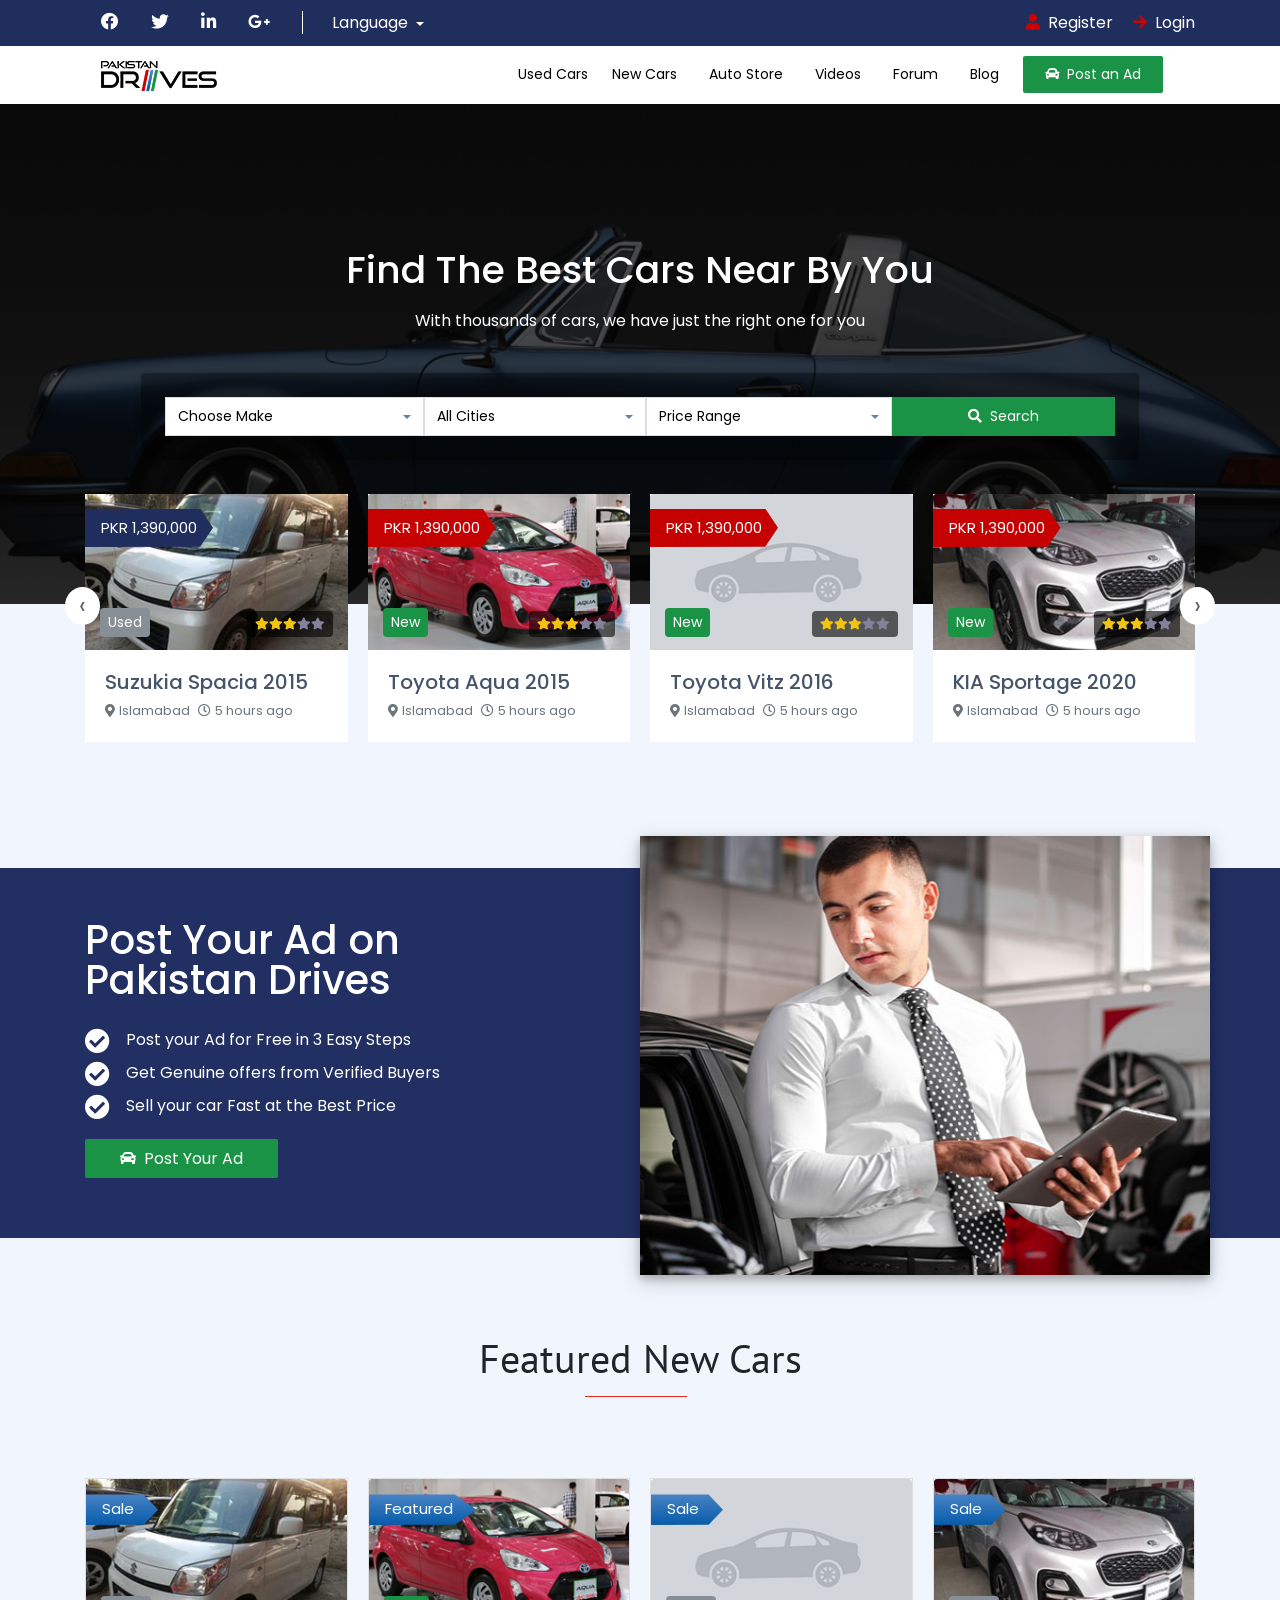
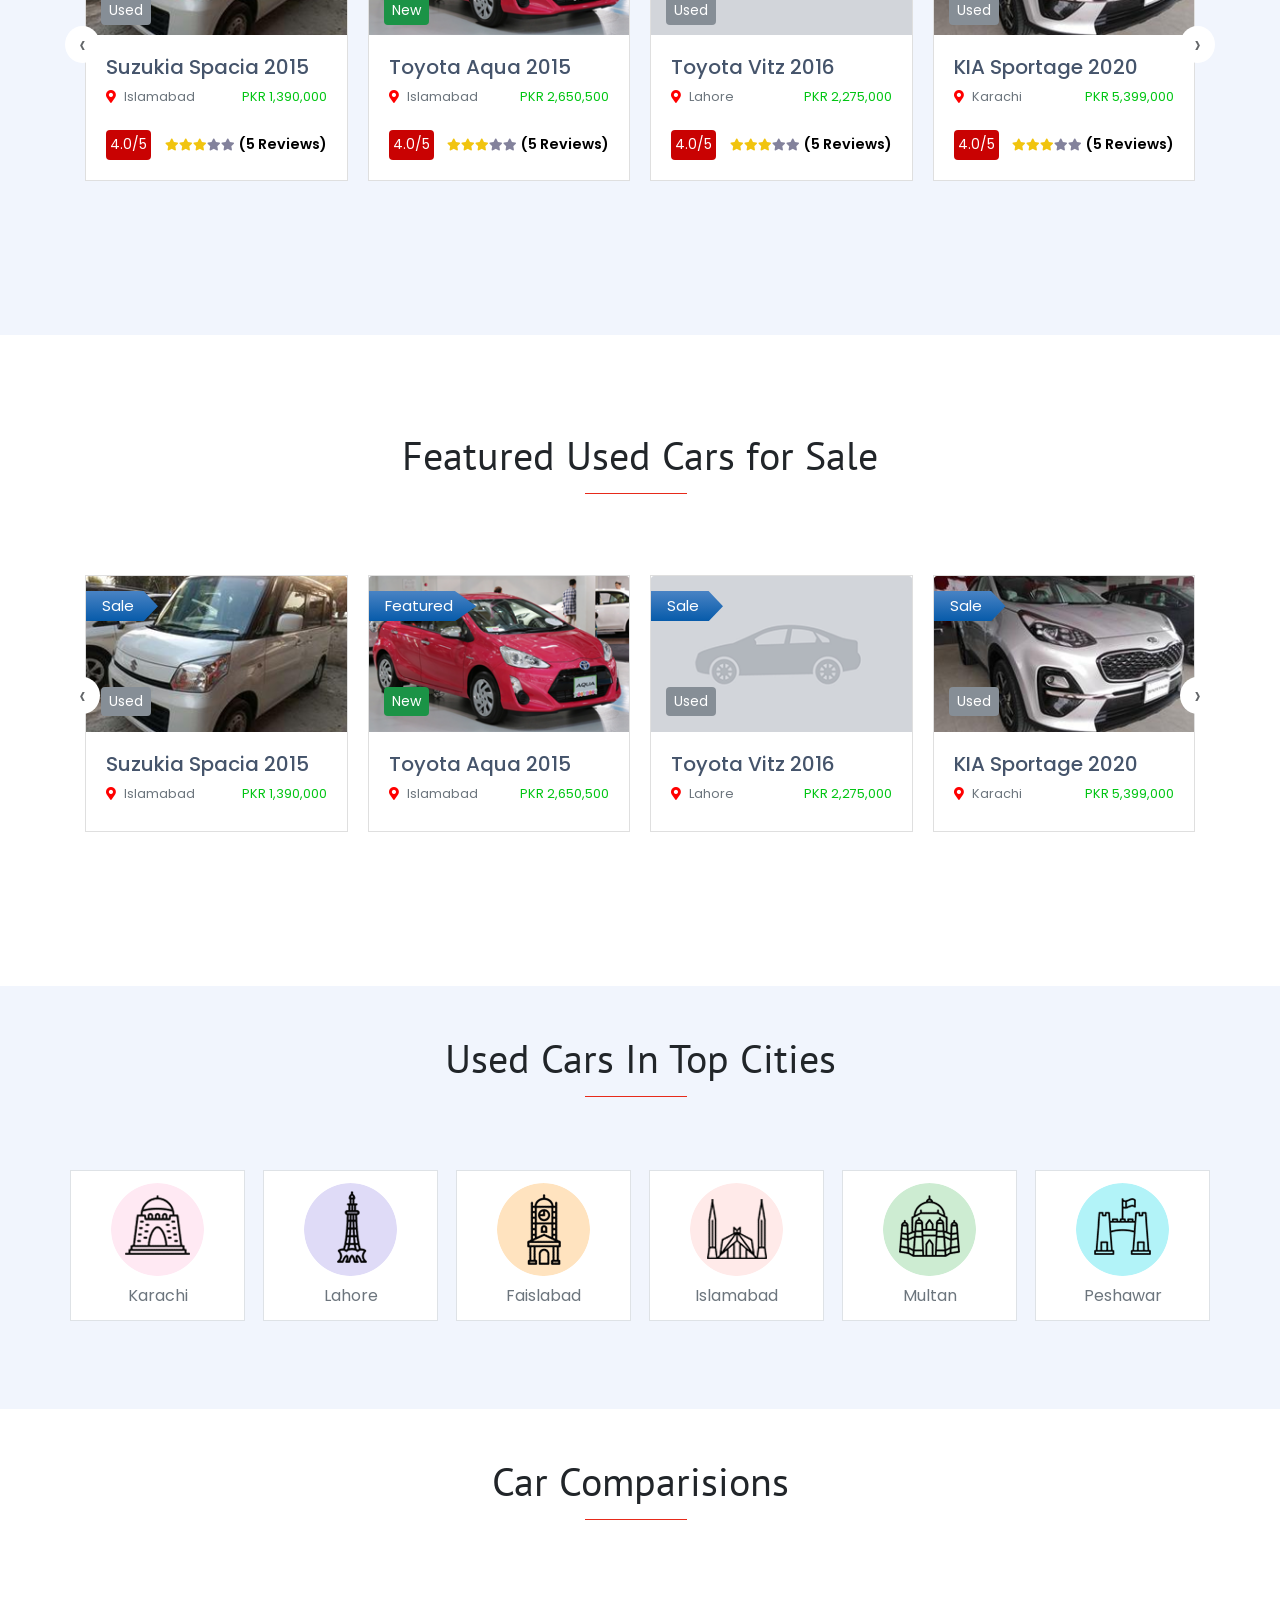
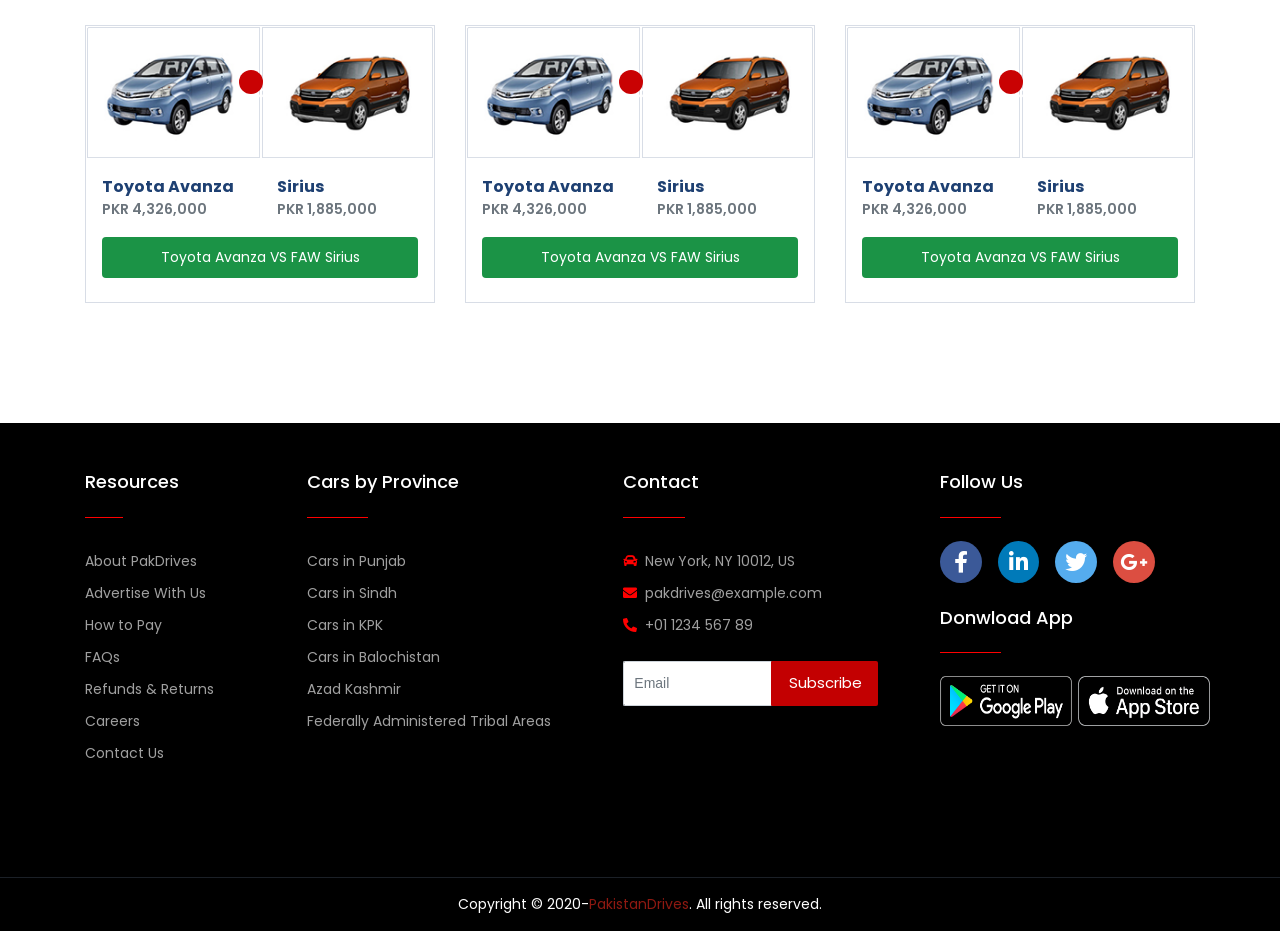
<file: index.html>
<!doctype html>
<html lang="en">

<head>
  <!-- Required meta tags -->
  <meta charset="utf-8">
  <meta name="viewport" content="width=device-width, initial-scale=1, shrink-to-fit=no">

  <link rel="stylesheet" href="https://pro.fontawesome.com/releases/v5.10.0/css/all.css"
    integrity="sha384-AYmEC3Yw5cVb3ZcuHtOA93w35dYTsvhLPVnYs9eStHfGJvOvKxVfELGroGkvsg+p" crossorigin="anonymous" />

  <link rel="icon" href="./images/favIcon.ico.png" sizes="16x16" type="image/png"> 

  <!-- Bootstrap CSS -->
  <link rel="stylesheet" href="https://maxcdn.bootstrapcdn.com/bootstrap/4.0.0/css/bootstrap.min.css"
    integrity="sha384-Gn5384xqQ1aoWXA+058RXPxPg6fy4IWvTNh0E263XmFcJlSAwiGgFAW/dAiS6JXm" crossorigin="anonymous">

  <script src='./js/script.js'></script>

  <!-- Normal Custom CSS -->
  <link rel='stylesheet' type='text/css' media='screen' href='./css/style.css'>
  <title>PAK DRIVE | New & Used Cars</title>
  <!-- OWL CAROUSEL LINK -->
  <link rel="stylesheet" href="https://cdnjs.cloudflare.com/ajax/libs/OwlCarousel2/2.3.4/assets/owl.carousel.min.css"
    integrity="sha512-tS3S5qG0BlhnQROyJXvNjeEM4UpMXHrQfTGmbQ1gKmelCxlSEBUaxhRBj/EFTzpbP4RVSrpEikbmdJobCvhE3g=="
    crossorigin="anonymous" referrerpolicy="no-referrer" />
  <link rel="stylesheet"
    href="https://cdnjs.cloudflare.com/ajax/libs/OwlCarousel2/2.3.4/assets/owl.theme.default.min.css"
    integrity="sha512-sMXtMNL1zRzolHYKEujM2AqCLUR9F2C4/05cdbxjjLSRvMQIciEPCQZo++nk7go3BtSuK9kfa/s+a4f4i5pLkw=="
    crossorigin="anonymous" referrerpolicy="no-referrer" />
</head>

<body>


  <!-- FIRST MINI NAV -->
  <div id="firstnav">
    <div class="container">
      <div class="row align-items-center justify-content-center py-1">
        <div class="col-12 col-sm-6 text-left">
          <ul class="d-flex align-items-center justify-content-sm-start justify-content-center my-0 px-0">
            <li class="px-2 px-lg-3 px-xl-3 "><a href="#"><span class="firstNavIcons"><i
                    class="fab fa-facebook"></i></span></a></li>
            <li class="px-2 px-lg-3 px-xl-3 "><a href="#"><span class="firstNavIcons"><i
                    class="fab fa-twitter"></i></span></a></li>
            <li class="px-2 px-lg-3 px-xl-3 "><a href="#"><span class="firstNavIcons"><i
                    class="fab fa-linkedin-in"></i></span></a></li>
            <li class="px-2 px-lg-3 px-xl-3 "><a href="#"><span class="firstNavIcons"><i
                    class="fab fa-google-plus-g"></i></span></a></li>
            <li class="px-2 px-lg-3 px-xl-3 "><a id="midline"></a></li>
            <li>
              <div class="dropdown">
                <button class="btn dropdown-toggle " type="button" id="dropdownMenuButton" data-toggle="dropdown"
                  aria-haspopup="true" aria-expanded="false">
                  Language
                </button>
                <div class="dropdown-menu" aria-labelledby="dropdownMenuButton">
                  <a class="dropdown-item" href="#">English (UK)</a>
                  <a class="dropdown-item" href="#">English (US)</a>
                  <a class="dropdown-item" href="#">Urdu</a>
                  <a class="dropdown-item" href="#">Sindhi</a>
                  <a class="dropdown-item" href="#">Bengali</a>
                  <a class="dropdown-item" href="#">Español</a>
                  <a class="dropdown-item" href="#">Spanish</a>
                  <a class="dropdown-item" href="#">Arabic</a>
                  <a class="dropdown-item" href="#">Chinese</a>
                  <a class="dropdown-item" href="#">Hindi</a>
                  <a class="dropdown-item" href="#">Russian</a>
                  <a class="dropdown-item" href="#">French</a>
                  <a class="dropdown-item" href="#">Portguese</a>
                  <a class="dropdown-item" href="#">Dutch</a>
                  <div class="dropdown-divider"></div>
                  <a class="dropdown-item" href="#">Another Language?</a>
                </div>
              </div>
            </li>
          </ul>
        </div>
        <div class="col-12 col-sm-6 text-sm-right text-center my-1">
          <a href="./register.html" class="mr-3"><span class="loginIcons mr-2"><i class="fas fa-user"></i></span>Register</a>
          <a href="./login.html" class=""><span class="loginIcons mr-2"><i class="fas fa-arrow-right"></i></span>Login</a>
        </div>
      </div>
    </div>
  </div>
  </div>
  <!-- FIRST MINI NAV -->


  <!-- MAIN NAVBAR -->
  <header>
    <div class="container">
      <nav class="navbar navbar-expand-lg navbar-light">

        <a id="logoIcon" class="navbar-brand" href="./index.html"><img src="./images/Nav-logo.png"></a>
        <button class="navbar-toggler" type="button" data-toggle="collapse" data-target="#navbarSupportedContent"
          aria-controls="navbarSupportedContent" aria-expanded="false" aria-label="Toggle navigation">
          <span class="navbar-toggler-icon"></span>
        </button>

        <div class="collapse navbar-collapse justify-content-end" id="navbarSupportedContent">

          <ul id="Items" class="navbar-nav justify-content-between align-items-lg-center">
            <li class="nav-item  mr-2">
              <a class="nav-link" href="./usedcars.html">Used Cars<span class="sr-only">(current)</span></a>
            </li>
            <li class="nav-item mr-3">
              <a class="nav-link" href="./newcars.html">New Cars</a>
            </li>
            <li class="nav-item mr-3">
              <a class="nav-link" href="./autostore.html">Auto Store</a>
            </li>
            <li class="nav-item mr-3">
              <a class="nav-link" href="./videos.html">Videos</a>
            </li>
            <li class="nav-item mr-3">
              <a class="nav-link" href="./forum.html">Forum</a>
            </li>
            <li class="nav-item mr-3">
              <a class="nav-link" href="./blog.html">Blog</a>
            </li>
            <li class="nav-item mr-3">
              <a class="nav-link" href="./advertise.html"><i class="fas fa-car mr-2"></i>Post an Ad</a>
            </li>
          </ul>
        </div>
      </nav>
    </div>
  </header>
  <!-- MAIN NAVBAR ENDS -->

  <!-- CAR NAVBAR SECTION  -->

  <section id="Carnav">
    <div class="container h-100">
      <div class="row flex-lg-column  align-items-center h-100  align-content-center justify-content-center">
        <h1 class="mb-3">Find The Best Cars Near By You</h1>
        <p class="mx-5 text-center">With thousands of cars, we have just the right one for you</p>
        <form id="dropdowns" action="somefile.php" method="post" name="myForm" 
          class="row flex-sm-row flex-column mt-4 align-items-center justify-content-center  p-lg-4 p-3 rounded z-index-1000 ">
          <div class="dropdown text-center">
            <button class="btn btn-secondary dropdown-toggle py-2  w-100" type="button" id="dropdownMenuButton"
              data-toggle="dropdown" aria-haspopup="true" aria-expanded="false">
              Choose Make
            </button>
            <div class="dropdown-menu " aria-labelledby="dropdownMenuButton">
              <a class="dropdown-item" href="#">Toyota</a>
              <a class="dropdown-item" href="#">Audi</a>
              <a class="dropdown-item" href="#">BMW</a>
              <a class="dropdown-item" href="#">Mercedes</a>
              <a class="dropdown-item" href="#">Honda</a>
              <a class="dropdown-item" href="#">Suzuki</a>
              <a class="dropdown-item" href="#">Lamborghini</a>
              <a class="dropdown-item" href="#">Ferrari</a>
              <div class="dropdown-divider"></div>
              <a class="dropdown-item" href="#">Another Brand?</a>
            </div>
          </div>
          <div class="dropdown text-center  mt-4 mt-sm-0 ">
            <button class="btn btn-secondary dropdown-toggle py-2  w-100" type="button" id="dropdownMenuButton"
              data-toggle="dropdown" aria-haspopup="true" aria-expanded="false">
              All Cities
            </button>
            <div class="dropdown-menu" aria-labelledby="dropdownMenuButton">
              <a class="dropdown-item" href="#">Larkana</a>
              <a class="dropdown-item" href="#">Karachi</a>
              <a class="dropdown-item" href="#">Multan</a>
              <a class="dropdown-item" href="#">Peshawar</a>
              <a class="dropdown-item" href="#">Islamabad</a>
              <a class="dropdown-item" href="#">Lahore</a>
              <a class="dropdown-item" href="#">Faislabad</a>
              <a class="dropdown-item" href="#">Sukker</a>
              <a class="dropdown-item" href="#">Shikarpur</a>
              <a class="dropdown-item" href="#">Rawalpindi</a>
              <a class="dropdown-item" href="#">Thar</a>
              <div class="dropdown-divider"></div>
              <a class="dropdown-item" href="#">Another City?</a>
            </div>
          </div>
          <div class="dropdown text-center  mt-4 mt-sm-0 ">
            <button class="btn btn-secondary dropdown-toggle py-2  w-100" type="button" id="dropdownMenuButton"
              data-toggle="dropdown" aria-haspopup="true" aria-expanded="false">
              Price Range
            </button>
            <div class="dropdown-menu" aria-labelledby="dropdownMenuButton">
              <a class="dropdown-item" href="#">1000000-1500000</a>
              <a class="dropdown-item" href="#">1500000-2000000</a>
              <a class="dropdown-item" href="#">2000000-2500000</a>
              <a class="dropdown-item" href="#">2500000-3000000</a>
              <a class="dropdown-item" href="#">3000000-3500000</a>
              <a class="dropdown-item" href="#">3500000-4000000</a>
              <div class="dropdown-divider"></div>
              <a class="dropdown-item" href="#">Something else?</a>
            </div>
          </div>
          <div id="searchBtn" class="text-center  mt-5 mt-sm-0 mb-0 ">
            <button type="submit"><i class="fas fa-search mr-2 "></i>Search</button>
          </div>
        </form>
      </div>
    </div>
  </section>

  <!-- CAR NAVBAR SECTION ENDS -->

  <!-- NEW CARS SECTION -->

  <section id="NewCars" class="pb-5">

    <!-- CAR CARDS SLIDER / CROUSEL -->
    <div id="Carslider" class="mb-3">
      <div class="container">
        <div class="owl-carousel owl-theme px-3 px-sm-0">
          <div class="card border-0 rounded-0 position-relative" style="width: 100%">
            <a href="#"><img class="card-img-top" src="./images/Suzukia-specia.png" alt="Suzukia-specia Car"></a>
            <span class="position-absolute pkr text-white py-1 py-lg-2 px-3">PKR 1,390,000</span>
            <span class="position-absolute used text-white py-1 px-2 rounded">Used</span>
            <span class="position-absolute stars py-1 px-2 rounded"><i class="fas fa-star"></i><i
                class="fas fa-star"></i><i class="fas fa-star"></i><i class="fas fa-star"></i><i
                class="fas fa-star"></i></span>
            <div class="card-body">
              <a href="#">
                <h5 class="card-text mb-1">Suzukia Spacia 2015</h5>
              </a>
              <span class="text-secondary"><i class="fas fa-map-marker-alt text-secondary mr-1"></i><a
                  href="#">Islamabad</a></span>
              <span class="text-secondary"><i class="far fa-clock ml-2 ml-md-1 mr-1 text-secondary"></i>5
                hours ago</span>
            </div>
          </div>
          <div class="card border-0 rounded-0 position-relative" style="width: 100%">
            <a href="#"><img class="card-img-top" src="./images/pink-aqua.png" alt="Suzukia-specia Car"></a>
            <span class="position-absolute pkr red text-white py-1 py-lg-2 px-3">PKR 1,390,000</span>
            <span class="position-absolute new text-white py-1 px-2 rounded">New</span>
            <span class="position-absolute stars py-1 px-2 rounded"><i class="fas fa-star"></i><i
                class="fas fa-star"></i><i class="fas fa-star"></i><i class="fas fa-star"></i><i
                class="fas fa-star"></i></span>
            <div class="card-body">
              <a href="#">
                <h5 class="card-text mb-1">Toyota Aqua 2015</h5>
              </a>
              <span class="text-secondary"><i class="fas fa-map-marker-alt text-secondary mr-1"></i><a
                  href="#">Islamabad</a></span>
              <span class="text-secondary"><i class="far fa-clock ml-2 ml-md-1 mr-1 text-secondary"></i>5
                hours ago</span>
            </div>
          </div>
          <div class="card border-0 rounded-0 position-relative" style="width: 100%">
            <a href="#"><img class="card-img-top" src="./images/dummy-car.png" alt="Suzukia-specia Car"></a>
            <span class="position-absolute pkr red text-white py-1 py-lg-2 px-3">PKR 1,390,000</span>
            <span class="position-absolute new text-white py-1 px-2 rounded">New</span>
            <span class="position-absolute stars py-1 px-2 rounded"><i class="fas fa-star"></i><i
                class="fas fa-star"></i><i class="fas fa-star"></i><i class="fas fa-star"></i><i
                class="fas fa-star"></i></span>
            <div class="card-body">
              <a href="#">
                <h5 class="card-text mb-1">Toyota Vitz 2016</h5>
              </a>
              <span class="text-secondary"><i class="fas fa-map-marker-alt text-secondary mr-1"></i><a
                  href="#">Islamabad</a></span>
              <span class="text-secondary"><i class="far fa-clock ml-2 ml-md-1 mr-1 text-secondary"></i>5
                hours ago</span>
            </div>
          </div>
          <div class="card border-0 rounded-0 position-relative" style="width: 100%">
            <a href="#"><img class="card-img-top" src="./images/Kia-Sportage.png" alt="Suzukia-specia Car"></a>
            <span class="position-absolute pkr red text-white py-1 py-lg-2 px-3">PKR 1,390,000</span>
            <span class="position-absolute new text-white py-1 px-2 rounded">New</span>
            <span class="position-absolute stars py-1 px-2 rounded"><i class="fas fa-star"></i><i
                class="fas fa-star"></i><i class="fas fa-star"></i><i class="fas fa-star"></i><i
                class="fas fa-star"></i></span>
            <div class="card-body">
              <a href="#">
                <h5 class="card-text mb-1">KIA Sportage 2020</h5>
              </a>
              <span class="text-secondary"><i class="fas fa-map-marker-alt text-secondary mr-1"></i><a
                  href="#">Islamabad</a></span>
              <span class="text-secondary"><i class="far fa-clock ml-2 ml-md-1 mr-1 text-secondary"></i>5
                hours ago</span>
            </div>
          </div>
          <div class="card border-0 rounded-0 position-relative" style="width: 100%">
            <a href="#"><img class="card-img-top" src="./images/Suzukia-specia.png" alt="Suzukia-specia Car"></a>
            <span class="position-absolute pkr text-white py-1 py-lg-2 px-3">PKR 1,390,000</span>
            <span class="position-absolute used text-white py-1 px-2 rounded">Used</span>
            <span class="position-absolute stars py-1 px-2 rounded"><i class="fas fa-star"></i><i
                class="fas fa-star"></i><i class="fas fa-star"></i><i class="fas fa-star"></i><i
                class="fas fa-star"></i></span>
            <div class="card-body">
              <a href="#">
                <h5 class="card-text mb-1">Suzukia Spacia 2015</h5>
              </a>
              <span class="text-secondary"><i class="fas fa-map-marker-alt text-secondary mr-1"></i><a
                  href="#">Islamabad</a></span>
              <span class="text-secondary"><i class="far fa-clock ml-2 ml-md-1 mr-1 text-secondary"></i>5
                hours ago</span>
            </div>
          </div>
          <div class="card border-0 rounded-0 position-relative" style="width: 100%">
            <a href="#"><img class="card-img-top" src="./images/pink-aqua.png" alt="Suzukia-specia Car"></a>
            <span class="position-absolute pkr red text-white py-1 py-lg-2 px-3">PKR 1,390,000</span>
            <span class="position-absolute new text-white py-1 px-2 rounded">New</span>
            <span class="position-absolute stars py-1 px-2 rounded"><i class="fas fa-star"></i><i
                class="fas fa-star"></i><i class="fas fa-star"></i><i class="fas fa-star"></i><i
                class="fas fa-star"></i></span>
            <div class="card-body">
              <a href="#">
                <h5 class="card-text mb-1">Toyota Aqua 2015</h5>
              </a>
              <span class="text-secondary"><i class="fas fa-map-marker-alt text-secondary mr-1"></i><a
                  href="#">Islamabad</a></span>
              <span class="text-secondary"><i class="far fa-clock ml-2 ml-md-1 mr-1 text-secondary"></i>5
                hours ago</span>
            </div>
          </div>
          <div class="card border-0 rounded-0 position-relative" style="width: 100%">
            <a href="#"><img class="card-img-top" src="./images/dummy-car.png" alt="Suzukia-specia Car"></a>
            <span class="position-absolute pkr red text-white py-1 py-lg-2 px-3">PKR 1,390,000</span>
            <span class="position-absolute new text-white py-1 px-2 rounded">New</span>
            <span class="position-absolute stars py-1 px-2 rounded"><i class="fas fa-star"></i><i
                class="fas fa-star"></i><i class="fas fa-star"></i><i class="fas fa-star"></i><i
                class="fas fa-star"></i></span>
            <div class="card-body">
              <a href="#">
                <h5 class="card-text mb-1">Toyota Vitz 2016</h5>
              </a>
              <span class="text-secondary"><i class="fas fa-map-marker-alt text-secondary mr-1"></i><a
                  href="#">Islamabad</a></span>
              <span class="text-secondary"><i class="far fa-clock ml-2 ml-md-1 mr-1 text-secondary"></i>5
                hours ago</span>
            </div>
          </div>
          <div class="card border-0 rounded-0 position-relative" style="width: 100%">
            <a href="#"><img class="card-img-top" src="./images/Kia-Sportage.png" alt="Suzukia-specia Car"></a>
            <span class="position-absolute pkr red text-white py-1 py-lg-2 px-3">PKR 1,390,000</span>
            <span class="position-absolute new text-white py-1 px-2 rounded">New</span>
            <span class="position-absolute stars py-1 px-2 rounded"><i class="fas fa-star"></i><i
                class="fas fa-star"></i><i class="fas fa-star"></i><i class="fas fa-star"></i><i
                class="fas fa-star"></i></span>
            <div class="card-body">
              <a href="#">
                <h5 class="card-text mb-1">KIA Sportage 2020</h5>
              </a>
              <span class="text-secondary"><i class="fas fa-map-marker-alt text-secondary mr-1"></i><a
                  href="#">Islamabad</a></span>
              <span class="text-secondary"><i class="far fa-clock ml-2 ml-md-1 mr-1 text-secondary"></i>5
                hours ago</span>
            </div>
          </div>
          <div class="card border-0 rounded-0 position-relative" style="width: 100%">
            <a href="#"><img class="card-img-top" src="./images/Suzukia-specia.png" alt="Suzukia-specia Car"></a>
            <span class="position-absolute pkr text-white py-1 py-lg-2 px-3">PKR 1,390,000</span>
            <span class="position-absolute used text-white py-1 px-2 rounded">Used</span>
            <span class="position-absolute stars py-1 px-2 rounded"><i class="fas fa-star"></i><i
                class="fas fa-star"></i><i class="fas fa-star"></i><i class="fas fa-star"></i><i
                class="fas fa-star"></i></span>
            <div class="card-body">
              <a href="#">
                <h5 class="card-text mb-1">Suzukia Spacia 2015</h5>
              </a>
              <span class="text-secondary"><i class="fas fa-map-marker-alt text-secondary mr-1"></i><a
                  href="#">Islamabad</a></span>
              <span class="text-secondary"><i class="far fa-clock ml-2 ml-md-1 mr-1 text-secondary"></i>5
                hours ago</span>
            </div>
          </div>
          <div class="card border-0 rounded-0 position-relative" style="width: 100%">
            <a href="#"><img class="card-img-top" src="./images/pink-aqua.png" alt="Suzukia-specia Car"></a>
            <span class="position-absolute pkr red text-white py-1 py-lg-2 px-3">PKR 1,390,000</span>
            <span class="position-absolute new text-white py-1 px-2 rounded">New</span>
            <span class="position-absolute stars py-1 px-2 rounded"><i class="fas fa-star"></i><i
                class="fas fa-star"></i><i class="fas fa-star"></i><i class="fas fa-star"></i><i
                class="fas fa-star"></i></span>
            <div class="card-body">
              <a href="#">
                <h5 class="card-text mb-1">Toyota Aqua 2015</h5>
              </a>
              <span class="text-secondary"><i class="fas fa-map-marker-alt text-secondary mr-1"></i><a
                  href="#">Islamabad</a></span>
              <span class="text-secondary"><i class="far fa-clock ml-2 ml-md-1 mr-1 text-secondary"></i>5
                hours ago</span>
            </div>
          </div>
          <div class="card border-0 rounded-0 position-relative" style="width: 100%">
            <a href="#"><img class="card-img-top" src="./images/dummy-car.png" alt="Suzukia-specia Car"></a>
            <span class="position-absolute pkr red text-white py-1 py-lg-2 px-3">PKR 1,390,000</span>
            <span class="position-absolute new text-white py-1 px-2 rounded">New</span>
            <span class="position-absolute stars py-1 px-2 rounded"><i class="fas fa-star"></i><i
                class="fas fa-star"></i><i class="fas fa-star"></i><i class="fas fa-star"></i><i
                class="fas fa-star"></i></span>
            <div class="card-body">
              <a href="#">
                <h5 class="card-text mb-1">Toyota Vitz 2016</h5>
              </a>
              <span class="text-secondary"><i class="fas fa-map-marker-alt text-secondary mr-1"></i><a
                  href="#">Islamabad</a></span>
              <span class="text-secondary"><i class="far fa-clock ml-2 ml-md-1 mr-1 text-secondary"></i>5
                hours ago</span>
            </div>
          </div>
          <div class="card border-0 rounded-0 position-relative " style="width: 100%">
            <a href="#"><img class="card-img-top" src="./images/Kia-Sportage.png" alt="Suzukia-specia Car"></a>
            <span class="position-absolute pkr red text-white py-1 py-lg-2 px-3">PKR 1,390,000</span>
            <span class="position-absolute new text-white py-1 px-2 rounded">New</span>
            <span class="position-absolute stars py-1 px-2 rounded"><i class="fas fa-star"></i><i
                class="fas fa-star"></i><i class="fas fa-star"></i><i class="fas fa-star"></i><i
                class="fas fa-star"></i></span>
            <div class="card-body">
              <a href="#">
                <h5 class="card-text mb-1">KIA Sportage 2020</h5>
              </a>
              <span class="text-secondary"><i class="fas fa-map-marker-alt text-secondary mr-1"></i><a
                  href="#">Islamabad</a></span>
              <span class="text-secondary"><i class="far fa-clock ml-2 ml-md-1 mr-1 text-secondary"></i>5
                hours ago</span>
            </div>
          </div>
        </div>
      </div>
    </div>
        <!--	CUSTOM EDITING CAROUSEL FOR CARS SLIDER  
					<div id="carouselExampleControls" class="carousel slide" data-ride="carousel">
					<div class="carousel-inner">
						<div class="carousel-item active ">
							<div class="row">
							<div class="col-3">
								<div class="card position-relative" style="width: 100%">
									<img class="card-img-top" src="./images/Suzukia-specia.png"
										alt="Suzukia-specia Car">
										<span class="position-absolute pkr text-white py-2 px-3">PKR 1,390,000</span>
										<span class="position-absolute used text-white py-1 px-2 rounded">Used</span>
										<span class="position-absolute stars py-1 px-2 rounded"><i class="fas fa-star"></i><i class="fas fa-star"></i><i class="fas fa-star"></i><i class="fas fa-star"></i><i class="fas fa-star"></i></span>
									<div class="card-body">
										<h5 class="card-text mb-0">Suzukia Spacia 2015</h5>
										<span><i class="fas fa-map-marker-alt text-secondary mr-1"></i>Islamabad</span>
										<span><i class="far fa-clock ml-2 mr-1 text-secondary"></i>5 hours ago</span>
									</div>
								</div>
							</div>
							<div class="col-3">
								<div class="card position-relative" style="width: 100%">
									<img class="card-img-top" src="./images/pink-aqua.png"
										alt="Suzukia-specia Car">
										<span class="position-absolute pkr text-white py-2 px-3">PKR 1,390,000</span>
										<span class="position-absolute new text-white py-1 px-2 rounded">New</span>
										<span class="position-absolute stars py-1 px-2 rounded"><i class="fas fa-star"></i><i class="fas fa-star"></i><i class="fas fa-star"></i><i class="fas fa-star"></i><i class="fas fa-star"></i></span>
									<div class="card-body">
										<h5 class="card-text mb-0">Suzukia Spacia 2015</h5>
										<span><i class="fas fa-map-marker-alt text-secondary mr-1"></i>Islamabad</span>
										<span><i class="far fa-clock ml-2 mr-1 text-secondary"></i>5 hours ago</span>
									</div>
								</div>
							</div>
							<div class="col-3">
								<div class="card position-relative" style="width: 100%">
									<img class="card-img-top" src="./images/dummy-car.png"
										alt="Suzukia-specia Car">
										<span class="position-absolute pkr text-white py-2 px-3">PKR 1,390,000</span>
										<span class="position-absolute new text-white py-1 px-2 rounded">New</span>
										<span class="position-absolute stars py-1 px-2 rounded"><i class="fas fa-star"></i><i class="fas fa-star"></i><i class="fas fa-star"></i><i class="fas fa-star"></i><i class="fas fa-star"></i></span>
									<div class="card-body">
										<h5 class="card-text mb-0">Suzukia Spacia 2015</h5>
										<span><i class="fas fa-map-marker-alt text-secondary mr-1"></i>Islamabad</span>
										<span><i class="far fa-clock ml-2 mr-1 text-secondary"></i>5 hours ago</span>
									</div>
								</div>	
							</div>
							<div class="col-3">
								<div class="card position-relative" style="width: 100%">
									<img class="card-img-top" src="./images/Kia-Sportage.png"
										alt="Suzukia-specia Car">
										<span class="position-absolute pkr text-white py-2 px-3">PKR 1,390,000</span>
										<span class="position-absolute new text-white py-1 px-2 rounded">New</span>
										<span class="position-absolute stars py-1 px-2 rounded"><i class="fas fa-star"></i><i class="fas fa-star"></i><i class="fas fa-star"></i><i class="fas fa-star"></i><i class="fas fa-star"></i></span>
									<div class="card-body">
										<h5 class="card-text mb-0">Suzukia Spacia 2015</h5>
										<span><i class="fas fa-map-marker-alt text-secondary mr-1"></i>Islamabad</span>
										<span><i class="far fa-clock ml-2 mr-1 text-secondary"></i>5 hours ago</span>
									</div>
								</div>
							</div>
							</div>
						</div>
						<div class="carousel-item ">
							<div class="row">
							<div class="col-3">
								<div class="card position-relative" style="width: 100%">
									<img class="card-img-top" src="./images/Suzukia-specia.png"
										alt="Suzukia-specia Car">
										<span class="position-absolute pkr text-white py-2 px-3">PKR 1,390,000</span>
										<span class="position-absolute used text-white py-1 px-2 rounded">Used</span>
										<span class="position-absolute stars py-1 px-2 rounded"><i class="fas fa-star"></i><i class="fas fa-star"></i><i class="fas fa-star"></i><i class="fas fa-star"></i><i class="fas fa-star"></i></span>
									<div class="card-body">
										<h5 class="card-text mb-0">Suzukia Spacia 2015</h5>
										<span><i class="fas fa-map-marker-alt text-secondary mr-1"></i>Islamabad</span>
										<span><i class="far fa-clock ml-2 mr-1 text-secondary"></i>5 hours ago</span>
									</div>
								</div>
							</div>
							<div class="col-3">
								<div class="card position-relative" style="width: 100%">
									<img class="card-img-top" src="./images/pink-aqua.png"
										alt="Suzukia-specia Car">
										<span class="position-absolute pkr text-white py-2 px-3">PKR 1,390,000</span>
										<span class="position-absolute new text-white py-1 px-2 rounded">New</span>
										<span class="position-absolute stars py-1 px-2 rounded"><i class="fas fa-star"></i><i class="fas fa-star"></i><i class="fas fa-star"></i><i class="fas fa-star"></i><i class="fas fa-star"></i></span>
									<div class="card-body">
										<h5 class="card-text mb-0">Suzukia Spacia 2015</h5>
										<span><i class="fas fa-map-marker-alt text-secondary mr-1"></i>Islamabad</span>
										<span><i class="far fa-clock ml-2 mr-1 text-secondary"></i>5 hours ago</span>
									</div>
								</div>
							</div>
							<div class="col-3">
								<div class="card position-relative" style="width: 100%">
									<img class="card-img-top" src="./images/dummy-car.png"
										alt="Suzukia-specia Car">
										<span class="position-absolute pkr text-white py-2 px-3">PKR 1,390,000</span>
										<span class="position-absolute new text-white py-1 px-2 rounded">New</span>
										<span class="position-absolute stars py-1 px-2 rounded"><i class="fas fa-star"></i><i class="fas fa-star"></i><i class="fas fa-star"></i><i class="fas fa-star"></i><i class="fas fa-star"></i></span>
									<div class="card-body">
										<h5 class="card-text mb-0">Suzukia Spacia 2015</h5>
										<span><i class="fas fa-map-marker-alt text-secondary mr-1"></i>Islamabad</span>
										<span><i class="far fa-clock ml-2 mr-1 text-secondary"></i>5 hours ago</span>
									</div>
								</div>	
							</div>
							<div class="col-3">
								<div class="card position-relative" style="width: 100%">
									<img class="card-img-top" src="./images/Kia-Sportage.png"
										alt="Suzukia-specia Car">
										<span class="position-absolute pkr text-white py-2 px-3">PKR 1,390,000</span>
										<span class="position-absolute new text-white py-1 px-2 rounded">New</span>
										<span class="position-absolute stars py-1 px-2 rounded"><i class="fas fa-star"></i><i class="fas fa-star"></i><i class="fas fa-star"></i><i class="fas fa-star"></i><i class="fas fa-star"></i></span>
									<div class="card-body">
										<h5 class="card-text mb-0">Suzukia Spacia 2015</h5>
										<span><i class="fas fa-map-marker-alt text-secondary mr-1"></i>Islamabad</span>
										<span><i class="far fa-clock ml-2 mr-1 text-secondary"></i>5 hours ago</span>
									</div>
								</div>
							</div>
							</div>
						</div>
						<div class="carousel-item ">
							<div class="row">
							<div class="col-3">
								<div class="card position-relative" style="width: 100%">
									<img class="card-img-top" src="./images/Suzukia-specia.png"
										alt="Suzukia-specia Car">
										<span class="position-absolute pkr text-white py-2 px-3">PKR 1,390,000</span>
										<span class="position-absolute used text-white py-1 px-2 rounded">Used</span>
										<span class="position-absolute stars py-1 px-2 rounded"><i class="fas fa-star"></i><i class="fas fa-star"></i><i class="fas fa-star"></i><i class="fas fa-star"></i><i class="fas fa-star"></i></span>
									<div class="card-body">
										<h5 class="card-text mb-0">Suzukia Spacia 2015</h5>
										<span><i class="fas fa-map-marker-alt text-secondary mr-1"></i>Islamabad</span>
										<span><i class="far fa-clock ml-2 mr-1 text-secondary"></i>5 hours ago</span>
									</div>
								</div>
							</div>
							<div class="col-3">
								<div class="card position-relative" style="width: 100%">
									<img class="card-img-top" src="./images/pink-aqua.png"
										alt="Suzukia-specia Car">
										<span class="position-absolute pkr text-white py-2 px-3">PKR 1,390,000</span>
										<span class="position-absolute new text-white py-1 px-2 rounded">New</span>
										<span class="position-absolute stars py-1 px-2 rounded"><i class="fas fa-star"></i><i class="fas fa-star"></i><i class="fas fa-star"></i><i class="fas fa-star"></i><i class="fas fa-star"></i></span>
									<div class="card-body">
										<h5 class="card-text mb-0">Suzukia Spacia 2015</h5>
										<span><i class="fas fa-map-marker-alt text-secondary mr-1"></i>Islamabad</span>
										<span><i class="far fa-clock ml-2 mr-1 text-secondary"></i>5 hours ago</span>
									</div>
								</div>
							</div>
							<div class="col-3">
								<div class="card position-relative" style="width: 100%">
									<img class="card-img-top" src="./images/dummy-car.png"
										alt="Suzukia-specia Car">
										<span class="position-absolute pkr text-white py-2 px-3">PKR 1,390,000</span>
										<span class="position-absolute new text-white py-1 px-2 rounded">New</span>
										<span class="position-absolute stars py-1 px-2 rounded"><i class="fas fa-star"></i><i class="fas fa-star"></i><i class="fas fa-star"></i><i class="fas fa-star"></i><i class="fas fa-star"></i></span>
									<div class="card-body">
										<h5 class="card-text mb-0">Suzukia Spacia 2015</h5>
										<span><i class="fas fa-map-marker-alt text-secondary mr-1"></i>Islamabad</span>
										<span><i class="far fa-clock ml-2 mr-1 text-secondary"></i>5 hours ago</span>
									</div>
								</div>	
							</div>
							<div class="col-3">
								<div class="card position-relative" style="width: 100%">
									<img class="card-img-top" src="./images/Kia-Sportage.png"
										alt="Suzukia-specia Car">
										<span class="position-absolute pkr text-white py-2 px-3">PKR 1,390,000</span>
										<span class="position-absolute new text-white py-1 px-2 rounded">New</span>
										<span class="position-absolute stars py-1 px-2 rounded"><i class="fas fa-star"></i><i class="fas fa-star"></i><i class="fas fa-star"></i><i class="fas fa-star"></i><i class="fas fa-star"></i></span>
									<div class="card-body">
										<h5 class="card-text mb-0">Suzukia Spacia 2015</h5>
										<span><i class="fas fa-map-marker-alt text-secondary mr-1"></i>Islamabad</span>
										<span><i class="far fa-clock ml-2 mr-1 text-secondary"></i>5 hours ago</span>
									</div>
								</div>
								</div>
							</div>
						</div>
						<div class="carousel-item ">
							<div class="row">
							<div class="col-3">
								<div class="card position-relative" style="width: 100%">
									<img class="card-img-top" src="./images/Suzukia-specia.png"
										alt="Suzukia-specia Car">
										<span class="position-absolute pkr text-white py-2 px-3">PKR 1,390,000</span>
										<span class="position-absolute used text-white py-1 px-2 rounded">Used</span>
										<span class="position-absolute stars py-1 px-2 rounded"><i class="fas fa-star"></i><i class="fas fa-star"></i><i class="fas fa-star"></i><i class="fas fa-star"></i><i class="fas fa-star"></i></span>
									<div class="card-body">
										<h5 class="card-text mb-0">Suzukia Spacia 2015</h5>
										<span><i class="fas fa-map-marker-alt text-secondary mr-1"></i>Islamabad</span>
										<span><i class="far fa-clock ml-2 mr-1 text-secondary"></i>5 hours ago</span>
									</div>
								</div>
							</div>
							<div class="col-3">
								<div class="card position-relative" style="width: 100%">
									<img class="card-img-top" src="./images/pink-aqua.png"
										alt="Suzukia-specia Car">
										<span class="position-absolute pkr text-white py-2 px-3">PKR 1,390,000</span>
										<span class="position-absolute new text-white py-1 px-2 rounded">New</span>
										<span class="position-absolute stars py-1 px-2 rounded"><i class="fas fa-star"></i><i class="fas fa-star"></i><i class="fas fa-star"></i><i class="fas fa-star"></i><i class="fas fa-star"></i></span>
									<div class="card-body">
										<h5 class="card-text mb-0">Suzukia Spacia 2015</h5>
										<span><i class="fas fa-map-marker-alt text-secondary mr-1"></i>Islamabad</span>
										<span><i class="far fa-clock ml-2 mr-1 text-secondary"></i>5 hours ago</span>
									</div>
								</div>
							</div>
							<div class="col-3">
								<div class="card position-relative" style="width: 100%">
									<img class="card-img-top" src="./images/dummy-car.png"
										alt="Suzukia-specia Car">
										<span class="position-absolute pkr text-white py-2 px-3">PKR 1,390,000</span>
										<span class="position-absolute new text-white py-1 px-2 rounded">New</span>
										<span class="position-absolute stars py-1 px-2 rounded"><i class="fas fa-star"></i><i class="fas fa-star"></i><i class="fas fa-star"></i><i class="fas fa-star"></i><i class="fas fa-star"></i></span>
									<div class="card-body">
										<h5 class="card-text mb-0">Suzukia Spacia 2015</h5>
										<span><i class="fas fa-map-marker-alt text-secondary mr-1"></i>Islamabad</span>
										<span><i class="far fa-clock ml-2 mr-1 text-secondary"></i>5 hours ago</span>
									</div>
								</div>	
							</div>
							<div class="col-3">
								<div class="card position-relative" style="width: 100%">
									<img class="card-img-top" src="./images/Kia-Sportage.png"
										alt="Suzukia-specia Car">
										<span class="position-absolute pkr text-white py-2 px-3">PKR 1,390,000</span>
										<span class="position-absolute new text-white py-1 px-2 rounded">New</span>
										<span class="position-absolute stars py-1 px-2 rounded"><i class="fas fa-star"></i><i class="fas fa-star"></i><i class="fas fa-star"></i><i class="fas fa-star"></i><i class="fas fa-star"></i></span>
									<div class="card-body">
										<h5 class="card-text mb-0">Suzukia Spacia 2015</h5>
										<span><i class="fas fa-map-marker-alt text-secondary mr-1"></i>Islamabad</span>
										<span><i class="far fa-clock ml-2 mr-1 text-secondary"></i>5 hours ago</span>
									</div>
								</div>
							</div>
						</div>
						</div>
					</div>
					<a class="carousel-control-prev " href="#carouselExampleControls" role="button" data-slide="prev">
						<span class="carousel-control-prev-icon" aria-hidden="true"></span>
						<span class="sr-only">Previous</span>
					</a>
					<a class="carousel-control-next " href="#carouselExampleControls" role="button" data-slide="next">
						<span class="carousel-control-next-icon" aria-hidden="true"></span>
						<span class="sr-only">Next</span>
					</a>
				</div> -->
      


    <!-- CAR CARDS CROUSEL ENDS -->

    <!-- ADVERTISEMENT -->

    <div id="advertisee">
      <div class="container h-100">
        <div class="row  text-white align-items-center  h-100 py-4 py-sm-5 py-md-0">
          <div class="col-md-6 col-12 pb-5 pb-md-0">
            <h1 class="col-md-8 px-0 mb-3 text-center text-md-left"> Post Your Ad on Pakistan Drives</h1>
            <ul class="mx-0 px-0 mt-4">
              <li class=" px-0 py-1 ml-0"><i class="fas fa-check-circle mr-3 "></i>Post your Ad for Free
                in 3
                Easy Steps</li>
              <li class=" px-0 py-1 ml-0"><i class="fas fa-check-circle mr-3 "></i>Get Genuine offers from
                Verified Buyers</li>
              <li class=" px-0 py-1 ml-0"><i class="fas fa-check-circle mr-3 "></i>Sell your car Fast at
                the
                Best Price</li>
              <li class=" px-0  mt-5 mt-sm-4 ml-0 text-center text-md-left"><a class="#" href="#"><i
                    class="fas fa-car mr-2"></i>Post Your Ad</a></li>
            </ul>
          </div>
          <div class="col-md-6 col-12 px-0 d-block text-right h-100 pt-5 pt-md-0">
            <img src="./images/Worker.png" height="439px" width="100%" alt="Working on station">
          </div>
        </div>
      </div>
    </div>
    <!-- ADVERTISEMENT ENDS -->

    <!-- FEATURES NEW CARS -->
    <div id="featuredNewCars" class="py-5">
      <div class="container">
      <h1 class="text-center position-relative my-5">Featured New Cars</h1>
      <div id="Carslider" class="sliderTwo py-5 mb-5 mb-sm-0">
          <div class="owl-carousel owl-theme px-3 px-sm-0">
            <div class="card  rounded-0 position-relative" style="width: 100%">
              <a href="#"><img class="card-img-top" src="./images/Suzukia-specia.png" alt="Suzukia-specia Car"></a></a>
              <span class="position-absolute pkr text-white py-1  pl-3 pr-4">Sale</span>
              <span class="position-absolute used text-white py-1 px-2 rounded">Used</span>
              <div class="card-body">
                <a href="#">
                  <h5 class="card-text mb-1">Suzukia Spacia 2015</h5>
                </a>
                <div class="row justify-content-between mx-0 mb-3 mb-lg-3 mb-xl-4 mt-2">
                  <span class="text-secondary"><i class="fas fa-map-marker-alt mr-2  "></i><a
                      href="#">Islamabad</a></span>
                  <span class="featuredPKR d-inline-block ">PKR 1,390,000</span>
                </div>
                <div class="row justify-content-between mx-0">
                  <span class="ratings text-white p-1  px-1 rounded">4.0/5</span>
                  <span class="stars py-1 pl-2 rounded"><i class="fas fa-star"></i><i class="fas fa-star"></i><i
                      class="fas fa-star"></i><i class="fas fa-star"></i><i class="fas fa-star"></i> <span
                      class="reviews"> (5 Reviews) </span> </span>
                </div>
              </div>
            </div>
            <div class="card  rounded-0 position-relative" style="width: 100%">
              <a href="#"><img class="card-img-top" src="./images/pink-aqua.png" alt="Suzukia-specia Car"></a>
              <span class="position-absolute pkr red text-white py-1  pl-3 pr-4">Featured</span>
              <span class="position-absolute new text-white py-1 px-2 rounded">New</span>
              <div class="card-body">
                <a href="#">
                  <h5 class="card-text mb-1">Toyota Aqua 2015</h5>
                </a>
                <div class="row justify-content-between mx-0 mb-3 mb-lg-3 mb-xl-4 mt-2">
                  <span class="text-secondary"><i class="fas fa-map-marker-alt mr-2  "></i><a
                      href="#">Islamabad</a></span>
                  <span class="featuredPKR d-inline-block ">PKR 2,650,500</span>
                </div>
                <div class="row justify-content-between mx-0">
                  <span class="ratings text-white p-1  px-1 rounded">4.0/5</span>
                  <span class="stars py-1 pl-2 rounded"><i class="fas fa-star"></i><i class="fas fa-star"></i><i
                      class="fas fa-star"></i><i class="fas fa-star"></i><i class="fas fa-star"></i> <span
                      class="reviews"> (5 Reviews) </span> </span>
                </div>
              </div>
            </div>
            <div class="card  rounded-0 position-relative" style="width: 100%">
              <a href="#"><img class="card-img-top" src="./images/dummy-car.png" alt="Suzukia-specia Car"></a>
              <span class="position-absolute pkr red text-white py-1  pl-3 pr-4">Sale</span>
              <span class="position-absolute used text-white py-1 px-2 rounded">Used</span>

              <div class="card-body">
                <a href="#">
                  <h5 class="card-text mb-1">Toyota Vitz 2016</h5>
                </a>
                <div class="row justify-content-between mx-0  mb-3 mb-lg-3 mb-xl-4 mt-2">
                  <span class="text-secondary"><i class="fas fa-map-marker-alt mr-2  "></i><a href="#">Lahore</a></span>
                  <span class="featuredPKR d-inline-block ">PKR 2,275,000</span>
                </div>
                <div class="row justify-content-between mx-0">
                  <span class="ratings text-white p-1  px-1 rounded">4.0/5</span>
                  <span class="stars py-1 pl-2 rounded"><i class="fas fa-star"></i><i class="fas fa-star"></i><i
                      class="fas fa-star"></i><i class="fas fa-star"></i><i class="fas fa-star"></i> <span
                      class="reviews"> (5 Reviews) </span> </span>
                </div>
              </div>
            </div>
            <div class="card  rounded-0 position-relative" style="width: 100%">
              <a href="#"><img class="card-img-top" src="./images/Kia-Sportage.png" alt="Suzukia-specia Car"></a>
              <span class="position-absolute pkr red text-white py-1  pl-3 pr-4">Sale</span>
              <span class="position-absolute used text-white py-1 px-2 rounded">Used</span>

              <div class="card-body">
                <a href="#">
                  <h5 class="card-text mb-1">KIA Sportage 2020</h5>
                </a>
                <div class="row justify-content-between mx-0  mb-3 mb-lg-3 mb-xl-4 mt-2">
                  <span class="text-secondary"><i class="fas fa-map-marker-alt mr-2  "></i><a
                      href="#">Karachi</a></span>
                  <span class="featuredPKR d-inline-block ">PKR 5,399,000</span>
                </div>
                <div class="row justify-content-between mx-0">
                  <span class="ratings text-white p-1  px-1 rounded">4.0/5</span>
                  <span class="stars py-1 pl-2 rounded"><i class="fas fa-star"></i><i class="fas fa-star"></i><i
                      class="fas fa-star"></i><i class="fas fa-star"></i><i class="fas fa-star"></i> <span
                      class="reviews"> (5 Reviews) </span> </span>
                </div>
              </div>
            </div>
            <div class="card  rounded-0 position-relative" style="width: 100%">
              <a href="#"><img class="card-img-top" src="./images/Suzukia-specia.png" alt="Suzukia-specia Car"></a>
              <span class="position-absolute pkr text-white py-1  pl-3 pr-4">Sale</span>
              <span class="position-absolute used text-white py-1 px-2 rounded">Used</span>

              <div class="card-body">
                <a href="#">
                  <h5 class="card-text mb-1">Suzukia Spacia 2015</h5>
                </a>
                <div class="row justify-content-between mx-0  mb-3 mb-lg-3 mb-xl-4 mt-2">
                  <span class="text-secondary"><i class="fas fa-map-marker-alt mr-2  "></i><a
                      href="#">Islamabad</a></span>
                  <span class="featuredPKR d-inline-block ">PKR 1,390,000</span>
                </div>
                <div class="row justify-content-between mx-0">
                  <span class="ratings text-white p-1  px-1 rounded">4.0/5</span>
                  <span class="stars py-1 pl-2 rounded"><i class="fas fa-star"></i><i class="fas fa-star"></i><i
                      class="fas fa-star"></i><i class="fas fa-star"></i><i class="fas fa-star"></i> <span
                      class="reviews"> (5 Reviews) </span> </span>
                </div>
              </div>
            </div>
            <div class="card  rounded-0 position-relative" style="width: 100%">
              <a href="#"><img class="card-img-top" src="./images/pink-aqua.png" alt="Suzukia-specia Car"></a>
              <span class="position-absolute pkr red text-white py-1  pl-3 pr-4">Featured</span>
              <span class="position-absolute new text-white py-1 px-2 rounded">New</span>

              <div class="card-body">
                <a href="#">
                  <h5 class="card-text mb-1">Toyota Aqua 2015</h5>
                </a>
                <div class="row justify-content-between mx-0  mb-3 mb-lg-3 mb-xl-4 mt-2">
                  <span class="text-secondary"><i class="fas fa-map-marker-alt mr-2  "></i><a
                      href="#">Islamabad</a></span>
                  <span class="featuredPKR d-inline-block ">PKR 2,650,500</span>
                </div>
                <div class="row justify-content-between mx-0">
                  <span class="ratings text-white p-1  px-1 rounded">4.0/5</span>
                  <span class="stars py-1 pl-2 rounded"><i class="fas fa-star"></i><i class="fas fa-star"></i><i
                      class="fas fa-star"></i><i class="fas fa-star"></i><i class="fas fa-star"></i> <span
                      class="reviews"> (5 Reviews) </span> </span>
                </div>
              </div>
            </div>
            <div class="card  rounded-0 position-relative" style="width: 100%">
              <a href="#"><img class="card-img-top" src="./images/dummy-car.png" alt="Suzukia-specia Car"></a>
              <span class="position-absolute pkr red text-white py-1  pl-3 pr-4">Sale</span>
              <span class="position-absolute used text-white py-1 px-2 rounded">Used</span>

              <div class="card-body">
                <a href="#">
                  <h5 class="card-text mb-1">Toyota Vitz 2016</h5>
                </a>
                <div class="row justify-content-between mx-0  mb-3 mb-lg-3 mb-xl-4 mt-2">
                  <span class="text-secondary"><i class="fas fa-map-marker-alt mr-2  "></i><a href="#">Lahore</a></span>
                  <span class="featuredPKR d-inline-block ">2,275,000</span>
                </div>
                <div class="row justify-content-between mx-0">
                  <span class="ratings text-white p-1  px-1 rounded">4.0/5</span>
                  <span class="stars py-1 pl-2 rounded"><i class="fas fa-star"></i><i class="fas fa-star"></i><i
                      class="fas fa-star"></i><i class="fas fa-star"></i><i class="fas fa-star"></i> <span
                      class="reviews"> (5 Reviews) </span> </span>
                </div>
              </div>
            </div>
            <div class="card  rounded-0 position-relative" style="width: 100%">
              <a href="#"><img class="card-img-top" src="./images/Kia-Sportage.png" alt="Suzukia-specia Car"></a>
              <span class="position-absolute pkr red text-white py-1  pl-3 pr-4">Sale</span>
              <span class="position-absolute used text-white py-1 px-2 rounded">Used</span>

              <div class="card-body">
                <a href="#">
                  <h5 class="card-text mb-1">KIA Sportage 2020</h5>
                </a>
                <div class="row justify-content-between mx-0  mb-3 mb-lg-3 mb-xl-4 mt-2">
                  <span class="text-secondary"><i class="fas fa-map-marker-alt mr-2  "></i><a
                      href="#">Karachi</a></span>
                  <span class="featuredPKR d-inline-block ">PKR 5,399,000</span>
                </div>
                <div class="row justify-content-between mx-0">
                  <span class="ratings text-white p-1  px-1 rounded">4.0/5</span>
                  <span class="stars py-1 pl-2 rounded"><i class="fas fa-star"></i><i class="fas fa-star"></i><i
                      class="fas fa-star"></i><i class="fas fa-star"></i><i class="fas fa-star"></i> <span
                      class="reviews"> (5 Reviews) </span> </span>
                </div>
              </div>
            </div>
            <div class="card  rounded-0 position-relative" style="width: 100%">
              <a href="#"><img class="card-img-top" src="./images/Suzukia-specia.png" alt="Suzukia-specia Car"></a>
              <span class="position-absolute pkr text-white py-1  pl-3 pr-4">Sale</span>
              <span class="position-absolute used text-white py-1 px-2 rounded">Used</span>

              <div class="card-body">
                <a href="#">
                  <h5 class="card-text mb-1">Suzukia Spacia 2015</h5>
                </a>
                <div class="row justify-content-between mx-0  mb-3 mb-lg-3 mb-xl-4 mt-2">
                  <span class="text-secondary"><i class="fas fa-map-marker-alt mr-2  "></i><a
                      href="#">Islamabad</a></span>
                  <span class="featuredPKR d-inline-block ">PKR 1,390,000</span>
                </div>
                <div class="row justify-content-between mx-0">
                  <span class="ratings text-white p-1  px-1 rounded">4.0/5</span>
                  <span class="stars py-1 pl-2 rounded"><i class="fas fa-star"></i><i class="fas fa-star"></i><i
                      class="fas fa-star"></i><i class="fas fa-star"></i><i class="fas fa-star"></i> <span
                      class="reviews"> (5 Reviews) </span> </span>
                </div>
              </div>
            </div>
            <div class="card  rounded-0 position-relative" style="width: 100%">
              <a href="#"><img class="card-img-top" src="./images/pink-aqua.png" alt="Suzukia-specia Car"></a>
              <span class="position-absolute pkr red text-white py-1  pl-3 pr-4">Featured</span>
              <span class="position-absolute new text-white py-1 px-2 rounded">New</span>

              <div class="card-body">
                <a href="#">
                  <h5 class="card-text mb-1">Toyota Aqua 2015</h5>
                </a>
                <div class="row justify-content-between mx-0  mb-3 mb-lg-3 mb-xl-4 mt-2">
                  <span class="text-secondary"><i class="fas fa-map-marker-alt mr-2  "></i><a
                      href="#">Islamabad</a></span>
                  <span class="featuredPKR d-inline-block ">PKR 2,650,500</span>
                </div>
                <div class="row justify-content-between mx-0">
                  <span class="ratings text-white p-1  px-1 rounded">4.0/5</span>
                  <span class="stars py-1 pl-2 rounded"><i class="fas fa-star"></i><i class="fas fa-star"></i><i
                      class="fas fa-star"></i><i class="fas fa-star"></i><i class="fas fa-star"></i> <span
                      class="reviews"> (5 Reviews) </span> </span>
                </div>
              </div>
            </div>
            <div class="card  rounded-0 position-relative" style="width: 100%">
              <a href="#"><img class="card-img-top" src="./images/dummy-car.png" alt="Suzukia-specia Car"></a>
              <span class="position-absolute pkr red text-white py-1  pl-3 pr-4">Sale</span>
              <span class="position-absolute used text-white py-1 px-2 rounded">Used</span>

              <div class="card-body">
                <a href="#">
                  <h5 class="card-text mb-1">Toyota Vitz 2016</h5>
                </a>
                <div class="row justify-content-between mx-0  mb-3 mb-lg-3 mb-xl-4 mt-2">
                  <span class="text-secondary"><i class="fas fa-map-marker-alt mr-2  "></i><a href="#">Lahore</a></span>
                  <span class="featuredPKR d-inline-block ">PKR 2,275,000</span>
                </div>
                <div class="row justify-content-between mx-0">
                  <span class="ratings text-white p-1  px-1 rounded">4.0/5</span>
                  <span class="stars py-1 pl-2 rounded"><i class="fas fa-star"></i><i class="fas fa-star"></i><i
                      class="fas fa-star"></i><i class="fas fa-star"></i><i class="fas fa-star"></i> <span
                      class="reviews"> (5 Reviews) </span> </span>
                </div>
              </div>
            </div>
            <div class="card  rounded-0 position-relative " style="width: 100%">
              <a href="#"><img class="card-img-top" src="./images/Kia-Sportage.png" alt="Suzukia-specia Car"></a>
              <span class="position-absolute pkr red text-white py-1  pl-3 pr-4">Sale</span>
              <span class="position-absolute used text-white py-1 px-2 rounded">Used</span>

              <div class="card-body">
                <a href="#">
                  <h5 class="card-text mb-1">KIA Sportage 2020</h5>
                </a>
                <div class="row justify-content-between mx-0  mb-3 mb-lg-3 mb-xl-4 mt-2">
                  <span class="text-secondary"><i class="fas fa-map-marker-alt mr-2  "></i><a
                      href="#">Karachi</a></span>
                  <span class="featuredPKR d-inline-block ">PKR 5,399,000</span>
                </div>
                <div class="row justify-content-between mx-0">
                  <span class="ratings text-white p-1  px-1 rounded">4.0/5</span>
                  <span class="stars py-1 pl-2 rounded"><i class="fas fa-star"></i><i class="fas fa-star"></i><i
                      class="fas fa-star"></i><i class="fas fa-star"></i><i class="fas fa-star"></i> <span
                      class="reviews"> (5 Reviews) </span> </span>
                </div>
              </div>
            </div>
          </div>
        </div>
      </div>
    </div>
    <!-- FEATURES NEW CARS ENDS -->
  </section>
  <!-- NEW CARS SECTION ENDS -->

  <!-- FEATURES USED CARS -->
  <section id="UsedCars">
    <div class="container">
      <div id="featuredUsedCars" class="py-5">
        <h1 class="text-center position-relative my-5">Featured Used Cars for Sale</h1>
        <div id="Carslider" class="sliderThree py-5 mb-5">
          <div class="owl-carousel owl-theme px-3 px-sm-0">
            <div class="card rounded-0 position-relative" style="width: 100%">
              <a href="#"><img class="card-img-top" src="./images/Suzukia-specia.png" alt="Suzukia-specia Car"></a></a>
              <span class="position-absolute pkr text-white py-1  pl-3 pr-4">Sale</span>
              <span class="position-absolute used text-white py-1 px-2 rounded">Used</span>
              <div class="card-body">
                <a href="#">
                  <h5 class="card-text mb-1">Suzukia Spacia 2015</h5>
                </a>
                <div class="row justify-content-between mx-0 mb-2 mb-lg-2 mb-xl-2 mt-2">
                  <span class="text-secondary"><i class="fas fa-map-marker-alt mr-2  "></i><a
                      href="#">Islamabad</a></span>
                  <span class="featuredPKR d-inline-block ">PKR 1,390,000</span>
                </div>
              </div>
            </div>
            <div class="card rounded-0 position-relative" style="width: 100%">
              <a href="#"><img class="card-img-top" src="./images/pink-aqua.png" alt="Suzukia-specia Car"></a>
              <span class="position-absolute pkr red text-white py-1  pl-3 pr-4">Featured</span>
              <span class="position-absolute new text-white py-1 px-2 rounded">New</span>
              <div class="card-body">
                <a href="#">
                  <h5 class="card-text mb-1">Toyota Aqua 2015</h5>
                </a>
                <div class="row justify-content-between mx-0 mb-2 mb-lg-2 mb-xl-2 mt-2">
                  <span class="text-secondary"><i class="fas fa-map-marker-alt mr-2  "></i><a
                      href="#">Islamabad</a></span>
                  <span class="featuredPKR d-inline-block ">PKR 2,650,500</span>
                </div>
              </div>
            </div>
            <div class="card rounded-0 position-relative" style="width: 100%">
              <a href="#"><img class="card-img-top" src="./images/dummy-car.png" alt="Suzukia-specia Car"></a>
              <span class="position-absolute pkr red text-white py-1  pl-3 pr-4">Sale</span>
              <span class="position-absolute used text-white py-1 px-2 rounded">Used</span>
              <div class="card-body">
                <a href="#">
                  <h5 class="card-text mb-1">Toyota Vitz 2016</h5>
                </a>
                <div class="row justify-content-between mx-0  mb-2 mb-lg-2 mb-xl-2 mt-2">
                  <span class="text-secondary"><i class="fas fa-map-marker-alt mr-2  "></i><a href="#">Lahore</a></span>
                  <span class="featuredPKR d-inline-block ">PKR 2,275,000</span>
                </div>
              </div>
            </div>
            <div class="card rounded-0 position-relative" style="width: 100%">
              <a href="#"><img class="card-img-top" src="./images/Kia-Sportage.png" alt="Suzukia-specia Car"></a>
              <span class="position-absolute pkr red text-white py-1  pl-3 pr-4">Sale</span>
              <span class="position-absolute used text-white py-1 px-2 rounded">Used</span>
              <div class="card-body">
                <a href="#">
                  <h5 class="card-text mb-1">KIA Sportage 2020</h5>
                </a>
                <div class="row justify-content-between mx-0  mb-2 mb-lg-2 mb-xl-2 mt-2">
                  <span class="text-secondary"><i class="fas fa-map-marker-alt mr-2  "></i><a
                      href="#">Karachi</a></span>
                  <span class="featuredPKR d-inline-block ">PKR 5,399,000</span>
                </div>
              </div>
            </div>
            <div class="card rounded-0 position-relative" style="width: 100%">
              <a href="#"><img class="card-img-top" src="./images/Suzukia-specia.png" alt="Suzukia-specia Car"></a>
              <span class="position-absolute pkr text-white py-1  pl-3 pr-4">Sale</span>
              <span class="position-absolute used text-white py-1 px-2 rounded">Used</span>
              <div class="card-body">
                <a href="#">
                  <h5 class="card-text mb-1">Suzukia Spacia 2015</h5>
                </a>
                <div class="row justify-content-between mx-0  mb-2 mb-lg-2 mb-xl-2 mt-2">
                  <span class="text-secondary"><i class="fas fa-map-marker-alt mr-2  "></i><a
                      href="#">Islamabad</a></span>
                  <span class="featuredPKR d-inline-block ">PKR 1,390,000</span>
                </div>
              </div>
            </div>
            <div class="card rounded-0 position-relative" style="width: 100%">
              <a href="#"><img class="card-img-top" src="./images/pink-aqua.png" alt="Suzukia-specia Car"></a>
              <span class="position-absolute pkr red text-white py-1  pl-3 pr-4">Featured</span>
              <span class="position-absolute new text-white py-1 px-2 rounded">New</span>
              <div class="card-body">
                <a href="#">
                  <h5 class="card-text mb-1">Toyota Aqua 2015</h5>
                </a>
                <div class="row justify-content-between mx-0  mb-2 mb-lg-2 mb-xl-2 mt-2">
                  <span class="text-secondary"><i class="fas fa-map-marker-alt mr-2  "></i><a
                      href="#">Islamabad</a></span>
                  <span class="featuredPKR d-inline-block ">PKR 2,650,500</span>
                </div>
              </div>
            </div>
            <div class="card rounded-0 position-relative" style="width: 100%">
              <a href="#"><img class="card-img-top" src="./images/dummy-car.png" alt="Suzukia-specia Car"></a>
              <span class="position-absolute pkr red text-white py-1  pl-3 pr-4">Sale</span>
              <span class="position-absolute used text-white py-1 px-2 rounded">Used</span>
              <div class="card-body">
                <a href="#">
                  <h5 class="card-text mb-1">Toyota Vitz 2016</h5>
                </a>
                <div class="row justify-content-between mx-0  mb-2 mb-lg-2 mb-xl-2 mt-2">
                  <span class="text-secondary"><i class="fas fa-map-marker-alt mr-2  "></i><a href="#">Lahore</a></span>
                  <span class="featuredPKR d-inline-block ">PKR 2,275,000</span>
                </div>
              </div>
            </div>
            <div class="card rounded-0 position-relative" style="width: 100%">
              <a href="#"><img class="card-img-top" src="./images/Kia-Sportage.png" alt="Suzukia-specia Car"></a>
              <span class="position-absolute pkr red text-white py-1  pl-3 pr-4">Sale</span>
              <span class="position-absolute used text-white py-1 px-2 rounded">Used</span>
              <div class="card-body">
                <a href="#">
                  <h5 class="card-text mb-1">KIA Sportage 2020</h5>
                </a>
                <div class="row justify-content-between mx-0  mb-2 mb-lg-2 mb-xl-2 mt-2">
                  <span class="text-secondary"><i class="fas fa-map-marker-alt mr-2  "></i><a
                      href="#">Karachi</a></span>
                  <span class="featuredPKR d-inline-block ">PKR 5,399,000</span>
                </div>
              </div>
            </div>
            <div class="card rounded-0 position-relative" style="width: 100%">
              <a href="#"><img class="card-img-top" src="./images/Suzukia-specia.png" alt="Suzukia-specia Car"></a>
              <span class="position-absolute pkr text-white py-1  pl-3 pr-4">Sale</span>
              <span class="position-absolute used text-white py-1 px-2 rounded">Used</span>
              <div class="card-body">
                <a href="#">
                  <h5 class="card-text mb-1">Suzukia Spacia 2015</h5>
                </a>
                <div class="row justify-content-between mx-0  mb-2 mb-lg-2 mb-xl-2 mt-2">
                  <span class="text-secondary"><i class="fas fa-map-marker-alt mr-2  "></i><a
                      href="#">Islamabad</a></span>
                  <span class="featuredPKR d-inline-block ">PKR 1,390,000</span>
                </div>
              </div>
            </div>
            <div class="card rounded-0 position-relative" style="width: 100%">
              <a href="#"><img class="card-img-top" src="./images/pink-aqua.png" alt="Suzukia-specia Car"></a>
              <span class="position-absolute pkr red text-white py-1  pl-3 pr-4">Featured</span>
              <span class="position-absolute new text-white py-1 px-2 rounded">New</span>
              <div class="card-body">
                <a href="#">
                  <h5 class="card-text mb-1">Toyota Aqua 2015</h5>
                </a>
                <div class="row justify-content-between mx-0  mb-2 mb-lg-2 mb-xl-2 mt-2">
                  <span class="text-secondary"><i class="fas fa-map-marker-alt mr-2  "></i><a
                      href="#">Islamabad</a></span>
                  <span class="featuredPKR d-inline-block ">PKR 2,650,500</span>
                </div>
              </div>
            </div>
            <div class="card rounded-0 position-relative" style="width: 100%">
              <a href="#"><img class="card-img-top" src="./images/dummy-car.png" alt="Suzukia-specia Car"></a>
              <span class="position-absolute pkr red text-white py-1  pl-3 pr-4">Sale</span>
              <span class="position-absolute used text-white py-1 px-2 rounded">Used</span>

              <div class="card-body">
                <a href="#">
                  <h5 class="card-text mb-1">Toyota Vitz 2016</h5>
                </a>
                <div class="row justify-content-between mx-0  mb-2 mb-lg-2 mb-xl-2 mt-2">
                  <span class="text-secondary"><i class="fas fa-map-marker-alt mr-2  "></i><a href="#">Lahore</a></span>
                  <span class="featuredPKR d-inline-block ">PKR 2,275,000</span>
                </div>
              </div>
            </div>
            <div class="card rounded-0 position-relative " style="width: 100%">
              <a href="#"><img class="card-img-top" src="./images/Kia-Sportage.png" alt="Suzukia-specia Car"></a>
              <span class="position-absolute pkr red text-white py-1  pl-3 pr-4">Sale</span>
              <span class="position-absolute used text-white py-1 px-2 rounded">Used</span>

              <div class="card-body">
                <a href="#">
                  <h5 class="card-text mb-1">KIA Sportage 2020</h5>
                </a>
                <div class="row justify-content-between mx-0  mb-2 mb-lg-2 mb-xl-2 mt-2">
                  <span class="text-secondary"><i class="fas fa-map-marker-alt mr-2  "></i><a
                      href="#">Karachi</a></span>
                  <span class="featuredPKR d-inline-block ">PKR 5,399,000</span>
                </div>
              </div>
            </div>
          </div>
        </div>
      </div>
    </div>
  </section>
  <!-- FEATURES USED CARS ENDS -->

  <!-- TOP CITIES SECTION -->

  <section id="Cities" class="py-5">
    <div class="container">
      <h1 class="text-center position-relative mb-5">Used Cars In Top Cities</h1>
      <div class="row align-items-center justify-content-between flex-sm-row flex-column py-4">
        <a href="#" class="text-secondary">
          <div class="border bg-white py-2 my-3">
            <figure class="my-1 mx-5 px-5 mx-sm-4 px-sm-4 mx-lg-3 px-lg-2  mx-xl-4  px-xl-3 ">
              <img src="./images/Karachi-icon.png" alt="Lahore City Icon">
              <figcaption class="text-center mt-2">Karachi</figcaption>
            </figure>
          </div>
        </a>
        <a href="#" class="text-secondary">
          <div class="border bg-white py-2 my-3 ">
            <figure class="my-1 mx-5 px-5 mx-sm-4 px-sm-4 mx-lg-3 px-lg-2  mx-xl-4  px-xl-3 ">
              <img src="./images/Lahore-icon.png" alt="Karachi City Icon">
              <figcaption class="text-center mt-2">Lahore</figcaption>
            </figure>
          </div>
        </a>
        <a href="#" class="text-secondary">
          <div class="border bg-white py-2 my-3  my-sm-5 my-md-3">
            <figure class="my-1 mx-5 px-5 mx-sm-4 px-sm-4 mx-lg-3 px-lg-2  mx-xl-4  px-xl-3 ">
              <img src="./images/Faislabad-icon.png" alt="Faislabad City Icon">
              <figcaption class="text-center mt-2">Faislabad</figcaption>
            </figure>
          </div>
        </a>
        <a href="#" class="text-secondary">
          <div class="border bg-white py-2 my-3  my-sm-5 my-md-3">
            <figure class="my-1 mx-5 px-5 mx-sm-4 px-sm-4 mx-lg-3 px-lg-2  mx-xl-4  px-xl-3 ">
              <img src="./images/Islamabad-icon.png" alt="Islamabad City Icon">
              <figcaption class="text-center mt-2">Islamabad</figcaption>
            </figure>
          </div>
        </a>
        <a href="#" class="text-secondary">
          <div class="border bg-white py-2 my-3 ">
            <figure class="my-1 mx-5 px-5 mx-sm-4 px-sm-4 mx-lg-3 px-lg-2  mx-xl-4  px-xl-3 ">
              <img src="./images/Multan-icon.png" alt="Multan City Icon">
              <figcaption class="text-center mt-2">Multan</figcaption>
            </figure>
          </div>
        </a>
        <a href="#" class="text-secondary">
          <div class="border bg-white py-2 my-3">
            <figure class="my-1 mx-5 px-5 mx-sm-4 px-sm-4 mx-lg-3 px-lg-2  mx-xl-4  px-xl-3 ">
              <img src="./images/Peshawar-icon.png" alt="Peshawar City Icon">
              <figcaption class="text-center mt-2">Peshawar</figcaption>
            </figure>
          </div>
        </a>
      </div>
    </div>

  </section>

  <!-- TOP CITIES SECTION ENDS -->


  <!-- CAR COMPARISION SECTION -->
  <section id="CarCompare" class="py-5">
    <div class="container">
      <h1 class="text-center position-relative mb-5">Car Comparisions</h1>
      <div class="row py-5 justify-content-between flex-column flex-sm-row ">
        <div class="position-relative col-12 col-sm-6 col-lg-4  my-4">
          <i class="fa fa-exchange position-absolute text-white" aria-hidden="true"></i>
          <table class="mx-auto">
            <tbody>
              <tr>
                <td><a href="#"><img src="./images/Toyota-Avanza.png" class="w-100"></td></a>
                <td><a href="#"><img src="./images/Faw-sirius.png" class="w-100"></td></a>
              </tr>
              <tr>
                <!-- <td>Toyota Avanza</td> -->
                <th class="border-bottom-0 border-right-0 py-0 pt-3 pl-3 pl-sm-2 pl-md-3"><a href="#">Toyota Avanza</a>
                </th>
                <!-- <td>Faw Sirius</td> -->
                <th class="border-bottom-0 border-left-0 py-0 pt-3 pl-3 pl-sm-2 pl-md-3"><a href="#">Sirius</a></th>
              </tr>
              <tr>
                <td class="text-secondary costs pt-0 pb-3 pl-3 pl-sm-2 pl-md-3">PKR 4,326,000</td>
                <td class="text-secondary costs pt-0 pb-3 pl-3 pl-sm-2 pl-md-3">PKR 1,885,000</td>
              </tr>
              <tr>
                <td colspan="2" class="text-center border-top-0 VS text-white pb-4"><a href="#"
                    class="text-white d-inline-block rounded">Toyota Avanza VS FAW Sirius</a></td>
              </tr>
            </tbody>
          </table>
        </div>
        <div class="position-relative col-12 col-sm-6 col-lg-4 my-4 ">
          <i class="fa fa-exchange position-absolute text-white" aria-hidden="true"></i>
          <table class="mx-auto">
            <tbody>
              <tr>
                <td><a href="#"><img src="./images/Toyota-Avanza.png" class="w-100"></td></a>
                <td><a href="#"><img src="./images/Faw-sirius.png" class="w-100"></td></a>
              </tr>
              <tr>
                <!-- <td>Toyota Avanza</td> -->
                <th class="border-bottom-0 border-right-0 py-0 pt-3 pl-3 pl-sm-2 pl-md-3"><a href="#">Toyota Avanza</a>
                </th>
                <!-- <td>Faw Sirius</td> -->
                <th class="border-bottom-0 border-left-0 py-0 pt-3 pl-3 pl-sm-2 pl-md-3"><a href="#">Sirius</a></th>
              </tr>
              <tr>
                <td class="text-secondary costs pt-0 pb-3 pl-3 pl-sm-2 pl-md-3">PKR 4,326,000</td>
                <td class="text-secondary costs pt-0 pb-3 pl-3 pl-sm-2 pl-md-3">PKR 1,885,000</td>
              </tr>
              <tr>
                <td colspan="2" class="text-center border-top-0 VS text-white pb-4"><a href="#"
                    class="text-white d-inline-block rounded">Toyota Avanza VS FAW Sirius</a></td>
              </tr>
            </tbody>
          </table>
        </div>
        <div class="position-relative col-12 col-sm-6 col-lg-4 d-sm-none d-lg-block my-4">
          <i class="fa fa-exchange position-absolute text-white" aria-hidden="true"></i>
          <table class="mx-auto">
            <tbody>
              <tr>
                <td><a href="#"><img src="./images/Toyota-Avanza.png" class="w-100"></td></a>
                <td><a href="#"><img src="./images/Faw-sirius.png" class="w-100"></td></a>
              </tr>
              <tr>
                <!-- <td>Toyota Avanza</td> -->
                <th class="border-bottom-0 border-right-0 py-0 pt-3 pl-3 pl-sm-2 pl-md-3"><a href="#">Toyota Avanza</a>
                </th>
                <!-- <td>Faw Sirius</td> -->
                <th class="border-bottom-0 border-left-0 py-0 pt-3 pl-3 pl-sm-2 pl-md-3"><a href="#">Sirius</a></th>
              </tr>
              <tr>
                <td class="text-secondary costs pt-0 pb-3 pl-3 pl-sm-2 pl-md-3">PKR 4,326,000</td>
                <td class="text-secondary costs pt-0 pb-3 pl-3 pl-sm-2 pl-md-3">PKR 1,885,000</td>
              </tr>
              <tr>
                <td colspan="2" class="text-center border-top-0 VS text-white pb-4"><a href="#"
                    class="text-white d-inline-block rounded">Toyota Avanza VS FAW Sirius</a></td>
              </tr>
            </tbody>
          </table>
        </div>

  </section>
  <!-- CAR COMPARISION SECTION ENDS -->

  <!-- FOOTER -->
  <Footer id="footer">
    <div class="footer-top text-white py-5">
      <div class=" container">
        <div class="row justify-content-between text-center text-md-left  ">
          <!-- FOOTER TOP -->

          <section id="Resources" class="pb-5 pb-md-0col-xl-2 col-lg-2 col-md-2 ">
            <h5 class="text-white pb-5">Resources</h5>
            <ul class="px-0 text-secondary">
              <li class="list-unstyled text-decoration-none mb-2"><a href="#">About PakDrives</a></li>
              <li class="list-unstyled text-decoration-none mb-2"><a href="./advertise.html">Advertise With Us</a></li>
              <li class="list-unstyled text-decoration-none mb-2"><a href="#">How to Pay</a></li>
              <li class="list-unstyled text-decoration-none mb-2"><a href="./FAQ.html">FAQs</a></li>
              <li class="list-unstyled text-decoration-none mb-2"><a href="#">Refunds & Returns</a></li>
              <li class="list-unstyled text-decoration-none mb-2"><a href="#">Careers</a></li>
              <li class="list-unstyled text-decoration-none mb-2"><a href="./contactus.html">Contact Us</a></li>
            </ul>

          </section>

          <section id="ProvinceCars" class="pb-5 pb-md-0col-xl-3 col-lg-3 col-md-3 ">
            <h5 class="text-white pb-5">Cars by Province</h5>
            <ul class="px-0 text-secondary">
              <li class="list-unstyled text-decoration-none mb-2"><a href="#">Cars in Punjab</a></li>
              <li class="list-unstyled text-decoration-none mb-2"><a href="#">Cars in Sindh</a></li>
              <li class="list-unstyled text-decoration-none mb-2"><a href="#">Cars in KPK</a></li>
              <li class="list-unstyled text-decoration-none mb-2"><a href="#">Cars in Balochistan</a></li>
              <li class="list-unstyled text-decoration-none mb-2"><a href="#">Azad Kashmir</a></li>
              <li class="list-unstyled text-decoration-none mb-2"><a href="#">Federally Administered Tribal Areas</a></li>
            </ul>

          </section>
          <section id="Contact" class="pb-5 pb-md-0col-xl-3 col-lg-3 col-md-4 ">
            <h5 class="text-white pb-5">Contact</h5>
            <ul class="px-0 text-secondary">
              <li class="list-unstyled text-decoration-none mb-2 mb-md-3 mb-lg-2"><a href="#"><span class="ContactIcons mr-2"><i
                      class="fas fa-car footerIcon "></i></span>New York, NY 10012, US</a></li>
              <li class="list-unstyled text-decoration-none mb-2 mb-md-3 mb-lg-2"><a href="mailto:pakdrives@example.com"><span class="ContactIcons mr-2"><i
                      class="fas fa-envelope footerIcon"></i></span>pakdrives@example.com</a></li>
              <li class="list-unstyled text-decoration-none mb-2 mb-md-3 mb-lg-2"><a href="tel:+01123456789"><span class="ContactIcons mr-2"><i
                      class=" fas fa-phone-alt footerIcon"></i></span>+01 1234 567 89</a></li>
            </ul>
            <form  action="somefile.php" method="post" name="myForm" class="row ml-0 mt-md-4 mt-4 no-gutters">
              <div class="col-8 col-md-7">
                <input type="email" class="form-control" id="exampleInputEmail1" aria-describedby="emailHelp" placeholder="Email" required>
              </div>
              <button type="submit" class="btn btn-primary col-4 col-md-5">Subscribe</button>
            </form>
          </section>

          <section id="Follow" class="pb-5 pb-md-0 col-xl-3 col-lg-3 col-md-3 ">
            <h5 class="text-white pb-5 mb-0">Follow Us</h5>
            <ul class="ml-0 px-0 row justify-content-center justify-content-md-start">
              <li class="mr-3 mr-md-2 mr-lg-3   list-unstyled text-decoration-none"><a href="#"><span
                    class="footerSocialIcons"><i class="fab fa-facebook-f"></i></span></a></li>
              <li class="mr-3 mr-md-2 mr-lg-3  list-unstyled text-decoration-none "><a href="#"><span
                    class="footerSocialIcons"><i class="fab fa-linkedin-in"></i></span></a></li>
              <li class="mr-3 mr-md-2 mr-lg-3  list-unstyled text-decoration-none"><a href="#"><span
                    class="footerSocialIcons"><i class="fab fa-twitter"></i></span></a></li>
              <li class="mr-3 mr-md-2 mr-lg-3  list-unstyled text-decoration-none"><a href="#"><span
                    class="footerSocialIcons"><i class="fab fa-google-plus-g"></i></span></a></li>
            </ul>
            <h5 class="position-relative mt-5 mt-md-4 pb-5 mb-0">Donwload App</h5>
            <div class="row badges justify-content-center justify-content-md-between ml-0">
              <a href="#" class="mb-md-3 mb-lg-0 mr-3 mr-md-0"><img src="./images/google-play-badge.png" alt="google play store badge"></a>
              <a href="#"><img src="./images/app-store-Badge.png" alt="apple app store badge"></a>
            </div>
          </section>


          <!-- FOOTER  TOP ENDS -->

        </div>
      </div>
    </div>
    <!-- FOOTER - BOTTOM  -->

    <div id="bottom" class="footer-bottom py-3">
      <div class="container">
        <div class="row justify-content-center">

          <p class="my-0">Copyright &#169; 2020-<span>PakistanDrives</span>. All rights reserved. </p>

        </div>
      </div>
    </div>
    
  <div id="scrolltotop">
    <a href="#top"><i class="fa fa-arrow-circle-up"></i></a>
</div>
  </Footer>
  <!-- FOOTER ENDS -->


  <!-- Optional JavaScript -->
  <!-- jQuery first, then Popper.js, then Bootstrap JS -->
  <script src="https://code.jquery.com/jquery-3.2.1.slim.min.js"
    integrity="sha384-KJ3o2DKtIkvYIK3UENzmM7KCkRr/rE9/Qpg6aAZGJwFDMVNA/GpGFF93hXpG5KkN"
    crossorigin="anonymous"></script>
  <script src="https://cdnjs.cloudflare.com/ajax/libs/popper.js/1.12.9/umd/popper.min.js"
    integrity="sha384-ApNbgh9B+Y1QKtv3Rn7W3mgPxhU9K/ScQsAP7hUibX39j7fakFPskvXusvfa0b4Q"
    crossorigin="anonymous"></script>
  <script src="https://maxcdn.bootstrapcdn.com/bootstrap/4.0.0/js/bootstrap.min.js"
    integrity="sha384-JZR6Spejh4U02d8jOt6vLEHfe/JQGiRRSQQxSfFWpi1MquVdAyjUar5+76PVCmYl"
    crossorigin="anonymous"></script>

  <!-- OWL CAROUSEL CDN SCRIPT LINK -->
  <script src="https://cdnjs.cloudflare.com/ajax/libs/jquery/3.6.0/jquery.min.js"
    integrity="sha512-894YE6QWD5I59HgZOGReFYm4dnWc1Qt5NtvYSaNcOP+u1T9qYdvdihz0PPSiiqn/+/3e7Jo4EaG7TubfWGUrMQ=="
    crossorigin="anonymous" referrerpolicy="no-referrer"></script>
  <script src="https://cdnjs.cloudflare.com/ajax/libs/OwlCarousel2/2.3.4/owl.carousel.min.js"
    integrity="sha512-bPs7Ae6pVvhOSiIcyUClR7/q2OAsRiovw4vAkX+zJbw3ShAeeqezq50RIIcIURq7Oa20rW2n2q+fyXBNcU9lrw=="
    crossorigin="anonymous" referrerpolicy="no-referrer"></script>


  <!-- OWL CAROUSEL SCRIPT -->

  <script type="text/javascript">
    $('.owl-carousel').owlCarousel({
      loop: true,
      margin: 20,
      nav: true,
      autoplay: true,
      autoplayTimeout: 3000,
      dots: false,
      slideBy: 1,
      slideTransition: "linear",
      responsiveClass: true,
      responsive: {
        0: {
          items: 1,
          nav: true
        },
        576: {
          items: 2,
          nav: true
        },
        768: {
          items: 3,
          nav: true
        },
        992: {
          items: 4,
          nav: true,
          loop: true
        },
        1200: {
          items: 4,
          nav: true,
          loop: true
        }
      }
    })
  </script>

</body>
<!-- CAR NAVBAR SECTION ENDS -->


</html>
</file>
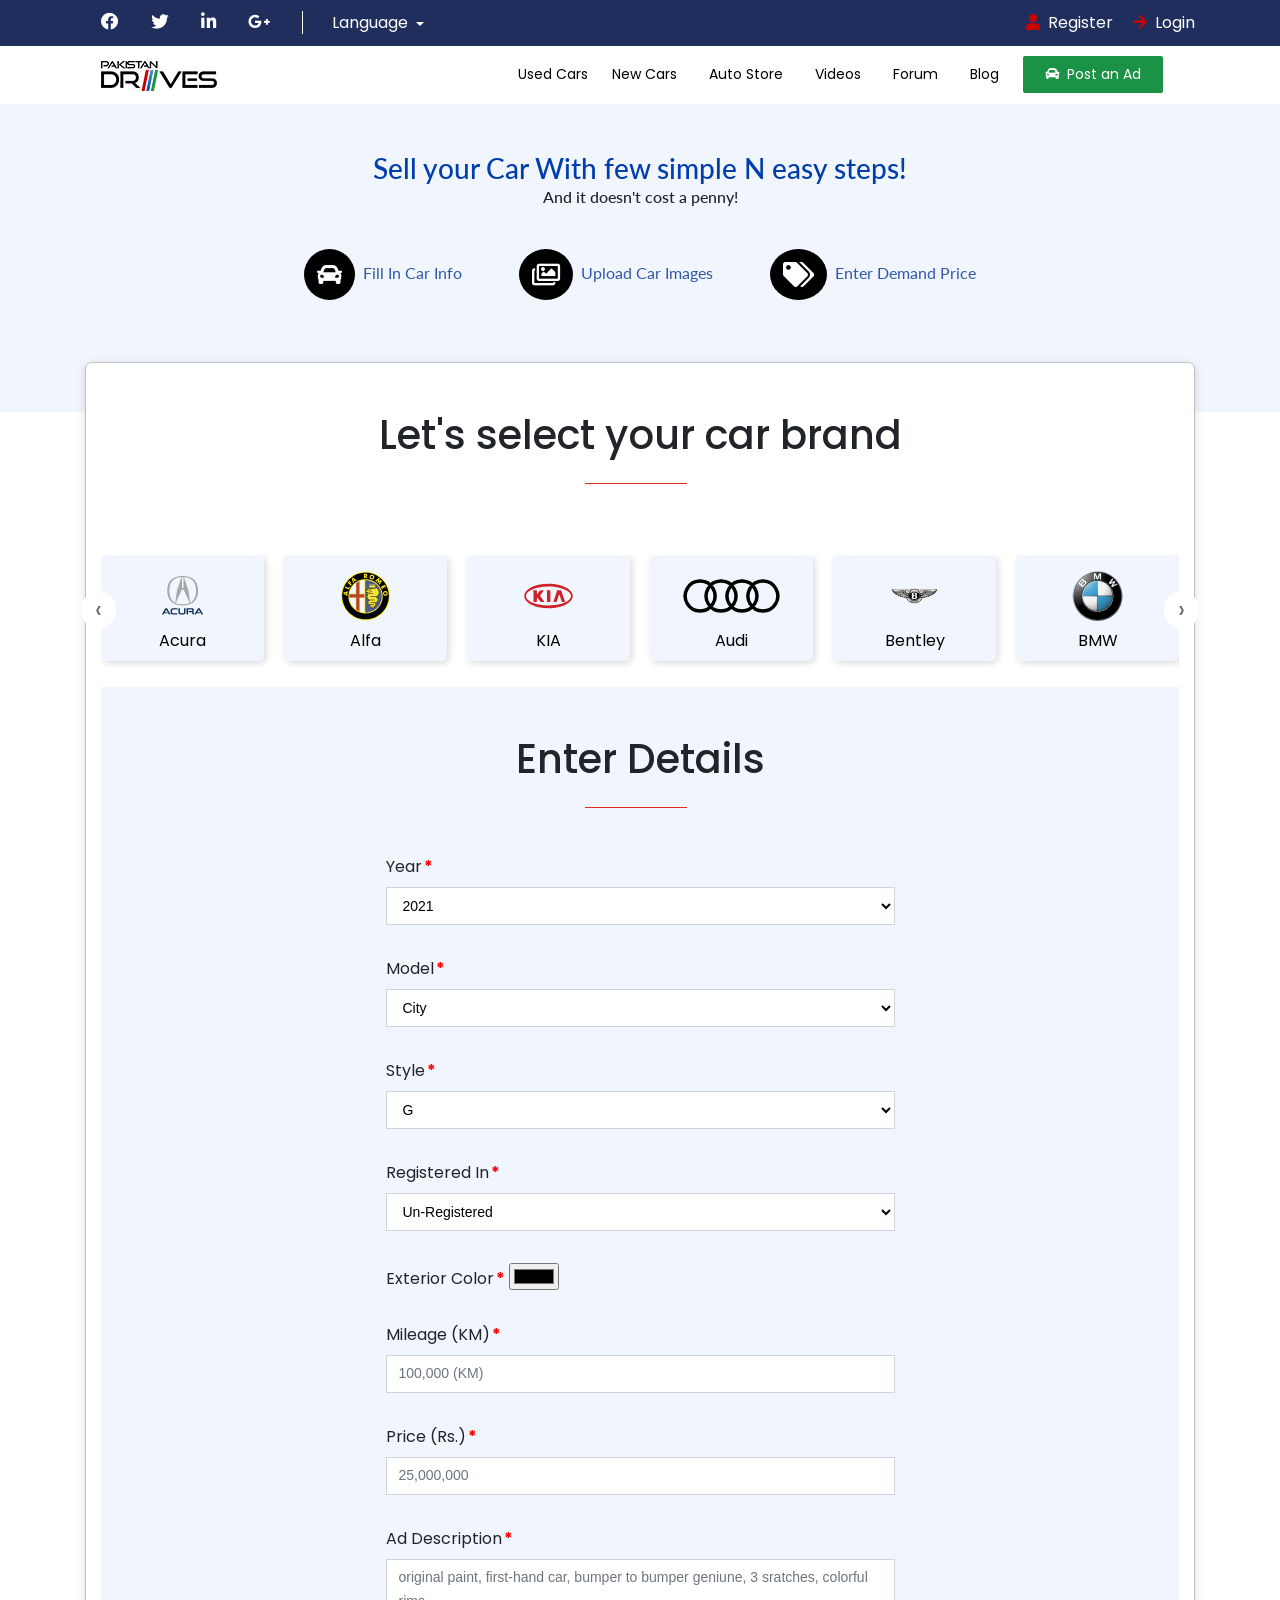
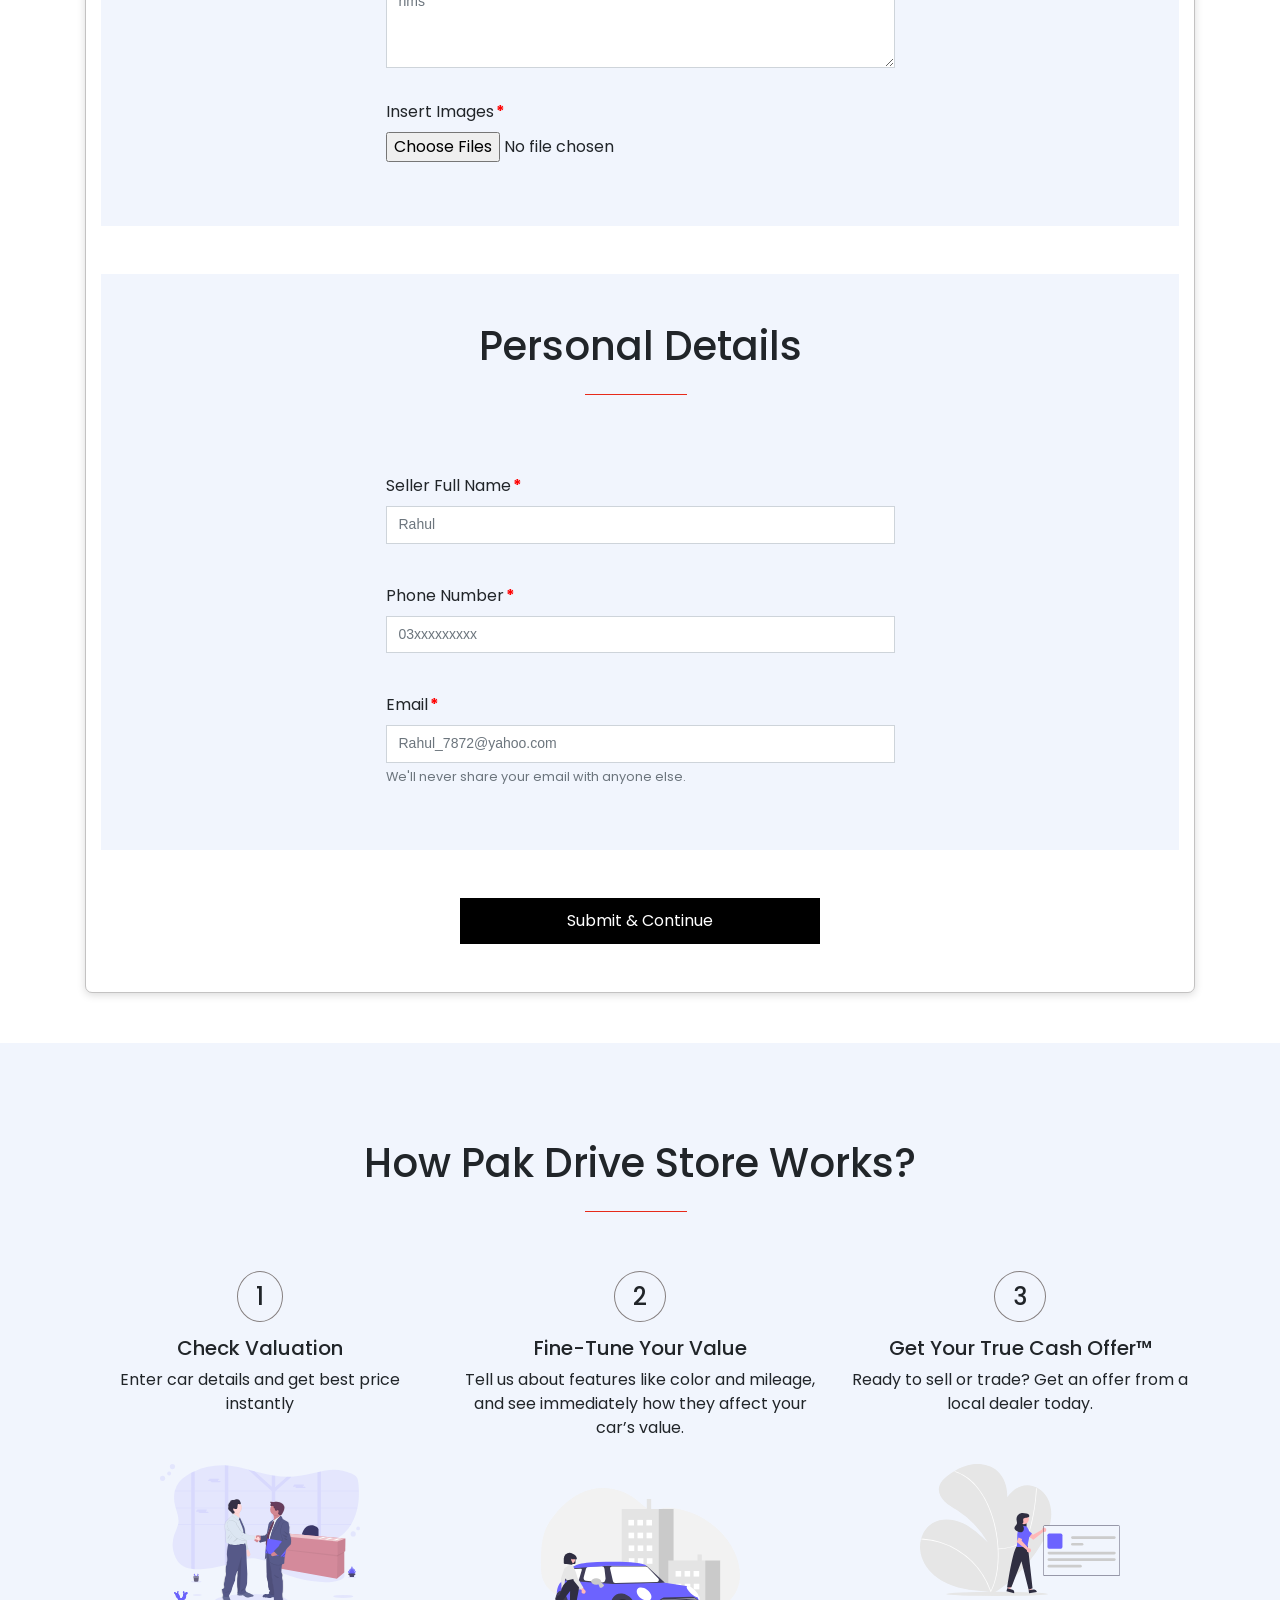
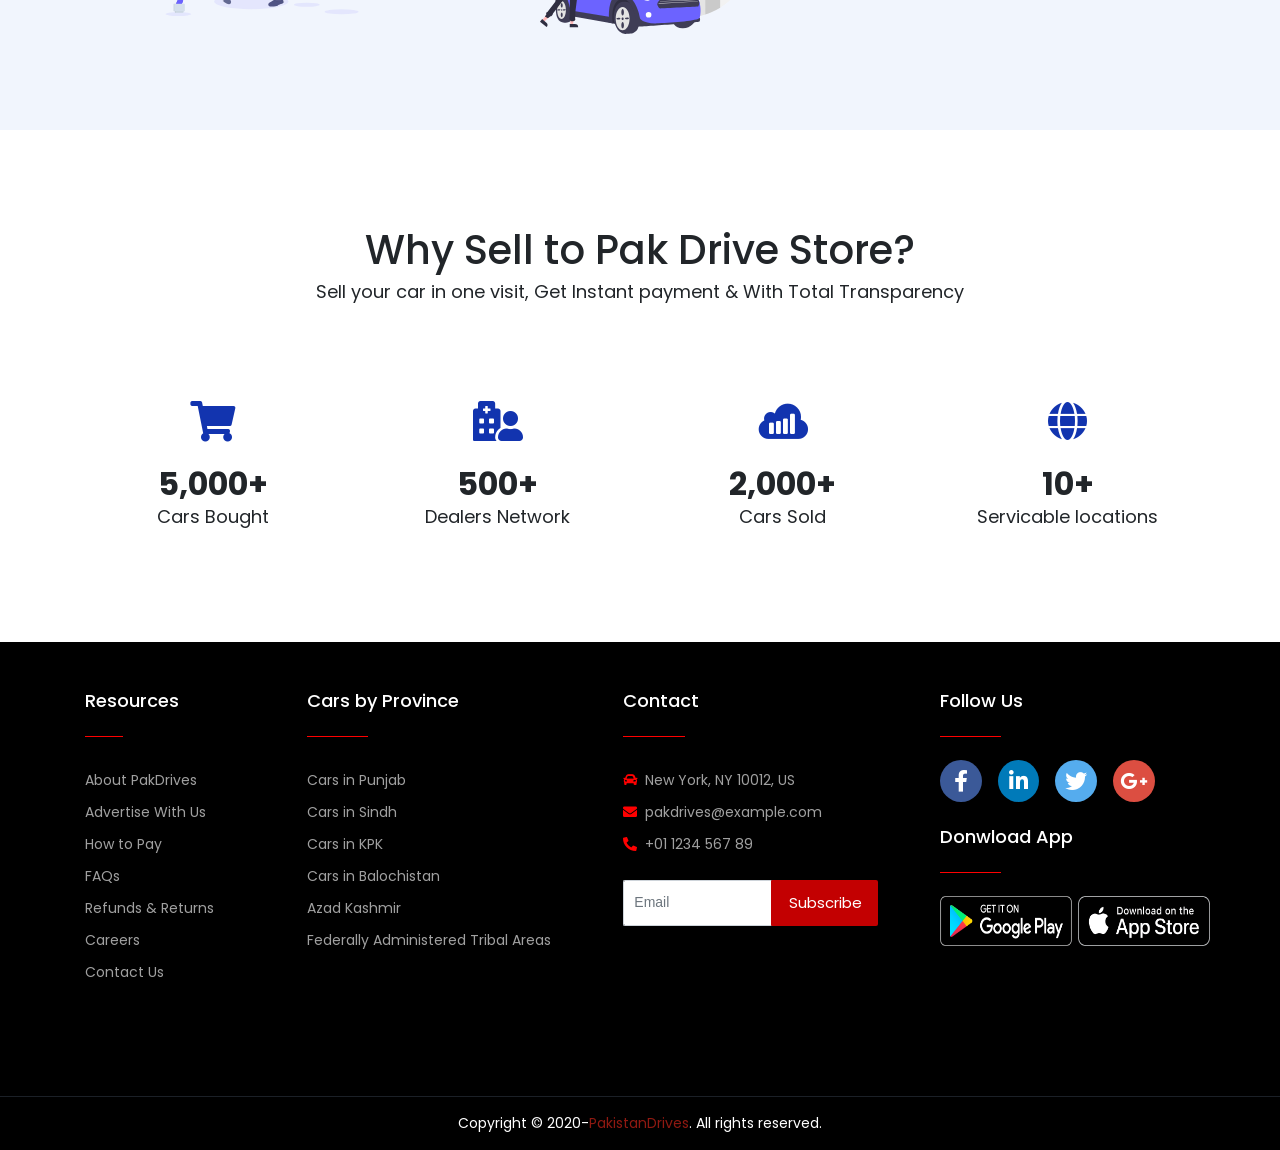
<file: advertise.html>
<!doctype html>
<html lang="en">

<head>
  <!-- Required meta tags -->
  <meta charset="utf-8">
  <meta name="viewport" content="width=device-width, initial-scale=1, shrink-to-fit=no">

  <link rel="stylesheet" href="https://pro.fontawesome.com/releases/v5.10.0/css/all.css"
    integrity="sha384-AYmEC3Yw5cVb3ZcuHtOA93w35dYTsvhLPVnYs9eStHfGJvOvKxVfELGroGkvsg+p" crossorigin="anonymous" />

  <link rel="icon" href="./images/favIcon.ico.png" sizes="16x16" type="image/png">

  <!-- Bootstrap CSS -->
  <link rel="stylesheet" href="https://maxcdn.bootstrapcdn.com/bootstrap/4.0.0/css/bootstrap.min.css"
    integrity="sha384-Gn5384xqQ1aoWXA+058RXPxPg6fy4IWvTNh0E263XmFcJlSAwiGgFAW/dAiS6JXm" crossorigin="anonymous">
  <!-- Js File -->
  <script src='./js/script.js'></script>

  <!-- Google Rcaptcha -->
  <script src="https://www.google.com/recaptcha/api.js" async defer></script>

  <!-- Normal Custom CSS -->
  <link rel='stylesheet' type='text/css' media='screen' href='./css/style.css'>
  <title>Advertisement | PAK DRIVE</title>
  <!-- OWL CAROUSEL LINK -->
  <link rel="stylesheet" href="https://cdnjs.cloudflare.com/ajax/libs/OwlCarousel2/2.3.4/assets/owl.carousel.min.css"
    integrity="sha512-tS3S5qG0BlhnQROyJXvNjeEM4UpMXHrQfTGmbQ1gKmelCxlSEBUaxhRBj/EFTzpbP4RVSrpEikbmdJobCvhE3g=="
    crossorigin="anonymous" referrerpolicy="no-referrer" />
  <link rel="stylesheet"
    href="https://cdnjs.cloudflare.com/ajax/libs/OwlCarousel2/2.3.4/assets/owl.theme.default.min.css"
    integrity="sha512-sMXtMNL1zRzolHYKEujM2AqCLUR9F2C4/05cdbxjjLSRvMQIciEPCQZo++nk7go3BtSuK9kfa/s+a4f4i5pLkw=="
    crossorigin="anonymous" referrerpolicy="no-referrer" />
</head>

<body id="advertisement">
  <!-- FIRST MINI NAV -->
  <div id="firstnav">
    <div class="container">
      <div class="row align-items-center justify-content-center py-1">
        <div class="col-12 col-sm-6 text-left">
          <ul class="d-flex align-items-center justify-content-sm-start justify-content-center my-0 px-0">
            <li class="px-2 px-lg-3 px-xl-3 "><a href="#"><span class="firstNavIcons"><i
                    class="fab fa-facebook"></i></span></a></li>
            <li class="px-2 px-lg-3 px-xl-3 "><a href="#"><span class="firstNavIcons"><i
                    class="fab fa-twitter"></i></span></a></li>
            <li class="px-2 px-lg-3 px-xl-3 "><a href="#"><span class="firstNavIcons"><i
                    class="fab fa-linkedin-in"></i></span></a></li>
            <li class="px-2 px-lg-3 px-xl-3 "><a href="#"><span class="firstNavIcons"><i
                    class="fab fa-google-plus-g"></i></span></a></li>
            <li class="px-2 px-lg-3 px-xl-3 "><a id="midline"></a></li>
            <li>
              <div class="dropdown">
                <button class="btn dropdown-toggle " type="button" id="dropdownMenuButton" data-toggle="dropdown"
                  aria-haspopup="true" aria-expanded="false">
                  Language
                </button>
                <div class="dropdown-menu" aria-labelledby="dropdownMenuButton">
                  <a class="dropdown-item" href="#">English (UK)</a>
                  <a class="dropdown-item" href="#">English (US)</a>
                  <a class="dropdown-item" href="#">Urdu</a>
                  <a class="dropdown-item" href="#">Sindhi</a>
                  <a class="dropdown-item" href="#">Bengali</a>
                  <a class="dropdown-item" href="#">Español</a>
                  <a class="dropdown-item" href="#">Spanish</a>
                  <a class="dropdown-item" href="#">Arabic</a>
                  <a class="dropdown-item" href="#">Chinese</a>
                  <a class="dropdown-item" href="#">Hindi</a>
                  <a class="dropdown-item" href="#">Russian</a>
                  <a class="dropdown-item" href="#">French</a>
                  <a class="dropdown-item" href="#">Portguese</a>
                  <a class="dropdown-item" href="#">Dutch</a>
                  <div class="dropdown-divider"></div>
                  <a class="dropdown-item" href="#">Another Language?</a>
                </div>
              </div>
            </li>
          </ul>
        </div>
        <div class="col-12 col-sm-6 text-sm-right text-center my-1">
          <a href="./register.html" class="mr-3"><span class="loginIcons mr-2"><i
                class="fas fa-user"></i></span>Register</a>
          <a href="./login.html" class=""><span class="loginIcons mr-2"><i
                class="fas fa-arrow-right"></i></span>Login</a>
        </div>
      </div>
    </div>
  </div>
  </div>
  <!-- FIRST MINI NAV -->


  <!-- MAIN NAVBAR -->
  <header>
    <div class="container">
      <nav class="navbar navbar-expand-lg navbar-light">

        <a id="logoIcon" class="navbar-brand" href="./index.html"><img src="./images/Nav-logo.png"></a>
        <button class="navbar-toggler" type="button" data-toggle="collapse" data-target="#navbarSupportedContent"
          aria-controls="navbarSupportedContent" aria-expanded="false" aria-label="Toggle navigation">
          <span class="navbar-toggler-icon"></span>
        </button>

        <div class="collapse navbar-collapse justify-content-end" id="navbarSupportedContent">

          <ul id="Items" class="navbar-nav justify-content-between align-items-lg-center">
            <li class="nav-item  mr-2">
              <a class="nav-link" href="./usedcars.html">Used Cars<span class="sr-only">(current)</span></a>
            </li>
            <li class="nav-item mr-3">
              <a class="nav-link" href="./newcars.html">New Cars</a>
            </li>
            <li class="nav-item mr-3">
              <a class="nav-link" href="./autostore.html">Auto Store</a>
            </li>
            <li class="nav-item mr-3">
              <a class="nav-link" href="./videos.html">Videos</a>
            </li>
            <li class="nav-item mr-3">
              <a class="nav-link" href="./forum.html">Forum</a>
            </li>
            <li class="nav-item mr-3">
              <a class="nav-link" href="./blog.html">Blog</a>
            </li>
            <li class="nav-item mr-3">
              <a class="nav-link" href="./advertise.html"><i class="fas fa-car mr-2"></i>Post an Ad</a>
            </li>
          </ul>
        </div>
      </nav>
    </div>
  </header>
  <!-- MAIN NAVBAR ENDS -->

  <!-- HEADING SECTION  -->
  <div id="headingSection">
    <div class="container pb-5">
      <div class="row flex-column align-items-center class py-5">
        <h3 class="mb-0 position-relative">Sell your Car With few simple N easy steps!</h3>
        <p>And it doesn't cost a penny!</p>
        <div class="row col-12 col-lg-8 justify-content-sm-between justify-content-md-around mt-4 fewsteps">
          <p><i class="fas fa-car mr-2 fewstepsIcons"></i>Fill In Car Info</p>
          <p><i class="far fa-images mr-2 fewstepsIcons"></i>Upload Car Images</p>
          <p><i class="fas fa-tags mr-2 fewstepsIcons"></i>Enter Demand Price</p>
        </div>
      </div>
    </div>
  </div>
  <!-- HEADING SECTION ENDS -->


  <!-- CAR INFO SECTION -->

  <div id="carInfosection">
    <div class="container">
      <div id="carinfobox">

        <div id="brandselect" class="py-5">
          <div class="container">
            <h1 class="text-center pb-5 position-relative">Let's select your car brand</h1>

            <div class="owl-carousel owl-theme mt-5 position-relative">
              <a href="#">
                <div class="brandimgbox text-center pt-3 ">
                  <div class="imgholder">
                    <img src="./images/car-brands-logo/svg/acura-202936.svg" alt="Acura brand logo" class="h-100 w-100">
                  </div>
                  <p class="mt-2 pb-2">Acura</p>
                </div>
              </a>
              <a href="#">
                <div class="brandimgbox text-center pt-3">
                  <div class="imgholder ">
                    <img src="./images/car-brands-logo/svg/alfa-202940.svg" alt="Alfa brand logo" class="h-100 w-100">
                  </div>
                  <p class="mt-2 pb-2">Alfa</p>
                </div>
              </a>
              <a href="#">
                <div class="brandimgbox text-center pt-3">
                  <div class="imgholder">
                    <img src="./images/car-brands-logo/svg/kia-202823.svg" alt="Kia brand logo" class="h-100 w-100">
                  </div>
                  <p class="mt-2 pb-2">KIA</p>
                </div>
              </a>
              <a href="#">
                <div class="brandimgbox text-center pt-3">
                  <div class="imgholder ">
                    <img src="./images/car-brands-logo/svg/Audi-Logo.wine.svg" alt="Audi brand logo"
                      class="h-100 w-100">
                  </div>
                  <p class="mt-2 pb-2">Audi</p>
                </div>
              </a>
              <a href="#">
                <div class="brandimgbox text-center pt-3">
                  <div class="imgholder ">
                    <img src="./images/car-brands-logo/svg/bentley-202732.svg" alt="Bentley brand logo"
                      class="h-100 w-100">
                  </div>
                  <p class="mt-2 pb-2">Bentley</p>
                </div>
              </a>
              <a href="#">
                <div class="brandimgbox text-center pt-3">
                  <div class="imgholder ">
                    <img src="./images/car-brands-logo/svg/bmw-202750.svg" alt="BMW brand logo" class="h-100 w-100">
                  </div>
                  <p class="mt-2 pb-2">BMW</p>
                </div>
              </a>
              <a href="#">
                <div class="brandimgbox text-center pt-3">
                  <div class="imgholder ">
                    <img src="./images/car-brands-logo/svg/castrol-202749.svg" alt="Castrol brand logo"
                      class="h-100 w-100">
                  </div>
                  <p class="mt-2 pb-2">Castrol</p>
                </div>
              </a>
              <a href="#">
                <div class="brandimgbox text-center pt-3">
                  <div class="imgholder ">
                    <img src="./images/car-brands-logo/svg/chevrolet-202731.svg" alt="Chervolet brand logo"
                      class="h-100 w-100">
                  </div>
                  <p class="mt-2 pb-2">Chervolet</p>
                </div>
              </a>
              <a href="#">
                <div class="brandimgbox text-center pt-3">
                  <div class="imgholder ">
                    <img src="./images/car-brands-logo/svg/chrysler-202747.svg" alt="Chrysler brand logo"
                      class="h-100 w-100">
                  </div>
                  <p class="mt-2 pb-2">Chrysler</p>
                </div>
              </a>
              <a href="#">
                <div class="brandimgbox text-center pt-3">
                  <div class="imgholder ">
                    <img src="./images/car-brands-logo/svg/classic-202756.svg" alt="Classic brand logo"
                      class="h-100 w-100">
                  </div>
                  <p class="mt-2 pb-2">Classic</p>
                </div>
              </a>
              <a href="#">
                <div class="brandimgbox text-center pt-3">
                  <div class="imgholder ">
                    <img src="./images/car-brands-logo/svg/club-202758.svg" alt="Club brand logo" class="h-100 w-100">
                  </div>
                  <p class="mt-2 pb-2">Club</p>
                </div>
              </a>
              <a href="#">
                <div class="brandimgbox text-center pt-3">
                  <div class="imgholder ">
                    <img src="./images/car-brands-logo/svg/dacia-202754.svg" alt="Dacia brand logo" class="h-100 w-100">
                  </div>
                  <p class="mt-2 pb-2">Dacia</p>
                </div>
              </a>
              <a href="#">
                <div class="brandimgbox text-center pt-3">
                  <div class="imgholder ">
                    <img src="./images/car-brands-logo/svg/daihatsu-202751.svg" alt="Daihatsu brand logo"
                      class="h-100 w-100">
                  </div>
                  <p class="mt-2 pb-2">Daihatsu</p>
                </div>
              </a>
              <a href="#">
                <div class="brandimgbox text-center pt-3">
                  <div class="imgholder ">
                    <img src="./images/car-brands-logo/svg/dodge-202757.svg" alt="Doge brand logo" class="h-100 w-100">
                  </div>
                  <p class="mt-2 pb-2">Dodge</p>
                </div>
              </a>
              <a href="#">
                <div class="brandimgbox text-center pt-3">
                  <div class="imgholder ">
                    <img src="./images/car-brands-logo/svg/ferrari-202760.svg" alt="Ferrari brand logo"
                      class="h-100 w-100">
                  </div>
                  <p class="mt-2 pb-2">Ferrari</p>
                </div>
              </a>
              <a href="#">
                <div class="brandimgbox text-center pt-3">
                  <div class="imgholder ">
                    <img src="./images/car-brands-logo/svg/fiat-202773.svg" alt="FIAT brand logo" class="h-100 w-100">
                  </div>
                  <p class="mt-2 pb-2">FIAT</p>
                </div>
              </a>
              <a href="#">
                <div class="brandimgbox text-center pt-3">
                  <div class="imgholder ">
                    <img src="./images/car-brands-logo/svg/ford-202767.svg" alt="Ford brand logo" class="h-100 w-100">
                  </div>
                  <p class="mt-2 pb-2">Ford</p>
                </div>
              </a>
              <a href="#">
                <div class="brandimgbox text-center pt-3">
                  <div class="imgholder ">
                    <img src="./images/car-brands-logo/svg/gmc-202768.svg" alt="Gmc brand logo" class="h-100 w-100">
                  </div>
                  <p class="mt-2 pb-2">GMC</p>
                </div>
              </a>
              <a href="#">
                <div class="brandimgbox text-center pt-3">
                  <div class="imgholder ">
                    <img src="./images/car-brands-logo/svg/hendrick-202772.svg" alt="Hendrick brand logo"
                      class="h-100 w-100">
                  </div>
                  <p class="mt-2 pb-2">Hendrick</p>
                </div>
              </a>
              <a href="#">
                <div class="brandimgbox text-center pt-3">
                  <div class="imgholder ">
                    <img src="./images/car-brands-logo/svg/honda-202798.svg" alt="Honda brand logo" class="h-100 w-100">
                  </div>
                  <p class="mt-2 pb-2">Honda</p>
                </div>
              </a>
              <a href="#">
                <div class="brandimgbox text-center pt-3">
                  <div class="imgholder ">
                    <img src="./images/car-brands-logo/svg/hummer-202795.svg" alt="Hummer brand logo"
                      class="h-100 w-100">
                  </div>
                  <p class="mt-2 pb-2">Hummer</p>
                </div>
              </a>
              <a href="#">
                <div class="brandimgbox text-center pt-3">
                  <div class="imgholder ">
                    <img src="./images/car-brands-logo/svg/hyundai-202796.svg" alt="Hyundai brand logo"
                      class="h-100 w-100">
                  </div>
                  <p class="mt-2 pb-2">Hyundai</p>
                </div>
              </a>
              <a href="#">
                <div class="brandimgbox text-center pt-3">
                  <div class="imgholder ">
                    <img src="./images/car-brands-logo/svg/mercedes-202855.svg" alt="Mercedes brand logo"
                      class="h-100 w-100">
                  </div>
                  <p class="mt-2 pb-2">Mercedes</p>
                </div>
              </a>
              <a href="#">
                <div class="brandimgbox text-center pt-3">
                  <div class="imgholder ">
                    <img src="./images/car-brands-logo/svg/jaguar-202813.svg" alt="Jaguar brand logo"
                      class="h-100 w-100">
                  </div>
                  <p class="mt-2 pb-2">Jaguar</p>
                </div>
              </a>
              <a href="#">
                <div class="brandimgbox text-center pt-3">
                  <div class="imgholder ">
                    <img src="./images/car-brands-logo/svg/nissan-202859.svg" alt="Nissan brand logo"
                      class="h-100 w-100">
                  </div>
                  <p class="mt-2 pb-2">Nissan</p>
                </div>
              </a>
              <a href="#">
                <div class="brandimgbox text-center pt-3">
                  <div class="imgholder ">
                    <img src="./images/car-brands-logo/svg/mitsubishi-202851.svg" alt="Mitsubushi brand logo"
                      class="h-100 w-100">
                  </div>
                  <p class="mt-2 pb-2">Mitsubushi</p>

                </div>
              </a>
              <a href="#">
                <div class="brandimgbox text-center pt-3">
                  <div class="imgholder ">
                    <img src="./images/car-brands-logo/svg/opel-202862.svg" alt="Opel brand logo" class="h-100 w-100">
                  </div>
                  <p class="mt-2 pb-2">Opel</p>
                </div>
              </a>
              <a href="#">
                <div class="brandimgbox text-center pt-3">
                  <div class="imgholder ">
                    <img src="./images/car-brands-logo/svg/peugeot-202868.svg" alt="Peugeot brand logo"
                      class="h-100 w-100">
                  </div>
                  <p class="mt-2 pb-2">Peugeot</p>
                </div>
              </a>
              <a href="#">
                <div class="brandimgbox text-center pt-3">
                  <div class="imgholder ">
                    <img src="./images/car-brands-logo/svg/porsche-202878.svg" alt="Porsche brand logo"
                      class="h-100 w-100">
                  </div>
                  <p class="mt-2 pb-2">Porsche</p>
                </div>
              </a>
              <a href="#">
                <div class="brandimgbox text-center pt-3">
                  <div class="imgholder ">
                    <img src="./images/car-brands-logo/svg/tesla-202912.svg" alt="Tesla brand logo" class="h-100 w-100">
                  </div>
                  <p class="mt-2 pb-2">Tesla</p>
                </div>
              </a>
              <a href="#">
                <div class="brandimgbox text-center pt-3">
                  <div class="imgholder ">
                    <img src="./images/car-brands-logo/svg/toyota-202914.svg" alt="Toyota brand logo"
                      class="h-100 w-100">
                  </div>
                  <p class="mt-2 pb-2">Toyota</p>
                </div>
              </a>
              <a href="#">
                <div class="brandimgbox text-center pt-3">
                  <div class="imgholder ">
                    <img src="./images/car-brands-logo/svg/volkswagen-202922.svg" alt="Volkswagen brand logo"
                      class="h-100 w-100">
                  </div>
                  <p class=" mt-2 pb-2">Volkswagen</p>
                </div>
              </a>
              <a href="#">
                <div class="brandimgbox text-center pt-3">
                  <div class="imgholder ">
                    <img src="./images/car-brands-logo/svg/rover-202893.svg" alt="Range Rover brand logo"
                      class="h-100 w-100">
                  </div>
                  <p class="mt-2 pb-2">Range Rover</p>
                </div>
              </a>
            </div>
            <div id="carinfoform" class="pb-5">
              <h1 class="text-center py-5  position-relative">Enter Details</h1>
              <form action="somefile.php" method="post" name="myForm" class="row flex-column col-12 col-sm-8 col-md-8 col-lg-6 offset-lg-3 offset-md-2 offset-sm-2">
                <div class="form-group mt-3">
                  <label for="exampleFormControlSelect1">Year</label>
                  <select class="form-control" id="exampleFormControlSelect1" required>
                    <option>2021</option>
                    <option>2020</option>
                    <option>2019</option>
                    <option>2018</option>
                    <option>2017</option>
                    <option>2016</option>
                    <option>2015</option>
                    <option>2014</option>
                    <option>2013</option>
                    <option>2012</option>
                    <option>2011</option>
                    <option>2010</option>
                    <option>2009</option>
                    <option>2008</option>
                    <option>2007</option>
                    <option>2006</option>
                    <option>2005</option>
                    <option>2004</option>
                    <option>2003</option>
                    <option>2002</option>
                    <option>2001</option>
                    <option>2000</option>
                  </select>
                </div>
                <div class="form-group mt-3">
                  <label for="exampleFormControlSelect1">Model</label>
                  <select class="form-control" id="exampleFormControlSelect1" required>
                    <option>City</option>
                    <option>Civic</option>
                    <option>Vezel</option>
                    <option>N Wgn</option>
                    <option>Accord Tourer</option>
                    <option>Acty</option>
                    <option>Acura</option>
                    <option>Airwave</option>
                    <option>Beat</option>
                    <option>BR-V</option>
                    <option>Civic Hybrid</option>
                    <option>CR-V</option>
                    <option>Ferio</option>
                    <option>Fit</option>
                    <option>Freed</option>
                    <option>Grace Hybrid</option>
                    <option>HR-V</option>
                    <option>Insight</option>
                    <option>Inspire</option>
                    <option>Jade</option>
                    <option>Jazz</option>
                    <option>Z</option>
                    <option>Vamos</option>
                  </select>
                </div>
                <div class="form-group mt-3">
                  <label for="exampleFormControlSelect1">Style</label>
                  <select class="form-control" id="exampleFormControlSelect1" required>
                    <option>G</option>
                    <option>G L Package</option>
                    <option>G A Package</option>
                    <option>G Turbo</option>
                    <option>X</option>
                    <option>L</option>
                    <option>L VS</option>
                    <option>X Limited</option>
                    <option>XLi VVTi</option>
                    <option>GLi Automatic 1.3 VVTi</option>
                    <option>Altis Grande CVT-i 1.8</option>
                    <option>Altis Grande 1.8</option>
                    <option>Altis 1.8</option>
                    <option>GLi 1.3 VVTI</option>
                    <option>Altis X 1.8</option>
                    <option>Altis X CVT-i 1.8</option>
                    <option>X Urban</option>
                    <option>X Urban Solid</option>
                  </select>
                </div>
                <div class="form-group mt-3">
                  <label for="exampleFormControlSelect1">Registered In</label>
                  <select class="form-control" id="exampleFormControlSelect1" required>
                    <option class="font-weight-bold">Un-Registered</option>
                    <option>Karachi</option>
                    <option>Hydrabad</option>
                    <option>Islamabad</option>
                    <option>Larkana</option>
                    <option>Lahore</option>
                    <option>Faislabad</option>
                    <option>Multan</option>
                    <option>Rawalpindi</option>
                    <option>Sukkur</option>
                    <option>Shikarpur</option>
                    <option>Thar</option>
                    <option>Peshawar</option>
                    <option>Allahabad</option>
                    <option>Amangarh</option>
                    <option>Arifwala</option>
                    <option>Attock</option>
                    <option>Badin</option>
                    <option>Chiniot</option>
                    <option>Chitral</option>
                    <option>Dadu</option>
                  </select>
                </div>
                <div class="form-group mt-3">
                  <label for="exterior">Exterior Color</label>
                  <input type="color" id="exterior" name="exteriorcolor" value="">
                </div>
                <div class="form-group mt-2">
                  <label for="mileage">Mileage (KM)</label>
                  <input type="text" class="form-control" id="mileage" placeholder="100,000 (KM)">
                </div>
                <div class="form-group mt-3">
                  <label for="price">Price (Rs.)</label>
                  <input type="text" class="form-control" id="price" placeholder="25,000,000">
                </div>
                <div class="form-group mt-3">
                  <label for="exampleFormControlTextarea1">Ad Description</label>
                  <textarea class="form-control" id="exampleFormControlTextarea1" rows="4"
                    placeholder="original paint, first-hand car, bumper to bumper geniune, 3 sratches, colorful rims"></textarea>
                </div>
                <div class="form-group mt-3">
                  <label for="exampleFormControlFile1">Insert Images</label>
                  <input type="file" class="form-control-file" id="exampleFormControlFile1" multiple>
                </div>
            </div>
            </form>

            <div id="PersonalInfo" class="my-5">
              <h1 class="text-center py-5 position-relative">Personal Details</h1>

              <form action="somefile.php" method="post" name="myForm" 
                class="row flex-column py-5 col-12 col-sm-8  col-md-8  col-lg-6 offset-lg-3 offset-md-2 offset-sm-2">

                <div class=" form-group">
                  <label for="Fname">Seller Full Name</label>
                  <input type="text" id="Fname" class="form-control position-relative" name="firstname"
                    placeholder="Rahul" required="">
                </div>

                <div class="form-group  mt-4">
                  <label for="phone">Phone Number</label>
                  <input type="tel" class="form-control" id="phone" name="phonenumber" placeholder="03xxxxxxxxx"
                    required="">
                </div>

                <div class="form-group  mt-4">
                  <label for="exampleInputEmail1">Email</label>
                  <input type="email" class="form-control" name="email" id="exampleInputEmail1"
                    aria-describedby="emailHelp" placeholder="Rahul_7872@yahoo.com" required="">
                  <small id="emailHelp" class="form-text text-muted">We'll never share your email with anyone
                    else.</small>
                </div>
              </form>
            </div>
            <div class="submitBtn text-center mt-4">
              <button type="submit" form="myForm" class="btn d-block col-sm-6 col-md-4 offset-sm-3 offset-md-4">Submit &
                Continue</button>
            </div>

          </div>
        </div>
      </div>
    </div>
  </div>
  <!-- CAR INFO SECTION  ENDS-->

  <!-- TRADE WORK SECTION -->

  <div id="trade" class="py-5">
    <div class="container py-5">
      <h1 class="pb-5 text-center position-relative">How Pak Drive Store Works?</h1>
      <div class="row text-center mt-5">
        <div class="col-md-4">
          <span class="nums h4">1</span>
          <h5 class="mt-4 ">Check Valuation</h4>
            <p class="mb-3 mb-md-5"> Enter car details and get best price instantly</p>
            <img src="./images/undraw_business_deal_cpi9.svg" alt="business deal image" width="200px">
        </div>
        <div class="col-md-4 my-5 my-md-0">
          <span class="nums h4">2</span>
          <h5 class="mt-4 ">Fine-Tune Your Value</h4>
            <p class="mb-3 mb-md-5">Tell us about features like color and mileage, and see immediately how they affect
              your car’s value.</p>
            <img src="./images/undraw_city_driver_re_0x5e.svg" alt="girl with car image" width="200px">
        </div>
        <div class="col-md-4 my-5 my-md-0">
          <span class="nums h4">3</span>
          <h5 class="mt-4 ">Get Your True Cash Offer™</h4>
            <p class="mb-3 mb-md-5">Ready to sell or trade? Get an offer from a local dealer today.</p>
            <img src="./images/undraw_Profile_data_re_v81r.svg" alt="boy with datacard image" width="200px">
        </div>
      </div>
    </div>
  </div>


  <!-- TRADE WORK SECTION ENDS -->

  <!-- SELL REASON SECTION -->

  <div id="sellReason" class="py-5">
    <div class="container mb-5">
      <h1 class="mb-1 text-center position-relative mt-5">Why Sell to Pak Drive Store?</h1>
      <p class="text-center mb-3 mb-sm-4 mb-md-5">Sell your car in one visit, Get Instant payment & With Total
        Transparency</p>
      <div class="row text-center pt-5">
        <div class=" col-sm-6 col-md-3">
          <i class="sellIcons mb-4 fas fa-shopping-cart"></i>
          <h2 class="font-weight-bold mb-0">5,000+</h2>
          <p>Cars Bought</p>
        </div>
        <div class=" col-sm-6 col-md-3 mt-5 mt-sm-0">
          <i class="sellIcons mb-4 fas fa-hospital-user"></i>
          <h2 class="font-weight-bold mb-0">500+</h2>
          <p>Dealers Network</p>
        </div>
        <div class=" col-sm-6 col-md-3 mt-5  mt-md-0">
          <i class="sellIcons mb-4 fab fa-sellsy"></i>
          <!-- <i class="fas fa-clipboard-check"></i> -->
          <h2 class="font-weight-bold mb-0">2,000+</h2>
          <p>Cars Sold</p>
        </div>
        <div class=" col-sm-6 col-md-3 mt-5  mt-md-0">
          <i class="sellIcons mb-4 fas fa-globe"></i>
          <h2 class="font-weight-bold mb-0">10+</h2>
          <p>Servicable locations</p>
        </div>
      </div>
    </div>
  </div>
  <!-- SELL REASON SECTION ENDS -->

  <!-- CUSTOMERS REVIEWS SECTION -->
  <!-- <div id="pubReviews">
        <h1>1,000+ Happy Customers and Counting!</h1>
        <div>

        </div>
      </div> -->

  <!-- CUSTOMERS REVIEWS SECTION ENDS -->



  <!-- FOOTER -->
  <Footer id="footer">
    <div class="footer-top text-white py-5">
      <div class=" container">
        <div class="row justify-content-between text-center text-md-left  ">
          <!-- FOOTER TOP -->

          <section id="Resources" class="pb-5 pb-md-0col-xl-2 col-lg-2 col-md-2 ">
            <h5 class="text-white pb-5">Resources</h5>
            <ul class="px-0 text-secondary">
              <li class="list-unstyled text-decoration-none mb-2"><a href="#">About PakDrives</a></li>
              <li class="list-unstyled text-decoration-none mb-2"><a href="./advertise.html">Advertise With Us</a></li>
              <li class="list-unstyled text-decoration-none mb-2"><a href="#">How to Pay</a></li>
              <li class="list-unstyled text-decoration-none mb-2"><a href="./FAQ.html">FAQs</a></li>
              <li class="list-unstyled text-decoration-none mb-2"><a href="#">Refunds & Returns</a></li>
              <li class="list-unstyled text-decoration-none mb-2"><a href="#">Careers</a></li>
              <li class="list-unstyled text-decoration-none mb-2"><a href="./contactus.html">Contact Us</a></li>
            </ul>

          </section>

          <section id="ProvinceCars" class="pb-5 pb-md-0col-xl-3 col-lg-3 col-md-3 ">
            <h5 class="text-white pb-5">Cars by Province</h5>
            <ul class="px-0 text-secondary">
              <li class="list-unstyled text-decoration-none mb-2"><a href="#">Cars in Punjab</a></li>
              <li class="list-unstyled text-decoration-none mb-2"><a href="#">Cars in Sindh</a></li>
              <li class="list-unstyled text-decoration-none mb-2"><a href="#">Cars in KPK</a></li>
              <li class="list-unstyled text-decoration-none mb-2"><a href="#">Cars in Balochistan</a></li>
              <li class="list-unstyled text-decoration-none mb-2"><a href="#">Azad Kashmir</a></li>
              <li class="list-unstyled text-decoration-none mb-2"><a href="#">Federally Administered
                  Tribal Areas</a></li>
            </ul>

          </section>
          <section id="Contact" class="pb-5 pb-md-0col-xl-3 col-lg-3 col-md-4 ">
            <h5 class="text-white pb-5">Contact</h5>
            <ul class="px-0 text-secondary">
              <li class="list-unstyled text-decoration-none mb-2 mb-md-3 mb-lg-2"><a href="#"><span
                    class="ContactIcons mr-2"><i class="fas fa-car footerIcon "></i></span>New York,
                  NY 10012, US</a></li>
              <li class="list-unstyled text-decoration-none mb-2 mb-md-3 mb-lg-2"><a
                  href="mailto:pakdrives@example.com"><span class="ContactIcons mr-2"><i
                      class="fas fa-envelope footerIcon"></i></span>pakdrives@example.com</a></li>
              <li class="list-unstyled text-decoration-none mb-2 mb-md-3 mb-lg-2"><a href="tel:+01123456789"><span
                    class="ContactIcons mr-2"><i class=" fas fa-phone-alt footerIcon"></i></span>+01 1234 567 89</a>
              </li>
            </ul>
            <form action="somefile.php" method="post" name="myForm" class="row ml-0 mt-md-4 mt-4 no-gutters">
              <div class="col-8 col-md-7">
                <input type="email" class="form-control" id="exampleInputEmail1" aria-describedby="emailHelp"
                  placeholder="Email" required>
              </div>
              <button type="submit" class="btn btn-primary col-4 col-md-5">Subscribe</button>
            </form>
          </section>

          <section id="Follow" class="pb-5 pb-md-0 col-xl-3 col-lg-3 col-md-3 ">
            <h5 class="text-white pb-5 mb-0">Follow Us</h5>
            <ul class="ml-0 px-0 row justify-content-center justify-content-md-start">
              <li class="mr-3 mr-md-2 mr-lg-3   list-unstyled text-decoration-none"><a href="#"><span
                    class="footerSocialIcons"><i class="fab fa-facebook-f"></i></span></a></li>
              <li class="mr-3 mr-md-2 mr-lg-3  list-unstyled text-decoration-none "><a href="#"><span
                    class="footerSocialIcons"><i class="fab fa-linkedin-in"></i></span></a></li>
              <li class="mr-3 mr-md-2 mr-lg-3  list-unstyled text-decoration-none"><a href="#"><span
                    class="footerSocialIcons"><i class="fab fa-twitter"></i></span></a></li>
              <li class="mr-3 mr-md-2 mr-lg-3  list-unstyled text-decoration-none"><a href="#"><span
                    class="footerSocialIcons"><i class="fab fa-google-plus-g"></i></span></a></li>
            </ul>
            <h5 class="position-relative mt-5 mt-md-4 pb-5 mb-0">Donwload App</h5>
            <div class="row badges justify-content-center justify-content-md-between ml-0">
              <a href="#" class="mb-md-3 mb-lg-0 mr-3 mr-md-0"><img src="./images/google-play-badge.png"
                  alt="google play store badge"></a>
              <a href="#"><img src="./images/app-store-Badge.png" alt="apple app store badge"></a>
            </div>
          </section>


          <!-- FOOTER  TOP ENDS -->

        </div>
      </div>
    </div>
    <!-- FOOTER - BOTTOM  -->

    <div id="bottom" class="footer-bottom py-3">
      <div class="container">
        <div class="row justify-content-center">

          <p class="my-0">Copyright &#169; 2020-<span>PakistanDrives</span>. All rights reserved. </p>

        </div>
      </div>
    </div>

    <div id="scrolltotop">
      <a href="#top"><i class="fa fa-arrow-circle-up"></i></a>
    </div>
  </Footer>
  <!-- FOOTER ENDS -->


  <!-- Optional JavaScript -->
  <!-- jQuery first, then Popper.js, then Bootstrap JS -->
  <script src="https://code.jquery.com/jquery-3.2.1.slim.min.js"
    integrity="sha384-KJ3o2DKtIkvYIK3UENzmM7KCkRr/rE9/Qpg6aAZGJwFDMVNA/GpGFF93hXpG5KkN"
    crossorigin="anonymous"></script>
  <script src="https://cdnjs.cloudflare.com/ajax/libs/popper.js/1.12.9/umd/popper.min.js"
    integrity="sha384-ApNbgh9B+Y1QKtv3Rn7W3mgPxhU9K/ScQsAP7hUibX39j7fakFPskvXusvfa0b4Q"
    crossorigin="anonymous"></script>
  <script src="https://maxcdn.bootstrapcdn.com/bootstrap/4.0.0/js/bootstrap.min.js"
    integrity="sha384-JZR6Spejh4U02d8jOt6vLEHfe/JQGiRRSQQxSfFWpi1MquVdAyjUar5+76PVCmYl"
    crossorigin="anonymous"></script>

  <!-- OWL CAROUSEL CDN SCRIPT LINK -->
  <script src="https://cdnjs.cloudflare.com/ajax/libs/jquery/3.6.0/jquery.min.js"
    integrity="sha512-894YE6QWD5I59HgZOGReFYm4dnWc1Qt5NtvYSaNcOP+u1T9qYdvdihz0PPSiiqn/+/3e7Jo4EaG7TubfWGUrMQ=="
    crossorigin="anonymous" referrerpolicy="no-referrer"></script>
  <script src="https://cdnjs.cloudflare.com/ajax/libs/OwlCarousel2/2.3.4/owl.carousel.min.js"
    integrity="sha512-bPs7Ae6pVvhOSiIcyUClR7/q2OAsRiovw4vAkX+zJbw3ShAeeqezq50RIIcIURq7Oa20rW2n2q+fyXBNcU9lrw=="
    crossorigin="anonymous" referrerpolicy="no-referrer"></script>


  <script type="text/javascript">
    $('.owl-carousel').owlCarousel({
      loop: true,
      margin: 20,
      padding: 20,
      nav: true,
      autoplay: false,
      autoplayTimeout: 4000,
      dots: false,
      slideBy: 1,
      responsiveClass: true,
      responsive: {
        0: {
          items: 2,
          nav: true
        },
        576: {
          items: 4,
          nav: true
        },
        768: {
          items: 5,
          nav: true
        },
        992: {
          items: 6,
          nav: true,
          loop: true
        },
        1200: {
          items: 6,
          nav: true,
          loop: true
        }
      }
    })
  </script>

</body>

</html>
</file>
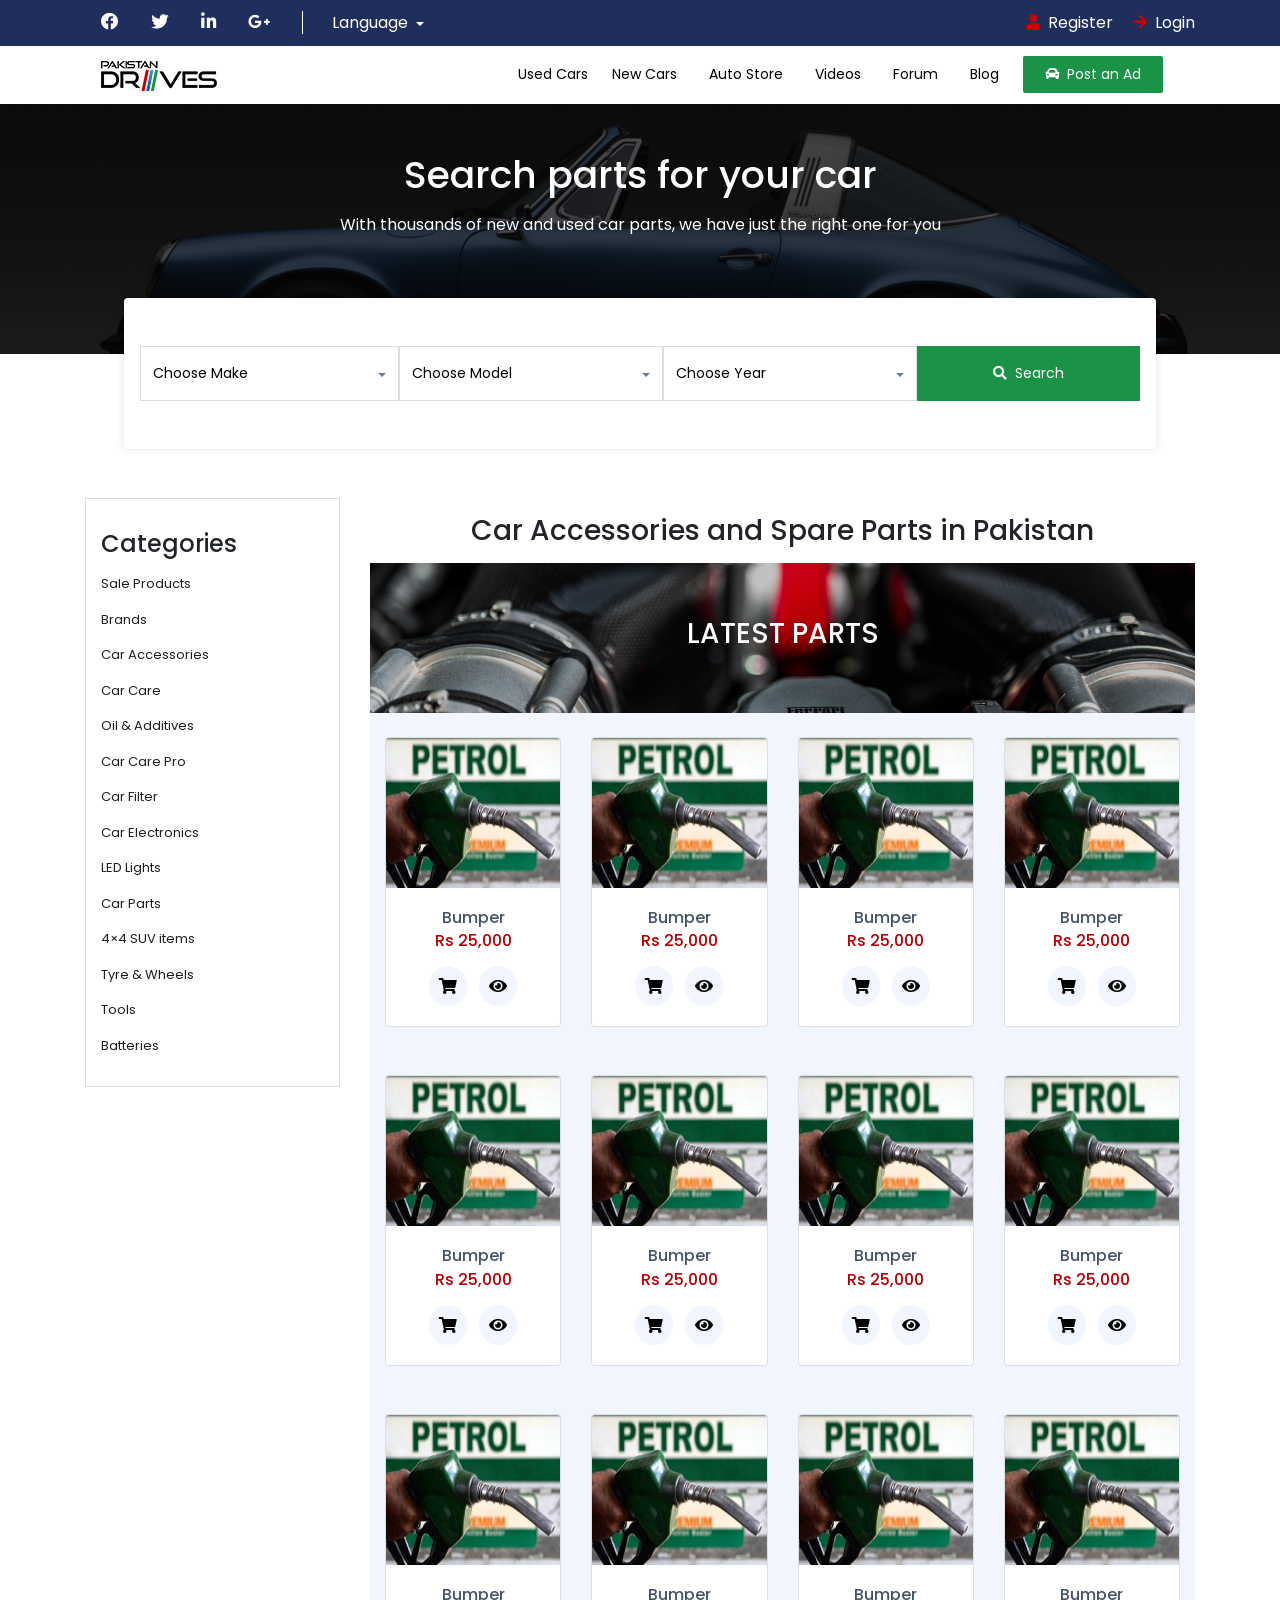
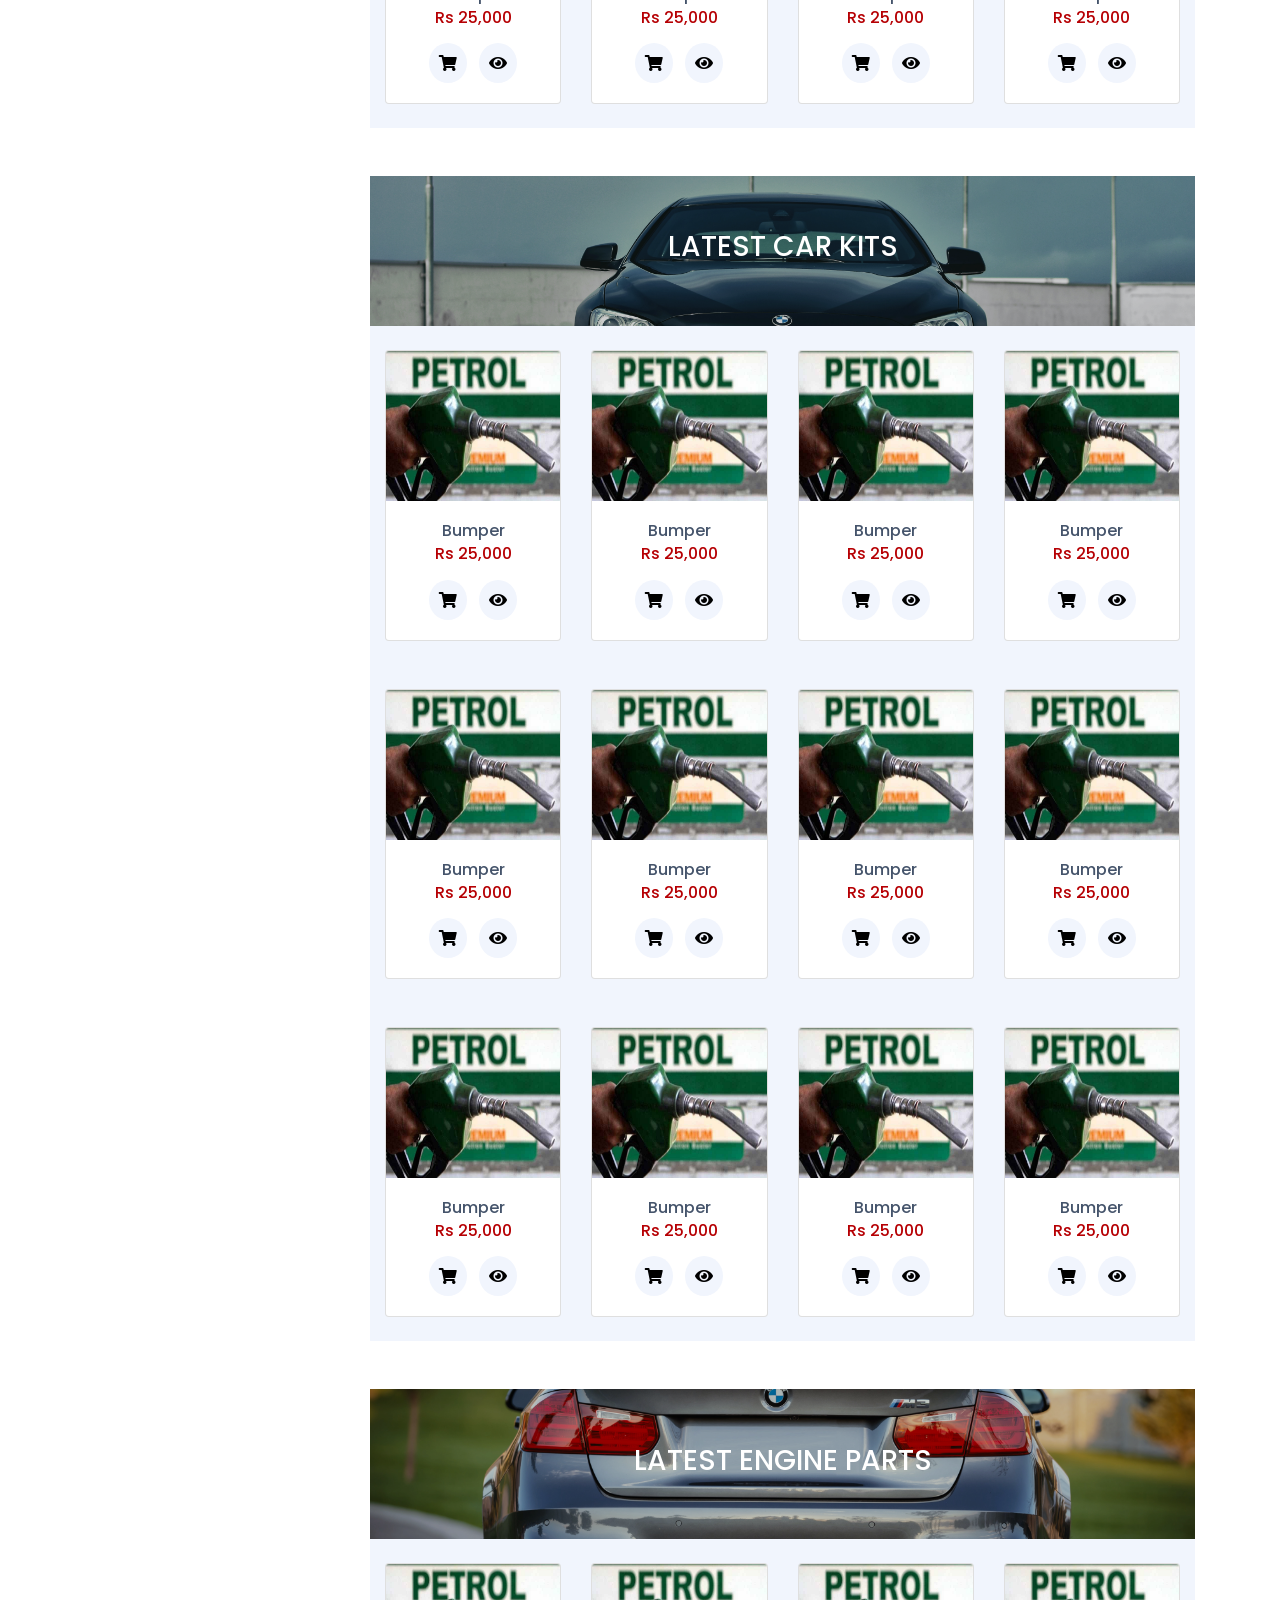
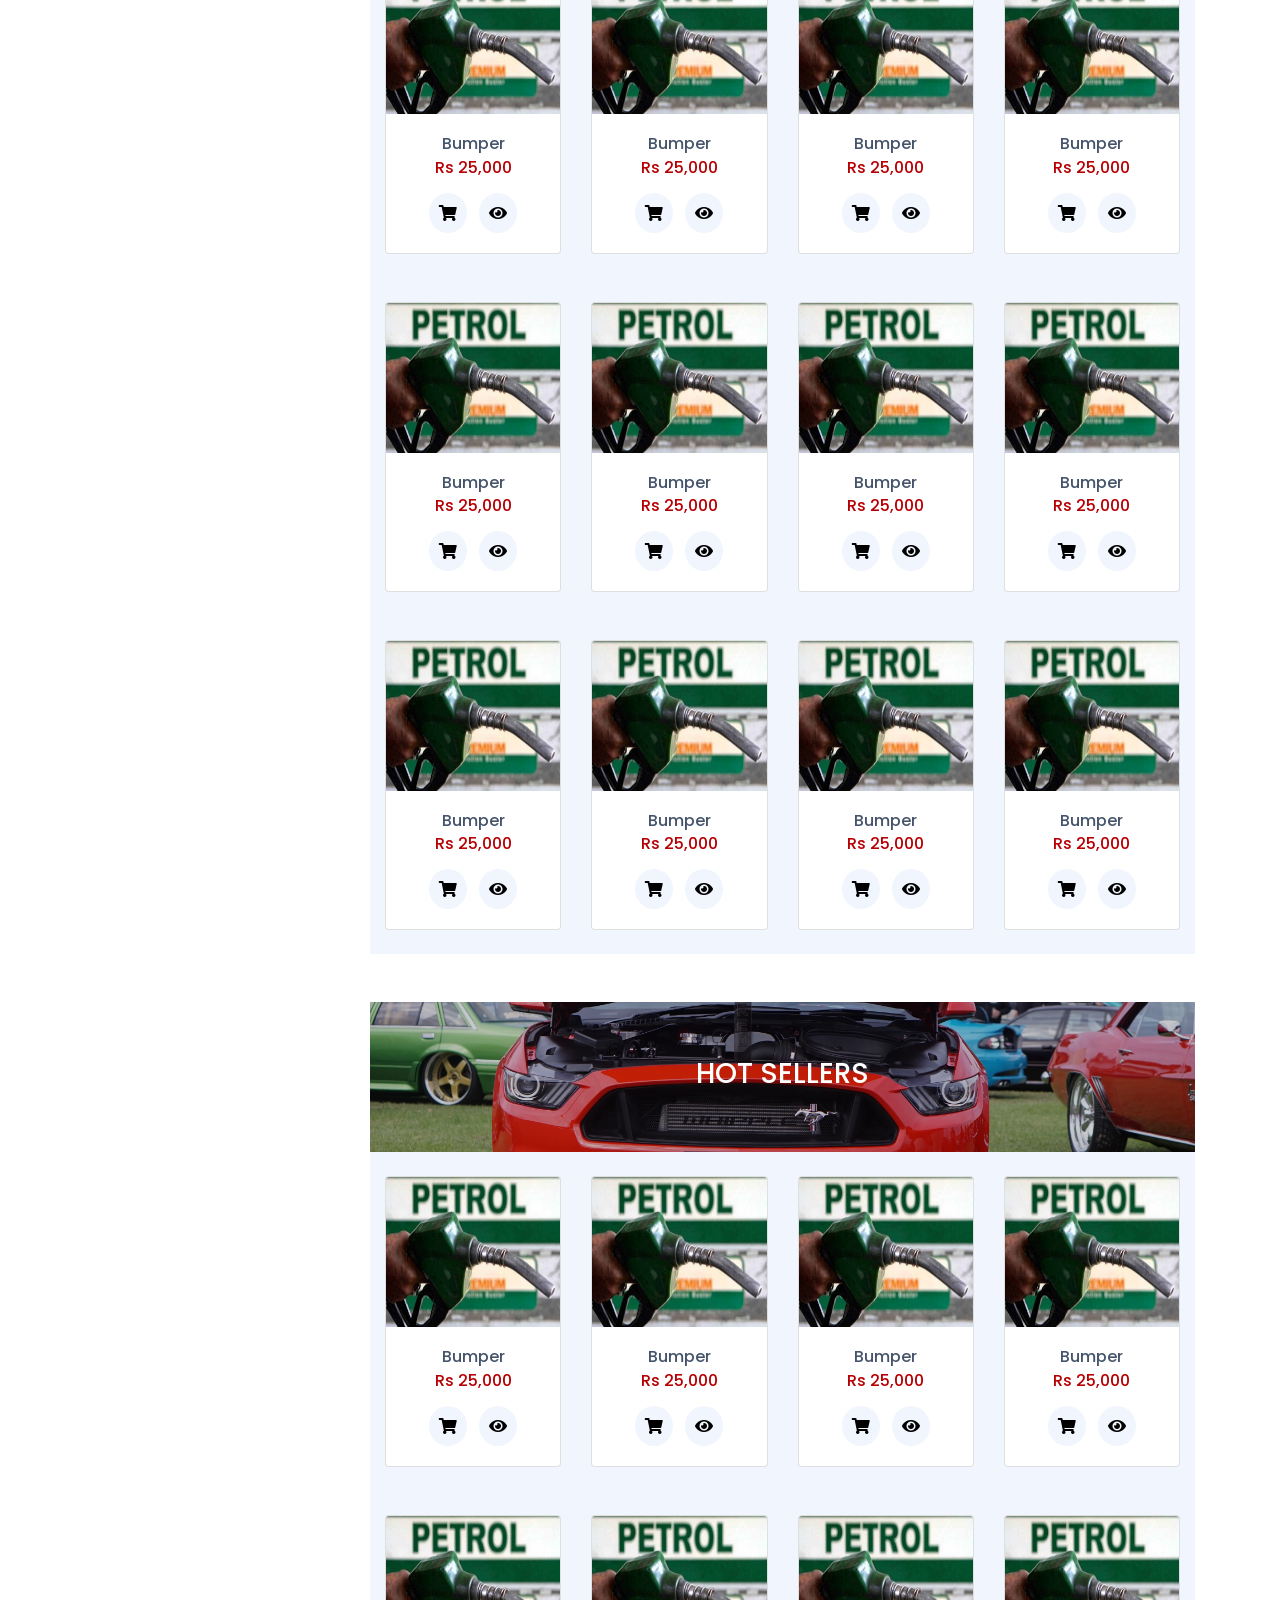
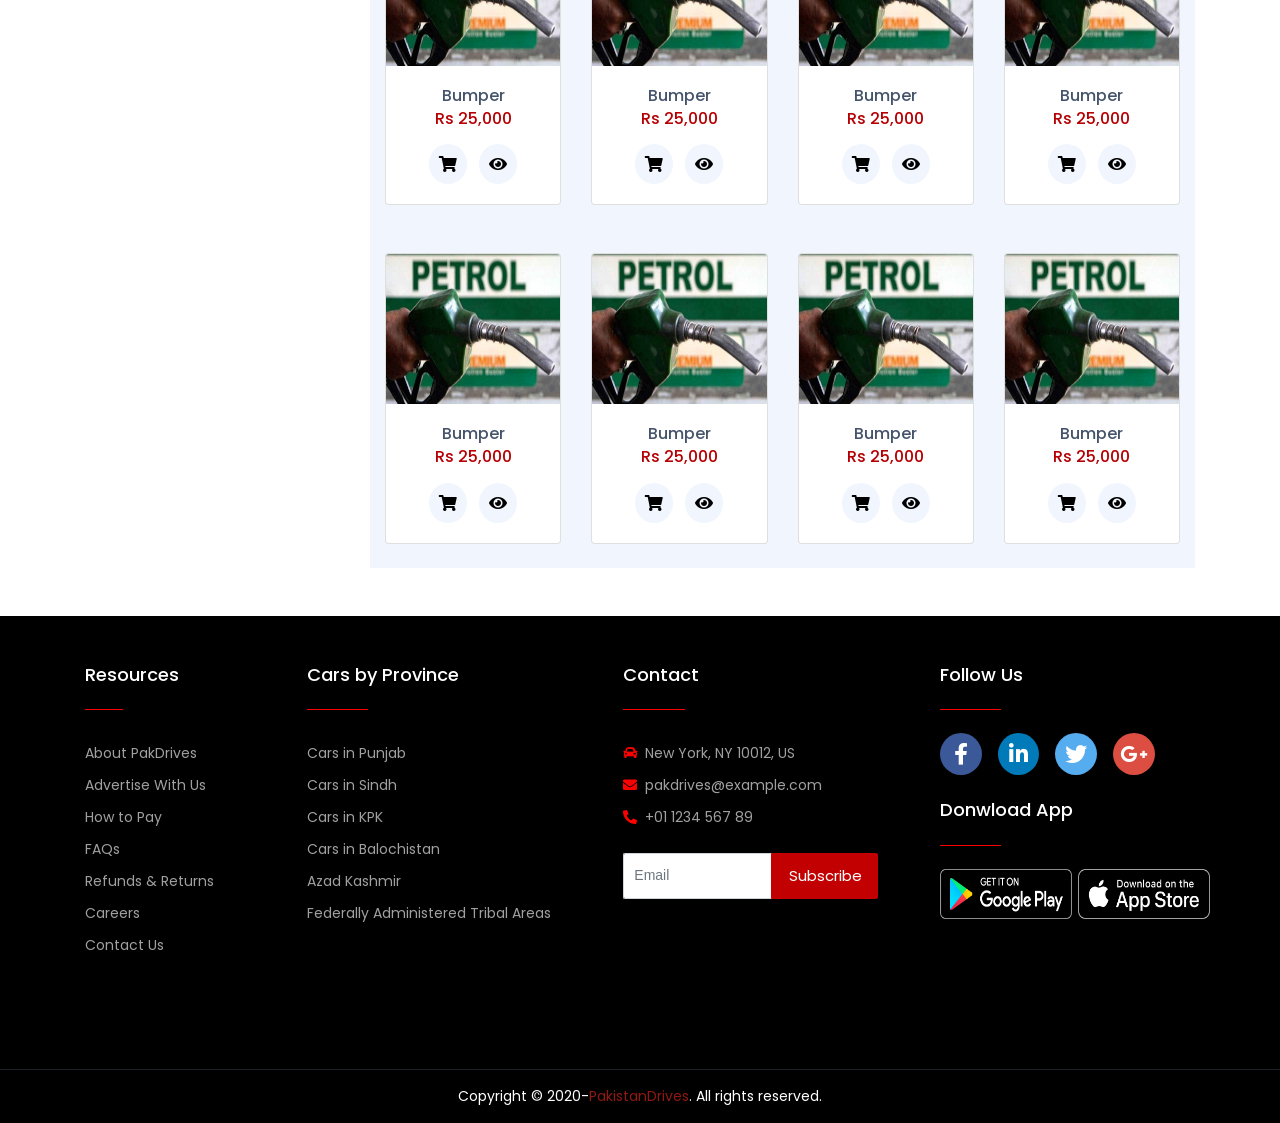
<file: autostore.html>
<!doctype html>
<html lang="en">

<head>
  <!-- Required meta tags -->
  <meta charset="utf-8">
  <meta name="viewport" content="width=device-width, initial-scale=1, shrink-to-fit=no">

  <link rel="stylesheet" href="https://pro.fontawesome.com/releases/v5.10.0/css/all.css"
    integrity="sha384-AYmEC3Yw5cVb3ZcuHtOA93w35dYTsvhLPVnYs9eStHfGJvOvKxVfELGroGkvsg+p" crossorigin="anonymous" />

  <link rel="icon" href="./images/favIcon.ico.png" sizes="16x16" type="image/png">

  <!-- Bootstrap CSS -->
  <link rel="stylesheet" href="https://maxcdn.bootstrapcdn.com/bootstrap/4.0.0/css/bootstrap.min.css"
    integrity="sha384-Gn5384xqQ1aoWXA+058RXPxPg6fy4IWvTNh0E263XmFcJlSAwiGgFAW/dAiS6JXm" crossorigin="anonymous">
  <!-- Js File -->
  <script src='./js/script.js'></script>

  <!-- Google Rcaptcha -->
  <script src="https://www.google.com/recaptcha/api.js" async defer></script>

  <!-- Normal Custom CSS -->
  <link rel='stylesheet' type='text/css' media='screen' href='./css/style.css'>
  <title>AutoStore | PAK DRIVE</title>
  <!-- OWL CAROUSEL LINK -->
  <link rel="stylesheet" href="https://cdnjs.cloudflare.com/ajax/libs/OwlCarousel2/2.3.4/assets/owl.carousel.min.css"
    integrity="sha512-tS3S5qG0BlhnQROyJXvNjeEM4UpMXHrQfTGmbQ1gKmelCxlSEBUaxhRBj/EFTzpbP4RVSrpEikbmdJobCvhE3g=="
    crossorigin="anonymous" referrerpolicy="no-referrer" />
  <link rel="stylesheet"
    href="https://cdnjs.cloudflare.com/ajax/libs/OwlCarousel2/2.3.4/assets/owl.theme.default.min.css"
    integrity="sha512-sMXtMNL1zRzolHYKEujM2AqCLUR9F2C4/05cdbxjjLSRvMQIciEPCQZo++nk7go3BtSuK9kfa/s+a4f4i5pLkw=="
    crossorigin="anonymous" referrerpolicy="no-referrer" />
</head>

<body id="autostore">
  <!-- FIRST MINI NAV -->
  <div id="firstnav">
    <div class="container">
      <div class="row align-items-center justify-content-center py-1">
        <div class="col-12 col-sm-6 text-left">
          <ul class="d-flex align-items-center justify-content-sm-start justify-content-center my-0 px-0">
            <li class="px-2 px-lg-3 px-xl-3 "><a href="#"><span class="firstNavIcons"><i
                    class="fab fa-facebook"></i></span></a></li>
            <li class="px-2 px-lg-3 px-xl-3 "><a href="#"><span class="firstNavIcons"><i
                    class="fab fa-twitter"></i></span></a></li>
            <li class="px-2 px-lg-3 px-xl-3 "><a href="#"><span class="firstNavIcons"><i
                    class="fab fa-linkedin-in"></i></span></a></li>
            <li class="px-2 px-lg-3 px-xl-3 "><a href="#"><span class="firstNavIcons"><i
                    class="fab fa-google-plus-g"></i></span></a></li>
            <li class="px-2 px-lg-3 px-xl-3 "><a id="midline"></a></li>
            <li>
              <div class="dropdown">
                <button class="btn dropdown-toggle " type="button" id="dropdownMenuButton" data-toggle="dropdown"
                  aria-haspopup="true" aria-expanded="false">
                  Language
                </button>
                <div class="dropdown-menu" aria-labelledby="dropdownMenuButton">
                  <a class="dropdown-item" href="#">English (UK)</a>
                  <a class="dropdown-item" href="#">English (US)</a>
                  <a class="dropdown-item" href="#">Urdu</a>
                  <a class="dropdown-item" href="#">Sindhi</a>
                  <a class="dropdown-item" href="#">Bengali</a>
                  <a class="dropdown-item" href="#">Español</a>
                  <a class="dropdown-item" href="#">Spanish</a>
                  <a class="dropdown-item" href="#">Arabic</a>
                  <a class="dropdown-item" href="#">Chinese</a>
                  <a class="dropdown-item" href="#">Hindi</a>
                  <a class="dropdown-item" href="#">Russian</a>
                  <a class="dropdown-item" href="#">French</a>
                  <a class="dropdown-item" href="#">Portguese</a>
                  <a class="dropdown-item" href="#">Dutch</a>
                  <div class="dropdown-divider"></div>
                  <a class="dropdown-item" href="#">Another Language?</a>
                </div>
              </div>
            </li>
          </ul>
        </div>
        <div class="col-12 col-sm-6 text-sm-right text-center my-1">
          <a href="./register.html" class="mr-3"><span class="loginIcons mr-2"><i
                class="fas fa-user"></i></span>Register</a>
          <a href="./login.html" class=""><span class="loginIcons mr-2"><i
                class="fas fa-arrow-right"></i></span>Login</a>
        </div>
      </div>
    </div>
  </div>
  </div>
  <!-- FIRST MINI NAV -->


  <!-- MAIN NAVBAR -->
  <header>
    <div class="container">
      <nav class="navbar navbar-expand-lg navbar-light">

        <a id="logoIcon" class="navbar-brand" href="./index.html"><img src="./images/Nav-logo.png"></a>
        <button class="navbar-toggler" type="button" data-toggle="collapse" data-target="#navbarSupportedContent"
          aria-controls="navbarSupportedContent" aria-expanded="false" aria-label="Toggle navigation">
          <span class="navbar-toggler-icon"></span>
        </button>

        <div class="collapse navbar-collapse justify-content-end" id="navbarSupportedContent">

          <ul id="Items" class="navbar-nav justify-content-between align-items-lg-center">
            <li class="nav-item  mr-2">
              <a class="nav-link" href="./usedcars.html">Used Cars<span class="sr-only">(current)</span></a>
            </li>
            <li class="nav-item mr-3">
              <a class="nav-link" href="./newcars.html">New Cars</a>
            </li>
            <li class="nav-item mr-3">
              <a class="nav-link" href="./autostore.html">Auto Store</a>
            </li>
            <li class="nav-item mr-3">
              <a class="nav-link" href="./videos.html">Videos</a>
            </li>
            <li class="nav-item mr-3">
              <a class="nav-link" href="./forum.html">Forum</a>
            </li>
            <li class="nav-item mr-3">
              <a class="nav-link" href="./blog.html">Blog</a>
            </li>
            <li class="nav-item mr-3">
              <a class="nav-link" href="./advertise.html"><i class="fas fa-car mr-2"></i>Post an Ad</a>
            </li>
          </ul>
        </div>
      </nav>
    </div>
  </header>
  <!-- MAIN NAVBAR ENDS -->


  <!-- CAR NAVBAR SECTION  -->

  <section id="Carnav">
    <div class="container h-100">
      <div class="row flex-lg-column  align-items-center align-content-center justify-content-center pt-5">
        <h1 class="mb-3">Search parts for your car</h1>
        <p class="mx-5 text-center">With thousands of new and used car parts, we have just the right one for you</p>
        <form id="dropdowns" action="somefile.php" method="post" name="myForm"
          class="row flex-sm-row flex-column  align-items-center justify-content-center  py-5 p-3 rounded z-index-1000">
          <div class="dropdown text-center">
            <button class="btn btn-secondary dropdown-toggle py-3  w-100" type="button" id="dropdownMenuButton"
              data-toggle="dropdown" aria-haspopup="true" aria-expanded="false">
              Choose Make
            </button>
            <div class="dropdown-menu " aria-labelledby="dropdownMenuButton">
              <a class="dropdown-item" href="#">Toyota</a>
              <a class="dropdown-item" href="#">Audi</a>
              <a class="dropdown-item" href="#">BMW</a>
              <a class="dropdown-item" href="#">Mercedes</a>
              <a class="dropdown-item" href="#">Honda</a>
              <a class="dropdown-item" href="#">Suzuki</a>
              <a class="dropdown-item" href="#">Lamborghini</a>
              <a class="dropdown-item" href="#">Ferrari</a>
              <div class="dropdown-divider"></div>
              <a class="dropdown-item" href="#">Another Brand?</a>
            </div>
          </div>
          <div class="dropdown text-center  mt-4 mt-sm-0 ">
            <button class="btn btn-secondary dropdown-toggle py-3  w-100" type="button" id="dropdownMenuButton"
              data-toggle="dropdown" aria-haspopup="true" aria-expanded="false">
              Choose Model
            </button>
            <div class="dropdown-menu" aria-labelledby="dropdownMenuButton">
              <a class="dropdown-item" href="#">Coure</a>
              <a class="dropdown-item" href="#">Mira</a>
              <a class="dropdown-item" href="#">Corolla</a>
              <a class="dropdown-item" href="#">City</a>
              <a class="dropdown-item" href="#">Aqua</a>
              <a class="dropdown-item" href="#">Vezel</a>
              <a class="dropdown-item" href="#">Ferrari</a>
              <a class="dropdown-item" href="#">Audi</a>
              <a class="dropdown-item" href="#">Mercedes</a>
              <a class="dropdown-item" href="#">Alto</a>
              <a class="dropdown-item" href="#">Mehran</a>
              <div class="dropdown-divider"></div>
              <a class="dropdown-item" href="#">Another Model?</a>
            </div>
          </div>
          <div class="dropdown text-center  mt-4 mt-sm-0 ">
            <button class="btn btn-secondary dropdown-toggle py-3 w-100" type="button" id="dropdownMenuButton"
              data-toggle="dropdown" aria-haspopup="true" aria-expanded="false">
              Choose Year
            </button>
            <div class="dropdown-menu" aria-labelledby="dropdownMenuButton">
              <a class="dropdown-item" href="#">2021</a>
              <a class="dropdown-item" href="#">2020</a>
              <a class="dropdown-item" href="#">2019</a>
              <a class="dropdown-item" href="#">2018</a>
              <a class="dropdown-item" href="#">2017</a>
              <a class="dropdown-item" href="#">2016</a>
              <a class="dropdown-item" href="#">2015</a>
              <a class="dropdown-item" href="#">2014</a>
              <a class="dropdown-item" href="#">2013</a>
              <a class="dropdown-item" href="#">2012</a>
              <a class="dropdown-item" href="#">2011</a>
              <a class="dropdown-item" href="#">2010</a>
              <a class="dropdown-item" href="#">2009</a>
              <a class="dropdown-item" href="#">2008</a>
              <a class="dropdown-item" href="#">2007</a>
              <a class="dropdown-item" href="#">2006</a>
              <a class="dropdown-item" href="#">2005</a>
              <a class="dropdown-item" href="#">2004</a>
              <a class="dropdown-item" href="#">2003</a>
              <a class="dropdown-item" href="#">2002</a>
              <a class="dropdown-item" href="#">2001</a>
              <a class="dropdown-item" href="#">2000</a>
              <div class="dropdown-divider"></div>
              <a class="dropdown-item" href="#">Something else?</a>
            </div>
          </div>
          <div id="searchBtn" class="text-center  mt-5 mt-sm-0 mb-0 ">
            <button type="submit"><i class="fas fa-search mr-2 "></i>Search</button>
          </div>
        </form>
      </div>
    </div>
  </section>

  <!-- CAR NAVBAR SECTION ENDS -->
  <div id="MainStore" class="pt-5 ">
    <div class="container py-5 ">
      <div class="row">
        <aside id="menuPortion" class="  col-sm-6  col-lg-3 mt-5">
          <div>
          <h4 class="my-3">Categories</h4>
            <div class="">
                <li id="" class="mb-3 position-relative"><a href="#" class="main-menu d-block">Sale Products</a></li>
                <li class="mb-3 position-relative"><a href="#" class="main-menu d-block" data-depth="0"><i class="fas fa-angle-right"></i>Brands</a>
                  <ul class="sub-menu px-3 py-2">
                    <li><a href="#">3M</a></li>
                    <li><a href="#">7CF</a></li>
                    <li><a href="#">Areon</a></li>
                    <li><a href="#">Armor All</a></li>
                    <li><a href="#">AGS</a></li>
                    <li><a href="#">Blue Coral</a></li>
                    <li><a href="#">Auto Finesse</a></li>
                    <li><a href="#">Dr. Marcus</a></li>
                    <li><a href="#">Liqui Moly</a></li>
                    <li><a href="#">Dunlop</a></li>
                    <li><a href="#">DLAA</a></li>
                    <li><a href="#">Guard</a></li>
                    <li><a href="#">Ingco</a></li>
                    <li><a href="#">Kixx</a></li>
                    <li><a href="#">Chemical Guys</a></li>
                    <li><a href="#">Flamingo</a></li>
                    <li><a href="#">Remax</a></li>
                    <li><a href="#">Mobil</a></li>
                    <li><a href="#">Yokohama</a></li>
                    <li><a href="#">Pentair</a></li>
                    <li><a href="#">Aroma</a></li>
                    <li><a href="#">Caltex Havoline</a></li>
                    <li><a href="#">Formula 1</a></li>
                    <li><a href="#">K2</a></li>
                    <li><a href="#">Kangaroo</a></li>
                    <li><a href="#">Karcher</a></li>
                    <li><a href="#">Anker</a></li>
                    <li><a href="#">Kenco</a></li>
                    <li><a href="#">Meguiar’s</a></li>
                    <li><a href="#">Mothers</a></li>
                    <li><a href="#">Nanoskin</a></li>
                    <li><a href="#">Rain-X</a></li>
                    <li><a href="#">Simoniz</a></li>
                    <li><a href="#">Sonax</a></li>
                    <li><a href="#">SPARCO</a></li>
                    <li><a href="#">Stoner</a></li>
                    <li><a href="#">Turtle Wax</a></li>
                  </ul>
                </li>
                <li class="mb-3 position-relative"><a href="#" class="main-menu d-block" data-depth="0"><i class="fas fa-angle-right"></i>Car Accessories</a>
                  <ul class="sub-menu px-3 py-2">
                    <li><a href="#" class="d-block" data-depth="1"><i class="fas fa-angle-right"></i>Mats</a></button>
                      <ul class="sub-sub-menu px-3 py-2">
                        <li><a href="#">Dash Mats</a></li>
                        <li><a href="#">Floor Mats</a></li>
                        <li><a href="#">Non Slip Mats</a></li>
                        <li><a href="#">Insulation lining</a></li>
                      </ul>
                    </li>
                    <li><a href="#" class="d-block"><i class="fas fa-angle-right"></i>Interior Accessories</a></button>
                      <ul class="sub-sub-menu px-3 py-2">
                        <li><a href="#">Anti-theft Locks</a></li>
                        <li><a href="#">Ashtrays</a></li>
                        <li><a href="#">Console Boxes</a></li>
                        <li><a href="#">Gear Knobs</a></li>
                        <li><a href="#">Seat Belt Clips</a></li>
                        <li><a href="#">Seat Covers and Cushions</a></li>
                        <li><a href="#">Steering Wheel Accessories</a></li>
                        <li><a href="#">Sun Shades</a></li>
                      </ul>
                    </li>
                    <li><a href="#" class="d-block"><i class="fas fa-angle-right"></i>Exterior Accessories</a></button>
                      <ul class="sub-sub-menu px-3 py-2">
                        <li><a href="#">AirPress</a></li>
                        <li><a href="#">Top Covers</a></li>
                        <li><a href="#">Antennas</a></li>
                        <li><a href="#">Body Accessories</a></li>
                        <li><a href="#">Body Kits</a></li>
                        <li><a href="#">Window Tints</a></li>
                        <li><a href="#">Chrome Products</a></li>
                        <li><a href="#">Horns</a></li>
                        <li><a href="#">Mufflers</a></li>
                        <li><a href="#">Performance Parts</a></li>
                      </ul>
                    </li>
                  </ul>
                </li>
                <li class="mb-3 position-relative"><a href="#" class="main-menu d-block" data-depth="0"><i class="fas fa-angle-right"></i>Car Care</a>
                  <ul class="sub-menu px-3 py-2">
                    <li><a href="#" data-depth="1" class="d-block"><i class="fas fa-angle-right"></i>Exterior Car Care</a>
                      <ul class="sub-sub-menu px-3 py-2">
                        <li><a href="#">Brushes and Sponges</a></li>
                        <li><a href="#">Washers and Polishers</a></li>
                        <li><a href="#">Car Wash/Shampoo</a></li>
                        <li><a href="#">Exterior Cleaners</a></li>
                        <li><a href="#">Polishes</a></li>
                        <li><a href="#">Protectants</a></li>
                        <li><a href="#">Tire Care</a></li>
                        <li><a href="#">Waxes</a></li>
                      </ul>
                    </li>
                    <li><a href="#" class=" d-block" data-depth="1"><i class="fas fa-angle-right"></i>Interior Car Care</a>
                      <ul class="sub-sub-menu px-3 py-2">
                        <li><a href="#">Air Fresheners and Perfumes</a></li>
                        <li><a href="#">Odour eliminators</a></li>
                        <li><a href="#">Interior Cleaners</a></li>
                        <li><a href="#">Fabric Cleaners</a></li>
                        <li><a href="#">Wipes</a></li>
                      </ul>
                    </li>
                    <li><a href="#" class="d-block">Car Care Kits</a></li>
                    <li><a href="#" class="d-block">Coolants</a></li>
                    <li><a href="#" class="d-block">Glass Care</a></li>
                    <li><a href="#" class="d-block">Cleaning Cloth</a></li>
                  </ul>
                </li>
                <li class="mb-3 position-relative" aria-haspopup="true"><a href="#" class="main-menu d-block" data-depth="0"><i class="fas fa-angle-right"></i>Oil &amp; Additives</a>
                  <ul class="sub-menu px-3 py-2">
                    <li><a href="#" class="d-block">Brake Oil</a></li>
                    <li><a href="#" class="d-block">Engine Oil</a></li>
                    <li><a href="#" class="d-block">Oil Additives</a></li>
                    <li><a href="#" class="d-block">Steering Oil</a></li>
                    <li><a href="#" class="d-block">Transmission Oil</a></li>
                  </ul>
                </li>
                <li class="mb-3 position-relative" aria-haspopup="true"><a href="#" class="main-menu d-block" data-depth="0"><i class="fas fa-angle-right"></i>Car Care Pro</a>
                  <ul class="sub-menu px-3 py-2">
                    <li><a href="#" class="d-block">Mothers Pro Series</a></li>
                    <li><a href="#" class="d-block">3M Pro Series</a></li>
                    <li><a href="#" class="d-block">Meguiars Pro Series</a></li>
                    <li><a href="#" class="d-block">Auto Finesse Pro Series</a></li>
                    <li><a href="#" class="d-block">Sonax Pro Series</a></li>
                  </ul>
                </li>
                <li class="mb-3 position-relative" aria-haspopup="true"><a href="#" class="main-menu d-block" data-depth="0"><i class="fas fa-angle-right"></i>Car Filter</a>
                  <ul class="sub-menu px-3 py-2">
                    <li><a href="#" class="d-block">AC Cabin Filter</a></li>
                    <li><a href="#" class="d-block">Air Filter</a></li>
                    <li><a href="#" class="d-block">Fuel Filter</a></li>
                    <li><a href="#" class="d-block">Oil Filter</a></li>
                  </ul>
                </li>
                <li class="mb-3 position-relative" aria-haspopup="true"><a href="#" class="main-menu d-block" data-depth="0"><i class="fas fa-angle-right"></i>Car Electronics</a>
                  <ul class="sub-menu px-3 py-2">
                    <li><a href="#" class="d-block">Cameras</a></li>
                    <li><a href="#" class="d-block">Stereo Systems</a></li>
                    <li><a href="#" class="d-block">Multimedia Systems &amp; DVD Players</a></li>
                    <li><a href="#" class="d-block">Speakers and Amplifiers</a></li>
                    <li><a href="#" class="d-block">Security Systems</a></li>
                    <li><a href="#" class="d-block">Mobile Accessories</a></li>
                  </ul>
                </li>
                <li class="mb-3 position-relative" aria-haspopup="true"><a href="#" class="main-menu d-block" data-depth="0"><i class="fas fa-angle-right"></i>LED Lights</a>
                  <ul class="sub-menu px-3 py-2">
                    <li><a href="#" class="d-block">DRL &amp; Fog Lamps</a></li>
                    <li><a href="#" class="d-block">LED Head Lights</a></li>
                    <li><a href="#" class="d-block">LED Tail Lights</a></li>
                  </ul>
                </li>
                <li class="mb-3 position-relative" aria-haspopup="true"><a href="#" class="main-menu d-block" data-depth="0"><i class="fas fa-angle-right"></i>Car Parts</a>
                  <ul class="sub-menu px-3 py-2">
                    <li><a href="#" class="d-block">Back Lights</a></li>
                    <li><a href="#" class="d-block">Head Lights</a></li>
                    <li><a href="#" class="d-block">Mud Flap</a></li>
                    <li><a href="#" class="d-block">Spark Plugs</a></li>
                    <li><a href="#" class="d-block">Wiper Blades</a></li>
                  </ul>
                </li>
                <li class="mb-3 position-relative" aria-haspopup="true"><a href="#" class="main-menu d-block" data-depth="0"><i class="fas fa-angle-right"></i>4×4 SUV items</a>
                  <ul class="sub-menu px-3 py-2">
                    <li><a href="#4x4-suv-items/" class="d-block">4×4 / SUV</a></li>
                  </ul>
                </li>
                <li class="mb-3 position-relative" aria-haspopup="true"><a href="#" class="main-menu d-block" data-depth="0"><i class="fas fa-angle-right"></i>Tyre &amp; Wheels</a>
                  <ul class="sub-menu px-3 py-2">
                    <li><a href="#" class="d-block">Tyres</a></li>
                    <li><a href="#" class="d-block">Wheel Covers</a></li>
                    <li><a href="#" class="d-block">Wheel Accessories</a></li>
                    <li><a href="#" class="d-block">Nuts</a></li>
                  </ul>
                </li>
                <li class="mb-3 position-relative" aria-haspopup="true"><a href="#" class="main-menu d-block" data-depth="0"><i class="fas fa-angle-right"></i>Tools</a>
                  <ul class="sub-menu px-3 py-2">
                    <li><a href="#" class="d-block">Basic Tools</a></li>
                    <li><a href="#" class="d-block">Tool Kits</a></li>
                    <li><a href="#" class="d-block">Air Compressors</a></li>
                    <li><a href="#" class="d-block">Cable and Jump Starters</a></li>
                  </ul>
                </li>
                <li class="mb-3 position-relative"><a href="#" data-depth="0" class="main-menu d-block"><i class="fas fa-angle-right"></i>Batteries</a>
                  <ul class="sub-menu px-3 py-2">
                    <li><a href="#ags/" class="d-block" >AGS</a></li>
                    <li><a href="#" class="d-block" >Osaka</a></li>
                    <li><a href="#" class="d-block"  aria-haspopup="true">Others</a>
                        <ul class="sub-menu px-3 py-2">
                          <li><a href="#" class="d-block">Pedal Accessories</a></li>
                          <li><a href="#" class="d-block">Monograms</a></li>
                          <li><a href="#" class="d-block">Key Chains</a></li>
                        </ul>
                    </li>
                  </ul>
            </div>
          </div>
        </aside>
      
      <div id="partsPortion" class="col-md-12 col-lg-9 mt-5">
        <h3 class="my-3 text-center">Car Accessories and Spare Parts in Pakistan</h3>
        <section id="LatestParts">
          <div class="header-bg position-relative row align-items-center justify-content-center mx-0">
            <h3 class="text-center text-white">LATEST PARTS</h3>
          </div>
          <div class="cotainer">
          <div class="partsbox mx-0 row">
            <div class="col-sm-4 col-md-3 py-4 mx-5 mx-sm-0">
              <div class="card position-relative" >
                <a href="#">
                <img class="card-img-top" src="./images/blog-pics/petrol.jpg" height="150px" alt="Card image cap">
              </a>
                <div class="card-body">
                  <a href="#">
                  <h5 class="card-title text-center mb-1">Bumper</h5>
                  <h6 class="card-title text-center ">Rs 25,000</h6>
                </a>
                  <p class="card-text "></p>
                  <div class="text-center ">
                   <a href="#" class="mr-2"><i class="fas fa-shopping-cart"></i></a>
                   <a href="#" class=""><i class="fas fa-eye"></i></a>
                  </div> 
                </div>
              </div>
            </div>
            <div class="col-sm-4 col-md-3 py-4 mx-5 mx-sm-0">
              <div class="card position-relative" >
                <a href="#">
                <img class="card-img-top" src="./images/blog-pics/petrol.jpg" height="150px" alt="Card image cap">
              </a>
                <div class="card-body">
                  <a href="#">
                  <h5 class="card-title text-center mb-1">Bumper</h5>
                  <h6 class="card-title text-center ">Rs 25,000</h6>
                </a>
                  <p class="card-text "></p>
                  <div class="text-center ">
                   <a href="#" class="mr-2"><i class="fas fa-shopping-cart"></i></a>
                   <a href="#" class=""><i class="fas fa-eye"></i></a>
                  </div> 
                </div>
              </div>
            </div>
            <div class="col-sm-4 col-md-3 py-4 mx-5 mx-sm-0">
              <div class="card position-relative" >
                <a href="#">
                <img class="card-img-top" src="./images/blog-pics/petrol.jpg" height="150px" alt="Card image cap">
              </a>
                <div class="card-body">
                  <a href="#">
                  <h5 class="card-title text-center mb-1">Bumper</h5>
                  <h6 class="card-title text-center ">Rs 25,000</h6>
                </a>
                  <p class="card-text "></p>
                  <div class="text-center ">
                   <a href="#" class="mr-2"><i class="fas fa-shopping-cart"></i></a>
                   <a href="#" class=""><i class="fas fa-eye"></i></a>
                  </div> 
                </div>
              </div>
            </div>
            <div class="col-sm-4 col-md-3 py-4 mx-5 mx-sm-0">
              <div class="card position-relative" >
                <a href="#">
                <img class="card-img-top" src="./images/blog-pics/petrol.jpg" height="150px" alt="Card image cap">
              </a>
                <div class="card-body">
                  <a href="#">
                  <h5 class="card-title text-center mb-1">Bumper</h5>
                  <h6 class="card-title text-center ">Rs 25,000</h6>
                </a>
                  <p class="card-text "></p>
                  <div class="text-center ">
                   <a href="#" class="mr-2"><i class="fas fa-shopping-cart"></i></a>
                   <a href="#" class=""><i class="fas fa-eye"></i></a>
                  </div> 
                </div>
              </div>
            </div>
            <div class="col-sm-4 col-md-3 py-4 mx-5 mx-sm-0">
              <div class="card position-relative" >
                <a href="#">
                <img class="card-img-top" src="./images/blog-pics/petrol.jpg" height="150px" alt="Card image cap">
              </a>
                <div class="card-body">
                  <a href="#">
                  <h5 class="card-title text-center mb-1">Bumper</h5>
                  <h6 class="card-title text-center ">Rs 25,000</h6>
                </a>
                  <p class="card-text "></p>
                  <div class="text-center ">
                   <a href="#" class="mr-2"><i class="fas fa-shopping-cart"></i></a>
                   <a href="#" class=""><i class="fas fa-eye"></i></a>
                  </div> 
                </div>
              </div>
            </div>
            <div class="col-sm-4 col-md-3 py-4 mx-5 mx-sm-0">
              <div class="card position-relative" >
                <a href="#">
                <img class="card-img-top" src="./images/blog-pics/petrol.jpg" height="150px" alt="Card image cap">
              </a>
                <div class="card-body">
                  <a href="#">
                  <h5 class="card-title text-center mb-1">Bumper</h5>
                  <h6 class="card-title text-center ">Rs 25,000</h6>
                </a>
                  <p class="card-text "></p>
                  <div class="text-center ">
                   <a href="#" class="mr-2"><i class="fas fa-shopping-cart"></i></a>
                   <a href="#" class=""><i class="fas fa-eye"></i></a>
                  </div> 
                </div>
              </div>
            </div>
            <div class="col-sm-4 col-md-3 py-4 mx-5 mx-sm-0">
              <div class="card position-relative" >
                <a href="#">
                <img class="card-img-top" src="./images/blog-pics/petrol.jpg" height="150px" alt="Card image cap">
              </a>
                <div class="card-body">
                  <a href="#">
                  <h5 class="card-title text-center mb-1">Bumper</h5>
                  <h6 class="card-title text-center ">Rs 25,000</h6>
                </a>
                  <p class="card-text "></p>
                  <div class="text-center ">
                   <a href="#" class="mr-2"><i class="fas fa-shopping-cart"></i></a>
                   <a href="#" class=""><i class="fas fa-eye"></i></a>
                  </div> 
                </div>
              </div>
            </div>
            <div class="col-sm-4 col-md-3 py-4 mx-5 mx-sm-0">
              <div class="card position-relative" >
                <a href="#">
                <img class="card-img-top" src="./images/blog-pics/petrol.jpg" height="150px" alt="Card image cap">
              </a>
                <div class="card-body">
                  <a href="#">
                  <h5 class="card-title text-center mb-1">Bumper</h5>
                  <h6 class="card-title text-center ">Rs 25,000</h6>
                </a>
                  <p class="card-text "></p>
                  <div class="text-center ">
                   <a href="#" class="mr-2"><i class="fas fa-shopping-cart"></i></a>
                   <a href="#" class=""><i class="fas fa-eye"></i></a>
                  </div> 
                </div>
              </div>
            </div>
            <div class="col-sm-4 col-md-3 py-4 mx-5 mx-sm-0">
              <div class="card position-relative" >
                <a href="#">
                <img class="card-img-top" src="./images/blog-pics/petrol.jpg" height="150px" alt="Card image cap">
              </a>
                <div class="card-body">
                  <a href="#">
                  <h5 class="card-title text-center mb-1">Bumper</h5>
                  <h6 class="card-title text-center ">Rs 25,000</h6>
                </a>
                  <p class="card-text "></p>
                  <div class="text-center ">
                   <a href="#" class="mr-2"><i class="fas fa-shopping-cart"></i></a>
                   <a href="#" class=""><i class="fas fa-eye"></i></a>
                  </div> 
                </div>
              </div>
            </div>
            <div class="col-sm-4 col-md-3 py-4 mx-5 mx-sm-0">
              <div class="card position-relative" >
                <a href="#">
                <img class="card-img-top" src="./images/blog-pics/petrol.jpg" height="150px" alt="Card image cap">
              </a>
                <div class="card-body">
                  <a href="#">
                  <h5 class="card-title text-center mb-1">Bumper</h5>
                  <h6 class="card-title text-center ">Rs 25,000</h6>
                </a>
                  <p class="card-text "></p>
                  <div class="text-center ">
                   <a href="#" class="mr-2"><i class="fas fa-shopping-cart"></i></a>
                   <a href="#" class=""><i class="fas fa-eye"></i></a>
                  </div> 
                </div>
              </div>
            </div>
            <div class="col-sm-4 col-md-3 py-4 mx-5 mx-sm-0">
              <div class="card position-relative" >
                <a href="#">
                <img class="card-img-top" src="./images/blog-pics/petrol.jpg" height="150px" alt="Card image cap">
              </a>
                <div class="card-body">
                  <a href="#">
                  <h5 class="card-title text-center mb-1">Bumper</h5>
                  <h6 class="card-title text-center ">Rs 25,000</h6>
                </a>
                  <p class="card-text "></p>
                  <div class="text-center ">
                   <a href="#" class="mr-2"><i class="fas fa-shopping-cart"></i></a>
                   <a href="#" class=""><i class="fas fa-eye"></i></a>
                  </div> 
                </div>
              </div>
            </div>
            <div class="col-sm-4 col-md-3 py-4 mx-5 mx-sm-0">
              <div class="card position-relative" >
                <a href="#">
                <img class="card-img-top" src="./images/blog-pics/petrol.jpg" height="150px" alt="Card image cap">
              </a>
                <div class="card-body">
                  <a href="#">
                  <h5 class="card-title text-center mb-1">Bumper</h5>
                  <h6 class="card-title text-center ">Rs 25,000</h6>
                </a>
                  <p class="card-text "></p>
                  <div class="text-center ">
                   <a href="#" class="mr-2"><i class="fas fa-shopping-cart"></i></a>
                   <a href="#" class=""><i class="fas fa-eye"></i></a>
                  </div> 
                </div>
              </div>
            </div>  
          </div>
        </div>
        </section>
        <section id="LatestKits" class="pt-5">
          <div class="header-bg position-relative row align-items-center justify-content-center mx-0">
            <h3 class="text-center text-white">LATEST CAR KITS</h3>
          </div>
          <div class="cotainer">
          <div class="partsbox mx-0 row">
            <div class="col-sm-4 col-md-3 py-4 mx-5 mx-sm-0">
              <div class="card position-relative" >
                <a href="#">
                <img class="card-img-top" src="./images/blog-pics/petrol.jpg" height="150px" alt="Card image cap">
              </a>
                <div class="card-body">
                  <a href="#">
                  <h5 class="card-title text-center mb-1">Bumper</h5>
                  <h6 class="card-title text-center ">Rs 25,000</h6>
                </a>
                  <p class="card-text "></p>
                  <div class="text-center ">
                   <a href="#" class="mr-2"><i class="fas fa-shopping-cart"></i></a>
                   <a href="#" class=""><i class="fas fa-eye"></i></a>
                  </div> 
                </div>
              </div>
            </div>
            <div class="col-sm-4 col-md-3 py-4 mx-5 mx-sm-0">
              <div class="card position-relative" >
                <a href="#">
                <img class="card-img-top" src="./images/blog-pics/petrol.jpg" height="150px" alt="Card image cap">
              </a>
                <div class="card-body">
                  <a href="#">
                  <h5 class="card-title text-center mb-1">Bumper</h5>
                  <h6 class="card-title text-center ">Rs 25,000</h6>
                </a>
                  <p class="card-text "></p>
                  <div class="text-center ">
                   <a href="#" class="mr-2"><i class="fas fa-shopping-cart"></i></a>
                   <a href="#" class=""><i class="fas fa-eye"></i></a>
                  </div> 
                </div>
              </div>
            </div>
            <div class="col-sm-4 col-md-3 py-4 mx-5 mx-sm-0">
              <div class="card position-relative" >
                <a href="#">
                <img class="card-img-top" src="./images/blog-pics/petrol.jpg" height="150px" alt="Card image cap">
              </a>
                <div class="card-body">
                  <a href="#">
                  <h5 class="card-title text-center mb-1">Bumper</h5>
                  <h6 class="card-title text-center ">Rs 25,000</h6>
                </a>
                  <p class="card-text "></p>
                  <div class="text-center ">
                   <a href="#" class="mr-2"><i class="fas fa-shopping-cart"></i></a>
                   <a href="#" class=""><i class="fas fa-eye"></i></a>
                  </div> 
                </div>
              </div>
            </div>
            <div class="col-sm-4 col-md-3 py-4 mx-5 mx-sm-0">
              <div class="card position-relative" >
                <a href="#">
                <img class="card-img-top" src="./images/blog-pics/petrol.jpg" height="150px" alt="Card image cap">
              </a>
                <div class="card-body">
                  <a href="#">
                  <h5 class="card-title text-center mb-1">Bumper</h5>
                  <h6 class="card-title text-center ">Rs 25,000</h6>
                </a>
                  <p class="card-text "></p>
                  <div class="text-center ">
                   <a href="#" class="mr-2"><i class="fas fa-shopping-cart"></i></a>
                   <a href="#" class=""><i class="fas fa-eye"></i></a>
                  </div> 
                </div>
              </div>
            </div>
            <div class="col-sm-4 col-md-3 py-4 mx-5 mx-sm-0">
              <div class="card position-relative" >
                <a href="#">
                <img class="card-img-top" src="./images/blog-pics/petrol.jpg" height="150px" alt="Card image cap">
              </a>
                <div class="card-body">
                  <a href="#">
                  <h5 class="card-title text-center mb-1">Bumper</h5>
                  <h6 class="card-title text-center ">Rs 25,000</h6>
                </a>
                  <p class="card-text "></p>
                  <div class="text-center ">
                   <a href="#" class="mr-2"><i class="fas fa-shopping-cart"></i></a>
                   <a href="#" class=""><i class="fas fa-eye"></i></a>
                  </div> 
                </div>
              </div>
            </div>
            <div class="col-sm-4 col-md-3 py-4 mx-5 mx-sm-0">
              <div class="card position-relative" >
                <a href="#">
                <img class="card-img-top" src="./images/blog-pics/petrol.jpg" height="150px" alt="Card image cap">
              </a>
                <div class="card-body">
                  <a href="#">
                  <h5 class="card-title text-center mb-1">Bumper</h5>
                  <h6 class="card-title text-center ">Rs 25,000</h6>
                </a>
                  <p class="card-text "></p>
                  <div class="text-center ">
                   <a href="#" class="mr-2"><i class="fas fa-shopping-cart"></i></a>
                   <a href="#" class=""><i class="fas fa-eye"></i></a>
                  </div> 
                </div>
              </div>
            </div>
            <div class="col-sm-4 col-md-3 py-4 mx-5 mx-sm-0">
              <div class="card position-relative" >
                <a href="#">
                <img class="card-img-top" src="./images/blog-pics/petrol.jpg" height="150px" alt="Card image cap">
              </a>
                <div class="card-body">
                  <a href="#">
                  <h5 class="card-title text-center mb-1">Bumper</h5>
                  <h6 class="card-title text-center ">Rs 25,000</h6>
                </a>
                  <p class="card-text "></p>
                  <div class="text-center ">
                   <a href="#" class="mr-2"><i class="fas fa-shopping-cart"></i></a>
                   <a href="#" class=""><i class="fas fa-eye"></i></a>
                  </div> 
                </div>
              </div>
            </div>
            <div class="col-sm-4 col-md-3 py-4 mx-5 mx-sm-0">
              <div class="card position-relative" >
                <a href="#">
                <img class="card-img-top" src="./images/blog-pics/petrol.jpg" height="150px" alt="Card image cap">
              </a>
                <div class="card-body">
                  <a href="#">
                  <h5 class="card-title text-center mb-1">Bumper</h5>
                  <h6 class="card-title text-center ">Rs 25,000</h6>
                </a>
                  <p class="card-text "></p>
                  <div class="text-center ">
                   <a href="#" class="mr-2"><i class="fas fa-shopping-cart"></i></a>
                   <a href="#" class=""><i class="fas fa-eye"></i></a>
                  </div> 
                </div>
              </div>
            </div>
            <div class="col-sm-4 col-md-3 py-4 mx-5 mx-sm-0">
              <div class="card position-relative" >
                <a href="#">
                <img class="card-img-top" src="./images/blog-pics/petrol.jpg" height="150px" alt="Card image cap">
              </a>
                <div class="card-body">
                  <a href="#">
                  <h5 class="card-title text-center mb-1">Bumper</h5>
                  <h6 class="card-title text-center ">Rs 25,000</h6>
                </a>
                  <p class="card-text "></p>
                  <div class="text-center ">
                   <a href="#" class="mr-2"><i class="fas fa-shopping-cart"></i></a>
                   <a href="#" class=""><i class="fas fa-eye"></i></a>
                  </div> 
                </div>
              </div>
            </div>
            <div class="col-sm-4 col-md-3 py-4 mx-5 mx-sm-0">
              <div class="card position-relative" >
                <a href="#">
                <img class="card-img-top" src="./images/blog-pics/petrol.jpg" height="150px" alt="Card image cap">
              </a>
                <div class="card-body">
                  <a href="#">
                  <h5 class="card-title text-center mb-1">Bumper</h5>
                  <h6 class="card-title text-center ">Rs 25,000</h6>
                </a>
                  <p class="card-text "></p>
                  <div class="text-center ">
                   <a href="#" class="mr-2"><i class="fas fa-shopping-cart"></i></a>
                   <a href="#" class=""><i class="fas fa-eye"></i></a>
                  </div> 
                </div>
              </div>
            </div>
            <div class="col-sm-4 col-md-3 py-4 mx-5 mx-sm-0">
              <div class="card position-relative" >
                <a href="#">
                <img class="card-img-top" src="./images/blog-pics/petrol.jpg" height="150px" alt="Card image cap">
              </a>
                <div class="card-body">
                  <a href="#">
                  <h5 class="card-title text-center mb-1">Bumper</h5>
                  <h6 class="card-title text-center ">Rs 25,000</h6>
                </a>
                  <p class="card-text "></p>
                  <div class="text-center ">
                   <a href="#" class="mr-2"><i class="fas fa-shopping-cart"></i></a>
                   <a href="#" class=""><i class="fas fa-eye"></i></a>
                  </div> 
                </div>
              </div>
            </div>
            <div class="col-sm-4 col-md-3 py-4 mx-5 mx-sm-0">
              <div class="card position-relative" >
                <a href="#">
                <img class="card-img-top" src="./images/blog-pics/petrol.jpg" height="150px" alt="Card image cap">
              </a>
                <div class="card-body">
                  <a href="#">
                  <h5 class="card-title text-center mb-1">Bumper</h5>
                  <h6 class="card-title text-center ">Rs 25,000</h6>
                </a>
                  <p class="card-text "></p>
                  <div class="text-center ">
                   <a href="#" class="mr-2"><i class="fas fa-shopping-cart"></i></a>
                   <a href="#" class=""><i class="fas fa-eye"></i></a>
                  </div> 
                </div>
              </div>
            </div>  
          </div>
        </div>
        </section>
        <section id="LatestEngine" class="pt-5">
          <div class="header-bg position-relative row align-items-center justify-content-center mx-0">
            <h3 class="text-center text-white">LATEST ENGINE PARTS</h3>
          </div>
          <div class="cotainer">
          <div class="partsbox mx-0 row">
            <div class="col-sm-4 col-md-3 py-4 mx-5 mx-sm-0">
              <div class="card position-relative" >
                <a href="#">
                <img class="card-img-top" src="./images/blog-pics/petrol.jpg" height="150px" alt="Card image cap">
              </a>
                <div class="card-body">
                  <a href="#">
                  <h5 class="card-title text-center mb-1">Bumper</h5>
                  <h6 class="card-title text-center ">Rs 25,000</h6>
                </a>
                  <p class="card-text "></p>
                  <div class="text-center ">
                   <a href="#" class="mr-2"><i class="fas fa-shopping-cart"></i></a>
                   <a href="#" class=""><i class="fas fa-eye"></i></a>
                  </div> 
                </div>
              </div>
            </div>
            <div class="col-sm-4 col-md-3 py-4 mx-5 mx-sm-0">
              <div class="card position-relative" >
                <a href="#">
                <img class="card-img-top" src="./images/blog-pics/petrol.jpg" height="150px" alt="Card image cap">
              </a>
                <div class="card-body">
                  <a href="#">
                  <h5 class="card-title text-center mb-1">Bumper</h5>
                  <h6 class="card-title text-center ">Rs 25,000</h6>
                </a>
                  <p class="card-text "></p>
                  <div class="text-center ">
                   <a href="#" class="mr-2"><i class="fas fa-shopping-cart"></i></a>
                   <a href="#" class=""><i class="fas fa-eye"></i></a>
                  </div> 
                </div>
              </div>
            </div>
            <div class="col-sm-4 col-md-3 py-4 mx-5 mx-sm-0">
              <div class="card position-relative" >
                <a href="#">
                <img class="card-img-top" src="./images/blog-pics/petrol.jpg" height="150px" alt="Card image cap">
              </a>
                <div class="card-body">
                  <a href="#">
                  <h5 class="card-title text-center mb-1">Bumper</h5>
                  <h6 class="card-title text-center ">Rs 25,000</h6>
                </a>
                  <p class="card-text "></p>
                  <div class="text-center ">
                   <a href="#" class="mr-2"><i class="fas fa-shopping-cart"></i></a>
                   <a href="#" class=""><i class="fas fa-eye"></i></a>
                  </div> 
                </div>
              </div>
            </div>
            <div class="col-sm-4 col-md-3 py-4 mx-5 mx-sm-0">
              <div class="card position-relative" >
                <a href="#">
                <img class="card-img-top" src="./images/blog-pics/petrol.jpg" height="150px" alt="Card image cap">
              </a>
                <div class="card-body">
                  <a href="#">
                  <h5 class="card-title text-center mb-1">Bumper</h5>
                  <h6 class="card-title text-center ">Rs 25,000</h6>
                </a>
                  <p class="card-text "></p>
                  <div class="text-center ">
                   <a href="#" class="mr-2"><i class="fas fa-shopping-cart"></i></a>
                   <a href="#" class=""><i class="fas fa-eye"></i></a>
                  </div> 
                </div>
              </div>
            </div>
            <div class="col-sm-4 col-md-3 py-4 mx-5 mx-sm-0">
              <div class="card position-relative" >
                <a href="#">
                <img class="card-img-top" src="./images/blog-pics/petrol.jpg" height="150px" alt="Card image cap">
              </a>
                <div class="card-body">
                  <a href="#">
                  <h5 class="card-title text-center mb-1">Bumper</h5>
                  <h6 class="card-title text-center ">Rs 25,000</h6>
                </a>
                  <p class="card-text "></p>
                  <div class="text-center ">
                   <a href="#" class="mr-2"><i class="fas fa-shopping-cart"></i></a>
                   <a href="#" class=""><i class="fas fa-eye"></i></a>
                  </div> 
                </div>
              </div>
            </div>
            <div class="col-sm-4 col-md-3 py-4 mx-5 mx-sm-0">
              <div class="card position-relative" >
                <a href="#">
                <img class="card-img-top" src="./images/blog-pics/petrol.jpg" height="150px" alt="Card image cap">
              </a>
                <div class="card-body">
                  <a href="#">
                  <h5 class="card-title text-center mb-1">Bumper</h5>
                  <h6 class="card-title text-center ">Rs 25,000</h6>
                </a>
                  <p class="card-text "></p>
                  <div class="text-center ">
                   <a href="#" class="mr-2"><i class="fas fa-shopping-cart"></i></a>
                   <a href="#" class=""><i class="fas fa-eye"></i></a>
                  </div> 
                </div>
              </div>
            </div>
            <div class="col-sm-4 col-md-3 py-4 mx-5 mx-sm-0">
              <div class="card position-relative" >
                <a href="#">
                <img class="card-img-top" src="./images/blog-pics/petrol.jpg" height="150px" alt="Card image cap">
              </a>
                <div class="card-body">
                  <a href="#">
                  <h5 class="card-title text-center mb-1">Bumper</h5>
                  <h6 class="card-title text-center ">Rs 25,000</h6>
                </a>
                  <p class="card-text "></p>
                  <div class="text-center ">
                   <a href="#" class="mr-2"><i class="fas fa-shopping-cart"></i></a>
                   <a href="#" class=""><i class="fas fa-eye"></i></a>
                  </div> 
                </div>
              </div>
            </div>
            <div class="col-sm-4 col-md-3 py-4 mx-5 mx-sm-0">
              <div class="card position-relative" >
                <a href="#">
                <img class="card-img-top" src="./images/blog-pics/petrol.jpg" height="150px" alt="Card image cap">
              </a>
                <div class="card-body">
                  <a href="#">
                  <h5 class="card-title text-center mb-1">Bumper</h5>
                  <h6 class="card-title text-center ">Rs 25,000</h6>
                </a>
                  <p class="card-text "></p>
                  <div class="text-center ">
                   <a href="#" class="mr-2"><i class="fas fa-shopping-cart"></i></a>
                   <a href="#" class=""><i class="fas fa-eye"></i></a>
                  </div> 
                </div>
              </div>
            </div>
            <div class="col-sm-4 col-md-3 py-4 mx-5 mx-sm-0">
              <div class="card position-relative" >
                <a href="#">
                <img class="card-img-top" src="./images/blog-pics/petrol.jpg" height="150px" alt="Card image cap">
              </a>
                <div class="card-body">
                  <a href="#">
                  <h5 class="card-title text-center mb-1">Bumper</h5>
                  <h6 class="card-title text-center ">Rs 25,000</h6>
                </a>
                  <p class="card-text "></p>
                  <div class="text-center ">
                   <a href="#" class="mr-2"><i class="fas fa-shopping-cart"></i></a>
                   <a href="#" class=""><i class="fas fa-eye"></i></a>
                  </div> 
                </div>
              </div>
            </div>
            <div class="col-sm-4 col-md-3 py-4 mx-5 mx-sm-0">
              <div class="card position-relative" >
                <a href="#">
                <img class="card-img-top" src="./images/blog-pics/petrol.jpg" height="150px" alt="Card image cap">
              </a>
                <div class="card-body">
                  <a href="#">
                  <h5 class="card-title text-center mb-1">Bumper</h5>
                  <h6 class="card-title text-center ">Rs 25,000</h6>
                </a>
                  <p class="card-text "></p>
                  <div class="text-center ">
                   <a href="#" class="mr-2"><i class="fas fa-shopping-cart"></i></a>
                   <a href="#" class=""><i class="fas fa-eye"></i></a>
                  </div> 
                </div>
              </div>
            </div>
            <div class="col-sm-4 col-md-3 py-4 mx-5 mx-sm-0">
              <div class="card position-relative" >
                <a href="#">
                <img class="card-img-top" src="./images/blog-pics/petrol.jpg" height="150px" alt="Card image cap">
              </a>
                <div class="card-body">
                  <a href="#">
                  <h5 class="card-title text-center mb-1">Bumper</h5>
                  <h6 class="card-title text-center ">Rs 25,000</h6>
                </a>
                  <p class="card-text "></p>
                  <div class="text-center ">
                   <a href="#" class="mr-2"><i class="fas fa-shopping-cart"></i></a>
                   <a href="#" class=""><i class="fas fa-eye"></i></a>
                  </div> 
                </div>
              </div>
            </div>
            <div class="col-sm-4 col-md-3 py-4 mx-5 mx-sm-0">
              <div class="card position-relative" >
                <a href="#">
                <img class="card-img-top" src="./images/blog-pics/petrol.jpg" height="150px" alt="Card image cap">
              </a>
                <div class="card-body">
                  <a href="#">
                  <h5 class="card-title text-center mb-1">Bumper</h5>
                  <h6 class="card-title text-center ">Rs 25,000</h6>
                </a>
                  <p class="card-text "></p>
                  <div class="text-center ">
                   <a href="#" class="mr-2"><i class="fas fa-shopping-cart"></i></a>
                   <a href="#" class=""><i class="fas fa-eye"></i></a>
                  </div> 
                </div>
              </div>
            </div>  
          </div>
        </div>
        </section>
        <section id="LatestSellers" class="pt-5">
          <div class="header-bg position-relative row align-items-center justify-content-center mx-0">
            <h3 class="text-center text-white">HOT SELLERS</h3>
          </div>
          <div class="cotainer">
          <div class="partsbox mx-0 row">
            <div class="col-sm-4 col-md-3 py-4 mx-5 mx-sm-0">
              <div class="card position-relative" >
                <a href="#">
                <img class="card-img-top" src="./images/blog-pics/petrol.jpg" height="150px" alt="Card image cap">
              </a>
                <div class="card-body">
                  <a href="#">
                  <h5 class="card-title text-center mb-1">Bumper</h5>
                  <h6 class="card-title text-center ">Rs 25,000</h6>
                </a>
                  <p class="card-text "></p>
                  <div class="text-center ">
                   <a href="#" class="mr-2"><i class="fas fa-shopping-cart"></i></a>
                   <a href="#" class=""><i class="fas fa-eye"></i></a>
                  </div> 
                </div>
              </div>
            </div>
            <div class="col-sm-4 col-md-3 py-4 mx-5 mx-sm-0">
              <div class="card position-relative" >
                <a href="#">
                <img class="card-img-top" src="./images/blog-pics/petrol.jpg" height="150px" alt="Card image cap">
              </a>
                <div class="card-body">
                  <a href="#">
                  <h5 class="card-title text-center mb-1">Bumper</h5>
                  <h6 class="card-title text-center ">Rs 25,000</h6>
                </a>
                  <p class="card-text "></p>
                  <div class="text-center ">
                   <a href="#" class="mr-2"><i class="fas fa-shopping-cart"></i></a>
                   <a href="#" class=""><i class="fas fa-eye"></i></a>
                  </div> 
                </div>
              </div>
            </div>
            <div class="col-sm-4 col-md-3 py-4 mx-5 mx-sm-0">
              <div class="card position-relative" >
                <a href="#">
                <img class="card-img-top" src="./images/blog-pics/petrol.jpg" height="150px" alt="Card image cap">
              </a>
                <div class="card-body">
                  <a href="#">
                  <h5 class="card-title text-center mb-1">Bumper</h5>
                  <h6 class="card-title text-center ">Rs 25,000</h6>
                </a>
                  <p class="card-text "></p>
                  <div class="text-center ">
                   <a href="#" class="mr-2"><i class="fas fa-shopping-cart"></i></a>
                   <a href="#" class=""><i class="fas fa-eye"></i></a>
                  </div> 
                </div>
              </div>
            </div>
            <div class="col-sm-4 col-md-3 py-4 mx-5 mx-sm-0">
              <div class="card position-relative" >
                <a href="#">
                <img class="card-img-top" src="./images/blog-pics/petrol.jpg" height="150px" alt="Card image cap">
              </a>
                <div class="card-body">
                  <a href="#">
                  <h5 class="card-title text-center mb-1">Bumper</h5>
                  <h6 class="card-title text-center ">Rs 25,000</h6>
                </a>
                  <p class="card-text "></p>
                  <div class="text-center ">
                   <a href="#" class="mr-2"><i class="fas fa-shopping-cart"></i></a>
                   <a href="#" class=""><i class="fas fa-eye"></i></a>
                  </div> 
                </div>
              </div>
            </div>
            <div class="col-sm-4 col-md-3 py-4 mx-5 mx-sm-0">
              <div class="card position-relative" >
                <a href="#">
                <img class="card-img-top" src="./images/blog-pics/petrol.jpg" height="150px" alt="Card image cap">
              </a>
                <div class="card-body">
                  <a href="#">
                  <h5 class="card-title text-center mb-1">Bumper</h5>
                  <h6 class="card-title text-center ">Rs 25,000</h6>
                </a>
                  <p class="card-text "></p>
                  <div class="text-center ">
                   <a href="#" class="mr-2"><i class="fas fa-shopping-cart"></i></a>
                   <a href="#" class=""><i class="fas fa-eye"></i></a>
                  </div> 
                </div>
              </div>
            </div>
            <div class="col-sm-4 col-md-3 py-4 mx-5 mx-sm-0">
              <div class="card position-relative" >
                <a href="#">
                <img class="card-img-top" src="./images/blog-pics/petrol.jpg" height="150px" alt="Card image cap">
              </a>
                <div class="card-body">
                  <a href="#">
                  <h5 class="card-title text-center mb-1">Bumper</h5>
                  <h6 class="card-title text-center ">Rs 25,000</h6>
                </a>
                  <p class="card-text "></p>
                  <div class="text-center ">
                   <a href="#" class="mr-2"><i class="fas fa-shopping-cart"></i></a>
                   <a href="#" class=""><i class="fas fa-eye"></i></a>
                  </div> 
                </div>
              </div>
            </div>
            <div class="col-sm-4 col-md-3 py-4 mx-5 mx-sm-0">
              <div class="card position-relative" >
                <a href="#">
                <img class="card-img-top" src="./images/blog-pics/petrol.jpg" height="150px" alt="Card image cap">
              </a>
                <div class="card-body">
                  <a href="#">
                  <h5 class="card-title text-center mb-1">Bumper</h5>
                  <h6 class="card-title text-center ">Rs 25,000</h6>
                </a>
                  <p class="card-text "></p>
                  <div class="text-center ">
                   <a href="#" class="mr-2"><i class="fas fa-shopping-cart"></i></a>
                   <a href="#" class=""><i class="fas fa-eye"></i></a>
                  </div> 
                </div>
              </div>
            </div>
            <div class="col-sm-4 col-md-3 py-4 mx-5 mx-sm-0">
              <div class="card position-relative" >
                <a href="#">
                <img class="card-img-top" src="./images/blog-pics/petrol.jpg" height="150px" alt="Card image cap">
              </a>
                <div class="card-body">
                  <a href="#">
                  <h5 class="card-title text-center mb-1">Bumper</h5>
                  <h6 class="card-title text-center ">Rs 25,000</h6>
                </a>
                  <p class="card-text "></p>
                  <div class="text-center ">
                   <a href="#" class="mr-2"><i class="fas fa-shopping-cart"></i></a>
                   <a href="#" class=""><i class="fas fa-eye"></i></a>
                  </div> 
                </div>
              </div>
            </div>
            <div class="col-sm-4 col-md-3 py-4 mx-5 mx-sm-0">
              <div class="card position-relative" >
                <a href="#">
                <img class="card-img-top" src="./images/blog-pics/petrol.jpg" height="150px" alt="Card image cap">
              </a>
                <div class="card-body">
                  <a href="#">
                  <h5 class="card-title text-center mb-1">Bumper</h5>
                  <h6 class="card-title text-center ">Rs 25,000</h6>
                </a>
                  <p class="card-text "></p>
                  <div class="text-center ">
                   <a href="#" class="mr-2"><i class="fas fa-shopping-cart"></i></a>
                   <a href="#" class=""><i class="fas fa-eye"></i></a>
                  </div> 
                </div>
              </div>
            </div>
            <div class="col-sm-4 col-md-3 py-4 mx-5 mx-sm-0">
              <div class="card position-relative" >
                <a href="#">
                <img class="card-img-top" src="./images/blog-pics/petrol.jpg" height="150px" alt="Card image cap">
              </a>
                <div class="card-body">
                  <a href="#">
                  <h5 class="card-title text-center mb-1">Bumper</h5>
                  <h6 class="card-title text-center ">Rs 25,000</h6>
                </a>
                  <p class="card-text "></p>
                  <div class="text-center ">
                   <a href="#" class="mr-2"><i class="fas fa-shopping-cart"></i></a>
                   <a href="#" class=""><i class="fas fa-eye"></i></a>
                  </div> 
                </div>
              </div>
            </div>
            <div class="col-sm-4 col-md-3 py-4 mx-5 mx-sm-0">
              <div class="card position-relative" >
                <a href="#">
                <img class="card-img-top" src="./images/blog-pics/petrol.jpg" height="150px" alt="Card image cap">
              </a>
                <div class="card-body">
                  <a href="#">
                  <h5 class="card-title text-center mb-1">Bumper</h5>
                  <h6 class="card-title text-center ">Rs 25,000</h6>
                </a>
                  <p class="card-text "></p>
                  <div class="text-center ">
                   <a href="#" class="mr-2"><i class="fas fa-shopping-cart"></i></a>
                   <a href="#" class=""><i class="fas fa-eye"></i></a>
                  </div> 
                </div>
              </div>
            </div>
            <div class="col-sm-4 col-md-3 py-4 mx-5 mx-sm-0">
              <div class="card position-relative" >
                <a href="#">
                <img class="card-img-top" src="./images/blog-pics/petrol.jpg" height="150px" alt="Card image cap">
              </a>
                <div class="card-body">
                  <a href="#">
                  <h5 class="card-title text-center mb-1">Bumper</h5>
                  <h6 class="card-title text-center ">Rs 25,000</h6>
                </a>
                  <p class="card-text "></p>
                  <div class="text-center ">
                   <a href="#" class="mr-2"><i class="fas fa-shopping-cart"></i></a>
                   <a href="#" class=""><i class="fas fa-eye"></i></a>
                  </div> 
                </div>
              </div>
            </div>  
          </div>
        </div>
        </section>
      </div>
    </div>
  </div>
  </div>
  

  <!-- FOOTER -->
  <Footer id="footer">
    <div class="footer-top text-white py-5">
      <div class=" container">
        <div class="row justify-content-between text-center text-md-left  ">
          <!-- FOOTER TOP -->

          <section id="Resources" class="pb-5 pb-md-0col-xl-2 col-lg-2 col-md-2 ">
            <h5 class="text-white pb-5">Resources</h5>
            <ul class="px-0 text-secondary">
              <li class="list-unstyled text-decoration-none mb-2"><a href="#">About PakDrives</a></li>
              <li class="list-unstyled text-decoration-none mb-2"><a href="./advertise.html">Advertise
                  With Us</a></li>
              <li class="list-unstyled text-decoration-none mb-2"><a href="#">How to Pay</a></li>
              <li class="list-unstyled text-decoration-none mb-2"><a href="./FAQ.html">FAQs</a></li>
              <li class="list-unstyled text-decoration-none mb-2"><a href="#">Refunds & Returns</a></li>
              <li class="list-unstyled text-decoration-none mb-2"><a href="#">Careers</a></li>
              <li class="list-unstyled text-decoration-none mb-2"><a href="./contactus.html">Contact
                  Us</a></li>
            </ul>

          </section>

          <section id="ProvinceCars" class="pb-5 pb-md-0col-xl-3 col-lg-3 col-md-3 ">
            <h5 class="text-white pb-5">Cars by Province</h5>
            <ul class="px-0 text-secondary">
              <li class="list-unstyled text-decoration-none mb-2"><a href="#">Cars in Punjab</a></li>
              <li class="list-unstyled text-decoration-none mb-2"><a href="#">Cars in Sindh</a></li>
              <li class="list-unstyled text-decoration-none mb-2"><a href="#">Cars in KPK</a></li>
              <li class="list-unstyled text-decoration-none mb-2"><a href="#">Cars in Balochistan</a></li>
              <li class="list-unstyled text-decoration-none mb-2"><a href="#">Azad Kashmir</a></li>
              <li class="list-unstyled text-decoration-none mb-2"><a href="#">Federally Administered
                  Tribal Areas</a></li>
            </ul>

          </section>
          <section id="Contact" class="pb-5 pb-md-0col-xl-3 col-lg-3 col-md-4 ">
            <h5 class="text-white pb-5">Contact</h5>
            <ul class="px-0 text-secondary">
              <li class="list-unstyled text-decoration-none mb-2 mb-md-3 mb-lg-2"><a href="#"><span
                    class="ContactIcons mr-2"><i class="fas fa-car footerIcon "></i></span>New York,
                  NY 10012, US</a></li>
              <li class="list-unstyled text-decoration-none mb-2 mb-md-3 mb-lg-2"><a
                  href="mailto:pakdrives@example.com"><span class="ContactIcons mr-2"><i
                      class="fas fa-envelope footerIcon"></i></span>pakdrives@example.com</a></li>
              <li class="list-unstyled text-decoration-none mb-2 mb-md-3 mb-lg-2"><a href="tel:+01123456789"><span
                    class="ContactIcons mr-2"><i class=" fas fa-phone-alt footerIcon"></i></span>+01 1234 567 89</a>
              </li>
            </ul>
            <form action="somefile.php" method="post" name="myForm" class="row ml-0 mt-md-4 mt-4 no-gutters">
              <div class="col-8 col-md-7">
                <input type="email" class="form-control" id="exampleInputEmail1" aria-describedby="emailHelp"
                  placeholder="Email" required>
              </div>
              <button type="submit" class="btn btn-primary col-4 col-md-5">Subscribe</button>
            </form>
          </section>

          <section id="Follow" class="pb-5 pb-md-0 col-xl-3 col-lg-3 col-md-3 ">
            <h5 class="text-white pb-5 mb-0">Follow Us</h5>
            <ul class="ml-0 px-0 row justify-content-center justify-content-md-start">
              <li class="mr-3 mr-md-2 mr-lg-3   list-unstyled text-decoration-none"><a href="#"><span
                    class="footerSocialIcons"><i class="fab fa-facebook-f"></i></span></a></li>
              <li class="mr-3 mr-md-2 mr-lg-3  list-unstyled text-decoration-none "><a href="#"><span
                    class="footerSocialIcons"><i class="fab fa-linkedin-in"></i></span></a></li>
              <li class="mr-3 mr-md-2 mr-lg-3  list-unstyled text-decoration-none"><a href="#"><span
                    class="footerSocialIcons"><i class="fab fa-twitter"></i></span></a></li>
              <li class="mr-3 mr-md-2 mr-lg-3  list-unstyled text-decoration-none"><a href="#"><span
                    class="footerSocialIcons"><i class="fab fa-google-plus-g"></i></span></a></li>
            </ul>
            <h5 class="position-relative mt-5 mt-md-4 pb-5 mb-0">Donwload App</h5>
            <div class="row badges justify-content-center justify-content-md-between ml-0">
              <a href="#" class="mb-md-3 mb-lg-0 mr-3 mr-md-0"><img src="./images/google-play-badge.png"
                  alt="google play store badge"></a>
              <a href="#"><img src="./images/app-store-Badge.png" alt="apple app store badge"></a>
            </div>
          </section>


          <!-- FOOTER  TOP ENDS -->

        </div>
      </div>
    </div>
    <!-- FOOTER - BOTTOM  -->

    <div id="bottom" class="footer-bottom py-3">
      <div class="container">
        <div class="row justify-content-center">

          <p class="my-0">Copyright &#169; 2020-<span>PakistanDrives</span>. All rights reserved. </p>

        </div>
      </div>
    </div>

    <div id="scrolltotop">
      <a href="#top"><i class="fa fa-arrow-circle-up"></i></a>
    </div>
  </Footer>
  <!-- FOOTER ENDS -->


  <!-- Optional JavaScript -->
  <!-- jQuery first, then Popper.js, then Bootstrap JS -->
  <script src="https://code.jquery.com/jquery-3.2.1.slim.min.js"
    integrity="sha384-KJ3o2DKtIkvYIK3UENzmM7KCkRr/rE9/Qpg6aAZGJwFDMVNA/GpGFF93hXpG5KkN"
    crossorigin="anonymous"></script>
  <script src="https://cdnjs.cloudflare.com/ajax/libs/popper.js/1.12.9/umd/popper.min.js"
    integrity="sha384-ApNbgh9B+Y1QKtv3Rn7W3mgPxhU9K/ScQsAP7hUibX39j7fakFPskvXusvfa0b4Q"
    crossorigin="anonymous"></script>
  <script src="https://maxcdn.bootstrapcdn.com/bootstrap/4.0.0/js/bootstrap.min.js"
    integrity="sha384-JZR6Spejh4U02d8jOt6vLEHfe/JQGiRRSQQxSfFWpi1MquVdAyjUar5+76PVCmYl"
    crossorigin="anonymous"></script>

  <!-- OWL CAROUSEL CDN SCRIPT LINK -->
  <script src="https://cdnjs.cloudflare.com/ajax/libs/jquery/3.6.0/jquery.min.js"
    integrity="sha512-894YE6QWD5I59HgZOGReFYm4dnWc1Qt5NtvYSaNcOP+u1T9qYdvdihz0PPSiiqn/+/3e7Jo4EaG7TubfWGUrMQ=="
    crossorigin="anonymous" referrerpolicy="no-referrer"></script>
  <script src="https://cdnjs.cloudflare.com/ajax/libs/OwlCarousel2/2.3.4/owl.carousel.min.js"
    integrity="sha512-bPs7Ae6pVvhOSiIcyUClR7/q2OAsRiovw4vAkX+zJbw3ShAeeqezq50RIIcIURq7Oa20rW2n2q+fyXBNcU9lrw=="
    crossorigin="anonymous" referrerpolicy="no-referrer"></script>




</body>

</html>
</file>
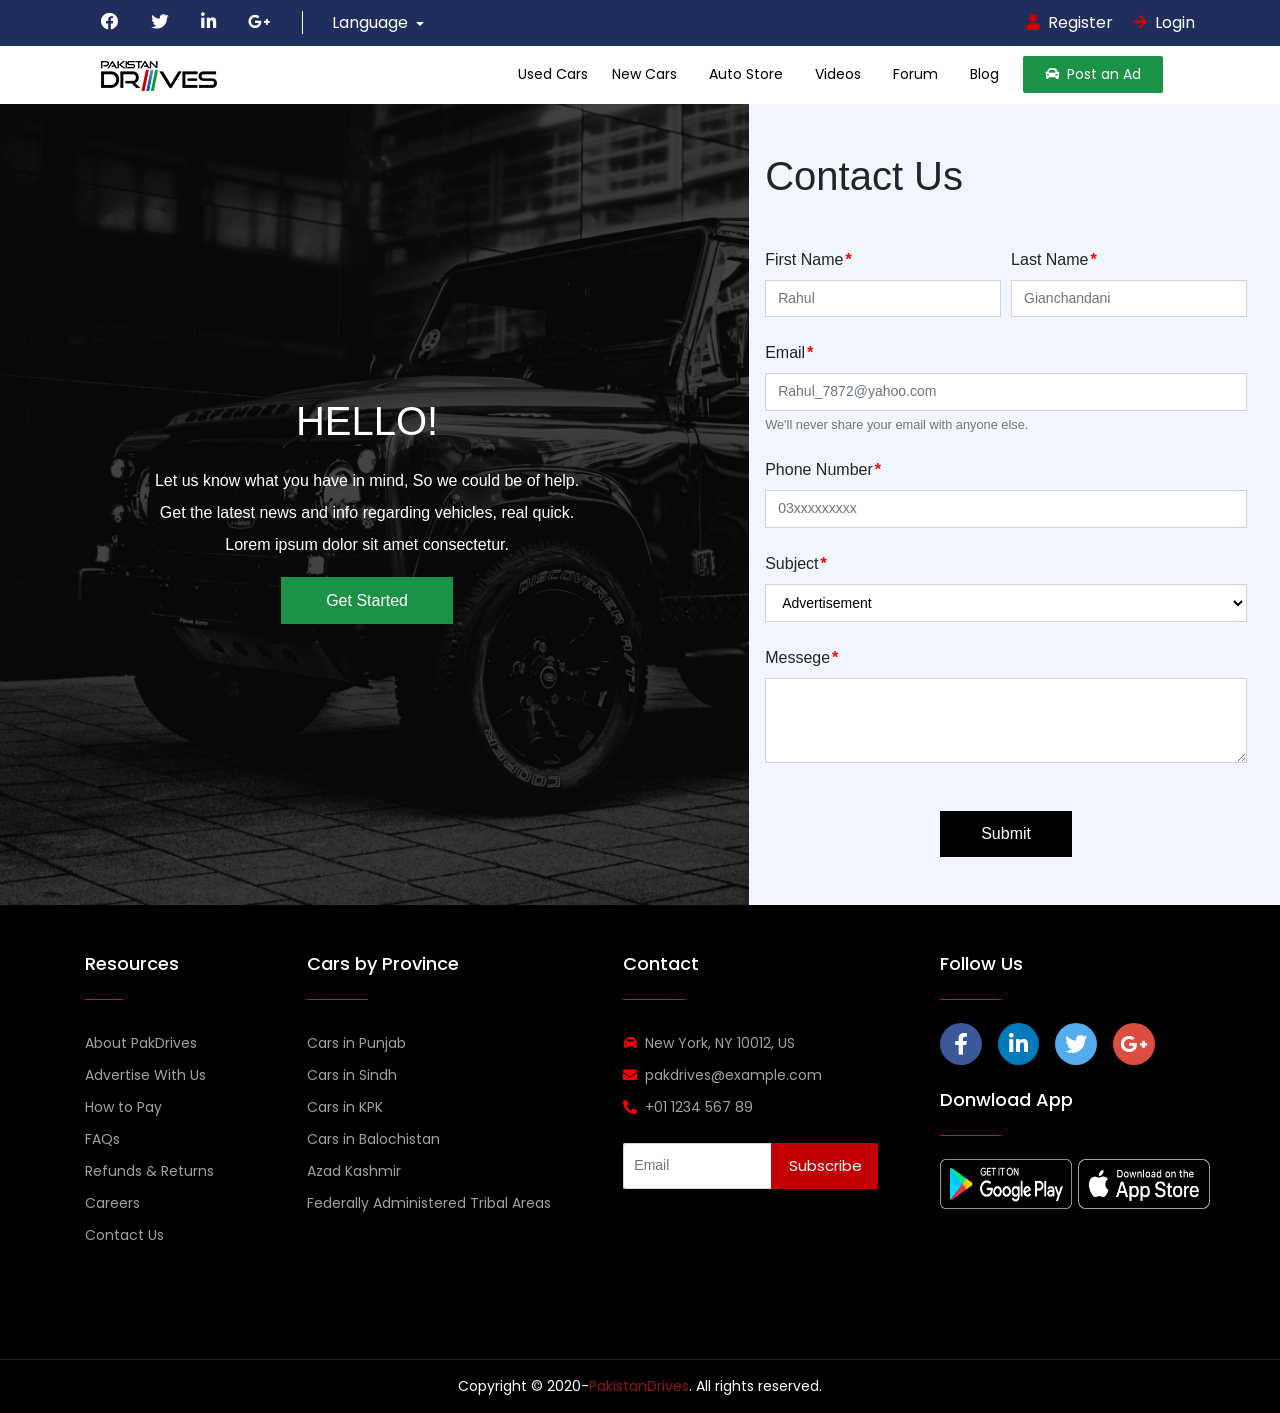
<file: contactus.html>
<!doctype html>
<html lang="en">

<head>
  <!-- Required meta tags -->
  <meta charset="utf-8">
  <meta name="viewport" content="width=device-width, initial-scale=1, shrink-to-fit=no">

  <link rel="stylesheet" href="https://pro.fontawesome.com/releases/v5.10.0/css/all.css"
    integrity="sha384-AYmEC3Yw5cVb3ZcuHtOA93w35dYTsvhLPVnYs9eStHfGJvOvKxVfELGroGkvsg+p" crossorigin="anonymous" />

  <link rel="icon" href="./images/favIcon.ico.png" sizes="16x16" type="image/png">

  <!-- Bootstrap CSS -->
  <link rel="stylesheet" href="https://maxcdn.bootstrapcdn.com/bootstrap/4.0.0/css/bootstrap.min.css"
    integrity="sha384-Gn5384xqQ1aoWXA+058RXPxPg6fy4IWvTNh0E263XmFcJlSAwiGgFAW/dAiS6JXm" crossorigin="anonymous">
  <!-- Js File -->
  <script src='./js/script.js'></script>

  <!-- Google Rcaptcha -->
  <script src="https://www.google.com/recaptcha/api.js" async defer></script>

  <!-- Normal Custom CSS -->
  <link rel='stylesheet' type='text/css' media='screen' href='./css/style.css'>
  <title>Contact | PAK DRIVE</title>
  <!-- OWL CAROUSEL LINK -->
  <link rel="stylesheet" href="https://cdnjs.cloudflare.com/ajax/libs/OwlCarousel2/2.3.4/assets/owl.carousel.min.css"
    integrity="sha512-tS3S5qG0BlhnQROyJXvNjeEM4UpMXHrQfTGmbQ1gKmelCxlSEBUaxhRBj/EFTzpbP4RVSrpEikbmdJobCvhE3g=="
    crossorigin="anonymous" referrerpolicy="no-referrer" />
  <link rel="stylesheet"
    href="https://cdnjs.cloudflare.com/ajax/libs/OwlCarousel2/2.3.4/assets/owl.theme.default.min.css"
    integrity="sha512-sMXtMNL1zRzolHYKEujM2AqCLUR9F2C4/05cdbxjjLSRvMQIciEPCQZo++nk7go3BtSuK9kfa/s+a4f4i5pLkw=="
    crossorigin="anonymous" referrerpolicy="no-referrer" />
</head>

<body id="contactUs">
  <!-- FIRST MINI NAV -->
  <div id="firstnav">
    <div class="container">
      <div class="row align-items-center justify-content-center py-1">
        <div class="col-12 col-sm-6 text-left">
          <ul class="d-flex align-items-center justify-content-sm-start justify-content-center my-0 px-0">
            <li class="px-2 px-lg-3 px-xl-3 "><a href="#"><span class="firstNavIcons"><i
                    class="fab fa-facebook"></i></span></a></li>
            <li class="px-2 px-lg-3 px-xl-3 "><a href="#"><span class="firstNavIcons"><i
                    class="fab fa-twitter"></i></span></a></li>
            <li class="px-2 px-lg-3 px-xl-3 "><a href="#"><span class="firstNavIcons"><i
                    class="fab fa-linkedin-in"></i></span></a></li>
            <li class="px-2 px-lg-3 px-xl-3 "><a href="#"><span class="firstNavIcons"><i
                    class="fab fa-google-plus-g"></i></span></a></li>
            <li class="px-2 px-lg-3 px-xl-3 "><a id="midline"></a></li>
            <li>
              <div class="dropdown">
                <button class="btn dropdown-toggle " type="button" id="dropdownMenuButton" data-toggle="dropdown"
                  aria-haspopup="true" aria-expanded="false">
                  Language
                </button>
                <div class="dropdown-menu" aria-labelledby="dropdownMenuButton">
                  <a class="dropdown-item" href="#">English (UK)</a>
                  <a class="dropdown-item" href="#">English (US)</a>
                  <a class="dropdown-item" href="#">Urdu</a>
                  <a class="dropdown-item" href="#">Sindhi</a>
                  <a class="dropdown-item" href="#">Bengali</a>
                  <a class="dropdown-item" href="#">Español</a>
                  <a class="dropdown-item" href="#">Spanish</a>
                  <a class="dropdown-item" href="#">Arabic</a>
                  <a class="dropdown-item" href="#">Chinese</a>
                  <a class="dropdown-item" href="#">Hindi</a>
                  <a class="dropdown-item" href="#">Russian</a>
                  <a class="dropdown-item" href="#">French</a>
                  <a class="dropdown-item" href="#">Portguese</a>
                  <a class="dropdown-item" href="#">Dutch</a>
                  <div class="dropdown-divider"></div>
                  <a class="dropdown-item" href="#">Another Language?</a>
                </div>
              </div>
            </li>
          </ul>
        </div>
        <div class="col-12 col-sm-6 text-sm-right text-center my-1">
          <a href="./register.html" class="mr-3"><span class="loginIcons mr-2"><i class="fas fa-user"></i></span>Register</a>
          <a href="./login.html" class=""><span class="loginIcons mr-2"><i class="fas fa-arrow-right"></i></span>Login</a>
        </div>
      </div>
    </div>
  </div>
  </div>
  <!-- FIRST MINI NAV -->


  <!-- MAIN NAVBAR -->
  <header>
    <div class="container">
      <nav class="navbar navbar-expand-lg navbar-light">

        <a id="logoIcon" class="navbar-brand" href="./index.html"><img src="./images/Nav-logo.png"></a>
        <button class="navbar-toggler" type="button" data-toggle="collapse" data-target="#navbarSupportedContent"
          aria-controls="navbarSupportedContent" aria-expanded="false" aria-label="Toggle navigation">
          <span class="navbar-toggler-icon"></span>
        </button>

        <div class="collapse navbar-collapse justify-content-end" id="navbarSupportedContent">

          <ul id="Items" class="navbar-nav justify-content-between align-items-lg-center">
            <li class="nav-item  mr-2">
              <a class="nav-link" href="./usedcars.html">Used Cars<span class="sr-only">(current)</span></a>
            </li>
            <li class="nav-item mr-3">
              <a class="nav-link" href="./newcars.html">New Cars</a>
            </li>
            <li class="nav-item mr-3">
              <a class="nav-link" href="./autostore.html">Auto Store</a>
            </li>
            <li class="nav-item mr-3">
              <a class="nav-link" href="./videos.html">Videos</a>
            </li>
            <li class="nav-item mr-3">
              <a class="nav-link" href="./forum.html">Forum</a>
            </li>
            <li class="nav-item mr-3">
              <a class="nav-link" href="./blog.html">Blog</a>
            </li>
            <li class="nav-item mr-3">
              <a class="nav-link" href="./advertise.html"><i class="fas fa-car mr-2"></i>Post an Ad</a>
            </li>
          </ul>
        </div>
      </nav>
    </div>
  </header>
  <!-- MAIN NAVBAR ENDS -->
 
  <div class="row contactform">
       <div class="col-12 col-md-7 bg-contact position-relative d-flex flex-column  justify-content-center align-items-center align-content-center">
        <h1 class="text-white text-center mb-4">HELLO!</h1>
        <p class="text-white text-center mb-2">Let us know what you have in mind, So we could be of help. </p>
        <p class="text-white text-center mb-2"> Get the latest news and info regarding vehicles, real quick.</p>
        <p class="text-white text-center mb-2"> Lorem ipsum dolor sit amet consectetur.</p>
        <div id="get-startedbtn" class="text-center mt-4">
        <a href="#" class="text-white">Get Started</a>
      </div>
    </div>

    <div id="formSection" class="col-12 col-md-5 py-5 px-5 px-md-3 pr-md-5">
      <h1 class="mb-5">Contact Us</h1>
      <form action="?" method="POST">
        <div class="form-row form-group mb-4">
          <div class="col">
            <label for="Fname">First Name</label>
            <input type="text" id="Fname" name="firstname" class="form-control" placeholder="Rahul" required>
          </div>
          <div class="col">
            <label for="Lname">Last Name</label>
            <input type="text" id="Lname" name="lastname" class="form-control" placeholder="Gianchandani" required>
          </div>
        </div>
        <div class="form-group mb-4">
          <label for="exampleInputEmail1">Email</label>
          <input type="email" class="form-control" name="email" id="exampleInputEmail1" aria-describedby="emailHelp"
            placeholder="Rahul_7872@yahoo.com" required>
          <small id="emailHelp" class="form-text text-muted">We'll never share your email with anyone else.</small>
        </div>
        
        <div class="form-group mb-4">
          <label for="phone">Phone Number</label>
          <input type="tel" class="form-control" id="phone" name="phonenumber" placeholder="03xxxxxxxxx" required>
        </div>
          <div class="form-group mb-4">
            <label for="exampleFormControlSelect1">Subject</label>
            <select class="form-control" id="exampleFormControlSelect1" required>
              <option>Advertisement</option>
              <option>Fraud</option>
              <option>Blog</option>
              <option>Contacting</option>
              <option>Forums</option>
              <option>Suggestion / Feedback</option>
              <option>Partnership</option>
              <option>Registration</option>
            </select>
          </div>
        
        <div class="form-group mb-4">
          <label for="exampleFormControlTextarea1">Messege</label>
          <textarea class="form-control" id="exampleFormControlTextarea1" rows="3" required></textarea>
        </div>
        <!-- <div class="g-recaptcha" data-sitekey="your_site_key"></div>
      <input type="submit" value="Submit"> -->
      <div class="submitBtn text-center mt-5">
        <button type="submit" class="btn">Submit</button>
      </div>
      </form>
    </div>
  </div>




  <!-- FOOTER -->
  <Footer id="footer">
    <div class="footer-top text-white py-5">
      <div class=" container">
        <div class="row justify-content-between text-center text-md-left  ">
          <!-- FOOTER TOP -->

          <section id="Resources" class="pb-5 pb-md-0col-xl-2 col-lg-2 col-md-2 ">
            <h5 class="text-white pb-5">Resources</h5>
            <ul class="px-0 text-secondary">
              <li class="list-unstyled text-decoration-none mb-2"><a href="#">About PakDrives</a></li>
              <li class="list-unstyled text-decoration-none mb-2"><a href="./advertise.html">Advertise With Us</a></li>
              <li class="list-unstyled text-decoration-none mb-2"><a href="#">How to Pay</a></li>
              <li class="list-unstyled text-decoration-none mb-2"><a href="./FAQ.html">FAQs</a></li>
              <li class="list-unstyled text-decoration-none mb-2"><a href="#">Refunds & Returns</a></li>
              <li class="list-unstyled text-decoration-none mb-2"><a href="#">Careers</a></li>
              <li class="list-unstyled text-decoration-none mb-2"><a href="./contactus.html">Contact Us</a></li>
            </ul>

          </section>

          <section id="ProvinceCars" class="pb-5 pb-md-0col-xl-3 col-lg-3 col-md-3 ">
            <h5 class="text-white pb-5">Cars by Province</h5>
            <ul class="px-0 text-secondary">
              <li class="list-unstyled text-decoration-none mb-2"><a href="#">Cars in Punjab</a></li>
              <li class="list-unstyled text-decoration-none mb-2"><a href="#">Cars in Sindh</a></li>
              <li class="list-unstyled text-decoration-none mb-2"><a href="#">Cars in KPK</a></li>
              <li class="list-unstyled text-decoration-none mb-2"><a href="#">Cars in Balochistan</a></li>
              <li class="list-unstyled text-decoration-none mb-2"><a href="#">Azad Kashmir</a></li>
              <li class="list-unstyled text-decoration-none mb-2"><a href="#">Federally Administered
                  Tribal Areas</a></li>
            </ul>

          </section>
          <section id="Contact" class="pb-5 pb-md-0col-xl-3 col-lg-3 col-md-4 ">
            <h5 class="text-white pb-5">Contact</h5>
            <ul class="px-0 text-secondary">
              <li class="list-unstyled text-decoration-none mb-2 mb-md-3 mb-lg-2"><a href="#"><span
                    class="ContactIcons mr-2"><i class="fas fa-car footerIcon "></i></span>New York,
                  NY 10012, US</a></li>
              <li class="list-unstyled text-decoration-none mb-2 mb-md-3 mb-lg-2"><a
                  href="mailto:pakdrives@example.com"><span class="ContactIcons mr-2"><i
                      class="fas fa-envelope footerIcon"></i></span>pakdrives@example.com</a></li>
              <li class="list-unstyled text-decoration-none mb-2 mb-md-3 mb-lg-2"><a href="tel:+01123456789"><span
                    class="ContactIcons mr-2"><i class=" fas fa-phone-alt footerIcon"></i></span>+01 1234 567 89</a>
              </li>
            </ul>
            <form action="somefile.php" method="post" name="myForm" class="row ml-0 mt-md-4 mt-4 no-gutters">
              <div class="col-8 col-md-7">
                <input type="email" class="form-control" id="exampleInputEmail1" aria-describedby="emailHelp"
                  placeholder="Email" required>
              </div>
              <button type="submit" class="btn btn-primary col-4 col-md-5">Subscribe</button>
            </form>
          </section>

          <section id="Follow" class="pb-5 pb-md-0 col-xl-3 col-lg-3 col-md-3 ">
            <h5 class="text-white pb-5 mb-0">Follow Us</h5>
            <ul class="ml-0 px-0 row justify-content-center justify-content-md-start">
              <li class="mr-3 mr-md-2 mr-lg-3   list-unstyled text-decoration-none"><a href="#"><span
                    class="footerSocialIcons"><i class="fab fa-facebook-f"></i></span></a></li>
              <li class="mr-3 mr-md-2 mr-lg-3  list-unstyled text-decoration-none "><a href="#"><span
                    class="footerSocialIcons"><i class="fab fa-linkedin-in"></i></span></a></li>
              <li class="mr-3 mr-md-2 mr-lg-3  list-unstyled text-decoration-none"><a href="#"><span
                    class="footerSocialIcons"><i class="fab fa-twitter"></i></span></a></li>
              <li class="mr-3 mr-md-2 mr-lg-3  list-unstyled text-decoration-none"><a href="#"><span
                    class="footerSocialIcons"><i class="fab fa-google-plus-g"></i></span></a></li>
            </ul>
            <h5 class="position-relative mt-5 mt-md-4 pb-5 mb-0">Donwload App</h5>
            <div class="row badges justify-content-center justify-content-md-between ml-0">
              <a href="#" class="mb-md-3 mb-lg-0 mr-3 mr-md-0"><img src="./images/google-play-badge.png"
                  alt="google play store badge"></a>
              <a href="#"><img src="./images/app-store-Badge.png" alt="apple app store badge"></a>
            </div>
          </section>


          <!-- FOOTER  TOP ENDS -->

        </div>
      </div>
    </div>
    <!-- FOOTER - BOTTOM  -->

    <div id="bottom" class="footer-bottom py-3">
      <div class="container">
        <div class="row justify-content-center">

          <p class="my-0">Copyright &#169; 2020-<span>PakistanDrives</span>. All rights reserved. </p>

        </div>
      </div>
    </div>

    <div id="scrolltotop">
      <a href="#top"><i class="fa fa-arrow-circle-up"></i></a>
    </div>
  </Footer>
  <!-- FOOTER ENDS -->


  <!-- Optional JavaScript -->
  <!-- jQuery first, then Popper.js, then Bootstrap JS -->
  <script src="https://code.jquery.com/jquery-3.2.1.slim.min.js"
    integrity="sha384-KJ3o2DKtIkvYIK3UENzmM7KCkRr/rE9/Qpg6aAZGJwFDMVNA/GpGFF93hXpG5KkN"
    crossorigin="anonymous"></script>
  <script src="https://cdnjs.cloudflare.com/ajax/libs/popper.js/1.12.9/umd/popper.min.js"
    integrity="sha384-ApNbgh9B+Y1QKtv3Rn7W3mgPxhU9K/ScQsAP7hUibX39j7fakFPskvXusvfa0b4Q"
    crossorigin="anonymous"></script>
  <script src="https://maxcdn.bootstrapcdn.com/bootstrap/4.0.0/js/bootstrap.min.js"
    integrity="sha384-JZR6Spejh4U02d8jOt6vLEHfe/JQGiRRSQQxSfFWpi1MquVdAyjUar5+76PVCmYl"
    crossorigin="anonymous"></script>

  <!-- OWL CAROUSEL CDN SCRIPT LINK -->
  <script src="https://cdnjs.cloudflare.com/ajax/libs/jquery/3.6.0/jquery.min.js"
    integrity="sha512-894YE6QWD5I59HgZOGReFYm4dnWc1Qt5NtvYSaNcOP+u1T9qYdvdihz0PPSiiqn/+/3e7Jo4EaG7TubfWGUrMQ=="
    crossorigin="anonymous" referrerpolicy="no-referrer"></script>
  <script src="https://cdnjs.cloudflare.com/ajax/libs/OwlCarousel2/2.3.4/owl.carousel.min.js"
    integrity="sha512-bPs7Ae6pVvhOSiIcyUClR7/q2OAsRiovw4vAkX+zJbw3ShAeeqezq50RIIcIURq7Oa20rW2n2q+fyXBNcU9lrw=="
    crossorigin="anonymous" referrerpolicy="no-referrer"></script>




</body>

</html>
</file>
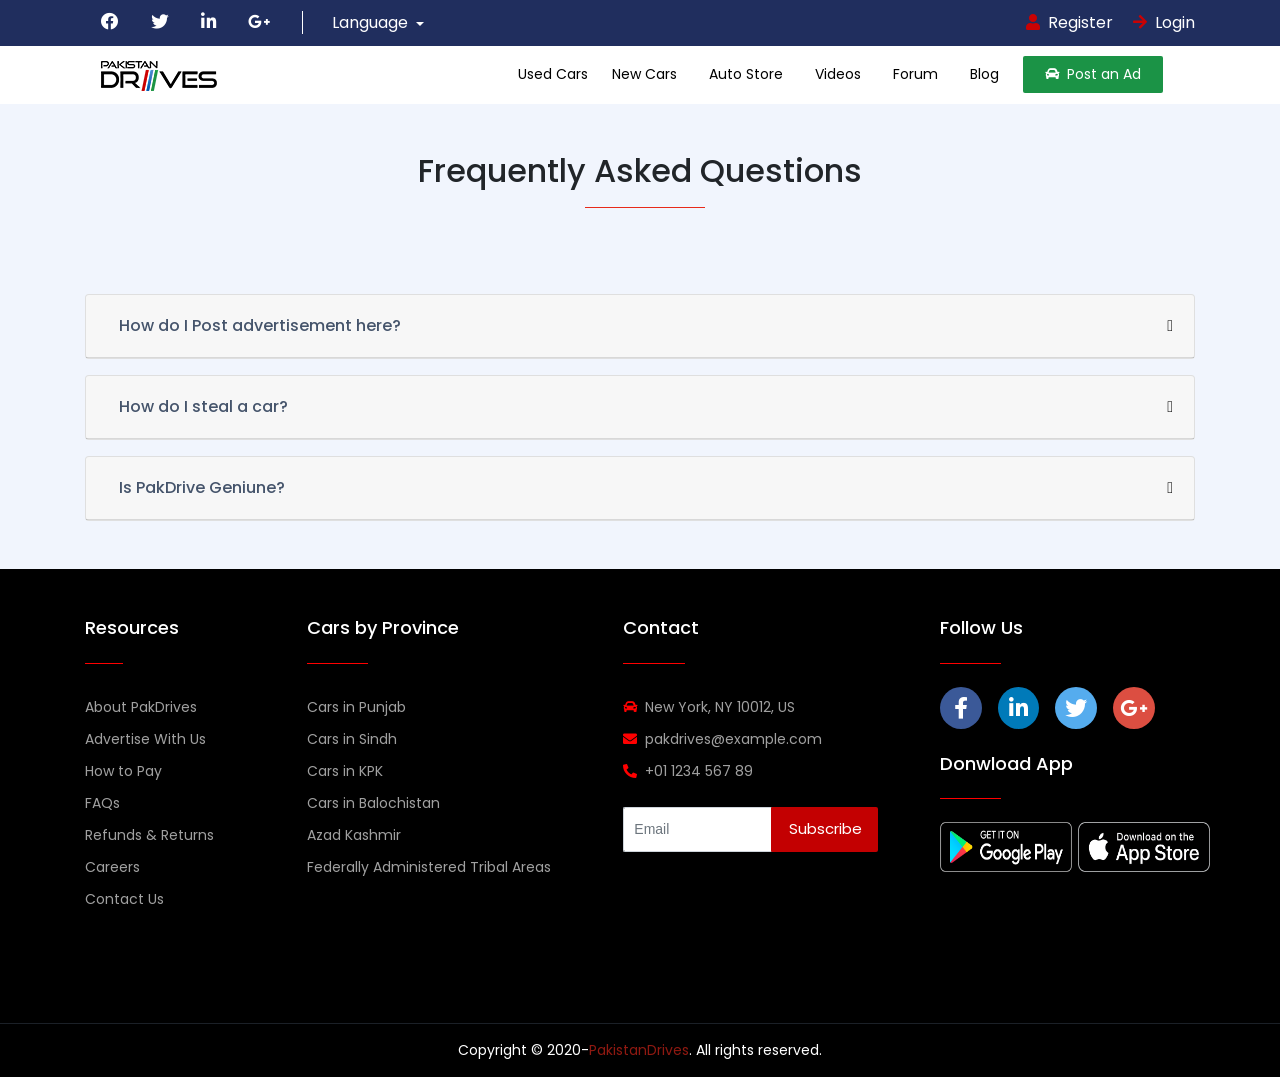
<file: FAQ.html>
<!doctype html>
<html lang="en">

<head>
  <!-- Required meta tags -->
  <meta charset="utf-8">
  <meta name="viewport" content="width=device-width, initial-scale=1, shrink-to-fit=no">

  <link rel="stylesheet" href="https://pro.fontawesome.com/releases/v5.10.0/css/all.css"
    integrity="sha384-AYmEC3Yw5cVb3ZcuHtOA93w35dYTsvhLPVnYs9eStHfGJvOvKxVfELGroGkvsg+p" crossorigin="anonymous" />

  <link rel="icon" href="./images/favIcon.ico.png" sizes="16x16" type="image/png">

  <!-- Bootstrap CSS -->
  <link rel="stylesheet" href="https://maxcdn.bootstrapcdn.com/bootstrap/4.0.0/css/bootstrap.min.css"
    integrity="sha384-Gn5384xqQ1aoWXA+058RXPxPg6fy4IWvTNh0E263XmFcJlSAwiGgFAW/dAiS6JXm" crossorigin="anonymous">
  <!-- Js File -->
  <script src='./js/script.js'></script>

  <!-- Google Rcaptcha -->
  <script src="https://www.google.com/recaptcha/api.js" async defer></script>

  <!-- Normal Custom CSS -->
  <link rel='stylesheet' type='text/css' media='screen' href='./css/style.css'>
  <title>Contact | PAK DRIVE</title>
  <!-- OWL CAROUSEL LINK -->
  <link rel="stylesheet" href="https://cdnjs.cloudflare.com/ajax/libs/OwlCarousel2/2.3.4/assets/owl.carousel.min.css"
    integrity="sha512-tS3S5qG0BlhnQROyJXvNjeEM4UpMXHrQfTGmbQ1gKmelCxlSEBUaxhRBj/EFTzpbP4RVSrpEikbmdJobCvhE3g=="
    crossorigin="anonymous" referrerpolicy="no-referrer" />
  <link rel="stylesheet"
    href="https://cdnjs.cloudflare.com/ajax/libs/OwlCarousel2/2.3.4/assets/owl.theme.default.min.css"
    integrity="sha512-sMXtMNL1zRzolHYKEujM2AqCLUR9F2C4/05cdbxjjLSRvMQIciEPCQZo++nk7go3BtSuK9kfa/s+a4f4i5pLkw=="
    crossorigin="anonymous" referrerpolicy="no-referrer" />
</head>

<body id="faq">
  <!-- FIRST MINI NAV -->
  <div id="firstnav">
    <div class="container">
      <div class="row align-items-center justify-content-center py-1">
        <div class="col-12 col-sm-6 text-left">
          <ul class="d-flex align-items-center justify-content-sm-start justify-content-center my-0 px-0">
            <li class="px-2 px-lg-3 px-xl-3 "><a href="#"><span class="firstNavIcons"><i
                    class="fab fa-facebook"></i></span></a></li>
            <li class="px-2 px-lg-3 px-xl-3 "><a href="#"><span class="firstNavIcons"><i
                    class="fab fa-twitter"></i></span></a></li>
            <li class="px-2 px-lg-3 px-xl-3 "><a href="#"><span class="firstNavIcons"><i
                    class="fab fa-linkedin-in"></i></span></a></li>
            <li class="px-2 px-lg-3 px-xl-3 "><a href="#"><span class="firstNavIcons"><i
                    class="fab fa-google-plus-g"></i></span></a></li>
            <li class="px-2 px-lg-3 px-xl-3 "><a id="midline"></a></li>
            <li>
              <div class="dropdown">
                <button class="btn dropdown-toggle " type="button" id="dropdownMenuButton" data-toggle="dropdown"
                  aria-haspopup="true" aria-expanded="false">
                  Language
                </button>
                <div class="dropdown-menu" aria-labelledby="dropdownMenuButton">
                  <a class="dropdown-item" href="#">English (UK)</a>
                  <a class="dropdown-item" href="#">English (US)</a>
                  <a class="dropdown-item" href="#">Urdu</a>
                  <a class="dropdown-item" href="#">Sindhi</a>
                  <a class="dropdown-item" href="#">Bengali</a>
                  <a class="dropdown-item" href="#">Español</a>
                  <a class="dropdown-item" href="#">Spanish</a>
                  <a class="dropdown-item" href="#">Arabic</a>
                  <a class="dropdown-item" href="#">Chinese</a>
                  <a class="dropdown-item" href="#">Hindi</a>
                  <a class="dropdown-item" href="#">Russian</a>
                  <a class="dropdown-item" href="#">French</a>
                  <a class="dropdown-item" href="#">Portguese</a>
                  <a class="dropdown-item" href="#">Dutch</a>
                  <div class="dropdown-divider"></div>
                  <a class="dropdown-item" href="#">Another Language?</a>
                </div>
              </div>
            </li>
          </ul>
        </div>
        <div class="col-12 col-sm-6 text-sm-right text-center my-1">
          <a href="./register.html" class="mr-3"><span class="loginIcons mr-2"><i class="fas fa-user"></i></span>Register</a>
          <a href="./login.html" class=""><span class="loginIcons mr-2"><i class="fas fa-arrow-right"></i></span>Login</a>
        </div>
      </div>
    </div>
  </div>
  </div>
  <!-- FIRST MINI NAV -->


  <!-- MAIN NAVBAR -->
  <header>
    <div class="container">
      <nav class="navbar navbar-expand-lg navbar-light">

        <a id="logoIcon" class="navbar-brand" href="./index.html"><img src="./images/Nav-logo.png"></a>
        <button class="navbar-toggler" type="button" data-toggle="collapse" data-target="#navbarSupportedContent"
          aria-controls="navbarSupportedContent" aria-expanded="false" aria-label="Toggle navigation">
          <span class="navbar-toggler-icon"></span>
        </button>

        <div class="collapse navbar-collapse justify-content-end" id="navbarSupportedContent">

          <ul id="Items" class="navbar-nav justify-content-between align-items-lg-center">
            <li class="nav-item  mr-2">
              <a class="nav-link" href="./usedcars.html">Used Cars<span class="sr-only">(current)</span></a>
            </li>
            <li class="nav-item mr-3">
              <a class="nav-link" href="./newcars.html">New Cars</a>
            </li>
            <li class="nav-item mr-3">
              <a class="nav-link" href="./autostore.html">Auto Store</a>
            </li>
            <li class="nav-item mr-3">
              <a class="nav-link" href="./videos.html">Videos</a>
            </li>
            <li class="nav-item mr-3">
              <a class="nav-link" href="./forum.html">Forum</a>
            </li>
            <li class="nav-item mr-3">
              <a class="nav-link" href="./blog.html">Blog</a>
            </li>
            <li class="nav-item mr-3">
              <a class="nav-link" href="./advertise.html"><i class="fas fa-car mr-2"></i>Post an Ad</a>
            </li>
          </ul>
        </div>
      </nav>
    </div>
  </header>
  <!-- MAIN NAVBAR ENDS -->

  
  <div id="FAQSection" class="">
    <div class="container">
    <h2 class="text-center position-relative py-5 ">Frequently Asked Questions</h2>
    <div id="Faqs"> 
      <div id="accordion" class="py-5">
        <div class="card">
          <div class="card-header" id="headingOne">
            <h5 class="mb-0 ">
              <button class="position-relative btn btn-link c w-100 mx-0 d-flex row align-items-center justify-content-between collapsed" data-toggle="collapse" data-target="#collapseOne" aria-expanded="true" aria-controls="collapseOne">
               <span> How do I Post advertisement here? </span>
                <!-- <i class="fas fa-plus "></i> -->
              </button>
            </h5>
          </div>
          <div id="collapseOne" class="collapse" aria-labelledby="headingOne" data-parent="#accordion">
            <div class="card-body">
             We don't do that here.
            </div>
          </div>
        </div>
       
        <div class="card my-3">
          <div class="card-header" id="headingTwo">
            <h5 class="mb-0 ">
              <button class="position-relative btn btn-link c w-100 mx-0 d-flex row align-items-center justify-content-between collapsed" data-toggle="collapse" data-target="#collapseTwo" aria-expanded="true" aria-controls="collapseTwo">
               <span> How do I steal a car? </span>
                <!-- <i class="fas fa-plus "></i> -->
              </button>
            </h5>
          </div>
          <div id="collapseTwo" class="collapse" aria-labelledby="headingTwo" data-parent="#accordion">
            <div class="card-body">
              Fuck you bot 
            </div>
          </div>
        </div>
       
        <div class="card">
          <div class="card-header" id="headingThree">
            <h5 class="mb-0 ">
              <button class="position-relative btn btn-link c w-100 mx-0 d-flex row align-items-center justify-content-between collapsed" data-toggle="collapse" data-target="#collapseThree" aria-expanded="true" aria-controls="collapseThree">
               <span> Is PakDrive Geniune? </span>
                <!-- <i class="fas fa-plus "></i> -->
              </button>
            </h5>
          </div>
          <div id="collapseThree" class="collapse" aria-labelledby="headingThree" data-parent="#accordion">
            <div class="card-body">
              Scam. ez.
            </div>
          </div>
        </div>
       
      </div>

    </div>
    </div>
 </div>
  
  <!-- FOOTER -->
  <Footer id="footer">
    <div class="footer-top text-white py-5">
      <div class=" container">
        <div class="row justify-content-between text-center text-md-left  ">
          <!-- FOOTER TOP -->

          <section id="Resources" class="pb-5 pb-md-0col-xl-2 col-lg-2 col-md-2 ">
            <h5 class="text-white pb-5">Resources</h5>
            <ul class="px-0 text-secondary">
              <li class="list-unstyled text-decoration-none mb-2"><a href="#">About PakDrives</a></li>
              <li class="list-unstyled text-decoration-none mb-2"><a href="./advertise.html">Advertise With Us</a></li>
              <li class="list-unstyled text-decoration-none mb-2"><a href="#">How to Pay</a></li>
              <li class="list-unstyled text-decoration-none mb-2"><a href="./FAQ.html">FAQs</a></li>
              <li class="list-unstyled text-decoration-none mb-2"><a href="#">Refunds & Returns</a></li>
              <li class="list-unstyled text-decoration-none mb-2"><a href="#">Careers</a></li>
              <li class="list-unstyled text-decoration-none mb-2"><a href="./contactus.html">Contact Us</a></li>
            </ul>

          </section>

          <section id="ProvinceCars" class="pb-5 pb-md-0col-xl-3 col-lg-3 col-md-3 ">
            <h5 class="text-white pb-5">Cars by Province</h5>
            <ul class="px-0 text-secondary">
              <li class="list-unstyled text-decoration-none mb-2"><a href="#">Cars in Punjab</a></li>
              <li class="list-unstyled text-decoration-none mb-2"><a href="#">Cars in Sindh</a></li>
              <li class="list-unstyled text-decoration-none mb-2"><a href="#">Cars in KPK</a></li>
              <li class="list-unstyled text-decoration-none mb-2"><a href="#">Cars in Balochistan</a></li>
              <li class="list-unstyled text-decoration-none mb-2"><a href="#">Azad Kashmir</a></li>
              <li class="list-unstyled text-decoration-none mb-2"><a href="#">Federally Administered
                  Tribal Areas</a></li>
            </ul>

          </section>
          <section id="Contact" class="pb-5 pb-md-0col-xl-3 col-lg-3 col-md-4 ">
            <h5 class="text-white pb-5">Contact</h5>
            <ul class="px-0 text-secondary">
              <li class="list-unstyled text-decoration-none mb-2 mb-md-3 mb-lg-2"><a href="#"><span
                    class="ContactIcons mr-2"><i class="fas fa-car footerIcon "></i></span>New York,
                  NY 10012, US</a></li>
              <li class="list-unstyled text-decoration-none mb-2 mb-md-3 mb-lg-2"><a
                  href="mailto:pakdrives@example.com"><span class="ContactIcons mr-2"><i
                      class="fas fa-envelope footerIcon"></i></span>pakdrives@example.com</a></li>
              <li class="list-unstyled text-decoration-none mb-2 mb-md-3 mb-lg-2"><a href="tel:+01123456789"><span
                    class="ContactIcons mr-2"><i class=" fas fa-phone-alt footerIcon"></i></span>+01 1234 567 89</a>
              </li>
            </ul>
            <form action="somefile.php" method="post" name="myForm" class="row ml-0 mt-md-4 mt-4 no-gutters">
              <div class="col-8 col-md-7">
                <input type="email" class="form-control" id="exampleInputEmail1" aria-describedby="emailHelp"
                  placeholder="Email" required>
              </div>
              <button type="submit" class="btn btn-primary col-4 col-md-5">Subscribe</button>
            </form>
          </section>

          <section id="Follow" class="pb-5 pb-md-0 col-xl-3 col-lg-3 col-md-3 ">
            <h5 class="text-white pb-5 mb-0">Follow Us</h5>
            <ul class="ml-0 px-0 row justify-content-center justify-content-md-start">
              <li class="mr-3 mr-md-2 mr-lg-3   list-unstyled text-decoration-none"><a href="#"><span
                    class="footerSocialIcons"><i class="fab fa-facebook-f"></i></span></a></li>
              <li class="mr-3 mr-md-2 mr-lg-3  list-unstyled text-decoration-none "><a href="#"><span
                    class="footerSocialIcons"><i class="fab fa-linkedin-in"></i></span></a></li>
              <li class="mr-3 mr-md-2 mr-lg-3  list-unstyled text-decoration-none"><a href="#"><span
                    class="footerSocialIcons"><i class="fab fa-twitter"></i></span></a></li>
              <li class="mr-3 mr-md-2 mr-lg-3  list-unstyled text-decoration-none"><a href="#"><span
                    class="footerSocialIcons"><i class="fab fa-google-plus-g"></i></span></a></li>
            </ul>
            <h5 class="position-relative mt-5 mt-md-4 pb-5 mb-0">Donwload App</h5>
            <div class="row badges justify-content-center justify-content-md-between ml-0">
              <a href="#" class="mb-md-3 mb-lg-0 mr-3 mr-md-0"><img src="./images/google-play-badge.png"
                  alt="google play store badge"></a>
              <a href="#"><img src="./images/app-store-Badge.png" alt="apple app store badge"></a>
            </div>
          </section>


          <!-- FOOTER  TOP ENDS -->

        </div>
      </div>
    </div>
    <!-- FOOTER - BOTTOM  -->

    <div id="bottom" class="footer-bottom py-3">
      <div class="container">
        <div class="row justify-content-center">

          <p class="my-0">Copyright &#169; 2020-<span>PakistanDrives</span>. All rights reserved. </p>

        </div>
      </div>
    </div>

    <div id="scrolltotop">
      <a href="#top"><i class="fa fa-arrow-circle-up"></i></a>
    </div>
  </Footer>
  <!-- FOOTER ENDS -->


  <!-- Optional JavaScript -->
  <!-- jQuery first, then Popper.js, then Bootstrap JS -->
  <script src="https://code.jquery.com/jquery-3.2.1.slim.min.js"
    integrity="sha384-KJ3o2DKtIkvYIK3UENzmM7KCkRr/rE9/Qpg6aAZGJwFDMVNA/GpGFF93hXpG5KkN"
    crossorigin="anonymous"></script>
  <script src="https://cdnjs.cloudflare.com/ajax/libs/popper.js/1.12.9/umd/popper.min.js"
    integrity="sha384-ApNbgh9B+Y1QKtv3Rn7W3mgPxhU9K/ScQsAP7hUibX39j7fakFPskvXusvfa0b4Q"
    crossorigin="anonymous"></script>
  <script src="https://maxcdn.bootstrapcdn.com/bootstrap/4.0.0/js/bootstrap.min.js"
    integrity="sha384-JZR6Spejh4U02d8jOt6vLEHfe/JQGiRRSQQxSfFWpi1MquVdAyjUar5+76PVCmYl"
    crossorigin="anonymous"></script>

  <!-- OWL CAROUSEL CDN SCRIPT LINK -->
  <script src="https://cdnjs.cloudflare.com/ajax/libs/jquery/3.6.0/jquery.min.js"
    integrity="sha512-894YE6QWD5I59HgZOGReFYm4dnWc1Qt5NtvYSaNcOP+u1T9qYdvdihz0PPSiiqn/+/3e7Jo4EaG7TubfWGUrMQ=="
    crossorigin="anonymous" referrerpolicy="no-referrer"></script>
  <script src="https://cdnjs.cloudflare.com/ajax/libs/OwlCarousel2/2.3.4/owl.carousel.min.js"
    integrity="sha512-bPs7Ae6pVvhOSiIcyUClR7/q2OAsRiovw4vAkX+zJbw3ShAeeqezq50RIIcIURq7Oa20rW2n2q+fyXBNcU9lrw=="
    crossorigin="anonymous" referrerpolicy="no-referrer"></script>




</body>

</html>
</file>
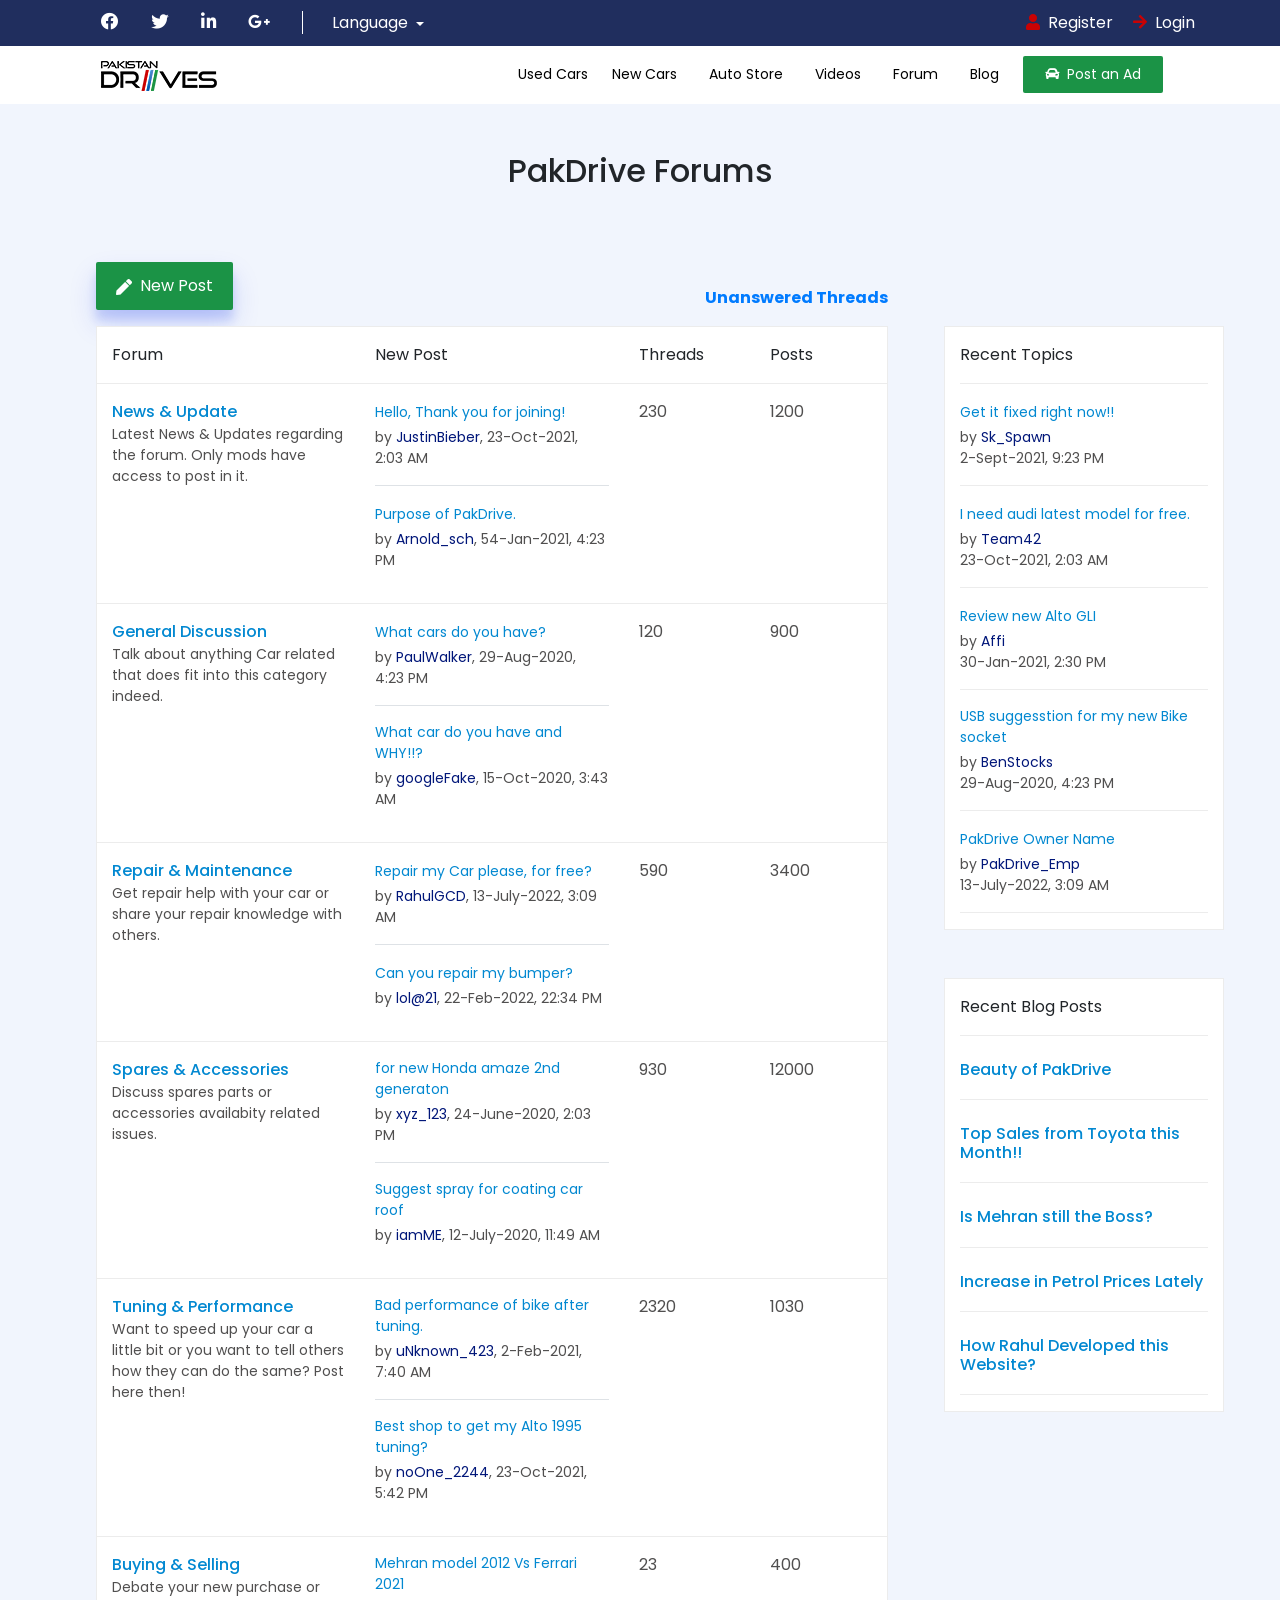
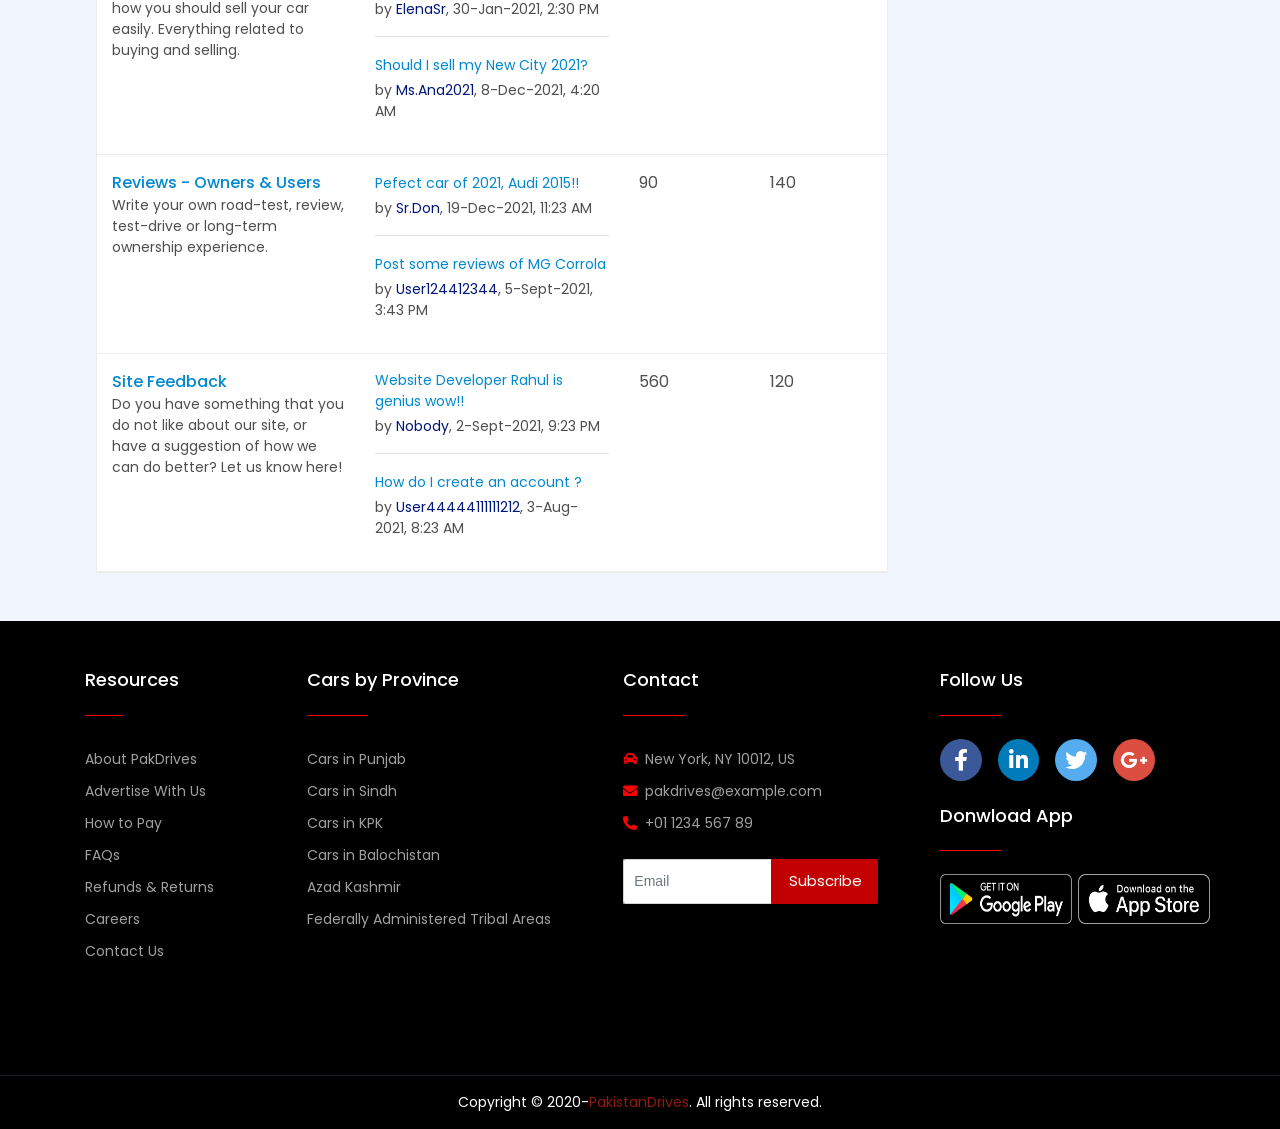
<file: forum.html>
<!doctype html>
<html lang="en">

<head>
  <!-- Required meta tags -->
  <meta charset="utf-8">
  <meta name="viewport" content="width=device-width, initial-scale=1, shrink-to-fit=no">

  <link rel="stylesheet" href="https://pro.fontawesome.com/releases/v5.10.0/css/all.css"
    integrity="sha384-AYmEC3Yw5cVb3ZcuHtOA93w35dYTsvhLPVnYs9eStHfGJvOvKxVfELGroGkvsg+p" crossorigin="anonymous" />

  <link rel="icon" href="./images/favIcon.ico.png" sizes="16x16" type="image/png">

  <!-- Bootstrap CSS -->
  <link rel="stylesheet" href="https://maxcdn.bootstrapcdn.com/bootstrap/4.0.0/css/bootstrap.min.css"
    integrity="sha384-Gn5384xqQ1aoWXA+058RXPxPg6fy4IWvTNh0E263XmFcJlSAwiGgFAW/dAiS6JXm" crossorigin="anonymous">
  <!-- Js File -->
  <script src='./js/script.js'></script>

  <!-- Google Rcaptcha -->
  <script src="https://www.google.com/recaptcha/api.js" async defer></script>

  <!-- Normal Custom CSS -->
  <link rel='stylesheet' type='text/css' media='screen' href='./css/style.css'>
  <title>Forums | PAK DRIVE</title>
  <!-- OWL CAROUSEL LINK -->
  <link rel="stylesheet" href="https://cdnjs.cloudflare.com/ajax/libs/OwlCarousel2/2.3.4/assets/owl.carousel.min.css"
    integrity="sha512-tS3S5qG0BlhnQROyJXvNjeEM4UpMXHrQfTGmbQ1gKmelCxlSEBUaxhRBj/EFTzpbP4RVSrpEikbmdJobCvhE3g=="
    crossorigin="anonymous" referrerpolicy="no-referrer" />
  <link rel="stylesheet"
    href="https://cdnjs.cloudflare.com/ajax/libs/OwlCarousel2/2.3.4/assets/owl.theme.default.min.css"
    integrity="sha512-sMXtMNL1zRzolHYKEujM2AqCLUR9F2C4/05cdbxjjLSRvMQIciEPCQZo++nk7go3BtSuK9kfa/s+a4f4i5pLkw=="
    crossorigin="anonymous" referrerpolicy="no-referrer" />
</head>

<body id="forum">
  <!-- FIRST MINI NAV -->
  <div id="firstnav">
    <div class="container">
      <div class="row align-items-center justify-content-center py-1">
        <div class="col-12 col-sm-6 text-left">
          <ul class="d-flex align-items-center justify-content-sm-start justify-content-center my-0 px-0">
            <li class="px-2 px-lg-3 px-xl-3 "><a href="#"><span class="firstNavIcons"><i
                    class="fab fa-facebook"></i></span></a></li>
            <li class="px-2 px-lg-3 px-xl-3 "><a href="#"><span class="firstNavIcons"><i
                    class="fab fa-twitter"></i></span></a></li>
            <li class="px-2 px-lg-3 px-xl-3 "><a href="#"><span class="firstNavIcons"><i
                    class="fab fa-linkedin-in"></i></span></a></li>
            <li class="px-2 px-lg-3 px-xl-3 "><a href="#"><span class="firstNavIcons"><i
                    class="fab fa-google-plus-g"></i></span></a></li>
            <li class="px-2 px-lg-3 px-xl-3 "><a id="midline"></a></li>
            <li>
              <div class="dropdown">
                <button class="btn dropdown-toggle " type="button" id="dropdownMenuButton" data-toggle="dropdown"
                  aria-haspopup="true" aria-expanded="false">
                  Language
                </button>
                <div class="dropdown-menu" aria-labelledby="dropdownMenuButton">
                  <a class="dropdown-item" href="#">English (UK)</a>
                  <a class="dropdown-item" href="#">English (US)</a>
                  <a class="dropdown-item" href="#">Urdu</a>
                  <a class="dropdown-item" href="#">Sindhi</a>
                  <a class="dropdown-item" href="#">Bengali</a>
                  <a class="dropdown-item" href="#">Español</a>
                  <a class="dropdown-item" href="#">Spanish</a>
                  <a class="dropdown-item" href="#">Arabic</a>
                  <a class="dropdown-item" href="#">Chinese</a>
                  <a class="dropdown-item" href="#">Hindi</a>
                  <a class="dropdown-item" href="#">Russian</a>
                  <a class="dropdown-item" href="#">French</a>
                  <a class="dropdown-item" href="#">Portguese</a>
                  <a class="dropdown-item" href="#">Dutch</a>
                  <div class="dropdown-divider"></div>
                  <a class="dropdown-item" href="#">Another Language?</a>
                </div>
              </div>
            </li>
          </ul>
        </div>
        <div class="col-12 col-sm-6 text-sm-right text-center my-1">
          <a href="./register.html" class="mr-3"><span class="loginIcons mr-2"><i
                class="fas fa-user"></i></span>Register</a>
          <a href="./login.html" class=""><span class="loginIcons mr-2"><i
                class="fas fa-arrow-right"></i></span>Login</a>
        </div>
      </div>
    </div>
  </div>
  </div>
  <!-- FIRST MINI NAV -->


  <!-- MAIN NAVBAR -->
  <header>
    <div class="container">
      <nav class="navbar navbar-expand-lg navbar-light">

        <a id="logoIcon" class="navbar-brand" href="./index.html"><img src="./images/Nav-logo.png"></a>
        <button class="navbar-toggler" type="button" data-toggle="collapse" data-target="#navbarSupportedContent"
          aria-controls="navbarSupportedContent" aria-expanded="false" aria-label="Toggle navigation">
          <span class="navbar-toggler-icon"></span>
        </button>

        <div class="collapse navbar-collapse justify-content-end" id="navbarSupportedContent">

          <ul id="Items" class="navbar-nav justify-content-between align-items-lg-center">
            <li class="nav-item  mr-2">
              <a class="nav-link" href="./usedcars.html">Used Cars<span class="sr-only">(current)</span></a>
            </li>
            <li class="nav-item mr-3">
              <a class="nav-link" href="./newcars.html">New Cars</a>
            </li>
            <li class="nav-item mr-3">
              <a class="nav-link" href="./autostore.html">Auto Store</a>
            </li>
            <li class="nav-item mr-3">
              <a class="nav-link" href="./videos.html">Videos</a>
            </li>
            <li class="nav-item mr-3">
              <a class="nav-link" href="./forum.html">Forum</a>
            </li>
            <li class="nav-item mr-3">
              <a class="nav-link" href="./blog.html">Blog</a>
            </li>
            <li class="nav-item mr-3">
              <a class="nav-link" href="./advertise.html"><i class="fas fa-car mr-2"></i>Post an Ad</a>
            </li>
          </ul>
        </div>
      </nav>
    </div>
  </header>
  <!-- MAIN NAVBAR ENDS -->


  <div id="forumSection" class="">
    <div class="mx-md-3 mx-lg-5 pb-5">
    <h2 class="text-center py-5 ">PakDrive Forums</h2>
    <div id="BothForums" class="row mx-0">
    <div id="mainForum" class=" col-12 col-md-9    px-sm-5">
    <div class="row  col-12 justify-content-between align-items-end  mx-0 px-0 py-3">
      <a href="#" id="newTopic"><i class="fas fa-pen mr-2 align-middle"></i>New Post</a>
      <a href="#" id="UnansThread" class="font-weight-bold">Unanswered Threads</a>
    </div>
    <div class="forumTable col-12 col-12 ">
      <ul class="row list-unstyled headings mb-0 py-3">
        <li class="col-4">Forum</li>
        <li class="col-4">New Post</li>
        <li class="col-2">Threads</li>
        <li class="col-2">Posts</li>
      </ul>
      <ul class="row list-unstyled mb-0 py-3">
        <li class="col-4"><a href="#"><h6 class="mb-0">News & Update</h6></a>
          <p>Latest News & Updates regarding the forum. Only mods have access to post in it.</p>
        </li>
        <li class="col-4"><a href="#" class="mb-1">Hello, Thank you for joining!</a><p class=" border-bottom pb-3"> <span>by</span> <a href="#" class="PosterName">JustinBieber</a>, <span>23-Oct-2021, 2:03 AM</span></p><a href="#" class="mb-1">Purpose of PakDrive.</a><p> <span>by</span> <a href="#" class="PosterName">Arnold_sch</a>, <span>54-Jan-2021, 4:23 PM</span></p></li>
        <li class="col-2">230</li>
        <li class="col-2">1200</li>
      </ul>
      <ul class="row list-unstyled mb-0 py-3">
        <li class="col-4"><a href="#"><h6 class="mb-0">General Discussion</h6></a>
          <p>Talk about anything Car related that does fit into this category indeed.</p>
        </li>
        <li class="col-4"><a href="#" class="mb-1">What cars do you have?</a><p class=" border-bottom pb-3"> <span>by</span> <a href="#" class="PosterName">PaulWalker</a>, <span>29-Aug-2020, 4:23 PM</span></p><a href="#" class="mb-1">What car do you have and WHY!!?</a><p> <span>by</span> <a href="#" class="PosterName">googleFake</a>, <span>15-Oct-2020, 3:43 AM</span></p></li>
        <li class="col-2">120</li>
        <li class="col-2">900</li>
      </ul>
      <ul class="row list-unstyled mb-0 py-3">
        <li class="col-4"><a href="#"><h6 class="mb-0">Repair & Maintenance</h6></a>
          <p>Get repair help with your car or share your repair knowledge with others.</p>
        </li>
        <li class="col-4"><a href="#" class="mb-1">Repair my Car please, for free?</a><p class=" border-bottom pb-3"> <span>by</span> <a href="#" class="PosterName">RahulGCD</a>, <span>13-July-2022, 3:09 AM</span></p><a href="#" class="mb-1">Can you repair my bumper?</a><p> <span>by</span> <a href="#" class="PosterName">lol@21</a>, <span>22-Feb-2022, 22:34 PM</span></p></li>
        <li class="col-2">590</li>
        <li class="col-2">3400</li>
      </ul>
      <ul class="row list-unstyled mb-0 py-3">
        <li class="col-4"><a href="#"><h6 class="mb-0">Spares & Accessories</h6></a>
          <p>Discuss spares parts or accessories availabity related issues.</p>
        </li>
        <li class="col-4"><a href="#" class="mb-1"> for new Honda amaze 2nd generaton</a><p class=" border-bottom pb-3"> <span>by</span> <a href="#" class="PosterName">xyz_123</a>, <span>24-June-2020, 2:03 PM</span></p><a href="#" class="mb-1">Suggest spray for coating car roof</a><p> <span>by</span> <a href="#" class="PosterName">iamME</a>, <span>12-July-2020, 11:49 AM</span></p></li>
        <li class="col-2">930</li>
        <li class="col-2">12000</li>
      </ul>
      <ul class="row list-unstyled mb-0 py-3">
        <li class="col-4"><a href="#"><h6 class="mb-0">Tuning & Performance</h6></a>
          <p>Want to speed up your car a little bit or you want to tell others how they can do the same? Post here then!</p>
        </li>
        <li class="col-4"><a href="#" class="mb-1">Bad performance of bike after tuning.</a><p class=" border-bottom pb-3"> <span>by</span> <a href="#" class="PosterName">uNknown_423</a>, <span>2-Feb-2021, 7:40 AM</span></p><a href="#" class="mb-1">Best shop to get my Alto 1995 tuning?</a><p> <span>by</span> <a href="#" class="PosterName">noOne_2244</a>, <span>23-Oct-2021, 5:42 PM</span></p></li>
        <li class="col-2">2320</li>
        <li class="col-2">1030</li>
      </ul>
      <ul class="row list-unstyled mb-0 py-3">
        <li class="col-4"><a href="#"><h6 class="mb-0">Buying & Selling</h6></a>
          <p>Debate your new purchase or how you should sell your car easily. Everything related to buying and selling.</p>
        </li>
        <li class="col-4"><a href="#" class="mb-1">Mehran model 2012 Vs Ferrari 2021</a><p class=" border-bottom pb-3"> <span>by</span> <a href="#" class="PosterName">ElenaSr</a>, <span>30-Jan-2021, 2:30 PM</span></p><a href="#" class="mb-1">Should I sell my New City 2021?</a><p> <span>by</span> <a href="#" class="PosterName">Ms.Ana2021</a>, <span>8-Dec-2021, 4:20 AM</span></p></li>
        <li class="col-2">23</li>
        <li class="col-2">400</li>
      </ul>
      <ul class="row list-unstyled mb-0 py-3">
        <li class="col-4"><a href="#"><h6 class="mb-0">	Reviews - Owners & Users</h6></a>
          <p>Write your own road-test, review, test-drive or long-term ownership experience.</p>
        </li>
        <li class="col-4"><a href="#" class="mb-1">Pefect car of 2021, Audi 2015!!</a><p class=" border-bottom pb-3"> <span>by</span> <a href="#" class="PosterName">Sr.Don</a>, <span>19-Dec-2021, 11:23 AM</span></p><a href="#" class="mb-1">Post some reviews of MG Corrola</a><p> <span>by</span> <a href="#" class="PosterName">User124412344</a>, <span>5-Sept-2021, 3:43 PM</span></p></li>
        <li class="col-2">90</li>
        <li class="col-2">140</li>
      </ul>
      <ul class="row list-unstyled mb-0 py-3">
        <li class="col-4"><a href="#"><h6 class="mb-0">Site Feedback</h6></a>
          <p>Do you have something that you do not like about our site, or have a suggestion of how we can do better? Let us know here!</p>
        </li>
        <li class="col-4"><a href="#" class="mb-1">Website Developer Rahul is genius wow!!</a><p class=" border-bottom pb-3"> <span>by</span> <a href="#" class="PosterName">Nobody</a>, <span>2-Sept-2021, 9:23 PM</span></p><a href="#" class="mb-1">How do I create an account ?</a><p> <span>by</span> <a href="#" class="PosterName">User44444111111212</a>, <span>3-Aug-2021, 8:23 AM</span></p></li>
        <li class="col-2">560</li>
        <li class="col-2">120</li>
      </ul>
    </div>
      </div>
      <aside class="col-12 col-md-3 px-5 px-md-2">
      <div id="recentForum" class="recent ">
        <div class="container">
        <p class="py-3">Recent Topics</p>
        <ul class="px-0">
        <li class=" mb-3 list-unstyled"><a href="#" class="mb-1">Get it fixed right now!!</a><p class="mb-3"> <span>by</span> <a href="#" class="PosterName">Sk_Spawn</a> <span class="d-block">2-Sept-2021, 9:23 PM</span></p></li>
        <li class=" mb-3 list-unstyled"><a href="#" class="mb-1">I need audi latest model for free.</a><p class="mb-3"> <span>by</span> <a href="#" class="PosterName">Team42</a> <span class="d-block"> 23-Oct-2021, 2:03 AM</span></p></li>
        <li class=" mb-3 list-unstyled"><a href="#" class="mb-1">Review new Alto GLI</a><p class="mb-3"> <span>by</span> <a href="#" class="PosterName">Affi</a> <span class="d-block">30-Jan-2021, 2:30 PM</span></p></li>
        <li class=" mb-3 list-unstyled"><a href="#" class="mb-1">USB suggesstion for my new Bike socket</a><p class="mb-3"> <span>by</span> <a href="#" class="PosterName">BenStocks</a> <span class="d-block">29-Aug-2020, 4:23 PM</span></p></li>
        <li class=" mb-3 list-unstyled"><a href="#" class="mb-1">PakDrive Owner Name</a><p class="mb-3"> <span>by</span> <a href="#" class="PosterName">PakDrive_Emp</a> <span class="d-block">13-July-2022, 3:09 AM</span></p></li>
      </ul>
      </div>
    </div>
      <div id="recentBlog" class="recent mt-5">
        <div class="container">
        <p class="py-3">Recent Blog Posts</p>
        <ul class="px-0">
        <li class="mb-3 list-unstyled"><a href="#" class="mb-1"><h6 class="py-2">Beauty of PakDrive</h6></a></li>
        <li class="mb-3 list-unstyled"><a href="#" class="mb-1"><h6 class="py-2">Top Sales from Toyota this Month!!</h6></a></li>
        <li class="mb-3 list-unstyled"><a href="#" class="mb-1"><h6 class="py-2">Is Mehran still the Boss?</h6></a></li>
        <li class="mb-3 list-unstyled"><a href="#" class="mb-1"><h6 class="py-2">Increase in Petrol Prices Lately</h6></a></li>
        <li class="mb-3 list-unstyled"><a href="#" class="mb-1"><h6 class="py-2">How Rahul Developed this Website?</h6></a></li>
      </ul>
      </div>
    </div>
  </aside>
    </div>
  
  </div>
</div>




  <!-- FOOTER -->
  <Footer id="footer">
    <div class="footer-top text-white py-5">
      <div class=" container">
        <div class="row justify-content-between text-center text-md-left  ">
          <!-- FOOTER TOP -->

          <section id="Resources" class="pb-5 pb-md-0col-xl-2 col-lg-2 col-md-2 ">
            <h5 class="text-white pb-5">Resources</h5>
            <ul class="px-0 text-secondary">
              <li class="list-unstyled text-decoration-none mb-2"><a href="#">About PakDrives</a></li>
              <li class="list-unstyled text-decoration-none mb-2"><a href="./advertise.html">Advertise
                  With Us</a></li>
              <li class="list-unstyled text-decoration-none mb-2"><a href="#">How to Pay</a></li>
              <li class="list-unstyled text-decoration-none mb-2"><a href="./FAQ.html">FAQs</a></li>
              <li class="list-unstyled text-decoration-none mb-2"><a href="#">Refunds & Returns</a></li>
              <li class="list-unstyled text-decoration-none mb-2"><a href="#">Careers</a></li>
              <li class="list-unstyled text-decoration-none mb-2"><a href="./contactus.html">Contact
                  Us</a></li>
            </ul>

          </section>

          <section id="ProvinceCars" class="pb-5 pb-md-0col-xl-3 col-lg-3 col-md-3 ">
            <h5 class="text-white pb-5">Cars by Province</h5>
            <ul class="px-0 text-secondary">
              <li class="list-unstyled text-decoration-none mb-2"><a href="#">Cars in Punjab</a></li>
              <li class="list-unstyled text-decoration-none mb-2"><a href="#">Cars in Sindh</a></li>
              <li class="list-unstyled text-decoration-none mb-2"><a href="#">Cars in KPK</a></li>
              <li class="list-unstyled text-decoration-none mb-2"><a href="#">Cars in Balochistan</a></li>
              <li class="list-unstyled text-decoration-none mb-2"><a href="#">Azad Kashmir</a></li>
              <li class="list-unstyled text-decoration-none mb-2"><a href="#">Federally Administered
                  Tribal Areas</a></li>
            </ul>

          </section>
          <section id="Contact" class="pb-5 pb-md-0col-xl-3 col-lg-3 col-md-4 ">
            <h5 class="text-white pb-5">Contact</h5>
            <ul class="px-0 text-secondary">
              <li class="list-unstyled text-decoration-none mb-2 mb-md-3 mb-lg-2"><a href="#"><span
                    class="ContactIcons mr-2"><i class="fas fa-car footerIcon "></i></span>New York,
                  NY 10012, US</a></li>
              <li class="list-unstyled text-decoration-none mb-2 mb-md-3 mb-lg-2"><a
                  href="mailto:pakdrives@example.com"><span class="ContactIcons mr-2"><i
                      class="fas fa-envelope footerIcon"></i></span>pakdrives@example.com</a></li>
              <li class="list-unstyled text-decoration-none mb-2 mb-md-3 mb-lg-2"><a href="tel:+01123456789"><span
                    class="ContactIcons mr-2"><i class=" fas fa-phone-alt footerIcon"></i></span>+01 1234 567 89</a>
              </li>
            </ul>
            <form  action="somefile.php" method="post" name="myForm" class="row ml-0 mt-md-4 mt-4 no-gutters">
              <div class="col-8 col-md-7">
                <input type="email" class="form-control" id="exampleInputEmail1" aria-describedby="emailHelp"
                  placeholder="Email" required>
              </div>
              <button type="submit" class="btn btn-primary col-4 col-md-5">Subscribe</button>
            </form>
          </section>

          <section id="Follow" class="pb-5 pb-md-0 col-xl-3 col-lg-3 col-md-3 ">
            <h5 class="text-white pb-5 mb-0">Follow Us</h5>
            <ul class="ml-0 px-0 row justify-content-center justify-content-md-start">
              <li class="mr-3 mr-md-2 mr-lg-3   list-unstyled text-decoration-none"><a href="#"><span
                    class="footerSocialIcons"><i class="fab fa-facebook-f"></i></span></a></li>
              <li class="mr-3 mr-md-2 mr-lg-3  list-unstyled text-decoration-none "><a href="#"><span
                    class="footerSocialIcons"><i class="fab fa-linkedin-in"></i></span></a></li>
              <li class="mr-3 mr-md-2 mr-lg-3  list-unstyled text-decoration-none"><a href="#"><span
                    class="footerSocialIcons"><i class="fab fa-twitter"></i></span></a></li>
              <li class="mr-3 mr-md-2 mr-lg-3  list-unstyled text-decoration-none"><a href="#"><span
                    class="footerSocialIcons"><i class="fab fa-google-plus-g"></i></span></a></li>
            </ul>
            <h5 class="position-relative mt-5 mt-md-4 pb-5 mb-0">Donwload App</h5>
            <div class="row badges justify-content-center justify-content-md-between ml-0">
              <a href="#" class="mb-md-3 mb-lg-0 mr-3 mr-md-0"><img src="./images/google-play-badge.png"
                  alt="google play store badge"></a>
              <a href="#"><img src="./images/app-store-Badge.png" alt="apple app store badge"></a>
            </div>
          </section>


          <!-- FOOTER  TOP ENDS -->

        </div>
      </div>
    </div>
    <!-- FOOTER - BOTTOM  -->

    <div id="bottom" class="footer-bottom py-3">
      <div class="container">
        <div class="row justify-content-center">

          <p class="my-0">Copyright &#169; 2020-<span>PakistanDrives</span>. All rights reserved. </p>

        </div>
      </div>
    </div>

    <div id="scrolltotop">
      <a href="#top"><i class="fa fa-arrow-circle-up"></i></a>
    </div>
  </Footer>
  <!-- FOOTER ENDS -->


  <!-- Optional JavaScript -->
  <!-- jQuery first, then Popper.js, then Bootstrap JS -->
  <script src="https://code.jquery.com/jquery-3.2.1.slim.min.js"
    integrity="sha384-KJ3o2DKtIkvYIK3UENzmM7KCkRr/rE9/Qpg6aAZGJwFDMVNA/GpGFF93hXpG5KkN"
    crossorigin="anonymous"></script>
  <script src="https://cdnjs.cloudflare.com/ajax/libs/popper.js/1.12.9/umd/popper.min.js"
    integrity="sha384-ApNbgh9B+Y1QKtv3Rn7W3mgPxhU9K/ScQsAP7hUibX39j7fakFPskvXusvfa0b4Q"
    crossorigin="anonymous"></script>
  <script src="https://maxcdn.bootstrapcdn.com/bootstrap/4.0.0/js/bootstrap.min.js"
    integrity="sha384-JZR6Spejh4U02d8jOt6vLEHfe/JQGiRRSQQxSfFWpi1MquVdAyjUar5+76PVCmYl"
    crossorigin="anonymous"></script>

  <!-- OWL CAROUSEL CDN SCRIPT LINK -->
  <script src="https://cdnjs.cloudflare.com/ajax/libs/jquery/3.6.0/jquery.min.js"
    integrity="sha512-894YE6QWD5I59HgZOGReFYm4dnWc1Qt5NtvYSaNcOP+u1T9qYdvdihz0PPSiiqn/+/3e7Jo4EaG7TubfWGUrMQ=="
    crossorigin="anonymous" referrerpolicy="no-referrer"></script>
  <script src="https://cdnjs.cloudflare.com/ajax/libs/OwlCarousel2/2.3.4/owl.carousel.min.js"
    integrity="sha512-bPs7Ae6pVvhOSiIcyUClR7/q2OAsRiovw4vAkX+zJbw3ShAeeqezq50RIIcIURq7Oa20rW2n2q+fyXBNcU9lrw=="
    crossorigin="anonymous" referrerpolicy="no-referrer"></script>




</body>

</html>
</file>
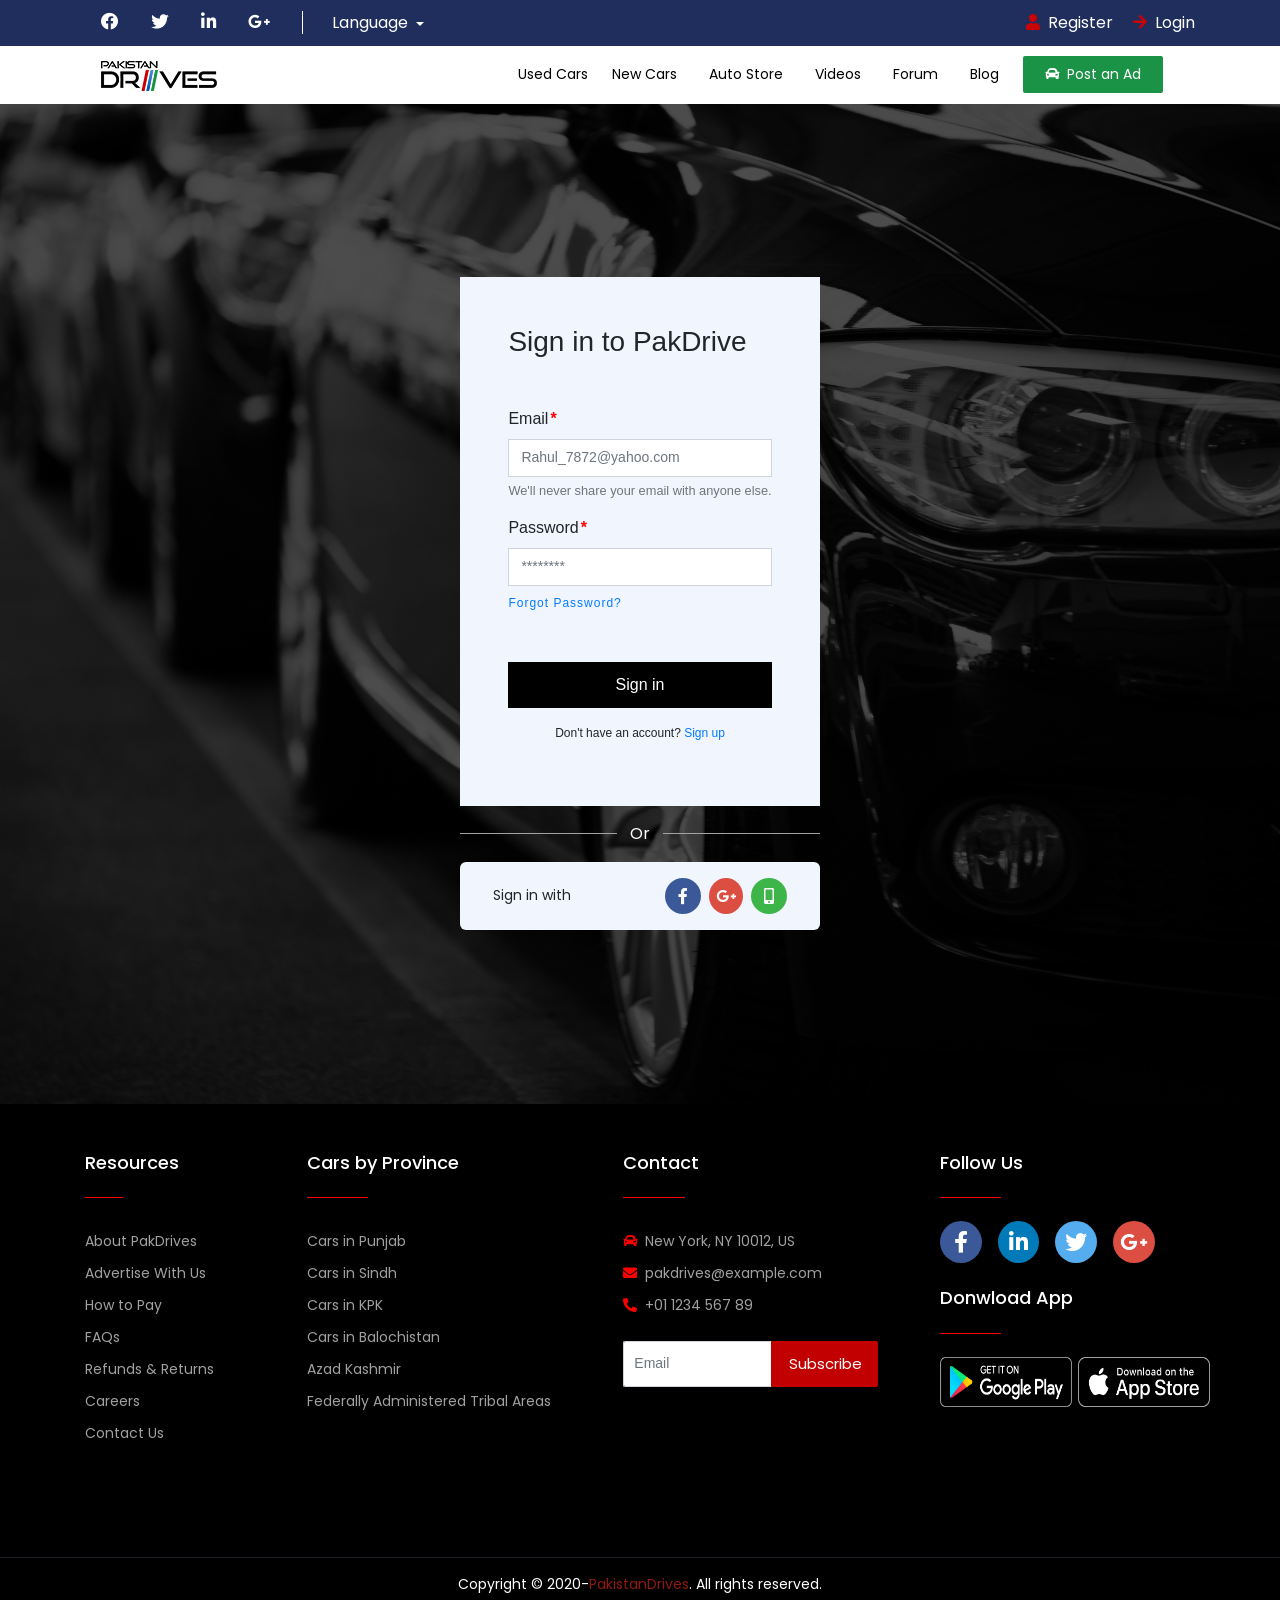
<file: login.html>
<!doctype html>
<html lang="en">

<head>
  <!-- Required meta tags -->
  <meta charset="utf-8">
  <meta name="viewport" content="width=device-width, initial-scale=1, shrink-to-fit=no">

  <link rel="stylesheet" href="https://pro.fontawesome.com/releases/v5.10.0/css/all.css"
    integrity="sha384-AYmEC3Yw5cVb3ZcuHtOA93w35dYTsvhLPVnYs9eStHfGJvOvKxVfELGroGkvsg+p" crossorigin="anonymous" />

  <link rel="icon" href="./images/favIcon.ico.png" sizes="16x16" type="image/png">

  <!-- Bootstrap CSS -->
  <link rel="stylesheet" href="https://maxcdn.bootstrapcdn.com/bootstrap/4.0.0/css/bootstrap.min.css"
    integrity="sha384-Gn5384xqQ1aoWXA+058RXPxPg6fy4IWvTNh0E263XmFcJlSAwiGgFAW/dAiS6JXm" crossorigin="anonymous">
  <!-- Js File -->
  <script src='./js/script.js'></script>

  <!-- Google Rcaptcha -->
  <script src="https://www.google.com/recaptcha/api.js" async defer></script>

  <!-- Normal Custom CSS -->
  <link rel='stylesheet' type='text/css' media='screen' href='./css/style.css'>
  <title>Login | PAK DRIVE</title>
  <!-- OWL CAROUSEL LINK -->
  <link rel="stylesheet" href="https://cdnjs.cloudflare.com/ajax/libs/OwlCarousel2/2.3.4/assets/owl.carousel.min.css"
    integrity="sha512-tS3S5qG0BlhnQROyJXvNjeEM4UpMXHrQfTGmbQ1gKmelCxlSEBUaxhRBj/EFTzpbP4RVSrpEikbmdJobCvhE3g=="
    crossorigin="anonymous" referrerpolicy="no-referrer" />
  <link rel="stylesheet"
    href="https://cdnjs.cloudflare.com/ajax/libs/OwlCarousel2/2.3.4/assets/owl.theme.default.min.css"
    integrity="sha512-sMXtMNL1zRzolHYKEujM2AqCLUR9F2C4/05cdbxjjLSRvMQIciEPCQZo++nk7go3BtSuK9kfa/s+a4f4i5pLkw=="
    crossorigin="anonymous" referrerpolicy="no-referrer" />
</head>

<body id="login">
  <!-- FIRST MINI NAV -->
  <div id="firstnav">
    <div class="container">
      <div class="row align-items-center justify-content-center py-1">
        <div class="col-12 col-sm-6 text-left">
          <ul class="d-flex align-items-center justify-content-sm-start justify-content-center my-0 px-0">
            <li class="px-2 px-lg-3 px-xl-3 "><a href="#"><span class="firstNavIcons"><i
                    class="fab fa-facebook"></i></span></a></li>
            <li class="px-2 px-lg-3 px-xl-3 "><a href="#"><span class="firstNavIcons"><i
                    class="fab fa-twitter"></i></span></a></li>
            <li class="px-2 px-lg-3 px-xl-3 "><a href="#"><span class="firstNavIcons"><i
                    class="fab fa-linkedin-in"></i></span></a></li>
            <li class="px-2 px-lg-3 px-xl-3 "><a href="#"><span class="firstNavIcons"><i
                    class="fab fa-google-plus-g"></i></span></a></li>
            <li class="px-2 px-lg-3 px-xl-3 "><a id="midline"></a></li>
            <li>
              <div class="dropdown">
                <button class="btn dropdown-toggle " type="button" id="dropdownMenuButton" data-toggle="dropdown"
                  aria-haspopup="true" aria-expanded="false">
                  Language
                </button>
                <div class="dropdown-menu" aria-labelledby="dropdownMenuButton">
                  <a class="dropdown-item" href="#">English (UK)</a>
                  <a class="dropdown-item" href="#">English (US)</a>
                  <a class="dropdown-item" href="#">Urdu</a>
                  <a class="dropdown-item" href="#">Sindhi</a>
                  <a class="dropdown-item" href="#">Bengali</a>
                  <a class="dropdown-item" href="#">Español</a>
                  <a class="dropdown-item" href="#">Spanish</a>
                  <a class="dropdown-item" href="#">Arabic</a>
                  <a class="dropdown-item" href="#">Chinese</a>
                  <a class="dropdown-item" href="#">Hindi</a>
                  <a class="dropdown-item" href="#">Russian</a>
                  <a class="dropdown-item" href="#">French</a>
                  <a class="dropdown-item" href="#">Portguese</a>
                  <a class="dropdown-item" href="#">Dutch</a>
                  <div class="dropdown-divider"></div>
                  <a class="dropdown-item" href="#">Another Language?</a>
                </div>
              </div>
            </li>
          </ul>
        </div>
        <div class="col-12 col-sm-6 text-sm-right text-center my-1">
          <a href="./register.html" class="mr-3"><span class="loginIcons mr-2"><i class="fas fa-user"></i></span>Register</a>
          <a href="./login.html" class=""><span class="loginIcons mr-2"><i class="fas fa-arrow-right"></i></span>Login</a>
        </div>
      </div>
    </div>
  </div>
  </div>
  <!-- FIRST MINI NAV -->


  <!-- MAIN NAVBAR -->
  <header>
    <div class="container">
      <nav class="navbar navbar-expand-lg navbar-light">

        <a id="logoIcon" class="navbar-brand" href="./index.html"><img src="./images/Nav-logo.png"></a>
        <button class="navbar-toggler" type="button" data-toggle="collapse" data-target="#navbarSupportedContent"
          aria-controls="navbarSupportedContent" aria-expanded="false" aria-label="Toggle navigation">
          <span class="navbar-toggler-icon"></span>
        </button>

        <div class="collapse navbar-collapse justify-content-end" id="navbarSupportedContent">

          <ul id="Items" class="navbar-nav justify-content-between align-items-lg-center">
            <li class="nav-item  mr-2">
              <a class="nav-link" href="./usedcars.html">Used Cars<span class="sr-only">(current)</span></a>
            </li>
            <li class="nav-item mr-3">
              <a class="nav-link" href="./newcars.html">New Cars</a>
            </li>
            <li class="nav-item mr-3">
              <a class="nav-link" href="./autostore.html">Auto Store</a>
            </li>
            <li class="nav-item mr-3">
              <a class="nav-link" href="./videos.html">Videos</a>
            </li>
            <li class="nav-item mr-3">
              <a class="nav-link" href="./forum.html">Forum</a>
            </li>
            <li class="nav-item mr-3">
              <a class="nav-link" href="./blog.html">Blog</a>
            </li>
            <li class="nav-item mr-3">
              <a class="nav-link" href="./advertise.html"><i class="fas fa-car mr-2"></i>Post an Ad</a>
            </li>
          </ul>
        </div>
      </nav>
    </div>
  </header>
  <!-- MAIN NAVBAR ENDS -->
 
  <div class="row flex-column contactform justify-content-center align-items-center position-relative">
    <div class="mx-5">
    <div id="formSection" class=" ">
      <div class="container py-5 px-4 px-sm-5">
      <h3 class="mb-5">Sign in to PakDrive</h3>
      <form action="?" method="POST">
        <div class="form-group">
          <label for="exampleInputEmail1">Email</label>
          <input type="email" class="form-control" name="email" id="exampleInputEmail1" aria-describedby="emailHelp" placeholder="Rahul_7872@yahoo.com">
          <small id="emailHelp" class="form-text text-muted">We'll never share your email with anyone else.</small>
        </div>
        <div class="form-group mb-1">
          <label for="exampleInputPassword1">Password</label>
          <input type="password" class="form-control" name="password" id="exampleInputPassword1" placeholder="********">
        </div>
        <a href="#" class="ftpw">Forgot Password?</a>
      <div class="submitBtn text-center mt-5">
        <button type="submit" class="btn d-block col-12">Sign in</button>
      </div>
      </form>
      <p class="regTip text-center mt-3">Don't have an account? <a href="./register.html" >Sign up</a></p>
      
    </div>
    </div>

    <div class=" text-white divider d-flex text-center align-items-center my-3">Or</div>

    <div class=" altsign justify-content-between" >
      <div class="container py-3 px-4 px-sm-5">
        <div class="row justify-content-between align-items-center ">
      <p class="mb-0 ml-2 ml-sm-0">Sign in with</p>
      <div>
        <a href="#"><i class="fab fa-facebook-f "></i></a>
        <a href="#"><i class="fab fa-google-plus-g mx-1"></i></a>
        <a href="#"><i class="fas fa-mobile-alt"></i></a>
      </div>
      </div>
    </div>
  </div>
  </div>
  </div>




  <!-- FOOTER -->
  <Footer id="footer">
    <div class="footer-top text-white py-5">
      <div class=" container">
        <div class="row justify-content-between text-center text-md-left  ">
          <!-- FOOTER TOP -->

          <section id="Resources" class="pb-5 pb-md-0col-xl-2 col-lg-2 col-md-2 ">
            <h5 class="text-white pb-5">Resources</h5>
            <ul class="px-0 text-secondary">
              <li class="list-unstyled text-decoration-none mb-2"><a href="#">About PakDrives</a></li>
              <li class="list-unstyled text-decoration-none mb-2"><a href="./advertise.html">Advertise With Us</a></li>
              <li class="list-unstyled text-decoration-none mb-2"><a href="#">How to Pay</a></li>
              <li class="list-unstyled text-decoration-none mb-2"><a href="./FAQ.html">FAQs</a></li>
              <li class="list-unstyled text-decoration-none mb-2"><a href="#">Refunds & Returns</a></li>
              <li class="list-unstyled text-decoration-none mb-2"><a href="#">Careers</a></li>
              <li class="list-unstyled text-decoration-none mb-2"><a href="./contactus.html">Contact Us</a></li>
            </ul>

          </section>

          <section id="ProvinceCars" class="pb-5 pb-md-0col-xl-3 col-lg-3 col-md-3 ">
            <h5 class="text-white pb-5">Cars by Province</h5>
            <ul class="px-0 text-secondary">
              <li class="list-unstyled text-decoration-none mb-2"><a href="#">Cars in Punjab</a></li>
              <li class="list-unstyled text-decoration-none mb-2"><a href="#">Cars in Sindh</a></li>
              <li class="list-unstyled text-decoration-none mb-2"><a href="#">Cars in KPK</a></li>
              <li class="list-unstyled text-decoration-none mb-2"><a href="#">Cars in Balochistan</a></li>
              <li class="list-unstyled text-decoration-none mb-2"><a href="#">Azad Kashmir</a></li>
              <li class="list-unstyled text-decoration-none mb-2"><a href="#">Federally Administered
                  Tribal Areas</a></li>
            </ul>

          </section>
          <section id="Contact" class="pb-5 pb-md-0col-xl-3 col-lg-3 col-md-4 ">
            <h5 class="text-white pb-5">Contact</h5>
            <ul class="px-0 text-secondary">
              <li class="list-unstyled text-decoration-none mb-2 mb-md-3 mb-lg-2"><a href="#"><span
                    class="ContactIcons mr-2"><i class="fas fa-car footerIcon "></i></span>New York,
                  NY 10012, US</a></li>
              <li class="list-unstyled text-decoration-none mb-2 mb-md-3 mb-lg-2"><a
                  href="mailto:pakdrives@example.com"><span class="ContactIcons mr-2"><i
                      class="fas fa-envelope footerIcon"></i></span>pakdrives@example.com</a></li>
              <li class="list-unstyled text-decoration-none mb-2 mb-md-3 mb-lg-2"><a href="tel:+01123456789"><span
                    class="ContactIcons mr-2"><i class=" fas fa-phone-alt footerIcon"></i></span>+01 1234 567 89</a>
              </li>
            </ul>
            <form action="somefile.php" method="post" name="myForm" class="row ml-0 mt-md-4 mt-4 no-gutters">
              <div class="col-8 col-md-7">
                <input type="email" class="form-control" id="exampleInputEmail1" aria-describedby="emailHelp"
                  placeholder="Email" required>
              </div>
              <button type="submit" class="btn btn-primary col-4 col-md-5">Subscribe</button>
            </form>
          </section>

          <section id="Follow" class="pb-5 pb-md-0 col-xl-3 col-lg-3 col-md-3 ">
            <h5 class="text-white pb-5 mb-0">Follow Us</h5>
            <ul class="ml-0 px-0 row justify-content-center justify-content-md-start">
              <li class="mr-3 mr-md-2 mr-lg-3   list-unstyled text-decoration-none"><a href="#"><span
                    class="footerSocialIcons"><i class="fab fa-facebook-f"></i></span></a></li>
              <li class="mr-3 mr-md-2 mr-lg-3  list-unstyled text-decoration-none "><a href="#"><span
                    class="footerSocialIcons"><i class="fab fa-linkedin-in"></i></span></a></li>
              <li class="mr-3 mr-md-2 mr-lg-3  list-unstyled text-decoration-none"><a href="#"><span
                    class="footerSocialIcons"><i class="fab fa-twitter"></i></span></a></li>
              <li class="mr-3 mr-md-2 mr-lg-3  list-unstyled text-decoration-none"><a href="#"><span
                    class="footerSocialIcons"><i class="fab fa-google-plus-g"></i></span></a></li>
            </ul>
            <h5 class="position-relative mt-5 mt-md-4 pb-5 mb-0">Donwload App</h5>
            <div class="row badges justify-content-center justify-content-md-between ml-0">
              <a href="#" class="mb-md-3 mb-lg-0 mr-3 mr-md-0"><img src="./images/google-play-badge.png"
                  alt="google play store badge"></a>
              <a href="#"><img src="./images/app-store-Badge.png" alt="apple app store badge"></a>
            </div>
          </section>


          <!-- FOOTER  TOP ENDS -->

        </div>
      </div>
    </div>
    <!-- FOOTER - BOTTOM  -->

    <div id="bottom" class="footer-bottom py-3">
      <div class="container">
        <div class="row justify-content-center">

          <p class="my-0">Copyright &#169; 2020-<span>PakistanDrives</span>. All rights reserved. </p>

        </div>
      </div>
    </div>

    <div id="scrolltotop">
      <a href="#top"><i class="fa fa-arrow-circle-up"></i></a>
    </div>
  </Footer>
  <!-- FOOTER ENDS -->


  <!-- Optional JavaScript -->
  <!-- jQuery first, then Popper.js, then Bootstrap JS -->
  <script src="https://code.jquery.com/jquery-3.2.1.slim.min.js"
    integrity="sha384-KJ3o2DKtIkvYIK3UENzmM7KCkRr/rE9/Qpg6aAZGJwFDMVNA/GpGFF93hXpG5KkN"
    crossorigin="anonymous"></script>
  <script src="https://cdnjs.cloudflare.com/ajax/libs/popper.js/1.12.9/umd/popper.min.js"
    integrity="sha384-ApNbgh9B+Y1QKtv3Rn7W3mgPxhU9K/ScQsAP7hUibX39j7fakFPskvXusvfa0b4Q"
    crossorigin="anonymous"></script>
  <script src="https://maxcdn.bootstrapcdn.com/bootstrap/4.0.0/js/bootstrap.min.js"
    integrity="sha384-JZR6Spejh4U02d8jOt6vLEHfe/JQGiRRSQQxSfFWpi1MquVdAyjUar5+76PVCmYl"
    crossorigin="anonymous"></script>

  <!-- OWL CAROUSEL CDN SCRIPT LINK -->
  <script src="https://cdnjs.cloudflare.com/ajax/libs/jquery/3.6.0/jquery.min.js"
    integrity="sha512-894YE6QWD5I59HgZOGReFYm4dnWc1Qt5NtvYSaNcOP+u1T9qYdvdihz0PPSiiqn/+/3e7Jo4EaG7TubfWGUrMQ=="
    crossorigin="anonymous" referrerpolicy="no-referrer"></script>
  <script src="https://cdnjs.cloudflare.com/ajax/libs/OwlCarousel2/2.3.4/owl.carousel.min.js"
    integrity="sha512-bPs7Ae6pVvhOSiIcyUClR7/q2OAsRiovw4vAkX+zJbw3ShAeeqezq50RIIcIURq7Oa20rW2n2q+fyXBNcU9lrw=="
    crossorigin="anonymous" referrerpolicy="no-referrer"></script>




</body>

</html>
</file>
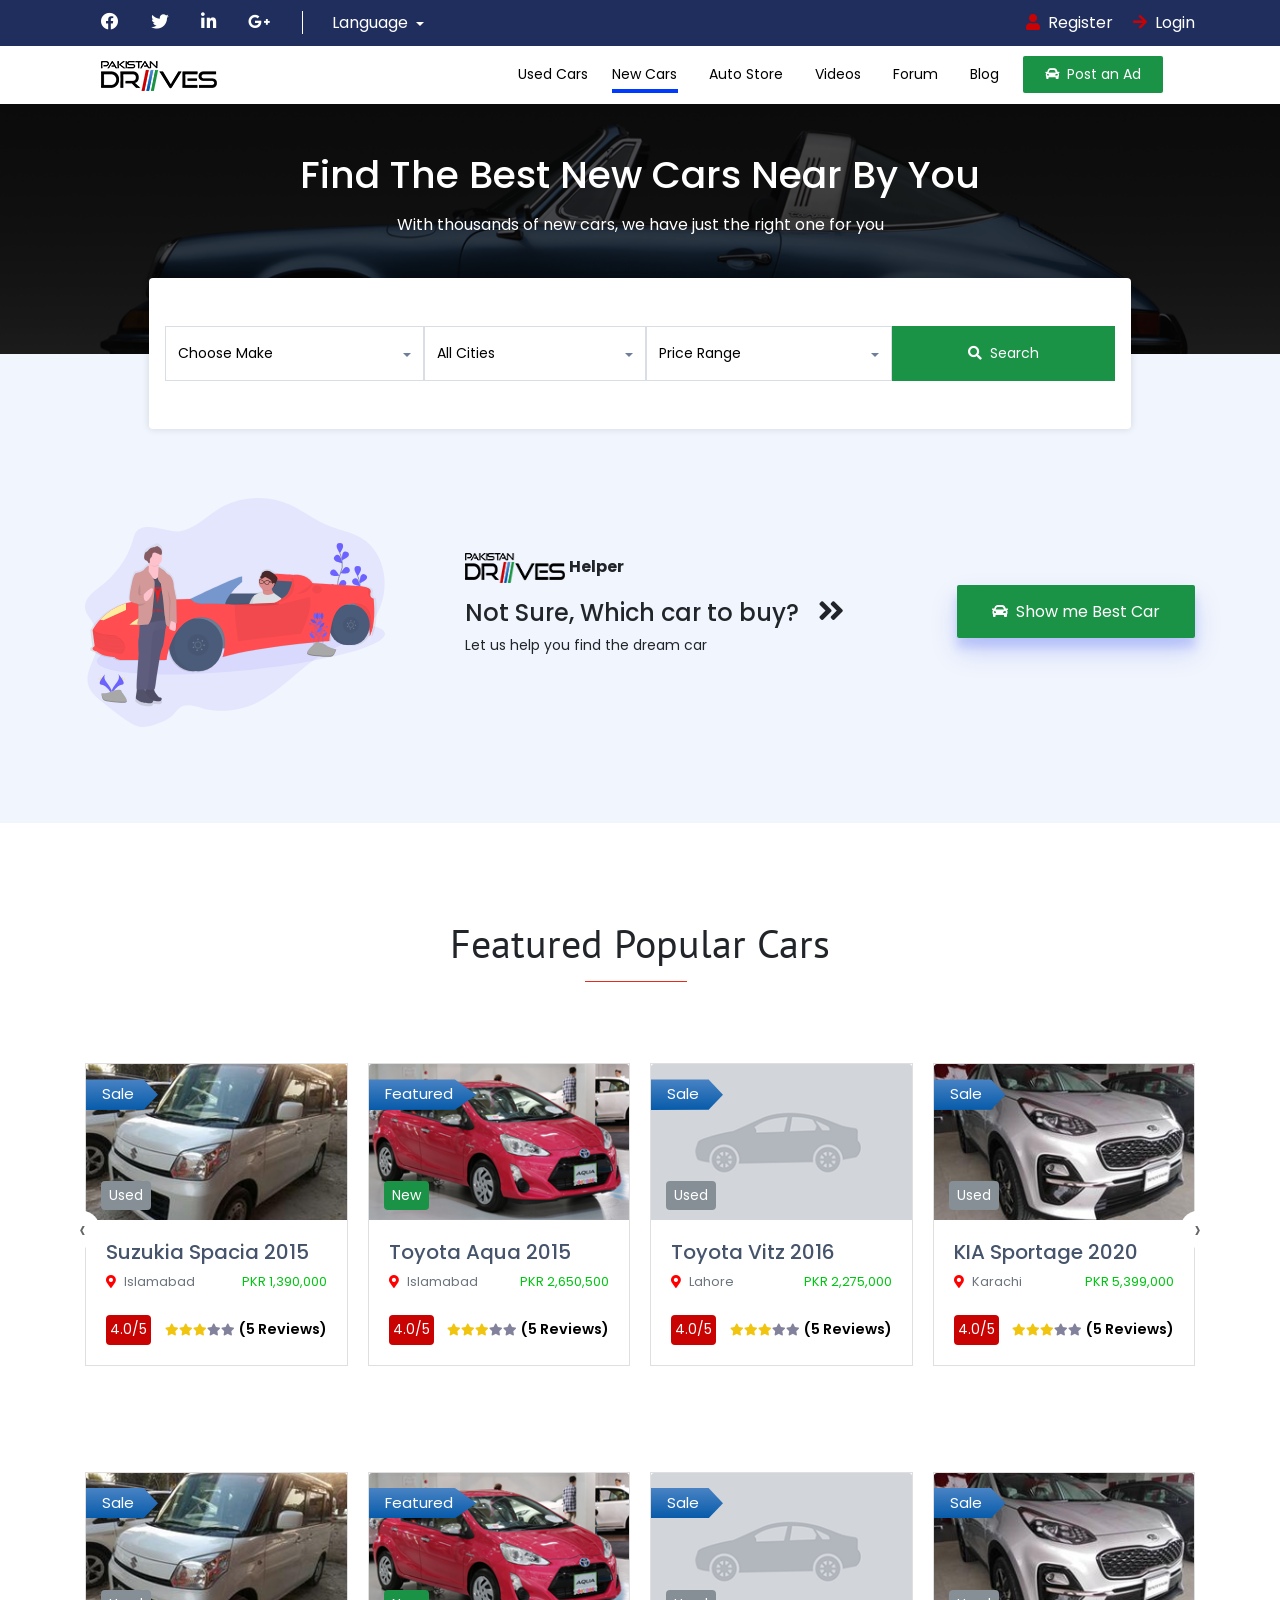
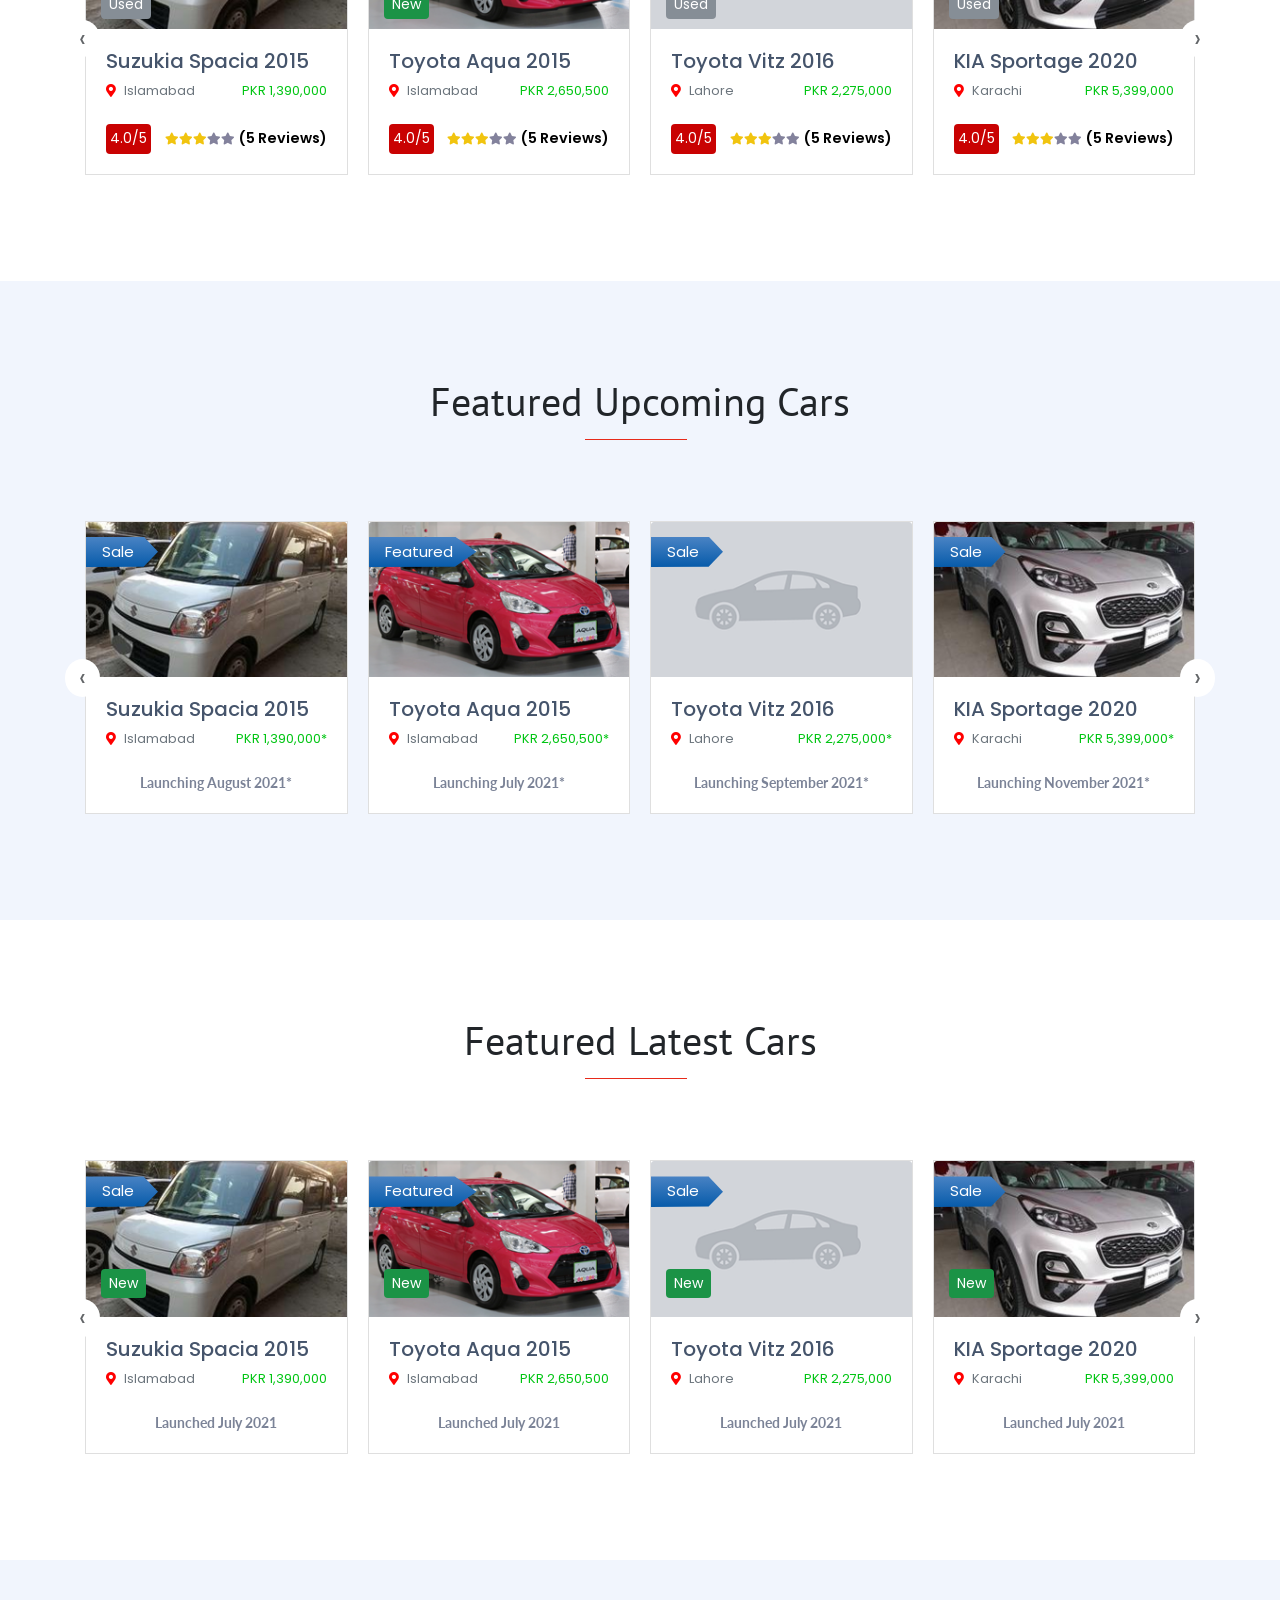
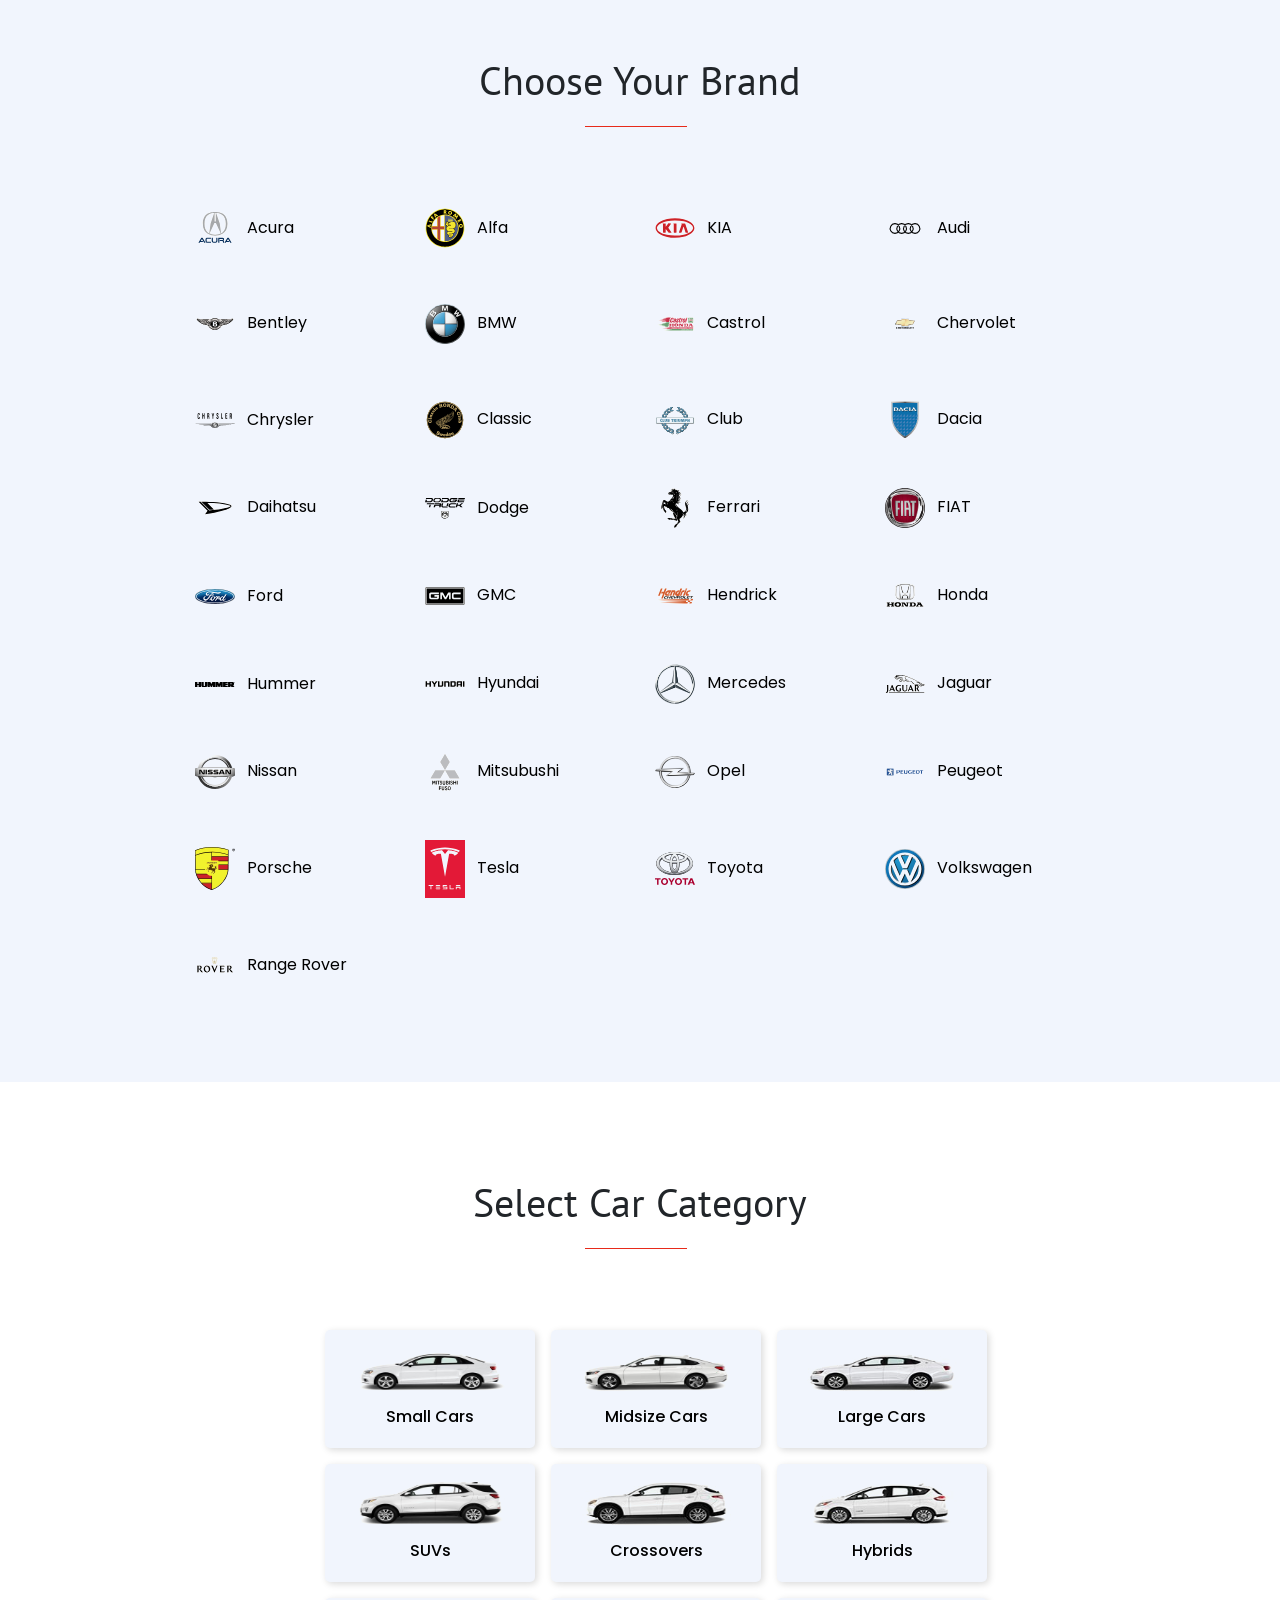
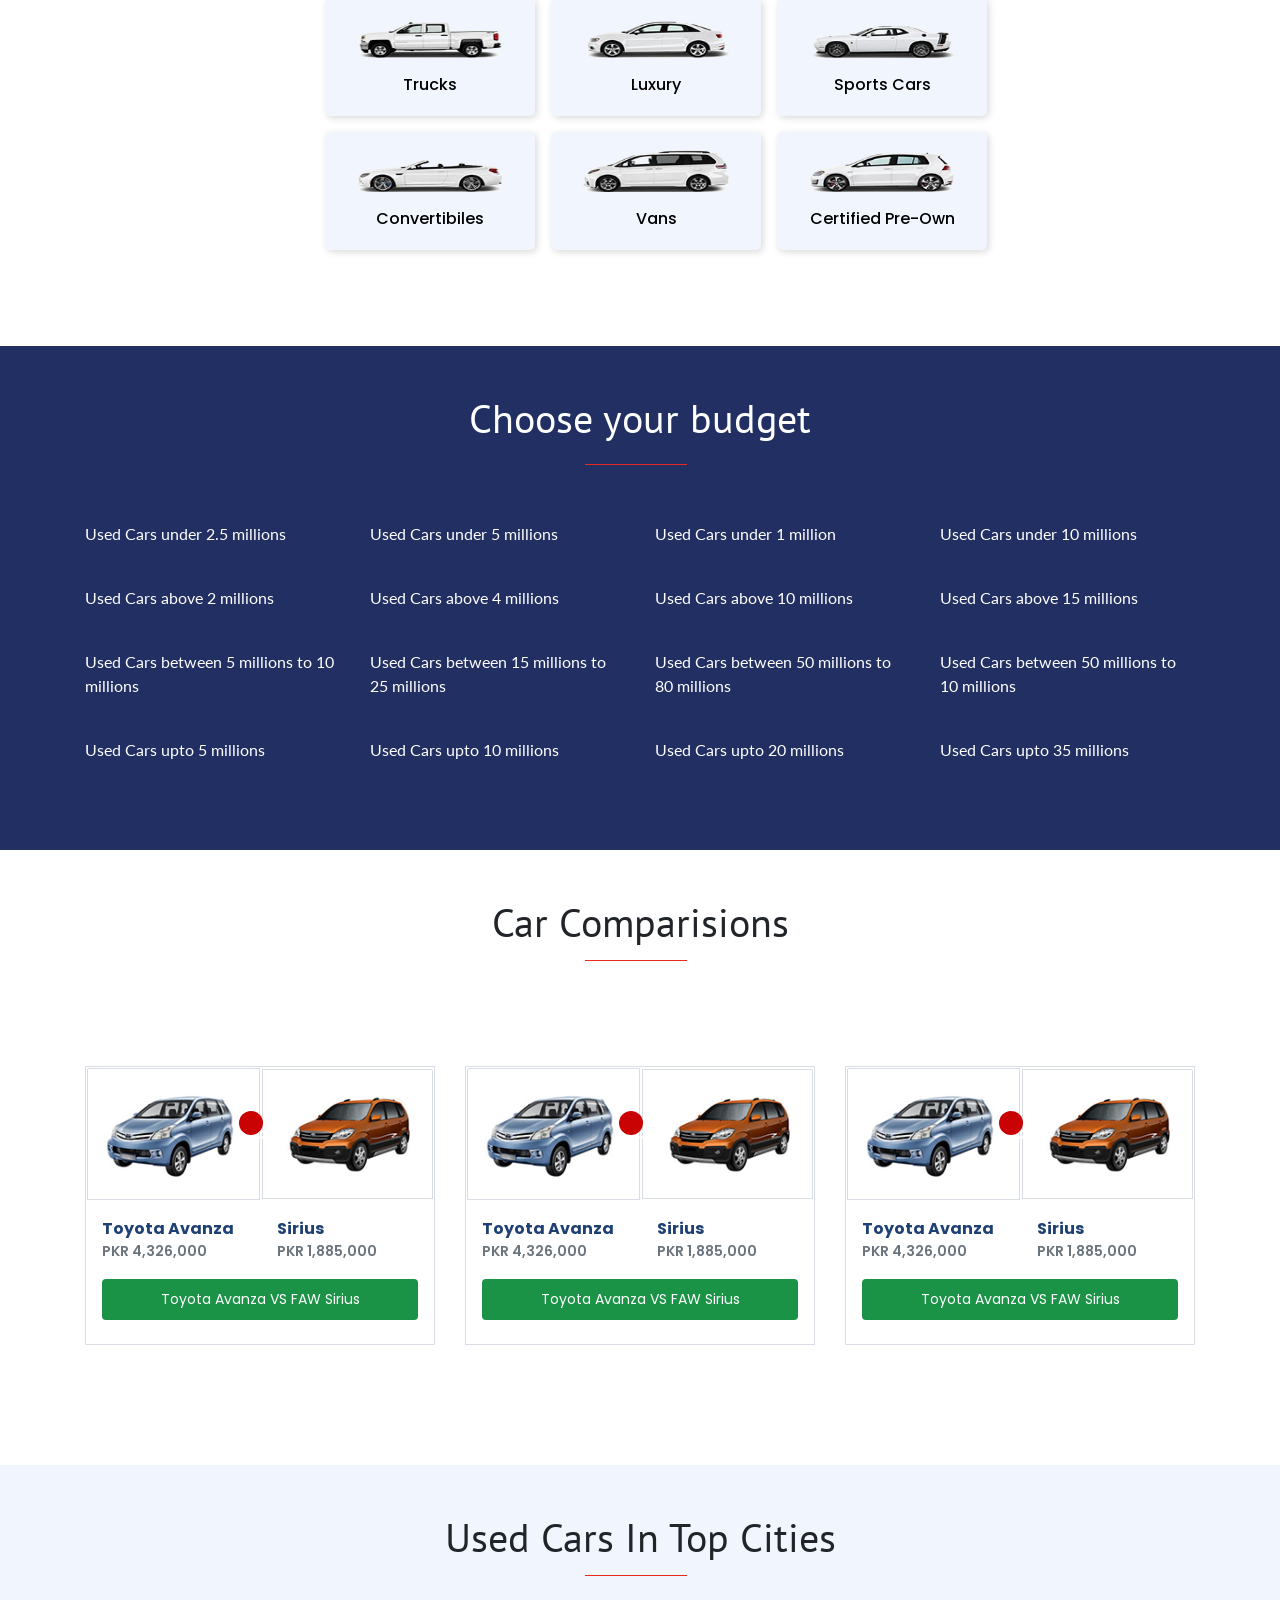
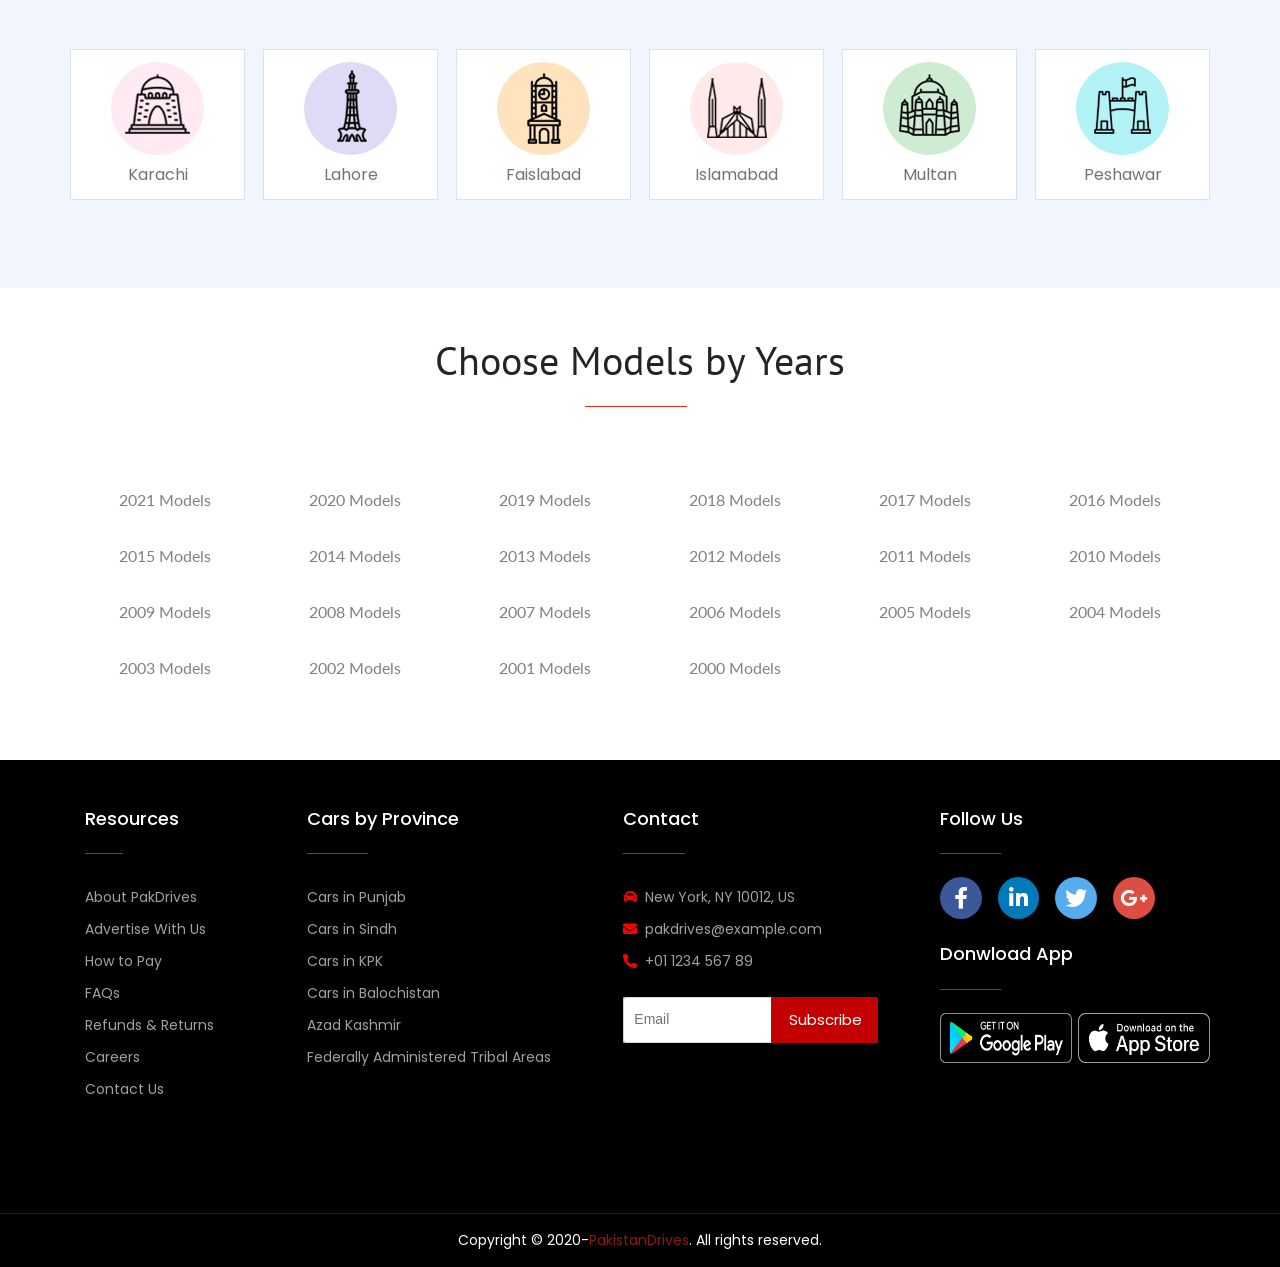
<file: newcars.html>
<!doctype html>
<html lang="en">

<head>
	<!-- Required meta tags -->
	<meta charset="utf-8">
	<meta name="viewport" content="width=device-width, initial-scale=1, shrink-to-fit=no">

	<link rel="stylesheet" href="https://pro.fontawesome.com/releases/v5.10.0/css/all.css"
		integrity="sha384-AYmEC3Yw5cVb3ZcuHtOA93w35dYTsvhLPVnYs9eStHfGJvOvKxVfELGroGkvsg+p" crossorigin="anonymous" />

	<link rel="icon" href="./images/favIcon.ico.png" sizes="16x16" type="image/png">

	<!-- Bootstrap CSS -->
	<link rel="stylesheet" href="https://maxcdn.bootstrapcdn.com/bootstrap/4.0.0/css/bootstrap.min.css"
		integrity="sha384-Gn5384xqQ1aoWXA+058RXPxPg6fy4IWvTNh0E263XmFcJlSAwiGgFAW/dAiS6JXm" crossorigin="anonymous">

	<script src='./js/script.js'></script>

	<!-- Normal Custom CSS -->
	<link rel='stylesheet' type='text/css' media='screen' href='./css/style.css'>
	<title>New Cars | PAK DRIVE</title>
	<!-- OWL CAROUSEL LINK -->
	<link rel="stylesheet" href="https://cdnjs.cloudflare.com/ajax/libs/OwlCarousel2/2.3.4/assets/owl.carousel.min.css"
		integrity="sha512-tS3S5qG0BlhnQROyJXvNjeEM4UpMXHrQfTGmbQ1gKmelCxlSEBUaxhRBj/EFTzpbP4RVSrpEikbmdJobCvhE3g=="
		crossorigin="anonymous" referrerpolicy="no-referrer" />
	<link rel="stylesheet"
		href="https://cdnjs.cloudflare.com/ajax/libs/OwlCarousel2/2.3.4/assets/owl.theme.default.min.css"
		integrity="sha512-sMXtMNL1zRzolHYKEujM2AqCLUR9F2C4/05cdbxjjLSRvMQIciEPCQZo++nk7go3BtSuK9kfa/s+a4f4i5pLkw=="
		crossorigin="anonymous" referrerpolicy="no-referrer" />
</head>

<body id="newcars">


	<!-- FIRST MINI NAV -->
	<div id="firstnav">
		<div class="container">
			<div class="row align-items-center justify-content-center py-1">
				<div class="col-12 col-sm-6 text-left">
					<ul class="d-flex align-items-center justify-content-sm-start justify-content-center my-0 px-0">
						<li class="px-2 px-lg-3 px-xl-3 "><a href="#"><span class="firstNavIcons"><i
										class="fab fa-facebook"></i></span></a></li>
						<li class="px-2 px-lg-3 px-xl-3 "><a href="#"><span class="firstNavIcons"><i
										class="fab fa-twitter"></i></span></a></li>
						<li class="px-2 px-lg-3 px-xl-3 "><a href="#"><span class="firstNavIcons"><i
										class="fab fa-linkedin-in"></i></span></a></li>
						<li class="px-2 px-lg-3 px-xl-3 "><a href="#"><span class="firstNavIcons"><i
										class="fab fa-google-plus-g"></i></span></a></li>
						<li class="px-2 px-lg-3 px-xl-3 "><a id="midline"></a></li>
						<li>
							<div class="dropdown">
								<button class="btn dropdown-toggle " type="button" id="dropdownMenuButton" data-toggle="dropdown"
									aria-haspopup="true" aria-expanded="false">
									Language
								</button>
								<div class="dropdown-menu" aria-labelledby="dropdownMenuButton">
									<a class="dropdown-item" href="#">English (UK)</a>
									<a class="dropdown-item" href="#">English (US)</a>
									<a class="dropdown-item" href="#">Urdu</a>
									<a class="dropdown-item" href="#">Sindhi</a>
									<a class="dropdown-item" href="#">Bengali</a>
									<a class="dropdown-item" href="#">Español</a>
									<a class="dropdown-item" href="#">Spanish</a>
									<a class="dropdown-item" href="#">Arabic</a>
									<a class="dropdown-item" href="#">Chinese</a>
									<a class="dropdown-item" href="#">Hindi</a>
									<a class="dropdown-item" href="#">Russian</a>
									<a class="dropdown-item" href="#">French</a>
									<a class="dropdown-item" href="#">Portguese</a>
									<a class="dropdown-item" href="#">Dutch</a>
									<div class="dropdown-divider"></div>
									<a class="dropdown-item" href="#">Another Language?</a>
								</div>
							</div>
						</li>
					</ul>
				</div>
				<div class="col-12 col-sm-6 text-sm-right text-center my-1">
					<a href="./register.html" class="mr-3"><span class="loginIcons mr-2"><i class="fas fa-user"></i></span>Register</a>
					<a href="./login.html" class=""><span class="loginIcons mr-2"><i class="fas fa-arrow-right"></i></span>Login</a>
				</div>
			</div>
		</div>
	</div>
	</div>
	<!-- FIRST MINI NAV -->


	<!-- MAIN NAVBAR -->
	<header>
		<div class="container">
			<nav class="navbar navbar-expand-lg navbar-light">

				<a id="logoIcon" class="navbar-brand" href="./index.html"><img src="./images/Nav-logo.png"></a>
				<button class="navbar-toggler" type="button" data-toggle="collapse" data-target="#navbarSupportedContent"
					aria-controls="navbarSupportedContent" aria-expanded="false" aria-label="Toggle navigation">
					<span class="navbar-toggler-icon"></span>
				</button>

				<div class="collapse navbar-collapse justify-content-end" id="navbarSupportedContent">

					<ul id="Items" class="navbar-nav justify-content-between align-items-lg-center">
						<li class="nav-item  mr-2">
							<a class="nav-link" href="./usedcars.html">Used Cars<span class="sr-only">(current)</span></a>
						</li>
						<li class="nav-item active mr-3">
							<a class="nav-link" href="./newcars.html">New Cars</a>
						</li>
						<li class="nav-item mr-3">
							<a class="nav-link" href="./autostore.html">Auto Store</a>
						</li>
						<li class="nav-item mr-3">
							<a class="nav-link" href="./videos.html">Videos</a>
						</li>
						<li class="nav-item mr-3">
							<a class="nav-link" href="./forum.html">Forum</a>
						</li>
						<li class="nav-item mr-3">
							<a class="nav-link" href="./blog.html">Blog</a>
						</li>
						<li class="nav-item mr-3">
							<a class="nav-link" href="./advertise.html"><i class="fas fa-car mr-2"></i>Post an Ad</a>
						</li>
					</ul>
				</div>
			</nav>
		</div>
	</header>
	<!-- MAIN NAVBAR ENDS -->


	<!-- CAR NAVBAR SECTION  -->

	<section id="Carnav">
		<div class="container h-100">
			<div class="row flex-lg-column  align-items-center align-content-center justify-content-center pt-5">
				<h1 class="mb-3">Find The Best New Cars Near By You</h1>
				<p class="mx-5 text-center">With thousands of new cars, we have just the right one for you</p>
				<form id="dropdowns" action="somefile.php" method="post" name="myForm" 
					class="row flex-sm-row flex-column  align-items-center justify-content-center  py-5 p-3 rounded z-index-1000">
					<div class="dropdown text-center">
						<button class="btn btn-secondary dropdown-toggle py-3  w-100" type="button" id="dropdownMenuButton"
							data-toggle="dropdown" aria-haspopup="true" aria-expanded="false">
							Choose Make
						</button>
						<div class="dropdown-menu " aria-labelledby="dropdownMenuButton">
							<a class="dropdown-item" href="#">Toyota</a>
							<a class="dropdown-item" href="#">Audi</a>
							<a class="dropdown-item" href="#">BMW</a>
							<a class="dropdown-item" href="#">Mercedes</a>
							<a class="dropdown-item" href="#">Honda</a>
							<a class="dropdown-item" href="#">Suzuki</a>
							<a class="dropdown-item" href="#">Lamborghini</a>
							<a class="dropdown-item" href="#">Ferrari</a>
							<div class="dropdown-divider"></div>
							<a class="dropdown-item" href="#">Another Brand?</a>
						</div>
					</div>
					<div class="dropdown text-center  mt-4 mt-sm-0 ">
						<button class="btn btn-secondary dropdown-toggle py-3  w-100" type="button" id="dropdownMenuButton"
							data-toggle="dropdown" aria-haspopup="true" aria-expanded="false">
							All Cities
						</button>
						<div class="dropdown-menu" aria-labelledby="dropdownMenuButton">
							<a class="dropdown-item" href="#">Larkana</a>
							<a class="dropdown-item" href="#">Karachi</a>
							<a class="dropdown-item" href="#">Multan</a>
							<a class="dropdown-item" href="#">Peshawar</a>
							<a class="dropdown-item" href="#">Islamabad</a>
							<a class="dropdown-item" href="#">Lahore</a>
							<a class="dropdown-item" href="#">Faislabad</a>
							<a class="dropdown-item" href="#">Sukker</a>
							<a class="dropdown-item" href="#">Shikarpur</a>
							<a class="dropdown-item" href="#">Rawalpindi</a>
							<a class="dropdown-item" href="#">Thar</a>
							<div class="dropdown-divider"></div>
							<a class="dropdown-item" href="#">Another City?</a>
						</div>
					</div>
					<div class="dropdown text-center  mt-4 mt-sm-0 ">
						<button class="btn btn-secondary dropdown-toggle py-3 w-100" type="button" id="dropdownMenuButton"
							data-toggle="dropdown" aria-haspopup="true" aria-expanded="false">
							Price Range
						</button>
						<div class="dropdown-menu" aria-labelledby="dropdownMenuButton">
							<a class="dropdown-item" href="#">1000000-1500000</a>
							<a class="dropdown-item" href="#">1500000-2000000</a>
							<a class="dropdown-item" href="#">2000000-2500000</a>
							<a class="dropdown-item" href="#">2500000-3000000</a>
							<a class="dropdown-item" href="#">3000000-3500000</a>
							<a class="dropdown-item" href="#">3500000-4000000</a>
							<div class="dropdown-divider"></div>
							<a class="dropdown-item" href="#">Something else?</a>
						</div>
					</div>
					<div id="searchBtn" class="text-center  mt-5 mt-sm-0 mb-0 ">
            <button type="submit"><i class="fas fa-search mr-2 "></i>Search</button>
          </div>
				</form>
			</div>
		</div>
	</section>

	<!-- CAR NAVBAR SECTION ENDS -->


	<!-- HELPER / RECOMMENDATION SECTION -->

	<section id="helper" class=" py-5">
		<div class="container">
			<div class=" text-center text-sm-left row align-items-center py-5 mt-sm-5 justify-content-between">
				<div class=" col-sm-6 col-md-4 mb-5 mb-sm-0 svgdiv">
					<img src="./images/undraw_electric_car_b7hl.svg" width="300px" alt="car-man  svg">
				</div>
				<div class="col-sm-6 col-md-4 my-5 my-sm-0 logodiv">
					<img src="./images/Nav-logo.png" height="30px" width="100px " alt="pak drive logo"> <span class="font-weight-bold">Helper</span>
					<h4 class="mt-3">Not Sure, Which car to buy?</h4>
					<p>Let us help you find the dream car</p>
				</div>
				<div class=" col-sm-12 col-md-4 py-5 py-sm-0 mt-5 my-md-0 text-center text-md-right position-relative">
          <i class="d-none d-sm-block fas fa-angle-double-right position-absolute"></i><i class="d-block d-sm-none fas fa-angle-double-down position-absolute"></i>	<a href="#" class="bestcarbtn"><i class="fas fa-car mr-2"></i>Show me Best Car</a>
				</div>
			</div>
		</div>
		</div>
	</section>

	<!-- HELPER / RECOMMENDATION SECTION ENDS -->

	<!-- FEATURES NEW CARS -->
  <section id="NewCars" class="">
    <div class="container">
  <div id="featuredNewCars" class="pt-5 py-sm-5">
    <h1 class="text-center position-relative my-5">Featured Popular Cars</h1>
    <div id="Carslider" class="sliderTwo py-5 mb-5 mb-sm-0">
      
        <div class="owl-one owl-carousel owl-theme px-3 px-sm-0 pb-5">
          <div class="card  rounded-0 position-relative" style="width: 100%">
            <a href="#"><img class="card-img-top" src="./images/Suzukia-specia.png" alt="Suzukia-specia Car"></a></a>
            <span class="position-absolute pkr text-white py-1  pl-3 pr-4">Sale</span>
            <span class="position-absolute used text-white py-1 px-2 rounded">Used</span>
            <div class="card-body">
              <a href="#">
                <h5 class="card-text mb-1">Suzukia Spacia 2015</h5>
              </a>
              <div class="row justify-content-between mx-0 mb-3 mb-lg-3 mb-xl-4 mt-2">
                <span class="text-secondary"><i class="fas fa-map-marker-alt mr-2  "></i><a
                    href="#">Islamabad</a></span>
                <span class="featuredPKR d-inline-block ">PKR 1,390,000</span>
              </div>
              <div class="row justify-content-between mx-0">
                <span class="ratings text-white p-1  px-1 rounded">4.0/5</span>
                <span class="stars py-1 pl-2 rounded"><i class="fas fa-star"></i><i class="fas fa-star"></i><i
                    class="fas fa-star"></i><i class="fas fa-star"></i><i class="fas fa-star"></i> <span
                    class="reviews"> (5 Reviews) </span> </span>
              </div>
            </div>
          </div>
          <div class="card  rounded-0 position-relative" style="width: 100%">
            <a href="#"><img class="card-img-top" src="./images/pink-aqua.png" alt="Suzukia-specia Car"></a>
            <span class="position-absolute pkr red text-white py-1  pl-3 pr-4">Featured</span>
            <span class="position-absolute new text-white py-1 px-2 rounded">New</span>
            <div class="card-body">
              <a href="#">
                <h5 class="card-text mb-1">Toyota Aqua 2015</h5>
              </a>
              <div class="row justify-content-between mx-0 mb-3 mb-lg-3 mb-xl-4 mt-2">
                <span class="text-secondary"><i class="fas fa-map-marker-alt mr-2  "></i><a
                    href="#">Islamabad</a></span>
                <span class="featuredPKR d-inline-block ">PKR 2,650,500</span>
              </div>
              <div class="row justify-content-between mx-0">
                <span class="ratings text-white p-1  px-1 rounded">4.0/5</span>
                <span class="stars py-1 pl-2 rounded"><i class="fas fa-star"></i><i class="fas fa-star"></i><i
                    class="fas fa-star"></i><i class="fas fa-star"></i><i class="fas fa-star"></i> <span
                    class="reviews"> (5 Reviews) </span> </span>
              </div>
            </div>
          </div>
          <div class="card  rounded-0 position-relative" style="width: 100%">
            <a href="#"><img class="card-img-top" src="./images/dummy-car.png" alt="Suzukia-specia Car"></a>
            <span class="position-absolute pkr red text-white py-1  pl-3 pr-4">Sale</span>
            <span class="position-absolute used text-white py-1 px-2 rounded">Used</span>

            <div class="card-body">
              <a href="#">
                <h5 class="card-text mb-1">Toyota Vitz 2016</h5>
              </a>
              <div class="row justify-content-between mx-0  mb-3 mb-lg-3 mb-xl-4 mt-2">
                <span class="text-secondary"><i class="fas fa-map-marker-alt mr-2  "></i><a href="#">Lahore</a></span>
                <span class="featuredPKR d-inline-block ">PKR 2,275,000</span>
              </div>
              <div class="row justify-content-between mx-0">
                <span class="ratings text-white p-1  px-1 rounded">4.0/5</span>
                <span class="stars py-1 pl-2 rounded"><i class="fas fa-star"></i><i class="fas fa-star"></i><i
                    class="fas fa-star"></i><i class="fas fa-star"></i><i class="fas fa-star"></i> <span
                    class="reviews"> (5 Reviews) </span> </span>
              </div>
            </div>
          </div>
          <div class="card  rounded-0 position-relative" style="width: 100%">
            <a href="#"><img class="card-img-top" src="./images/Kia-Sportage.png" alt="Suzukia-specia Car"></a>
            <span class="position-absolute pkr red text-white py-1  pl-3 pr-4">Sale</span>
            <span class="position-absolute used text-white py-1 px-2 rounded">Used</span>

            <div class="card-body">
              <a href="#">
                <h5 class="card-text mb-1">KIA Sportage 2020</h5>
              </a>
              <div class="row justify-content-between mx-0  mb-3 mb-lg-3 mb-xl-4 mt-2">
                <span class="text-secondary"><i class="fas fa-map-marker-alt mr-2  "></i><a
                    href="#">Karachi</a></span>
                <span class="featuredPKR d-inline-block ">PKR 5,399,000</span>
              </div>
              <div class="row justify-content-between mx-0">
                <span class="ratings text-white p-1  px-1 rounded">4.0/5</span>
                <span class="stars py-1 pl-2 rounded"><i class="fas fa-star"></i><i class="fas fa-star"></i><i
                    class="fas fa-star"></i><i class="fas fa-star"></i><i class="fas fa-star"></i> <span
                    class="reviews"> (5 Reviews) </span> </span>
              </div>
            </div>
          </div>
          <div class="card  rounded-0 position-relative" style="width: 100%">
            <a href="#"><img class="card-img-top" src="./images/Suzukia-specia.png" alt="Suzukia-specia Car"></a>
            <span class="position-absolute pkr text-white py-1  pl-3 pr-4">Sale</span>
            <span class="position-absolute used text-white py-1 px-2 rounded">Used</span>

            <div class="card-body">
              <a href="#">
                <h5 class="card-text mb-1">Suzukia Spacia 2015</h5>
              </a>
              <div class="row justify-content-between mx-0  mb-3 mb-lg-3 mb-xl-4 mt-2">
                <span class="text-secondary"><i class="fas fa-map-marker-alt mr-2  "></i><a
                    href="#">Islamabad</a></span>
                <span class="featuredPKR d-inline-block ">PKR 1,390,000</span>
              </div>
              <div class="row justify-content-between mx-0">
                <span class="ratings text-white p-1  px-1 rounded">4.0/5</span>
                <span class="stars py-1 pl-2 rounded"><i class="fas fa-star"></i><i class="fas fa-star"></i><i
                    class="fas fa-star"></i><i class="fas fa-star"></i><i class="fas fa-star"></i> <span
                    class="reviews"> (5 Reviews) </span> </span>
              </div>
            </div>
          </div>
          <div class="card  rounded-0 position-relative" style="width: 100%">
            <a href="#"><img class="card-img-top" src="./images/pink-aqua.png" alt="Suzukia-specia Car"></a>
            <span class="position-absolute pkr red text-white py-1  pl-3 pr-4">Featured</span>
            <span class="position-absolute new text-white py-1 px-2 rounded">New</span>

            <div class="card-body">
              <a href="#">
                <h5 class="card-text mb-1">Toyota Aqua 2015</h5>
              </a>
              <div class="row justify-content-between mx-0  mb-3 mb-lg-3 mb-xl-4 mt-2">
                <span class="text-secondary"><i class="fas fa-map-marker-alt mr-2  "></i><a
                    href="#">Islamabad</a></span>
                <span class="featuredPKR d-inline-block ">PKR 2,650,500</span>
              </div>
              <div class="row justify-content-between mx-0">
                <span class="ratings text-white p-1  px-1 rounded">4.0/5</span>
                <span class="stars py-1 pl-2 rounded"><i class="fas fa-star"></i><i class="fas fa-star"></i><i
                    class="fas fa-star"></i><i class="fas fa-star"></i><i class="fas fa-star"></i> <span
                    class="reviews"> (5 Reviews) </span> </span>
              </div>
            </div>
          </div>
          <div class="card  rounded-0 position-relative" style="width: 100%">
            <a href="#"><img class="card-img-top" src="./images/dummy-car.png" alt="Suzukia-specia Car"></a>
            <span class="position-absolute pkr red text-white py-1  pl-3 pr-4">Sale</span>
            <span class="position-absolute used text-white py-1 px-2 rounded">Used</span>

            <div class="card-body">
              <a href="#">
                <h5 class="card-text mb-1">Toyota Vitz 2016</h5>
              </a>
              <div class="row justify-content-between mx-0  mb-3 mb-lg-3 mb-xl-4 mt-2">
                <span class="text-secondary"><i class="fas fa-map-marker-alt mr-2  "></i><a href="#">Lahore</a></span>
                <span class="featuredPKR d-inline-block ">2,275,000</span>
              </div>
              <div class="row justify-content-between mx-0">
                <span class="ratings text-white p-1  px-1 rounded">4.0/5</span>
                <span class="stars py-1 pl-2 rounded"><i class="fas fa-star"></i><i class="fas fa-star"></i><i
                    class="fas fa-star"></i><i class="fas fa-star"></i><i class="fas fa-star"></i> <span
                    class="reviews"> (5 Reviews) </span> </span>
              </div>
            </div>
          </div>
          <div class="card  rounded-0 position-relative" style="width: 100%">
            <a href="#"><img class="card-img-top" src="./images/Kia-Sportage.png" alt="Suzukia-specia Car"></a>
            <span class="position-absolute pkr red text-white py-1  pl-3 pr-4">Sale</span>
            <span class="position-absolute used text-white py-1 px-2 rounded">Used</span>

            <div class="card-body">
              <a href="#">
                <h5 class="card-text mb-1">KIA Sportage 2020</h5>
              </a>
              <div class="row justify-content-between mx-0  mb-3 mb-lg-3 mb-xl-4 mt-2">
                <span class="text-secondary"><i class="fas fa-map-marker-alt mr-2  "></i><a
                    href="#">Karachi</a></span>
                <span class="featuredPKR d-inline-block ">PKR 5,399,000</span>
              </div>
              <div class="row justify-content-between mx-0">
                <span class="ratings text-white p-1  px-1 rounded">4.0/5</span>
                <span class="stars py-1 pl-2 rounded"><i class="fas fa-star"></i><i class="fas fa-star"></i><i
                    class="fas fa-star"></i><i class="fas fa-star"></i><i class="fas fa-star"></i> <span
                    class="reviews"> (5 Reviews) </span> </span>
              </div>
            </div>
          </div>
          <div class="card  rounded-0 position-relative" style="width: 100%">
            <a href="#"><img class="card-img-top" src="./images/Suzukia-specia.png" alt="Suzukia-specia Car"></a>
            <span class="position-absolute pkr text-white py-1  pl-3 pr-4">Sale</span>
            <span class="position-absolute used text-white py-1 px-2 rounded">Used</span>

            <div class="card-body">
              <a href="#">
                <h5 class="card-text mb-1">Suzukia Spacia 2015</h5>
              </a>
              <div class="row justify-content-between mx-0  mb-3 mb-lg-3 mb-xl-4 mt-2">
                <span class="text-secondary"><i class="fas fa-map-marker-alt mr-2  "></i><a
                    href="#">Islamabad</a></span>
                <span class="featuredPKR d-inline-block ">PKR 1,390,000</span>
              </div>
              <div class="row justify-content-between mx-0">
                <span class="ratings text-white p-1  px-1 rounded">4.0/5</span>
                <span class="stars py-1 pl-2 rounded"><i class="fas fa-star"></i><i class="fas fa-star"></i><i
                    class="fas fa-star"></i><i class="fas fa-star"></i><i class="fas fa-star"></i> <span
                    class="reviews"> (5 Reviews) </span> </span>
              </div>
            </div>
          </div>
          <div class="card  rounded-0 position-relative" style="width: 100%">
            <a href="#"><img class="card-img-top" src="./images/pink-aqua.png" alt="Suzukia-specia Car"></a>
            <span class="position-absolute pkr red text-white py-1  pl-3 pr-4">Featured</span>
            <span class="position-absolute new text-white py-1 px-2 rounded">New</span>

            <div class="card-body">
              <a href="#">
                <h5 class="card-text mb-1">Toyota Aqua 2015</h5>
              </a>
              <div class="row justify-content-between mx-0  mb-3 mb-lg-3 mb-xl-4 mt-2">
                <span class="text-secondary"><i class="fas fa-map-marker-alt mr-2  "></i><a
                    href="#">Islamabad</a></span>
                <span class="featuredPKR d-inline-block ">PKR 2,650,500</span>
              </div>
              <div class="row justify-content-between mx-0">
                <span class="ratings text-white p-1  px-1 rounded">4.0/5</span>
                <span class="stars py-1 pl-2 rounded"><i class="fas fa-star"></i><i class="fas fa-star"></i><i
                    class="fas fa-star"></i><i class="fas fa-star"></i><i class="fas fa-star"></i> <span
                    class="reviews"> (5 Reviews) </span> </span>
              </div>
            </div>
          </div>
          <div class="card  rounded-0 position-relative" style="width: 100%">
            <a href="#"><img class="card-img-top" src="./images/dummy-car.png" alt="Suzukia-specia Car"></a>
            <span class="position-absolute pkr red text-white py-1  pl-3 pr-4">Sale</span>
            <span class="position-absolute used text-white py-1 px-2 rounded">Used</span>

            <div class="card-body">
              <a href="#">
                <h5 class="card-text mb-1">Toyota Vitz 2016</h5>
              </a>
              <div class="row justify-content-between mx-0  mb-3 mb-lg-3 mb-xl-4 mt-2">
                <span class="text-secondary"><i class="fas fa-map-marker-alt mr-2  "></i><a href="#">Lahore</a></span>
                <span class="featuredPKR d-inline-block ">PKR 2,275,000</span>
              </div>
              <div class="row justify-content-between mx-0">
                <span class="ratings text-white p-1  px-1 rounded">4.0/5</span>
                <span class="stars py-1 pl-2 rounded"><i class="fas fa-star"></i><i class="fas fa-star"></i><i
                    class="fas fa-star"></i><i class="fas fa-star"></i><i class="fas fa-star"></i> <span
                    class="reviews"> (5 Reviews) </span> </span>
              </div>
            </div>
          </div>
          <div class="card  rounded-0 position-relative " style="width: 100%">
            <a href="#"><img class="card-img-top" src="./images/Kia-Sportage.png" alt="Suzukia-specia Car"></a>
            <span class="position-absolute pkr red text-white py-1  pl-3 pr-4">Sale</span>
            <span class="position-absolute used text-white py-1 px-2 rounded">Used</span>

            <div class="card-body">
              <a href="#">
                <h5 class="card-text mb-1">KIA Sportage 2020</h5>
              </a>
              <div class="row justify-content-between mx-0  mb-3 mb-lg-3 mb-xl-4 mt-2">
                <span class="text-secondary"><i class="fas fa-map-marker-alt mr-2  "></i><a
                    href="#">Karachi</a></span>
                <span class="featuredPKR d-inline-block ">PKR 5,399,000</span>
              </div>
              <div class="row justify-content-between mx-0">
                <span class="ratings text-white p-1  px-1 rounded">4.0/5</span>
                <span class="stars py-1 pl-2 rounded"><i class="fas fa-star"></i><i class="fas fa-star"></i><i
                    class="fas fa-star"></i><i class="fas fa-star"></i><i class="fas fa-star"></i> <span
                    class="reviews"> (5 Reviews) </span> </span>
              </div>
            </div>
          </div>
        </div>
        <div class="owl-two owl-carousel owl-theme px-3 px-sm-0 mt-5">
          <div class="card  rounded-0 position-relative" style="width: 100%">
            <a href="#"><img class="card-img-top" src="./images/Suzukia-specia.png" alt="Suzukia-specia Car"></a></a>
            <span class="position-absolute pkr text-white py-1  pl-3 pr-4">Sale</span>
            <span class="position-absolute used text-white py-1 px-2 rounded">Used</span>
            <div class="card-body">
              <a href="#">
                <h5 class="card-text mb-1">Suzukia Spacia 2015</h5>
              </a>
              <div class="row justify-content-between mx-0 mb-3 mb-lg-3 mb-xl-4 mt-2">
                <span class="text-secondary"><i class="fas fa-map-marker-alt mr-2  "></i><a
                    href="#">Islamabad</a></span>
                <span class="featuredPKR d-inline-block ">PKR 1,390,000</span>
              </div>
              <div class="row justify-content-between mx-0">
                <span class="ratings text-white p-1  px-1 rounded">4.0/5</span>
                <span class="stars py-1 pl-2 rounded"><i class="fas fa-star"></i><i class="fas fa-star"></i><i
                    class="fas fa-star"></i><i class="fas fa-star"></i><i class="fas fa-star"></i> <span
                    class="reviews"> (5 Reviews) </span> </span>
              </div>
            </div>
          </div>
          <div class="card  rounded-0 position-relative" style="width: 100%">
            <a href="#"><img class="card-img-top" src="./images/pink-aqua.png" alt="Suzukia-specia Car"></a>
            <span class="position-absolute pkr red text-white py-1  pl-3 pr-4">Featured</span>
            <span class="position-absolute new text-white py-1 px-2 rounded">New</span>
            <div class="card-body">
              <a href="#">
                <h5 class="card-text mb-1">Toyota Aqua 2015</h5>
              </a>
              <div class="row justify-content-between mx-0 mb-3 mb-lg-3 mb-xl-4 mt-2">
                <span class="text-secondary"><i class="fas fa-map-marker-alt mr-2  "></i><a
                    href="#">Islamabad</a></span>
                <span class="featuredPKR d-inline-block ">PKR 2,650,500</span>
              </div>
              <div class="row justify-content-between mx-0">
                <span class="ratings text-white p-1  px-1 rounded">4.0/5</span>
                <span class="stars py-1 pl-2 rounded"><i class="fas fa-star"></i><i class="fas fa-star"></i><i
                    class="fas fa-star"></i><i class="fas fa-star"></i><i class="fas fa-star"></i> <span
                    class="reviews"> (5 Reviews) </span> </span>
              </div>
            </div>
          </div>
          <div class="card  rounded-0 position-relative" style="width: 100%">
            <a href="#"><img class="card-img-top" src="./images/dummy-car.png" alt="Suzukia-specia Car"></a>
            <span class="position-absolute pkr red text-white py-1  pl-3 pr-4">Sale</span>
            <span class="position-absolute used text-white py-1 px-2 rounded">Used</span>

            <div class="card-body">
              <a href="#">
                <h5 class="card-text mb-1">Toyota Vitz 2016</h5>
              </a>
              <div class="row justify-content-between mx-0  mb-3 mb-lg-3 mb-xl-4 mt-2">
                <span class="text-secondary"><i class="fas fa-map-marker-alt mr-2  "></i><a href="#">Lahore</a></span>
                <span class="featuredPKR d-inline-block ">PKR 2,275,000</span>
              </div>
              <div class="row justify-content-between mx-0">
                <span class="ratings text-white p-1  px-1 rounded">4.0/5</span>
                <span class="stars py-1 pl-2 rounded"><i class="fas fa-star"></i><i class="fas fa-star"></i><i
                    class="fas fa-star"></i><i class="fas fa-star"></i><i class="fas fa-star"></i> <span
                    class="reviews"> (5 Reviews) </span> </span>
              </div>
            </div>
          </div>
          <div class="card  rounded-0 position-relative" style="width: 100%">
            <a href="#"><img class="card-img-top" src="./images/Kia-Sportage.png" alt="Suzukia-specia Car"></a>
            <span class="position-absolute pkr red text-white py-1  pl-3 pr-4">Sale</span>
            <span class="position-absolute used text-white py-1 px-2 rounded">Used</span>

            <div class="card-body">
              <a href="#">
                <h5 class="card-text mb-1">KIA Sportage 2020</h5>
              </a>
              <div class="row justify-content-between mx-0  mb-3 mb-lg-3 mb-xl-4 mt-2">
                <span class="text-secondary"><i class="fas fa-map-marker-alt mr-2  "></i><a
                    href="#">Karachi</a></span>
                <span class="featuredPKR d-inline-block ">PKR 5,399,000</span>
              </div>
              <div class="row justify-content-between mx-0">
                <span class="ratings text-white p-1  px-1 rounded">4.0/5</span>
                <span class="stars py-1 pl-2 rounded"><i class="fas fa-star"></i><i class="fas fa-star"></i><i
                    class="fas fa-star"></i><i class="fas fa-star"></i><i class="fas fa-star"></i> <span
                    class="reviews"> (5 Reviews) </span> </span>
              </div>
            </div>
          </div>
          <div class="card  rounded-0 position-relative" style="width: 100%">
            <a href="#"><img class="card-img-top" src="./images/Suzukia-specia.png" alt="Suzukia-specia Car"></a>
            <span class="position-absolute pkr text-white py-1  pl-3 pr-4">Sale</span>
            <span class="position-absolute used text-white py-1 px-2 rounded">Used</span>

            <div class="card-body">
              <a href="#">
                <h5 class="card-text mb-1">Suzukia Spacia 2015</h5>
              </a>
              <div class="row justify-content-between mx-0  mb-3 mb-lg-3 mb-xl-4 mt-2">
                <span class="text-secondary"><i class="fas fa-map-marker-alt mr-2  "></i><a
                    href="#">Islamabad</a></span>
                <span class="featuredPKR d-inline-block ">PKR 1,390,000</span>
              </div>
              <div class="row justify-content-between mx-0">
                <span class="ratings text-white p-1  px-1 rounded">4.0/5</span>
                <span class="stars py-1 pl-2 rounded"><i class="fas fa-star"></i><i class="fas fa-star"></i><i
                    class="fas fa-star"></i><i class="fas fa-star"></i><i class="fas fa-star"></i> <span
                    class="reviews"> (5 Reviews) </span> </span>
              </div>
            </div>
          </div>
          <div class="card  rounded-0 position-relative" style="width: 100%">
            <a href="#"><img class="card-img-top" src="./images/pink-aqua.png" alt="Suzukia-specia Car"></a>
            <span class="position-absolute pkr red text-white py-1  pl-3 pr-4">Featured</span>
            <span class="position-absolute new text-white py-1 px-2 rounded">New</span>

            <div class="card-body">
              <a href="#">
                <h5 class="card-text mb-1">Toyota Aqua 2015</h5>
              </a>
              <div class="row justify-content-between mx-0  mb-3 mb-lg-3 mb-xl-4 mt-2">
                <span class="text-secondary"><i class="fas fa-map-marker-alt mr-2  "></i><a
                    href="#">Islamabad</a></span>
                <span class="featuredPKR d-inline-block ">PKR 2,650,500</span>
              </div>
              <div class="row justify-content-between mx-0">
                <span class="ratings text-white p-1  px-1 rounded">4.0/5</span>
                <span class="stars py-1 pl-2 rounded"><i class="fas fa-star"></i><i class="fas fa-star"></i><i
                    class="fas fa-star"></i><i class="fas fa-star"></i><i class="fas fa-star"></i> <span
                    class="reviews"> (5 Reviews) </span> </span>
              </div>
            </div>
          </div>
          <div class="card  rounded-0 position-relative" style="width: 100%">
            <a href="#"><img class="card-img-top" src="./images/dummy-car.png" alt="Suzukia-specia Car"></a>
            <span class="position-absolute pkr red text-white py-1  pl-3 pr-4">Sale</span>
            <span class="position-absolute used text-white py-1 px-2 rounded">Used</span>

            <div class="card-body">
              <a href="#">
                <h5 class="card-text mb-1">Toyota Vitz 2016</h5>
              </a>
              <div class="row justify-content-between mx-0  mb-3 mb-lg-3 mb-xl-4 mt-2">
                <span class="text-secondary"><i class="fas fa-map-marker-alt mr-2  "></i><a href="#">Lahore</a></span>
                <span class="featuredPKR d-inline-block ">2,275,000</span>
              </div>
              <div class="row justify-content-between mx-0">
                <span class="ratings text-white p-1  px-1 rounded">4.0/5</span>
                <span class="stars py-1 pl-2 rounded"><i class="fas fa-star"></i><i class="fas fa-star"></i><i
                    class="fas fa-star"></i><i class="fas fa-star"></i><i class="fas fa-star"></i> <span
                    class="reviews"> (5 Reviews) </span> </span>
              </div>
            </div>
          </div>
          <div class="card  rounded-0 position-relative" style="width: 100%">
            <a href="#"><img class="card-img-top" src="./images/Kia-Sportage.png" alt="Suzukia-specia Car"></a>
            <span class="position-absolute pkr red text-white py-1  pl-3 pr-4">Sale</span>
            <span class="position-absolute used text-white py-1 px-2 rounded">Used</span>

            <div class="card-body">
              <a href="#">
                <h5 class="card-text mb-1">KIA Sportage 2020</h5>
              </a>
              <div class="row justify-content-between mx-0  mb-3 mb-lg-3 mb-xl-4 mt-2">
                <span class="text-secondary"><i class="fas fa-map-marker-alt mr-2  "></i><a
                    href="#">Karachi</a></span>
                <span class="featuredPKR d-inline-block ">PKR 5,399,000</span>
              </div>
              <div class="row justify-content-between mx-0">
                <span class="ratings text-white p-1  px-1 rounded">4.0/5</span>
                <span class="stars py-1 pl-2 rounded"><i class="fas fa-star"></i><i class="fas fa-star"></i><i
                    class="fas fa-star"></i><i class="fas fa-star"></i><i class="fas fa-star"></i> <span
                    class="reviews"> (5 Reviews) </span> </span>
              </div>
            </div>
          </div>
          <div class="card  rounded-0 position-relative" style="width: 100%">
            <a href="#"><img class="card-img-top" src="./images/Suzukia-specia.png" alt="Suzukia-specia Car"></a>
            <span class="position-absolute pkr text-white py-1  pl-3 pr-4">Sale</span>
            <span class="position-absolute used text-white py-1 px-2 rounded">Used</span>

            <div class="card-body">
              <a href="#">
                <h5 class="card-text mb-1">Suzukia Spacia 2015</h5>
              </a>
              <div class="row justify-content-between mx-0  mb-3 mb-lg-3 mb-xl-4 mt-2">
                <span class="text-secondary"><i class="fas fa-map-marker-alt mr-2  "></i><a
                    href="#">Islamabad</a></span>
                <span class="featuredPKR d-inline-block ">PKR 1,390,000</span>
              </div>
              <div class="row justify-content-between mx-0">
                <span class="ratings text-white p-1  px-1 rounded">4.0/5</span>
                <span class="stars py-1 pl-2 rounded"><i class="fas fa-star"></i><i class="fas fa-star"></i><i
                    class="fas fa-star"></i><i class="fas fa-star"></i><i class="fas fa-star"></i> <span
                    class="reviews"> (5 Reviews) </span> </span>
              </div>
            </div>
          </div>
          <div class="card  rounded-0 position-relative" style="width: 100%">
            <a href="#"><img class="card-img-top" src="./images/pink-aqua.png" alt="Suzukia-specia Car"></a>
            <span class="position-absolute pkr red text-white py-1  pl-3 pr-4">Featured</span>
            <span class="position-absolute new text-white py-1 px-2 rounded">New</span>

            <div class="card-body">
              <a href="#">
                <h5 class="card-text mb-1">Toyota Aqua 2015</h5>
              </a>
              <div class="row justify-content-between mx-0  mb-3 mb-lg-3 mb-xl-4 mt-2">
                <span class="text-secondary"><i class="fas fa-map-marker-alt mr-2  "></i><a
                    href="#">Islamabad</a></span>
                <span class="featuredPKR d-inline-block ">PKR 2,650,500</span>
              </div>
              <div class="row justify-content-between mx-0">
                <span class="ratings text-white p-1  px-1 rounded">4.0/5</span>
                <span class="stars py-1 pl-2 rounded"><i class="fas fa-star"></i><i class="fas fa-star"></i><i
                    class="fas fa-star"></i><i class="fas fa-star"></i><i class="fas fa-star"></i> <span
                    class="reviews"> (5 Reviews) </span> </span>
              </div>
            </div>
          </div>
          <div class="card  rounded-0 position-relative" style="width: 100%">
            <a href="#"><img class="card-img-top" src="./images/dummy-car.png" alt="Suzukia-specia Car"></a>
            <span class="position-absolute pkr red text-white py-1  pl-3 pr-4">Sale</span>
            <span class="position-absolute used text-white py-1 px-2 rounded">Used</span>

            <div class="card-body">
              <a href="#">
                <h5 class="card-text mb-1">Toyota Vitz 2016</h5>
              </a>
              <div class="row justify-content-between mx-0  mb-3 mb-lg-3 mb-xl-4 mt-2">
                <span class="text-secondary"><i class="fas fa-map-marker-alt mr-2  "></i><a href="#">Lahore</a></span>
                <span class="featuredPKR d-inline-block ">PKR 2,275,000</span>
              </div>
              <div class="row justify-content-between mx-0">
                <span class="ratings text-white p-1  px-1 rounded">4.0/5</span>
                <span class="stars py-1 pl-2 rounded"><i class="fas fa-star"></i><i class="fas fa-star"></i><i
                    class="fas fa-star"></i><i class="fas fa-star"></i><i class="fas fa-star"></i> <span
                    class="reviews"> (5 Reviews) </span> </span>
              </div>
            </div>
          </div>
          <div class="card  rounded-0 position-relative " style="width: 100%">
            <a href="#"><img class="card-img-top" src="./images/Kia-Sportage.png" alt="Suzukia-specia Car"></a>
            <span class="position-absolute pkr red text-white py-1  pl-3 pr-4">Sale</span>
            <span class="position-absolute used text-white py-1 px-2 rounded">Used</span>

            <div class="card-body">
              <a href="#">
                <h5 class="card-text mb-1">KIA Sportage 2020</h5>
              </a>
              <div class="row justify-content-between mx-0  mb-3 mb-lg-3 mb-xl-4 mt-2">
                <span class="text-secondary"><i class="fas fa-map-marker-alt mr-2  "></i><a
                    href="#">Karachi</a></span>
                <span class="featuredPKR d-inline-block ">PKR 5,399,000</span>
              </div>
              <div class="row justify-content-between mx-0">
                <span class="ratings text-white p-1  px-1 rounded">4.0/5</span>
                <span class="stars py-1 pl-2 rounded"><i class="fas fa-star"></i><i class="fas fa-star"></i><i
                    class="fas fa-star"></i><i class="fas fa-star"></i><i class="fas fa-star"></i> <span
                    class="reviews"> (5 Reviews) </span> </span>
              </div>
            </div>
          </div>
        </div>
      </div>
    </div>
  </div>
</section>
	<!-- FEATURES  CARS ENDS -->

	<!-- FEATURES NEW UPCOMING CARS -->
  <section id="NewCars" class="upcoming">
    <div class="container">
  <div id="featuredNewCars" class="pt-5 py-sm-5">
    <h1 class="text-center position-relative my-5">Featured Upcoming Cars</h1>
    <div id="Carslider" class="sliderTwo py-5 mb-5 mb-sm-0">
      
        <div class="owl-one owl-carousel owl-theme px-3 px-sm-0">
          <div class="card  rounded-0 position-relative" style="width: 100%">
            <a href="#"><img class="card-img-top" src="./images/Suzukia-specia.png" alt="Suzukia-specia Car"></a></a>
            <span class="position-absolute pkr text-white py-1  pl-3 pr-4">Sale</span>
            <div class="card-body">
              <a href="#">
                <h5 class="card-text mb-1">Suzukia Spacia 2015</h5>
              </a>
              <div class="row justify-content-between mx-0 mb-3 mb-lg-3 mb-xl-4 mt-2">
                <span class="text-secondary"><i class="fas fa-map-marker-alt mr-2  "></i><a
                    href="#">Islamabad</a></span>
                <span class="featuredPKR d-inline-block ">PKR 1,390,000*</span>
              </div>
              <div class="row text-secondary justify-content-center">
                <p class="mb-0 ">Launching August 2021*</p>
              </div>
            </div>
          </div>
          <div class="card  rounded-0 position-relative" style="width: 100%">
            <a href="#"><img class="card-img-top" src="./images/pink-aqua.png" alt="Suzukia-specia Car"></a>
            <span class="position-absolute pkr red text-white py-1  pl-3 pr-4">Featured</span>
            <div class="card-body">
              <a href="#">
                <h5 class="card-text mb-1">Toyota Aqua 2015</h5>
              </a>
              <div class="row justify-content-between mx-0 mb-3 mb-lg-3 mb-xl-4 mt-2">
                <span class="text-secondary"><i class="fas fa-map-marker-alt mr-2  "></i><a
                    href="#">Islamabad</a></span>
                <span class="featuredPKR d-inline-block ">PKR 2,650,500*</span>
              </div>
              <div class="row text-secondary justify-content-center">
                <p class="mb-0 ">Launching July 2021*</p>
              </div>
            </div>
          </div>
          <div class="card  rounded-0 position-relative" style="width: 100%">
            <a href="#"><img class="card-img-top" src="./images/dummy-car.png" alt="Suzukia-specia Car"></a>
            <span class="position-absolute pkr red text-white py-1  pl-3 pr-4">Sale</span>

            <div class="card-body">
              <a href="#">
                <h5 class="card-text mb-1">Toyota Vitz 2016</h5>
              </a>
              <div class="row justify-content-between mx-0  mb-3 mb-lg-3 mb-xl-4 mt-2">
                <span class="text-secondary"><i class="fas fa-map-marker-alt mr-2  "></i><a href="#">Lahore</a></span>
                <span class="featuredPKR d-inline-block ">PKR 2,275,000*</span>
              </div>
              <div class="row text-secondary justify-content-center">
                <p class="mb-0 ">Launching September 2021*</p>
              </div>
            </div>
          </div>
          <div class="card  rounded-0 position-relative" style="width: 100%">
            <a href="#"><img class="card-img-top" src="./images/Kia-Sportage.png" alt="Suzukia-specia Car"></a>
            <span class="position-absolute pkr red text-white py-1  pl-3 pr-4">Sale</span>

            <div class="card-body">
              <a href="#">
                <h5 class="card-text mb-1">KIA Sportage 2020</h5>
              </a>
              <div class="row justify-content-between mx-0  mb-3 mb-lg-3 mb-xl-4 mt-2">
                <span class="text-secondary"><i class="fas fa-map-marker-alt mr-2  "></i><a
                    href="#">Karachi</a></span>
                <span class="featuredPKR d-inline-block ">PKR 5,399,000*</span>
              </div>
              <div class="row text-secondary justify-content-center">
                <p class="mb-0 ">Launching November 2021*</p>
              </div>
            </div>
          </div>
          <div class="card  rounded-0 position-relative" style="width: 100%">
            <a href="#"><img class="card-img-top" src="./images/Suzukia-specia.png" alt="Suzukia-specia Car"></a>
            <span class="position-absolute pkr text-white py-1  pl-3 pr-4">Sale</span>

            <div class="card-body">
              <a href="#">
                <h5 class="card-text mb-1">Suzukia Spacia 2015</h5>
              </a>
              <div class="row justify-content-between mx-0  mb-3 mb-lg-3 mb-xl-4 mt-2">
                <span class="text-secondary"><i class="fas fa-map-marker-alt mr-2  "></i><a
                    href="#">Islamabad</a></span>
                <span class="featuredPKR d-inline-block ">PKR 1,390,000*</span>
              </div>
              <div class="row text-secondary justify-content-center">
                <p class="mb-0 ">Launching August 2021*</p>
              </div>
            </div>
          </div>
          <div class="card  rounded-0 position-relative" style="width: 100%">
            <a href="#"><img class="card-img-top" src="./images/pink-aqua.png" alt="Suzukia-specia Car"></a>
            <span class="position-absolute pkr red text-white py-1  pl-3 pr-4">Featured</span>

            <div class="card-body">
              <a href="#">
                <h5 class="card-text mb-1">Toyota Aqua 2015</h5>
              </a>
              <div class="row justify-content-between mx-0  mb-3 mb-lg-3 mb-xl-4 mt-2">
                <span class="text-secondary"><i class="fas fa-map-marker-alt mr-2  "></i><a
                    href="#">Islamabad</a></span>
                <span class="featuredPKR d-inline-block ">PKR 2,650,500*</span>
              </div>
              <div class="row text-secondary justify-content-center">
                <p class="mb-0 ">Launching December 2021*</p>
              </div>
            </div>
          </div>
          <div class="card  rounded-0 position-relative" style="width: 100%">
            <a href="#"><img class="card-img-top" src="./images/dummy-car.png" alt="Suzukia-specia Car"></a>
            <span class="position-absolute pkr red text-white py-1  pl-3 pr-4">Sale</span>

            <div class="card-body">
              <a href="#">
                <h5 class="card-text mb-1">Toyota Vitz 2016</h5>
              </a>
              <div class="row justify-content-between mx-0  mb-3 mb-lg-3 mb-xl-4 mt-2">
                <span class="text-secondary"><i class="fas fa-map-marker-alt mr-2  "></i><a href="#">Lahore</a></span>
                <span class="featuredPKR d-inline-block ">2,275,000*</span>
              </div>
              <div class="row text-secondary justify-content-center">
                <p class="mb-0 ">Launching July 2021*</p>
              </div>
            </div>
          </div>
          <div class="card  rounded-0 position-relative" style="width: 100%">
            <a href="#"><img class="card-img-top" src="./images/Kia-Sportage.png" alt="Suzukia-specia Car"></a>
            <span class="position-absolute pkr red text-white py-1  pl-3 pr-4">Sale</span>

            <div class="card-body">
              <a href="#">
                <h5 class="card-text mb-1">KIA Sportage 2020</h5>
              </a>
              <div class="row justify-content-between mx-0  mb-3 mb-lg-3 mb-xl-4 mt-2">
                <span class="text-secondary"><i class="fas fa-map-marker-alt mr-2  "></i><a
                    href="#">Karachi</a></span>
                <span class="featuredPKR d-inline-block ">PKR 5,399,000*</span>
              </div>
              <div class="row text-secondary justify-content-center">
                <p class="mb-0 ">Launching October 2021*</p>
              </div>
            </div>
          </div>
          <div class="card  rounded-0 position-relative" style="width: 100%">
            <a href="#"><img class="card-img-top" src="./images/Suzukia-specia.png" alt="Suzukia-specia Car"></a>
            <span class="position-absolute pkr text-white py-1  pl-3 pr-4">Sale</span>

            <div class="card-body">
              <a href="#">
                <h5 class="card-text mb-1">Suzukia Spacia 2015</h5>
              </a>
              <div class="row justify-content-between mx-0  mb-3 mb-lg-3 mb-xl-4 mt-2">
                <span class="text-secondary"><i class="fas fa-map-marker-alt mr-2  "></i><a
                    href="#">Islamabad</a></span>
                <span class="featuredPKR d-inline-block ">PKR 1,390,000*</span>
              </div>
              <div class="row text-secondary justify-content-center">
                <p class="mb-0 ">Launching December 2021*</p>
              </div>
            </div>
          </div>
          <div class="card  rounded-0 position-relative" style="width: 100%">
            <a href="#"><img class="card-img-top" src="./images/pink-aqua.png" alt="Suzukia-specia Car"></a>
            <span class="position-absolute pkr red text-white py-1  pl-3 pr-4">Featured</span>

            <div class="card-body">
              <a href="#">
                <h5 class="card-text mb-1">Toyota Aqua 2015</h5>
              </a>
              <div class="row justify-content-between mx-0  mb-3 mb-lg-3 mb-xl-4 mt-2">
                <span class="text-secondary"><i class="fas fa-map-marker-alt mr-2  "></i><a
                    href="#">Islamabad</a></span>
                <span class="featuredPKR d-inline-block ">PKR 2,650,500*</span>
              </div>
              <div class="row text-secondary justify-content-center">
                <p class="mb-0 ">Launching August 2021*</p>
              </div>
            </div>
          </div>
          <div class="card  rounded-0 position-relative" style="width: 100%">
            <a href="#"><img class="card-img-top" src="./images/dummy-car.png" alt="Suzukia-specia Car"></a>
            <span class="position-absolute pkr red text-white py-1  pl-3 pr-4">Sale</span>

            <div class="card-body">
              <a href="#">
                <h5 class="card-text mb-1">Toyota Vitz 2016</h5>
              </a>
              <div class="row justify-content-between mx-0  mb-3 mb-lg-3 mb-xl-4 mt-2">
                <span class="text-secondary"><i class="fas fa-map-marker-alt mr-2  "></i><a href="#">Lahore</a></span>
                <span class="featuredPKR d-inline-block ">PKR 2,275,000*</span>
              </div>
              <div class="row text-secondary justify-content-center">
                <p class="mb-0 ">Launching November 2021*</p>
              </div>
            </div>
          </div>
          <div class="card  rounded-0 position-relative " style="width: 100%">
            <a href="#"><img class="card-img-top" src="./images/Kia-Sportage.png" alt="Suzukia-specia Car"></a>
            <span class="position-absolute pkr red text-white py-1  pl-3 pr-4">Sale</span>

            <div class="card-body">
              <a href="#">
                <h5 class="card-text mb-1">KIA Sportage 2020</h5>
              </a>
              <div class="row justify-content-between mx-0  mb-3 mb-lg-3 mb-xl-4 mt-2">
                <span class="text-secondary"><i class="fas fa-map-marker-alt mr-2  "></i><a
                    href="#">Karachi</a></span>
                <span class="featuredPKR d-inline-block ">PKR 5,399,000*</span>
              </div>
              <div class="row text-secondary justify-content-center">
                <p class="mb-0 ">Launching July 2021*</p>
              </div>
            </div>
          </div>
        </div>
        
      </div>
    </div>
  </div>
</section>
	<!-- FEATURES  CARS ENDS -->

	<!-- FEATURES NEW LAUNCHED / LATEST CARS -->
  <section id="NewCars" class="latest">
    <div class="container">
  <div id="featuredNewCars" class="pt-5 py-sm-5">
    <h1 class="text-center position-relative my-5">Featured Latest Cars</h1>
    <div id="Carslider" class="sliderTwo py-5 mb-5 mb-sm-0">
      
        <div class="owl-one owl-carousel owl-theme px-3 px-sm-0">
          <div class="card  rounded-0 position-relative" style="width: 100%">
            <a href="#"><img class="card-img-top" src="./images/Suzukia-specia.png" alt="Suzukia-specia Car"></a></a>
            <span class="position-absolute pkr text-white py-1  pl-3 pr-4">Sale</span>
            <span class="position-absolute new text-white py-1 px-2 rounded">New</span>
            <div class="card-body">
              <a href="#">
                <h5 class="card-text mb-1">Suzukia Spacia 2015</h5>
              </a>
              <div class="row justify-content-between mx-0 mb-3 mb-lg-3 mb-xl-4 mt-2">
                <span class="text-secondary"><i class="fas fa-map-marker-alt mr-2  "></i><a
                    href="#">Islamabad</a></span>
                <span class="featuredPKR d-inline-block ">PKR 1,390,000</span>
              </div>
              <div class="row justify-content-center">
                <p class="mb-0">Launched July 2021</p>
              </div>
            </div>
          </div>
          <div class="card  rounded-0 position-relative" style="width: 100%">
            <a href="#"><img class="card-img-top" src="./images/pink-aqua.png" alt="Suzukia-specia Car"></a>
            <span class="position-absolute pkr red text-white py-1  pl-3 pr-4">Featured</span>
            <span class="position-absolute new text-white py-1 px-2 rounded">New</span>
            <div class="card-body">
              <a href="#">
                <h5 class="card-text mb-1">Toyota Aqua 2015</h5>
              </a>
              <div class="row justify-content-between mx-0 mb-3 mb-lg-3 mb-xl-4 mt-2">
                <span class="text-secondary"><i class="fas fa-map-marker-alt mr-2  "></i><a
                    href="#">Islamabad</a></span>
                <span class="featuredPKR d-inline-block ">PKR 2,650,500</span>
              </div>
              <div class="row justify-content-center">
                <p class="mb-0">Launched July 2021</p>
              </div>
            </div>
          </div>
          <div class="card  rounded-0 position-relative" style="width: 100%">
            <a href="#"><img class="card-img-top" src="./images/dummy-car.png" alt="Suzukia-specia Car"></a>
            <span class="position-absolute pkr red text-white py-1  pl-3 pr-4">Sale</span>
            <span class="position-absolute new text-white py-1 px-2 rounded">New</span>

            <div class="card-body">
              <a href="#">
                <h5 class="card-text mb-1">Toyota Vitz 2016</h5>
              </a>
              <div class="row justify-content-between mx-0  mb-3 mb-lg-3 mb-xl-4 mt-2">
                <span class="text-secondary"><i class="fas fa-map-marker-alt mr-2  "></i><a href="#">Lahore</a></span>
                <span class="featuredPKR d-inline-block ">PKR 2,275,000</span>
              </div>
              <div class="row justify-content-center">
                <p class="mb-0">Launched July 2021</p>
              </div>
            </div>
          </div>
          <div class="card  rounded-0 position-relative" style="width: 100%">
            <a href="#"><img class="card-img-top" src="./images/Kia-Sportage.png" alt="Suzukia-specia Car"></a>
            <span class="position-absolute pkr red text-white py-1  pl-3 pr-4">Sale</span>
            <span class="position-absolute new text-white py-1 px-2 rounded">New</span>

            <div class="card-body">
              <a href="#">
                <h5 class="card-text mb-1">KIA Sportage 2020</h5>
              </a>
              <div class="row justify-content-between mx-0  mb-3 mb-lg-3 mb-xl-4 mt-2">
                <span class="text-secondary"><i class="fas fa-map-marker-alt mr-2  "></i><a
                    href="#">Karachi</a></span>
                <span class="featuredPKR d-inline-block ">PKR 5,399,000</span>
              </div>
              <div class="row justify-content-center">
                <p class="mb-0">Launched July 2021</p>
              </div>
            </div>
          </div>
          <div class="card  rounded-0 position-relative" style="width: 100%">
            <a href="#"><img class="card-img-top" src="./images/Suzukia-specia.png" alt="Suzukia-specia Car"></a>
            <span class="position-absolute pkr text-white py-1  pl-3 pr-4">Sale</span>
            <span class="position-absolute new text-white py-1 px-2 rounded">New</span>

            <div class="card-body">
              <a href="#">
                <h5 class="card-text mb-1">Suzukia Spacia 2015</h5>
              </a>
              <div class="row justify-content-between mx-0  mb-3 mb-lg-3 mb-xl-4 mt-2">
                <span class="text-secondary"><i class="fas fa-map-marker-alt mr-2  "></i><a
                    href="#">Islamabad</a></span>
                <span class="featuredPKR d-inline-block ">PKR 1,390,000</span>
              </div>
              <div class="row justify-content-center">
                <p class="mb-0">Launched July 2021</p>
              </div>
            </div>
          </div>
          <div class="card  rounded-0 position-relative" style="width: 100%">
            <a href="#"><img class="card-img-top" src="./images/pink-aqua.png" alt="Suzukia-specia Car"></a>
            <span class="position-absolute pkr red text-white py-1  pl-3 pr-4">Featured</span>
            <span class="position-absolute new text-white py-1 px-2 rounded">New</span>

            <div class="card-body">
              <a href="#">
                <h5 class="card-text mb-1">Toyota Aqua 2015</h5>
              </a>
              <div class="row justify-content-between mx-0  mb-3 mb-lg-3 mb-xl-4 mt-2">
                <span class="text-secondary"><i class="fas fa-map-marker-alt mr-2  "></i><a
                    href="#">Islamabad</a></span>
                <span class="featuredPKR d-inline-block ">PKR 2,650,500</span>
              </div>
              <div class="row justify-content-center">
                <p class="mb-0">Launched July 2021</p>
              </div>
            </div>
          </div>
          <div class="card  rounded-0 position-relative" style="width: 100%">
            <a href="#"><img class="card-img-top" src="./images/dummy-car.png" alt="Suzukia-specia Car"></a>
            <span class="position-absolute pkr red text-white py-1  pl-3 pr-4">Sale</span>
            <span class="position-absolute new text-white py-1 px-2 rounded">New</span>

            <div class="card-body">
              <a href="#">
                <h5 class="card-text mb-1">Toyota Vitz 2016</h5>
              </a>
              <div class="row justify-content-between mx-0  mb-3 mb-lg-3 mb-xl-4 mt-2">
                <span class="text-secondary"><i class="fas fa-map-marker-alt mr-2  "></i><a href="#">Lahore</a></span>
                <span class="featuredPKR d-inline-block ">2,275,000</span>
              </div>
              <div class="row justify-content-center">
                <p class="mb-0">Launched July 2021</p>
              </div>
            </div>
          </div>
          <div class="card  rounded-0 position-relative" style="width: 100%">
            <a href="#"><img class="card-img-top" src="./images/Kia-Sportage.png" alt="Suzukia-specia Car"></a>
            <span class="position-absolute pkr red text-white py-1  pl-3 pr-4">Sale</span>
            <span class="position-absolute new text-white py-1 px-2 rounded">New</span>

            <div class="card-body">
              <a href="#">
                <h5 class="card-text mb-1">KIA Sportage 2020</h5>
              </a>
              <div class="row justify-content-between mx-0  mb-3 mb-lg-3 mb-xl-4 mt-2">
                <span class="text-secondary"><i class="fas fa-map-marker-alt mr-2  "></i><a
                    href="#">Karachi</a></span>
                <span class="featuredPKR d-inline-block ">PKR 5,399,000</span>
              </div>
              <div class="row justify-content-center">
                <p class="mb-0">Launched July 2021</p>
              </div>
            </div>
          </div>
          <div class="card  rounded-0 position-relative" style="width: 100%">
            <a href="#"><img class="card-img-top" src="./images/Suzukia-specia.png" alt="Suzukia-specia Car"></a>
            <span class="position-absolute pkr text-white py-1  pl-3 pr-4">Sale</span>
            <span class="position-absolute new text-white py-1 px-2 rounded">New</span>

            <div class="card-body">
              <a href="#">
                <h5 class="card-text mb-1">Suzukia Spacia 2015</h5>
              </a>
              <div class="row justify-content-between mx-0  mb-3 mb-lg-3 mb-xl-4 mt-2">
                <span class="text-secondary"><i class="fas fa-map-marker-alt mr-2  "></i><a
                    href="#">Islamabad</a></span>
                <span class="featuredPKR d-inline-block ">PKR 1,390,000</span>
              </div>
              <div class="row justify-content-center">
                <p class="mb-0">Launched July 2021</p>
              </div>
            </div>
          </div>
          <div class="card  rounded-0 position-relative" style="width: 100%">
            <a href="#"><img class="card-img-top" src="./images/pink-aqua.png" alt="Suzukia-specia Car"></a>
            <span class="position-absolute pkr red text-white py-1  pl-3 pr-4">Featured</span>
            <span class="position-absolute new text-white py-1 px-2 rounded">New</span>

            <div class="card-body">
              <a href="#">
                <h5 class="card-text mb-1">Toyota Aqua 2015</h5>
              </a>
              <div class="row justify-content-between mx-0  mb-3 mb-lg-3 mb-xl-4 mt-2">
                <span class="text-secondary"><i class="fas fa-map-marker-alt mr-2  "></i><a
                    href="#">Islamabad</a></span>
                <span class="featuredPKR d-inline-block ">PKR 2,650,500</span>
              </div>
              <div class="row justify-content-center">
                <p class="mb-0">Launched July 2021</p>
              </div>
            </div>
          </div>
          <div class="card  rounded-0 position-relative" style="width: 100%">
            <a href="#"><img class="card-img-top" src="./images/dummy-car.png" alt="Suzukia-specia Car"></a>
            <span class="position-absolute pkr red text-white py-1  pl-3 pr-4">Sale</span>
            <span class="position-absolute new text-white py-1 px-2 rounded">New</span>

            <div class="card-body">
              <a href="#">
                <h5 class="card-text mb-1">Toyota Vitz 2016</h5>
              </a>
              <div class="row justify-content-between mx-0  mb-3 mb-lg-3 mb-xl-4 mt-2">
                <span class="text-secondary"><i class="fas fa-map-marker-alt mr-2  "></i><a href="#">Lahore</a></span>
                <span class="featuredPKR d-inline-block ">PKR 2,275,000</span>
              </div>
              <div class="row justify-content-center">
                <p class="mb-0">Launched July 2021</p>
              </div>
            </div>
          </div>
          <div class="card  rounded-0 position-relative " style="width: 100%">
            <a href="#"><img class="card-img-top" src="./images/Kia-Sportage.png" alt="Suzukia-specia Car"></a>
            <span class="position-absolute pkr red text-white py-1  pl-3 pr-4">Sale</span>
            <span class="position-absolute new text-white py-1 px-2 rounded">New</span>

            <div class="card-body">
              <a href="#">
                <h5 class="card-text mb-1">KIA Sportage 2020</h5>
              </a>
              <div class="row justify-content-between mx-0  mb-3 mb-lg-3 mb-xl-4 mt-2">
                <span class="text-secondary"><i class="fas fa-map-marker-alt mr-2  "></i><a
                    href="#">Karachi</a></span>
                <span class="featuredPKR d-inline-block ">PKR 5,399,000</span>
              </div>
              <div class="row justify-content-center">
                <p class="mb-0">Launched July 2021</p>
              </div>
            </div>
          </div>
        </div>
       
      </div>
    </div>
  </div>
</section>
	<!-- FEATURES  CARS ENDS -->


	<!-- CAR BRANDS SECTION -->
	<section id="brands" class="py-5">
		<div class="container">
			<h1 class="text-center py-5 position-relative">Choose Your Brand</h1>
			<div class="row justify-content-center pt-5 ">
				<div class="row align-items-center col-12 col-lg-10">
					<figure class="col-6 col-sm-4 col-md-3 mb-5 ">
						<a href="#">
							<img src="./images/car-brands-logo/svg/acura-202936.svg" alt="Acura brand logo" width="40px">
							<figcaption class="d-inline ml-1 ml-md-2">Acura</figcaption>
						</a>
					</figure>
					<figure class="col-6 col-sm-4 col-md-3 mb-5 ">
						<a href="#">
							<img src="./images/car-brands-logo/svg/alfa-202940.svg" alt="Alfa brand logo" width="40px">
							<figcaption class="d-inline ml-1 ml-md-2">Alfa</figcaption>
						</a>
					</figure>
					<figure class="col-6 col-sm-4 col-md-3 mb-5 ">
						<a href="#">
							<img src="./images/car-brands-logo/svg/kia-202823.svg" alt="Kia brand logo" width="40px">
							<figcaption class="d-inline ml-1 ml-md-2">KIA</figcaption>
						</a>
					</figure>
					<figure class="col-6 col-sm-4 col-md-3 mb-5 ">
						<a href="#">
							<img src="./images/car-brands-logo/svg/Audi-Logo.wine.svg" alt="Audi brand logo" width="40px">
							<figcaption class="d-inline ml-1 ml-md-2">Audi</figcaption>
						</a>
					</figure>


					<figure class="col-6 col-sm-4 col-md-3 mb-5 ">
						<a href="#">
							<img src="./images/car-brands-logo/svg/bentley-202732.svg" alt="Bentley brand logo" width="40px">
							<figcaption class="d-inline ml-1 ml-md-2">Bentley</figcaption>
						</a>
					</figure>
					<figure class="col-6 col-sm-4 col-md-3 mb-5 ">
						<a href="#">
							<img src="./images/car-brands-logo/svg/bmw-202750.svg" alt="BMW brand logo" width="40px">
							<figcaption class="d-inline ml-1 ml-md-2">BMW</figcaption>
						</a>
					</figure>
					<figure class="col-6 col-sm-4 col-md-3 mb-5 ">
						<a href="#">
							<img src="./images/car-brands-logo/svg/castrol-202749.svg" alt="Castrol brand logo" width="40px">
							<figcaption class="d-inline ml-1 ml-md-2">Castrol</figcaption>
						</a>
					</figure>
					<figure class="col-6 col-sm-4 col-md-3 mb-5 ">
						<a href="#">
							<img src="./images/car-brands-logo/svg/chevrolet-202731.svg" alt="Chervolet brand logo" width="40px">
							<figcaption class="d-inline ml-1 ml-md-2">Chervolet</figcaption>
						</a>
					</figure>


					<figure class="col-6 col-sm-4 col-md-3 mb-5 ">
						<a href="#">
							<img src="./images/car-brands-logo/svg/chrysler-202747.svg" alt="Chrysler brand logo" width="40px">
							<figcaption class="d-inline ml-1 ml-md-2">Chrysler</figcaption>
						</a>
					</figure>
					<figure class="col-6 col-sm-4 col-md-3 mb-5 ">
						<a href="#">
							<img src="./images/car-brands-logo/svg/classic-202756.svg" alt="Classic brand logo" width="40px">
							<figcaption class="d-inline ml-1 ml-md-2">Classic</figcaption>
						</a>
					</figure>
					<figure class="col-6 col-sm-4 col-md-3 mb-5 ">
						<a href="#">
							<img src="./images/car-brands-logo/svg/club-202758.svg" alt="Club brand logo" width="40px">
							<figcaption class="d-inline ml-1 ml-md-2">Club</figcaption>
						</a>
					</figure>
					<figure class="col-6 col-sm-4 col-md-3 mb-5 ">
						<a href="#">
							<img src="./images/car-brands-logo/svg/dacia-202754.svg" alt="Dacia brand logo" width="40px">
							<figcaption class="d-inline ml-1 ml-md-2">Dacia</figcaption>
						</a>
					</figure>


					<figure class="col-6 col-sm-4 col-md-3 mb-5 ">
						<a href="#">
							<img src="./images/car-brands-logo/svg/daihatsu-202751.svg" alt="Daihatsu brand logo" width="40px">
							<figcaption class="d-inline ml-1 ml-md-2">Daihatsu</figcaption>
						</a>
					</figure>
					<figure class="col-6 col-sm-4 col-md-3 mb-5 ">
						<a href="#">
							<img src="./images/car-brands-logo/svg/dodge-202757.svg" alt="Doge brand logo" width="40px">
							<figcaption class="d-inline ml-1 ml-md-2">Dodge</figcaption>
						</a>
					</figure>
					<figure class="col-6 col-sm-4 col-md-3 mb-5 ">
						<a href="#">
							<img src="./images/car-brands-logo/svg/ferrari-202760.svg" alt="Ferrari brand logo" width="40px">
							<figcaption class="d-inline ml-1 ml-md-2">Ferrari</figcaption>
						</a>
					</figure>
					<figure class="col-6 col-sm-4 col-md-3 mb-5 ">
						<a href="#">
							<img src="./images/car-brands-logo/svg/fiat-202773.svg" alt="FIAT brand logo" width="40px">
							<figcaption class="d-inline ml-1 ml-md-2">FIAT</figcaption>
						</a>
					</figure>


					<figure class="col-6 col-sm-4 col-md-3 mb-5 ">
						<a href="#">
							<img src="./images/car-brands-logo/svg/ford-202767.svg" alt="Ford brand logo" width="40px">
							<figcaption class="d-inline ml-1 ml-md-2">Ford</figcaption>
						</a>
					</figure>
					<figure class="col-6 col-sm-4 col-md-3 mb-5 ">
						<a href="#">
							<img src="./images/car-brands-logo/svg/gmc-202768.svg" alt="Gmc brand logo" width="40px">
							<figcaption class="d-inline ml-1 ml-md-2">GMC</figcaption>
						</a>
					</figure>
					<figure class="col-6 col-sm-4 col-md-3 mb-5 ">
						<a href="#">
							<img src="./images/car-brands-logo/svg/hendrick-202772.svg" alt="Hendrick brand logo" width="40px">
							<figcaption class="d-inline ml-1 ml-md-2">Hendrick</figcaption>
						</a>
					</figure>
					<figure class="col-6 col-sm-4 col-md-3 mb-5 ">
						<a href="#">
							<img src="./images/car-brands-logo/svg/honda-202798.svg" alt="Honda brand logo" width="40px">
							<figcaption class="d-inline ml-1 ml-md-2">Honda</figcaption>
						</a>
					</figure>


					<figure class="col-6 col-sm-4 col-md-3 mb-5 ">
						<a href="#">
							<img src="./images/car-brands-logo/svg/hummer-202795.svg" alt="Hummer brand logo" width="40px">
							<figcaption class="d-inline ml-1 ml-md-2">Hummer</figcaption>
						</a>
					</figure>
					<figure class="col-6 col-sm-4 col-md-3 mb-5 ">
						<a href="#">
							<img src="./images/car-brands-logo/svg/hyundai-202796.svg" alt="Hyundai brand logo" width="40px">
							<figcaption class="d-inline ml-1 ml-md-2">Hyundai</figcaption>
						</a>
					</figure>
					<figure class="col-6 col-sm-4 col-md-3 mb-5 ">
						<a href="#">
							<img src="./images/car-brands-logo/svg/mercedes-202855.svg" alt="Mercedes brand logo" width="40px">
							<figcaption class="d-inline ml-1 ml-md-2">Mercedes</figcaption>
						</a>
					</figure>
					<figure class="col-6 col-sm-4 col-md-3 mb-5 ">
						<a href="#">
							<img src="./images/car-brands-logo/svg/jaguar-202813.svg" alt="Jaguar brand logo" width="40px">
							<figcaption class="d-inline ml-1 ml-md-2">Jaguar</figcaption>
						</a>
					</figure>


					<figure class="col-6 col-sm-4 col-md-3 mb-5 ">
						<a href="#">
							<img src="./images/car-brands-logo/svg/nissan-202859.svg" alt="Nissan brand logo" width="40px">
							<figcaption class="d-inline ml-1 ml-md-2">Nissan</figcaption>
						</a>
					</figure>
					<figure class="col-6 col-sm-4 col-md-3 mb-5 ">
						<a href="#">
							<img src="./images/car-brands-logo/svg/mitsubishi-202851.svg" alt="Mitsubushi brand logo" width="40px">
							<figcaption class="d-inline ml-1 ml-md-2">Mitsubushi</figcaption>
						</a>
					</figure>
					<figure class="col-6 col-sm-4 col-md-3 mb-5 ">
						<a href="#">
							<img src="./images/car-brands-logo/svg/opel-202862.svg" alt="Opel brand logo" width="40px">
							<figcaption class="d-inline ml-1 ml-md-2">Opel</figcaption>
						</a>
					</figure>
					<figure class="col-6 col-sm-4 col-md-3 mb-5 ">
						<a href="#">
							<img src="./images/car-brands-logo/svg/peugeot-202868.svg" alt="Peugeot brand logo" width="40px">
							<figcaption class="d-inline ml-1 ml-md-2">Peugeot</figcaption>
						</a>
					</figure>


					<figure class="col-6 col-sm-4 col-md-3 mb-5 ">
						<a href="#">
							<img src="./images/car-brands-logo/svg/porsche-202878.svg" alt="Porsche brand logo" width="40px">
							<figcaption class="d-inline ml-1 ml-md-2">Porsche</figcaption>
						</a>
					</figure>
					<figure class="col-6 col-sm-4 col-md-3 mb-5 ">
						<a href="#">
							<img src="./images/car-brands-logo/svg/tesla-202912.svg" alt="Tesla brand logo" width="40px">
							<figcaption class="d-inline ml-1 ml-md-2">Tesla</figcaption>
						</a>
					</figure>
					<figure class="col-6 col-sm-4 col-md-3 mb-5 ">
						<a href="#">
							<img src="./images/car-brands-logo/svg/toyota-202914.svg" alt="Toyota brand logo" width="40px">
							<figcaption class="d-inline ml-1 ml-md-2">Toyota</figcaption>
						</a>
					</figure>
					<figure class="col-6 col-sm-4 col-md-3 mb-5 ">
						<a href="#">
							<img src="./images/car-brands-logo/svg/volkswagen-202922.svg" alt="Volkswagen brand logo" width="40px">
							<figcaption class="d-inline ml-1 ml-md-2">Volkswagen</figcaption>
						</a>
					</figure>
					<figure class="col-6 col-sm-4 col-md-3 mb-5 ">
						<a href="#">
							<img src="./images/car-brands-logo/svg/rover-202893.svg" alt="Range Rover brand logo" width="40px">
							<figcaption class="d-inline ml-1 ml-md-2">Range Rover</figcaption>
						</a>
					</figure>
				</div>

			</div>

		</div>
	</section>
	<!-- CAR BRANDS SECTION ENDS-->

	<!-- CATEGORY OF CARS -->
	<section id="carCategory" class="py-5">
		<div class="container">
			<h1 class="text-center py-5 position-relative">Select Car Category</h1>
			<div class="row flex-column align-items-center py-5">
				<div class="row flex-column flex-sm-row col-12 justify-content-center">
					<a href="#">
						<div class="text-center carbox my-3 my-sm-0 ">
							<img src="./images/white cars/small car.jpg" alt="small car" height="50px" width="150px">
							<h6 class="mt-4 py-1 mt-sm-2">Small Cars</h6>
						</div>
					</a>
					<a href="#">
						<div class="text-center carbox my-3 my-sm-0  mx-sm-3">
							<img src="./images/white cars/Midsize Cars.jpg" alt="midsize car" height="50px" width="150px">
							<h6 class="mt-4 py-1 mt-sm-2">Midsize Cars</h6>
						</div>
						<a href="#">
							<div class="text-center carbox  my-3 my-sm-0 ">
								<img src="./images/white cars/Large Cars.jpg" alt="large car" height="50px" width="150px">
								<h6 class="mt-4 py-1 mt-sm-2">Large Cars</h6>
							</div>
						</a>
				</div>
				<div class="row flex-column flex-sm-row col-12 justify-content-center m-sm-3">
					<a href="#">
						<div class="text-center carbox my-3 my-sm-0 ">
							<img src="./images/white cars/SUVs.jpg" alt="SUVs car" height="50px" width="150px">
							<h6 class="mt-4 py-1 mt-sm-2">SUVs</h6>
						</div>
					</a>
					<a href="#">
						<div class="text-center carbox my-3 my-sm-0 mx-sm-3 ">
							<img src="./images/white cars/Crossovers.jpg" alt="Crossovers car" height="50px" width="150px">
							<h6 class="mt-4 py-1 mt-sm-2">Crossovers</h6>
						</div>
						<a href="#">
							<div class="text-center carbox my-3 my-sm-0 ">
								<img src="./images/white cars/Hybrids.jpg" alt="Hybrid car" height="50px" width="150px">
								<h6 class="mt-4 py-1 mt-sm-2">Hybrids</h6>
							</div>
						</a>
				</div>
				<div class="row flex-column flex-sm-row col-12 justify-content-center mb-sm-3">
					<a href="#">
						<div class="text-center carbox  my-3 my-sm-0 ">
							<img src="./images/white cars/Trucks.jpg" alt="truck car" height="50px" width="150px">
							<h6 class="mt-4 py-1 mt-sm-2">Trucks</h6>
						</div>
					</a>
					<a href="#">
						<div class="text-center carbox my-3 my-sm-0 mx-sm-3 ">
							<img src="./images/white cars/luxury.jpg" alt="Luxury car" height="50px" width="150px">
							<h6 class="mt-4 py-1 mt-sm-2">Luxury</h6>
						</div>
						<a href="#">
							<div class="text-center carbox my-3 my-sm-0 ">
								<img src="./images/white cars/sports car.jpg" alt="Sport car" height="50px" width="150px">
								<h6 class="mt-4 py-1 mt-sm-2">Sports Cars</h6>
							</div>
						</a>
				</div>
				<div class="row flex-column flex-sm-row col-12 justify-content-center">
					<a href="#">
						<div class="text-center carbox  my-3 my-sm-0 ">
							<img src="./images/white cars/convertibles.jpg" alt="Convertible car" height="50px" width="150px">
							<h6 class="mt-4 py-1 mt-sm-2">Convertibiles</h6>
						</div>
					</a>
					<a href="#">
						<div class="text-center carbox my-3 my-sm-0 mx-sm-3 ">
							<img src="./images/white cars/vans.jpg" alt="Van car" height="50px" width="150px">
							<h6 class="mt-4 py-1 mt-sm-2">Vans</h6>
						</div>
						<a href="#">
							<div class="text-center carbox my-3 my-sm-0 ">
								<img src="./images/white cars/Certified pre owned.jpg" alt="Certified pre owned car" height="50px"
									width="150px">
								<h6 class="mt-4 py-1 mt-sm-2">Certified Pre-Own </h6>
							</div>
						</a>
				</div>

			</div>

		</div>

	</section>
	<!-- CATEGORY OF CARS ENDS -->

	<!-- BUDGET SECTION -->
	<section id="budget" class="py-5">
		<div class="container">
			<h1 class="text-center position-relative pb-5 text-white">Choose your budget</h1>
			<div class="row pt-4">
				<div class="col-12 col-sm-6 col-md-4 col-lg-3 mb-4"><a href="#">
						<p>Used Cars under 2.5 millions</p>
					</a></div>
				<div class="col-12 col-sm-6 col-md-4 col-lg-3 mb-4"><a href="#">
						<p>Used Cars under 5 millions</p>
					</a></div>
				<div class="col-12 col-sm-6 col-md-4 col-lg-3 mb-4"><a href="#">
						<p>Used Cars under 1 million</p>
					</a></div>
				<div class="col-12 col-sm-6 col-md-4 col-lg-3 mb-4"><a href="#">
						<p>Used Cars under 10 millions</p>
					</a></div>
				<div class="col-12 col-sm-6 col-md-4 col-lg-3 mb-4"><a href="#">
						<p>Used Cars above 2 millions</p>
					</a></div>
				<div class="col-12 col-sm-6 col-md-4 col-lg-3 mb-4"><a href="#">
						<p>Used Cars above 4 millions</p>
					</a></div>
				<div class="col-12 col-sm-6 col-md-4 col-lg-3 mb-4"><a href="#">
						<p>Used Cars above 10 millions</p>
					</a></div>
				<div class="col-12 col-sm-6 col-md-4 col-lg-3 mb-4"><a href="#">
						<p>Used Cars above 15 millions</p>
					</a></div>
				<div class="col-12 col-sm-6 col-md-4 col-lg-3 mb-4"><a href="#">
						<p>Used Cars between 5 millions to 10 millions</p>
					</a></div>
				<div class="col-12 col-sm-6 col-md-4 col-lg-3 mb-4"><a href="#">
						<p>Used Cars between 15 millions to 25 millions</p>
					</a></div>
				<div class="col-12 col-sm-6 col-md-4 col-lg-3 mb-4"><a href="#">
						<p>Used Cars between 50 millions to 80 millions</p>
					</a></div>
				<div class="col-12 col-sm-6 col-md-4 col-lg-3 mb-4"><a href="#">
						<p>Used Cars between 50 millions to 10 millions</p>
					</a></div>
				<div class="col-12 col-sm-6 col-md-4 col-lg-3 mb-4"><a href="#">
						<p>Used Cars upto 5 millions</p>
					</a></div>
				<div class="col-12 col-sm-6 col-md-4 col-lg-3 mb-4"><a href="#">
						<p>Used Cars upto 10 millions</p>
					</a></div>
				<div class="col-12 col-sm-6 col-md-4 col-lg-3 mb-4"><a href="#">
						<p>Used Cars upto 20 millions</p>
					</a></div>
				<div class="col-12 col-sm-6 col-md-4 col-lg-3 mb-4"><a href="#">
						<p>Used Cars upto 35 millions</p>
					</a></div>
			</div>
		</div>
	</section>
	<!-- BUDGET SECTION ENDS -->
	<!-- TOP CITIES SECTION -->

  <!-- CAR COMPARISION SECTION -->
  <section id="CarCompare" class="py-5">
    <div class="container">
      <h1 class="text-center position-relative mb-5">Car Comparisions</h1>
      <div class="row py-5 justify-content-between flex-column flex-sm-row ">
        <div class="position-relative col-12 col-sm-6 col-lg-4  my-4">
          <i class="fa fa-exchange position-absolute text-white" aria-hidden="true"></i>
          <table class="mx-auto">
            <tbody>
              <tr>
                <td><a href="#"><img src="./images/Toyota-Avanza.png" class="w-100"></td></a>
                <td><a href="#"><img src="./images/Faw-sirius.png" class="w-100"></td></a>
              </tr>
              <tr>
                <!-- <td>Toyota Avanza</td> -->
                <th class="border-bottom-0 border-right-0 py-0 pt-3 pl-3 pl-sm-2 pl-md-3"><a href="#">Toyota Avanza</a>
                </th>
                <!-- <td>Faw Sirius</td> -->
                <th class="border-bottom-0 border-left-0 py-0 pt-3 pl-3 pl-sm-2 pl-md-3"><a href="#">Sirius</a></th>
              </tr>
              <tr>
                <td class="text-secondary costs pt-0 pb-3 pl-3 pl-sm-2 pl-md-3">PKR 4,326,000</td>
                <td class="text-secondary costs pt-0 pb-3 pl-3 pl-sm-2 pl-md-3">PKR 1,885,000</td>
              </tr>
              <tr>
                <td colspan="2" class="text-center border-top-0 VS text-white pb-4"><a href="#"
                    class="text-white d-inline-block rounded">Toyota Avanza VS FAW Sirius</a></td>
              </tr>
            </tbody>
          </table>
        </div>
        <div class="position-relative col-12 col-sm-6 col-lg-4 my-4 ">
          <i class="fa fa-exchange position-absolute text-white" aria-hidden="true"></i>
          <table class="mx-auto">
            <tbody>
              <tr>
                <td><a href="#"><img src="./images/Toyota-Avanza.png" class="w-100"></td></a>
                <td><a href="#"><img src="./images/Faw-sirius.png" class="w-100"></td></a>
              </tr>
              <tr>
                <!-- <td>Toyota Avanza</td> -->
                <th class="border-bottom-0 border-right-0 py-0 pt-3 pl-3 pl-sm-2 pl-md-3"><a href="#">Toyota Avanza</a>
                </th>
                <!-- <td>Faw Sirius</td> -->
                <th class="border-bottom-0 border-left-0 py-0 pt-3 pl-3 pl-sm-2 pl-md-3"><a href="#">Sirius</a></th>
              </tr>
              <tr>
                <td class="text-secondary costs pt-0 pb-3 pl-3 pl-sm-2 pl-md-3">PKR 4,326,000</td>
                <td class="text-secondary costs pt-0 pb-3 pl-3 pl-sm-2 pl-md-3">PKR 1,885,000</td>
              </tr>
              <tr>
                <td colspan="2" class="text-center border-top-0 VS text-white pb-4"><a href="#"
                    class="text-white d-inline-block rounded">Toyota Avanza VS FAW Sirius</a></td>
              </tr>
            </tbody>
          </table>
        </div>
        <div class="position-relative col-12 col-sm-6 col-lg-4 d-sm-none d-lg-block my-4">
          <i class="fa fa-exchange position-absolute text-white" aria-hidden="true"></i>
          <table class="mx-auto">
            <tbody>
              <tr>
                <td><a href="#"><img src="./images/Toyota-Avanza.png" class="w-100"></td></a>
                <td><a href="#"><img src="./images/Faw-sirius.png" class="w-100"></td></a>
              </tr>
              <tr>
                <!-- <td>Toyota Avanza</td> -->
                <th class="border-bottom-0 border-right-0 py-0 pt-3 pl-3 pl-sm-2 pl-md-3"><a href="#">Toyota Avanza</a>
                </th>
                <!-- <td>Faw Sirius</td> -->
                <th class="border-bottom-0 border-left-0 py-0 pt-3 pl-3 pl-sm-2 pl-md-3"><a href="#">Sirius</a></th>
              </tr>
              <tr>
                <td class="text-secondary costs pt-0 pb-3 pl-3 pl-sm-2 pl-md-3">PKR 4,326,000</td>
                <td class="text-secondary costs pt-0 pb-3 pl-3 pl-sm-2 pl-md-3">PKR 1,885,000</td>
              </tr>
              <tr>
                <td colspan="2" class="text-center border-top-0 VS text-white pb-4"><a href="#"
                    class="text-white d-inline-block rounded">Toyota Avanza VS FAW Sirius</a></td>
              </tr>
            </tbody>
          </table>
        </div>

  </section>
  <!-- CAR COMPARISION SECTION ENDS -->

	<section id="Cities" class="py-5">
		<div class="container">
			<h1 class="text-center position-relative mb-5">Used Cars In Top Cities</h1>
			<div class="row align-items-center justify-content-between flex-sm-row flex-column py-4">
				<a href="#" class="text-secondary">
					<div class="border bg-white py-2 my-3">
						<figure class="my-1 mx-5 px-5 mx-sm-4 px-sm-4 mx-lg-3 px-lg-2  mx-xl-4  px-xl-3 ">
							<img src="./images/Karachi-icon.png" alt="Lahore City Icon">
							<figcaption class="text-center mt-2">Karachi</figcaption>
						</figure>
					</div>
				</a>
				<a href="#" class="text-secondary">
					<div class="border bg-white py-2 my-3 ">
						<figure class="my-1 mx-5 px-5 mx-sm-4 px-sm-4 mx-lg-3 px-lg-2  mx-xl-4  px-xl-3 ">
							<img src="./images/Lahore-icon.png" alt="Karachi City Icon">
							<figcaption class="text-center mt-2">Lahore</figcaption>
						</figure>
					</div>
				</a>
				<a href="#" class="text-secondary">
					<div class="border bg-white py-2 my-3  my-sm-5 my-md-3">
						<figure class="my-1 mx-5 px-5 mx-sm-4 px-sm-4 mx-lg-3 px-lg-2  mx-xl-4  px-xl-3 ">
							<img src="./images/Faislabad-icon.png" alt="Faislabad City Icon">
							<figcaption class="text-center mt-2">Faislabad</figcaption>
						</figure>
					</div>
				</a>
				<a href="#" class="text-secondary">
					<div class="border bg-white py-2 my-3  my-sm-5 my-md-3">
						<figure class="my-1 mx-5 px-5 mx-sm-4 px-sm-4 mx-lg-3 px-lg-2  mx-xl-4  px-xl-3 ">
							<img src="./images/Islamabad-icon.png" alt="Islamabad City Icon">
							<figcaption class="text-center mt-2">Islamabad</figcaption>
						</figure>
					</div>
				</a>
				<a href="#" class="text-secondary">
					<div class="border bg-white py-2 my-3 ">
						<figure class="my-1 mx-5 px-5 mx-sm-4 px-sm-4 mx-lg-3 px-lg-2  mx-xl-4  px-xl-3 ">
							<img src="./images/Multan-icon.png" alt="Multan City Icon">
							<figcaption class="text-center mt-2">Multan</figcaption>
						</figure>
					</div>
				</a>
				<a href="#" class="text-secondary">
					<div class="border bg-white py-2 my-3">
						<figure class="my-1 mx-5 px-5 mx-sm-4 px-sm-4 mx-lg-3 px-lg-2  mx-xl-4  px-xl-3 ">
							<img src="./images/Peshawar-icon.png" alt="Peshawar City Icon">
							<figcaption class="text-center mt-2">Peshawar</figcaption>
						</figure>
					</div>
				</a>
			</div>
		</div>
	</section>

	<!-- TOP CITIES SECTION ENDS -->

	<!-- YEAR SECTION  -->
	<section id="years" class="py-5">
		<div class="container">
			<h1 class="text-center position-relative pb-5">Choose Models by Years</h1>
			<div class="row pt-5 text-center">
				<div class="col-6 col-sm-4 col-md-3 col-lg-2 mb-3"><a href="#">
						<p>2021 Models</p>
					</a></div>
				<div class="col-6 col-sm-4 col-md-3 col-lg-2 mb-3"><a href="#">
						<p>2020 Models</p>
					</a></div>
				<div class="col-6 col-sm-4 col-md-3 col-lg-2 mb-3"><a href="#">
						<p>2019 Models</p>
					</a></div>
				<div class="col-6 col-sm-4 col-md-3 col-lg-2 mb-3"><a href="#">
						<p>2018 Models</p>
					</a></div>
				<div class="col-6 col-sm-4 col-md-3 col-lg-2 mb-3"><a href="#">
						<p>2017 Models</p>
					</a></div>
				<div class="col-6 col-sm-4 col-md-3 col-lg-2 mb-3"><a href="#">
						<p>2016 Models</p>
					</a></div>
				<div class="col-6 col-sm-4 col-md-3 col-lg-2 mb-3"><a href="#">
						<p>2015 Models</p>
					</a></div>
				<div class="col-6 col-sm-4 col-md-3 col-lg-2 mb-3"><a href="#">
						<p>2014 Models</p>
					</a></div>
				<div class="col-6 col-sm-4 col-md-3 col-lg-2 mb-3"><a href="#">
						<p>2013 Models</p>
					</a></div>
				<div class="col-6 col-sm-4 col-md-3 col-lg-2 mb-3"><a href="#">
						<p>2012 Models</p>
					</a></div>
				<div class="col-6 col-sm-4 col-md-3 col-lg-2 mb-3"><a href="#">
						<p>2011 Models</p>
					</a></div>
				<div class="col-6 col-sm-4 col-md-3 col-lg-2 mb-3"><a href="#">
						<p>2010 Models</p>
					</a></div>
				<div class="col-6 col-sm-4 col-md-3 col-lg-2 mb-3"><a href="#">
						<p>2009 Models</p>
					</a></div>
				<div class="col-6 col-sm-4 col-md-3 col-lg-2 mb-3"><a href="#">
						<p>2008 Models</p>
					</a></div>
				<div class="col-6 col-sm-4 col-md-3 col-lg-2 mb-3"><a href="#">
						<p>2007 Models</p>
					</a></div>
				<div class="col-6 col-sm-4 col-md-3 col-lg-2 mb-3"><a href="#">
						<p>2006 Models</p>
					</a></div>
				<div class="col-6 col-sm-4 col-md-3 col-lg-2 mb-3"><a href="#">
						<p>2005 Models</p>
					</a></div>
				<div class="col-6 col-sm-4 col-md-3 col-lg-2 mb-3"><a href="#">
						<p>2004 Models</p>
					</a></div>
				<div class="col-6 col-sm-4 col-md-3 col-lg-2 mb-3"><a href="#">
						<p>2003 Models</p>
					</a></div>
				<div class="col-6 col-sm-4 col-md-3 col-lg-2 mb-3"><a href="#">
						<p>2002 Models</p>
					</a></div>
				<div class="col-6 col-sm-4 col-md-3 col-lg-2 mb-3"><a href="#">
						<p>2001 Models</p>
					</a></div>
				<div class="col-6 col-sm-4 col-md-3 col-lg-2 mb-3"><a href="#">
						<p>2000 Models</p>
					</a></div>
			</div>
		</div>
	</section>
	<!-- YEAR SECTION ENDS -->


	<!-- FOOTER -->
	<Footer id="footer">
		<div class="footer-top text-white py-5">
			<div class=" container">
				<div class="row justify-content-between text-center text-md-left  ">
					<!-- FOOTER TOP -->

					<section id="Resources" class="pb-5 pb-md-0col-xl-2 col-lg-2 col-md-2 ">
						<h5 class="text-white pb-5">Resources</h5>
						<ul class="px-0 text-secondary">
							<li class="list-unstyled text-decoration-none mb-2"><a href="#">About PakDrives</a></li>
							<li class="list-unstyled text-decoration-none mb-2"><a href="./advertise.html">Advertise With Us</a></li>
							<li class="list-unstyled text-decoration-none mb-2"><a href="#">How to Pay</a></li>
							<li class="list-unstyled text-decoration-none mb-2"><a href="./FAQ.html">FAQs</a></li>
							<li class="list-unstyled text-decoration-none mb-2"><a href="#">Refunds & Returns</a></li>
							<li class="list-unstyled text-decoration-none mb-2"><a href="#">Careers</a></li>
							<li class="list-unstyled text-decoration-none mb-2"><a href="./contactus.html">Contact Us</a></li>
						</ul>

					</section>

					<section id="ProvinceCars" class="pb-5 pb-md-0col-xl-3 col-lg-3 col-md-3 ">
						<h5 class="text-white pb-5">Cars by Province</h5>
						<ul class="px-0 text-secondary">
							<li class="list-unstyled text-decoration-none mb-2"><a href="#">Cars in Punjab</a></li>
							<li class="list-unstyled text-decoration-none mb-2"><a href="#">Cars in Sindh</a></li>
							<li class="list-unstyled text-decoration-none mb-2"><a href="#">Cars in KPK</a></li>
							<li class="list-unstyled text-decoration-none mb-2"><a href="#">Cars in Balochistan</a></li>
							<li class="list-unstyled text-decoration-none mb-2"><a href="#">Azad Kashmir</a></li>
							<li class="list-unstyled text-decoration-none mb-2"><a href="#">Federally Administered
									Tribal Areas</a></li>
						</ul>

					</section>
					<section id="Contact" class="pb-5 pb-md-0col-xl-3 col-lg-3 col-md-4 ">
						<h5 class="text-white pb-5">Contact</h5>
						<ul class="px-0 text-secondary">
							<li class="list-unstyled text-decoration-none mb-2 mb-md-3 mb-lg-2"><a href="#"><span
										class="ContactIcons mr-2"><i class="fas fa-car footerIcon "></i></span>New York,
									NY 10012, US</a></li>
							<li class="list-unstyled text-decoration-none mb-2 mb-md-3 mb-lg-2"><a
									href="mailto:pakdrives@example.com"><span class="ContactIcons mr-2"><i
											class="fas fa-envelope footerIcon"></i></span>pakdrives@example.com</a></li>
							<li class="list-unstyled text-decoration-none mb-2 mb-md-3 mb-lg-2"><a href="tel:+01123456789"><span
										class="ContactIcons mr-2"><i class=" fas fa-phone-alt footerIcon"></i></span>+01 1234 567 89</a>
							</li>
						</ul>
						<form action="somefile.php" method="post" name="myForm" class="row ml-0 mt-md-4 mt-4 no-gutters">
							<div class="col-8 col-md-7">
								<input type="email" class="form-control" id="exampleInputEmail1" aria-describedby="emailHelp"
									placeholder="Email" required>
							</div>
							<button type="submit" class="btn btn-primary col-4 col-md-5">Subscribe</button>
						</form>
					</section>

					<section id="Follow" class="pb-5 pb-md-0 col-xl-3 col-lg-3 col-md-3 ">
						<h5 class="text-white pb-5 mb-0">Follow Us</h5>
						<ul class="ml-0 px-0 row justify-content-center justify-content-md-start">
							<li class="mr-3 mr-md-2 mr-lg-3   list-unstyled text-decoration-none"><a href="#"><span
										class="footerSocialIcons"><i class="fab fa-facebook-f"></i></span></a></li>
							<li class="mr-3 mr-md-2 mr-lg-3  list-unstyled text-decoration-none "><a href="#"><span
										class="footerSocialIcons"><i class="fab fa-linkedin-in"></i></span></a></li>
							<li class="mr-3 mr-md-2 mr-lg-3  list-unstyled text-decoration-none"><a href="#"><span
										class="footerSocialIcons"><i class="fab fa-twitter"></i></span></a></li>
							<li class="mr-3 mr-md-2 mr-lg-3  list-unstyled text-decoration-none"><a href="#"><span
										class="footerSocialIcons"><i class="fab fa-google-plus-g"></i></span></a></li>
						</ul>
						<h5 class="position-relative mt-5 mt-md-4 pb-5 mb-0">Donwload App</h5>
						<div class="row badges justify-content-center justify-content-md-between ml-0">
							<a href="#" class="mb-md-3 mb-lg-0 mr-3 mr-md-0"><img src="./images/google-play-badge.png"
									alt="google play store badge"></a>
							<a href="#"><img src="./images/app-store-Badge.png" alt="apple app store badge"></a>
						</div>
					</section>


					<!-- FOOTER  TOP ENDS -->

				</div>
			</div>
		</div>
		<!-- FOOTER - BOTTOM  -->

		<div id="bottom" class="footer-bottom py-3">
			<div class="container">
				<div class="row justify-content-center">

					<p class="my-0">Copyright &#169; 2020-<span>PakistanDrives</span>. All rights reserved. </p>

				</div>
			</div>
		</div>

		<div id="scrolltotop">
			<a href="#top"><i class="fa fa-arrow-circle-up"></i></a>
		</div>
	</Footer>
	<!-- FOOTER ENDS -->


	<!-- Optional JavaScript -->
	<!-- jQuery first, then Popper.js, then Bootstrap JS -->
	<script src="https://code.jquery.com/jquery-3.2.1.slim.min.js"
		integrity="sha384-KJ3o2DKtIkvYIK3UENzmM7KCkRr/rE9/Qpg6aAZGJwFDMVNA/GpGFF93hXpG5KkN"
		crossorigin="anonymous"></script>
	<script src="https://cdnjs.cloudflare.com/ajax/libs/popper.js/1.12.9/umd/popper.min.js"
		integrity="sha384-ApNbgh9B+Y1QKtv3Rn7W3mgPxhU9K/ScQsAP7hUibX39j7fakFPskvXusvfa0b4Q"
		crossorigin="anonymous"></script>
	<script src="https://maxcdn.bootstrapcdn.com/bootstrap/4.0.0/js/bootstrap.min.js"
		integrity="sha384-JZR6Spejh4U02d8jOt6vLEHfe/JQGiRRSQQxSfFWpi1MquVdAyjUar5+76PVCmYl"
		crossorigin="anonymous"></script>

	<!-- OWL CAROUSEL CDN SCRIPT LINK -->
	<script src="https://cdnjs.cloudflare.com/ajax/libs/jquery/3.6.0/jquery.min.js"
		integrity="sha512-894YE6QWD5I59HgZOGReFYm4dnWc1Qt5NtvYSaNcOP+u1T9qYdvdihz0PPSiiqn/+/3e7Jo4EaG7TubfWGUrMQ=="
		crossorigin="anonymous" referrerpolicy="no-referrer"></script>
	<script src="https://cdnjs.cloudflare.com/ajax/libs/OwlCarousel2/2.3.4/owl.carousel.min.js"
		integrity="sha512-bPs7Ae6pVvhOSiIcyUClR7/q2OAsRiovw4vAkX+zJbw3ShAeeqezq50RIIcIURq7Oa20rW2n2q+fyXBNcU9lrw=="
		crossorigin="anonymous" referrerpolicy="no-referrer"></script>


	<!-- OWL CAROUSEL SCRIPT -->

	<script type="text/javascript">
		$('.owl-one').owlCarousel({
			loop: true,
			margin: 20,
			nav: true,
			autoplay: true,
			autoplayTimeout: 4000,
			dots: false,
			slideBy: 1,

			responsiveClass: true,
			responsive: {
				0: {
					items: 1,
					nav: true
				},
				576: {
					items: 2,
					nav: true
				},
				768: {
					items: 3,
					nav: true
				},
				992: {
					items: 4,
					nav: true,
					loop: true
				},
				1200: {
					items: 4,
					nav: true,
					loop: true
				}
			}
		})

		$('.owl-two').owlCarousel({
			loop: true,
			margin: 20,
			nav: true,
			autoplay: true,
			autoplayTimeout: 5000,
			dots: false,
			slideBy: -1,

			responsiveClass: true,
			responsive: {
				0: {
					items: 1,
					nav: true
				},
				576: {
					items: 2,
					nav: true
				},
				768: {
					items: 3,
					nav: true
				},
				992: {
					items: 4,
					nav: true,
					loop: true
				},
				1200: {
					items: 4,
					nav: true,
					loop: true
				}
			}
		})
	</script>

</body>
<!-- CAR NAVBAR SECTION ENDS -->


</html>
</file>
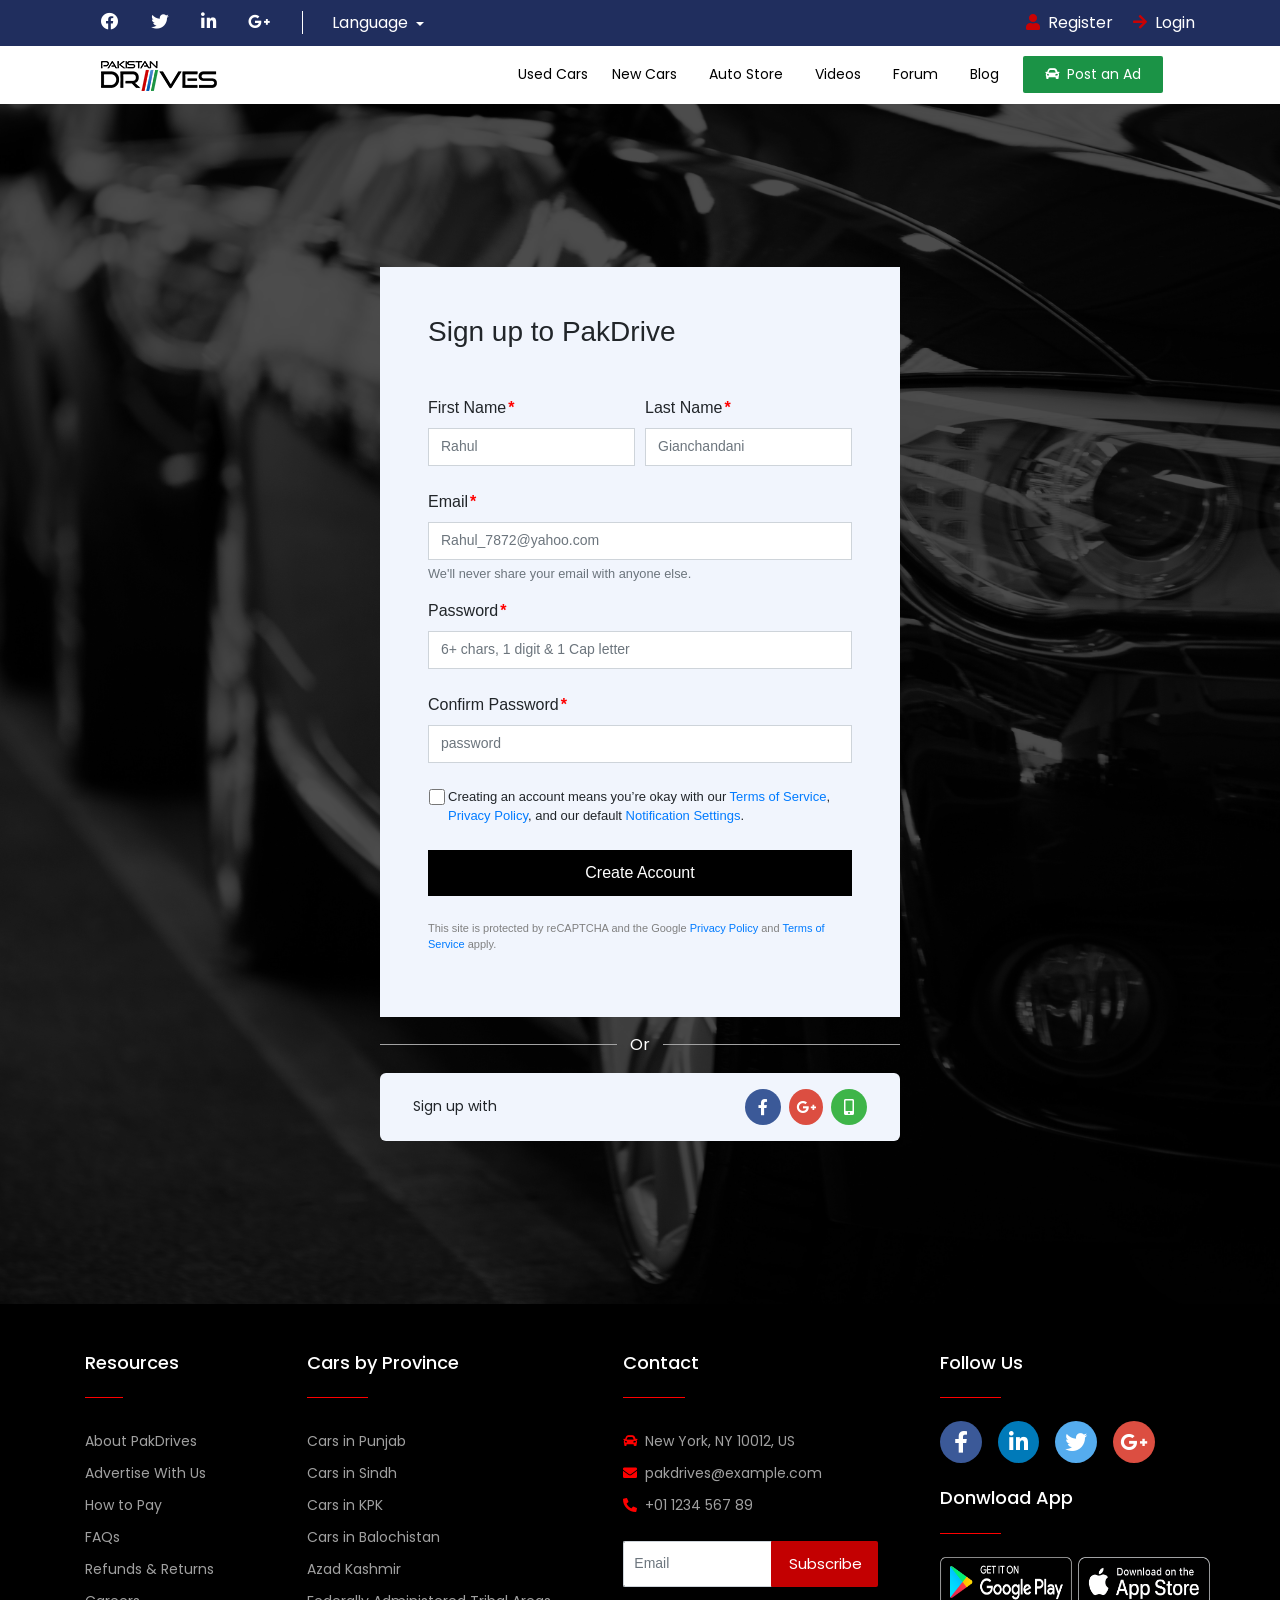
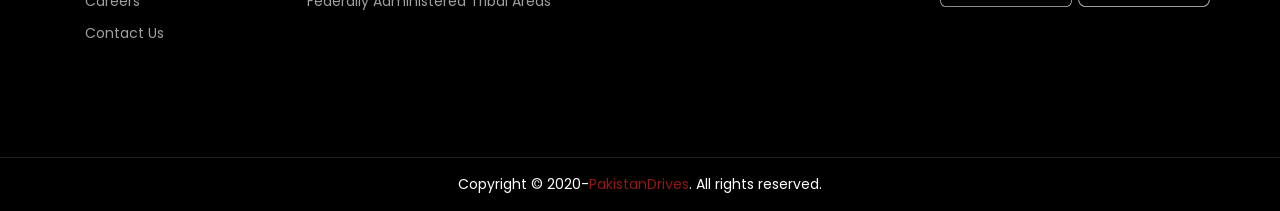
<file: register.html>
<!doctype html>
<html lang="en">

<head>
  <!-- Required meta tags -->
  <meta charset="utf-8">
  <meta name="viewport" content="width=device-width, initial-scale=1, shrink-to-fit=no">

  <link rel="stylesheet" href="https://pro.fontawesome.com/releases/v5.10.0/css/all.css"
    integrity="sha384-AYmEC3Yw5cVb3ZcuHtOA93w35dYTsvhLPVnYs9eStHfGJvOvKxVfELGroGkvsg+p" crossorigin="anonymous" />

  <link rel="icon" href="./images/favIcon.ico.png" sizes="16x16" type="image/png">

  <!-- Bootstrap CSS -->
  <link rel="stylesheet" href="https://maxcdn.bootstrapcdn.com/bootstrap/4.0.0/css/bootstrap.min.css"
    integrity="sha384-Gn5384xqQ1aoWXA+058RXPxPg6fy4IWvTNh0E263XmFcJlSAwiGgFAW/dAiS6JXm" crossorigin="anonymous">
  <!-- Js File -->
  <script src='./js/script.js'></script>

  <!-- Google Rcaptcha -->
  <script src="https://www.google.com/recaptcha/api.js" async defer></script>

  <!-- Normal Custom CSS -->
  <link rel='stylesheet' type='text/css' media='screen' href='./css/style.css'>
  <title>Register | PAK DRIVE</title>
  <!-- OWL CAROUSEL LINK -->
  <link rel="stylesheet" href="https://cdnjs.cloudflare.com/ajax/libs/OwlCarousel2/2.3.4/assets/owl.carousel.min.css"
    integrity="sha512-tS3S5qG0BlhnQROyJXvNjeEM4UpMXHrQfTGmbQ1gKmelCxlSEBUaxhRBj/EFTzpbP4RVSrpEikbmdJobCvhE3g=="
    crossorigin="anonymous" referrerpolicy="no-referrer" />
  <link rel="stylesheet"
    href="https://cdnjs.cloudflare.com/ajax/libs/OwlCarousel2/2.3.4/assets/owl.theme.default.min.css"
    integrity="sha512-sMXtMNL1zRzolHYKEujM2AqCLUR9F2C4/05cdbxjjLSRvMQIciEPCQZo++nk7go3BtSuK9kfa/s+a4f4i5pLkw=="
    crossorigin="anonymous" referrerpolicy="no-referrer" />
</head>

<body id="register">
  <!-- FIRST MINI NAV -->
  <div id="firstnav">
    <div class="container">
      <div class="row align-items-center justify-content-center py-1">
        <div class="col-12 col-sm-6 text-left">
          <ul class="d-flex align-items-center justify-content-sm-start justify-content-center my-0 px-0">
            <li class="px-2 px-lg-3 px-xl-3 "><a href="#"><span class="firstNavIcons"><i
                    class="fab fa-facebook"></i></span></a></li>
            <li class="px-2 px-lg-3 px-xl-3 "><a href="#"><span class="firstNavIcons"><i
                    class="fab fa-twitter"></i></span></a></li>
            <li class="px-2 px-lg-3 px-xl-3 "><a href="#"><span class="firstNavIcons"><i
                    class="fab fa-linkedin-in"></i></span></a></li>
            <li class="px-2 px-lg-3 px-xl-3 "><a href="#"><span class="firstNavIcons"><i
                    class="fab fa-google-plus-g"></i></span></a></li>
            <li class="px-2 px-lg-3 px-xl-3 "><a id="midline"></a></li>
            <li>
              <div class="dropdown">
                <button class="btn dropdown-toggle " type="button" id="dropdownMenuButton" data-toggle="dropdown"
                  aria-haspopup="true" aria-expanded="false">
                  Language
                </button>
                <div class="dropdown-menu" aria-labelledby="dropdownMenuButton">
                  <a class="dropdown-item" href="#">English (UK)</a>
                  <a class="dropdown-item" href="#">English (US)</a>
                  <a class="dropdown-item" href="#">Urdu</a>
                  <a class="dropdown-item" href="#">Sindhi</a>
                  <a class="dropdown-item" href="#">Bengali</a>
                  <a class="dropdown-item" href="#">Español</a>
                  <a class="dropdown-item" href="#">Spanish</a>
                  <a class="dropdown-item" href="#">Arabic</a>
                  <a class="dropdown-item" href="#">Chinese</a>
                  <a class="dropdown-item" href="#">Hindi</a>
                  <a class="dropdown-item" href="#">Russian</a>
                  <a class="dropdown-item" href="#">French</a>
                  <a class="dropdown-item" href="#">Portguese</a>
                  <a class="dropdown-item" href="#">Dutch</a>
                  <div class="dropdown-divider"></div>
                  <a class="dropdown-item" href="#">Another Language?</a>
                </div>
              </div>
            </li>
          </ul>
        </div>
        <div class="col-12 col-sm-6 text-sm-right text-center my-1">
          <a href="./register.html" class="mr-3"><span class="loginIcons mr-2"><i class="fas fa-user"></i></span>Register</a>
          <a href="./login.html" class=""><span class="loginIcons mr-2"><i class="fas fa-arrow-right"></i></span>Login</a>
        </div>
      </div>
    </div>
  </div>
  </div>
  <!-- FIRST MINI NAV -->


  <!-- MAIN NAVBAR -->
  <header>
    <div class="container">
      <nav class="navbar navbar-expand-lg navbar-light">

        <a id="logoIcon" class="navbar-brand" href="./index.html"><img src="./images/Nav-logo.png"></a>
        <button class="navbar-toggler" type="button" data-toggle="collapse" data-target="#navbarSupportedContent"
          aria-controls="navbarSupportedContent" aria-expanded="false" aria-label="Toggle navigation">
          <span class="navbar-toggler-icon"></span>
        </button>

        <div class="collapse navbar-collapse justify-content-end" id="navbarSupportedContent">

          <ul id="Items" class="navbar-nav justify-content-between align-items-lg-center">
            <li class="nav-item  mr-2">
              <a class="nav-link" href="./usedcars.html">Used Cars<span class="sr-only">(current)</span></a>
            </li>
            <li class="nav-item mr-3">
              <a class="nav-link" href="./newcars.html">New Cars</a>
            </li>
            <li class="nav-item mr-3">
              <a class="nav-link" href="./autostore.html">Auto Store</a>
            </li>
            <li class="nav-item mr-3">
              <a class="nav-link" href="./videos.html">Videos</a>
            </li>
            <li class="nav-item mr-3">
              <a class="nav-link" href="./forum.html">Forum</a>
            </li>
            <li class="nav-item mr-3">
              <a class="nav-link" href="./blog.html">Blog</a>
            </li>
            <li class="nav-item mr-3">
              <a class="nav-link" href="./advertise.html"><i class="fas fa-car mr-2"></i>Post an Ad</a>
            </li>
          </ul>
        </div>
      </nav>
    </div>
  </header>
  <!-- MAIN NAVBAR ENDS -->
 
  <div class="row flex-column contactform justify-content-center align-items-center position-relative">
    <div class="mx-5">
    <div id="formSection" class=" ">
      <div class="container py-5 px-4 px-sm-5">
      <h3 class="mb-5">Sign up to PakDrive</h3>
      <form action="?" method="POST">
        <div class="form-row form-group mb-4">
          <div class="col">
            <label for="Fname">First Name</label>
            <input type="text" id="Fname" class="form-control" name="firstname" placeholder="Rahul" required>
          </div>
          <div class="col">
            <label for="Lname">Last Name</label>
            <input type="text" id="Lname" class="form-control" name="lastname" placeholder="Gianchandani" required>
          </div>
        </div>
        <div class="form-group">
          <label for="exampleInputEmail1">Email</label>
          <input type="email" class="form-control" name="email" id="exampleInputEmail1" aria-describedby="emailHelp" placeholder="Rahul_7872@yahoo.com">
          <small id="emailHelp" class="form-text text-muted">We'll never share your email with anyone else.</small>
        </div>
        <div class="form-group mb-4">
          <label for="exampleInputPassword1">Password</label>
          <input type="password" class="form-control" id="exampleInputPassword1" pattern="(?=.*\d)(?=.*[a-z])(?=.*[A-Z]).{6,}" name="password1" placeholder="6+ chars, 1 digit & 1 Cap letter">
        </div>
        <div class="form-group mb-4">
          <label for="exampleInputPassword1">Confirm Password</label>
          <input type="password" class="form-control" id="exampleInputPassword1" name="password2" placeholder="password">
        </div>
        <div class="form-group form-check mt-3 termsDiv">
          <input type="checkbox" class="form-check-input" id="exampleCheck1" required>
          <label class="form-check-label" for="exampleCheck1">
            Creating an account means you’re okay with our
        <a target="_blank" href="/terms">Terms of Service</a>,
        <a target="_blank" href="/privacy">Privacy Policy</a>, and our default
        <a target="_blank" href="/notifications">Notification Settings</a>.
          </label>
        </div>
      <div class="submitBtn text-center my-4">
        <button type="submit" class="btn d-block col-12">Create Account</button>
      </div>
      <p class="recaptcha-terms">
        This site is protected by reCAPTCHA and the Google
        <a href="https://policies.google.com/privacy">Privacy Policy</a> and
        <a href="https://policies.google.com/terms">Terms of Service</a> apply.
      </p>
      </form>
     
      
    </div>
    </div>

    <div class=" text-white divider d-flex text-center align-items-center my-3">Or</div>

    <div class=" altsign justify-content-between" >
      <div class="container py-3 px-4 px-sm-5">
        <div class="row justify-content-between align-items-center ">
      <p class="mb-0 ml-2 ml-sm-0">Sign up with</p>
      <div>
        <a href="#"><i class="fab fa-facebook-f "></i></a>
        <a href="#"><i class="fab fa-google-plus-g mx-1"></i></a>
        <a href="#"><i class="fas fa-mobile-alt"></i></a>
      </div>
      </div>
    </div>
  </div>
  </div>
  </div>




  <!-- FOOTER -->
  <Footer id="footer">
    <div class="footer-top text-white py-5">
      <div class=" container">
        <div class="row justify-content-between text-center text-md-left  ">
          <!-- FOOTER TOP -->

          <section id="Resources" class="pb-5 pb-md-0col-xl-2 col-lg-2 col-md-2 ">
            <h5 class="text-white pb-5">Resources</h5>
            <ul class="px-0 text-secondary">
              <li class="list-unstyled text-decoration-none mb-2"><a href="#">About PakDrives</a></li>
              <li class="list-unstyled text-decoration-none mb-2"><a href="./advertise.html">Advertise With Us</a></li>
              <li class="list-unstyled text-decoration-none mb-2"><a href="#">How to Pay</a></li>
              <li class="list-unstyled text-decoration-none mb-2"><a href="#">FAQs</a></li>
              <li class="list-unstyled text-decoration-none mb-2"><a href="#">Refunds & Returns</a></li>
              <li class="list-unstyled text-decoration-none mb-2"><a href="#">Careers</a></li>
              <li class="list-unstyled text-decoration-none mb-2"><a href="./contactus.html">Contact Us</a></li>
            </ul>

          </section>

          <section id="ProvinceCars" class="pb-5 pb-md-0col-xl-3 col-lg-3 col-md-3 ">
            <h5 class="text-white pb-5">Cars by Province</h5>
            <ul class="px-0 text-secondary">
              <li class="list-unstyled text-decoration-none mb-2"><a href="#">Cars in Punjab</a></li>
              <li class="list-unstyled text-decoration-none mb-2"><a href="#">Cars in Sindh</a></li>
              <li class="list-unstyled text-decoration-none mb-2"><a href="#">Cars in KPK</a></li>
              <li class="list-unstyled text-decoration-none mb-2"><a href="#">Cars in Balochistan</a></li>
              <li class="list-unstyled text-decoration-none mb-2"><a href="#">Azad Kashmir</a></li>
              <li class="list-unstyled text-decoration-none mb-2"><a href="#">Federally Administered
                  Tribal Areas</a></li>
            </ul>

          </section>
          <section id="Contact" class="pb-5 pb-md-0col-xl-3 col-lg-3 col-md-4 ">
            <h5 class="text-white pb-5">Contact</h5>
            <ul class="px-0 text-secondary">
              <li class="list-unstyled text-decoration-none mb-2 mb-md-3 mb-lg-2"><a href="#"><span
                    class="ContactIcons mr-2"><i class="fas fa-car footerIcon "></i></span>New York,
                  NY 10012, US</a></li>
              <li class="list-unstyled text-decoration-none mb-2 mb-md-3 mb-lg-2"><a
                  href="mailto:pakdrives@example.com"><span class="ContactIcons mr-2"><i
                      class="fas fa-envelope footerIcon"></i></span>pakdrives@example.com</a></li>
              <li class="list-unstyled text-decoration-none mb-2 mb-md-3 mb-lg-2"><a href="tel:+01123456789"><span
                    class="ContactIcons mr-2"><i class=" fas fa-phone-alt footerIcon"></i></span>+01 1234 567 89</a>
              </li>
            </ul>
            <form action="somefile.php" method="post" name="myForm" class="row ml-0 mt-md-4 mt-4 no-gutters">
              <div class="col-8 col-md-7">
                <input type="email" class="form-control" id="exampleInputEmail1" aria-describedby="emailHelp"
                  placeholder="Email" required>
              </div>
              <button type="submit" class="btn btn-primary col-4 col-md-5">Subscribe</button>
            </form>
          </section>

          <section id="Follow" class="pb-5 pb-md-0 col-xl-3 col-lg-3 col-md-3 ">
            <h5 class="text-white pb-5 mb-0">Follow Us</h5>
            <ul class="ml-0 px-0 row justify-content-center justify-content-md-start">
              <li class="mr-3 mr-md-2 mr-lg-3   list-unstyled text-decoration-none"><a href="#"><span
                    class="footerSocialIcons"><i class="fab fa-facebook-f"></i></span></a></li>
              <li class="mr-3 mr-md-2 mr-lg-3  list-unstyled text-decoration-none "><a href="#"><span
                    class="footerSocialIcons"><i class="fab fa-linkedin-in"></i></span></a></li>
              <li class="mr-3 mr-md-2 mr-lg-3  list-unstyled text-decoration-none"><a href="#"><span
                    class="footerSocialIcons"><i class="fab fa-twitter"></i></span></a></li>
              <li class="mr-3 mr-md-2 mr-lg-3  list-unstyled text-decoration-none"><a href="#"><span
                    class="footerSocialIcons"><i class="fab fa-google-plus-g"></i></span></a></li>
            </ul>
            <h5 class="position-relative mt-5 mt-md-4 pb-5 mb-0">Donwload App</h5>
            <div class="row badges justify-content-center justify-content-md-between ml-0">
              <a href="#" class="mb-md-3 mb-lg-0 mr-3 mr-md-0"><img src="./images/google-play-badge.png"
                  alt="google play store badge"></a>
              <a href="#"><img src="./images/app-store-Badge.png" alt="apple app store badge"></a>
            </div>
          </section>


          <!-- FOOTER  TOP ENDS -->

        </div>
      </div>
    </div>
    <!-- FOOTER - BOTTOM  -->

    <div id="bottom" class="footer-bottom py-3">
      <div class="container">
        <div class="row justify-content-center">

          <p class="my-0">Copyright &#169; 2020-<span>PakistanDrives</span>. All rights reserved. </p>

        </div>
      </div>
    </div>

    <div id="scrolltotop">
      <a href="#top"><i class="fa fa-arrow-circle-up"></i></a>
    </div>
  </Footer>
  <!-- FOOTER ENDS -->


  <!-- Optional JavaScript -->
  <!-- jQuery first, then Popper.js, then Bootstrap JS -->
  <script src="https://code.jquery.com/jquery-3.2.1.slim.min.js"
    integrity="sha384-KJ3o2DKtIkvYIK3UENzmM7KCkRr/rE9/Qpg6aAZGJwFDMVNA/GpGFF93hXpG5KkN"
    crossorigin="anonymous"></script>
  <script src="https://cdnjs.cloudflare.com/ajax/libs/popper.js/1.12.9/umd/popper.min.js"
    integrity="sha384-ApNbgh9B+Y1QKtv3Rn7W3mgPxhU9K/ScQsAP7hUibX39j7fakFPskvXusvfa0b4Q"
    crossorigin="anonymous"></script>
  <script src="https://maxcdn.bootstrapcdn.com/bootstrap/4.0.0/js/bootstrap.min.js"
    integrity="sha384-JZR6Spejh4U02d8jOt6vLEHfe/JQGiRRSQQxSfFWpi1MquVdAyjUar5+76PVCmYl"
    crossorigin="anonymous"></script>

  <!-- OWL CAROUSEL CDN SCRIPT LINK -->
  <script src="https://cdnjs.cloudflare.com/ajax/libs/jquery/3.6.0/jquery.min.js"
    integrity="sha512-894YE6QWD5I59HgZOGReFYm4dnWc1Qt5NtvYSaNcOP+u1T9qYdvdihz0PPSiiqn/+/3e7Jo4EaG7TubfWGUrMQ=="
    crossorigin="anonymous" referrerpolicy="no-referrer"></script>
  <script src="https://cdnjs.cloudflare.com/ajax/libs/OwlCarousel2/2.3.4/owl.carousel.min.js"
    integrity="sha512-bPs7Ae6pVvhOSiIcyUClR7/q2OAsRiovw4vAkX+zJbw3ShAeeqezq50RIIcIURq7Oa20rW2n2q+fyXBNcU9lrw=="
    crossorigin="anonymous" referrerpolicy="no-referrer"></script>




</body>

</html>
</file>
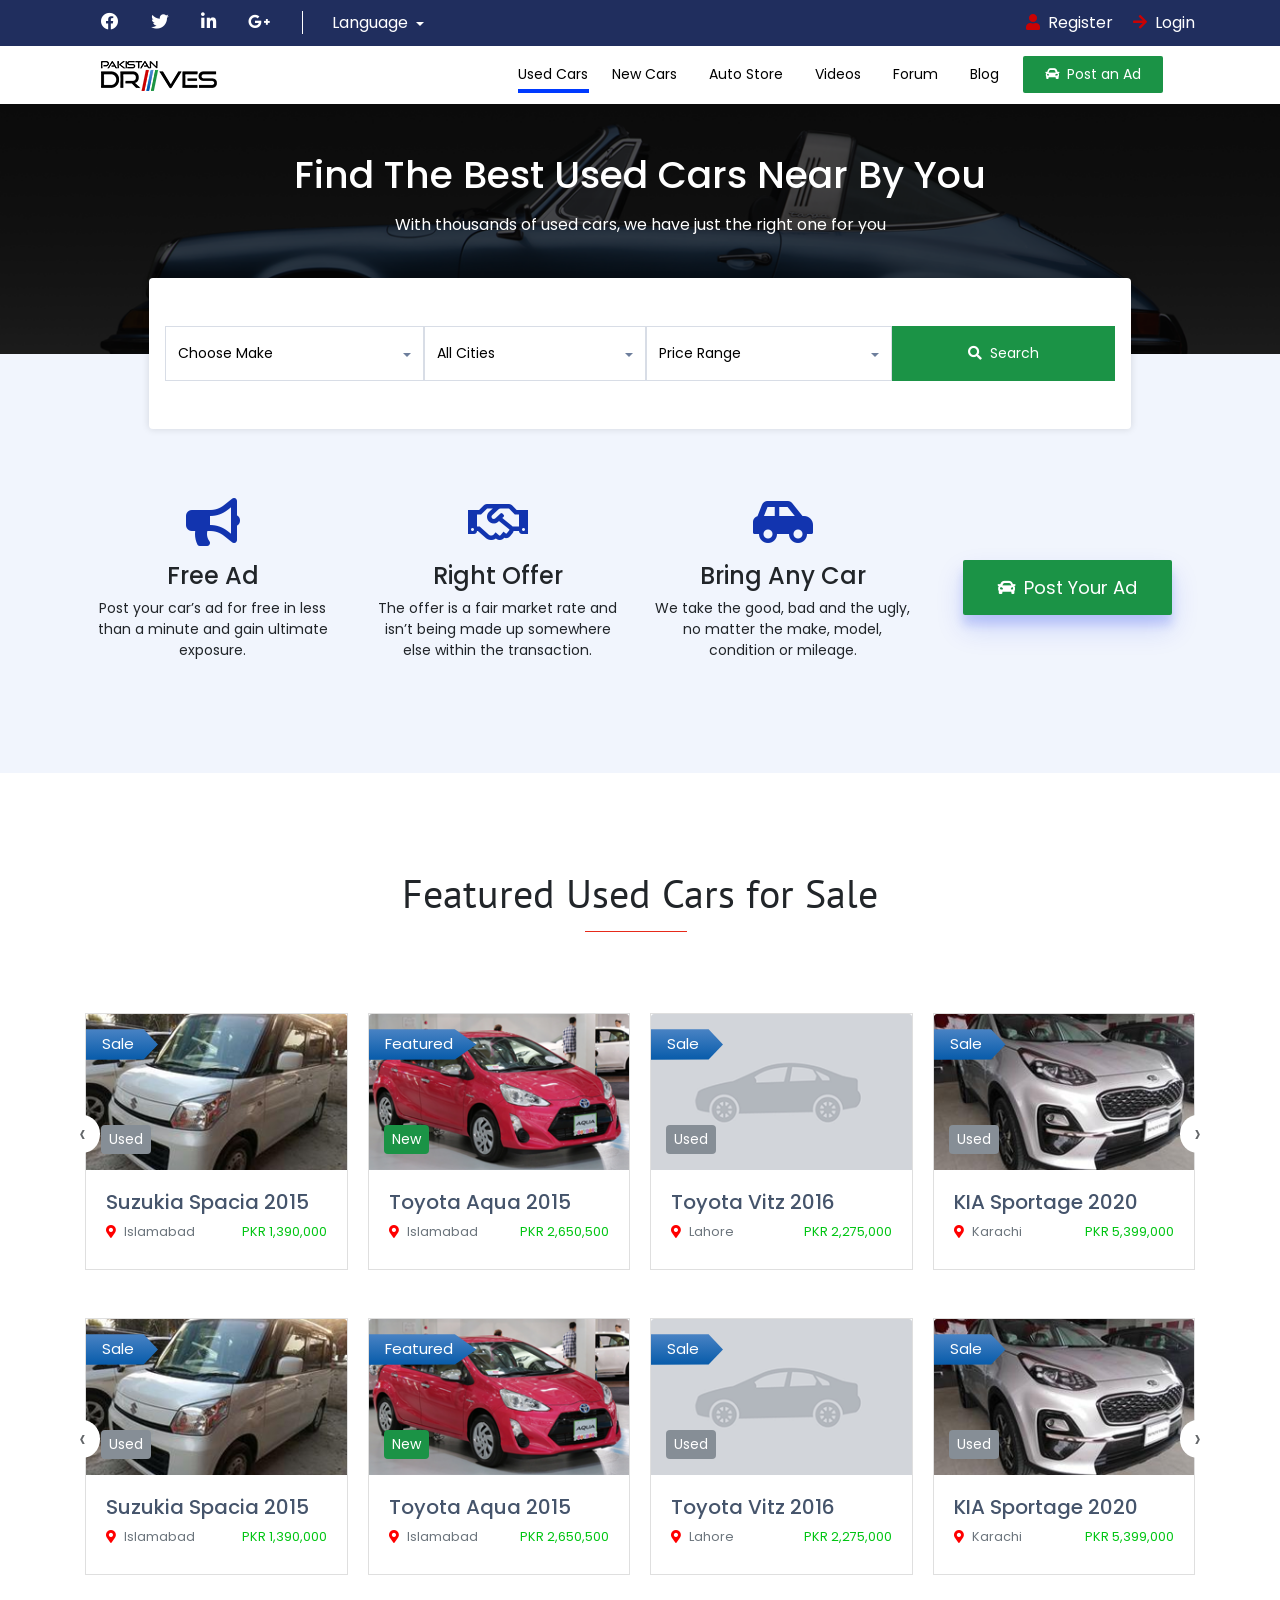
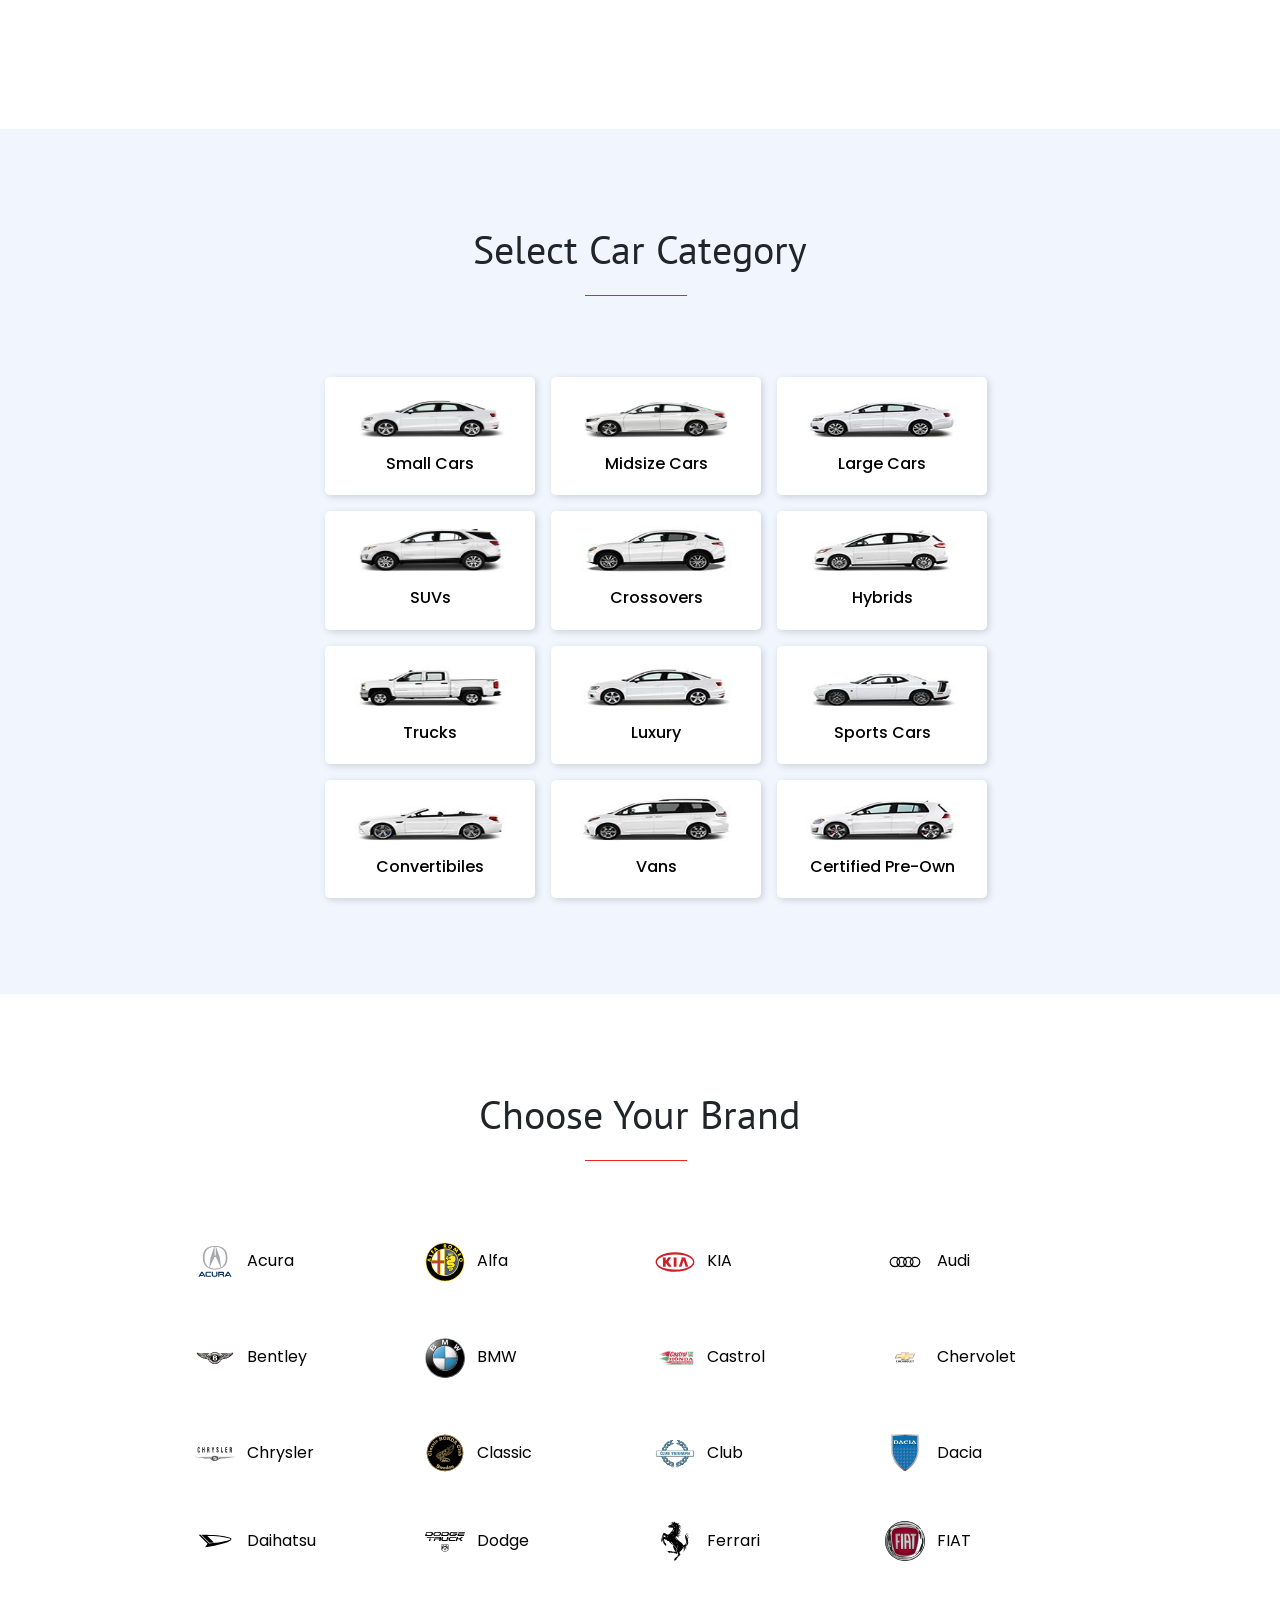
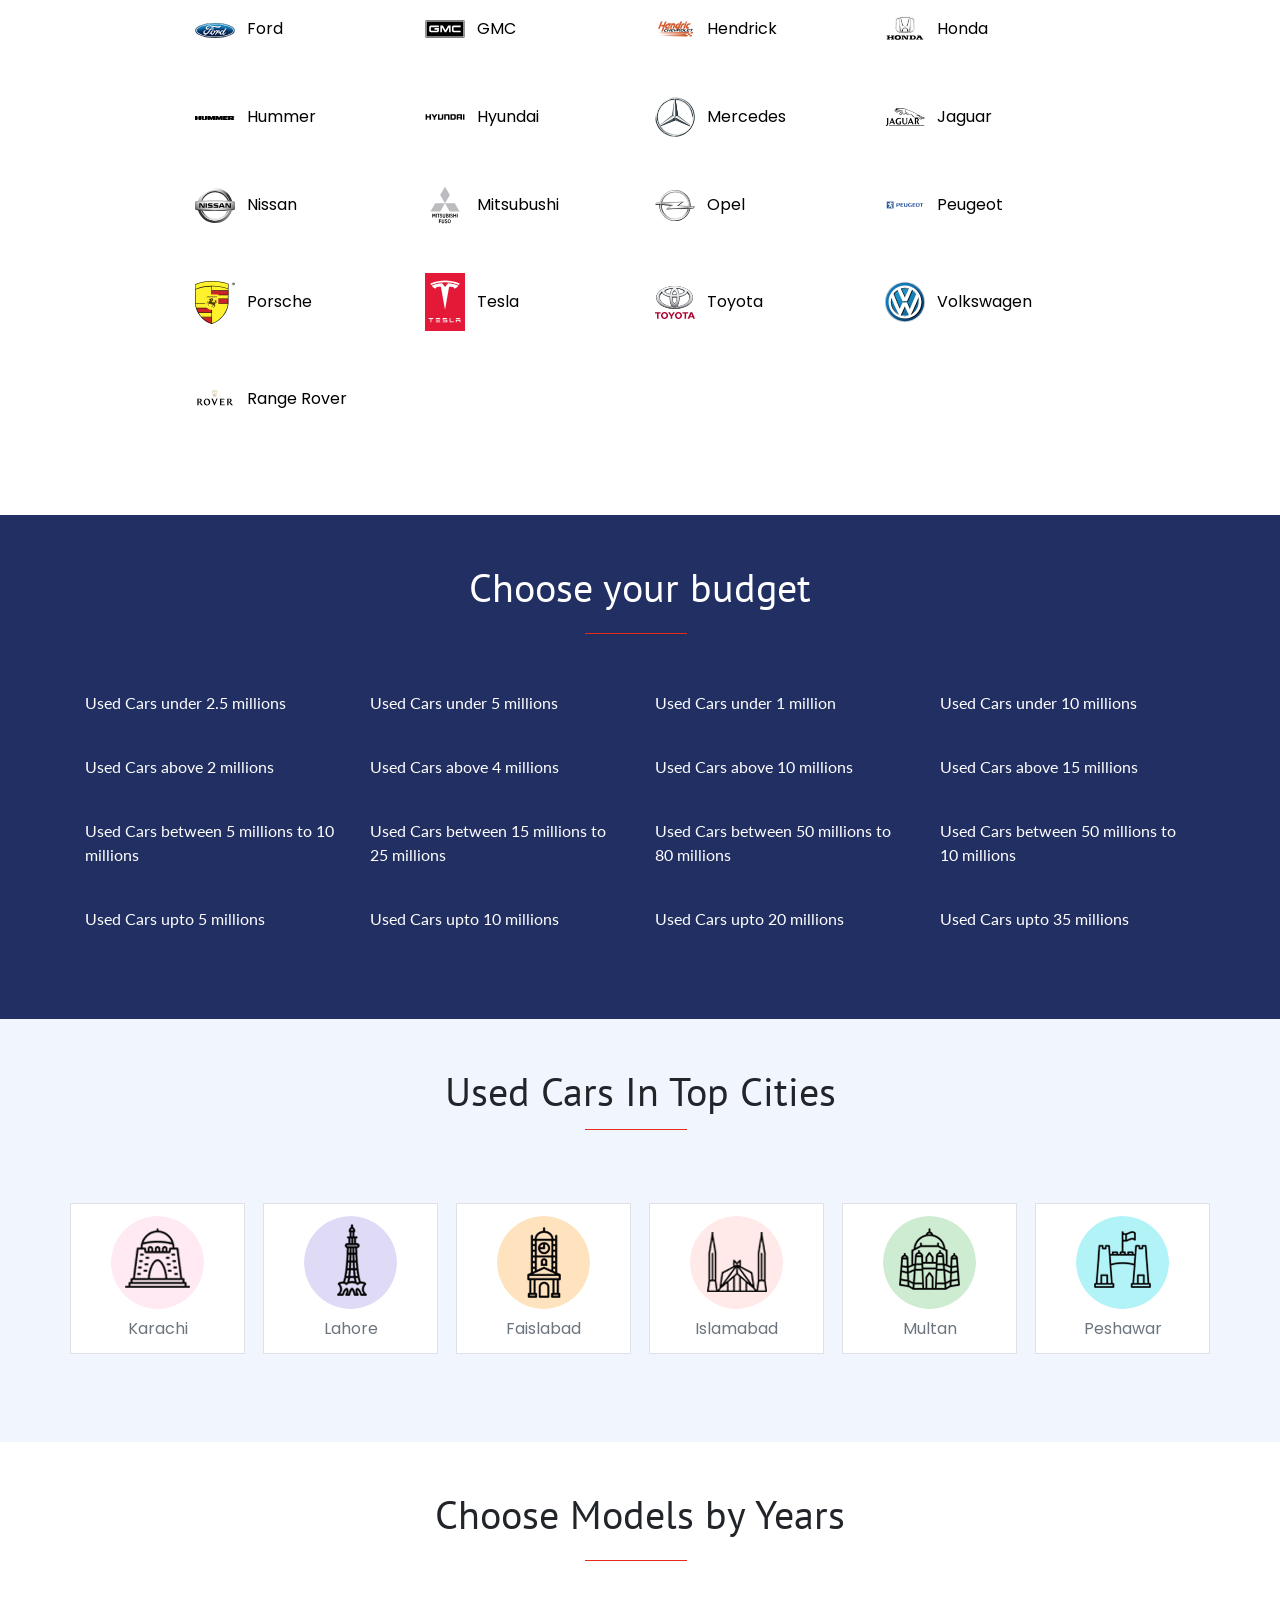
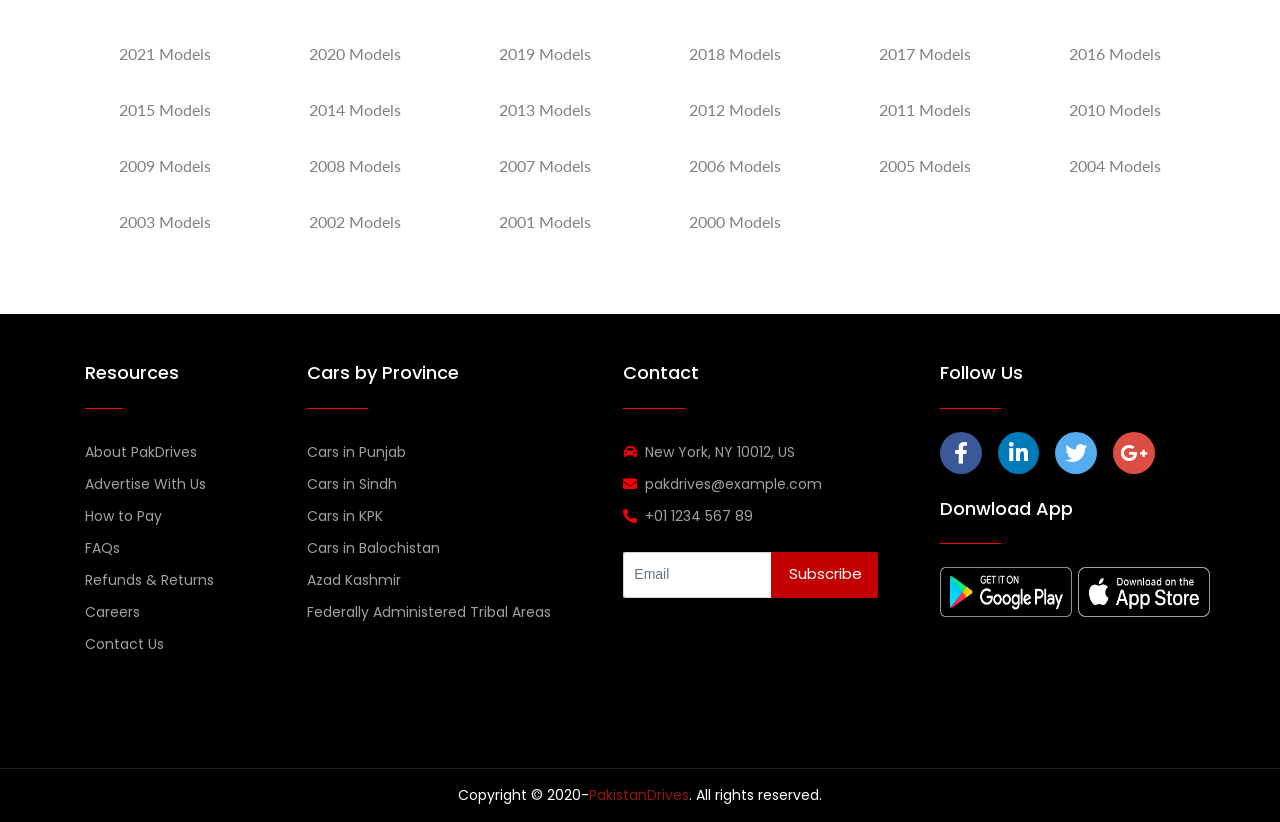
<file: usedcars.html>
<!doctype html>
<html lang="en">

<head>
  <!-- Required meta tags -->
  <meta charset="utf-8">
  <meta name="viewport" content="width=device-width, initial-scale=1, shrink-to-fit=no">

  <link rel="stylesheet" href="https://pro.fontawesome.com/releases/v5.10.0/css/all.css"
    integrity="sha384-AYmEC3Yw5cVb3ZcuHtOA93w35dYTsvhLPVnYs9eStHfGJvOvKxVfELGroGkvsg+p" crossorigin="anonymous" />

  <link rel="icon" href="./images/favIcon.ico.png" sizes="16x16" type="image/png">

  <!-- Bootstrap CSS -->
  <link rel="stylesheet" href="https://maxcdn.bootstrapcdn.com/bootstrap/4.0.0/css/bootstrap.min.css"
    integrity="sha384-Gn5384xqQ1aoWXA+058RXPxPg6fy4IWvTNh0E263XmFcJlSAwiGgFAW/dAiS6JXm" crossorigin="anonymous">

  <script src='./js/script.js'></script>

  <!-- Normal Custom CSS -->
  <link rel='stylesheet' type='text/css' media='screen' href='./css/style.css'>
  <title>Used Cars | PAK DRIVE</title>
  <!-- OWL CAROUSEL LINK -->
  <link rel="stylesheet" href="https://cdnjs.cloudflare.com/ajax/libs/OwlCarousel2/2.3.4/assets/owl.carousel.min.css"
    integrity="sha512-tS3S5qG0BlhnQROyJXvNjeEM4UpMXHrQfTGmbQ1gKmelCxlSEBUaxhRBj/EFTzpbP4RVSrpEikbmdJobCvhE3g=="
    crossorigin="anonymous" referrerpolicy="no-referrer" />
  <link rel="stylesheet"
    href="https://cdnjs.cloudflare.com/ajax/libs/OwlCarousel2/2.3.4/assets/owl.theme.default.min.css"
    integrity="sha512-sMXtMNL1zRzolHYKEujM2AqCLUR9F2C4/05cdbxjjLSRvMQIciEPCQZo++nk7go3BtSuK9kfa/s+a4f4i5pLkw=="
    crossorigin="anonymous" referrerpolicy="no-referrer" />
</head>

<body id="usedcars">


  <!-- FIRST MINI NAV -->
  <div id="firstnav">
    <div class="container">
      <div class="row align-items-center justify-content-center py-1">
        <div class="col-12 col-sm-6 text-left">
          <ul class="d-flex align-items-center justify-content-sm-start justify-content-center my-0 px-0">
            <li class="px-2 px-lg-3 px-xl-3 "><a href="#"><span class="firstNavIcons"><i
                    class="fab fa-facebook"></i></span></a></li>
            <li class="px-2 px-lg-3 px-xl-3 "><a href="#"><span class="firstNavIcons"><i
                    class="fab fa-twitter"></i></span></a></li>
            <li class="px-2 px-lg-3 px-xl-3 "><a href="#"><span class="firstNavIcons"><i
                    class="fab fa-linkedin-in"></i></span></a></li>
            <li class="px-2 px-lg-3 px-xl-3 "><a href="#"><span class="firstNavIcons"><i
                    class="fab fa-google-plus-g"></i></span></a></li>
            <li class="px-2 px-lg-3 px-xl-3 "><a id="midline"></a></li>
            <li>
              <div class="dropdown">
                <button class="btn dropdown-toggle " type="button" id="dropdownMenuButton" data-toggle="dropdown"
                  aria-haspopup="true" aria-expanded="false">
                  Language
                </button>
                <div class="dropdown-menu" aria-labelledby="dropdownMenuButton">
                  <a class="dropdown-item" href="#">English (UK)</a>
                  <a class="dropdown-item" href="#">English (US)</a>
                  <a class="dropdown-item" href="#">Urdu</a>
                  <a class="dropdown-item" href="#">Sindhi</a>
                  <a class="dropdown-item" href="#">Bengali</a>
                  <a class="dropdown-item" href="#">Español</a>
                  <a class="dropdown-item" href="#">Spanish</a>
                  <a class="dropdown-item" href="#">Arabic</a>
                  <a class="dropdown-item" href="#">Chinese</a>
                  <a class="dropdown-item" href="#">Hindi</a>
                  <a class="dropdown-item" href="#">Russian</a>
                  <a class="dropdown-item" href="#">French</a>
                  <a class="dropdown-item" href="#">Portguese</a>
                  <a class="dropdown-item" href="#">Dutch</a>
                  <div class="dropdown-divider"></div>
                  <a class="dropdown-item" href="#">Another Language?</a>
                </div>
              </div>
            </li>
          </ul>
        </div>
        <div class="col-12 col-sm-6 text-sm-right text-center my-1">
          <a href="./register.html" class="mr-3"><span class="loginIcons mr-2"><i
                class="fas fa-user"></i></span>Register</a>
          <a href="./login.html" class=""><span class="loginIcons mr-2"><i
                class="fas fa-arrow-right"></i></span>Login</a>
        </div>
      </div>
    </div>
  </div>
  </div>
  <!-- FIRST MINI NAV -->


  <!-- MAIN NAVBAR -->
  <header>
    <div class="container">
      <nav class="navbar navbar-expand-lg navbar-light">

        <a id="logoIcon" class="navbar-brand" href="./index.html"><img src="./images/Nav-logo.png"></a>
        <button class="navbar-toggler" type="button" data-toggle="collapse" data-target="#navbarSupportedContent"
          aria-controls="navbarSupportedContent" aria-expanded="false" aria-label="Toggle navigation">
          <span class="navbar-toggler-icon"></span>
        </button>

        <div class="collapse navbar-collapse justify-content-end" id="navbarSupportedContent">

          <ul id="Items" class="navbar-nav justify-content-between align-items-lg-center">
            <li class="nav-item  active mr-2">
              <a class="nav-link" href="./usedcars.html">Used Cars<span class="sr-only">(current)</span></a>
            </li>
            <li class="nav-item mr-3">
              <a class="nav-link" href="./newcars.html">New Cars</a>
            </li>
            <li class="nav-item mr-3">
              <a class="nav-link" href="./autostore.html">Auto Store</a>
            </li>
            <li class="nav-item mr-3">
              <a class="nav-link" href="./videos.html">Videos</a>
            </li>
            <li class="nav-item mr-3">
              <a class="nav-link" href="./forum.html">Forum</a>
            </li>
            <li class="nav-item mr-3">
              <a class="nav-link" href="./blog.html">Blog</a>
            </li>
            <li class="nav-item mr-3">
              <a class="nav-link" href="./advertise.html"><i class="fas fa-car mr-2"></i>Post an Ad</a>
            </li>
          </ul>
        </div>
      </nav>
    </div>
  </header>
  <!-- MAIN NAVBAR ENDS -->






  <!-- CAR NAVBAR SECTION  -->

  <section id="Carnav">
    <div class="container h-100">
      <div class="row flex-lg-column  align-items-center align-content-center justify-content-center pt-5">
        <h1 class="mb-3">Find The Best Used Cars Near By You</h1>
        <p class="mx-5 text-center">With thousands of used cars, we have just the right one for you</p>
        <form id="dropdowns" action="somefile.php" method="post" name="myForm" 
          class="row flex-sm-row flex-column  align-items-center justify-content-center  py-5 p-3 rounded z-index-1000">
          <div class="dropdown text-center">
            <button class="btn btn-secondary dropdown-toggle py-3  w-100" type="button" id="dropdownMenuButton"
              data-toggle="dropdown" aria-haspopup="true" aria-expanded="false">
              Choose Make
            </button>
            <div class="dropdown-menu " aria-labelledby="dropdownMenuButton">
              <a class="dropdown-item" href="#">Toyota</a>
              <a class="dropdown-item" href="#">Audi</a>
              <a class="dropdown-item" href="#">BMW</a>
              <a class="dropdown-item" href="#">Mercedes</a>
              <a class="dropdown-item" href="#">Honda</a>
              <a class="dropdown-item" href="#">Suzuki</a>
              <a class="dropdown-item" href="#">Lamborghini</a>
              <a class="dropdown-item" href="#">Ferrari</a>
              <div class="dropdown-divider"></div>
              <a class="dropdown-item" href="#">Another Brand?</a>
            </div>
          </div>
          <div class="dropdown text-center  mt-4 mt-sm-0 ">
            <button class="btn btn-secondary dropdown-toggle py-3  w-100" type="button" id="dropdownMenuButton"
              data-toggle="dropdown" aria-haspopup="true" aria-expanded="false">
              All Cities
            </button>
            <div class="dropdown-menu" aria-labelledby="dropdownMenuButton">
              <a class="dropdown-item" href="#">Larkana</a>
              <a class="dropdown-item" href="#">Karachi</a>
              <a class="dropdown-item" href="#">Multan</a>
              <a class="dropdown-item" href="#">Peshawar</a>
              <a class="dropdown-item" href="#">Islamabad</a>
              <a class="dropdown-item" href="#">Lahore</a>
              <a class="dropdown-item" href="#">Faislabad</a>
              <a class="dropdown-item" href="#">Sukker</a>
              <a class="dropdown-item" href="#">Shikarpur</a>
              <a class="dropdown-item" href="#">Rawalpindi</a>
              <a class="dropdown-item" href="#">Thar</a>
              <div class="dropdown-divider"></div>
              <a class="dropdown-item" href="#">Another City?</a>
            </div>
          </div>
          <div class="dropdown text-center  mt-4 mt-sm-0 ">
            <button class="btn btn-secondary dropdown-toggle py-3 w-100" type="button" id="dropdownMenuButton"
              data-toggle="dropdown" aria-haspopup="true" aria-expanded="false">
              Price Range
            </button>
            <div class="dropdown-menu" aria-labelledby="dropdownMenuButton">
              <a class="dropdown-item" href="#">1000000-1500000</a>
              <a class="dropdown-item" href="#">1500000-2000000</a>
              <a class="dropdown-item" href="#">2000000-2500000</a>
              <a class="dropdown-item" href="#">2500000-3000000</a>
              <a class="dropdown-item" href="#">3000000-3500000</a>
              <a class="dropdown-item" href="#">3500000-4000000</a>
              <div class="dropdown-divider"></div>
              <a class="dropdown-item" href="#">Something else?</a>
            </div>
          </div>
          <div id="searchBtn" class="text-center  mt-5 mt-sm-0 mb-0 ">
            <button type="submit"><i class="fas fa-search mr-2 "></i>Search</button>
          </div>
        </form>
      </div>
    </div>
  </section>

  <!-- CAR NAVBAR SECTION ENDS -->


  <!-- NEW CARS SECTION -->

  <section id="threeSteps" class="py-5">
    <div class="container">
      <div class="row align-items-center py-5 mt-sm-5 text-center">
        <div class="col-sm-4 col-md-3">
          <i class="fas fa-bullhorn mb-3"></i>
          <h4>Free Ad</h4>
          <p>Post your car’s ad for free in less than a minute and gain ultimate exposure.</p>
        </div>
        <div class="col-sm-4 col-md-3 mt-5 mt-sm-0 ">
          <i class="far fa-handshake mb-3"></i>
          <h4>Right Offer</h4>
          <p>The offer is a fair market rate and isn’t being made up somewhere else within the transaction.
          </p>
        </div>
        <div class="col-sm-4 col-md-3 mt-5 mt-sm-0">
          <i class="fas fa-car-side mb-3"></i>
          <h4>Bring Any Car</h4>
          <p>We take the good, bad and the ugly, no matter the make, model, condition or mileage.</p>
        </div>
        <div class="col-sm-12 mt-5 my-md-0 col-md-3 advbtn">
          <a href="./advertise.html"><i class="fas fa-car mr-2"></i>Post Your Ad</a>
        </div>
      </div>
    </div>

    </div>
  </section>

  <!-- NEW CARS SECTION ENDS -->

  <!-- FEATURES USED CARS -->
  <section id="UsedCars">
    <div class="container">
      <div id="featuredUsedCars" class="pt-5 py-sm-5">
        <h1 class="text-center position-relative my-5">Featured Used Cars for Sale</h1>
        <div id="Carslider" class="sliderThree py-5 mb-5">
          <div class="owl-one owl-carousel owl-theme px-3 px-sm-0">
            <div class="card rounded-0 position-relative" style="width: 100%">
              <a href="#"><img class="card-img-top" src="./images/Suzukia-specia.png" alt="Suzukia-specia Car"></a></a>
              <span class="position-absolute pkr text-white py-1  pl-3 pr-4">Sale</span>
              <span class="position-absolute used text-white py-1 px-2 rounded">Used</span>
              <div class="card-body">
                <a href="#">
                  <h5 class="card-text mb-1">Suzukia Spacia 2015</h5>
                </a>
                <div class="row justify-content-between mx-0 mb-2 mb-lg-2 mb-xl-2 mt-2">
                  <span class="text-secondary"><i class="fas fa-map-marker-alt mr-2  "></i><a
                      href="#">Islamabad</a></span>
                  <span class="featuredPKR d-inline-block ">PKR 1,390,000</span>
                </div>
              </div>
            </div>
            <div class="card rounded-0 position-relative" style="width: 100%">
              <a href="#"><img class="card-img-top" src="./images/pink-aqua.png" alt="Suzukia-specia Car"></a>
              <span class="position-absolute pkr red text-white py-1  pl-3 pr-4">Featured</span>
              <span class="position-absolute new text-white py-1 px-2 rounded">New</span>
              <div class="card-body">
                <a href="#">
                  <h5 class="card-text mb-1">Toyota Aqua 2015</h5>
                </a>
                <div class="row justify-content-between mx-0 mb-2 mb-lg-2 mb-xl-2 mt-2">
                  <span class="text-secondary"><i class="fas fa-map-marker-alt mr-2  "></i><a
                      href="#">Islamabad</a></span>
                  <span class="featuredPKR d-inline-block ">PKR 2,650,500</span>
                </div>
              </div>
            </div>
            <div class="card rounded-0 position-relative" style="width: 100%">
              <a href="#"><img class="card-img-top" src="./images/dummy-car.png" alt="Suzukia-specia Car"></a>
              <span class="position-absolute pkr red text-white py-1  pl-3 pr-4">Sale</span>
              <span class="position-absolute used text-white py-1 px-2 rounded">Used</span>
              <div class="card-body">
                <a href="#">
                  <h5 class="card-text mb-1">Toyota Vitz 2016</h5>
                </a>
                <div class="row justify-content-between mx-0  mb-2 mb-lg-2 mb-xl-2 mt-2">
                  <span class="text-secondary"><i class="fas fa-map-marker-alt mr-2  "></i><a href="#">Lahore</a></span>
                  <span class="featuredPKR d-inline-block ">PKR 2,275,000</span>
                </div>
              </div>
            </div>
            <div class="card rounded-0 position-relative" style="width: 100%">
              <a href="#"><img class="card-img-top" src="./images/Kia-Sportage.png" alt="Suzukia-specia Car"></a>
              <span class="position-absolute pkr red text-white py-1  pl-3 pr-4">Sale</span>
              <span class="position-absolute used text-white py-1 px-2 rounded">Used</span>
              <div class="card-body">
                <a href="#">
                  <h5 class="card-text mb-1">KIA Sportage 2020</h5>
                </a>
                <div class="row justify-content-between mx-0  mb-2 mb-lg-2 mb-xl-2 mt-2">
                  <span class="text-secondary"><i class="fas fa-map-marker-alt mr-2  "></i><a
                      href="#">Karachi</a></span>
                  <span class="featuredPKR d-inline-block ">PKR 5,399,000</span>
                </div>
              </div>
            </div>
            <div class="card rounded-0 position-relative" style="width: 100%">
              <a href="#"><img class="card-img-top" src="./images/Suzukia-specia.png" alt="Suzukia-specia Car"></a>
              <span class="position-absolute pkr text-white py-1  pl-3 pr-4">Sale</span>
              <span class="position-absolute used text-white py-1 px-2 rounded">Used</span>
              <div class="card-body">
                <a href="#">
                  <h5 class="card-text mb-1">Suzukia Spacia 2015</h5>
                </a>
                <div class="row justify-content-between mx-0  mb-2 mb-lg-2 mb-xl-2 mt-2">
                  <span class="text-secondary"><i class="fas fa-map-marker-alt mr-2  "></i><a
                      href="#">Islamabad</a></span>
                  <span class="featuredPKR d-inline-block ">PKR 1,390,000</span>
                </div>
              </div>
            </div>
            <div class="card rounded-0 position-relative" style="width: 100%">
              <a href="#"><img class="card-img-top" src="./images/pink-aqua.png" alt="Suzukia-specia Car"></a>
              <span class="position-absolute pkr red text-white py-1  pl-3 pr-4">Featured</span>
              <span class="position-absolute new text-white py-1 px-2 rounded">New</span>
              <div class="card-body">
                <a href="#">
                  <h5 class="card-text mb-1">Toyota Aqua 2015</h5>
                </a>
                <div class="row justify-content-between mx-0  mb-2 mb-lg-2 mb-xl-2 mt-2">
                  <span class="text-secondary"><i class="fas fa-map-marker-alt mr-2  "></i><a
                      href="#">Islamabad</a></span>
                  <span class="featuredPKR d-inline-block ">PKR 2,650,500</span>
                </div>
              </div>
            </div>
            <div class="card rounded-0 position-relative" style="width: 100%">
              <a href="#"><img class="card-img-top" src="./images/dummy-car.png" alt="Suzukia-specia Car"></a>
              <span class="position-absolute pkr red text-white py-1  pl-3 pr-4">Sale</span>
              <span class="position-absolute used text-white py-1 px-2 rounded">Used</span>
              <div class="card-body">
                <a href="#">
                  <h5 class="card-text mb-1">Toyota Vitz 2016</h5>
                </a>
                <div class="row justify-content-between mx-0  mb-2 mb-lg-2 mb-xl-2 mt-2">
                  <span class="text-secondary"><i class="fas fa-map-marker-alt mr-2  "></i><a href="#">Lahore</a></span>
                  <span class="featuredPKR d-inline-block ">PKR 2,275,000</span>
                </div>
              </div>
            </div>
            <div class="card rounded-0 position-relative" style="width: 100%">
              <a href="#"><img class="card-img-top" src="./images/Kia-Sportage.png" alt="Suzukia-specia Car"></a>
              <span class="position-absolute pkr red text-white py-1  pl-3 pr-4">Sale</span>
              <span class="position-absolute used text-white py-1 px-2 rounded">Used</span>
              <div class="card-body">
                <a href="#">
                  <h5 class="card-text mb-1">KIA Sportage 2020</h5>
                </a>
                <div class="row justify-content-between mx-0  mb-2 mb-lg-2 mb-xl-2 mt-2">
                  <span class="text-secondary"><i class="fas fa-map-marker-alt mr-2  "></i><a
                      href="#">Karachi</a></span>
                  <span class="featuredPKR d-inline-block ">PKR 5,399,000</span>
                </div>
              </div>
            </div>
            <div class="card rounded-0 position-relative" style="width: 100%">
              <a href="#"><img class="card-img-top" src="./images/Suzukia-specia.png" alt="Suzukia-specia Car"></a>
              <span class="position-absolute pkr text-white py-1  pl-3 pr-4">Sale</span>
              <span class="position-absolute used text-white py-1 px-2 rounded">Used</span>
              <div class="card-body">
                <a href="#">
                  <h5 class="card-text mb-1">Suzukia Spacia 2015</h5>
                </a>
                <div class="row justify-content-between mx-0  mb-2 mb-lg-2 mb-xl-2 mt-2">
                  <span class="text-secondary"><i class="fas fa-map-marker-alt mr-2  "></i><a
                      href="#">Islamabad</a></span>
                  <span class="featuredPKR d-inline-block ">PKR 1,390,000</span>
                </div>
              </div>
            </div>
            <div class="card rounded-0 position-relative" style="width: 100%">
              <a href="#"><img class="card-img-top" src="./images/pink-aqua.png" alt="Suzukia-specia Car"></a>
              <span class="position-absolute pkr red text-white py-1  pl-3 pr-4">Featured</span>
              <span class="position-absolute new text-white py-1 px-2 rounded">New</span>
              <div class="card-body">
                <a href="#">
                  <h5 class="card-text mb-1">Toyota Aqua 2015</h5>
                </a>
                <div class="row justify-content-between mx-0  mb-2 mb-lg-2 mb-xl-2 mt-2">
                  <span class="text-secondary"><i class="fas fa-map-marker-alt mr-2  "></i><a
                      href="#">Islamabad</a></span>
                  <span class="featuredPKR d-inline-block ">PKR 2,650,500</span>
                </div>
              </div>
            </div>
            <div class="card rounded-0 position-relative" style="width: 100%">
              <a href="#"><img class="card-img-top" src="./images/dummy-car.png" alt="Suzukia-specia Car"></a>
              <span class="position-absolute pkr red text-white py-1  pl-3 pr-4">Sale</span>
              <span class="position-absolute used text-white py-1 px-2 rounded">Used</span>

              <div class="card-body">
                <a href="#">
                  <h5 class="card-text mb-1">Toyota Vitz 2016</h5>
                </a>
                <div class="row justify-content-between mx-0  mb-2 mb-lg-2 mb-xl-2 mt-2">
                  <span class="text-secondary"><i class="fas fa-map-marker-alt mr-2  "></i><a href="#">Lahore</a></span>
                  <span class="featuredPKR d-inline-block ">PKR 2,275,000</span>
                </div>
              </div>
            </div>
            <div class="card rounded-0 position-relative " style="width: 100%">
              <a href="#"><img class="card-img-top" src="./images/Kia-Sportage.png" alt="Suzukia-specia Car"></a>
              <span class="position-absolute pkr red text-white py-1  pl-3 pr-4">Sale</span>
              <span class="position-absolute used text-white py-1 px-2 rounded">Used</span>

              <div class="card-body">
                <a href="#">
                  <h5 class="card-text mb-1">KIA Sportage 2020</h5>
                </a>
                <div class="row justify-content-between mx-0  mb-2 mb-lg-2 mb-xl-2 mt-2">
                  <span class="text-secondary"><i class="fas fa-map-marker-alt mr-2  "></i><a
                      href="#">Karachi</a></span>
                  <span class="featuredPKR d-inline-block ">PKR 5,399,000</span>
                </div>
              </div>
            </div>
          </div>
          <div class="owl-two owl-carousel owl-theme px-3 px-sm-0 mt-5">
            <div class="card rounded-0 position-relative" style="width: 100%">
              <a href="#"><img class="card-img-top" src="./images/Suzukia-specia.png" alt="Suzukia-specia Car"></a></a>
              <span class="position-absolute pkr text-white py-1  pl-3 pr-4">Sale</span>
              <span class="position-absolute used text-white py-1 px-2 rounded">Used</span>
              <div class="card-body">
                <a href="#">
                  <h5 class="card-text mb-1">Suzukia Spacia 2015</h5>
                </a>
                <div class="row justify-content-between mx-0 mb-2 mb-lg-2 mb-xl-2 mt-2">
                  <span class="text-secondary"><i class="fas fa-map-marker-alt mr-2  "></i><a
                      href="#">Islamabad</a></span>
                  <span class="featuredPKR d-inline-block ">PKR 1,390,000</span>
                </div>
              </div>
            </div>
            <div class="card rounded-0 position-relative" style="width: 100%">
              <a href="#"><img class="card-img-top" src="./images/pink-aqua.png" alt="Suzukia-specia Car"></a>
              <span class="position-absolute pkr red text-white py-1  pl-3 pr-4">Featured</span>
              <span class="position-absolute new text-white py-1 px-2 rounded">New</span>
              <div class="card-body">
                <a href="#">
                  <h5 class="card-text mb-1">Toyota Aqua 2015</h5>
                </a>
                <div class="row justify-content-between mx-0 mb-2 mb-lg-2 mb-xl-2 mt-2">
                  <span class="text-secondary"><i class="fas fa-map-marker-alt mr-2  "></i><a
                      href="#">Islamabad</a></span>
                  <span class="featuredPKR d-inline-block ">PKR 2,650,500</span>
                </div>
              </div>
            </div>
            <div class="card rounded-0 position-relative" style="width: 100%">
              <a href="#"><img class="card-img-top" src="./images/dummy-car.png" alt="Suzukia-specia Car"></a>
              <span class="position-absolute pkr red text-white py-1  pl-3 pr-4">Sale</span>
              <span class="position-absolute used text-white py-1 px-2 rounded">Used</span>
              <div class="card-body">
                <a href="#">
                  <h5 class="card-text mb-1">Toyota Vitz 2016</h5>
                </a>
                <div class="row justify-content-between mx-0  mb-2 mb-lg-2 mb-xl-2 mt-2">
                  <span class="text-secondary"><i class="fas fa-map-marker-alt mr-2  "></i><a href="#">Lahore</a></span>
                  <span class="featuredPKR d-inline-block ">PKR 2,275,000</span>
                </div>
              </div>
            </div>
            <div class="card rounded-0 position-relative" style="width: 100%">
              <a href="#"><img class="card-img-top" src="./images/Kia-Sportage.png" alt="Suzukia-specia Car"></a>
              <span class="position-absolute pkr red text-white py-1  pl-3 pr-4">Sale</span>
              <span class="position-absolute used text-white py-1 px-2 rounded">Used</span>
              <div class="card-body">
                <a href="#">
                  <h5 class="card-text mb-1">KIA Sportage 2020</h5>
                </a>
                <div class="row justify-content-between mx-0  mb-2 mb-lg-2 mb-xl-2 mt-2">
                  <span class="text-secondary"><i class="fas fa-map-marker-alt mr-2  "></i><a
                      href="#">Karachi</a></span>
                  <span class="featuredPKR d-inline-block ">PKR 5,399,000</span>
                </div>
              </div>
            </div>
            <div class="card rounded-0 position-relative" style="width: 100%">
              <a href="#"><img class="card-img-top" src="./images/Suzukia-specia.png" alt="Suzukia-specia Car"></a>
              <span class="position-absolute pkr text-white py-1  pl-3 pr-4">Sale</span>
              <span class="position-absolute used text-white py-1 px-2 rounded">Used</span>
              <div class="card-body">
                <a href="#">
                  <h5 class="card-text mb-1">Suzukia Spacia 2015</h5>
                </a>
                <div class="row justify-content-between mx-0  mb-2 mb-lg-2 mb-xl-2 mt-2">
                  <span class="text-secondary"><i class="fas fa-map-marker-alt mr-2  "></i><a
                      href="#">Islamabad</a></span>
                  <span class="featuredPKR d-inline-block ">PKR 1,390,000</span>
                </div>
              </div>
            </div>
            <div class="card rounded-0 position-relative" style="width: 100%">
              <a href="#"><img class="card-img-top" src="./images/pink-aqua.png" alt="Suzukia-specia Car"></a>
              <span class="position-absolute pkr red text-white py-1  pl-3 pr-4">Featured</span>
              <span class="position-absolute new text-white py-1 px-2 rounded">New</span>
              <div class="card-body">
                <a href="#">
                  <h5 class="card-text mb-1">Toyota Aqua 2015</h5>
                </a>
                <div class="row justify-content-between mx-0  mb-2 mb-lg-2 mb-xl-2 mt-2">
                  <span class="text-secondary"><i class="fas fa-map-marker-alt mr-2  "></i><a
                      href="#">Islamabad</a></span>
                  <span class="featuredPKR d-inline-block ">PKR 2,650,500</span>
                </div>
              </div>
            </div>
            <div class="card rounded-0 position-relative" style="width: 100%">
              <a href="#"><img class="card-img-top" src="./images/dummy-car.png" alt="Suzukia-specia Car"></a>
              <span class="position-absolute pkr red text-white py-1  pl-3 pr-4">Sale</span>
              <span class="position-absolute used text-white py-1 px-2 rounded">Used</span>
              <div class="card-body">
                <a href="#">
                  <h5 class="card-text mb-1">Toyota Vitz 2016</h5>
                </a>
                <div class="row justify-content-between mx-0  mb-2 mb-lg-2 mb-xl-2 mt-2">
                  <span class="text-secondary"><i class="fas fa-map-marker-alt mr-2  "></i><a href="#">Lahore</a></span>
                  <span class="featuredPKR d-inline-block ">PKR 2,275,000</span>
                </div>
              </div>
            </div>
            <div class="card rounded-0 position-relative" style="width: 100%">
              <a href="#"><img class="card-img-top" src="./images/Kia-Sportage.png" alt="Suzukia-specia Car"></a>
              <span class="position-absolute pkr red text-white py-1  pl-3 pr-4">Sale</span>
              <span class="position-absolute used text-white py-1 px-2 rounded">Used</span>
              <div class="card-body">
                <a href="#">
                  <h5 class="card-text mb-1">KIA Sportage 2020</h5>
                </a>
                <div class="row justify-content-between mx-0  mb-2 mb-lg-2 mb-xl-2 mt-2">
                  <span class="text-secondary"><i class="fas fa-map-marker-alt mr-2  "></i><a
                      href="#">Karachi</a></span>
                  <span class="featuredPKR d-inline-block ">PKR 5,399,000</span>
                </div>
              </div>
            </div>
            <div class="card rounded-0 position-relative" style="width: 100%">
              <a href="#"><img class="card-img-top" src="./images/Suzukia-specia.png" alt="Suzukia-specia Car"></a>
              <span class="position-absolute pkr text-white py-1  pl-3 pr-4">Sale</span>
              <span class="position-absolute used text-white py-1 px-2 rounded">Used</span>
              <div class="card-body">
                <a href="#">
                  <h5 class="card-text mb-1">Suzukia Spacia 2015</h5>
                </a>
                <div class="row justify-content-between mx-0  mb-2 mb-lg-2 mb-xl-2 mt-2">
                  <span class="text-secondary"><i class="fas fa-map-marker-alt mr-2  "></i><a
                      href="#">Islamabad</a></span>
                  <span class="featuredPKR d-inline-block ">PKR 1,390,000</span>
                </div>
              </div>
            </div>
            <div class="card rounded-0 position-relative" style="width: 100%">
              <a href="#"><img class="card-img-top" src="./images/pink-aqua.png" alt="Suzukia-specia Car"></a>
              <span class="position-absolute pkr red text-white py-1  pl-3 pr-4">Featured</span>
              <span class="position-absolute new text-white py-1 px-2 rounded">New</span>
              <div class="card-body">
                <a href="#">
                  <h5 class="card-text mb-1">Toyota Aqua 2015</h5>
                </a>
                <div class="row justify-content-between mx-0  mb-2 mb-lg-2 mb-xl-2 mt-2">
                  <span class="text-secondary"><i class="fas fa-map-marker-alt mr-2  "></i><a
                      href="#">Islamabad</a></span>
                  <span class="featuredPKR d-inline-block ">PKR 2,650,500</span>
                </div>
              </div>
            </div>
            <div class="card rounded-0 position-relative" style="width: 100%">
              <a href="#"><img class="card-img-top" src="./images/dummy-car.png" alt="Suzukia-specia Car"></a>
              <span class="position-absolute pkr red text-white py-1  pl-3 pr-4">Sale</span>
              <span class="position-absolute used text-white py-1 px-2 rounded">Used</span>

              <div class="card-body">
                <a href="#">
                  <h5 class="card-text mb-1">Toyota Vitz 2016</h5>
                </a>
                <div class="row justify-content-between mx-0  mb-2 mb-lg-2 mb-xl-2 mt-2">
                  <span class="text-secondary"><i class="fas fa-map-marker-alt mr-2  "></i><a href="#">Lahore</a></span>
                  <span class="featuredPKR d-inline-block ">PKR 2,275,000</span>
                </div>
              </div>
            </div>
            <div class="card rounded-0 position-relative " style="width: 100%">
              <a href="#"><img class="card-img-top" src="./images/Kia-Sportage.png" alt="Suzukia-specia Car"></a>
              <span class="position-absolute pkr red text-white py-1  pl-3 pr-4">Sale</span>
              <span class="position-absolute used text-white py-1 px-2 rounded">Used</span>

              <div class="card-body">
                <a href="#">
                  <h5 class="card-text mb-1">KIA Sportage 2020</h5>
                </a>
                <div class="row justify-content-between mx-0  mb-2 mb-lg-2 mb-xl-2 mt-2">
                  <span class="text-secondary"><i class="fas fa-map-marker-alt mr-2  "></i><a
                      href="#">Karachi</a></span>
                  <span class="featuredPKR d-inline-block ">PKR 5,399,000</span>
                </div>
              </div>
            </div>
          </div>
        </div>
      </div>
    </div>
  </section>
  <!-- FEATURES USED CARS ENDS -->

  <!-- CATEGORY OF CARS -->
  <section id="carCategory" class="py-5">
    <div class="container">
      <h1 class="text-center py-5 position-relative">Select Car Category</h1>
      <div class="row flex-column align-items-center py-5">
        <div class="row flex-column flex-sm-row col-12 justify-content-center">
          <a href="#">
            <div class="text-center carbox my-3 my-sm-0 ">
              <img src="./images/white cars/small car.jpg" alt="small car" height="50px" width="150px">
              <h6 class="mt-4 py-1 mt-sm-2">Small Cars</h6>
            </div>
          </a>
          <a href="#">
            <div class="text-center carbox my-3 my-sm-0  mx-sm-3">
              <img src="./images/white cars/Midsize Cars.jpg" alt="midsize car" height="50px" width="150px">
              <h6 class="mt-4 py-1 mt-sm-2">Midsize Cars</h6>
            </div>
            <a href="#">
              <div class="text-center carbox  my-3 my-sm-0 ">
                <img src="./images/white cars/Large Cars.jpg" alt="large car" height="50px" width="150px">
                <h6 class="mt-4 py-1 mt-sm-2">Large Cars</h6>
              </div>
            </a>
        </div>
        <div class="row flex-column flex-sm-row col-12 justify-content-center m-sm-3">
          <a href="#">
            <div class="text-center carbox my-3 my-sm-0 ">
              <img src="./images/white cars/SUVs.jpg" alt="SUVs car" height="50px" width="150px">
              <h6 class="mt-4 py-1 mt-sm-2">SUVs</h6>
            </div>
          </a>
          <a href="#">
            <div class="text-center carbox my-3 my-sm-0 mx-sm-3 ">
              <img src="./images/white cars/Crossovers.jpg" alt="Crossovers car" height="50px" width="150px">
              <h6 class="mt-4 py-1 mt-sm-2">Crossovers</h6>
            </div>
            <a href="#">
              <div class="text-center carbox my-3 my-sm-0 ">
                <img src="./images/white cars/Hybrids.jpg" alt="Hybrid car" height="50px" width="150px">
                <h6 class="mt-4 py-1 mt-sm-2">Hybrids</h6>
              </div>
            </a>
        </div>
        <div class="row flex-column flex-sm-row col-12 justify-content-center mb-sm-3">
          <a href="#">
            <div class="text-center carbox  my-3 my-sm-0 ">
              <img src="./images/white cars/Trucks.jpg" alt="truck car" height="50px" width="150px">
              <h6 class="mt-4 py-1 mt-sm-2">Trucks</h6>
            </div>
          </a>
          <a href="#">
            <div class="text-center carbox my-3 my-sm-0 mx-sm-3 ">
              <img src="./images/white cars/luxury.jpg" alt="Luxury car" height="50px" width="150px">
              <h6 class="mt-4 py-1 mt-sm-2">Luxury</h6>
            </div>
            <a href="#">
              <div class="text-center carbox my-3 my-sm-0 ">
                <img src="./images/white cars/sports car.jpg" alt="Sport car" height="50px" width="150px">
                <h6 class="mt-4 py-1 mt-sm-2">Sports Cars</h6>
              </div>
            </a>
        </div>
        <div class="row flex-column flex-sm-row col-12 justify-content-center">
          <a href="#">
            <div class="text-center carbox  my-3 my-sm-0 ">
              <img src="./images/white cars/convertibles.jpg" alt="Convertible car" height="50px" width="150px">
              <h6 class="mt-4 py-1 mt-sm-2">Convertibiles</h6>
            </div>
          </a>
          <a href="#">
            <div class="text-center carbox my-3 my-sm-0 mx-sm-3 ">
              <img src="./images/white cars/vans.jpg" alt="Van car" height="50px" width="150px">
              <h6 class="mt-4 py-1 mt-sm-2">Vans</h6>
            </div>
            <a href="#">
              <div class="text-center carbox my-3 my-sm-0 ">
                <img src="./images/white cars/Certified pre owned.jpg" alt="Certified pre owned car" height="50px"
                  width="150px">
                <h6 class="mt-4 py-1 mt-sm-2">Certified Pre-Own </h6>
              </div>
            </a>
        </div>

      </div>

    </div>

  </section>

  <!-- CATEGORY OF CARS ENDS -->

  <!-- CAR BRANDS SECTION -->
  <section id="brands" class="py-5">
    <div class="container">
      <h1 class="text-center py-5 position-relative">Choose Your Brand</h1>
      <div class="row justify-content-center pt-5 ">
        <div class="row align-items-center col-12 col-lg-10">
          <figure class="col-6 col-sm-4 col-md-3 mb-5 ">
            <a href="#">
              <img src="./images/car-brands-logo/svg/acura-202936.svg" alt="Acura brand logo" width="40px">
              <figcaption class="d-inline ml-1 ml-md-2">Acura</figcaption>
            </a>
          </figure>
          <figure class="col-6 col-sm-4 col-md-3 mb-5 ">
            <a href="#">
              <img src="./images/car-brands-logo/svg/alfa-202940.svg" alt="Alfa brand logo" width="40px">
              <figcaption class="d-inline ml-1 ml-md-2">Alfa</figcaption>
            </a>
          </figure>
          <figure class="col-6 col-sm-4 col-md-3 mb-5 ">
            <a href="#">
              <img src="./images/car-brands-logo/svg/kia-202823.svg" alt="Kia brand logo" width="40px">
              <figcaption class="d-inline ml-1 ml-md-2">KIA</figcaption>
            </a>
          </figure>
          <figure class="col-6 col-sm-4 col-md-3 mb-5 ">
            <a href="#">
              <img src="./images/car-brands-logo/svg/Audi-Logo.wine.svg" alt="Audi brand logo" width="40px">
              <figcaption class="d-inline ml-1 ml-md-2">Audi</figcaption>
            </a>
          </figure>


          <figure class="col-6 col-sm-4 col-md-3 mb-5 ">
            <a href="#">
              <img src="./images/car-brands-logo/svg/bentley-202732.svg" alt="Bentley brand logo" width="40px">
              <figcaption class="d-inline ml-1 ml-md-2">Bentley</figcaption>
            </a>
          </figure>
          <figure class="col-6 col-sm-4 col-md-3 mb-5 ">
            <a href="#">
              <img src="./images/car-brands-logo/svg/bmw-202750.svg" alt="BMW brand logo" width="40px">
              <figcaption class="d-inline ml-1 ml-md-2">BMW</figcaption>
            </a>
          </figure>
          <figure class="col-6 col-sm-4 col-md-3 mb-5 ">
            <a href="#">
              <img src="./images/car-brands-logo/svg/castrol-202749.svg" alt="Castrol brand logo" width="40px">
              <figcaption class="d-inline ml-1 ml-md-2">Castrol</figcaption>
            </a>
          </figure>
          <figure class="col-6 col-sm-4 col-md-3 mb-5 ">
            <a href="#">
              <img src="./images/car-brands-logo/svg/chevrolet-202731.svg" alt="Chervolet brand logo" width="40px">
              <figcaption class="d-inline ml-1 ml-md-2">Chervolet</figcaption>
            </a>
          </figure>


          <figure class="col-6 col-sm-4 col-md-3 mb-5 ">
            <a href="#">
              <img src="./images/car-brands-logo/svg/chrysler-202747.svg" alt="Chrysler brand logo" width="40px">
              <figcaption class="d-inline ml-1 ml-md-2">Chrysler</figcaption>
            </a>
          </figure>
          <figure class="col-6 col-sm-4 col-md-3 mb-5 ">
            <a href="#">
              <img src="./images/car-brands-logo/svg/classic-202756.svg" alt="Classic brand logo" width="40px">
              <figcaption class="d-inline ml-1 ml-md-2">Classic</figcaption>
            </a>
          </figure>
          <figure class="col-6 col-sm-4 col-md-3 mb-5 ">
            <a href="#">
              <img src="./images/car-brands-logo/svg/club-202758.svg" alt="Club brand logo" width="40px">
              <figcaption class="d-inline ml-1 ml-md-2">Club</figcaption>
            </a>
          </figure>
          <figure class="col-6 col-sm-4 col-md-3 mb-5 ">
            <a href="#">
              <img src="./images/car-brands-logo/svg/dacia-202754.svg" alt="Dacia brand logo" width="40px">
              <figcaption class="d-inline ml-1 ml-md-2">Dacia</figcaption>
            </a>
          </figure>


          <figure class="col-6 col-sm-4 col-md-3 mb-5 ">
            <a href="#">
              <img src="./images/car-brands-logo/svg/daihatsu-202751.svg" alt="Daihatsu brand logo" width="40px">
              <figcaption class="d-inline ml-1 ml-md-2">Daihatsu</figcaption>
            </a>
          </figure>
          <figure class="col-6 col-sm-4 col-md-3 mb-5 ">
            <a href="#">
              <img src="./images/car-brands-logo/svg/dodge-202757.svg" alt="Doge brand logo" width="40px">
              <figcaption class="d-inline ml-1 ml-md-2">Dodge</figcaption>
            </a>
          </figure>
          <figure class="col-6 col-sm-4 col-md-3 mb-5 ">
            <a href="#">
              <img src="./images/car-brands-logo/svg/ferrari-202760.svg" alt="Ferrari brand logo" width="40px">
              <figcaption class="d-inline ml-1 ml-md-2">Ferrari</figcaption>
            </a>
          </figure>
          <figure class="col-6 col-sm-4 col-md-3 mb-5 ">
            <a href="#">
              <img src="./images/car-brands-logo/svg/fiat-202773.svg" alt="FIAT brand logo" width="40px">
              <figcaption class="d-inline ml-1 ml-md-2">FIAT</figcaption>
            </a>
          </figure>


          <figure class="col-6 col-sm-4 col-md-3 mb-5 ">
            <a href="#">
              <img src="./images/car-brands-logo/svg/ford-202767.svg" alt="Ford brand logo" width="40px">
              <figcaption class="d-inline ml-1 ml-md-2">Ford</figcaption>
            </a>
          </figure>
          <figure class="col-6 col-sm-4 col-md-3 mb-5 ">
            <a href="#">
              <img src="./images/car-brands-logo/svg/gmc-202768.svg" alt="Gmc brand logo" width="40px">
              <figcaption class="d-inline ml-1 ml-md-2">GMC</figcaption>
            </a>
          </figure>
          <figure class="col-6 col-sm-4 col-md-3 mb-5 ">
            <a href="#">
              <img src="./images/car-brands-logo/svg/hendrick-202772.svg" alt="Hendrick brand logo" width="40px">
              <figcaption class="d-inline ml-1 ml-md-2">Hendrick</figcaption>
            </a>
          </figure>
          <figure class="col-6 col-sm-4 col-md-3 mb-5 ">
            <a href="#">
              <img src="./images/car-brands-logo/svg/honda-202798.svg" alt="Honda brand logo" width="40px">
              <figcaption class="d-inline ml-1 ml-md-2">Honda</figcaption>
            </a>
          </figure>


          <figure class="col-6 col-sm-4 col-md-3 mb-5 ">
            <a href="#">
              <img src="./images/car-brands-logo/svg/hummer-202795.svg" alt="Hummer brand logo" width="40px">
              <figcaption class="d-inline ml-1 ml-md-2">Hummer</figcaption>
            </a>
          </figure>
          <figure class="col-6 col-sm-4 col-md-3 mb-5 ">
            <a href="#">
              <img src="./images/car-brands-logo/svg/hyundai-202796.svg" alt="Hyundai brand logo" width="40px">
              <figcaption class="d-inline ml-1 ml-md-2">Hyundai</figcaption>
            </a>
          </figure>
          <figure class="col-6 col-sm-4 col-md-3 mb-5 ">
            <a href="#">
              <img src="./images/car-brands-logo/svg/mercedes-202855.svg" alt="Mercedes brand logo" width="40px">
              <figcaption class="d-inline ml-1 ml-md-2">Mercedes</figcaption>
            </a>
          </figure>
          <figure class="col-6 col-sm-4 col-md-3 mb-5 ">
            <a href="#">
              <img src="./images/car-brands-logo/svg/jaguar-202813.svg" alt="Jaguar brand logo" width="40px">
              <figcaption class="d-inline ml-1 ml-md-2">Jaguar</figcaption>
            </a>
          </figure>


          <figure class="col-6 col-sm-4 col-md-3 mb-5 ">
            <a href="#">
              <img src="./images/car-brands-logo/svg/nissan-202859.svg" alt="Nissan brand logo" width="40px">
              <figcaption class="d-inline ml-1 ml-md-2">Nissan</figcaption>
            </a>
          </figure>
          <figure class="col-6 col-sm-4 col-md-3 mb-5 ">
            <a href="#">
              <img src="./images/car-brands-logo/svg/mitsubishi-202851.svg" alt="Mitsubushi brand logo" width="40px">
              <figcaption class="d-inline ml-1 ml-md-2">Mitsubushi</figcaption>
            </a>
          </figure>
          <figure class="col-6 col-sm-4 col-md-3 mb-5 ">
            <a href="#">
              <img src="./images/car-brands-logo/svg/opel-202862.svg" alt="Opel brand logo" width="40px">
              <figcaption class="d-inline ml-1 ml-md-2">Opel</figcaption>
            </a>
          </figure>
          <figure class="col-6 col-sm-4 col-md-3 mb-5 ">
            <a href="#">
              <img src="./images/car-brands-logo/svg/peugeot-202868.svg" alt="Peugeot brand logo" width="40px">
              <figcaption class="d-inline ml-1 ml-md-2">Peugeot</figcaption>
            </a>
          </figure>


          <figure class="col-6 col-sm-4 col-md-3 mb-5 ">
            <a href="#">
              <img src="./images/car-brands-logo/svg/porsche-202878.svg" alt="Porsche brand logo" width="40px">
              <figcaption class="d-inline ml-1 ml-md-2">Porsche</figcaption>
            </a>
          </figure>
          <figure class="col-6 col-sm-4 col-md-3 mb-5 ">
            <a href="#">
              <img src="./images/car-brands-logo/svg/tesla-202912.svg" alt="Tesla brand logo" width="40px">
              <figcaption class="d-inline ml-1 ml-md-2">Tesla</figcaption>
            </a>
          </figure>
          <figure class="col-6 col-sm-4 col-md-3 mb-5 ">
            <a href="#">
              <img src="./images/car-brands-logo/svg/toyota-202914.svg" alt="Toyota brand logo" width="40px">
              <figcaption class="d-inline ml-1 ml-md-2">Toyota</figcaption>
            </a>
          </figure>
          <figure class="col-6 col-sm-4 col-md-3 mb-5 ">
            <a href="#">
              <img src="./images/car-brands-logo/svg/volkswagen-202922.svg" alt="Volkswagen brand logo" width="40px">
              <figcaption class="d-inline ml-1 ml-md-2">Volkswagen</figcaption>
            </a>
          </figure>
          <figure class="col-6 col-sm-4 col-md-3 mb-5 ">
            <a href="#">
              <img src="./images/car-brands-logo/svg/rover-202893.svg" alt="Range Rover brand logo" width="40px">
              <figcaption class="d-inline ml-1 ml-md-2">Range Rover</figcaption>
            </a>
          </figure>
        </div>

      </div>

    </div>
  </section>
  <!-- CAR BRANDS SECTION ENDS-->

  <!-- BUDGET SECTION -->
  <section id="budget" class="py-5">
    <div class="container">
      <h1 class="text-center position-relative pb-5 text-white">Choose your budget</h1>
      <div class="row pt-4">
        <div class="col-12 col-sm-6 col-md-4 col-lg-3 mb-4"><a href="#">
            <p>Used Cars under 2.5 millions</p>
          </a></div>
        <div class="col-12 col-sm-6 col-md-4 col-lg-3 mb-4"><a href="#">
            <p>Used Cars under 5 millions</p>
          </a></div>
        <div class="col-12 col-sm-6 col-md-4 col-lg-3 mb-4"><a href="#">
            <p>Used Cars under 1 million</p>
          </a></div>
        <div class="col-12 col-sm-6 col-md-4 col-lg-3 mb-4"><a href="#">
            <p>Used Cars under 10 millions</p>
          </a></div>
        <div class="col-12 col-sm-6 col-md-4 col-lg-3 mb-4"><a href="#">
            <p>Used Cars above 2 millions</p>
          </a></div>
        <div class="col-12 col-sm-6 col-md-4 col-lg-3 mb-4"><a href="#">
            <p>Used Cars above 4 millions</p>
          </a></div>
        <div class="col-12 col-sm-6 col-md-4 col-lg-3 mb-4"><a href="#">
            <p>Used Cars above 10 millions</p>
          </a></div>
        <div class="col-12 col-sm-6 col-md-4 col-lg-3 mb-4"><a href="#">
            <p>Used Cars above 15 millions</p>
          </a></div>
        <div class="col-12 col-sm-6 col-md-4 col-lg-3 mb-4"><a href="#">
            <p>Used Cars between 5 millions to 10 millions</p>
          </a></div>
        <div class="col-12 col-sm-6 col-md-4 col-lg-3 mb-4"><a href="#">
            <p>Used Cars between 15 millions to 25 millions</p>
          </a></div>
        <div class="col-12 col-sm-6 col-md-4 col-lg-3 mb-4"><a href="#">
            <p>Used Cars between 50 millions to 80 millions</p>
          </a></div>
        <div class="col-12 col-sm-6 col-md-4 col-lg-3 mb-4"><a href="#">
            <p>Used Cars between 50 millions to 10 millions</p>
          </a></div>
        <div class="col-12 col-sm-6 col-md-4 col-lg-3 mb-4"><a href="#">
            <p>Used Cars upto 5 millions</p>
          </a></div>
        <div class="col-12 col-sm-6 col-md-4 col-lg-3 mb-4"><a href="#">
            <p>Used Cars upto 10 millions</p>
          </a></div>
        <div class="col-12 col-sm-6 col-md-4 col-lg-3 mb-4"><a href="#">
            <p>Used Cars upto 20 millions</p>
          </a></div>
        <div class="col-12 col-sm-6 col-md-4 col-lg-3 mb-4"><a href="#">
            <p>Used Cars upto 35 millions</p>
          </a></div>
      </div>
    </div>
  </section>
  <!-- BUDGET SECTION ENDS -->
  <!-- TOP CITIES SECTION -->

  <section id="Cities" class="py-5">
    <div class="container">
      <h1 class="text-center position-relative mb-5">Used Cars In Top Cities</h1>
      <div class="row align-items-center justify-content-between flex-sm-row flex-column py-4">
        <a href="#" class="text-secondary">
          <div class="border bg-white py-2 my-3">
            <figure class="my-1 mx-5 px-5 mx-sm-4 px-sm-4 mx-lg-3 px-lg-2  mx-xl-4  px-xl-3 ">
              <img src="./images/Karachi-icon.png" alt="Lahore City Icon">
              <figcaption class="text-center mt-2">Karachi</figcaption>
            </figure>
          </div>
        </a>
        <a href="#" class="text-secondary">
          <div class="border bg-white py-2 my-3 ">
            <figure class="my-1 mx-5 px-5 mx-sm-4 px-sm-4 mx-lg-3 px-lg-2  mx-xl-4  px-xl-3 ">
              <img src="./images/Lahore-icon.png" alt="Karachi City Icon">
              <figcaption class="text-center mt-2">Lahore</figcaption>
            </figure>
          </div>
        </a>
        <a href="#" class="text-secondary">
          <div class="border bg-white py-2 my-3  my-sm-5 my-md-3">
            <figure class="my-1 mx-5 px-5 mx-sm-4 px-sm-4 mx-lg-3 px-lg-2  mx-xl-4  px-xl-3 ">
              <img src="./images/Faislabad-icon.png" alt="Faislabad City Icon">
              <figcaption class="text-center mt-2">Faislabad</figcaption>
            </figure>
          </div>
        </a>
        <a href="#" class="text-secondary">
          <div class="border bg-white py-2 my-3  my-sm-5 my-md-3">
            <figure class="my-1 mx-5 px-5 mx-sm-4 px-sm-4 mx-lg-3 px-lg-2  mx-xl-4  px-xl-3 ">
              <img src="./images/Islamabad-icon.png" alt="Islamabad City Icon">
              <figcaption class="text-center mt-2">Islamabad</figcaption>
            </figure>
          </div>
        </a>
        <a href="#" class="text-secondary">
          <div class="border bg-white py-2 my-3 ">
            <figure class="my-1 mx-5 px-5 mx-sm-4 px-sm-4 mx-lg-3 px-lg-2  mx-xl-4  px-xl-3 ">
              <img src="./images/Multan-icon.png" alt="Multan City Icon">
              <figcaption class="text-center mt-2">Multan</figcaption>
            </figure>
          </div>
        </a>
        <a href="#" class="text-secondary">
          <div class="border bg-white py-2 my-3">
            <figure class="my-1 mx-5 px-5 mx-sm-4 px-sm-4 mx-lg-3 px-lg-2  mx-xl-4  px-xl-3 ">
              <img src="./images/Peshawar-icon.png" alt="Peshawar City Icon">
              <figcaption class="text-center mt-2">Peshawar</figcaption>
            </figure>
          </div>
        </a>
      </div>
    </div>
  </section>

  <!-- TOP CITIES SECTION ENDS -->

  <!-- YEAR SECTION  -->
  <section id="years" class="py-5">
    <div class="container">
      <h1 class="text-center position-relative pb-5">Choose Models by Years</h1>
      <div class="row pt-5 text-center">
        <div class="col-6 col-sm-4 col-md-3 col-lg-2 mb-3"><a href="#">
            <p>2021 Models</p>
          </a></div>
        <div class="col-6 col-sm-4 col-md-3 col-lg-2 mb-3"><a href="#">
            <p>2020 Models</p>
          </a></div>
        <div class="col-6 col-sm-4 col-md-3 col-lg-2 mb-3"><a href="#">
            <p>2019 Models</p>
          </a></div>
        <div class="col-6 col-sm-4 col-md-3 col-lg-2 mb-3"><a href="#">
            <p>2018 Models</p>
          </a></div>
        <div class="col-6 col-sm-4 col-md-3 col-lg-2 mb-3"><a href="#">
            <p>2017 Models</p>
          </a></div>
        <div class="col-6 col-sm-4 col-md-3 col-lg-2 mb-3"><a href="#">
            <p>2016 Models</p>
          </a></div>
        <div class="col-6 col-sm-4 col-md-3 col-lg-2 mb-3"><a href="#">
            <p>2015 Models</p>
          </a></div>
        <div class="col-6 col-sm-4 col-md-3 col-lg-2 mb-3"><a href="#">
            <p>2014 Models</p>
          </a></div>
        <div class="col-6 col-sm-4 col-md-3 col-lg-2 mb-3"><a href="#">
            <p>2013 Models</p>
          </a></div>
        <div class="col-6 col-sm-4 col-md-3 col-lg-2 mb-3"><a href="#">
            <p>2012 Models</p>
          </a></div>
        <div class="col-6 col-sm-4 col-md-3 col-lg-2 mb-3"><a href="#">
            <p>2011 Models</p>
          </a></div>
        <div class="col-6 col-sm-4 col-md-3 col-lg-2 mb-3"><a href="#">
            <p>2010 Models</p>
          </a></div>
        <div class="col-6 col-sm-4 col-md-3 col-lg-2 mb-3"><a href="#">
            <p>2009 Models</p>
          </a></div>
        <div class="col-6 col-sm-4 col-md-3 col-lg-2 mb-3"><a href="#">
            <p>2008 Models</p>
          </a></div>
        <div class="col-6 col-sm-4 col-md-3 col-lg-2 mb-3"><a href="#">
            <p>2007 Models</p>
          </a></div>
        <div class="col-6 col-sm-4 col-md-3 col-lg-2 mb-3"><a href="#">
            <p>2006 Models</p>
          </a></div>
        <div class="col-6 col-sm-4 col-md-3 col-lg-2 mb-3"><a href="#">
            <p>2005 Models</p>
          </a></div>
        <div class="col-6 col-sm-4 col-md-3 col-lg-2 mb-3"><a href="#">
            <p>2004 Models</p>
          </a></div>
        <div class="col-6 col-sm-4 col-md-3 col-lg-2 mb-3"><a href="#">
            <p>2003 Models</p>
          </a></div>
        <div class="col-6 col-sm-4 col-md-3 col-lg-2 mb-3"><a href="#">
            <p>2002 Models</p>
          </a></div>
        <div class="col-6 col-sm-4 col-md-3 col-lg-2 mb-3"><a href="#">
            <p>2001 Models</p>
          </a></div>
        <div class="col-6 col-sm-4 col-md-3 col-lg-2 mb-3"><a href="#">
            <p>2000 Models</p>
          </a></div>
      </div>
    </div>
  </section>
  <!-- YEAR SECTION ENDS -->


  <!-- FOOTER -->
  <Footer id="footer">
    <div class="footer-top text-white py-5">
      <div class=" container">
        <div class="row justify-content-between text-center text-md-left  ">
          <!-- FOOTER TOP -->

          <section id="Resources" class="pb-5 pb-md-0col-xl-2 col-lg-2 col-md-2 ">
            <h5 class="text-white pb-5">Resources</h5>
            <ul class="px-0 text-secondary">
              <li class="list-unstyled text-decoration-none mb-2"><a href="#">About PakDrives</a></li>
              <li class="list-unstyled text-decoration-none mb-2"><a href="./advertise.html">Advertise
                  With Us</a></li>
              <li class="list-unstyled text-decoration-none mb-2"><a href="#">How to Pay</a></li>
              <li class="list-unstyled text-decoration-none mb-2"><a href="./FAQ.html">FAQs</a></li>
              <li class="list-unstyled text-decoration-none mb-2"><a href="#">Refunds & Returns</a></li>
              <li class="list-unstyled text-decoration-none mb-2"><a href="#">Careers</a></li>
              <li class="list-unstyled text-decoration-none mb-2"><a href="./contactus.html">Contact
                  Us</a></li>
            </ul>

          </section>

          <section id="ProvinceCars" class="pb-5 pb-md-0col-xl-3 col-lg-3 col-md-3 ">
            <h5 class="text-white pb-5">Cars by Province</h5>
            <ul class="px-0 text-secondary">
              <li class="list-unstyled text-decoration-none mb-2"><a href="#">Cars in Punjab</a></li>
              <li class="list-unstyled text-decoration-none mb-2"><a href="#">Cars in Sindh</a></li>
              <li class="list-unstyled text-decoration-none mb-2"><a href="#">Cars in KPK</a></li>
              <li class="list-unstyled text-decoration-none mb-2"><a href="#">Cars in Balochistan</a></li>
              <li class="list-unstyled text-decoration-none mb-2"><a href="#">Azad Kashmir</a></li>
              <li class="list-unstyled text-decoration-none mb-2"><a href="#">Federally Administered
                  Tribal Areas</a></li>
            </ul>

          </section>
          <section id="Contact" class="pb-5 pb-md-0col-xl-3 col-lg-3 col-md-4 ">
            <h5 class="text-white pb-5">Contact</h5>
            <ul class="px-0 text-secondary">
              <li class="list-unstyled text-decoration-none mb-2 mb-md-3 mb-lg-2"><a href="#"><span class="ContactIcons mr-2"><i
                      class="fas fa-car footerIcon "></i></span>New York, NY 10012, US</a></li>
              <li class="list-unstyled text-decoration-none mb-2 mb-md-3 mb-lg-2"><a href="mailto:pakdrives@example.com"><span class="ContactIcons mr-2"><i
                      class="fas fa-envelope footerIcon"></i></span>pakdrives@example.com</a></li>
              <li class="list-unstyled text-decoration-none mb-2 mb-md-3 mb-lg-2"><a href="tel:+01123456789"><span class="ContactIcons mr-2"><i
                      class=" fas fa-phone-alt footerIcon"></i></span>+01 1234 567 89</a></li>
            </ul>
            <form action="somefile.php" method="post" name="myForm" class="row ml-0 mt-md-4 mt-4 no-gutters">
              <div class="col-8 col-md-7">
                <input type="email" class="form-control" id="exampleInputEmail1" aria-describedby="emailHelp" placeholder="Email" required>
              </div>
              <button type="submit" class="btn btn-primary col-4 col-md-5">Subscribe</button>
            </form>
          </section>

          <section id="Follow" class="pb-5 pb-md-0 col-xl-3 col-lg-3 col-md-3 ">
            <h5 class="text-white pb-5 mb-0">Follow Us</h5>
            <ul class="ml-0 px-0 row justify-content-center justify-content-md-start">
              <li class="mr-3 mr-md-2 mr-lg-3   list-unstyled text-decoration-none"><a href="#"><span
                    class="footerSocialIcons"><i class="fab fa-facebook-f"></i></span></a></li>
              <li class="mr-3 mr-md-2 mr-lg-3  list-unstyled text-decoration-none "><a href="#"><span
                    class="footerSocialIcons"><i class="fab fa-linkedin-in"></i></span></a></li>
              <li class="mr-3 mr-md-2 mr-lg-3  list-unstyled text-decoration-none"><a href="#"><span
                    class="footerSocialIcons"><i class="fab fa-twitter"></i></span></a></li>
              <li class="mr-3 mr-md-2 mr-lg-3  list-unstyled text-decoration-none"><a href="#"><span
                    class="footerSocialIcons"><i class="fab fa-google-plus-g"></i></span></a></li>
            </ul>
            <h5 class="position-relative mt-5 mt-md-4 pb-5 mb-0">Donwload App</h5>
            <div class="row badges justify-content-center justify-content-md-between ml-0">
              <a href="#" class="mb-md-3 mb-lg-0 mr-3 mr-md-0"><img src="./images/google-play-badge.png"
                  alt="google play store badge"></a>
              <a href="#"><img src="./images/app-store-Badge.png" alt="apple app store badge"></a>
            </div>
          </section>


          <!-- FOOTER  TOP ENDS -->

        </div>
      </div>
    </div>
    <!-- FOOTER - BOTTOM  -->

    <div id="bottom" class="footer-bottom py-3">
      <div class="container">
        <div class="row justify-content-center">

          <p class="my-0">Copyright &#169; 2020-<span>PakistanDrives</span>. All rights reserved. </p>

        </div>
      </div>
    </div>

    <div id="scrolltotop">
      <a href="#top"><i class="fa fa-arrow-circle-up"></i></a>
    </div>
  </Footer>
  <!-- FOOTER ENDS -->


  <!-- Optional JavaScript -->
  <!-- jQuery first, then Popper.js, then Bootstrap JS -->
  <script src="https://code.jquery.com/jquery-3.2.1.slim.min.js"
    integrity="sha384-KJ3o2DKtIkvYIK3UENzmM7KCkRr/rE9/Qpg6aAZGJwFDMVNA/GpGFF93hXpG5KkN"
    crossorigin="anonymous"></script>
  <script src="https://cdnjs.cloudflare.com/ajax/libs/popper.js/1.12.9/umd/popper.min.js"
    integrity="sha384-ApNbgh9B+Y1QKtv3Rn7W3mgPxhU9K/ScQsAP7hUibX39j7fakFPskvXusvfa0b4Q"
    crossorigin="anonymous"></script>
  <script src="https://maxcdn.bootstrapcdn.com/bootstrap/4.0.0/js/bootstrap.min.js"
    integrity="sha384-JZR6Spejh4U02d8jOt6vLEHfe/JQGiRRSQQxSfFWpi1MquVdAyjUar5+76PVCmYl"
    crossorigin="anonymous"></script>

  <!-- OWL CAROUSEL CDN SCRIPT LINK -->
  <script src="https://cdnjs.cloudflare.com/ajax/libs/jquery/3.6.0/jquery.min.js"
    integrity="sha512-894YE6QWD5I59HgZOGReFYm4dnWc1Qt5NtvYSaNcOP+u1T9qYdvdihz0PPSiiqn/+/3e7Jo4EaG7TubfWGUrMQ=="
    crossorigin="anonymous" referrerpolicy="no-referrer"></script>
  <script src="https://cdnjs.cloudflare.com/ajax/libs/OwlCarousel2/2.3.4/owl.carousel.min.js"
    integrity="sha512-bPs7Ae6pVvhOSiIcyUClR7/q2OAsRiovw4vAkX+zJbw3ShAeeqezq50RIIcIURq7Oa20rW2n2q+fyXBNcU9lrw=="
    crossorigin="anonymous" referrerpolicy="no-referrer"></script>


  <!-- OWL CAROUSEL SCRIPT -->

  <script type="text/javascript">
    $('.owl-one').owlCarousel({
      loop: true,
      margin: 20,
      nav: true,
      autoplay: true,
      autoplayTimeout: 4000,
      dots: false,
      slideBy: 1,

      responsiveClass: true,
      responsive: {
        0: {
          items: 1,
          nav: true
        },
        576: {
          items: 2,
          nav: true
        },
        768: {
          items: 3,
          nav: true
        },
        992: {
          items: 4,
          nav: true,
          loop: true
        },
        1200: {
          items: 4,
          nav: true,
          loop: true
        }
      }
    })

    $('.owl-two').owlCarousel({
      loop: true,
      margin: 20,
      nav: true,
      autoplay: true,
      autoplayTimeout: 5000,
      dots: false,
      slideBy: -1,

      responsiveClass: true,
      responsive: {
        0: {
          items: 1,
          nav: true
        },
        576: {
          items: 2,
          nav: true
        },
        768: {
          items: 3,
          nav: true
        },
        992: {
          items: 4,
          nav: true,
          loop: true
        },
        1200: {
          items: 4,
          nav: true,
          loop: true
        }
      }
    })
  </script>

</body>
<!-- CAR NAVBAR SECTION ENDS -->


</html>
</file>
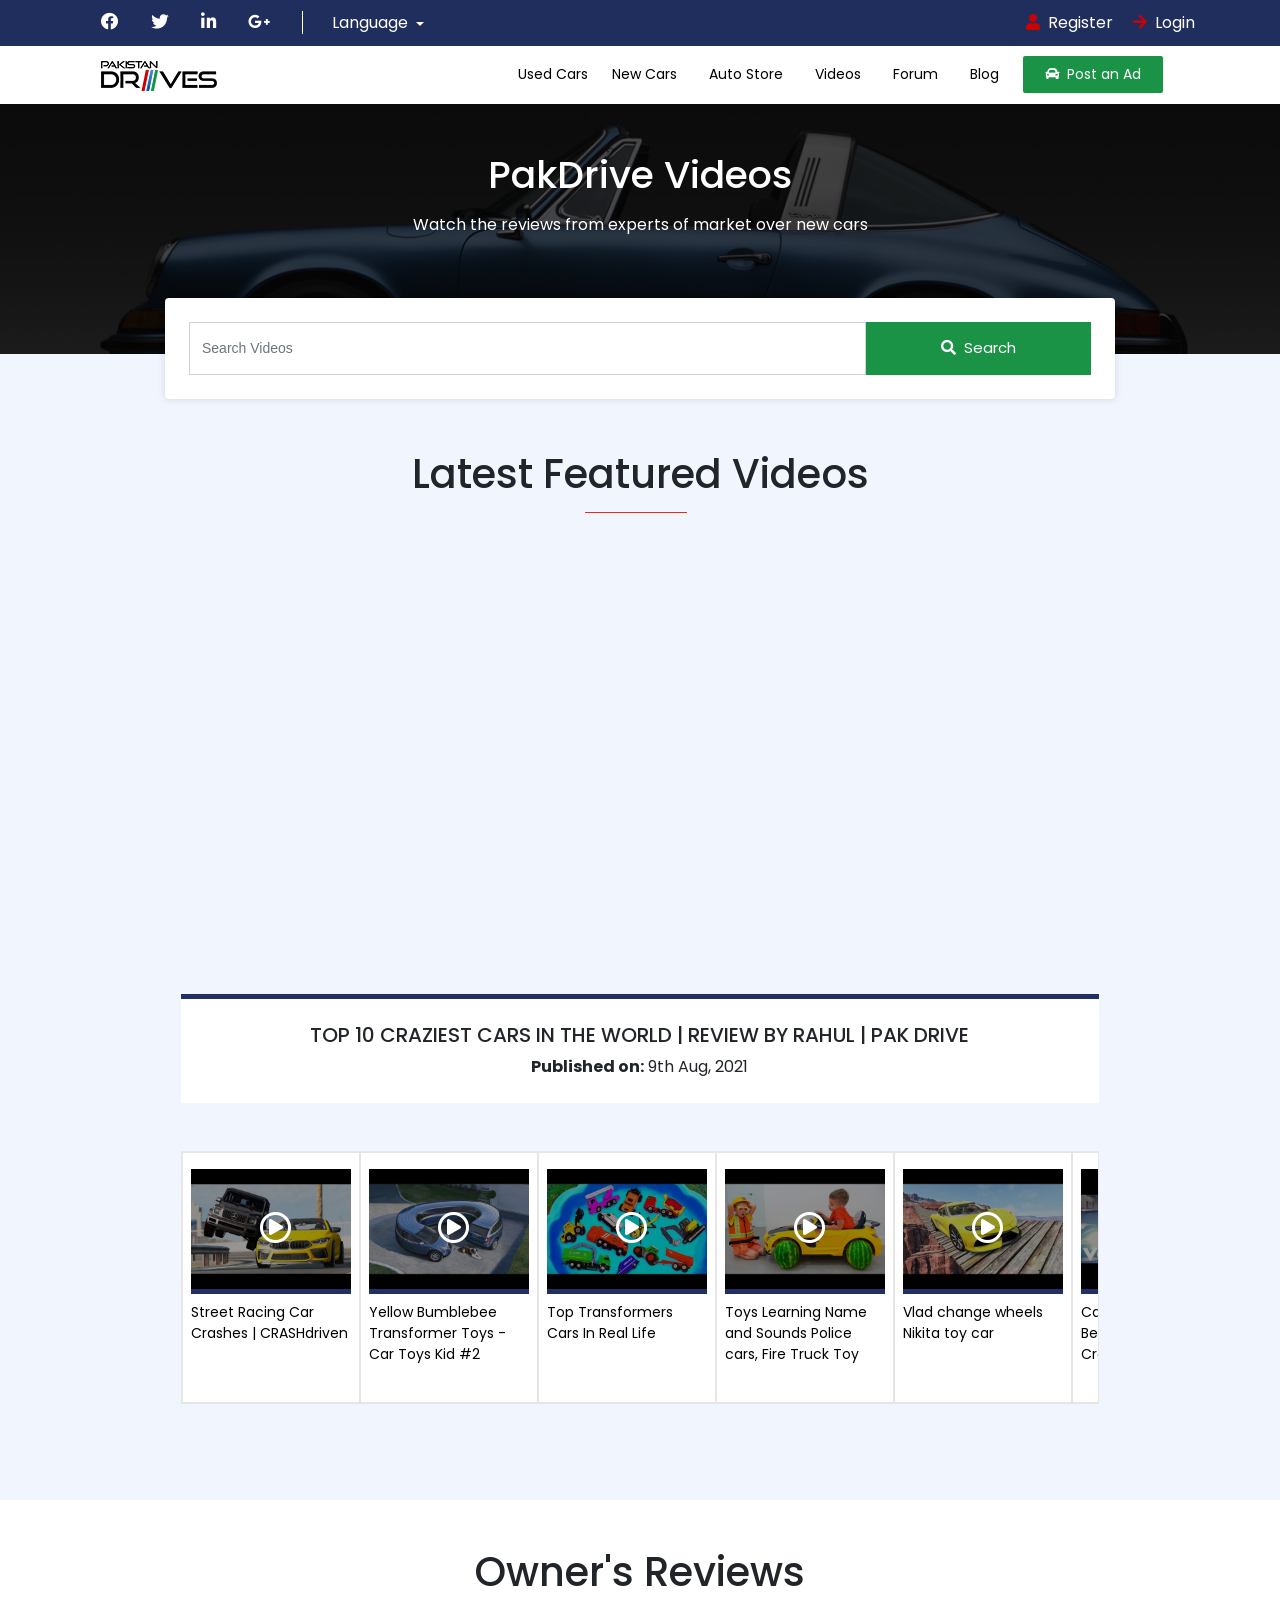
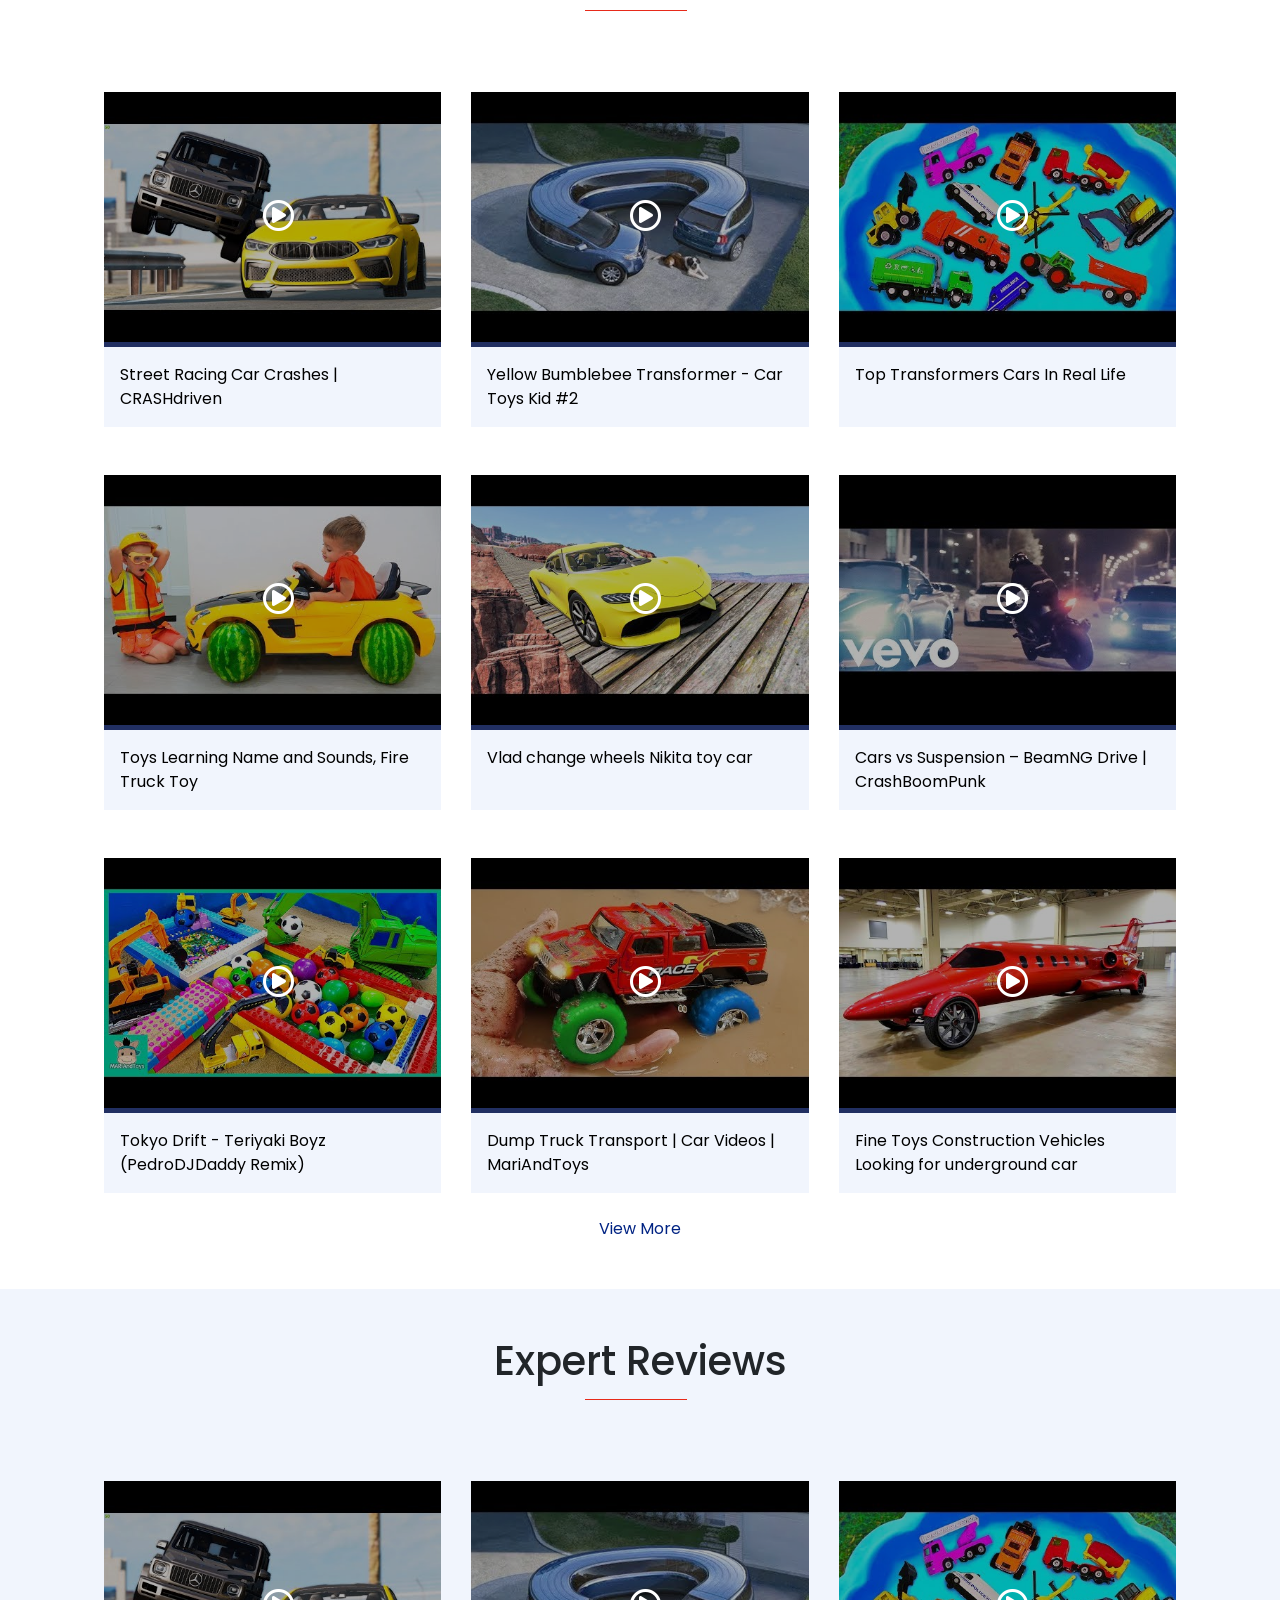
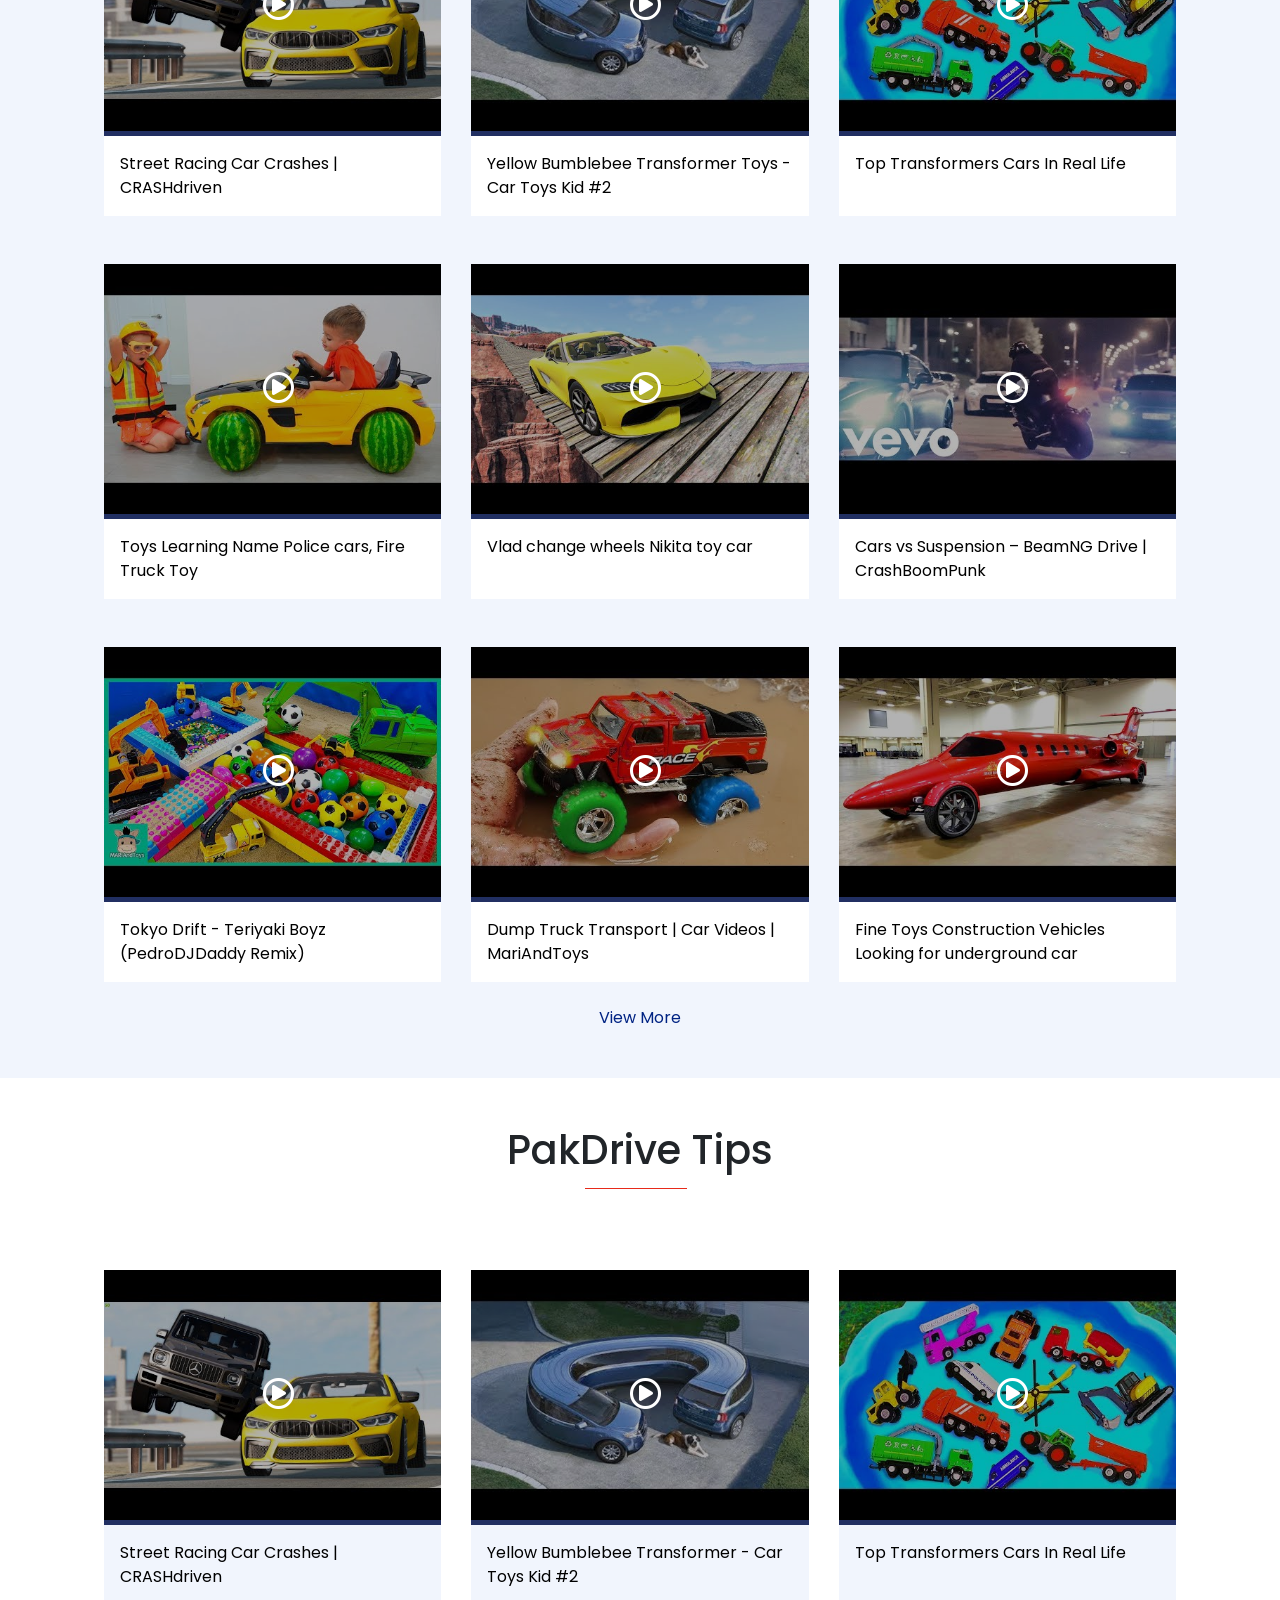
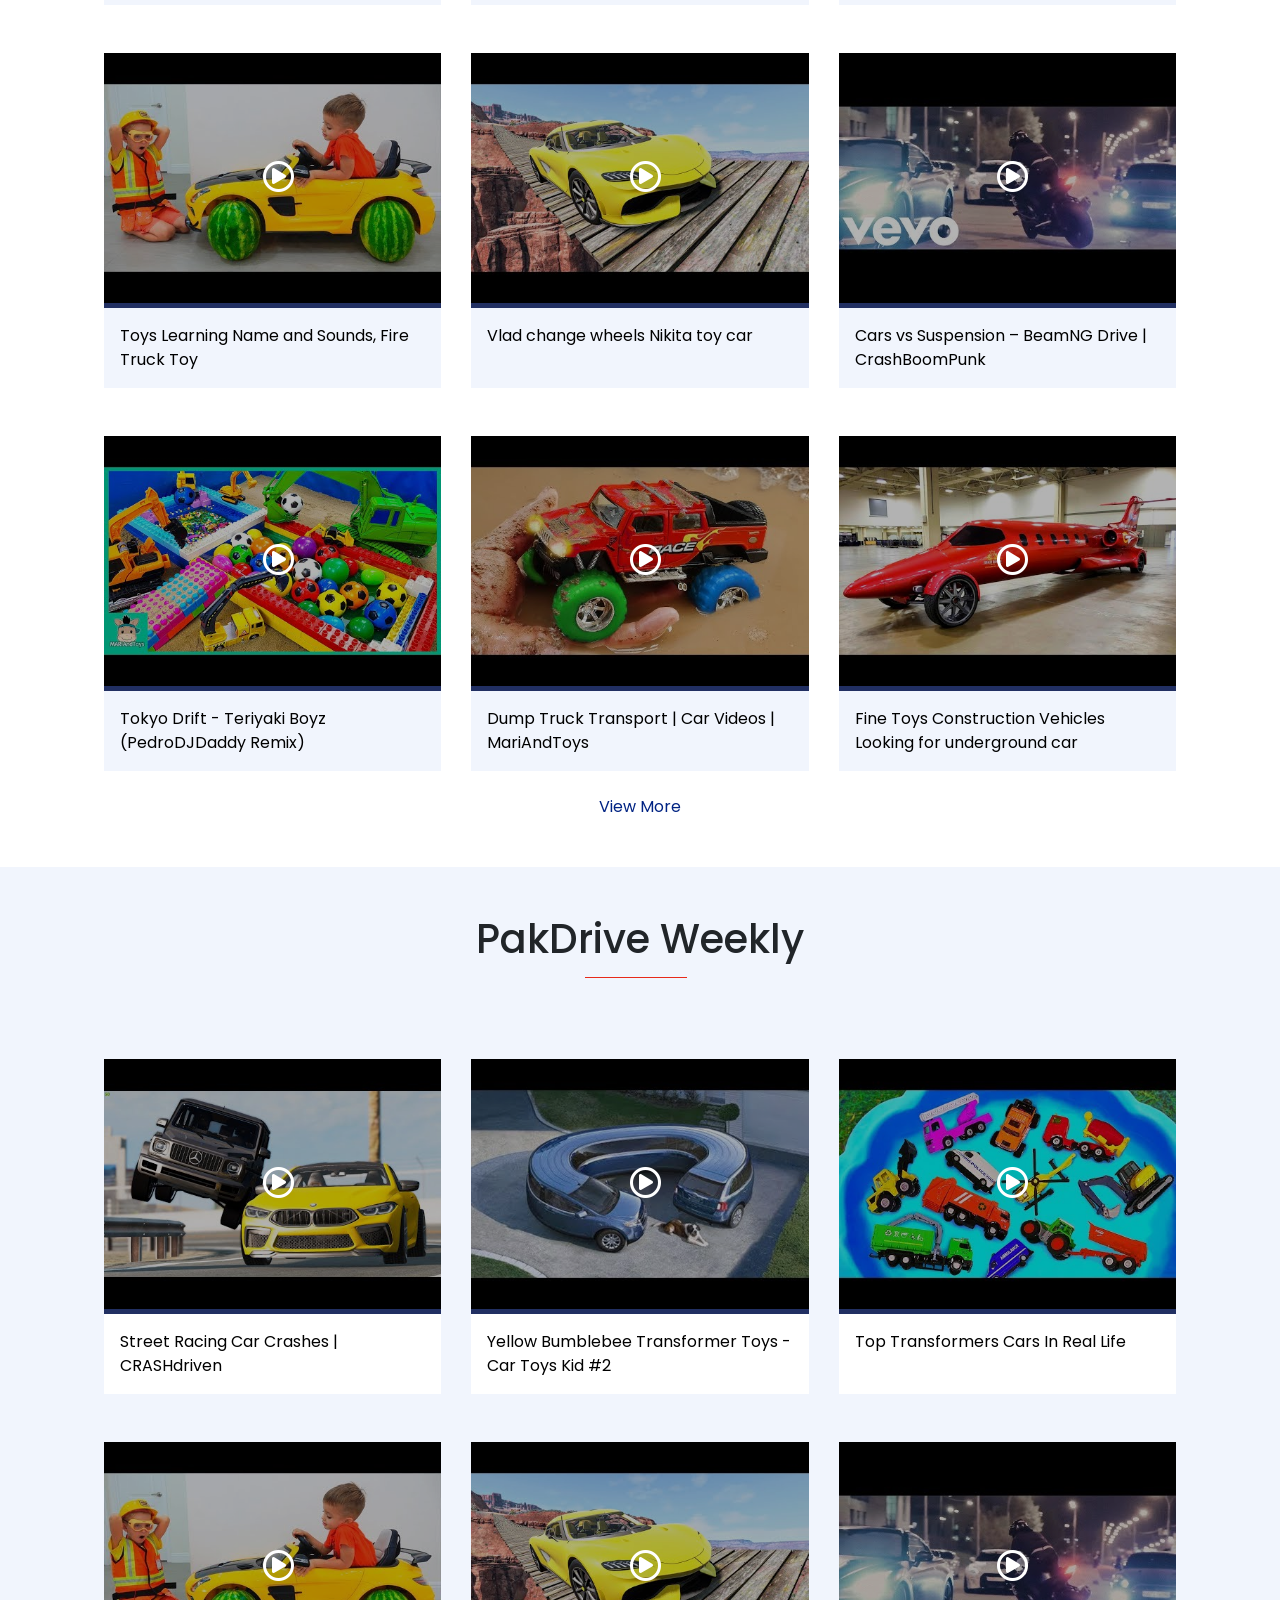
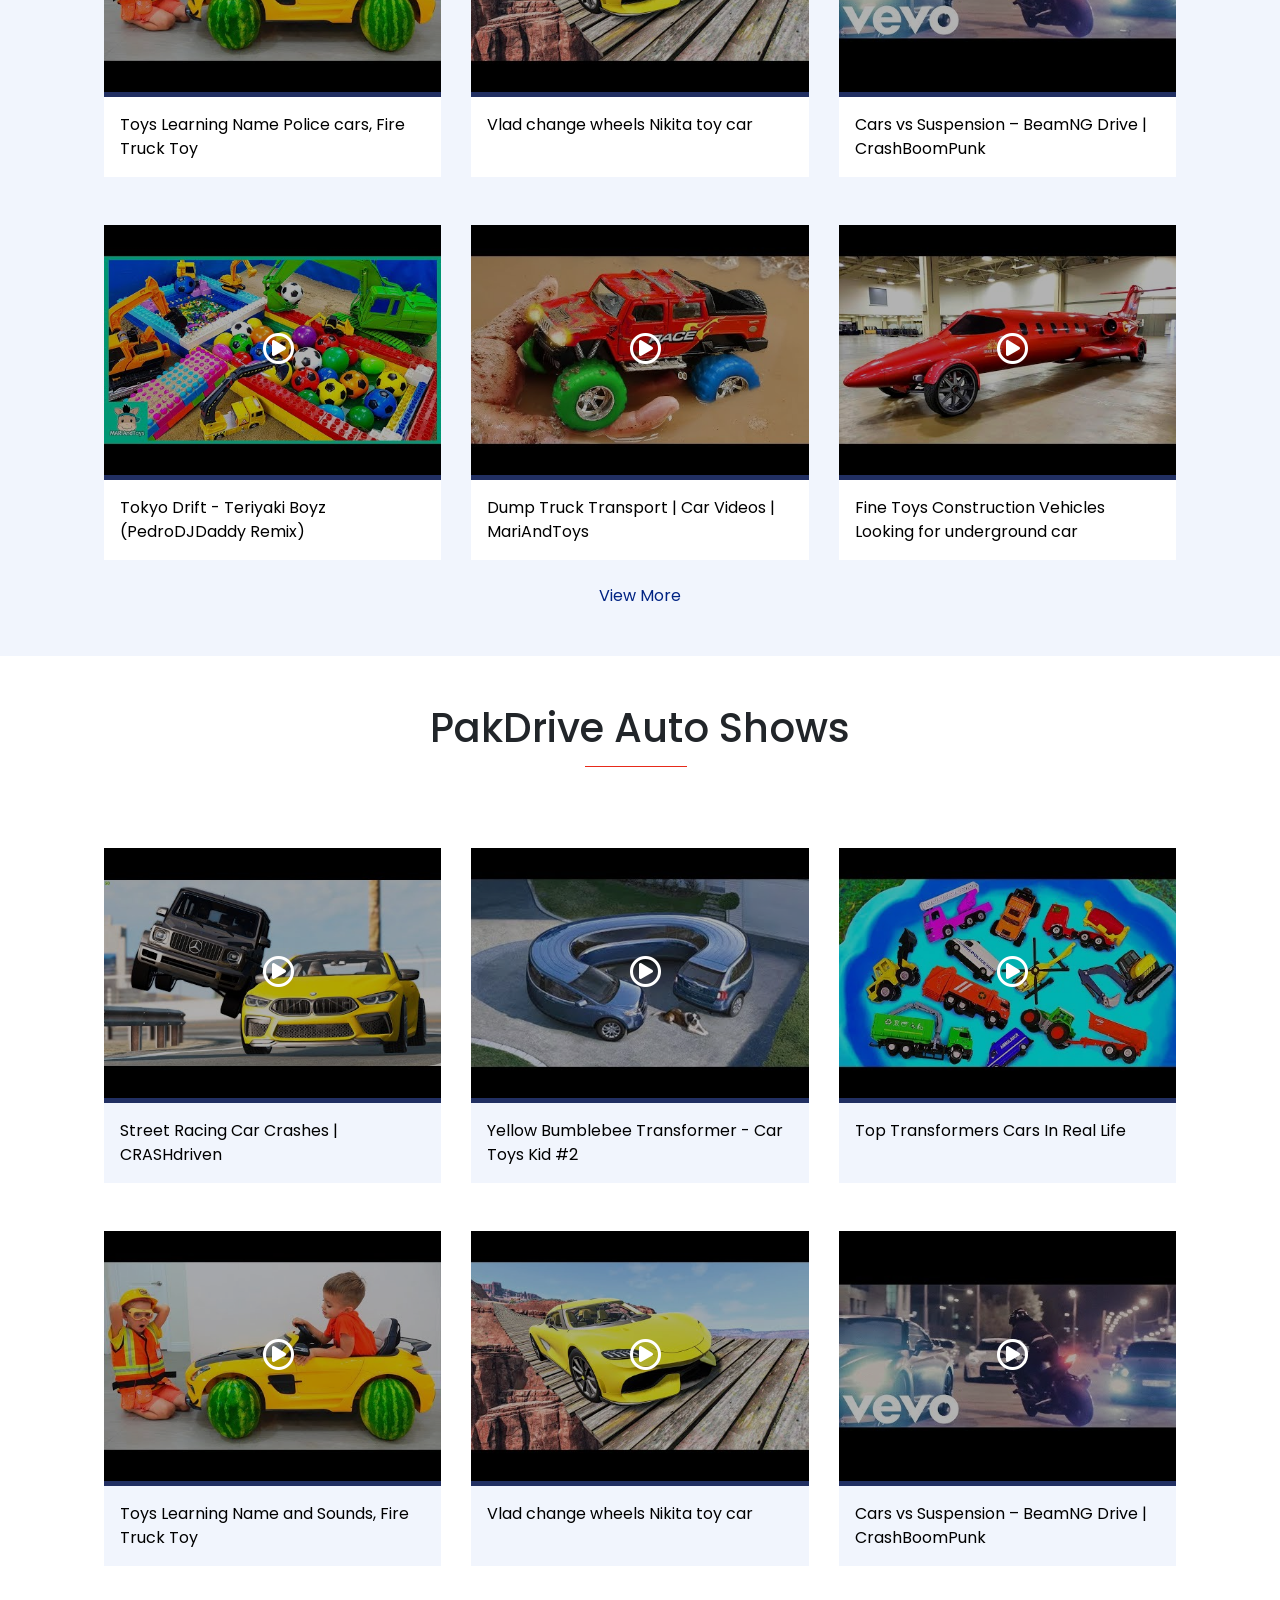
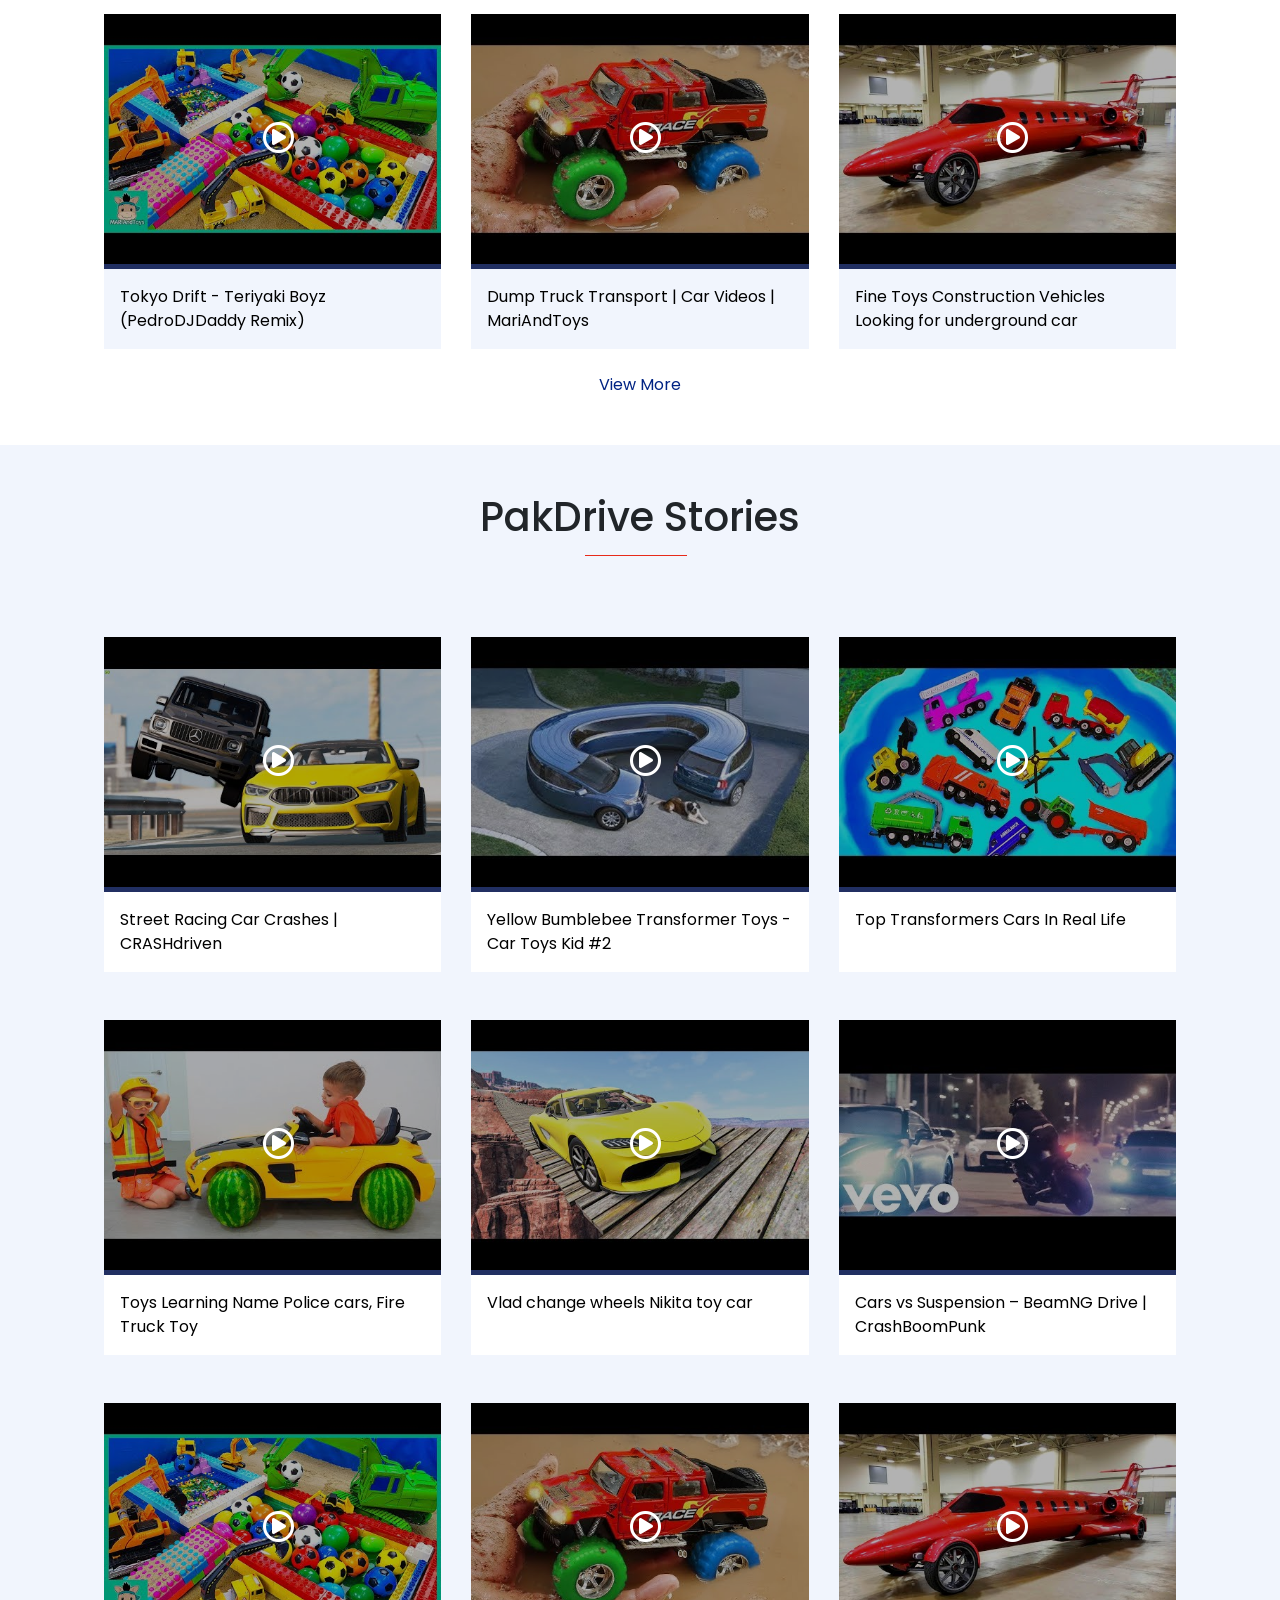
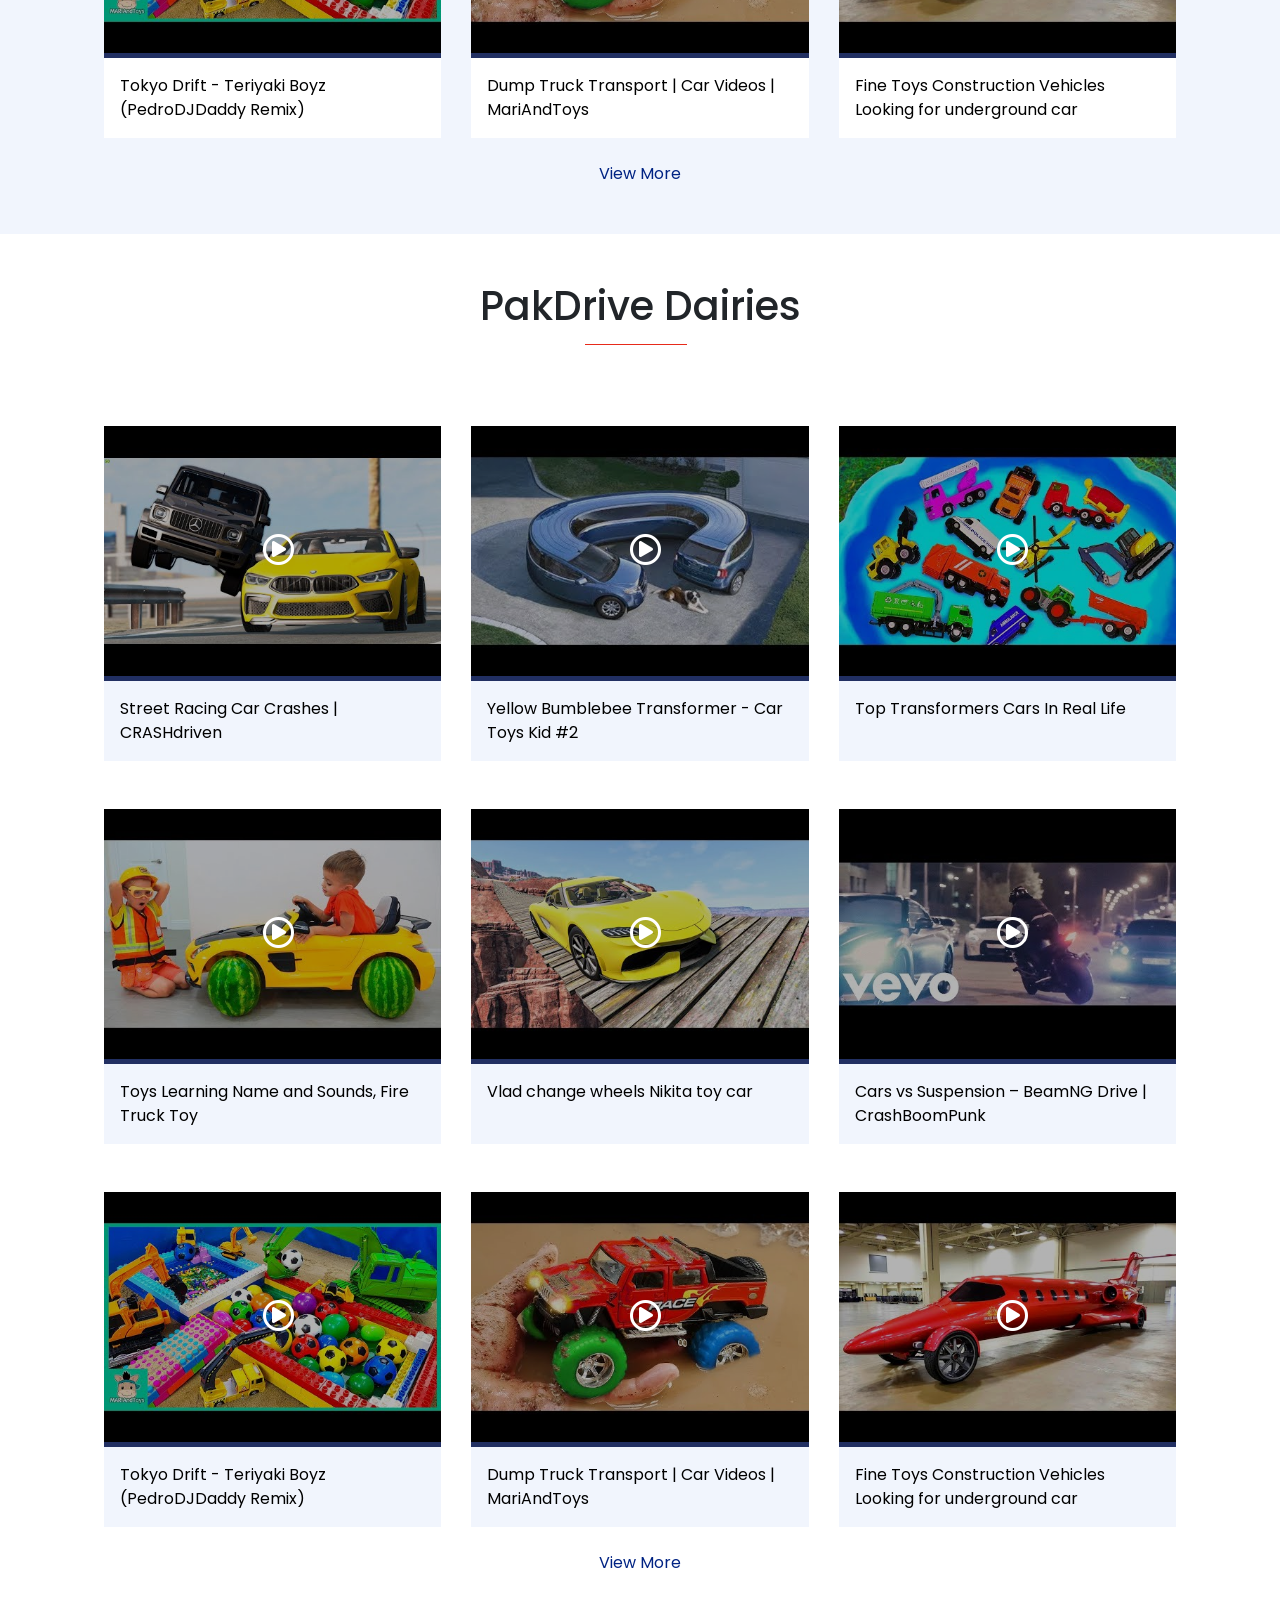
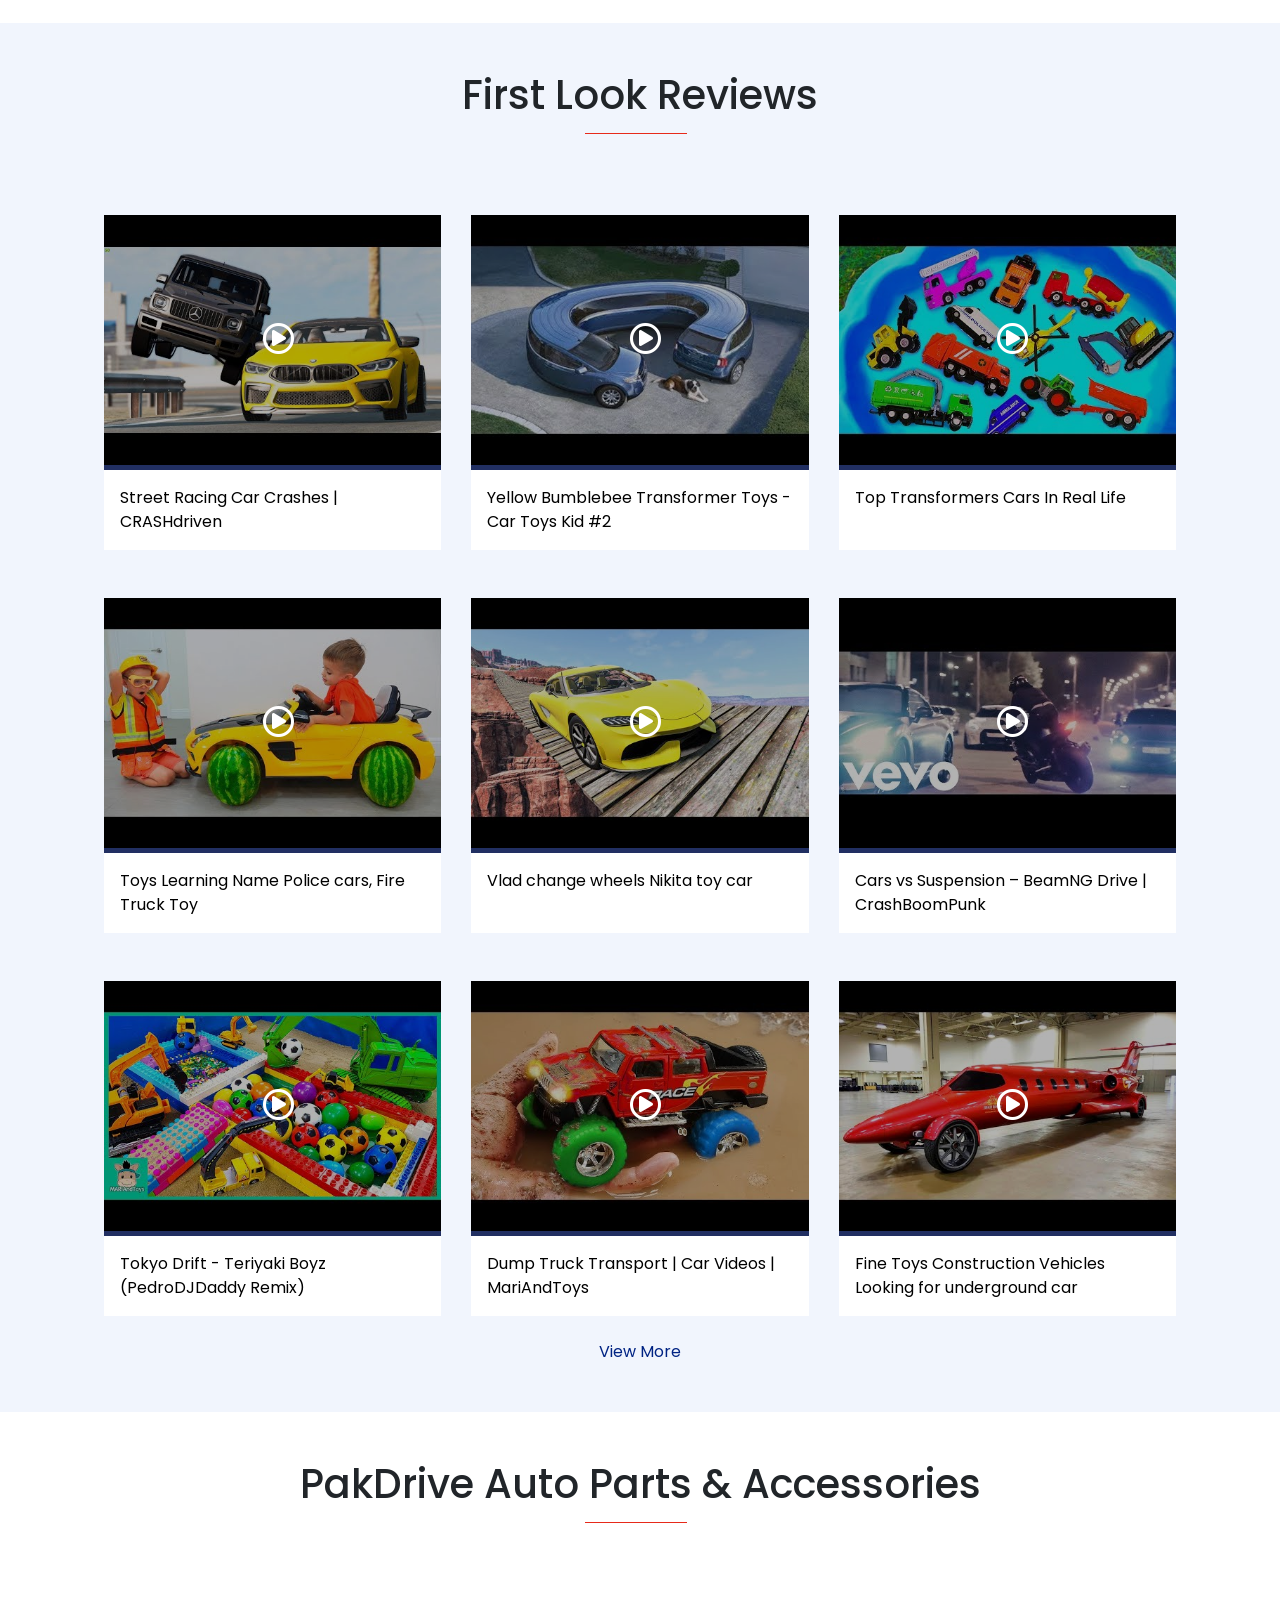
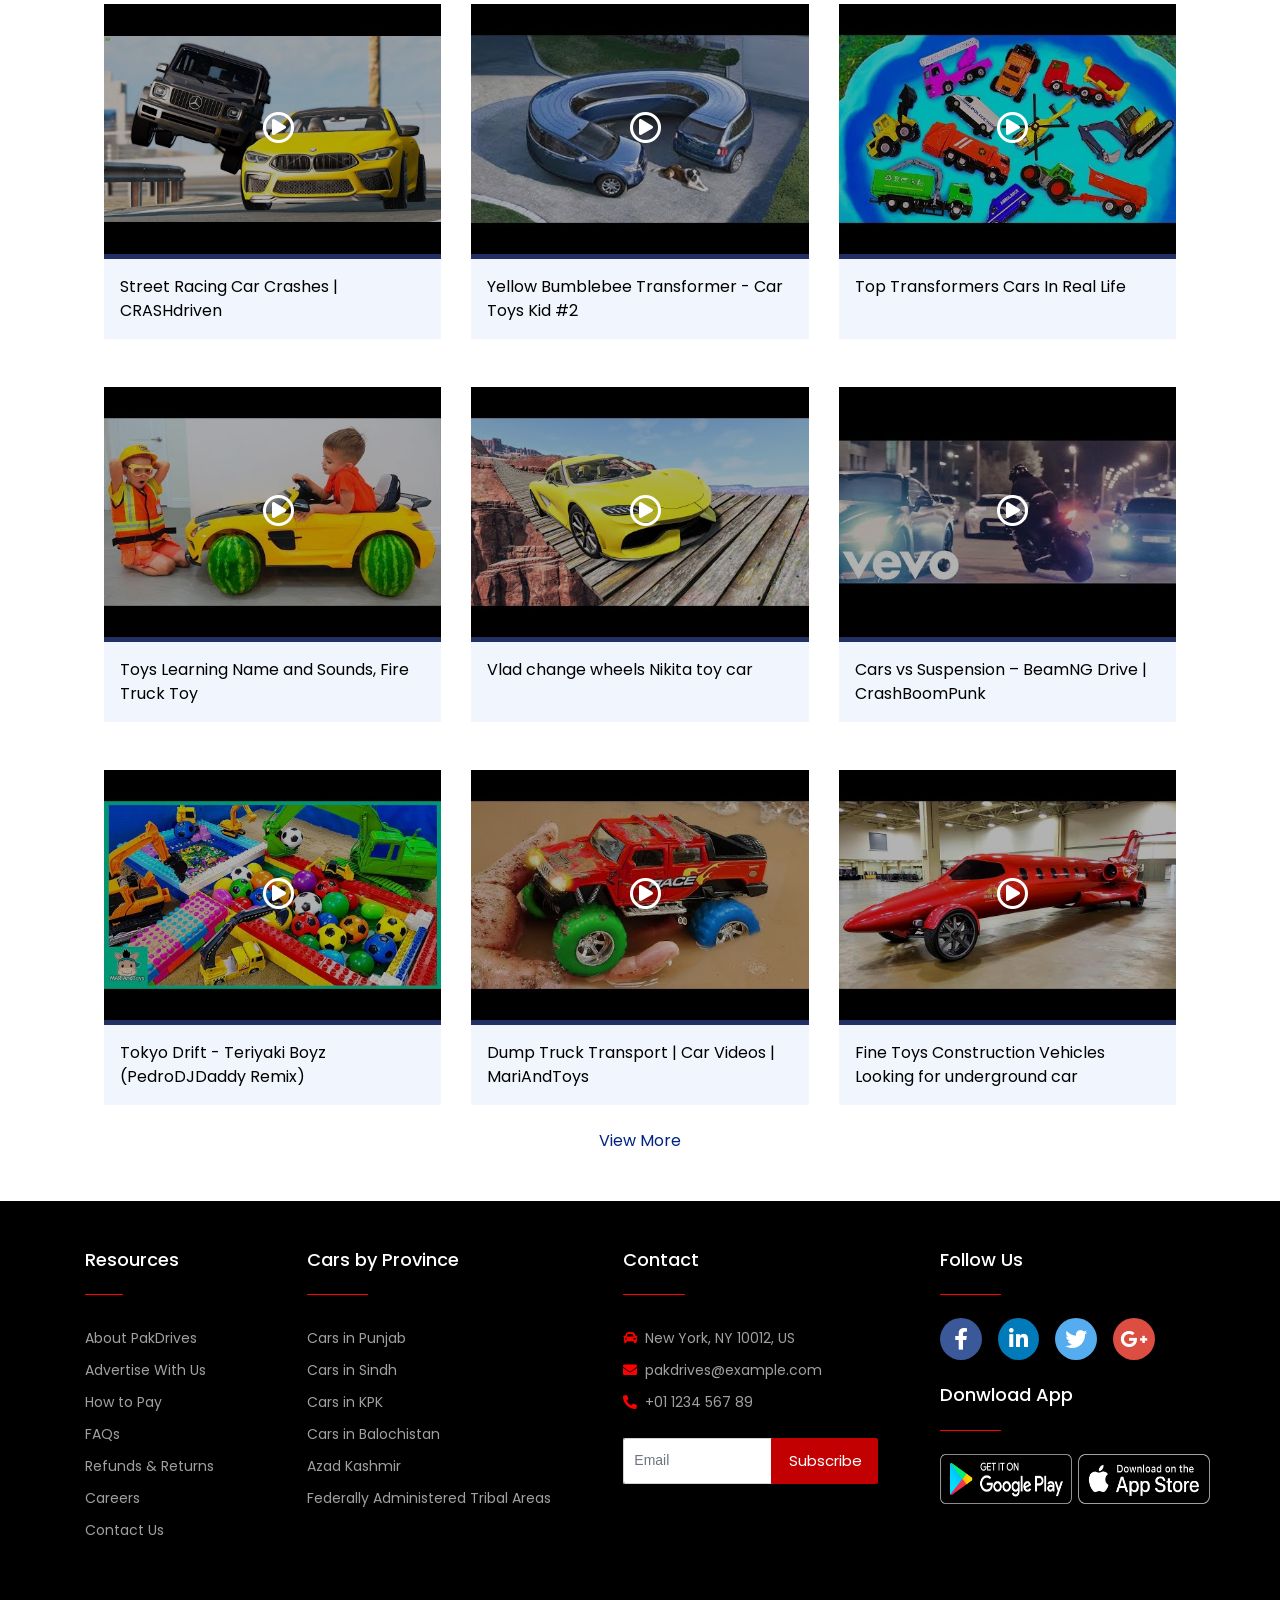
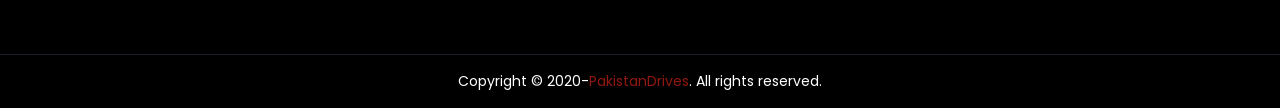
<file: videos.html>
<!doctype html>
<html lang="en">

<head>
  <!-- Required meta tags -->
  <meta charset="utf-8">
  <meta name="viewport" content="width=device-width, initial-scale=1, shrink-to-fit=no">

  <link rel="stylesheet" href="https://pro.fontawesome.com/releases/v5.10.0/css/all.css"
    integrity="sha384-AYmEC3Yw5cVb3ZcuHtOA93w35dYTsvhLPVnYs9eStHfGJvOvKxVfELGroGkvsg+p" crossorigin="anonymous" />

  <link rel="icon" href="./images/favIcon.ico.png" sizes="16x16" type="image/png">

  <!-- Bootstrap CSS -->
  <link rel="stylesheet" href="https://maxcdn.bootstrapcdn.com/bootstrap/4.0.0/css/bootstrap.min.css"
    integrity="sha384-Gn5384xqQ1aoWXA+058RXPxPg6fy4IWvTNh0E263XmFcJlSAwiGgFAW/dAiS6JXm" crossorigin="anonymous">
  <!-- Js File -->
  <script src='./js/script.js'></script>

  <!-- Google Rcaptcha -->
  <script src="https://www.google.com/recaptcha/api.js" async defer></script>

  <!-- Normal Custom CSS -->
  <link rel='stylesheet' type='text/css' media='screen' href='./css/style.css'>
  <title>Videos | PAK DRIVE</title>
  <!-- OWL CAROUSEL LINK -->
  <link rel="stylesheet" href="https://cdnjs.cloudflare.com/ajax/libs/OwlCarousel2/2.3.4/assets/owl.carousel.min.css"
    integrity="sha512-tS3S5qG0BlhnQROyJXvNjeEM4UpMXHrQfTGmbQ1gKmelCxlSEBUaxhRBj/EFTzpbP4RVSrpEikbmdJobCvhE3g=="
    crossorigin="anonymous" referrerpolicy="no-referrer" />
  <link rel="stylesheet"
    href="https://cdnjs.cloudflare.com/ajax/libs/OwlCarousel2/2.3.4/assets/owl.theme.default.min.css"
    integrity="sha512-sMXtMNL1zRzolHYKEujM2AqCLUR9F2C4/05cdbxjjLSRvMQIciEPCQZo++nk7go3BtSuK9kfa/s+a4f4i5pLkw=="
    crossorigin="anonymous" referrerpolicy="no-referrer" />
</head>

<body id="videos">
  <!-- FIRST MINI NAV -->
  <div id="firstnav">
    <div class="container">
      <div class="row align-items-center justify-content-center py-1">
        <div class="col-12 col-sm-6 text-left">
          <ul class="d-flex align-items-center justify-content-sm-start justify-content-center my-0 px-0">
            <li class="px-2 px-lg-3 px-xl-3 "><a href="#"><span class="firstNavIcons"><i
                    class="fab fa-facebook"></i></span></a></li>
            <li class="px-2 px-lg-3 px-xl-3 "><a href="#"><span class="firstNavIcons"><i
                    class="fab fa-twitter"></i></span></a></li>
            <li class="px-2 px-lg-3 px-xl-3 "><a href="#"><span class="firstNavIcons"><i
                    class="fab fa-linkedin-in"></i></span></a></li>
            <li class="px-2 px-lg-3 px-xl-3 "><a href="#"><span class="firstNavIcons"><i
                    class="fab fa-google-plus-g"></i></span></a></li>
            <li class="px-2 px-lg-3 px-xl-3 "><a id="midline"></a></li>
            <li>
              <div class="dropdown">
                <button class="btn dropdown-toggle " type="button" id="dropdownMenuButton" data-toggle="dropdown"
                  aria-haspopup="true" aria-expanded="false">
                  Language
                </button>
                <div class="dropdown-menu" aria-labelledby="dropdownMenuButton">
                  <a class="dropdown-item" href="#">English (UK)</a>
                  <a class="dropdown-item" href="#">English (US)</a>
                  <a class="dropdown-item" href="#">Urdu</a>
                  <a class="dropdown-item" href="#">Sindhi</a>
                  <a class="dropdown-item" href="#">Bengali</a>
                  <a class="dropdown-item" href="#">Español</a>
                  <a class="dropdown-item" href="#">Spanish</a>
                  <a class="dropdown-item" href="#">Arabic</a>
                  <a class="dropdown-item" href="#">Chinese</a>
                  <a class="dropdown-item" href="#">Hindi</a>
                  <a class="dropdown-item" href="#">Russian</a>
                  <a class="dropdown-item" href="#">French</a>
                  <a class="dropdown-item" href="#">Portguese</a>
                  <a class="dropdown-item" href="#">Dutch</a>
                  <div class="dropdown-divider"></div>
                  <a class="dropdown-item" href="#">Another Language?</a>
                </div>
              </div>
            </li>
          </ul>
        </div>
        <div class="col-12 col-sm-6 text-sm-right text-center my-1">
          <a href="./register.html" class="mr-3"><span class="loginIcons mr-2"><i
                class="fas fa-user"></i></span>Register</a>
          <a href="./login.html" class=""><span class="loginIcons mr-2"><i
                class="fas fa-arrow-right"></i></span>Login</a>
        </div>
      </div>
    </div>
  </div>
  </div>
  <!-- FIRST MINI NAV -->


  <!-- MAIN NAVBAR -->
  <header>
    <div class="container">
      <nav class="navbar navbar-expand-lg navbar-light">

        <a id="logoIcon" class="navbar-brand" href="./index.html"><img src="./images/Nav-logo.png"></a>
        <button class="navbar-toggler" type="button" data-toggle="collapse" data-target="#navbarSupportedContent"
          aria-controls="navbarSupportedContent" aria-expanded="false" aria-label="Toggle navigation">
          <span class="navbar-toggler-icon"></span>
        </button>

        <div class="collapse navbar-collapse justify-content-end" id="navbarSupportedContent">

          <ul id="Items" class="navbar-nav justify-content-between align-items-lg-center">
            <li class="nav-item  mr-2">
              <a class="nav-link" href="./usedcars.html">Used Cars<span class="sr-only">(current)</span></a>
            </li>
            <li class="nav-item mr-3">
              <a class="nav-link" href="./newcars.html">New Cars</a>
            </li>
            <li class="nav-item mr-3">
              <a class="nav-link" href="./autostore.html">Auto Store</a>
            </li>
            <li class="nav-item mr-3">
              <a class="nav-link" href="./videos.html">Videos</a>
            </li>
            <li class="nav-item mr-3">
              <a class="nav-link" href="./forum.html">Forum</a>
            </li>
            <li class="nav-item mr-3">
              <a class="nav-link" href="./blog.html">Blog</a>
            </li>
            <li class="nav-item mr-3">
              <a class="nav-link" href="./advertise.html"><i class="fas fa-car mr-2"></i>Post an Ad</a>
            </li>
          </ul>
        </div>
      </nav>
    </div>
  </header>
  <!-- MAIN NAVBAR ENDS -->

  <!-- CAR NAVBAR SECTION  -->

  <section id="Carnav">
    <div class="container h-100">
      <div class="row flex-lg-column  align-items-center align-content-center justify-content-center pt-5">
        <h1 class="mb-3">PakDrive Videos</h1>
        <p class="mx-5 text-center">Watch the reviews from experts of market over new cars</p>

        <form action="somefile.php" method="post" name="myForm"
          class="row col-10 no-gutters flex-sm-row flex-column  align-items-center justify-content-center  p-4 rounded z-index-1000">
          <div class="form-group col-12 col-sm-9 mb-0">
            <input type="text" class="form-control" id="formGroupExampleInput" placeholder="Search Videos">
          </div>
          <button type="submit" class="btn btn-primary col-12 col-sm-3 mt-4 mt-sm-0"><i
              class="fas fa-search mr-2 "></i>Search</button>
        </form>
      </div>
    </div>
    </div>
  </section>

  <!-- CAR NAVBAR SECTION ENDS -->

  <!-- MAIN VIDEO SECTION -->
  <section id="mainVideosec" class="py-5">
    <div class="container">
      <h1 class="text-center pt-5 mt-5 mt-sm-0 position-relative">Latest Featured Videos</h1>
      <div class="row justify-content-center mx-1 py-5">
        <div id="mainvideoBox" class="text-center col-12 col-lg-10 px-0">
          <iframe width="100%" height="440" src="https://www.youtube.com/embed/dip_8dmrcaU" class="d-block"
            title="YouTube video player" frameborder="0"
            allow="accelerometer; autoplay; clipboard-write; encrypted-media; gyroscope; picture-in-picture"
            allowfullscreen></iframe>

          <div id="titleBox" class="p-4 ">
            <h5>TOP 10 CRAZIEST CARS IN THE WORLD | REVIEW BY RAHUL | PAK DRIVE</h5>
            <p class="mb-0"><span class="font-weight-bold">Published on:</span> 9th Aug, 2021</p>
          </div>
        </div>

        <div id="moreVideos" class="row flex-nowrap col-12 col-lg-10 px-0  mt-5">
          <a href="#" class="px-2 py-3">
            <div class="thumbnailBox">
              <div id="imgBox" class="position-relative">
                <i class="far fa-play-circle"></i>
                <img src="./images/car-thumbnails/thumbnail.jpg" height="100%" width="100%" alt="post malone circles video thumbnail">
              </div>
              <div class="thumbTitle  pt-2">
                <p class="mb-0">Street Racing Car Crashes | CRASHdriven</p>
              </div>
            </div>
          </a>
          <a href="#" class="px-2 py-3">
            <div class="thumbnailBox">
              <div id="imgBox" class="position-relative">
                <i class="far fa-play-circle"></i>
                <img src="./images/car-thumbnails/thumbnail (1).jpg" height="100%" width="100%" alt="post malone circles video thumbnail">
              </div>
              <div class="thumbTitle  pt-2">
                <p class="mb-0">Yellow Bumblebee Transformer Toys - Car Toys Kid #2</p>
              </div>
            </div>
          </a>
          <a href="#" class="px-2 py-3">
            <div class="thumbnailBox">
              <div id="imgBox" class="position-relative">
                <i class="far fa-play-circle"></i>
                <img src="./images/car-thumbnails/thumbnail (2).jpg" height="100%" width="100%" alt="post malone circles video thumbnail">
              </div>
              <div class="thumbTitle  pt-2">
                <p class="mb-0">Top Transformers Cars In Real Life</p>
              </div>
            </div>
          </a>
          <a href="#" class="px-2 py-3">
            <div class="thumbnailBox">
              <div id="imgBox" class="position-relative">
                <i class="far fa-play-circle"></i>
                <img src="./images/car-thumbnails/thumbnail (3).jpg" height="100%" width="100%" alt="post malone circles video thumbnail">
              </div>
              <div class="thumbTitle  pt-2">
                <p class="mb-0">Toys Learning Name and Sounds Police cars, Fire Truck Toy</p>
              </div>
            </div>
          </a>
          <a href="#" class="px-2 py-3">
            <div class="thumbnailBox">
              <div id="imgBox" class="position-relative">
                <i class="far fa-play-circle"></i>
                <img src="./images/car-thumbnails/thumbnail (4).jpg" height="100%" width="100%" alt="post malone circles video thumbnail">
              </div>
              <div class="thumbTitle  pt-2">
                <p class="mb-0">Vlad change wheels Nikita toy car</p>
              </div>
            </div>
          </a>
          <a href="#" class="px-2 py-3">
            <div class="thumbnailBox">
              <div id="imgBox" class="position-relative">
                <i class="far fa-play-circle"></i>
                <img src="./images/car-thumbnails/thumbnail (5).jpg" height="100%" width="100%" alt="post malone circles video thumbnail">
              </div>
              <div class="thumbTitle  pt-2">
                <p class="mb-0">Cars vs Suspension – BeamNG Drive | CrashBoomPunk</p>
              </div>
            </div>
          </a>
          <a href="#" class="px-2 py-3">
            <div class="thumbnailBox">
              <div id="imgBox" class="position-relative">
                <i class="far fa-play-circle"></i>
                <img src="./images/car-thumbnails/thumbnail (6).jpg" height="100%" width="100%" alt="post malone circles video thumbnail">
              </div>
              <div class="thumbTitle  pt-2">
                <p class="mb-0">Tokyo Drift - Teriyaki Boyz (PedroDJDaddy Remix) (Bass Boosted)</p>
              </div>
            </div>
          </a>
          <a href="#" class="px-2 py-3">
            <div class="thumbnailBox">
              <div id="imgBox" class="position-relative">
                <i class="far fa-play-circle"></i>
                <img src="./images/car-thumbnails/thumbnail (7).jpg" height="100%" width="100%" alt="post malone circles video thumbnail">
              </div>
              <div class="thumbTitle  pt-2">
                <p class="mb-0">Dump Truck Transport | Car Videos | MariAndToys</p>
              </div>
            </div>
          </a>
          <a href="#" class="px-2 py-3">
            <div class="thumbnailBox">
              <div id="imgBox" class="position-relative">
                <i class="far fa-play-circle"></i>
                <img src="./images/car-thumbnails/thumbnail (8).jpg" height="100%" width="100%" alt="post malone circles video thumbnail">
              </div>
              <div class="thumbTitle  pt-2">
                <p class="mb-0">Fine Toys Construction Vehicles Looking for underground car</p>
              </div>
            </div>
          </a>
          <a href="#" class="px-2 py-3">
            <div class="thumbnailBox">
              <div id="imgBox" class="position-relative">
                <i class="far fa-play-circle"></i>
                <img src="./images/car-thumbnails/thumbnail (9).jpg" height="100%" width="100%" alt="post malone circles video thumbnail">
              </div>
              <div class="thumbTitle  pt-2">
                <p class="mb-0">Top 10 Strangest Cars Ever Made</p>
              </div>
            </div>
          </a>
          <a href="#" class="px-2 py-3">
            <div class="thumbnailBox">
              <div id="imgBox" class="position-relative">
                <i class="far fa-play-circle"></i>
                <img src="./images/car-thumbnails/thumbnail (10).jpg" height="100%" width="100%" alt="post malone circles video thumbnail">
              </div>
              <div class="thumbTitle  pt-2">
                <p class="mb-0">Most Luxurious Vehicles In The World</p>
              </div>
            </div>
          </a>
          <a href="#" class="px-2 py-3">
            <div class="thumbnailBox">
              <div id="imgBox" class="position-relative">
                <i class="far fa-play-circle"></i>
                <img src="./images/car-thumbnails/thumbnail (11).jpg" height="100%" width="100%" alt="post malone circles video thumbnail">
              </div>
              <div class="thumbTitle  pt-2">
                <p class="mb-0">Kids video about Sports Car Race in the City for children</p>
              </div>
            </div>
          </a>
          <a href="#" class="px-2 py-3">
            <div class="thumbnailBox">
              <div id="imgBox" class="position-relative">
                <i class="far fa-play-circle"></i>
                <img src="./images/car-thumbnails/thumbnail (12).jpg" height="100%" width="100%" alt="post malone circles video thumbnail">
              </div>
              <div class="thumbTitle  pt-2">
                <p class="mb-0">CARS 3 All Movie Clips + Trailer (2017)</p>
              </div>
            </div>
          </a>
          <a href="#" class="px-2 py-3">
            <div class="thumbnailBox">
              <div id="imgBox" class="position-relative">
                <i class="far fa-play-circle"></i>
                <img src="./images/car-thumbnails/thumbnail (13).jpg" height="100%" width="100%" alt="post malone circles video thumbnail">
              </div>
              <div class="thumbTitle  pt-2">
                <p class="mb-0">Dinosaur and Poli cars round track play car toys</p>
              </div>
            </div>
          </a>
        </div>
      </div>
    </div>
  </section>
  <!-- MAIN VIDEO SECTION ENDS -->


  <!-- OWNER REVIEWS VIDEOS SECTION -->
    <section class="VideoSections bg-white pt-5">
      <div class="container">
      <h1 class="text-center position-relative mb-5">Owner's Reviews</h1>
      <div id="moreVideos" class="row mx-1 py-5">
        <a href="#" class="col-sm-6 col-md-4 mb-5 mb-md-5 mb-lg-0 ">
          <div class="thumbnailBox">
            <div id="imgBox" class="position-relative">
              <i class="far fa-play-circle"></i>
              <img src="./images/car-thumbnails/thumbnail.jpg" height="100%" width="100%" alt="post malone circles video thumbnail">
            </div>
            <div class="thumbTitle  p-3">
              <p class="mb-0">Street Racing Car Crashes | CRASHdriven</p>
            </div>
          </div>
        </a>
        <a href="#" class="col-sm-6 col-md-4 mb-5 mb-md-0">
          <div class="thumbnailBox">
            <div id="imgBox" class="position-relative">
              <i class="far fa-play-circle"></i>
              <img src="./images/car-thumbnails/thumbnail (1).jpg" height="100%" width="100%" alt="post malone circles video thumbnail">
            </div>
            <div class="thumbTitle  p-3">
              <p class="mb-0">Yellow Bumblebee Transformer - Car Toys Kid #2</p>
            </div>
          </div>
        </a>
        <a href="#" class="col-sm-6 col-md-4 mb-5  mb-md-5 mb-lg-0">
          <div class="thumbnailBox">
            <div id="imgBox" class="position-relative">
              <i class="far fa-play-circle"></i>
              <img src="./images/car-thumbnails/thumbnail (2).jpg" height="100%" width="100%" alt="post malone circles video thumbnail">
            </div>
            <div class="thumbTitle  p-3">
              <p class="mb-0">Top Transformers Cars In Real Life</p>
            </div>
          </div>
        </a>
        <a href="#" class="col-sm-6 col-md-4 mb-5  my-lg-5">
          <div class="thumbnailBox">
            <div id="imgBox" class="position-relative">
              <i class="far fa-play-circle"></i>
              <img src="./images/car-thumbnails/thumbnail (3).jpg" height="100%" width="100%" alt="post malone circles video thumbnail">
            </div>
            <div class="thumbTitle  p-3">
              <p class="mb-0">Toys Learning Name and Sounds, Fire Truck Toy</p>
            </div>
          </div>
        </a>
        <a href="#" class="col-sm-6 col-md-4 mb-5 mb-md-5 my-lg-5 mb-lg-0">
          <div class="thumbnailBox">
            <div id="imgBox" class="position-relative">
              <i class="far fa-play-circle"></i>
              <img src="./images/car-thumbnails/thumbnail (4).jpg" height="100%" width="100%" alt="post malone circles video thumbnail">
            </div>
            <div class="thumbTitle  p-3">
              <p class="mb-0">Vlad change wheels Nikita toy car</p>
            </div>
          </div>
        </a>
        <a href="#" class="col-sm-6 col-md-4 mb-5 my-lg-5">
          <div class="thumbnailBox">
            <div id="imgBox" class="position-relative">
              <i class="far fa-play-circle"></i>
              <img src="./images/car-thumbnails/thumbnail (5).jpg" height="100%" width="100%" alt="post malone circles video thumbnail">
            </div>
            <div class="thumbTitle  p-3">
              <p class="mb-0">Cars vs Suspension – BeamNG Drive | CrashBoomPunk</p>
            </div>
          </div>
        </a>
        <a href="#" class="col-sm-6 col-md-4 mb-5 mb-md-5 mb-lg-0">
          <div class="thumbnailBox">
            <div id="imgBox" class="position-relative">
              <i class="far fa-play-circle"></i>
              <img src="./images/car-thumbnails/thumbnail (6).jpg" height="100%" width="100%" alt="post malone circles video thumbnail">
            </div>
            <div class="thumbTitle  p-3">
              <p class="mb-0">Tokyo Drift - Teriyaki Boyz (PedroDJDaddy Remix) </p>
            </div>
          </div>
        </a>
        <a href="#" class="col-sm-6 col-md-4 mb-5 mb-md-0">
          <div class="thumbnailBox">
            <div id="imgBox" class="position-relative">
              <i class="far fa-play-circle"></i>
              <img src="./images/car-thumbnails/thumbnail (7).jpg" height="100%" width="100%" alt="post malone circles video thumbnail">
            </div>
            <div class="thumbTitle  p-3">
              <p class="mb-0">Dump Truck Transport | Car Videos | MariAndToys</p>
            </div>
          </div>
        </a>
        <a href="#" class="col-sm-6 col-md-4 mb-5 mb-md-5 mb-lg-0">
          <div class="thumbnailBox">
            <div id="imgBox" class="position-relative">
              <i class="far fa-play-circle"></i>
              <img src="./images/car-thumbnails/thumbnail (8).jpg" height="100%" width="100%" alt="post malone circles video thumbnail">
            </div>
            <div class="thumbTitle  p-3">
              <p class="mb-0">Fine Toys Construction Vehicles Looking for underground car</p>
            </div>
          </div>
        </a>
        <div id="moreBtn" class="text-center col-12 mt-4">
          <a href="#">View More</a>
        </div>
      </div>
        </div>

    </section>
  <!-- OWNER REVIEWS VIDEOS SECTION ENDS -->


  <!-- EXPERT REVIEWS VIDEOS SECTION -->
  <section class="VideoSections  py-5">
    <div class="container">
    <h1 class="text-center position-relative mb-5">Expert Reviews</h1>
    <div id="moreVideos" class="row mx-1 pt-5">
      <a href="#" class="col-sm-6 col-md-4 mb-5 mb-md-5 mb-lg-0">
        <div class="thumbnailBox">
          <div id="imgBox" class="position-relative">
            <i class="far fa-play-circle"></i>
            <img src="./images/car-thumbnails/thumbnail.jpg" height="100%" width="100%" alt="post malone circles video thumbnail">
          </div>
          <div class="thumbTitle bg-white  p-3">
            <p class="mb-0">Street Racing Car Crashes | CRASHdriven</p>
          </div>
        </div>
      </a>
      <a href="#" class="col-sm-6 col-md-4 mb-5 mb-md-0">
        <div class="thumbnailBox">
          <div id="imgBox" class="position-relative">
            <i class="far fa-play-circle"></i>
            <img src="./images/car-thumbnails/thumbnail (1).jpg" height="100%" width="100%" alt="post malone circles video thumbnail">
          </div>
          <div class="thumbTitle bg-white  p-3">
            <p class="mb-0">Yellow Bumblebee Transformer Toys - Car Toys Kid #2</p>
          </div>
        </div>
      </a>
      <a href="#" class="col-sm-6 col-md-4 mb-5 mb-md-5 mb-lg-0">
        <div class="thumbnailBox">
          <div id="imgBox" class="position-relative">
            <i class="far fa-play-circle"></i>
            <img src="./images/car-thumbnails/thumbnail (2).jpg" height="100%" width="100%" alt="post malone circles video thumbnail">
          </div>
          <div class="thumbTitle bg-white  p-3">
            <p class="mb-0">Top Transformers Cars In Real Life</p>
          </div>
        </div>
      </a>
      <a href="#" class="col-sm-6 col-md-4 mb-5 my-lg-5">
        <div class="thumbnailBox">
          <div id="imgBox" class="position-relative">
            <i class="far fa-play-circle"></i>
            <img src="./images/car-thumbnails/thumbnail (3).jpg" height="100%" width="100%" alt="post malone circles video thumbnail">
          </div>
          <div class="thumbTitle bg-white  p-3">
            <p class="mb-0">Toys Learning Name Police cars, Fire Truck Toy</p>
          </div>
        </div>
      </a>
      <a href="#" class="col-sm-6 col-md-4 mb-5 my-lg-5 mb-md-5 mb-lg-0">
        <div class="thumbnailBox">
          <div id="imgBox" class="position-relative">
            <i class="far fa-play-circle"></i>
            <img src="./images/car-thumbnails/thumbnail (4).jpg" height="100%" width="100%" alt="post malone circles video thumbnail">
          </div>
          <div class="thumbTitle bg-white  p-3">
            <p class="mb-0">Vlad change wheels Nikita toy car</p>
          </div>
        </div>
      </a>
      <a href="#" class="col-sm-6 col-md-4 mb-5 my-lg-5">
        <div class="thumbnailBox">
          <div id="imgBox" class="position-relative">
            <i class="far fa-play-circle"></i>
            <img src="./images/car-thumbnails/thumbnail (5).jpg" height="100%" width="100%" alt="post malone circles video thumbnail">
          </div>
          <div class="thumbTitle bg-white  p-3">
            <p class="mb-0">Cars vs Suspension – BeamNG Drive | CrashBoomPunk</p>
          </div>
        </div>
      </a>
      <a href="#" class="col-sm-6 col-md-4 mb-5 mb-md-5 mb-lg-0">
        <div class="thumbnailBox">
          <div id="imgBox" class="position-relative">
            <i class="far fa-play-circle"></i>
            <img src="./images/car-thumbnails/thumbnail (6).jpg" height="100%" width="100%" alt="post malone circles video thumbnail">
          </div>
          <div class="thumbTitle bg-white  p-3">
            <p class="mb-0">Tokyo Drift - Teriyaki Boyz (PedroDJDaddy Remix)</p>
          </div>
        </div>
      </a>
      <a href="#" class="col-sm-6 col-md-4 mb-5 mb-md-5 mb-lg-0">
        <div class="thumbnailBox">
          <div id="imgBox" class="position-relative">
            <i class="far fa-play-circle"></i>
            <img src="./images/car-thumbnails/thumbnail (7).jpg" height="100%" width="100%" alt="post malone circles video thumbnail">
          </div>
          <div class="thumbTitle bg-white  p-3">
            <p class="mb-0">Dump Truck Transport | Car Videos | MariAndToys</p>
          </div>
        </div>
      </a>
      <a href="#" class="col-sm-6 col-md-4 mb-5 mb-md-0">
        <div class="thumbnailBox">
          <div id="imgBox" class="position-relative">
            <i class="far fa-play-circle"></i>
            <img src="./images/car-thumbnails/thumbnail (8).jpg" height="100%" width="100%" alt="post malone circles video thumbnail">
          </div>
          <div class="thumbTitle bg-white  p-3">
            <p class="mb-0">Fine Toys Construction Vehicles Looking for underground car</p>
          </div>
        </div>
      </a>
      <div id="moreBtn" class="text-center col-12 mt-4">
        <a href="#">View More</a>
      </div>
    </div>
      </div>

  </section>
  <!-- EXPERT REVIEWS VIDEOS SECTION ENDS -->


  <!-- PAK DRIVE TIPS VIDEOS SECTION -->
  <section class="VideoSections bg-white pt-5">
    <div class="container">
    <h1 class="text-center position-relative mb-5">PakDrive Tips</h1>
    <div id="moreVideos" class="row mx-1 py-5">
      <a href="#" class="col-sm-6 col-md-4 mb-5 mb-md-5 mb-lg-0 ">
        <div class="thumbnailBox">
          <div id="imgBox" class="position-relative">
            <i class="far fa-play-circle"></i>
            <img src="./images/car-thumbnails/thumbnail.jpg" height="100%" width="100%" alt="post malone circles video thumbnail">
          </div>
          <div class="thumbTitle  p-3">
            <p class="mb-0">Street Racing Car Crashes | CRASHdriven</p>
          </div>
        </div>
      </a>
      <a href="#" class="col-sm-6 col-md-4 mb-5 mb-md-0">
        <div class="thumbnailBox">
          <div id="imgBox" class="position-relative">
            <i class="far fa-play-circle"></i>
            <img src="./images/car-thumbnails/thumbnail (1).jpg" height="100%" width="100%" alt="post malone circles video thumbnail">
          </div>
          <div class="thumbTitle  p-3">
            <p class="mb-0">Yellow Bumblebee Transformer - Car Toys Kid #2</p>
          </div>
        </div>
      </a>
      <a href="#" class="col-sm-6 col-md-4 mb-5  mb-md-5 mb-lg-0">
        <div class="thumbnailBox">
          <div id="imgBox" class="position-relative">
            <i class="far fa-play-circle"></i>
            <img src="./images/car-thumbnails/thumbnail (2).jpg" height="100%" width="100%" alt="post malone circles video thumbnail">
          </div>
          <div class="thumbTitle  p-3">
            <p class="mb-0">Top Transformers Cars In Real Life</p>
          </div>
        </div>
      </a>
      <a href="#" class="col-sm-6 col-md-4 mb-5  my-lg-5">
        <div class="thumbnailBox">
          <div id="imgBox" class="position-relative">
            <i class="far fa-play-circle"></i>
            <img src="./images/car-thumbnails/thumbnail (3).jpg" height="100%" width="100%" alt="post malone circles video thumbnail">
          </div>
          <div class="thumbTitle  p-3">
            <p class="mb-0">Toys Learning Name and Sounds, Fire Truck Toy</p>
          </div>
        </div>
      </a>
      <a href="#" class="col-sm-6 col-md-4 mb-5 mb-md-5 my-lg-5 mb-lg-0">
        <div class="thumbnailBox">
          <div id="imgBox" class="position-relative">
            <i class="far fa-play-circle"></i>
            <img src="./images/car-thumbnails/thumbnail (4).jpg" height="100%" width="100%" alt="post malone circles video thumbnail">
          </div>
          <div class="thumbTitle  p-3">
            <p class="mb-0">Vlad change wheels Nikita toy car</p>
          </div>
        </div>
      </a>
      <a href="#" class="col-sm-6 col-md-4 mb-5 my-lg-5">
        <div class="thumbnailBox">
          <div id="imgBox" class="position-relative">
            <i class="far fa-play-circle"></i>
            <img src="./images/car-thumbnails/thumbnail (5).jpg" height="100%" width="100%" alt="post malone circles video thumbnail">
          </div>
          <div class="thumbTitle  p-3">
            <p class="mb-0">Cars vs Suspension – BeamNG Drive | CrashBoomPunk</p>
          </div>
        </div>
      </a>
      <a href="#" class="col-sm-6 col-md-4 mb-5 mb-md-5 mb-lg-0">
        <div class="thumbnailBox">
          <div id="imgBox" class="position-relative">
            <i class="far fa-play-circle"></i>
            <img src="./images/car-thumbnails/thumbnail (6).jpg" height="100%" width="100%" alt="post malone circles video thumbnail">
          </div>
          <div class="thumbTitle  p-3">
            <p class="mb-0">Tokyo Drift - Teriyaki Boyz (PedroDJDaddy Remix) </p>
          </div>
        </div>
      </a>
      <a href="#" class="col-sm-6 col-md-4 mb-5 mb-md-0">
        <div class="thumbnailBox">
          <div id="imgBox" class="position-relative">
            <i class="far fa-play-circle"></i>
            <img src="./images/car-thumbnails/thumbnail (7).jpg" height="100%" width="100%" alt="post malone circles video thumbnail">
          </div>
          <div class="thumbTitle  p-3">
            <p class="mb-0">Dump Truck Transport | Car Videos | MariAndToys</p>
          </div>
        </div>
      </a>
      <a href="#" class="col-sm-6 col-md-4 mb-5 mb-md-5 mb-lg-0">
        <div class="thumbnailBox">
          <div id="imgBox" class="position-relative">
            <i class="far fa-play-circle"></i>
            <img src="./images/car-thumbnails/thumbnail (8).jpg" height="100%" width="100%" alt="post malone circles video thumbnail">
          </div>
          <div class="thumbTitle  p-3">
            <p class="mb-0">Fine Toys Construction Vehicles Looking for underground car</p>
          </div>
        </div>
      </a>
      <div id="moreBtn" class="text-center col-12 mt-4">
        <a href="#">View More</a>
      </div>
    </div>
      </div>

  </section>
  <!-- PAK DRIVE TIPS VIDEOS SECTION ENDS -->


  <!-- PAK DRIVE WEEKLY VIDEOS SECTION -->
  <section class="VideoSections  py-5">
    <div class="container">
    <h1 class="text-center position-relative mb-5">PakDrive Weekly</h1>
    <div id="moreVideos" class="row mx-1 pt-5">
      <a href="#" class="col-sm-6 col-md-4 mb-5 mb-md-5 mb-lg-0">
        <div class="thumbnailBox">
          <div id="imgBox" class="position-relative">
            <i class="far fa-play-circle"></i>
            <img src="./images/car-thumbnails/thumbnail.jpg" height="100%" width="100%" alt="post malone circles video thumbnail">
          </div>
          <div class="thumbTitle bg-white  p-3">
            <p class="mb-0">Street Racing Car Crashes | CRASHdriven</p>
          </div>
        </div>
      </a>
      <a href="#" class="col-sm-6 col-md-4 mb-5 mb-md-0">
        <div class="thumbnailBox">
          <div id="imgBox" class="position-relative">
            <i class="far fa-play-circle"></i>
            <img src="./images/car-thumbnails/thumbnail (1).jpg" height="100%" width="100%" alt="post malone circles video thumbnail">
          </div>
          <div class="thumbTitle bg-white  p-3">
            <p class="mb-0">Yellow Bumblebee Transformer Toys - Car Toys Kid #2</p>
          </div>
        </div>
      </a>
      <a href="#" class="col-sm-6 col-md-4 mb-5 mb-md-5 mb-lg-0">
        <div class="thumbnailBox">
          <div id="imgBox" class="position-relative">
            <i class="far fa-play-circle"></i>
            <img src="./images/car-thumbnails/thumbnail (2).jpg" height="100%" width="100%" alt="post malone circles video thumbnail">
          </div>
          <div class="thumbTitle bg-white  p-3">
            <p class="mb-0">Top Transformers Cars In Real Life</p>
          </div>
        </div>
      </a>
      <a href="#" class="col-sm-6 col-md-4 mb-5 my-lg-5">
        <div class="thumbnailBox">
          <div id="imgBox" class="position-relative">
            <i class="far fa-play-circle"></i>
            <img src="./images/car-thumbnails/thumbnail (3).jpg" height="100%" width="100%" alt="post malone circles video thumbnail">
          </div>
          <div class="thumbTitle bg-white  p-3">
            <p class="mb-0">Toys Learning Name Police cars, Fire Truck Toy</p>
          </div>
        </div>
      </a>
      <a href="#" class="col-sm-6 col-md-4 mb-5 my-lg-5 mb-md-5 mb-lg-0">
        <div class="thumbnailBox">
          <div id="imgBox" class="position-relative">
            <i class="far fa-play-circle"></i>
            <img src="./images/car-thumbnails/thumbnail (4).jpg" height="100%" width="100%" alt="post malone circles video thumbnail">
          </div>
          <div class="thumbTitle bg-white  p-3">
            <p class="mb-0">Vlad change wheels Nikita toy car</p>
          </div>
        </div>
      </a>
      <a href="#" class="col-sm-6 col-md-4 mb-5 my-lg-5">
        <div class="thumbnailBox">
          <div id="imgBox" class="position-relative">
            <i class="far fa-play-circle"></i>
            <img src="./images/car-thumbnails/thumbnail (5).jpg" height="100%" width="100%" alt="post malone circles video thumbnail">
          </div>
          <div class="thumbTitle bg-white  p-3">
            <p class="mb-0">Cars vs Suspension – BeamNG Drive | CrashBoomPunk</p>
          </div>
        </div>
      </a>
      <a href="#" class="col-sm-6 col-md-4 mb-5 mb-md-5 mb-lg-0">
        <div class="thumbnailBox">
          <div id="imgBox" class="position-relative">
            <i class="far fa-play-circle"></i>
            <img src="./images/car-thumbnails/thumbnail (6).jpg" height="100%" width="100%" alt="post malone circles video thumbnail">
          </div>
          <div class="thumbTitle bg-white  p-3">
            <p class="mb-0">Tokyo Drift - Teriyaki Boyz (PedroDJDaddy Remix)</p>
          </div>
        </div>
      </a>
      <a href="#" class="col-sm-6 col-md-4 mb-5 mb-md-5 mb-lg-0">
        <div class="thumbnailBox">
          <div id="imgBox" class="position-relative">
            <i class="far fa-play-circle"></i>
            <img src="./images/car-thumbnails/thumbnail (7).jpg" height="100%" width="100%" alt="post malone circles video thumbnail">
          </div>
          <div class="thumbTitle bg-white  p-3">
            <p class="mb-0">Dump Truck Transport | Car Videos | MariAndToys</p>
          </div>
        </div>
      </a>
      <a href="#" class="col-sm-6 col-md-4 mb-5 mb-md-0">
        <div class="thumbnailBox">
          <div id="imgBox" class="position-relative">
            <i class="far fa-play-circle"></i>
            <img src="./images/car-thumbnails/thumbnail (8).jpg" height="100%" width="100%" alt="post malone circles video thumbnail">
          </div>
          <div class="thumbTitle bg-white  p-3">
            <p class="mb-0">Fine Toys Construction Vehicles Looking for underground car</p>
          </div>
        </div>
      </a>
      <div id="moreBtn" class="text-center col-12 mt-4">
        <a href="#">View More</a>
      </div>
    </div>
      </div>

  </section>
  <!-- PAK DRIVE WEEKLY VIDEOS SECTION ENDS -->
  

  <!-- PAK DRIVE AUTO SHOWS VIDEOS SECTION -->
  <section class="VideoSections bg-white pt-5">
    <div class="container">
    <h1 class="text-center position-relative mb-5">PakDrive Auto Shows</h1>
    <div id="moreVideos" class="row mx-1 py-5">
      <a href="#" class="col-sm-6 col-md-4 mb-5 mb-md-5 mb-lg-0 ">
        <div class="thumbnailBox">
          <div id="imgBox" class="position-relative">
            <i class="far fa-play-circle"></i>
            <img src="./images/car-thumbnails/thumbnail.jpg" height="100%" width="100%" alt="post malone circles video thumbnail">
          </div>
          <div class="thumbTitle  p-3">
            <p class="mb-0">Street Racing Car Crashes | CRASHdriven</p>
          </div>
        </div>
      </a>
      <a href="#" class="col-sm-6 col-md-4 mb-5 mb-md-0">
        <div class="thumbnailBox">
          <div id="imgBox" class="position-relative">
            <i class="far fa-play-circle"></i>
            <img src="./images/car-thumbnails/thumbnail (1).jpg" height="100%" width="100%" alt="post malone circles video thumbnail">
          </div>
          <div class="thumbTitle  p-3">
            <p class="mb-0">Yellow Bumblebee Transformer - Car Toys Kid #2</p>
          </div>
        </div>
      </a>
      <a href="#" class="col-sm-6 col-md-4 mb-5  mb-md-5 mb-lg-0">
        <div class="thumbnailBox">
          <div id="imgBox" class="position-relative">
            <i class="far fa-play-circle"></i>
            <img src="./images/car-thumbnails/thumbnail (2).jpg" height="100%" width="100%" alt="post malone circles video thumbnail">
          </div>
          <div class="thumbTitle  p-3">
            <p class="mb-0">Top Transformers Cars In Real Life</p>
          </div>
        </div>
      </a>
      <a href="#" class="col-sm-6 col-md-4 mb-5  my-lg-5">
        <div class="thumbnailBox">
          <div id="imgBox" class="position-relative">
            <i class="far fa-play-circle"></i>
            <img src="./images/car-thumbnails/thumbnail (3).jpg" height="100%" width="100%" alt="post malone circles video thumbnail">
          </div>
          <div class="thumbTitle  p-3">
            <p class="mb-0">Toys Learning Name and Sounds, Fire Truck Toy</p>
          </div>
        </div>
      </a>
      <a href="#" class="col-sm-6 col-md-4 mb-5 mb-md-5 my-lg-5 mb-lg-0">
        <div class="thumbnailBox">
          <div id="imgBox" class="position-relative">
            <i class="far fa-play-circle"></i>
            <img src="./images/car-thumbnails/thumbnail (4).jpg" height="100%" width="100%" alt="post malone circles video thumbnail">
          </div>
          <div class="thumbTitle  p-3">
            <p class="mb-0">Vlad change wheels Nikita toy car</p>
          </div>
        </div>
      </a>
      <a href="#" class="col-sm-6 col-md-4 mb-5 my-lg-5">
        <div class="thumbnailBox">
          <div id="imgBox" class="position-relative">
            <i class="far fa-play-circle"></i>
            <img src="./images/car-thumbnails/thumbnail (5).jpg" height="100%" width="100%" alt="post malone circles video thumbnail">
          </div>
          <div class="thumbTitle  p-3">
            <p class="mb-0">Cars vs Suspension – BeamNG Drive | CrashBoomPunk</p>
          </div>
        </div>
      </a>
      <a href="#" class="col-sm-6 col-md-4 mb-5 mb-md-5 mb-lg-0">
        <div class="thumbnailBox">
          <div id="imgBox" class="position-relative">
            <i class="far fa-play-circle"></i>
            <img src="./images/car-thumbnails/thumbnail (6).jpg" height="100%" width="100%" alt="post malone circles video thumbnail">
          </div>
          <div class="thumbTitle  p-3">
            <p class="mb-0">Tokyo Drift - Teriyaki Boyz (PedroDJDaddy Remix) </p>
          </div>
        </div>
      </a>
      <a href="#" class="col-sm-6 col-md-4 mb-5 mb-md-0">
        <div class="thumbnailBox">
          <div id="imgBox" class="position-relative">
            <i class="far fa-play-circle"></i>
            <img src="./images/car-thumbnails/thumbnail (7).jpg" height="100%" width="100%" alt="post malone circles video thumbnail">
          </div>
          <div class="thumbTitle  p-3">
            <p class="mb-0">Dump Truck Transport | Car Videos | MariAndToys</p>
          </div>
        </div>
      </a>
      <a href="#" class="col-sm-6 col-md-4 mb-5 mb-md-5 mb-lg-0">
        <div class="thumbnailBox">
          <div id="imgBox" class="position-relative">
            <i class="far fa-play-circle"></i>
            <img src="./images/car-thumbnails/thumbnail (8).jpg" height="100%" width="100%" alt="post malone circles video thumbnail">
          </div>
          <div class="thumbTitle  p-3">
            <p class="mb-0">Fine Toys Construction Vehicles Looking for underground car</p>
          </div>
        </div>
      </a>
      <div id="moreBtn" class="text-center col-12 mt-4">
        <a href="#">View More</a>
      </div>
    </div>
      </div>

  </section>
  <!-- PAK DRIVE AUTO SHOWS VIDEOS SECTION ENDS -->


  <!-- PAK DRIVE STORIES VIDEOS SECTION -->
  <section class="VideoSections  py-5">
    <div class="container">
    <h1 class="text-center position-relative mb-5">PakDrive Stories</h1>
    <div id="moreVideos" class="row mx-1 pt-5">
      <a href="#" class="col-sm-6 col-md-4 mb-5 mb-md-5 mb-lg-0">
        <div class="thumbnailBox">
          <div id="imgBox" class="position-relative">
            <i class="far fa-play-circle"></i>
            <img src="./images/car-thumbnails/thumbnail.jpg" height="100%" width="100%" alt="post malone circles video thumbnail">
          </div>
          <div class="thumbTitle bg-white  p-3">
            <p class="mb-0">Street Racing Car Crashes | CRASHdriven</p>
          </div>
        </div>
      </a>
      <a href="#" class="col-sm-6 col-md-4 mb-5 mb-md-0">
        <div class="thumbnailBox">
          <div id="imgBox" class="position-relative">
            <i class="far fa-play-circle"></i>
            <img src="./images/car-thumbnails/thumbnail (1).jpg" height="100%" width="100%" alt="post malone circles video thumbnail">
          </div>
          <div class="thumbTitle bg-white  p-3">
            <p class="mb-0">Yellow Bumblebee Transformer Toys - Car Toys Kid #2</p>
          </div>
        </div>
      </a>
      <a href="#" class="col-sm-6 col-md-4 mb-5 mb-md-5 mb-lg-0">
        <div class="thumbnailBox">
          <div id="imgBox" class="position-relative">
            <i class="far fa-play-circle"></i>
            <img src="./images/car-thumbnails/thumbnail (2).jpg" height="100%" width="100%" alt="post malone circles video thumbnail">
          </div>
          <div class="thumbTitle bg-white  p-3">
            <p class="mb-0">Top Transformers Cars In Real Life</p>
          </div>
        </div>
      </a>
      <a href="#" class="col-sm-6 col-md-4 mb-5 my-lg-5">
        <div class="thumbnailBox">
          <div id="imgBox" class="position-relative">
            <i class="far fa-play-circle"></i>
            <img src="./images/car-thumbnails/thumbnail (3).jpg" height="100%" width="100%" alt="post malone circles video thumbnail">
          </div>
          <div class="thumbTitle bg-white  p-3">
            <p class="mb-0">Toys Learning Name Police cars, Fire Truck Toy</p>
          </div>
        </div>
      </a>
      <a href="#" class="col-sm-6 col-md-4 mb-5 my-lg-5 mb-md-5 mb-lg-0">
        <div class="thumbnailBox">
          <div id="imgBox" class="position-relative">
            <i class="far fa-play-circle"></i>
            <img src="./images/car-thumbnails/thumbnail (4).jpg" height="100%" width="100%" alt="post malone circles video thumbnail">
          </div>
          <div class="thumbTitle bg-white  p-3">
            <p class="mb-0">Vlad change wheels Nikita toy car</p>
          </div>
        </div>
      </a>
      <a href="#" class="col-sm-6 col-md-4 mb-5 my-lg-5">
        <div class="thumbnailBox">
          <div id="imgBox" class="position-relative">
            <i class="far fa-play-circle"></i>
            <img src="./images/car-thumbnails/thumbnail (5).jpg" height="100%" width="100%" alt="post malone circles video thumbnail">
          </div>
          <div class="thumbTitle bg-white  p-3">
            <p class="mb-0">Cars vs Suspension – BeamNG Drive | CrashBoomPunk</p>
          </div>
        </div>
      </a>
      <a href="#" class="col-sm-6 col-md-4 mb-5 mb-md-5 mb-lg-0">
        <div class="thumbnailBox">
          <div id="imgBox" class="position-relative">
            <i class="far fa-play-circle"></i>
            <img src="./images/car-thumbnails/thumbnail (6).jpg" height="100%" width="100%" alt="post malone circles video thumbnail">
          </div>
          <div class="thumbTitle bg-white  p-3">
            <p class="mb-0">Tokyo Drift - Teriyaki Boyz (PedroDJDaddy Remix)</p>
          </div>
        </div>
      </a>
      <a href="#" class="col-sm-6 col-md-4 mb-5 mb-md-5 mb-lg-0">
        <div class="thumbnailBox">
          <div id="imgBox" class="position-relative">
            <i class="far fa-play-circle"></i>
            <img src="./images/car-thumbnails/thumbnail (7).jpg" height="100%" width="100%" alt="post malone circles video thumbnail">
          </div>
          <div class="thumbTitle bg-white  p-3">
            <p class="mb-0">Dump Truck Transport | Car Videos | MariAndToys</p>
          </div>
        </div>
      </a>
      <a href="#" class="col-sm-6 col-md-4 mb-5 mb-md-0">
        <div class="thumbnailBox">
          <div id="imgBox" class="position-relative">
            <i class="far fa-play-circle"></i>
            <img src="./images/car-thumbnails/thumbnail (8).jpg" height="100%" width="100%" alt="post malone circles video thumbnail">
          </div>
          <div class="thumbTitle bg-white  p-3">
            <p class="mb-0">Fine Toys Construction Vehicles Looking for underground car</p>
          </div>
        </div>
      </a>
      <div id="moreBtn" class="text-center col-12 mt-4">
        <a href="#">View More</a>
      </div>
    </div>
      </div>

  </section>
  <!-- PAK DRIVE STORIES VIDEOS SECTION ENDS -->


  <!-- PAK DRIVE DAIRIES VIDEOS SECTION -->
  <section class="VideoSections bg-white pt-5">
    <div class="container">
    <h1 class="text-center position-relative mb-5">PakDrive Dairies</h1>
    <div id="moreVideos" class="row mx-1 py-5">
      <a href="#" class="col-sm-6 col-md-4 mb-5 mb-md-5 mb-lg-0 ">
        <div class="thumbnailBox">
          <div id="imgBox" class="position-relative">
            <i class="far fa-play-circle"></i>
            <img src="./images/car-thumbnails/thumbnail.jpg" height="100%" width="100%" alt="post malone circles video thumbnail">
          </div>
          <div class="thumbTitle  p-3">
            <p class="mb-0">Street Racing Car Crashes | CRASHdriven</p>
          </div>
        </div>
      </a>
      <a href="#" class="col-sm-6 col-md-4 mb-5 mb-md-0">
        <div class="thumbnailBox">
          <div id="imgBox" class="position-relative">
            <i class="far fa-play-circle"></i>
            <img src="./images/car-thumbnails/thumbnail (1).jpg" height="100%" width="100%" alt="post malone circles video thumbnail">
          </div>
          <div class="thumbTitle  p-3">
            <p class="mb-0">Yellow Bumblebee Transformer - Car Toys Kid #2</p>
          </div>
        </div>
      </a>
      <a href="#" class="col-sm-6 col-md-4 mb-5  mb-md-5 mb-lg-0">
        <div class="thumbnailBox">
          <div id="imgBox" class="position-relative">
            <i class="far fa-play-circle"></i>
            <img src="./images/car-thumbnails/thumbnail (2).jpg" height="100%" width="100%" alt="post malone circles video thumbnail">
          </div>
          <div class="thumbTitle  p-3">
            <p class="mb-0">Top Transformers Cars In Real Life</p>
          </div>
        </div>
      </a>
      <a href="#" class="col-sm-6 col-md-4 mb-5  my-lg-5">
        <div class="thumbnailBox">
          <div id="imgBox" class="position-relative">
            <i class="far fa-play-circle"></i>
            <img src="./images/car-thumbnails/thumbnail (3).jpg" height="100%" width="100%" alt="post malone circles video thumbnail">
          </div>
          <div class="thumbTitle  p-3">
            <p class="mb-0">Toys Learning Name and Sounds, Fire Truck Toy</p>
          </div>
        </div>
      </a>
      <a href="#" class="col-sm-6 col-md-4 mb-5 mb-md-5 my-lg-5 mb-lg-0">
        <div class="thumbnailBox">
          <div id="imgBox" class="position-relative">
            <i class="far fa-play-circle"></i>
            <img src="./images/car-thumbnails/thumbnail (4).jpg" height="100%" width="100%" alt="post malone circles video thumbnail">
          </div>
          <div class="thumbTitle  p-3">
            <p class="mb-0">Vlad change wheels Nikita toy car</p>
          </div>
        </div>
      </a>
      <a href="#" class="col-sm-6 col-md-4 mb-5 my-lg-5">
        <div class="thumbnailBox">
          <div id="imgBox" class="position-relative">
            <i class="far fa-play-circle"></i>
            <img src="./images/car-thumbnails/thumbnail (5).jpg" height="100%" width="100%" alt="post malone circles video thumbnail">
          </div>
          <div class="thumbTitle  p-3">
            <p class="mb-0">Cars vs Suspension – BeamNG Drive | CrashBoomPunk</p>
          </div>
        </div>
      </a>
      <a href="#" class="col-sm-6 col-md-4 mb-5 mb-md-5 mb-lg-0">
        <div class="thumbnailBox">
          <div id="imgBox" class="position-relative">
            <i class="far fa-play-circle"></i>
            <img src="./images/car-thumbnails/thumbnail (6).jpg" height="100%" width="100%" alt="post malone circles video thumbnail">
          </div>
          <div class="thumbTitle  p-3">
            <p class="mb-0">Tokyo Drift - Teriyaki Boyz (PedroDJDaddy Remix) </p>
          </div>
        </div>
      </a>
      <a href="#" class="col-sm-6 col-md-4 mb-5 mb-md-0">
        <div class="thumbnailBox">
          <div id="imgBox" class="position-relative">
            <i class="far fa-play-circle"></i>
            <img src="./images/car-thumbnails/thumbnail (7).jpg" height="100%" width="100%" alt="post malone circles video thumbnail">
          </div>
          <div class="thumbTitle  p-3">
            <p class="mb-0">Dump Truck Transport | Car Videos | MariAndToys</p>
          </div>
        </div>
      </a>
      <a href="#" class="col-sm-6 col-md-4 mb-5 mb-md-5 mb-lg-0">
        <div class="thumbnailBox">
          <div id="imgBox" class="position-relative">
            <i class="far fa-play-circle"></i>
            <img src="./images/car-thumbnails/thumbnail (8).jpg" height="100%" width="100%" alt="post malone circles video thumbnail">
          </div>
          <div class="thumbTitle  p-3">
            <p class="mb-0">Fine Toys Construction Vehicles Looking for underground car</p>
          </div>
        </div>
      </a>
      <div id="moreBtn" class="text-center col-12 mt-4">
        <a href="#">View More</a>
      </div>
    </div>
      </div>

  </section>
  <!-- PAK DRIVE DAIRIES VIDEOS SECTION ENDS -->


  <!-- FIRST LOOK REVIEWS VIDEOS SECTION -->
  <section class="VideoSections  py-5">
    <div class="container">
    <h1 class="text-center position-relative mb-5">First Look Reviews</h1>
    <div id="moreVideos" class="row mx-1 pt-5">
      <a href="#" class="col-sm-6 col-md-4 mb-5 mb-md-5 mb-lg-0">
        <div class="thumbnailBox">
          <div id="imgBox" class="position-relative">
            <i class="far fa-play-circle"></i>
            <img src="./images/car-thumbnails/thumbnail.jpg" height="100%" width="100%" alt="post malone circles video thumbnail">
          </div>
          <div class="thumbTitle bg-white  p-3">
            <p class="mb-0">Street Racing Car Crashes | CRASHdriven</p>
          </div>
        </div>
      </a>
      <a href="#" class="col-sm-6 col-md-4 mb-5 mb-md-0">
        <div class="thumbnailBox">
          <div id="imgBox" class="position-relative">
            <i class="far fa-play-circle"></i>
            <img src="./images/car-thumbnails/thumbnail (1).jpg" height="100%" width="100%" alt="post malone circles video thumbnail">
          </div>
          <div class="thumbTitle bg-white  p-3">
            <p class="mb-0">Yellow Bumblebee Transformer Toys - Car Toys Kid #2</p>
          </div>
        </div>
      </a>
      <a href="#" class="col-sm-6 col-md-4 mb-5 mb-md-5 mb-lg-0">
        <div class="thumbnailBox">
          <div id="imgBox" class="position-relative">
            <i class="far fa-play-circle"></i>
            <img src="./images/car-thumbnails/thumbnail (2).jpg" height="100%" width="100%" alt="post malone circles video thumbnail">
          </div>
          <div class="thumbTitle bg-white  p-3">
            <p class="mb-0">Top Transformers Cars In Real Life</p>
          </div>
        </div>
      </a>
      <a href="#" class="col-sm-6 col-md-4 mb-5 my-lg-5">
        <div class="thumbnailBox">
          <div id="imgBox" class="position-relative">
            <i class="far fa-play-circle"></i>
            <img src="./images/car-thumbnails/thumbnail (3).jpg" height="100%" width="100%" alt="post malone circles video thumbnail">
          </div>
          <div class="thumbTitle bg-white  p-3">
            <p class="mb-0">Toys Learning Name Police cars, Fire Truck Toy</p>
          </div>
        </div>
      </a>
      <a href="#" class="col-sm-6 col-md-4 mb-5 my-lg-5 mb-md-5 mb-lg-0">
        <div class="thumbnailBox">
          <div id="imgBox" class="position-relative">
            <i class="far fa-play-circle"></i>
            <img src="./images/car-thumbnails/thumbnail (4).jpg" height="100%" width="100%" alt="post malone circles video thumbnail">
          </div>
          <div class="thumbTitle bg-white  p-3">
            <p class="mb-0">Vlad change wheels Nikita toy car</p>
          </div>
        </div>
      </a>
      <a href="#" class="col-sm-6 col-md-4 mb-5 my-lg-5">
        <div class="thumbnailBox">
          <div id="imgBox" class="position-relative">
            <i class="far fa-play-circle"></i>
            <img src="./images/car-thumbnails/thumbnail (5).jpg" height="100%" width="100%" alt="post malone circles video thumbnail">
          </div>
          <div class="thumbTitle bg-white  p-3">
            <p class="mb-0">Cars vs Suspension – BeamNG Drive | CrashBoomPunk</p>
          </div>
        </div>
      </a>
      <a href="#" class="col-sm-6 col-md-4 mb-5 mb-md-5 mb-lg-0">
        <div class="thumbnailBox">
          <div id="imgBox" class="position-relative">
            <i class="far fa-play-circle"></i>
            <img src="./images/car-thumbnails/thumbnail (6).jpg" height="100%" width="100%" alt="post malone circles video thumbnail">
          </div>
          <div class="thumbTitle bg-white  p-3">
            <p class="mb-0">Tokyo Drift - Teriyaki Boyz (PedroDJDaddy Remix)</p>
          </div>
        </div>
      </a>
      <a href="#" class="col-sm-6 col-md-4 mb-5 mb-md-5 mb-lg-0">
        <div class="thumbnailBox">
          <div id="imgBox" class="position-relative">
            <i class="far fa-play-circle"></i>
            <img src="./images/car-thumbnails/thumbnail (7).jpg" height="100%" width="100%" alt="post malone circles video thumbnail">
          </div>
          <div class="thumbTitle bg-white  p-3">
            <p class="mb-0">Dump Truck Transport | Car Videos | MariAndToys</p>
          </div>
        </div>
      </a>
      <a href="#" class="col-sm-6 col-md-4 mb-5 mb-md-0">
        <div class="thumbnailBox">
          <div id="imgBox" class="position-relative">
            <i class="far fa-play-circle"></i>
            <img src="./images/car-thumbnails/thumbnail (8).jpg" height="100%" width="100%" alt="post malone circles video thumbnail">
          </div>
          <div class="thumbTitle bg-white  p-3">
            <p class="mb-0">Fine Toys Construction Vehicles Looking for underground car</p>
          </div>
        </div>
      </a>
      <div id="moreBtn" class="text-center col-12 mt-4">
        <a href="#">View More</a>
      </div>
    </div>
      </div>

  </section>
  <!-- FIRST LOOK REVIEWS VIDEOS SECTION ENDS-->


  <!-- PAK DRIVE AUTO PARTS & ACCESSORIES VIDEOS SECTION -->
  <section class="VideoSections bg-white pt-5">
    <div class="container">
    <h1 class="text-center position-relative mb-5">PakDrive Auto Parts & Accessories</h1>
    <div id="moreVideos" class="row mx-1 py-5">
      <a href="#" class="col-sm-6 col-md-4 mb-5 mb-md-5 mb-lg-0 ">
        <div class="thumbnailBox">
          <div id="imgBox" class="position-relative">
            <i class="far fa-play-circle"></i>
            <img src="./images/car-thumbnails/thumbnail.jpg" height="100%" width="100%" alt="post malone circles video thumbnail">
          </div>
          <div class="thumbTitle  p-3">
            <p class="mb-0">Street Racing Car Crashes | CRASHdriven</p>
          </div>
        </div>
      </a>
      <a href="#" class="col-sm-6 col-md-4 mb-5 mb-md-0">
        <div class="thumbnailBox">
          <div id="imgBox" class="position-relative">
            <i class="far fa-play-circle"></i>
            <img src="./images/car-thumbnails/thumbnail (1).jpg" height="100%" width="100%" alt="post malone circles video thumbnail">
          </div>
          <div class="thumbTitle  p-3">
            <p class="mb-0">Yellow Bumblebee Transformer - Car Toys Kid #2</p>
          </div>
        </div>
      </a>
      <a href="#" class="col-sm-6 col-md-4 mb-5  mb-md-5 mb-lg-0">
        <div class="thumbnailBox">
          <div id="imgBox" class="position-relative">
            <i class="far fa-play-circle"></i>
            <img src="./images/car-thumbnails/thumbnail (2).jpg" height="100%" width="100%" alt="post malone circles video thumbnail">
          </div>
          <div class="thumbTitle  p-3">
            <p class="mb-0">Top Transformers Cars In Real Life</p>
          </div>
        </div>
      </a>
      <a href="#" class="col-sm-6 col-md-4 mb-5  my-lg-5">
        <div class="thumbnailBox">
          <div id="imgBox" class="position-relative">
            <i class="far fa-play-circle"></i>
            <img src="./images/car-thumbnails/thumbnail (3).jpg" height="100%" width="100%" alt="post malone circles video thumbnail">
          </div>
          <div class="thumbTitle  p-3">
            <p class="mb-0">Toys Learning Name and Sounds, Fire Truck Toy</p>
          </div>
        </div>
      </a>
      <a href="#" class="col-sm-6 col-md-4 mb-5 mb-md-5 my-lg-5 mb-lg-0">
        <div class="thumbnailBox">
          <div id="imgBox" class="position-relative">
            <i class="far fa-play-circle"></i>
            <img src="./images/car-thumbnails/thumbnail (4).jpg" height="100%" width="100%" alt="post malone circles video thumbnail">
          </div>
          <div class="thumbTitle  p-3">
            <p class="mb-0">Vlad change wheels Nikita toy car</p>
          </div>
        </div>
      </a>
      <a href="#" class="col-sm-6 col-md-4 mb-5 my-lg-5">
        <div class="thumbnailBox">
          <div id="imgBox" class="position-relative">
            <i class="far fa-play-circle"></i>
            <img src="./images/car-thumbnails/thumbnail (5).jpg" height="100%" width="100%" alt="post malone circles video thumbnail">
          </div>
          <div class="thumbTitle  p-3">
            <p class="mb-0">Cars vs Suspension – BeamNG Drive | CrashBoomPunk</p>
          </div>
        </div>
      </a>
      <a href="#" class="col-sm-6 col-md-4 mb-5 mb-md-5 mb-lg-0">
        <div class="thumbnailBox">
          <div id="imgBox" class="position-relative">
            <i class="far fa-play-circle"></i>
            <img src="./images/car-thumbnails/thumbnail (6).jpg" height="100%" width="100%" alt="post malone circles video thumbnail">
          </div>
          <div class="thumbTitle  p-3">
            <p class="mb-0">Tokyo Drift - Teriyaki Boyz (PedroDJDaddy Remix) </p>
          </div>
        </div>
      </a>
      <a href="#" class="col-sm-6 col-md-4 mb-5 mb-md-0">
        <div class="thumbnailBox">
          <div id="imgBox" class="position-relative">
            <i class="far fa-play-circle"></i>
            <img src="./images/car-thumbnails/thumbnail (7).jpg" height="100%" width="100%" alt="post malone circles video thumbnail">
          </div>
          <div class="thumbTitle  p-3">
            <p class="mb-0">Dump Truck Transport | Car Videos | MariAndToys</p>
          </div>
        </div>
      </a>
      <a href="#" class="col-sm-6 col-md-4 mb-5 mb-md-5 mb-lg-0">
        <div class="thumbnailBox">
          <div id="imgBox" class="position-relative">
            <i class="far fa-play-circle"></i>
            <img src="./images/car-thumbnails/thumbnail (8).jpg" height="100%" width="100%" alt="post malone circles video thumbnail">
          </div>
          <div class="thumbTitle  p-3">
            <p class="mb-0">Fine Toys Construction Vehicles Looking for underground car</p>
          </div>
        </div>
      </a>
      <div id="moreBtn" class="text-center col-12 mt-4">
        <a href="#">View More</a>
      </div>
    </div>
      </div>

  </section>
  <!-- PAK DRIVE AUTO PARTS & ACCESSORIES VIDEOS SECTION ENDS  -->


  <!-- FOOTER -->
  <Footer id="footer">
    <div class="footer-top text-white py-5">
      <div class=" container">
        <div class="row justify-content-between text-center text-md-left  ">
          <!-- FOOTER TOP -->

          <section id="Resources" class="pb-5 pb-md-0col-xl-2 col-lg-2 col-md-2 ">
            <h5 class="text-white pb-5">Resources</h5>
            <ul class="px-0 text-secondary">
              <li class="list-unstyled text-decoration-none mb-2"><a href="#">About PakDrives</a></li>
              <li class="list-unstyled text-decoration-none mb-2"><a href="./advertise.html">Advertise
                  With Us</a></li>
              <li class="list-unstyled text-decoration-none mb-2"><a href="#">How to Pay</a></li>
              <li class="list-unstyled text-decoration-none mb-2"><a href="./FAQ.html">FAQs</a></li>
              <li class="list-unstyled text-decoration-none mb-2"><a href="#">Refunds & Returns</a></li>
              <li class="list-unstyled text-decoration-none mb-2"><a href="#">Careers</a></li>
              <li class="list-unstyled text-decoration-none mb-2"><a href="./contactus.html">Contact
                  Us</a></li>
            </ul>

          </section>

          <section id="ProvinceCars" class="pb-5 pb-md-0col-xl-3 col-lg-3 col-md-3 ">
            <h5 class="text-white pb-5">Cars by Province</h5>
            <ul class="px-0 text-secondary">
              <li class="list-unstyled text-decoration-none mb-2"><a href="#">Cars in Punjab</a></li>
              <li class="list-unstyled text-decoration-none mb-2"><a href="#">Cars in Sindh</a></li>
              <li class="list-unstyled text-decoration-none mb-2"><a href="#">Cars in KPK</a></li>
              <li class="list-unstyled text-decoration-none mb-2"><a href="#">Cars in Balochistan</a></li>
              <li class="list-unstyled text-decoration-none mb-2"><a href="#">Azad Kashmir</a></li>
              <li class="list-unstyled text-decoration-none mb-2"><a href="#">Federally Administered
                  Tribal Areas</a></li>
            </ul>

          </section>
          <section id="Contact" class="pb-5 pb-md-0col-xl-3 col-lg-3 col-md-4 ">
            <h5 class="text-white pb-5">Contact</h5>
            <ul class="px-0 text-secondary">
              <li class="list-unstyled text-decoration-none mb-2 mb-md-3 mb-lg-2"><a href="#"><span
                    class="ContactIcons mr-2"><i class="fas fa-car footerIcon "></i></span>New York,
                  NY 10012, US</a></li>
              <li class="list-unstyled text-decoration-none mb-2 mb-md-3 mb-lg-2"><a
                  href="mailto:pakdrives@example.com"><span class="ContactIcons mr-2"><i
                      class="fas fa-envelope footerIcon"></i></span>pakdrives@example.com</a></li>
              <li class="list-unstyled text-decoration-none mb-2 mb-md-3 mb-lg-2"><a href="tel:+01123456789"><span
                    class="ContactIcons mr-2"><i class=" fas fa-phone-alt footerIcon"></i></span>+01 1234 567 89</a>
              </li>
            </ul>
            <form class="row ml-0 mt-md-4 mt-4 no-gutters">
              <div class="col-8 col-md-7">
                <input type="email" class="form-control" id="exampleInputEmail1" aria-describedby="emailHelp"
                  placeholder="Email" required>
              </div>
              <button type="submit" class="btn btn-primary col-4 col-md-5">Subscribe</button>
            </form>
          </section>

          <section id="Follow" class="pb-5 pb-md-0 col-xl-3 col-lg-3 col-md-3 ">
            <h5 class="text-white pb-5 mb-0">Follow Us</h5>
            <ul class="ml-0 px-0 row justify-content-center justify-content-md-start">
              <li class="mr-3 mr-md-2 mr-lg-3   list-unstyled text-decoration-none"><a href="#"><span
                    class="footerSocialIcons"><i class="fab fa-facebook-f"></i></span></a></li>
              <li class="mr-3 mr-md-2 mr-lg-3  list-unstyled text-decoration-none "><a href="#"><span
                    class="footerSocialIcons"><i class="fab fa-linkedin-in"></i></span></a></li>
              <li class="mr-3 mr-md-2 mr-lg-3  list-unstyled text-decoration-none"><a href="#"><span
                    class="footerSocialIcons"><i class="fab fa-twitter"></i></span></a></li>
              <li class="mr-3 mr-md-2 mr-lg-3  list-unstyled text-decoration-none"><a href="#"><span
                    class="footerSocialIcons"><i class="fab fa-google-plus-g"></i></span></a></li>
            </ul>
            <h5 class="position-relative mt-5 mt-md-4 pb-5 mb-0">Donwload App</h5>
            <div class="row badges justify-content-center justify-content-md-between ml-0">
              <a href="#" class="mb-md-3 mb-lg-0 mr-3 mr-md-0"><img src="./images/google-play-badge.png"
                  alt="google play store badge"></a>
              <a href="#"><img src="./images/app-store-Badge.png" alt="apple app store badge"></a>
            </div>
          </section>


          <!-- FOOTER  TOP ENDS -->

        </div>
      </div>
    </div>
    <!-- FOOTER - BOTTOM  -->

    <div id="bottom" class="footer-bottom py-3">
      <div class="container">
        <div class="row justify-content-center">

          <p class="my-0">Copyright &#169; 2020-<span>PakistanDrives</span>. All rights reserved. </p>

        </div>
      </div>
    </div>

    <div id="scrolltotop">
      <a href="#top"><i class="fa fa-arrow-circle-up"></i></a>
    </div>

    
  </Footer>
  <!-- FOOTER ENDS -->


  <!-- Optional JavaScript -->
  <!-- jQuery first, then Popper.js, then Bootstrap JS -->
  <script src="https://code.jquery.com/jquery-3.2.1.slim.min.js"
    integrity="sha384-KJ3o2DKtIkvYIK3UENzmM7KCkRr/rE9/Qpg6aAZGJwFDMVNA/GpGFF93hXpG5KkN"
    crossorigin="anonymous"></script>
  <script src="https://cdnjs.cloudflare.com/ajax/libs/popper.js/1.12.9/umd/popper.min.js"
    integrity="sha384-ApNbgh9B+Y1QKtv3Rn7W3mgPxhU9K/ScQsAP7hUibX39j7fakFPskvXusvfa0b4Q"
    crossorigin="anonymous"></script>
  <script src="https://maxcdn.bootstrapcdn.com/bootstrap/4.0.0/js/bootstrap.min.js"
    integrity="sha384-JZR6Spejh4U02d8jOt6vLEHfe/JQGiRRSQQxSfFWpi1MquVdAyjUar5+76PVCmYl"
    crossorigin="anonymous"></script>

  <!-- OWL CAROUSEL CDN SCRIPT LINK -->
  <script src="https://cdnjs.cloudflare.com/ajax/libs/jquery/3.6.0/jquery.min.js"
    integrity="sha512-894YE6QWD5I59HgZOGReFYm4dnWc1Qt5NtvYSaNcOP+u1T9qYdvdihz0PPSiiqn/+/3e7Jo4EaG7TubfWGUrMQ=="
    crossorigin="anonymous" referrerpolicy="no-referrer"></script>
  <script src="https://cdnjs.cloudflare.com/ajax/libs/OwlCarousel2/2.3.4/owl.carousel.min.js"
    integrity="sha512-bPs7Ae6pVvhOSiIcyUClR7/q2OAsRiovw4vAkX+zJbw3ShAeeqezq50RIIcIURq7Oa20rW2n2q+fyXBNcU9lrw=="
    crossorigin="anonymous" referrerpolicy="no-referrer"></script>




</body>

</html>
</file>
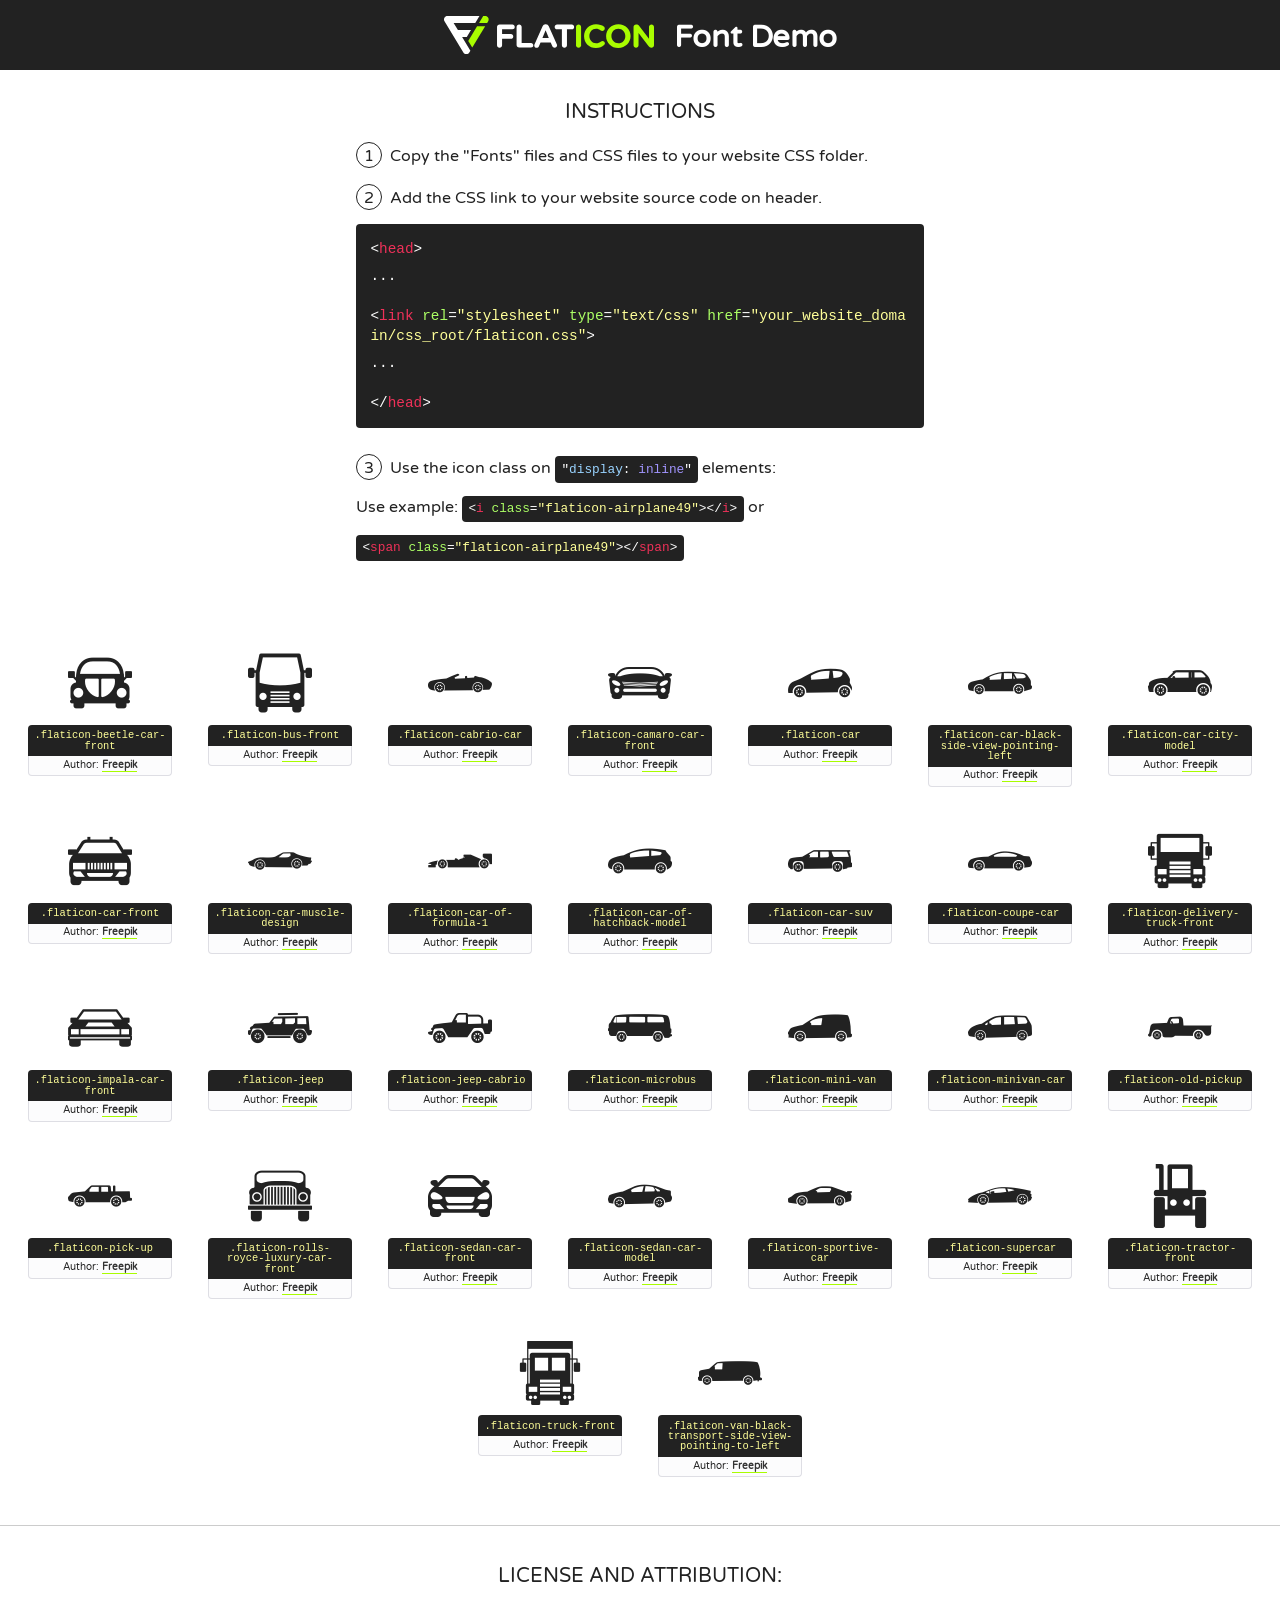
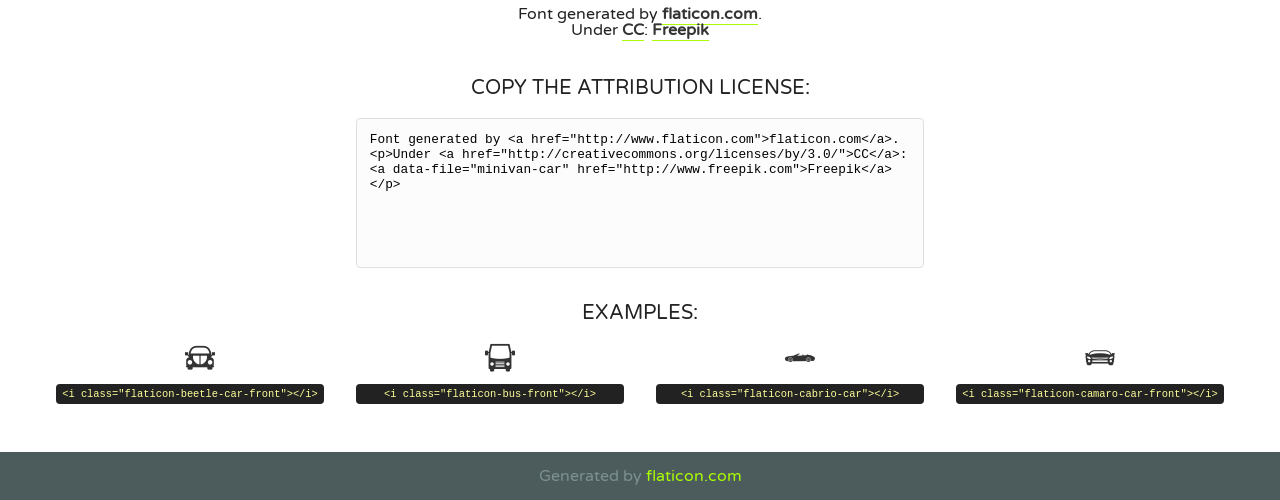
<file: images/111093-cars/font/flaticon.html>
<!DOCTYPE html>
<!--
  Flaticon icon font: Flaticon
  Creation date: 22/06/2016 15:07
-->
<html>
<!DOCTYPE html>
<html>

<head>
    <title>Flaticon WebFont</title>
    <link href="http://fonts.googleapis.com/css?family=Varela+Round" rel="stylesheet" type="text/css" />
    <link rel="stylesheet" type="text/css" href="flaticon.css">
    <meta charset="UTF-8">
    <style>
    html, body, div, span, applet, object, iframe,
    h1, h2, h3, h4, h5, h6, p, blockquote, pre,
    a, abbr, acronym, address, big, cite, code,
    del, dfn, em, img, ins, kbd, q, s, samp,
    small, strike, strong, sub, sup, tt, var,
    b, u, i, center,
    dl, dt, dd, ol, ul, li,
    fieldset, form, label, legend,
    table, caption, tbody, tfoot, thead, tr, th, td,
    article, aside, canvas, details, embed, 
    figure, figcaption, footer, header, hgroup, 
    menu, nav, output, ruby, section, summary,
    time, mark, audio, video {
        margin: 0;
        padding: 0;
        border: 0;
        font-size: 100%;
        font: inherit;
        vertical-align: baseline;
    }
    /* HTML5 display-role reset for older browsers */
    article, aside, details, figcaption, figure, 
    footer, header, hgroup, menu, nav, section {
        display: block;
    }
    body {
        line-height: 1;
    }
    ol, ul {
        list-style: none;
    }
    blockquote, q {
        quotes: none;
    }
    blockquote:before, blockquote:after,
    q:before, q:after {
        content: '';
        content: none;
    }
    table {
        border-collapse: collapse;
        border-spacing: 0;
    }
    body {
        font-family: 'Varela Round', Helvetica, Arial, sans-serif;
        font-size: 16px;
        color: #222;
    }
    a {
        color: #333;
        border-bottom: 1px solid #a9fd00;
        font-weight: bold;
        text-decoration: none;
    }
    * {
        -moz-box-sizing: border-box;
        -webkit-box-sizing: border-box;
        box-sizing: border-box;
        margin: 0;
        padding: 0;
    }
    [class^="flaticon-"]:before, [class*=" flaticon-"]:before, [class^="flaticon-"]:after, [class*=" flaticon-"]:after {
        font-family: Flaticon;
        font-size: 30px;
        font-style: normal;
        margin-left: 20px;
        color: #333;
    }
    .wrapper {
        max-width: 600px;
        margin: auto;
        padding: 0 1em;
    }
    .title {
        font-size: 1.25em;
        text-align: center;
        margin-bottom: 1em;
        text-transform: uppercase;
    }
    header {
        text-align: center;
        background-color: #222;
        color: #fff;
        padding: 1em;
    }
    header .logo {
        width: 210px;
        height: 38px;
        display: inline-block;
        vertical-align: middle;
        margin-right: 1em;
        border: none;
    }
    header strong {
        font-size: 1.95em;
        font-weight: bold;
        vertical-align: middle;
        margin-top: 5px;
        display: inline-block;
    }
    .demo {
        margin: 2em auto;
        line-height: 1.25em;
    }
    .demo ul li {
        margin-bottom: 1em;
    }
    .demo ul li .num {
        color: #222;
        border-radius: 20px;
        display: inline-block;
        width: 26px;
        padding: 3px;
        height: 26px;
        text-align: center;
        margin-right: 0.5em;
        border: 1px solid #222;
    }
    .demo ul li code {
        background-color: #222;
        border-radius: 4px;
        padding: 0.25em 0.5em;
        display: inline-block;
        color: #fff;
        font-family: Consolas,Monaco,Lucida Console,Liberation Mono,DejaVu Sans Mono,Bitstream Vera Sans Mono,Courier New, monospace;
        font-weight: lighter;
        margin-top: 1em;
        font-size: 0.8em;
        word-break: break-all;
    }
    .demo ul li code.big {
        padding: 1em;
        font-size: 0.9em;
    }
    .demo ul li code .red {
        color: #EF3159;
    }
    .demo ul li code .green {
        color: #ACFF65;
    }
    .demo ul li code .yellow {
        color: #FFFF99;
    }
    .demo ul li code .blue {
        color: #99D3FF;
    }
    .demo ul li code .purple {
        color: #A295FF;
    }
    .demo ul li code .dots {
        margin-top: 0.5em;
        display: block;
    }
    #glyphs {
        border-bottom: 1px solid #ccc;
        padding: 2em 0;
        text-align: center;
    }
    .glyph {
        display: inline-block;
        width: 9em;
        margin: 1em;
        text-align: center;
        vertical-align: top;
        background: #FFF;
    }
    .glyph .glyph-icon {
        padding: 10px;
        display: block;
        font-family:"Flaticon";
        font-size: 64px;
        line-height: 1;
    }
    .glyph .glyph-icon:before {
        font-size: 64px;
        color: #222;
        margin-left: 0;
    }
    .class-name {
        font-size: 0.65em;
        background-color: #222;
        color: #fff;
        border-radius: 4px 4px 0 0;
        padding: 0.5em;
        color: #FFFF99;
        font-family: Consolas,Monaco,Lucida Console,Liberation Mono,DejaVu Sans Mono,Bitstream Vera Sans Mono,Courier New, monospace;
    }
    .author-name {
        font-size: 0.6em;
        background-color: #fcfcfd;
        border: 1px solid #DEDEE4;
        border-top: 0;
        border-radius: 0 0 4px 4px;
        padding: 0.5em;
    }
    .class-name:last-child {
        font-size: 10px;
        color:#888;
    }
    .class-name:last-child a {
        font-size: 10px;
        color:#555;
    }
    .class-name:last-child a:hover {
        color:#a9fd00;
    }
    .glyph > input {
        display: block;
        width: 100px;
        margin: 5px auto;
        text-align: center;
        font-size: 12px;
        cursor: text;
    }
    .glyph > input.icon-input {
        font-family:"Flaticon";
        font-size: 16px;
        margin-bottom: 10px;
    }
    .attribution .title {
        margin-top: 2em;
    }
    .attribution textarea {
        background-color: #fcfcfd;
        padding: 1em;
        border: none;
        box-shadow: none;
        border: 1px solid #DEDEE4;
        border-radius: 4px;
        resize: none;
        width: 100%;
        height: 150px;
        font-size: 0.8em;
        font-family: Consolas,Monaco,Lucida Console,Liberation Mono,DejaVu Sans Mono,Bitstream Vera Sans Mono,Courier New, monospace;
        -webkit-appearance: none;
    }
    .iconsuse {
        margin: 2em auto;
        text-align: center;
        max-width: 1200px;
    }
    .iconsuse:after {
        content: '';
        display: table;
        clear: both;
    }
    .iconsuse .image {
        float: left;
        width: 25%;
        padding: 0 1em;
    }
    .iconsuse .image p {
        margin-bottom: 1em;
    }
    .iconsuse .image span {
        display: block;
        font-size: 0.65em;
        background-color: #222;
        color: #fff;
        border-radius: 4px;
        padding: 0.5em;
        color: #FFFF99;
        margin-top: 1em;
        font-family: Consolas,Monaco,Lucida Console,Liberation Mono,DejaVu Sans Mono,Bitstream Vera Sans Mono,Courier New, monospace;
    }
    #footer {
        text-align: center;
        background-color: #4C5B5C;
        color: #7c9192;
        padding: 1em;
    }
    #footer a {
        border: none;
        color: #a9fd00;
        font-weight: normal;
    }
    @media (max-width: 960px) {
        .iconsuse .image {
            width: 50%;
        }
    }
    @media (max-width: 560px) {
        .iconsuse .image {
            width: 100%;
        }
    }
    </style>
</head>

<body class="characters-off">

    <header>
        <a href="http://www.flaticon.com" target="_blank" class="logo">
            <svg version="1.1" xmlns="http://www.w3.org/2000/svg" xmlns:xlink="http://www.w3.org/1999/xlink" xmlns:a="http://ns.adobe.com/AdobeSVGViewerExtensions/3.0/" viewBox="0 0 560.875 102.036" enable-background="new 0 0 560.875 102.036" xml:space="preserve">
                <defs>
                </defs>
                <g>
                    <g class="letters">
                        <path fill="#ffffff" d="M141.596,29.675c0-3.777,2.985-6.767,6.764-6.767h34.438c3.426,0,6.15,2.728,6.15,6.15
                        c0,3.43-2.724,6.149-6.15,6.149h-27.674v13.091h23.719c3.429,0,6.151,2.724,6.151,6.15c0,3.43-2.723,6.149-6.151,6.149h-23.719
                        v17.574c0,3.773-2.986,6.761-6.764,6.761c-3.779,0-6.764-2.989-6.764-6.761V29.675z"></path>
                        <path fill="#ffffff" d="M193.844,29.149c0-3.781,2.985-6.767,6.764-6.767c3.776,0,6.763,2.985,6.763,6.767v42.957h25.039
                        c3.426,0,6.149,2.726,6.149,6.153c0,3.425-2.723,6.15-6.149,6.15h-31.802c-3.779,0-6.764-2.986-6.764-6.768V29.149z"></path>
                        <path fill="#ffffff" d="M241.891,75.71l21.438-48.407c1.492-3.341,4.215-5.357,7.906-5.357h0.792
                        c3.686,0,6.323,2.017,7.815,5.357l21.439,48.407c0.436,0.967,0.701,1.845,0.701,2.723c0,3.602-2.809,6.501-6.414,6.501
                        c-3.161,0-5.269-1.845-6.499-4.655l-4.132-9.661h-27.059l-4.301,10.102c-1.144,2.631-3.426,4.214-6.237,4.214
                        c-3.517,0-6.24-2.81-6.24-6.325C241.1,77.64,241.451,76.677,241.891,75.71z M279.932,58.666l-8.521-20.297l-8.526,20.297H279.932
                        z"></path>
                        <path fill="#ffffff" d="M314.864,35.387H301.86c-3.429,0-6.239-2.813-6.239-6.238c0-3.429,2.811-6.24,6.239-6.24h39.533
                        c3.426,0,6.237,2.811,6.237,6.24c0,3.425-2.811,6.238-6.237,6.238h-13.001v42.785c0,3.773-2.99,6.761-6.764,6.761
                        c-3.779,0-6.764-2.989-6.764-6.761V35.387z"></path>
                        <path fill="#A9FD00" d="M352.615,29.149c0-3.781,2.985-6.767,6.767-6.767c3.774,0,6.761,2.985,6.761,6.767v49.024
                        c0,3.773-2.987,6.761-6.761,6.761c-3.781,0-6.767-2.989-6.767-6.761V29.149z"></path>
                        <path fill="#A9FD00" d="M374.132,53.836v-0.179c0-17.481,13.178-31.801,32.065-31.801c9.22,0,15.459,2.458,20.557,6.238
                        c1.402,1.054,2.637,2.985,2.637,5.357c0,3.692-2.985,6.59-6.681,6.59c-1.845,0-3.071-0.702-4.044-1.319
                        c-3.776-2.813-7.729-4.393-12.562-4.393c-10.364,0-17.831,8.611-17.831,19.154v0.173c0,10.542,7.291,19.329,17.831,19.329
                        c5.715,0,9.492-1.756,13.359-4.834c1.049-0.874,2.458-1.491,4.039-1.491c3.429,0,6.325,2.813,6.325,6.236
                        c0,2.106-1.056,3.78-2.282,4.834c-5.539,4.834-12.036,7.733-21.878,7.733C387.572,85.464,374.132,71.493,374.132,53.836z"></path>
                        <path fill="#A9FD00" d="M433.009,53.836v-0.179c0-17.481,13.79-31.801,32.766-31.801c18.981,0,32.592,14.143,32.592,31.628v0.173
                        c0,17.483-13.785,31.807-32.769,31.807C446.625,85.464,433.009,71.32,433.009,53.836z M484.224,53.836v-0.179
                        c0-10.539-7.725-19.326-18.626-19.326c-10.893,0-18.449,8.611-18.449,19.154v0.173c0,10.542,7.73,19.329,18.626,19.329
                        C476.676,72.986,484.224,64.378,484.224,53.836z"></path>
                        <path fill="#A9FD00" d="M506.233,29.321c0-3.774,2.99-6.763,6.767-6.763h1.401c3.252,0,5.183,1.583,7.029,3.953l26.093,34.265
                        V29.059c0-3.692,2.99-6.677,6.681-6.677c3.683,0,6.671,2.985,6.671,6.677v48.934c0,3.78-2.987,6.765-6.764,6.765h-0.436
                        c-3.257,0-5.188-1.581-7.034-3.953l-27.056-35.492v32.944c0,3.687-2.985,6.676-6.678,6.676c-3.683,0-6.673-2.989-6.673-6.676
                        V29.321z"></path>
                    </g>
                    <g class="insignia">
                        <path fill="#ffffff" d="M48.372,56.137h12.517l11.156-18.537H37.186L25.688,18.539h57.825L94.668,0H9.271
                        C5.925,0,2.842,1.801,1.198,4.716c-1.644,2.907-1.593,6.482,0.134,9.343l50.38,83.501c1.678,2.781,4.689,4.476,7.938,4.476
                        c3.246,0,6.257-1.695,7.935-4.476l2.898-4.804L48.372,56.137z"></path>
                        <g class="i">
                            <path fill="#A9FD00" d="M93.575,18.539h0.031v0.004l21.652,0.004l2.705-4.488c1.727-2.861,1.778-6.436,0.133-9.343
                            C116.454,1.801,113.371,0,110.026,0h-5.294L93.575,18.539z"></path>
                            <polygon fill="#A9FD00" points="88.291,27.356 64.725,66.486 75.519,84.404 109.942,27.356"></polygon>
                        </g>
                    </g>
                </g>
            </svg>
        </a>
        <strong>Font Demo</strong>
    </header>


    <section class="demo wrapper">

        <p class="title">Instructions</p>

        <ul>
            <li>
                <span class="num">1</span>Copy the "Fonts" files and CSS files to your website CSS folder.
            </li>
            <li>
                <span class="num">2</span>Add the CSS link to your website source code on header.
                <code class="big">
                    &lt;<span class="red">head</span>&gt;
                    <br/><span class="dots">...</span>
                    <br/>&lt;<span class="red">link</span> <span class="green">rel</span>=<span class="yellow">"stylesheet"</span> <span class="green">type</span>=<span class="yellow">"text/css"</span> <span class="green">href</span>=<span class="yellow">"your_website_domain/css_root/flaticon.css"</span>&gt;
                    <br/><span class="dots">...</span>
                    <br/>&lt;/<span class="red">head</span>&gt;
                </code>
            </li>

            <li>
                <p>
                    <span class="num">3</span>Use the icon class on <code>"<span class="blue">display</span>:<span class="purple"> inline</span>"</code> elements:
                    <br />
                    Use example: <code>&lt;<span class="red">i</span> <span class="green">class</span>=<span class="yellow">&quot;flaticon-airplane49&quot;</span>&gt;&lt;/<span class="red">i</span>&gt;</code> or <code>&lt;<span class="red">span</span> <span class="green">class</span>=<span class="yellow">&quot;flaticon-airplane49&quot;</span>&gt;&lt;/<span class="red">span</span>&gt;</code>
            </li>
        </ul>

    </section>




   <section id="glyphs">          
    
      
        <div class="glyph"><div class="glyph-icon flaticon-beetle-car-front"></div>
            <div class="class-name">.flaticon-beetle-car-front</div>
            <div class="author-name">Author: <a data-file="beetle-car-front" href="http://www.freepik.com">Freepik</a> </div> 
        </div>        
        
        <div class="glyph"><div class="glyph-icon flaticon-bus-front"></div>
            <div class="class-name">.flaticon-bus-front</div>
            <div class="author-name">Author: <a data-file="bus-front" href="http://www.freepik.com">Freepik</a> </div> 
        </div>        
        
        <div class="glyph"><div class="glyph-icon flaticon-cabrio-car"></div>
            <div class="class-name">.flaticon-cabrio-car</div>
            <div class="author-name">Author: <a data-file="cabrio-car" href="http://www.freepik.com">Freepik</a> </div> 
        </div>        
        
        <div class="glyph"><div class="glyph-icon flaticon-camaro-car-front"></div>
            <div class="class-name">.flaticon-camaro-car-front</div>
            <div class="author-name">Author: <a data-file="camaro-car-front" href="http://www.freepik.com">Freepik</a> </div> 
        </div>        
        
        <div class="glyph"><div class="glyph-icon flaticon-car"></div>
            <div class="class-name">.flaticon-car</div>
            <div class="author-name">Author: <a data-file="car" href="http://www.freepik.com">Freepik</a> </div> 
        </div>        
        
        <div class="glyph"><div class="glyph-icon flaticon-car-black-side-view-pointing-left"></div>
            <div class="class-name">.flaticon-car-black-side-view-pointing-left</div>
            <div class="author-name">Author: <a data-file="car-black-side-view-pointing-left" href="http://www.freepik.com">Freepik</a> </div> 
        </div>        
        
        <div class="glyph"><div class="glyph-icon flaticon-car-city-model"></div>
            <div class="class-name">.flaticon-car-city-model</div>
            <div class="author-name">Author: <a data-file="car-city-model" href="http://www.freepik.com">Freepik</a> </div> 
        </div>        
        
        <div class="glyph"><div class="glyph-icon flaticon-car-front"></div>
            <div class="class-name">.flaticon-car-front</div>
            <div class="author-name">Author: <a data-file="car-front" href="http://www.freepik.com">Freepik</a> </div> 
        </div>        
        
        <div class="glyph"><div class="glyph-icon flaticon-car-muscle-design"></div>
            <div class="class-name">.flaticon-car-muscle-design</div>
            <div class="author-name">Author: <a data-file="car-muscle-design" href="http://www.freepik.com">Freepik</a> </div> 
        </div>        
        
        <div class="glyph"><div class="glyph-icon flaticon-car-of-formula-1"></div>
            <div class="class-name">.flaticon-car-of-formula-1</div>
            <div class="author-name">Author: <a data-file="car-of-formula-1" href="http://www.freepik.com">Freepik</a> </div> 
        </div>        
        
        <div class="glyph"><div class="glyph-icon flaticon-car-of-hatchback-model"></div>
            <div class="class-name">.flaticon-car-of-hatchback-model</div>
            <div class="author-name">Author: <a data-file="car-of-hatchback-model" href="http://www.freepik.com">Freepik</a> </div> 
        </div>        
        
        <div class="glyph"><div class="glyph-icon flaticon-car-suv"></div>
            <div class="class-name">.flaticon-car-suv</div>
            <div class="author-name">Author: <a data-file="car-suv" href="http://www.freepik.com">Freepik</a> </div> 
        </div>        
        
        <div class="glyph"><div class="glyph-icon flaticon-coupe-car"></div>
            <div class="class-name">.flaticon-coupe-car</div>
            <div class="author-name">Author: <a data-file="coupe-car" href="http://www.freepik.com">Freepik</a> </div> 
        </div>        
        
        <div class="glyph"><div class="glyph-icon flaticon-delivery-truck-front"></div>
            <div class="class-name">.flaticon-delivery-truck-front</div>
            <div class="author-name">Author: <a data-file="delivery-truck-front" href="http://www.freepik.com">Freepik</a> </div> 
        </div>        
        
        <div class="glyph"><div class="glyph-icon flaticon-impala-car-front"></div>
            <div class="class-name">.flaticon-impala-car-front</div>
            <div class="author-name">Author: <a data-file="impala-car-front" href="http://www.freepik.com">Freepik</a> </div> 
        </div>        
        
        <div class="glyph"><div class="glyph-icon flaticon-jeep"></div>
            <div class="class-name">.flaticon-jeep</div>
            <div class="author-name">Author: <a data-file="jeep" href="http://www.freepik.com">Freepik</a> </div> 
        </div>        
        
        <div class="glyph"><div class="glyph-icon flaticon-jeep-cabrio"></div>
            <div class="class-name">.flaticon-jeep-cabrio</div>
            <div class="author-name">Author: <a data-file="jeep-cabrio" href="http://www.freepik.com">Freepik</a> </div> 
        </div>        
        
        <div class="glyph"><div class="glyph-icon flaticon-microbus"></div>
            <div class="class-name">.flaticon-microbus</div>
            <div class="author-name">Author: <a data-file="microbus" href="http://www.freepik.com">Freepik</a> </div> 
        </div>        
        
        <div class="glyph"><div class="glyph-icon flaticon-mini-van"></div>
            <div class="class-name">.flaticon-mini-van</div>
            <div class="author-name">Author: <a data-file="mini-van" href="http://www.freepik.com">Freepik</a> </div> 
        </div>        
        
        <div class="glyph"><div class="glyph-icon flaticon-minivan-car"></div>
            <div class="class-name">.flaticon-minivan-car</div>
            <div class="author-name">Author: <a data-file="minivan-car" href="http://www.freepik.com">Freepik</a> </div> 
        </div>        
        
        <div class="glyph"><div class="glyph-icon flaticon-old-pickup"></div>
            <div class="class-name">.flaticon-old-pickup</div>
            <div class="author-name">Author: <a data-file="old-pickup" href="http://www.freepik.com">Freepik</a> </div> 
        </div>        
        
        <div class="glyph"><div class="glyph-icon flaticon-pick-up"></div>
            <div class="class-name">.flaticon-pick-up</div>
            <div class="author-name">Author: <a data-file="pick-up" href="http://www.freepik.com">Freepik</a> </div> 
        </div>        
        
        <div class="glyph"><div class="glyph-icon flaticon-rolls-royce-luxury-car-front"></div>
            <div class="class-name">.flaticon-rolls-royce-luxury-car-front</div>
            <div class="author-name">Author: <a data-file="rolls-royce-luxury-car-front" href="http://www.freepik.com">Freepik</a> </div> 
        </div>        
        
        <div class="glyph"><div class="glyph-icon flaticon-sedan-car-front"></div>
            <div class="class-name">.flaticon-sedan-car-front</div>
            <div class="author-name">Author: <a data-file="sedan-car-front" href="http://www.freepik.com">Freepik</a> </div> 
        </div>        
        
        <div class="glyph"><div class="glyph-icon flaticon-sedan-car-model"></div>
            <div class="class-name">.flaticon-sedan-car-model</div>
            <div class="author-name">Author: <a data-file="sedan-car-model" href="http://www.freepik.com">Freepik</a> </div> 
        </div>        
        
        <div class="glyph"><div class="glyph-icon flaticon-sportive-car"></div>
            <div class="class-name">.flaticon-sportive-car</div>
            <div class="author-name">Author: <a data-file="sportive-car" href="http://www.freepik.com">Freepik</a> </div> 
        </div>        
        
        <div class="glyph"><div class="glyph-icon flaticon-supercar"></div>
            <div class="class-name">.flaticon-supercar</div>
            <div class="author-name">Author: <a data-file="supercar" href="http://www.freepik.com">Freepik</a> </div> 
        </div>        
        
        <div class="glyph"><div class="glyph-icon flaticon-tractor-front"></div>
            <div class="class-name">.flaticon-tractor-front</div>
            <div class="author-name">Author: <a data-file="tractor-front" href="http://www.freepik.com">Freepik</a> </div> 
        </div>        
        
        <div class="glyph"><div class="glyph-icon flaticon-truck-front"></div>
            <div class="class-name">.flaticon-truck-front</div>
            <div class="author-name">Author: <a data-file="truck-front" href="http://www.freepik.com">Freepik</a> </div> 
        </div>        
        
        <div class="glyph"><div class="glyph-icon flaticon-van-black-transport-side-view-pointing-to-left"></div>
            <div class="class-name">.flaticon-van-black-transport-side-view-pointing-to-left</div>
            <div class="author-name">Author: <a data-file="van-black-transport-side-view-pointing-to-left" href="http://www.freepik.com">Freepik</a> </div> 
        </div>        
        

    </section>



    <section class="attribution wrapper"   style="text-align:center;">

      <div class="title">License and attribution:</div><div class="attrDiv">Font generated by <a href="http://www.flaticon.com">flaticon.com</a>. <div><p>Under <a href="http://creativecommons.org/licenses/by/3.0/">CC</a>: <a data-file="minivan-car" href="http://www.freepik.com">Freepik</a></p>  </div>
      </div>
      <div class="title">Copy the Attribution License:</div>

    <textarea onclick="this.focus();this.select();">Font generated by &lt;a href=&quot;http://www.flaticon.com&quot;&gt;flaticon.com&lt;/a&gt;. <p>Under <a href="http://creativecommons.org/licenses/by/3.0/">CC</a>: <a data-file="minivan-car" href="http://www.freepik.com">Freepik</a></p>  
     </textarea>

    </section>

    <section class="iconsuse">

          <div class="title">Examples:</div>            
             
            <div class="image">
                <p>
                    <i class="glyph-icon flaticon-beetle-car-front"></i> 
                    <span>&lt;i class=&quot;flaticon-beetle-car-front&quot;&gt;&lt;/i&gt;</span>
                </p>
            </div>
            
            <div class="image">
                <p>
                    <i class="glyph-icon flaticon-bus-front"></i> 
                    <span>&lt;i class=&quot;flaticon-bus-front&quot;&gt;&lt;/i&gt;</span>
                </p>
            </div>
            
            <div class="image">
                <p>
                    <i class="glyph-icon flaticon-cabrio-car"></i> 
                    <span>&lt;i class=&quot;flaticon-cabrio-car&quot;&gt;&lt;/i&gt;</span>
                </p>
            </div>
            
            <div class="image">
                <p>
                    <i class="glyph-icon flaticon-camaro-car-front"></i> 
                    <span>&lt;i class=&quot;flaticon-camaro-car-front&quot;&gt;&lt;/i&gt;</span>
                </p>
            </div>
                       
        </div>
                            
    </section>

<div id="footer">
    <div>Generated by <a href="http://www.flaticon.com">flaticon.com</a>
    </div>
</div>



</body>
</html>
</file>
<file: css/style.css>
@import url('https://fonts.googleapis.com/css2?family=Poppins:ital,wght@0,200;0,300;0,400;0,500;0,600;0,700;0,800;0,900;1,200;1,300;1,400;1,500;1,600;1,700;1,800;1,900&display=swap');
@import url('https://fonts.googleapis.com/css2?family=PT+Sans&display=swap');
@import url('https://fonts.googleapis.com/css2?family=Lato:ital,wght@0,100;0,300;0,400;0,700;0,900;1,100;1,300;1,400;1,700;1,900&display=swap');


html {
    scroll-behavior: smooth;
}

body {
    font-family: 'Poppins', sans-serif;
}

                /* FIRST MINI-NAVBAR  */
 
    #firstnav {
     background: #202e5e;
     
    }
    
    #firstnav ul li {
        list-style: none;
    }
    
    #firstnav .firstNavIcons .fab {
        color: rgb(255, 255, 255);
        font-size: 1.1em;
    }
    
    #firstnav .firstNavIcons .fa-facebook:hover {
        color: #006eff;
    }

    #firstnav .firstNavIcons .fa-twitter:hover {
        color: #00acee;
    }
    
    #firstnav .firstNavIcons .fa-linkedin-in:hover {
    color: #0072b1;
    }

    #firstnav .firstNavIcons .fa-google-plus-g:hover {
    color: red;
    }

    #firstnav #midline {
    border-left: 1px solid white;    
    }

    #firstnav ul li .dropdown .btn {
    background-color: transparent;
    color: white;
    }

    #firstnav ul li .dropdown .btn:hover, #firstnav ul li .dropdown .btn:focus {
    background-color: rgb(255, 255, 255);
    color: black;
   
    }

    #firstnav .dropdown-toggle::after {
        vertical-align: 0.1em;
        
    }

    #firstnav a:not(.dropdown-item) {
    text-decoration: none;
    color: white;
    }   

    #firstnav .loginIcons .fas {
    color: #c90203;
    
    }


                /* FIRST MINI-NAVBAR ENDS */

                /*2nd MAIN NAVBAR */

    #Items .nav-item a {
        color: #000000;  
        transition: 300ms; 
        font-size: 14px;
    }
    
    #Items .nav-item a:hover {
        color: blue;
        font-size: 16px;
    }

    #Items li:last-child a {
        color: white;
        background: #1b9346;
        padding: 8px 22px;
        border-radius: 2px;

    }

    
    #Items li.active {
        position: relative;
    }

    #Items li.active::after {
        content: "";
        position: absolute;
        border-bottom: 4px solid #003aff;
        bottom: 0;
        width: 82%;
        left: 8px;
      
    }





                /*2nd MAIN NAVBAR ENDS*/


                /* CAR NAVBAR SECTION */
    #Carnav {
        position: relative;
        width: 100%;
        height: 500px;
    }
                
    #Carnav:before {
        content: "";
        height: 100%;
        width: 100%;
        position: absolute;
        background: url(../images/Car-bg.png) no-repeat center center/cover;
        z-index: -1;
        
    }
    
    #Carnav {
        color: white;
    }

    #Carnav h1 {
        font-size: 38px;
        
    }

    

    /* #Carnav #dropdowns  {
        background-color: white;

    } */

    #Carnav > div:first-of-type >  div:first-of-type  >  form{
        background-color:rgba(0, 0, 0, 0.4);
        box-shadow: 0 0 7px 1px rgb(0 0 0 / 10%);
    }
    
    
    
    
    #Carnav #dropdowns button, #Carnav #dropdowns #searchBtn {
        font-size: 14px;
        font-weight: 400;
    }

    #Carnav #dropdowns .btn {
        border-radius: 0;
        border-right: 1px solid white;
        transition: 500ms;
    }
    

    #Carnav #dropdowns .btn-secondary {
        background-color: white;
        color: black;
        border-color: #d8dde6;
    }
    
    #Carnav #dropdowns .dropdown-toggle::after {
        margin-left: 9em;
        vertical-align: 0.1em;
        color:#6d7e9c;
    }

/* 
    #Carnav #searchBtn {
       
        
        margin: auto;
        
    } */

  
    #Carnav #searchBtn button{
        color: white;
        text-decoration: none;
        background-color: #1b9346;
        padding: 8px 75px 8px 75px;
        transition: 500ms;
        border: 1px solid #1b9346;
        cursor: pointer;
    }


    #Carnav #searchBtn button:hover {
        background-color: #11612e;
        border: 1px solid #11612e;
    }


    #Carnav #dropdowns .dropdown .btn:hover, #Carnav #dropdowns .dropdown .btn:focus {
        box-shadow: inset 0 0 5px 3px rgb(73, 152, 243);
    }

                
                /* CAR NAVBAR SECTION ENDS */



                /* NEW CARS SECTION  */


    #NewCars {
        background-color: #f1f5fd;
    }




    /* CAR SLIDER SECTION */

    
    #NewCars #Carslider .owl-carousel {
        transform:translateY(-110px);
    }
    
    #NewCars #Carslider .owl-carousel .owl-nav {
        transform: translateY(-170px);
        position: relative;
    }

    #NewCars #Carslider .owl-carousel .owl-nav button.owl-prev, #NewCars #Carslider .owl-carousel .owl-nav button.owl-next{
        background: white;
        width: 35px;
        border-radius: 100%;
        position: absolute;
        
    }
    
    #NewCars #Carslider .owl-carousel .owl-nav button.owl-prev:hover, #NewCars #Carslider .owl-carousel .owl-nav button.owl-next:hover{
        color: rgb(255, 255, 255);
        background-color: black;

    }

    #NewCars #Carslider .owl-carousel .owl-nav button.owl-prev {
       left: -25px;
    }

    #NewCars #Carslider .owl-carousel .owl-nav button.owl-next {
        right: -25px;
    }

    #NewCars #Carslider .owl-carousel .owl-nav button span {
        font-size: 25px;
        opacity: 0.7;
        
    }
    
    #NewCars #Carslider .owl-carousel .owl-nav button span:hover {
       color: rgb(255, 255, 255);
    }


    #NewCars #Carslider .card {
        transition: 500ms;
    }

    #NewCars #Carslider .card:hover {
        box-shadow: 0 14px 28px rgba(0,0,0,0.25), 0 10px 10px rgba(0,0,0,0.22);

    }
    
    #NewCars #Carslider .pkr {
        background-color: #202e5e;
        clip-path: polygon(0% 0%, 90% 0, 100% 50%, 90% 99%, 0% 100%);
        top: 15px;
        font-size: 15px;
    }

    #NewCars #Carslider .pkr.red {
        background-color: #c50102;
    }
    
    #NewCars #Carslider .used {
        background-color: #868e96;
        bottom: 105px;
        left: 15px;
        font-size: 14px;
    }

    #NewCars #Carslider .new {
        background-color: #1b9346;
        bottom: 105px;
        left: 15px;
        font-size: 14px;
    }

    #NewCars #Carslider .stars {
        background-color: rgba(0, 0, 0, 0.6);
        color: #f1c40f;
        bottom: 105px;
        right: 15px;
        font-size: 12px;

    }

    #NewCars #Carslider .stars i:nth-child(n+4)  {
        color: #83829c;
    }

    #NewCars #Carslider .card-body a:first-child {
        text-decoration: none;
        
    }
    
    #NewCars #Carslider .card-body h5 {
        color: #45546b;
        font-family: 'Poppins', sans-serif;
        font-weight: 500;
    }
    
    #NewCars #Carslider .card-body h5:hover {
        color: rgb(26, 84, 207);
    }

    #NewCars #Carslider .card-body span {
        font-size: 0.8em;
    }

    #NewCars .card-body span a {
        text-decoration: none;
        color: #6c757d;
        
    }

    #NewCars .card-body span a:hover {
  
        color: #e20c0c;
        
    }

/*  CUSTOM EDITING IN BOOTSTRAP CAROUSEL 

    
    .carousel-control-prev-icon {
        background-image: url(/images/chevron-circle-left-solid.svg);  
         
    }
    
    .carousel-control-next-icon {
        background-image: url(/images/chevron-circle-right-solid.svg);   
        
    }

    .carousel-control-prev-icon, .carousel-control-next-icon {
        height: 30px;
        width: 30px;
        filter: invert(100%);
    }
    
    .carousel-control-prev-icon:hover, .carousel-control-next-icon:hover {
        filter: grayscale();
    }
  
    #NewCars #Carslider .carousel-control-prev {
        left: -85px;
        opacity: 1;
        
    }

    #NewCars #Carslider .carousel-control-next {
        right: -85px;
        opacity: 1;
    } */


    /* CAR SLIDER SECTION ENDS */

    /* ADVERTISEMENT SECTION */

    #NewCars #advertisee {
        background-color: #212f62;
        height: 370px;
        
    }
    
    #NewCars #advertisee h1 {
        line-height: 1em;
    }
    
    #NewCars #advertisee .fa-check-circle {
        font-size: 25px;
        vertical-align: middle;
    }
    
    #NewCars #advertisee ul li{
        list-style: none;

    }
    #NewCars #advertisee ul li:last-child a{
        text-decoration: none;
        color: white;
        background: #1b9346;
        padding: 8px 35px;
        border-radius: 2px;
        transition: 500ms;
        
    }
    
    #NewCars #advertisee ul li:last-child a:hover{
        color: blue;
        font-size: 18px;
        
    }

    #NewCars #advertisee img {
        transform: translateY(-32px);
        box-shadow: 0 4px 8px 0 rgba(0, 0, 0, 0.2), 0 6px 20px 0 rgba(0, 0, 0, 0.19);
    }
    
    /* ADVERTISEMENT SECTION ENDS */


    /* FEATURES NEW CARS SECTION */
   
    #NewCars #featuredNewCars > div > h1:first-child {
        font-family: 'PT Sans', sans-serif;
    }
    
    #NewCars #featuredNewCars > div > h1:first-child:after {
        content: "";
        position: absolute;
        border-bottom: 1px solid #e72a1a;
        width: 9.2%;
        bottom: -15px;
        left: calc(50% - 55px);
    }

    #NewCars #featuredNewCars .sliderTwo .owl-carousel {
        transform:translateY(0);
    }

    #NewCars #featuredNewCars .sliderTwo .pkr {
        background:linear-gradient(#4983c4, #075baa);
        clip-path: polygon(0% 0%, 80% 0, 100% 50%, 80% 99%, 0% 100%);
        
    }
    
    #NewCars #featuredNewCars .sliderTwo .used {
        background-color: #868e96;
        bottom: 155px;
        left: 15px;
        font-size: 14px;
    }

    #NewCars #featuredNewCars .sliderTwo .new {
        background-color: #1b9346;
        bottom: 155px;
        left: 15px;
        font-size: 14px;
    }

    #NewCars #featuredNewCars .card-body span a {
        text-decoration: none;
        color: #6c757d;
        
    }

    #NewCars #featuredNewCars .card-body span a:hover {
  
        color: #e20c0c;
        
    }
    

    #NewCars #featuredNewCars .card-body .fa-map-marker-alt  {
        color: red;
    }

    #NewCars #featuredNewCars .card-body .featuredPKR  {
        color: #01c513;
    }
    
    #NewCars #featuredNewCars .card-body .ratings  {
        background-color: #c90202;
        font-size: 14px;
    }

    #NewCars #featuredNewCars .card-body .stars  {
        background-color: transparent;
        bottom: 20px;
        font-size: 12px;
    }
    
    #NewCars #featuredNewCars .card-body .reviews  {
        color: black;
        font-size: 1.2em;
        font-weight: 600;
    }
    /* FEATURES NEW CARS SECTION ENDS */

                /* NEW CARS SECTION ENDS */

            /* FEATURES USED CARS SECTION  */

    #UsedCars #Carslider .owl-carousel {
        transform:translateY(-110px);
    }
    
    #UsedCars #Carslider .owl-carousel .owl-nav {
        transform: translateY(-170px);
        position: relative;
    }

    #UsedCars #Carslider .owl-carousel .owl-nav button.owl-prev, #UsedCars #Carslider .owl-carousel .owl-nav button.owl-next{
        background: white;
        width: 35px;
        border-radius: 100%;
        position: absolute;
        
    }
    
    #UsedCars #Carslider .owl-carousel .owl-nav button.owl-prev:hover, #UsedCars #Carslider .owl-carousel .owl-nav button.owl-next:hover{
        color: rgb(255, 255, 255);
        background-color: black;

    }

    #UsedCars #Carslider .owl-carousel .owl-nav button.owl-prev {
       left: -25px;
    }

    #UsedCars #Carslider .owl-carousel .owl-nav button.owl-next {
        right: -25px;
    }

    #UsedCars #Carslider .owl-carousel .owl-nav button span {
        font-size: 25px;
        opacity: 0.7;
        
    }
    
    #UsedCars #Carslider .owl-carousel .owl-nav button span:hover {
       color: rgb(255, 255, 255);
    }


    #UsedCars #Carslider .card {
        transition: 500ms;
    }

    #UsedCars #Carslider .card:hover {
        box-shadow: 0 14px 28px rgba(0,0,0,0.25), 0 10px 10px rgba(0,0,0,0.22);

    }
    
    #UsedCars #Carslider .pkr {
        background-color: #202e5e;
        clip-path: polygon(0% 0%, 90% 0, 100% 50%, 90% 99%, 0% 100%);
        top: 15px;
        font-size: 15px;
    }

    
    #UsedCars #Carslider .used {
        background-color: #868e96;
        bottom: 105px;
        left: 15px;
        font-size: 14px;
    }

    #UsedCars #Carslider .new {
        background-color: #1b9346;
        bottom: 105px;
        left: 15px;
        font-size: 14px;
    }

    


    #UsedCars #Carslider .card-body a:first-child {
        text-decoration: none;
        
    }

    #UsedCars #Carslider .card-body span a {
        text-decoration: none;
        color: #6c757d;
        
    }

    #UsedCars #Carslider .card-body span a:hover {
  
        color: #e20c0c;
        
    }
    
    #UsedCars #Carslider .card-body h5 {
        color: #45546b;
        font-family: 'Poppins', sans-serif;
        font-weight: 500;
    }
    
    #UsedCars #Carslider .card-body h5:hover {
        color: rgb(26, 84, 207);
    }

    #UsedCars #Carslider .card-body span {
        font-size: 0.8em;
    }

    #UsedCars #featuredUsedCars > h1:first-child {
        font-family: 'PT Sans', sans-serif;
    }
    
    #UsedCars #featuredUsedCars > h1:first-child:after {
        content: "";
        position: absolute;
        border-bottom: 1px solid #e72a1a;
        width: 9.2%;
        bottom: -15px;
        left: calc(50% - 55px);
    }

    #UsedCars #featuredUsedCars .sliderThree .owl-carousel {
        transform:translateY(0);
    }

    #UsedCars #featuredUsedCars .sliderThree .pkr {
        background:linear-gradient(#4983c4, #075baa);
        clip-path: polygon(0% 0%, 80% 0, 100% 50%, 80% 99%, 0% 100%);
        
    }
    
    #UsedCars #featuredUsedCars .sliderThree .used {
        background-color: #868e96;
        bottom: 115px;
        left: 15px;
        font-size: 14px;
    }

    #UsedCars #featuredUsedCars .sliderThree .new {
        background-color: #1b9346;
        bottom: 115px;
        left: 15px;
        font-size: 14px;
    }

    #UsedCars #featuredUsedCars .card-body .fa-map-marker-alt  {
        color: red;
    }

    #UsedCars #featuredUsedCars .card-body .featuredPKR  {
        color: #01c513;
    }
 
    
             /* FEATURES USED CARS SECTION ENDS */




            /* TOP CITIES SECTION  */

        #Cities {
            background-color: #f1f5fd;
           
        }

        #Cities h1 {
            font-family: 'PT Sans', sans-serif;
        }

        #Cities h1:first-of-type:after {
            content: "";
            position: absolute;
            border-bottom: 1px solid #e72a1a;
            width: 9.2%;
            bottom: -15px;
            left: calc(50% - 55px);
        }
        

        #Cities a {
            text-decoration: none;
            transition: 500ms;
        }    

        #Cities a:hover {
            box-shadow: 0 14px 28px rgba(0,0,0,0.25), 0 10px 10px rgba(0,0,0,0.22);
            
        }
        
        #Cities figcaption {
            transition: 500ms;

        }

        #Cities figcaption:hover {
            color: rgb(0, 0, 0);
            box-shadow: 0 14px 28px rgba(0,0,0,0.25), 0 10px 10px rgba(0,0,0,0.22);
        }
        

            /* TOP CITIES SECTION ENDS */


             /* CAR COMPARISION SECTION */

        #CarCompare h1 {
            font-family: 'PT Sans', sans-serif;
        }

        #CarCompare h1:first-of-type:after {
            content: "";
            position: absolute;
            border-bottom: 1px solid #e72a1a;
            width: 9.2%;
            bottom: -15px;
            left: calc(50% - 55px);
        }
    
        #CarCompare table{
            border-collapse: collapse;
            border: 1px solid #d8dde6;
            transition: 500ms;
        }
        
        #CarCompare table:hover{
            box-shadow: 0 14px 28px rgba(0,0,0,0.25), 0 10px 10px rgba(0,0,0,0.22);
        }

        #CarCompare table tr th a{
            color: #1e4072;
            font-size: 16px;
            line-height: 1.1em;
            text-decoration: none;
        }
        
        #CarCompare table tr th a:hover{
            color: rgb(41, 98, 221);

        }

        #CarCompare table tr td.costs{
            font-size: 14px;
            font-weight: 600;
            
        }
        
        #CarCompare table tr td.VS a{
            padding: 10px 17%;
            background-color: #1b9346;
            font-size: 14px;
            text-decoration: none;
            transition: 500ms;
        }
        
        #CarCompare table tr td.VS a:hover{
            background-color: #11612e;
        }

        #CarCompare .fa-exchange{
            left: 44.5%;
            top: 45px;
            font-size: 18px;
            padding: 12px;
            border-radius: 100%;
            background-color: #c90203;
        
        }
            /* CAR COMPARISION SECTION ENDS */


            /* FOOTER */
        #footer {
            background-color: black;
        }

            /* FOOTER TOP */
        footer .footer-top {
            border-bottom: 1px solid #1b2027 ;
        }
        
        footer .footer-top #Contact form input:first-child {
            font-size: 14px;
            caret-color: red;
            border-radius: 2px;
            padding: 10px;
            border-top-right-radius: 0 ;
            border-bottom-right-radius:  0;
            border-right: 1px solid #c30001;
            color: black;
            font-family: "ProximaNova-Regular", Helvetica, sans-serif;
            transition: 500ms;
        }

        footer .footer-top #Contact form .btn-primary {
            background-color: #c30001;
            border: #c30001;
            padding: 10px;
            border-radius: 2px;
            border-top-left-radius: 0 ;
            border-bottom-left-radius:  0;
            font-size: 15px;
            transition: 500ms;
        }
        
        footer .footer-top #Contact form .btn-primary:hover {
            background-color: #880a0a;
        }

        footer .footer-top section h5 {
            font-size: 18px;
            position: relative;
        }
        
        footer .footer-top section h5::after {
            content: "";
            position: absolute;
            width: 24%;
            border-bottom: 1px solid red;
            bottom: 23px;
            left: 0;
        }

        footer .footer-top  #Follow h5:last-of-type::after {
            content: "";
            position: absolute;
            width: 24%;
            border-bottom: 1px solid red;
            bottom: 23px;
            left: 0;
        }


        footer .footer-top section ul li a {
            text-decoration: none;
            font-size: 14px;
            color: #a0a0a0;
        }
        
        footer .footer-top section ul li a:hover {
            color: white;
        }

        footer .footer-top section ul li .footerIcon {
            color: red;
        }

        footer .footer-top section ul li .footerSocialIcons {
            font-size: 22px;
            color: white;
            
        }

        
        
        footer .footer-top section ul li .footerSocialIcons .fa-facebook-f {
            background-color: #3b5998;
            padding: 10px 14px;
            border-radius: 100%;
            transition: 500ms;
        }  
        
        footer .footer-top section ul li .footerSocialIcons .fa-facebook-f:hover {
            background-color: rgb(255, 255, 255);
            color: #3b5998;
            
        }  
        
        footer .footer-top section ul li .footerSocialIcons .fa-linkedin-in {
            background-color: #007ab9;
            padding: 10px 11px;
            border-radius: 100%;
            transition: 500ms;
        }   

        footer .footer-top section ul li .footerSocialIcons .fa-linkedin-in:hover {
            background-color: rgb(255, 255, 255);
            color: #007ab9;
            
        }  

        footer .footer-top section ul li .footerSocialIcons .fa-twitter {
            background-color: #55acee;
            padding: 10px 10px;
            border-radius: 100%;
            transition: 500ms;
        }   

        footer .footer-top section ul li .footerSocialIcons .fa-twitter:hover {
            background-color: rgb(255, 255, 255);
            color: #55acee;
            
        }  

        footer .footer-top section ul li .footerSocialIcons .fa-google-plus-g {
            background-color: #dc4e41;
            padding: 10px 7px;
            border-radius: 100%;
            transition: 500ms;
        }    

        footer .footer-top section ul li .footerSocialIcons .fa-google-plus-g:hover {
            background-color: rgb(255, 255, 255);
            color: #dc4e41;
            
        }  

        footer .footer-top section .badges img {
            height: 50px;
            width: 132px;

        }


       

       




       
            /* FOOTER TOP ENDS */

            /* FOOTER BOTTOM */
            
        footer #bottom p {
            color: white;
            font-size: 14px;
        }

        footer #bottom p span {
            color: #8f1911;
            font-size: 14px;
        }


            /* FOOTER BOTTOM ENDS */
            



            /* FOOTER ENDS */


            /* SCROLL TO TOP BUTTON  */
            
        #scrolltotop {
            display: none;
        }
            
        .fa-arrow-circle-up {
            z-index: 10;
            position:fixed ;
            bottom: 15px;
            right: 15px;
            font-size: 1.6em;  
            transition: 1s;
            color: #17a2b8;
            padding: 3px 5px 3px 5px;
            animation: ScrbtnUp 0.5s ease-in-out 0s 1;
                
                
                   
        }
            
        @keyframes ScrbtnUp{
            from {
                bottom: -20px;
            }
        
            to {
                bottom: 15px;
            }
        }
            
        .fa-arrow-circle-up:hover {
            background-color: rgba(255, 0, 0, 0.5);
            transform:translateY(-20px);
        }


        
            /* SCROLL TO TOP BUTTON ENDS */


                /* MEDIA QUERIES */



                /* LARGE SCREEN - LG  */

@media (min-width:992px) and (max-width: 1200px){
    
/* CAR NAV  */
    #Carnav > div:first-of-type >  div:first-of-type {
        padding-bottom: 7rem;

    }

    #Carnav #searchBtn button{
        padding: 8px 70px 8px 70px;
       
    }

    /* NEW CARS SECTION */

/* CAR SLIDER  */

    /* #NewCars #Carslider {
    height: 300px;
    } */

    /* #NewCars #Carslider .owl-carousel .card {
        height: 242px;
    } */

    /* .owl-carousel .owl-item img {
        height: 242px;
    }
          */

    #NewCars #Carslider .card-body h5 {
    font-size: 1em;
    }
    
    #NewCars #Carslider .card-body span {
    font-size: 0.7em;
    }
    

    /* FEATURED NEWS CARS  */

    #NewCars #featuredNewCars .card-body .ratings {
        font-size: 0.7em;

    }

    #NewCars #featuredNewCars .card-body .stars {
        font-size: 0.7em;

    }

    #NewCars #featuredNewCars .card-body .reviews {
        font-size: 11px;

    }

    #NewCars #featuredNewCars .sliderTwo .used {
        background-color: #868e96;
        bottom: 135px;
        left: 15px;
        font-size: 14px;
    }

    #NewCars #featuredNewCars .sliderTwo .new {
        background-color: #1b9346;
        bottom: 135px;
        left: 15px;
        font-size: 14px;
    }

    
    

    /* FEATURED NEWS CARS ENDS */

    
            /* NEW CARS SECTION ENDS */




            /* FEATURED USED CARS */
    #UsedCars #featuredUsedCars  #Carslider .card-body h5 {
        font-size: 1em;
    }
                
    #UsedCars #featuredUsedCars .sliderThree .used {
        bottom: 100px;
        
    }

    #UsedCars #featuredUsedCars .sliderThree .new {
        bottom: 100px;
       
    }

    #UsedCars #featuredUsedCars > h1:first-child:after {
        width: 12%;
    }
  
    #UsedCars #featuredUsedCars  .card-body span {
        font-size: 0.7em;
    }
    
            /* FEATURED USED CARS ENDS */


            /* TOP CITIES SECTION  */

            #Cities h1:first-of-type:after {
                width: 11%;
               
            }
            /* TOP CITIES SECTION ENDS */



             /* CAR COMPARISION SECTION */

        #CarCompare h1:first-of-type:after {
            width: 12%;
            
        }

        #CarCompare table tr td.VS a{
            padding: 10px 10%;
            background-color: #1b9346;
            font-size: 14px;
        }

        #CarCompare .fa-exchange{
            left: 44.5%;
            top: 38px;
            font-size: 16px;
            padding: 10px;
            border-radius: 100%;
            background-color: #c90203;
        
        }
             /* CAR COMPARISION SECTION ENDS */


                /* FOOTER */
                /* FOOTER TOP */

        footer .footer-top #Contact form input:first-child {
            font-size: 12px;
        }

        footer .footer-top #Contact form .btn-primary{
            font-size: 13px;
        }
        

        footer .footer-top section ul li .footerSocialIcons {
            font-size: 18px;
                 
        }

        footer .footer-top section .badges img {
            height: 50px;
            width: 110px;

        }

        footer .footer-top section h5::after {
            width: 29%;
        }

        footer .footer-top  #Follow h5:last-of-type::after {
            width: 37%;
        }

                /* FOOTER TOP ENDS*/
                /* FOOTER */




}


                /* MEDIUM SCREEN - MD  */





@media (min-width:768px) and (max-width: 991px){
/* MAIN NAVBAR     */
    #Items li:last-child a {
        display: inline-block;
        
    }

    #Items li.active::after {
        width: 75px;
        left: -1px;
    }

/* CAR NAVBAR SECTION */

    #Carnav > div:first-of-type >  div:first-of-type {
    padding-bottom: 7rem;

    }

    #Carnav #dropdowns .dropdown-toggle::after {
    margin-left: 4em;
    
    }   

    #Carnav #searchBtn button{
    color: white;
    text-decoration: none;
    background-color: #1b9346;
    padding: 8px 50px;
    transition: 500ms;
    }



                /* NEW CARS SECTION  */

                /* CAR SLIDERS */
                
    /* #NewCars #Carslider .owl-carousel .card {
        height: 242px;
    }

    .owl-carousel .owl-item img {
        height: 242px;
    } */
              
    #NewCars #Carslider .pkr {
        font-size: 13px;
    }

    #NewCars #Carslider .card-body h5 {

        font-size: .9em;
    }

    #NewCars #Carslider .card-body span {
        font-size: 0.7em;
    }



                /* ADVERTISEMENT SECTION */

    #NewCars #advertisee h1 {
        font-size: 1.7em;
    }

    #NewCars #advertisee ul li{
        font-size: 0.9em;
    }



                
                /* FEATURED NEWS CARS  */

     
    #featuredNewCars > h1:first-child:after {
            width: 15%;
    }

    #NewCars #featuredNewCars .card-body .ratings {
        font-size: 0.7em;

    }

    #NewCars #featuredNewCars .card-body .stars {
        font-size: 0.7em;

    }

    #NewCars #featuredNewCars .card-body .reviews {
        font-size: 10px;

    }

    #NewCars #featuredNewCars .sliderTwo .used {
        background-color: #868e96;
        bottom: 135px;
        left: 15px;
        font-size: 14px;
    }

    #NewCars #featuredNewCars .sliderTwo .new {
        background-color: #1b9346;
        bottom: 135px;
        left: 15px;
        font-size: 14px;
    }


                /* FEATURED NEWS CARS ENDS */



                /* NEW CARS SECTION ENDS */


                /* FEATURED USED CARS  SECTION*/
    #UsedCars #featuredUsedCars .card-body h5 {
        font-size: .9em;
    }   

    #UsedCars #featuredUsedCars .sliderThree .used {
        bottom: 100px;
        
    }

    #UsedCars #featuredUsedCars .sliderThree .new {
        bottom: 100px;
       
    }

    #UsedCars #featuredUsedCars > h1:first-child:after {
     width: 14%;
    }
    
    #UsedCars #featuredUsedCars  .card-body span {
        font-size: 0.7em;
    }
                /* FEATURED USED CARS SECTION ENDS */

    #Cities h1:first-of-type:after {
        width: 20%;
                   
    }
                /* TOP CITIES SECTION ENDS */


             /* CAR COMPARISION SECTION */

    #CarCompare h1:first-of-type:after {
        width: 18%;
            
    }

    #CarCompare .fa-exchange{
        left: 44.5%;
        top: 38px;
    
    }

    #CarCompare table tr td.VS a {
        padding: 10px 15%;
        font-size: 14px;
    }
    
             /* CAR COMPARISION SECTION ENDS */


                /* FOOTER */
                /* FOOTER TOP */

    footer .footer-top section h5 {
        font-size: 17px;

    }
                
    footer .footer-top section ul li .footerSocialIcons {
        font-size: 16px;
        
    }

    footer .footer-top section ul li .footerSocialIcons .fa-facebook-f {
     
        padding: 10px 10px;
    
    }  

    footer .footer-top section ul li .footerSocialIcons .fa-linkedin-in {
       
        padding: 10px 9px;
    
    } 

    footer .footer-top section ul li .footerSocialIcons .fa-twitter {
       
        padding: 10px 8px;
    
    }   

    footer .footer-top section ul li .footerSocialIcons .fa-google-plus-g {
       
        padding: 10px 5px;
    
    }    

    footer .footer-top section .badges img {
        height: 50px;
        width: 150px;

    }

    footer .footer-top section h5::after {
        width: 37%;
    }

    footer .footer-top  #Follow h5:last-of-type::after {
        width: 37%;
    }

    footer .footer-top #Contact form input:first-child {
        font-size: 12px;
    }

    footer .footer-top #Contact form .btn-primary {
        font-size: 13px;
    }


                /* FOOTER TOP ENDS*/
                /* FOOTER */

}




                /* SMALL SCREEN - SM  */





@media (min-width:576px) and (max-width: 767px){

/* MAIN NAVBAR     */
    #Items li:last-child a {
        display: inline-block;
        
    }

    #Items li.active::after {
        width: 75px;
        left: -1px;
    }


/* CAR NAVBAR SECTION */
    #Carnav > div:first-of-type >  div:first-of-type {
    padding-bottom: 7rem;

    }

    #Carnav #dropdowns .dropdown-toggle::after {
        margin-left: 1.3em;
        
    }

    #Carnav #searchBtn {
        background-color: #1b9346;
        margin: auto;
        transition: 500ms;
    }

    #Carnav h1 {
        font-size: 30px;
        
    }

    #Carnav #searchBtn button{
        color: white;
        text-decoration: none;
        background-color: #1b9346;
        padding: 8px 29px;
        transition: 500ms;
    }
    

                 /* NEW CARS SECTION  */

                /* CAR SLIDERS */

    #NewCars #Carslider .owl-carousel .owl-nav {
        transform: translateY(-161px);
    }



                /* ADVERTISEMENT SECTION */
    #NewCars #advertisee {
        background-color: #212f62;
        height:min-content;
                    
    }

    #NewCars #advertisee h1 {
        font-size: 1.6em;
    }
                /* ADVERTISEMENT SECTION ENDS */


            /* FEATURED NEWS CARS  */

     
    #featuredNewCars > h1:first-child:after {
        width: 21%;
    }

    #NewCars #featuredNewCars .card-body .stars {
        font-size: 11px;
    }

            /* FEATURED NEWS CARS ENDS */



                /* NEW CARS SECTION ENDS */

            /* FEATURED USED CARS  SECTION */

    #UsedCars #featuredUsedCars > h1:first-child:after {
        width: 23%;
    }
             /* FEATURED USED CARS ENDS */

             /* TOP CITIES SECTION */

    #Cities h1:first-of-type:after {
        width: 25%;
               
    }
            /* TOP CITIES SECTION ENDS */


         /* CAR COMPARISION SECTION */

    #CarCompare h1:first-of-type:after {
        width: 21%;
            
    }

    #CarCompare table tr img {
        height: 130px;

    }

    #CarCompare table tr th a {
        font-size: 13px;
    }
    
    #CarCompare table tr td.VS a {
        padding: 10px 3%;
        font-size: 12px;
    }

    #CarCompare .fa-exchange{
        left: 44%;
        top: 49px;
        font-size: 14px;
        padding: 10px;
    
    }


            /* CAR COMPARISION SECTION ENDS */

            /* FOOTER */
            /* FOOTER TOP */


    footer .footer-top section h5 {
        font-size: 22px;
    }

    footer .footer-top section h5::after {
        width: 30%;
        left: 179px;
    }

    footer .footer-top #Follow h5:last-of-type::after {
        width: 30%;
        left: 179px;
    }

  
    
    footer .footer-top #Contact form input:first-child {
        font-size: 16px;
    }

    footer .footer-top #Contact form .btn-primary {
        font-size: 16px;
    }

    footer .footer-top section ul li a {
        font-size: 16px;

    }

    footer .footer-top section .badges img {
        height: 50px;
        width: 150px;

    }
            /* FOOTER TOP ENDS*/
            /* FOOTER */

}





                /* EXTRA SMALL (MOBILE SCREEN) - COL  */
@media (max-width:575px){

/* FIRSTNAV MINI BAR     */

    #firstnav, #firstnav .dropdown button {
    font-size: 14px;
    
   }
   

    #firstnav .firstNavIcons .fab {
    color: rgb(255, 255, 255);
    font-size: 1em;
    }

/* MAIN NAVBAR */
    #Items li:last-child a {
    display: inline-block;
    
    }

    #Items li.active::after {
        width: 75px;
        left: -1px;
    }


/* CAR NAV */
    #Carnav {
    position: relative;
    width: 100%;
    height: 600px;
    }

    #Carnav h1 {
        font-size: 20px;
        
    }

    #Carnav p {
        font-size: 14px;
        
    }

    #Carnav .dropdown {
        width: 100%;
    }

    #Carnav #dropdowns .dropdown-toggle::after {
        margin-left: .5em;
        
    }

                /* NEW CARS SECTION  */
                /* CAR SLIDER */
    #NewCars #Carslider {
        height: 300px;
    }

    #NewCars #Carslider .card-body span {
        font-size: 1em;
    }

    #NewCars #Carslider .owl-carousel .owl-nav {
        transform: translateY(-190px);
    }
    
      
    #NewCars #Carslider .owl-carousel {
        transform:translateY(-50px);
    }

                /* ADVERTISEMENT SECTION */
    #NewCars #advertisee {
        background-color: #212f62;
        height:min-content;
                    
    }
                
    #NewCars #advertisee h1{
        font-size: 1.6em;
    }

    #NewCars #advertisee ul li{
        font-size: 0.9em;
    }
                 /* ADVERTISEMENT SECTION ENDS */

                 /* FEATURES NEW CARS SECTION */

    #featuredNewCars > h1:first-child:after {
        width: 32%;
    } 
                 
    #NewCars #featuredNewCars .owl-carousel .owl-nav {
        transform: translateY(-232px);
    }        

                /* FEATURES NEW CARS SECTION ENDS */

                /* NEW CARS SECTION ENDS */
            
            /* FEATURED USED CARS  SECTION */

    #UsedCars #featuredUsedCars > h1:first-child:after {
        width: 32%;
    }

    #UsedCars #featuredUsedCars .card-body span {
        font-size: 1em;
    }

    #UsedCars #featuredUsedCars .owl-carousel .owl-nav {
        transform: translateY(-210px);
    }
              /* FEATURED USED CARS ENDS */

            
            /* TOP CITIES SECTION */

    #Cities h1:first-of-type:after {
        width: 27%;
        left: calc(50% - 43px);
               
    }
            /* TOP CITIES SECTION ENDS */


    
         /* CAR COMPARISION SECTION */

    #CarCompare h1:first-of-type:after {
        width: 35%;
                
    }
    
    #CarCompare .fa-exchange{
        left: 44.5%;
        top: 49px;
    
    }
        
                /* CAR COMPARISION SECTION ENDS */
    
                /* FOOTER */
                /* FOOTER TOP */

    footer .footer-top section h5 {
        font-size: 22px;
    }

    footer .footer-top section h5::after {
        width: 39%;
        left: 100px;
    }

    footer .footer-top #Follow h5:last-of-type::after {
        width: 39%;
        left: 100px;
    }

    
    footer .footer-top #Contact form input:first-child {
        font-size: 16px;
    }

    footer .footer-top #Contact form .btn-primary {
        font-size: 16px;
    }

    footer .footer-top section ul li a {
        font-size: 16px;

    }

    
    footer .footer-top section .badges img {
        height: 50px;
        width: 150px;

    }
    
                /* FOOTER TOP ENDS*/
    footer #bottom p {
        font-size: 13px;
    }
                /* FOOTER */


    }



    /******************** FIRST HOME PAGE ENDS  ***************/



    /******************** USED CARS PAGE STARTS ***************/

        /* CARNAV SECTION  */
        

        #usedcars #Carnav {
         height: 250px;
        }

        #usedcars #Carnav > div:first-of-type >  div:first-of-type  > form{
         transform: translateY(25px);
         background-color: white;
         box-shadow: 0 0 7px 1px rgb(0 0 0 / 10%);
         z-index: 1;
         
    
        }
        
        #usedcars #Carnav #searchBtn button{
         padding: 16px 75px 16px 75px;
            
        }
        
        /* CARNAV SECTION ENDS */


        
        /* 3 STEPS SECTION */

        #usedcars #threeSteps {
          background-color: #f1f5fd;  
        }

        #usedcars  div .advbtn a{
            text-decoration: none;
            color: white;
            background: #1b9346;
            padding:15px 35px;
            border-radius: 2px;
            transition: 500ms;
            font-size: 18px;
            box-shadow: 0 14px 28px rgba(14, 47, 235, 0.15), 0 10px 10px rgba(14, 47, 235,0.15);
        }

        #usedcars  div .advbtn a:hover{
            color: blue;
            font-size: 20px;
        }

        #usedcars #threeSteps .fa-bullhorn {
            color: #1234af;
            font-size: 3rem;
        }
        #usedcars #threeSteps .fa-handshake {
            color: #1234af;
            font-size: 3rem;
        }

        #usedcars #threeSteps .fa-car-side {
            color: #1234af;
            font-size: 3rem;
        }
        
        #usedcars #threeSteps p {
            font-size: 14px;
        }




        /* 3 STEPS SECTION  ENDS*/


        /* CATEGORY CARS SECTION */

        #usedcars #carCategory h1 {
            font-family: "PT Sans", sans-serif
        }

        #usedcars #carCategory h1::after {
            content: "";
            position: absolute;
            border-bottom: 1px solid #e72a1a;
            width: 102px;
            bottom: 25px;
            left: calc(50% - 55px);
        }

        #usedcars #carCategory {
            background-color: #f1f5fd;
        }
        
        #usedcars #carCategory a{
            text-decoration: none;
            transition: 500ms;
        }

        #usedcars #carCategory a:hover{
            box-shadow: 0 14px 28px rgb(0 0 0 / 10%), 0 10px 10px rgb(0 0 0 / 10%);
        }
        
        
        
        #usedcars #carCategory .carbox {
            background-color: white;
            border-radius: 5px;
            padding: 15px 30px 10px 30px;
            box-shadow: 2px 2px 7px 0 rgb(1 1 1 / 15%);
        }

        #usedcars #carCategory .carbox img{
            transition: 500ms;
        }

        #usedcars #carCategory .carbox img:hover{
            transform:scale(1.2);
        }

        #usedcars #carCategory .carbox h6{
            color: black;
            transition: 500ms;

        }

        #usedcars #carCategory .carbox h6:hover{
            box-shadow: 0 14px 28px rgb(0 0 0 / 25%), 0 10px 10px rgb(0 0 0 / 22%);
        }

        #usedcars #carCategory a:hover .carbox h6{
            color: rgb(41, 98, 221);
            
        }

        /* CATEGORY CARS SECTION ENDS */



        /* CAR BRANDS  SECTION*/

        #usedcars #brands h1 {
            font-family: "PT Sans", sans-serif
        }

        #usedcars #brands h1::after {
            content: "";
            position: absolute;
            border-bottom: 1px solid #e72a1a;
            width: 102px;
            bottom: 25px;
            left: calc(50% - 55px);
        }

        #usedcars #brands figure a {
            text-decoration: none;
            
        }
       

        #usedcars #brands figure a img {
            transition: 500ms;
        }

        #usedcars #brands figure a img:hover {
            transform: scale(1.5);
        }

        #usedcars #brands figure a figcaption {
            color: black;
            transition: 200ms;
        }

        #usedcars #brands figure a:hover figcaption {
            color: red;
            
        }

        /* CAR BRANDS SECTION ENDS */
            
        /* BUDGET SECTION */

        #usedcars #budget {
            background-color: #212f62;
           
        }

        #usedcars #budget h1 {
            font-family: "PT Sans", sans-serif
        }
        
        #usedcars #budget h1::after {
            content: "";
            position: absolute;
            border-bottom: 1px solid #e72a1a;
            width: 102px;
            bottom: 25px;
            left: calc(50% - 55px);
        }

        #usedcars #budget a {
            text-decoration: none;
            transition: 500ms;
            color: white;
            font-family: 'Lato', sans-serif;
            /* color: black; */
            
        }
        
        #usedcars #budget a:hover {
            color: #1b9346;
            font-size: 1em;
            
        }


        /* BUDGET SECTION ENDS */

        /* YEARS SECTION */

        #usedcars #years h1 {
            font-family: "PT Sans", sans-serif
        }
        
        #usedcars #years h1::after {
            content: "";
            position: absolute;
            border-bottom: 1px solid #e72a1a;
            width: 102px;
            bottom: 25px;
            left: calc(50% - 55px);
        }

        #usedcars #years a {
            text-decoration: none;
            transition: 500ms;
            color: rgb(129, 129, 129);
            font-family: 'Lato', sans-serif;
            
            
        }
        
        #usedcars #years a:hover {
            color: black;
            font-weight: bolder;
        }


        /* YEARS SECTION ENDS */





              /* MEDIA QUERIES */
              
        
              /* LARGE SCREEN - LG  */

@media (min-width:992px) and (max-width: 1200px){

        /* 3 STEPS SECTION */

        #usedcars  div .advbtn a{
            font-size: 16px;
            
        }

        #usedcars  div .advbtn a:hover{
            font-size: 18px;
            
        }

}




    
            /* MEDIUM SCREEN - MD  */







@media (min-width:768px) and (max-width: 991px){
    /* 3 STEPS SECTION */
    #usedcars #Carnav #searchBtn button{
        padding-left:  50px;
        padding-right:  50px;
    }
    
    #usedcars  div .advbtn a{
        padding:20px 15px;
        font-size: 14px;
    }
        


    #usedcars  div .advbtn a:hover{
        color: blue;
        font-size: 15px;
    }

    #usedcars #threeSteps .fa-bullhorn {
        font-size: 2.5rem;
    }

    #usedcars #threeSteps p {
        font-size: 13px;
    }


    /* 3 STEPS SECTION ENDS */

    /* CAR BRANDS  SECTION*/

        



    /* CAR BRANDS SECTION ENDS */

    
    /* BUDGET SECTION */
     
    #usedcars #budget p {
        font-size: 14px;

    }

    /* BUDGET SECTION ENDS*/


    }



             /* SMALL SCREEN - SM  */



@media (min-width:576px) and (max-width: 767px){

    /* 3 STEPS SECTION */

    #usedcars #Carnav #searchBtn button{
    padding-left:  29px;
    padding-right:  29px;
    }
  
   
    #usedcars  div .advbtn a{
        padding:15px 30px;
        font-size: 16px;
    }
        
    #usedcars  div .advbtn a:hover{
        color: blue;
        font-size: 18px;
    }

    /* 3 STEPS SECTION ENDS */

    /* CATEGORY CARS SECTION */


    #usedcars #carCategory .carbox {
        padding: 15px 10px 10px 10px;   
    }
    
    #usedcars #carCategory .carbox img{
        /* height: 50px; */
        width: 120px;

    }


    /* CATEGORY CARS SECTION ENDS */
    
    /* CAR BRANDS  SECTION*/

    #usedcars #brands figure a figcaption {
        font-size: 14px;
    }



    /* CAR BRANDS SECTION ENDS */

    /* BUDGET SECTION */
     
    #usedcars #budget p {
        font-size: 14px;

    }

    /* BUDGET SECTION ENDS*/


}






          /* EXTRA SMALL (MOBILE SCREEN) - COL  */

@media (max-width:575px){
    
    /* 3 STEP SECTION */
  
    #usedcars #threeSteps p {
        font-size: 16px;
    }




    #usedcars #threeSteps > div > div:first-of-type {
            margin-top: 270px ;
    }

    /* 3 STEP SECTION ENDS*/



     /* CATEGORY CARS SECTION */


     #usedcars #carCategory .carbox {
        padding: 20px 10px 5px 10px;   
    }
    
    #usedcars #carCategory .carbox img{
        height: 75px;
        width: 190px;

    }
    
    #usedcars #carCategory .carbox img:hover{
        transform:scale(1.5);
    }

    #usedcars #carCategory .carbox h6{
        font-size: 16px;

    }




    /* CATEGORY CARS SECTION ENDS */


    
}



/*************  USED CARS PAGE ENDS  ****************/





/*************  NEW CARS PAGE STARTS  ****************/

        /* CARNAV SECTION  */
        

        #newcars #Carnav {
            height: 250px;
        }
   
        #newcars #Carnav > div:first-of-type >  div:first-of-type  >  form{
            transform: translateY(25px);
            background-color: white;
            box-shadow: 0 0 7px 1px rgb(0 0 0 / 10%);
            z-index: 1;
            
       
        }
           
        #newcars #Carnav #searchBtn button{
            padding: 16px 75px 16px 75px;
               
        }
           
        /* CARNAV SECTION ENDS */


        /* HELPER / RECOMMENDATION  SECTION */

        #newcars #helper {
            background-color: #f1f5fd;  
        }
        
        #newcars #helper p {
            font-size: 14px;
        }
        
        #newcars #helper .fa-angle-double-right {
            vertical-align: middle;
            font-size: 30px;
            top: 8px;
            left: -12px;
            /* transform: translateX(-80px); */
            
            animation: toNfro 2s ease-in-out infinite;
        }
        
        

        @keyframes toNfro {
            to {
                transform: translateX(100px);
            }

            
        }

        #newcars #helper .fa-angle-double-down {
            vertical-align: middle;
            font-size: 30px;
            top: -100px;
            left: 48%;

            
            animation: upNdn 2s ease-in-out infinite;
        }

        @keyframes upNdn {
            to {
                transform: translateY(100px);
            }

            
        }
        #newcars #helper a.bestcarbtn {
            text-decoration: none;
            padding: 15px 35px;
            line-height: 48px;
            font-size: 16px;
            border-radius: 2px;
            color: white;
            background-color: #1b9346;
            transition: 500ms;
            box-shadow: 0 14px 28px rgba(14, 47, 235, 0.15), 0 10px 10px rgba(14, 47, 235,0.15);
        }
            
        #newcars #helper a.bestcarbtn:hover {
            font-size: 18px;
            color: blue;
        }


        /* HELPER / RECOMMENDATION  SECTION  ENDS*/


        /* NEW CARS SECTIONS */
        #newcars #NewCars {
            background-color: #ffffff;
        }

        #NewCars #featuredNewCars >  h1:first-child {
            font-family: 'PT Sans', sans-serif;
        }
        
        #NewCars #featuredNewCars >  h1:first-child:after {
            content: "";
            position: absolute;
            border-bottom: 1px solid #e72a1a;
            width: 102px;
            bottom: -15px;
            left: calc(50% - 55px);
        }

        /* NEW CARS SECTIONS ENDS */


        /* NEW UPCOMING CARS SECTIONS  */
        #newcars #NewCars.upcoming {
            background-color: #f1f5fd;
        }
        
        #newcars #NewCars.upcoming .card-body div:last-child p {
            font-size: 14px;
            color: #7b8397;
            font-weight: bolder;
            font-family: 'Lato', sans-serif;
        }

        /* NEW UPCOMING CARS SECTIONS ENDS */


        /* NEW LAUNCHED / LATEST CARS SECTIONS  */

   
        #newcars #NewCars.latest .card-body div:last-child p {
            font-size: 14px;
            color: #7b8397;
            font-weight: bolder;
            font-family: 'Lato', sans-serif;
        }

        /* NEW LAUNCHED CARS SECTIONS ENDS */
        



        /* CATEGORY CARS SECTION */
        

        #newcars #carCategory h1 {
            font-family: "PT Sans", sans-serif
        }

        #newcars #carCategory h1::after {
            content: "";
            position: absolute;
            border-bottom: 1px solid #e72a1a;
            width: 102px;
            bottom: 25px;
            left: calc(50% - 55px);
        }
        
        #newcars #carCategory a{
            text-decoration: none;
            transition: 500ms;
        }

        #newcars #carCategory a:hover{
            box-shadow: 0 14px 28px rgb(0 0 0 / 10%), 0 10px 10px rgb(0 0 0 / 10%);
        }
        
        
        
        #newcars #carCategory .carbox {
            background-color: #f1f5fd;
            border-radius: 5px;
            padding: 15px 30px 10px 30px;
            box-shadow: 2px 2px 7px 0 rgb(1 1 1 / 15%);
        }

        #newcars #carCategory .carbox img{
            mix-blend-mode: darken;
            transition: 500ms;
        }

        #newcars #carCategory .carbox img:hover{
            transform:scale(1.2);
        }

        #newcars #carCategory .carbox h6{
            color: black;
            transition: 500ms;

        }

        #newcars #carCategory .carbox h6:hover{
            box-shadow: 0 14px 28px rgb(0 0 0 / 25%), 0 10px 10px rgb(0 0 0 / 22%);
        }

        #newcars #carCategory a:hover .carbox h6{
            color: rgb(41, 98, 221);
            
        }

        /* CATEGORY CARS SECTION ENDS */

        /* BRANDS SECTION  */

        #newcars #brands  {
            background-color: #f1f5fd;

        }

        #newcars #brands h1 {
            font-family: "PT Sans", sans-serif
        }

        #newcars #brands h1::after {
            content: "";
            position: absolute;
            border-bottom: 1px solid #e72a1a;
            width: 102px;
            bottom: 25px;
            left: calc(50% - 55px);
        }

        #newcars #brands figure a {
            text-decoration: none;
            
        }
       

        #newcars #brands figure a img {
            mix-blend-mode: darken;
            transition: 500ms;
        }

        #newcars #brands figure a img:hover {
            transform: scale(1.5);
        }

        #newcars #brands figure a figcaption {
            color: black;
            transition: 200ms;
        }

        #newcars #brands figure a:hover figcaption {
            color: red;
            
        }


        /* BRANDS SECTION ENDS */


        /* BUDGET SECTION */

        #newcars #budget {
            background-color: #212f62;
        
        }

        #newcars #budget h1 {
            font-family: "PT Sans", sans-serif
        }

        #newcars #budget h1::after {
            content: "";
            position: absolute;
            border-bottom: 1px solid #e72a1a;
            width: 102px;
            bottom: 25px;
            left: calc(50% - 55px);
        }

        #newcars #budget a {
            text-decoration: none;
            transition: 500ms;
            color: white;
            font-family: 'Lato', sans-serif;
            /* color: black; */
            
        }

        #newcars #budget a:hover {
            color: #1b9346;
            font-size: 1em;
            
        }


        /* BUDGET SECTION ENDS */

        /* YEARS SECTION */

        #newcars #years h1 {
            font-family: "PT Sans", sans-serif
        }

        #newcars #years h1::after {
            content: "";
            position: absolute;
            border-bottom: 1px solid #e72a1a;
            width: 102px;
            bottom: 25px;
            left: calc(50% - 55px);
        }

        #newcars #years a {
            text-decoration: none;
            transition: 500ms;
            color: rgb(129, 129, 129);
            font-family: 'Lato', sans-serif;
            
            
        }

        #newcars #years a:hover {
            color: black;
            font-weight: bolder;
        }


        /* YEARS SECTION ENDS */











              /* MEDIA QUERIES */
              
        

              /* LARGE SCREEN - LG  */

@media (min-width:992px) and (max-width: 1200px){

    
    /* HELPER / RECOMMENDATION  SECTION  */
    #newcars #helper a.bestcarbtn {
        font-size: 14px;
        padding: 15px 25px;
    }

    #newcars #helper a.bestcarbtn:hover {
        font-size: 16px;
      
    }
    
    /* HELPER / RECOMMENDATION  SECTION  ENDS*/



}
            
            
            
            
                
                /* MEDIUM SCREEN - MD  */
@media (min-width:768px) and (max-width: 991px){


    /* HELPER / RECOMMENDATION  SECTION  */
    #newcars #Carnav #searchBtn button {
        padding-left: 50px;
        padding-right: 50px
    }

    #newcars #helper .svgdiv img {
        width: 200px;
    }

    #newcars #helpe .logodiv img {
        width: 100px;
    }

    #newcars #helper h4 {
        font-size: 16px;

    }

    #newcars #helper p {
        font-size: 14px;
    }

    #newcars #helper .fa-angle-double-right {
        font-size: 20px;
        top: 14px;
        left: -90px;
    }

    #newcars #helper a.bestcarbtn {
        font-size: 14px;
        padding: 15px 20px;
        
    }

    #newcars #helper a.bestcarbtn:hover {
        font-size: 16px;
    }



    /* HELPER / RECOMMENDATION  SECTION  ENDS*/

    /* BUDGET SECTION */
     
    #usedcars #budget p {
        font-size: 14px;

    }

    /* BUDGET SECTION ENDS*/

}



                /* SMALL SCREEN - SM  */
           
           
           
@media (min-width:576px) and (max-width: 767px){

        /* HELPER / RECOMMENDATION  SECTION  */
     #newcars #Carnav #searchBtn button {
        padding-left: 29px;
        padding-right: 29px
     }
     
     #newcars #helper .svgdiv img {
        width: 200px;
    }


    #newcars #helper h4 {
        font-size: 18px;

    }

    #newcars #helper p {
        font-size: 14px;
    }

        /* HELPER / RECOMMENDATION  SECTION  ENDS*/
        /* CATEGORY CARS SECTION */


    #newcars #carCategory .carbox {
        padding: 15px 10px 10px 10px;   
    }
    
    #newcars #carCategory .carbox img{
        /* height: 50px; */
        width: 120px;

    }


        /* CATEGORY CARS SECTION ENDS */

        /* BRANDS  SECTION*/

    #newcars #brands figure a figcaption {
        font-size: 14px;
    }



        /* BRANDS SECTION ENDS */

        /* BUDGET SECTION */
     
    #usedcars #budget p {
        font-size: 14px;

    }

        /* BUDGET SECTION ENDS*/
}






             /* EXTRA SMALL (MOBILE SCREEN) - COL  */

@media (max-width:575px){

    /* HELPER / RECOMMENDATION  SECTION  */

    #newcars #helper > div > div:first-of-type {
        margin-top: 270px;

    }


    /* HELPER / RECOMMENDATION  SECTION  ENDS*/

    /* NEW CARS SECTION */
        #newcars #NewCars #Carslider {
            height: auto;
        }

    /* NEW CARS SECTION ENDS */

     /* CATEGORY CARS SECTION */


    #newcars #carCategory .carbox {
        padding: 20px 10px 5px 10px;   
    }
    
    #newcars #carCategory .carbox img{
        height: 75px;
        width: 190px;

    }
    
    #newcars #carCategory .carbox img:hover{
        transform:scale(1.5);
    }

    #newcars #carCategory .carbox h6{
        font-size: 16px;

    }


    /* CATEGORY CARS SECTION ENDS */

}



/*************  NEW CARS PAGE ENDS  ****************/


/************* CONTACT US PAGE STARTS *************/

            /* BACKGROUND DIV*/

  
    #contactUs .bg-contact::before {
        content: "";
        position: absolute;
        z-index: -1;
        filter: blur(0px) brightness(0.3);
        /* background: url(../images/contactUs-carBg/austin-lowman-Jag8Crtp28s-unsplash.jpg) no-repeat center center/cover; */
        /* background: url(../images/contactUs-carBg/dhiva-krishna-GRV4ypBKgxE-unsplash.jpg) no-repeat center center/cover; */
        background: url(../images/contactUs-carBg/jorgen-hendriksen-5KiWbxxjucc-unsplash.jpg) no-repeat 100% 100%/cover;
        /* background: url(../images/contactUs-carBg/martin-katler-y3neNkE6efI-unsplash.jpg) no-repeat center center/cover; */
        /* background: url(../images/contactUs-carBg/pexels-kelson-downes-1149137.jpg) no-repeat center center/cover; */
        /* background: url(../images/contactUs-carBg/pexels-torsten-dettlaff-70912.jpg) no-repeat center center/cover; */

        /* background: url(../images/contactUs-carBg/tyler-clemmensen-4gSavS9pe1s-unsplash.jpg) no-repeat center center/cover; */
        height:100%;
        width: 100%;
    }

     .bg-contact  {
        font-family: "ProximaNova-Regular", Helvetica, sans-serif;
        /* overflow-x: hidden; */
    }


     .bg-contact #get-startedbtn a {
        padding: 15px 45px;
        background: #1b9346;
        color: white;
        text-decoration: none;
        transition: 500ms;
        
    }
    
     .bg-contact #get-startedbtn a:hover {
        background: #1b6b3a;
    }

            /* BACKGROUND DIV ENDS*/


            /* FORM DIV */
     #formSection {
        font-family: "ProximaNova-Regular", Helvetica, sans-serif;
        overflow-x: hidden;
        
    }
     #formSection {
        background: #f1f5fd;
    }

     .form-control {
        line-height: 1.7;
        border-radius: 0;
        color: black;
        font-size: 14px;
        font-family: "ProximaNova-Regular", Helvetica, sans-serif;
    }
    
   
   
     label{
        cursor: pointer;
    }

     label:not(.termsDiv label)::after {
        content: "*";
        color: rgb(255, 0, 0);
        margin-left: 2px;
        font-weight: bolder;
    }
     .submitBtn .btn {
        border-radius: 0;
        background-color: black;
        color: white;
        padding: 10px 40px;
        transition: 500ms;
        border: 1px solid black;
    }
    
     .submitBtn .btn:hover {
        background-color: rgb(255, 255, 255);
        color: rgb(0, 0, 0);
    }

            /* FORM DIV ENDS */





/* MEDIA QUERIES */

@media (min-width:992px) and (max-width: 1200px){



}


@media (min-width:768px) and (max-width: 991px){



}


@media (min-width:576px) and (max-width: 767px){
     .bg-contact {
        height: 600px;
    }


}


@media (max-width:575px){
     .bg-contact {
        height: 400px;
    }

     .bg-contact  h1 {
        font-size: 2rem;
    }

     .bg-contact  p {
        font-size: 12px;
    
    }

}


/************* CONTACT US PAGE ENDS *************/




/************* LOGIN PAGE *************/
    #login .contactform {
        height: 1000px;
    }
    
    #login .contactform::before {
        content: "";
        position: absolute;
        z-index: -1;
        filter: blur(0px) brightness(0.3);
        /* background: url(../images/contactUs-carBg/austin-lowman-Jag8Crtp28s-unsplash.jpg) no-repeat center center/cover; */
        /* background: url(../images/contactUs-carBg/dhiva-krishna-GRV4ypBKgxE-unsplash.jpg) no-repeat center center/cover; */

        /* background: url(../images/contactUs-carBg/jorgen-hendriksen-5KiWbxxjucc-unsplash.jpg) no-repeat center center/cover; */
        /* background: url(../images/contactUs-carBg/martin-katler-y3neNkE6efI-unsplash.jpg) no-repeat center center/cover; */
        /* background: url(../images/contactUs-carBg/pexels-kelson-downes-1149137.jpg) no-repeat center center/cover; */
        background: url(../images/contactUs-carBg/pexels-torsten-dettlaff-70912.jpg) no-repeat center center/cover;

        /* background: url(../images/contactUs-carBg/tyler-clemmensen-4gSavS9pe1s-unsplash.jpg) no-repeat center center/cover; */
        height:100%;
        width: 100%;
    } 

    #login #formSection .ftpw {
        font-size: 12px;
        letter-spacing: 1px;
        text-decoration: none;
        
        
    }
    
    #login #formSection .ftpw:hover {
        color: black;
    }

    #login #formSection .regTip {
        font-size: 12px;
    }

    #login #formSection .regTip a{
        text-decoration:  none;
    }
    
    #login #formSection .regTip a:hover{
        color: black;
    }

    #login .divider::before, #login .divider::after {
      content: '';
      flex: 1;
      border-bottom: 1px solid rgb(162 162 162);
    }

    #login .divider::before{
        margin-right: 13px;
    }

    #login .divider::after {
        margin-left: 13px;
    }
   
    #login .altsign {
        background: #f1f5fd;
        border-radius: 6px;
        
    }

    #login .altsign p {
        font-size: 14px;

    }

    #login .altsign .fa-facebook-f{
        background-color: #3b5998;
        padding: 10px 13px;
        border-radius: 100%;
        transition: 500ms;
        color: white;
    }
    
    #login .altsign .fa-facebook-f:hover{
        background-color: rgb(0, 0, 0);
        color: #0051ff;
    }

    #login .altsign .fa-google-plus-g{
        background-color: #dc4e41;
        padding: 10px 7px;
        border-radius: 100%;
        transition: 500ms;
        color: white;
    }
    
    #login .altsign .fa-google-plus-g:hover{
        background-color: rgb(0, 0, 0);
        color: #fc1500;
    }

    #login .altsign .fa-mobile-alt{
        background-color: #3eb549;
        padding: 10px 13px;
        border-radius: 100%;
        transition: 500ms;
        color: white;
    }
    
    #login .altsign .fa-mobile-alt:hover{
        background-color: rgb(0, 0, 0);
        color: #00ff1a;
    }



    /* MEDIA QUERIES */



@media (min-width:992px) and (max-width: 1200px){
}




@media (min-width:768px) and (max-width: 991px){
}




@media (min-width:576px) and (max-width: 767px){
}




@media (max-width:575px){

    #login .contactform {
        height: 900px;
    }
    

    #login #formSection h3 {
        font-size: 21px;
        font-weight: 600;
    }

    #login .altsign p {
        font-size: 16px;
        font-weight: 500;
    }

}
/************* LOGIN PAGE ENDS *************/





/**************** REGISTER PAGE *****************/


    #register .contactform {
        height: 1200px;
    }
    
    #register #formSection {
        max-width: 520px;
    }
    
    #register .contactform::before {
        content: "";
        position: absolute;
        z-index: -1;
        filter: blur(0px) brightness(0.3);
        /* background: url(../images/contactUs-carBg/austin-lowman-Jag8Crtp28s-unsplash.jpg) no-repeat center center/cover; */
        /* background: url(../images/contactUs-carBg/dhiva-krishna-GRV4ypBKgxE-unsplash.jpg) no-repeat center center/cover; */

        /* background: url(../images/contactUs-carBg/jorgen-hendriksen-5KiWbxxjucc-unsplash.jpg) no-repeat center center/cover; */
        /* background: url(../images/contactUs-carBg/martin-katler-y3neNkE6efI-unsplash.jpg) no-repeat center center/cover; */
        /* background: url(../images/contactUs-carBg/pexels-kelson-downes-1149137.jpg) no-repeat center center/cover; */
        background: url(../images/contactUs-carBg/pexels-torsten-dettlaff-70912.jpg) no-repeat center center/cover;

        /* background: url(../images/contactUs-carBg/tyler-clemmensen-4gSavS9pe1s-unsplash.jpg) no-repeat center center/cover; */
        height:100%;
        width: 100%;
    } 

    #register .termsDiv {
        cursor: pointer;
        font-size: 13px;
        
    }
    
    #register .termsDiv a {
        text-decoration: none;
        
    }
    
    #register .termsDiv .form-check-input {
        height: 16px;
        width: 18px;
        margin-top: 2px;
        cursor: pointer;
    }

    #register .altsign {
        background: #f1f5fd;
        border-radius: 6px;
        
    }

    #register .altsign p {
        font-size: 14px;

    }

    #register #formSection p.recaptcha-terms {
        font-size: 11px;
        color: gray;
    }
    
    #register .divider::before, #register .divider::after {
        content: '';
        flex: 1;
        border-bottom: 1px solid rgb(162 162 162);
      }
  
      #register .divider::before{
          margin-right: 13px;
      }
  
      #register .divider::after {
          margin-left: 13px;
      }

    #register .altsign .fa-facebook-f{
        background-color: #3b5998;
        padding: 10px 13px;
        border-radius: 100%;
        transition: 500ms;
        color: white;
    }
    
    #register .altsign .fa-facebook-f:hover{
        background-color: rgb(0, 0, 0);
        color: #0051ff;
    }

    #register .altsign .fa-google-plus-g{
        background-color: #dc4e41;
        padding: 10px 7px;
        border-radius: 100%;
        transition: 500ms;
        color: white;
    }
    
    #register .altsign .fa-google-plus-g:hover{
        background-color: rgb(0, 0, 0);
        color: #fc1500;
    }

    #register .altsign .fa-mobile-alt{
        background-color: #3eb549;
        padding: 10px 13px;
        border-radius: 100%;
        transition: 500ms;
        color: white;
    }
    
    #register .altsign .fa-mobile-alt:hover{
        background-color: rgb(0, 0, 0);
        color: #00ff1a;
    }




        /* MEDIA QUERIES */


@media (min-width:992px) and (max-width: 1200px){

}




@media (min-width:768px) and (max-width: 991px){
}




@media (min-width:576px) and (max-width: 767px){
}




@media (max-width:575px){

    #register .contactform {
        height: 1100px;
    }

    #register #formSection h3 {
        font-size: 21px;
        font-weight: 600;
    }

}


/******** REGISTER PAGE ENDS **********/


/*************** ADVERTISE PAGE STARTS **************/


        /* HEADING SECTION */
    #advertisement #headingSection {
        background-color: #f1f5fd;
    }
    
    #advertisement #headingSection h3 {
        color: #003dad;
        font-family: "Lato",Sans-Serif;
    }

    #advertisement #headingSection h3+p {
        font-weight: 500;
        font-family: "Lato",Sans-Serif;
    }
    
    #advertisement #headingSection p {
        font-family: "Lato",Sans-Serif;
    }
    
    #advertisement #headingSection .fewsteps p{
        color: #2f59a7;

    }

    #advertisement .fewsteps .fewstepsIcons {
        font-size: 25px;
        padding: 13px 13px;
        vertical-align: middle;
        background-color: rgb(0, 0, 0);
        border-radius: 100%;
        color: white;
       
    }

    /* HEADING SECTION ENDS */

    /* CAR FORM SECTION */

    /* BRANDS */

    #advertisement #carInfosection  #carinfobox  {
        background: white;
        border-radius: 7px;
        box-shadow: 0 2px 8px 0 rgb(0 0 0 / 15%);
        transform: translateY(-50px);
        z-index: 1;
        border: 1px solid rgb(195 194 194);
  
    }
    
    
    #advertisement #carInfosection #carinfobox  #brandselect h1::after {
        content: "";
        position: absolute;
        border-bottom: 1px solid #e72a1a;
        width: 102px;
        bottom: 23px;
        left: calc(50% - 55px);
    } 
/* 
    #advertisement #carInfosection #carinfobox  #brandselect .owl-carousel::after {
        content: "";
        border-top: 1px solid #d3dcee;
        position: absolute;
        width: 95%;
        left: 2.5%;
        bottom: -30px;
        
    } */
    
    #advertisement #carInfosection #carinfobox  #brandselect a {
        text-decoration: none;
        color: black;
    }
    
    #advertisement #carInfosection #carinfobox  #brandselect a:hover p {
        color: rgb(20, 89, 238);
    }
    
    #advertisement #carInfosection #carinfobox  #brandselect .brandimgbox {
        background-color: #f1f5fd;
        border-radius: 5px;
        /* padding: 15px 30px 10px 30px; */
        box-shadow: 2px 2px 7px 0 rgb(1 1 1 / 15%);
        transition: 500ms;
        
    }
    
    
    #advertisement #carInfosection #carinfobox  #brandselect .brandimgbox:hover {
        box-shadow: 0 14px 28px rgb(0 0 0 / 10%), 0 10px 10px rgb(0 0 0 / 10%);
        
    }
    
    #advertisement #carInfosection #carinfobox  #brandselect .brandimgbox:focus {
        border: 2px solid blue;
    }

    
    #advertisement #carInfosection #carinfobox  #brandselect .imgholder {
        height: 50px;
        
    }
    
    #advertisement #carInfosection #carinfobox  #brandselect .imgholder img {
        mix-blend-mode: darken;
        transition: 500ms;
    }
    
    #advertisement #carInfosection #carinfobox  #brandselect .imgholder img:hover {
        transform: scale(1.3);
    }
    
    #advertisement #carInfosection #carinfobox  #brandselect .owl-carousel .owl-nav {
        transform: translateY(-101px);
        position: relative;
    }
    
    #advertisement #carInfosection #carinfobox  #brandselect .owl-carousel .owl-nav button.owl-prev, #advertisement #carInfosection #carinfobox  #brandselect .owl-carousel .owl-nav button.owl-next {
        background: white;
        width: 35px;
        border-radius: 100%;
        position: absolute;
    }
    
    #advertisement #carInfosection #carinfobox  #brandselect .owl-carousel .owl-nav button.owl-next {
        right: -25px;
    } 
    
    #advertisement #carInfosection #carinfobox  #brandselect .owl-carousel .owl-nav button.owl-prev {
        left: -25px;
    }

    #advertisement #carInfosection #carinfobox  #brandselect .owl-carousel .owl-nav button span {
        font-size: 25px;
        opacity: 0.7;
    }
    
    #advertisement #carInfosection #carinfobox #brandselect .owl-carousel .owl-nav button.owl-prev:hover, #advertisement #carInfosection #carinfobox  #brandselect .owl-carousel .owl-nav button.owl-next:hover {
        color: rgb(255, 255, 255);
        background-color: black;
    }
    
    #advertisement #carInfosection #carinfobox #brandselect #carinfoform {
        background-color: #f1f5fd;
      
    }

    


    /* BRANDS ENDS */




    /* PERSONAL INFO */

    #advertisement #carInfosection #carinfobox #brandselect #PersonalInfo {
        background-color: #f1f5fd;
    }
    
  


    /* PERSONAL INFO ENDS */


    /* CAR FORM SECTION  ENDS */
    



    /*  TRADE WORK SECTION  */

    #advertisement #trade  {
        background-color: #f1f5fd;
    }

    #advertisement #trade .nums {
        border: 1px solid #857f7f;
        padding: 8px 18px;
        border-radius: 100%;
    }

    #advertisement #trade h1::after {
        content: "";
        position: absolute;
        border-bottom: 1px solid #e72a1a;
        width: 102px;
        bottom: 23px;
        left: calc(50% - 55px);
    } 

    /*  TRADE WORK SECTION ENDS  */

    /*  SEll REASON SECTION  */


    #advertisement #sellReason p {
        font-size: 18px;

    }


    #advertisement #sellReason i.sellIcons {
        font-size: 40px;
        color: #1234af;
    }

    /*  SEll REASON SECTION ENDS  */



   /* MEDIA QUERIES */


@media (min-width:992px) and (max-width: 1200px){

}




@media (min-width:768px) and (max-width: 991px){

    #advertisement #trade h5 {
        font-size: 16px;
    }

    #advertisement #trade p {
        font-size: 14px;
    }
    
    #advertisement #trade img {
        width: 150px;
    }


    #advertisement #sellReason h2 {
        font-size: 25px;
    }
    #advertisement #sellReason p {
        font-size: 14px;
    }
}




@media (min-width:576px) and (max-width: 767px){

    
    #advertisement #headingSection p {
        font-size: 14px;
    }

    #advertisement .fewsteps .fewstepsIcons {
        font-size: 18px;
        padding: 10px 10px;

    }

    

    #advertisement #trade img {
        width: 250px;
    }

    #advertisement #sellReason h1 {
        font-size: 30px;
    }


}




@media (max-width:575px){

    
    #advertisement #headingSection h3 {
        font-size: 18px;
    }

    #advertisement #carInfosection #carinfobox #brandselect h1:first-of-type {
        font-size: 22px;
    }

    #advertisement #carinfobox  #carinfoform form,  #advertisement #carinfobox  #PersonalInfo form{
        margin-left: 0px;
    }


    #advertisement #trade h1 {
        font-size: 22px;

    }

    #advertisement #sellReason h1 {
        font-size: 22px;

    }

    #advertisement #sellReason h1 + p:first-of-type {
        margin-top: 10px;
        font-size: 14px;

    }
}

/*************** ADVERTISE PAGE STARTS ENDS ************/


/*************** VIDEOS PAGE STARTS      ***********/



        /* CARNAV SECTION  */
        

    #videos #Carnav {
        height: 250px;
    }

    #videos #Carnav form{
        transform: translateY(45px);
        background-color: white;
        box-shadow: 0 0 7px 1px rgb(0 0 0 / 10%);
        z-index: 1;
        
    }

    #videos #Carnav form .form-control {
        line-height: 2.8;
        /* border: transparent; */
    }

    #videos #Carnav form .btn-primary {
        background-color: #1b9346;
        border: #1b9346;
        /* padding: 15px 60px 16px 60px; */
        padding: 15px;
        border-radius: 0;
        font-size: 15px;
        transition: 500ms;
    }
    
    #videos #Carnav form .btn-primary:hover {
            background-color: #11612e;

    }

        /* CARNAV SECTION ENDS */


        /* MAIN VIDEO SECTION   */
    #videos #mainVideosec {
            background-color: #f1f5fd;
    }

    #videos #mainVideosec > div > h1:first-child:after {
        content: "";
        position: absolute;
        border-bottom: 1px solid #e72a1a;
        width: 102px;
        bottom: -15px;
        left: calc(50% - 55px);
    }

    #videos #mainVideosec #titleBox {
        background: white;
        border-top: 5px solid #212f62;
    }




    #videos #mainVideosec #moreVideos  {
        overflow-x: scroll;
        background: white;
        border: 1px solid #e6e6e6;
    }

    #videos #mainVideosec #moreVideos a {
        text-decoration: none;
        color: black;
        transition: 300ms;
        border: 1px solid #e6e6e6;
        
    }


    #videos #mainVideosec #moreVideos a:hover  {
        background-color: #eaeaea;

    }

    #videos #mainVideosec #moreVideos .thumbnailBox {
        width: 160px;
    }
 

    #videos #mainVideosec #moreVideos .thumbnailBox #imgBox {
        height: 120px;
        
    }
    
    #videos #mainVideosec #moreVideos .thumbnailBox #imgBox i{
        position: absolute;
        top: 35%;
        left: 43%;
        font-size: 32px;
        color: white;
        z-index: 100;
        transition: 300ms;
    }
    
    #videos #mainVideosec #moreVideos a:hover .thumbnailBox #imgBox i{
        color: red;
        transform: scale(1.2);
    }

    #videos #mainVideosec #moreVideos .thumbnailBox #imgBox img {
       filter: brightness(0.6);
       transition: 300ms;
    }
    #videos #mainVideosec #moreVideos a:hover .thumbnailBox #imgBox img {
       filter: brightness(1);
    }

    #videos #mainVideosec #moreVideos .thumbnailBox .thumbTitle {
        background-color: white;
        border-top: 5px solid #212f62;
        transition: 300ms;

    }

    #videos #mainVideosec #moreVideos a:hover .thumbnailBox .thumbTitle {
        background-color: #eaeaea;

    }

    #videos #mainVideosec #moreVideos .thumbnailBox .thumbTitle p{
        font-size: 14px;

    }
    #videos #mainVideosec #moreVideos a:hover .thumbnailBox .thumbTitle p{
        color: rgb(15, 89, 199);

    }



        /* MAIN VIDEO SECTION ENDS  */



        /* ALL VIDEO SECTIONS */
      

    #videos .VideoSections {
        background-color: #f1f5fd;
    }

    #videos .VideoSections > div > h1:first-child:after {
        content: "";
        position: absolute;
        border-bottom: 1px solid #e72a1a;
        width: 102px;
        bottom: -15px;
        left: calc(50% - 55px);
    }

    #videos .VideoSections #titleBox {
        background: white;
        
    }

    

    #videos .VideoSections #moreVideos a {
        text-decoration: none;
        color: black;
        transition: 300ms;
    
        
    }



    #videos .VideoSections #moreVideos .thumbnailBox #imgBox {
        height: 250px;
        
    }

    #videos .VideoSections #moreVideos .thumbnailBox #imgBox i{
        position: absolute;
        top: 43%;
        left: 47%;
        font-size: 32px;
        color: white;
        z-index: 100;
        transition: 300ms;
    }

    #videos .VideoSections #moreVideos a:hover .thumbnailBox #imgBox i{
        color: red;
        transform: scale(1.2);
    }

    #videos .VideoSections #moreVideos .thumbnailBox #imgBox img {
    filter: brightness(0.7);
    transition: 300ms;
    }

    #videos .VideoSections #moreVideos a:hover .thumbnailBox #imgBox img {
    filter: brightness(0.9);
    }

    #videos .VideoSections #moreVideos .thumbnailBox .thumbTitle {
        background-color: #f1f5fd;
        border-top: 5px solid #212f62;
        transition: 300ms;
        min-height: 85px;

    }

    #videos .VideoSections #moreVideos a:hover .thumbnailBox .thumbTitle {
        /* background-color: #eaeaea; */
        box-shadow: 0 5px 10px rgb(0 0 0 / 10%), 0 5px 10px rgb(0 0 0 / 10%);

    }

    #videos .VideoSections #moreVideos .thumbnailBox .thumbTitle p{
        font-size: 16px;
    }

    #videos .VideoSections #moreVideos a:hover .thumbnailBox .thumbTitle p{
        color: rgb(15, 89, 199);

    }

    #videos .VideoSections #moreBtn a{
        color: rgb(0, 35, 131);
        transition: 200ms;

    }

    #videos .VideoSections #moreBtn a:hover{
        color: rgb(0, 102, 255);

    }
        /* ALL VIDEO SECTIONS ENDS */



    



        
        /* MEDIA QUERIES */


@media (min-width:992px) and (max-width: 1200px){
    
    #videos .VideoSections #moreVideos .thumbnailBox .thumbTitle p{
        font-size: 15px;
    }

  #videos .VideoSections #moreVideos .thumbnailBox .thumbTitle {
        min-height: 100px;
    }

}



@media (min-width:768px) and (max-width: 991px){

  #videos .VideoSections #moreVideos .thumbnailBox .thumbTitle p{
        font-size: 14px;
    }

  #videos .VideoSections #moreVideos .thumbnailBox .thumbTitle {
        min-height: 100px;
    }
    
}




@media (min-width:576px) and (max-width: 767px){

  #videos .VideoSections #moreVideos .thumbnailBox .thumbTitle p{
        font-size: 14px;
    }

    #videos .VideoSections #moreVideos .thumbnailBox .thumbTitle {
        min-height: 100px;
    }
    
}




@media (max-width:575px){

    #videos .VideoSections > div > h1:first-child {
        font-size: 1.8em;

    }

}

/*************** VIDEOS PAGE ENDS ***********/



/*************** FORUM PAGESTARTS ***************/


    #forum #forumSection  {
        background-color: #f1f5fd;
    }
    
    
    
    #forum #forumSection  > div > h2:first-child:after {
        content: "";
        position: absolute;
        border-bottom: 1px solid #e72a1a;
        width: 102px;
        bottom: 30px;
        left: calc(50% - 55px);
    }

    #forum #forumSection #mainForum #newTopic {
        text-decoration: none;
        color: white;
        background: #1b9346;
        padding: 12px 20px;
        border-radius: 2px;
        transition: 500ms;
        font-size: 16px;
        box-shadow: 0 14px 28px rgb(14 47 235 / 15%), 0 10px 10px rgb(14 47 235 / 15%);
    }
    
    #forum #forumSection #mainForum #newTopic:hover {
        color: blue;
    }

    #forum #forumSection #mainForum #UnansThread {
        text-decoration: none;
    }
    
    #forum #forumSection #mainForum .forumTable {
        background-color: white;
        border: 1px solid #ececec;
    }

    #forum #forumSection #mainForum .forumTable ul {
        border-bottom: 1px solid #ececec;
    }

    #forum #forumSection #mainForum .forumTable ul li a {
        text-decoration: none;
        font-size: 14px;
        color: #0288d1;
        display: inline-block;
    }

    #forum #forumSection #mainForum .forumTable ul li a:hover {
        color: #0099ff;
    }

    #forum #forumSection #mainForum .forumTable ul + ul li:last-child, #forum #forumSection #mainForum .forumTable ul + ul li:nth-last-child(2) {
        color: #504f4f;
    }

    #forum #forumSection #mainForum .forumTable ul li p {
        font-size: 14px;
        color: #504f4f;
    }

    #forum #forumSection #mainForum .forumTable ul li a.PosterName {
        color: #001679;
    }

    #forum #forumSection #mainForum .forumTable ul li a.PosterName:hover {
        color: #1133ca;
    }

    /* RECENT TOPICS */
    
    #forum #forumSection .recent {
        margin-top: 80px;
    }

    #forum #forumSection .recent .container {
        background-color: white;
        border: 1px solid #ececec
    }
    
    #forum #forumSection .recent > div > p:first-of-type{
        border-bottom: 1px solid #ececec;
    }

    #forum #forumSection .recent ul li {
        border-bottom: 1px solid #ececec;
    }

    #forum #forumSection .recent  ul li a {
        text-decoration: none;
        font-size: 14px;
        color: #0288d1;
        display: inline-block;
    }

    #forum #forumSection .recent  ul li a:hover {
        color: #0099ff;
    }

    #forum #forumSection .recent  ul + ul li:last-child, #forum #forumSection .recent  ul + ul li:nth-last-child(2) {
        color: #504f4f;
    }

    #forum #forumSection .recent  ul li p {
        font-size: 14px;
        color: #504f4f;
    }
    
    #forum #forumSection .recent ul li a.PosterName {
        color: #001679;
    }

    #forum #forumSection .recent ul li a.PosterName:hover {
        color: #1133ca;
    }
    /* RECENT TOPICS ENDS */
    







  
        /* MEDIA QUERIES */


@media (min-width:992px) and (max-width: 1200px){



}



@media (min-width:768px) and (max-width: 991px){

    #forum #forumSection #mainForum #newTopic {
        padding: 10px 18px;
        font-size: 14px;
        
    }

    #forum #forumSection .recent {
        margin-top: 73px;
    }


    
}




@media (min-width:576px) and (max-width: 767px){

    

    #forum #forumSection #mainForum #newTopic {
        padding: 10px 14px;
        font-size: 14px;
        
    }


    #forum #forumSection #mainForum .forumTable ul li a {
        font-size: 13px;
        line-height: 18px;
       
        
    }

    #forum #forumSection .recent  ul li a {
        font-size: 13px;
        line-height: 18px;
       
        
    }

    #forum #forumSection .recent {
        margin-top: 73px;
    }

}




@media (max-width:575px){

    #forum #forumSection #mainForum .forumTable ul.headings li {
        font-size: 12px;
    }

    #forum #forumSection #mainForum #newTopic {
        padding: 8px 12px;
        font-size: 14px;
        
    }

    #forum #forumSection #mainForum #UnansThread {
       
        font-size: 14px;
        
    }

    #forum #forumSection #mainForum .forumTable ul li p {
        font-size: 12px;
      
        
    }

    #forum #forumSection #mainForum .forumTable ul li a {
        font-size: 13px;
        line-height: 18px;
       
       
    }

    #forum #forumSection #mainForum .forumTable ul + ul li:last-child, #forum #forumSection .forumTable ul + ul li:nth-last-child(2) {
        color: #504f4f;
        font-size: 14px;
    }

    #forum #forumSection .recent .forumTable ul li p {
        font-size: 12px;
      
        
    }

    #forum #forumSection .recent  ul li a {
        font-size: 13px;
        line-height: 18px;
 
       
    }


}
/*************** FORUM PAGE ENDS **************/




/************** BLOG PAGE STARTS ***************/

/* CARNAV SECTION  */
        

    #blog #Carnav {
        height: 250px;
    }

    #blog #Carnav form{
        transform: translateY(45px);
        background-color: white;
        box-shadow: 0 0 7px 1px rgb(0 0 0 / 10%);
        z-index: 1;
        
    }

    #blog #Carnav form .form-control {
        line-height: 2.8;
        /* border: transparent; */
    }

    #blog #Carnav form .btn-primary {
        background-color: #1b9346;
        border: #1b9346;
        /* padding: 15px 60px 16px 60px; */
        padding: 15px;
        border-radius: 0;
        font-size: 15px;
        transition: 500ms;
    }

    #blog #Carnav form .btn-primary:hover {
            background-color: #11612e;

    }

    /* CARNAV SECTION ENDS */


    /* BLOG POSTS SECTION */

    #blog .blogposts {
        background-color: #f1f5fd;
    }

    #blog .blogposts  > div > div > h2:first-child:after {
        content: "";
        position: absolute;
        border-bottom: 1px solid #e72a1a;
        width: 102px;
        bottom: 30px;
        left: calc(50% - 55px);
    }

    #blog .blogposts .card  {
        border-radius: 0;
        border: 0;
        box-shadow: 0 0 10px 0 rgb(0 0 0 / 15%);
        transition: 500ms;
    }

    #blog .blogposts .card:hover  {
        box-shadow: 0 14px 28px rgb(0 0 0 / 25%), 0 10px 10px rgb(0 0 0 / 22%);
    }

    #blog .blogposts .card > a:first-of-type{
       overflow:hidden;
    }

    #blog .blogposts .card img {
        border-radius: 0;
        filter: blur(1px);
        transition: 500ms;
    }
    
    #blog .blogposts .card img:hover {
        transform:scale(1.2);
        filter: blur(0px);
    }

    #blog .blogposts .card .card-body a {
        text-decoration: none;
        color: #45546b;
    }

  

    #blog .blogposts .card .card-body a:hover {
       
        color: rgb(26, 84, 207);
    }

    #blog .blogposts .card .card-body h5 {
        min-height: 50px;
    }

    #blog .blogposts .card .card-body p {
        font-size: 14px;
        color: #363636;
        min-height: 110px;
    }

    #blog .blogposts .card .card-body .btn {
        color: white;
        background: #1b9346;
        /* padding: 8px 22px; */
        border-radius: 0;
        transition: 500ms;
    }

    #blog .blogposts .card .card-body .btn:hover {
        color: blue;
        background-color: #16863e;
    }

    #blog .blogposts .card .card-body span.news-tag {
        top: 20px;
        right: 20px;
        font-size: 14px;
        font-weight: 600;
        background-color: #1b9346;
        background-color:#202e5e;
        background-color: #c50102;
    }




    
    #blog #popularposts.blogposts .card  {
        background: #f1f5fd;
    }


    /* BLOG POSTS SECTION ENDS*/

    

/************** BLOG PAGE STARTS ENDS ***************/



/********** AUTO STORE PAGE STARTS ***********/


/* CARNAV SECTION  */
        

    #autostore #Carnav {
        height: 250px;
    }

    #autostore #Carnav form{
        transform: translateY(45px);
        background-color: white;
        box-shadow: 0 0 7px 1px rgb(0 0 0 / 10%);
        z-index: 1;
        
    }

    #autostore #Carnav form .form-control {
        line-height: 2.8;
        /* border: transparent; */
    }

    #autostore #Carnav form .btn-primary {
        background-color: #1b9346;
        border: #1b9346;
        /* padding: 15px 60px 16px 60px; */
        padding: 15px;
        border-radius: 0;
        font-size: 15px;
        transition: 500ms;
    }

    #autostore #Carnav form .btn-primary:hover {
        background-color: #11612e;

    }
    
    #autostore #Carnav #searchBtn button {
        padding: 16px 75px 16px 75px;
    }

    /* MAIN STORE ASIDE  */
    
    #autostore #MainStore li {
        list-style: none;
    }
    
    #autostore #MainStore aside > div{
        border: 1px solid #dbdada;
        padding: 15px;
    }
    
    #autostore #MainStore aside .main-menu{
        font-size: 13px;
        color: rgb(30,30,30);
        text-decoration: none;
        position: relative;
    }
    
    #autostore #MainStore aside .main-menu:hover .fa-angle-right {
        background-color: #f1f5fd;
        
        
    }
    
    #autostore #MainStore aside .fa-angle-right{
        position: absolute;
        font-size: 15px;
        right: -15px;
        top: -8px;
        color: rgb(30,30,30);
        font-weight: 500;
        padding: 10px 18px;
        
    }
    
    #autostore #MainStore aside .sub-menu .fa-angle-right{
        top: -7px;
    }
    
    #autostore #MainStore aside .sub-menu a{
        font-size: 14px;
        color: rgb(143, 138, 138);
        text-decoration: none;
        position: relative;
    }
    
    #autostore #MainStore aside .sub-menu, #autostore #MainStore aside .sub-sub-menu {
        display: none;
        transition: 500ms;
        border: 5px solid #f1f5fd; 
        position: absolute;
        right: -216px;
        top: -6px;
        width: 200px;
        margin: 0;
        z-index: 999;
        background-color: white;
    }
    
    #autostore #MainStore aside li:hover .sub-menu {
        display: block;  
        
    }
    
    #autostore #MainStore aside .sub-menu a:hover {
        color: rgb(82, 78, 78);
        
    }
    
    #autostore #MainStore aside .sub-menu li:hover .sub-sub-menu {
        display: block;  
        
    }

    
    #autostore #MainStore aside .sub-sub-menu {
        right: -200px;
        top: -2px;
    }
    
    #autostore #MainStore aside  .sub-menu li  {
        /* line-height: 16px; */
        margin-bottom: 4px;
        margin-top: 4px;
    }
    
    /* MAIN STORE ASIDE ENDS  */


    /* SPARE PARTS SECTION */

    #autostore #partsPortion section .partsbox {
        background: #f1f5fd;
        
    }
    
    #autostore #partsPortion section .header-bg{
        height: 150px;
        width: 100%;
    }

    #autostore #partsPortion section .header-bg:before {
        content: "";
        position: absolute;
        height: 100%;
        width: 100%;
        background: url(../images/Parts-bg/andreas-brun-Rm5_uSGkRmY-unsplash.jpg) no-repeat center center/cover;
        z-index: -1;
        filter: blur(0px) brightness(0.8);
    
    }



    #autostore #partsPortion .card{
        transition: 500ms;
    }

    #autostore #partsPortion .card:hover{
        box-shadow: 0 14px 28px rgb(0 0 0 / 25%), 0 10px 10px rgb(0 0 0 / 22%);
        
    }

    #autostore #partsPortion .card a{
        text-decoration: none;
    }

    #autostore #partsPortion .card  h5{
    color: #45546b;
    font-size: 16px;
    
    }

    #autostore #partsPortion .card  h5:hover{
    color: rgb(26, 84, 207);
    }

    #autostore #partsPortion .card  h6{
        color: #b60004;
    }
    
    #autostore #partsPortion .card .fa-shopping-cart, #autostore #partsPortion .card .fa-eye {
        background: #f1f5fd;
        border-radius: 100%;
        padding: 12px 10px;
        font-size: 16px;
        color: black;
    }
    
    #autostore #partsPortion .card .fa-shopping-cart:hover, #autostore #partsPortion .card .fa-eye:hover {
        background: #b60004;
        color: white;
    }



    #autostore #partsPortion #LatestKits .header-bg:before {
        background: url(../images/Parts-bg/arteum-ro-oaMFDtSqHXY-unsplash.jpg) no-repeat center center/cover;
    }

    #autostore #partsPortion #LatestEngine .header-bg:before {
        background: url(../images/Parts-bg/benjamin-child-C3pE8fJJ3bg-unsplash.jpg) no-repeat center center/cover;
    }

    #autostore #partsPortion #LatestSellers .header-bg:before {
        background: url(../images/Parts-bg/donna-galletta-v8091Zqpv_Y-unsplash.jpg) no-repeat center center/cover;
    }
    /* SPARE PARTS SECTION ENDS */
    
    
    
    
    /* MEDIA QUERIES */


@media (min-width:992px) and (max-width: 1200px){
    #autostore #Carnav #searchBtn button {
        padding: 16px 50px;
    }

}



@media (min-width:768px) and (max-width: 991px){
    #autostore #Carnav #searchBtn button {
        padding: 16px 30px;
    }

    
}




@media (min-width:576px) and (max-width: 767px){
    #autostore #Carnav #searchBtn button {
        padding-left: 8px;
        padding-right: 8px;
        font-size: 13px;
    }

    
    
}




@media (max-width:575px){

    #autostore #MainStore aside .sub-menu, #autostore #MainStore aside .sub-sub-menu {
        right: 25px;
        top: -6px;
        
    }

    #autostore #MainStore aside .sub-sub-menu {
        right: 100px;
        top: 100px;
    }
 
    #autostore #MainStore {
        margin-top: 250px;
    }


}



    

/********** AUTO STORE PAGE ENDS **********/



/********** FAQ PAGE STARTS **********/

    #faq #FAQSection {
        background-color: #f1f5fd;

    }

    #faq #FAQSection > div > h2:first-child:after {
        content: "";
        position: absolute;
        border-bottom: 1px solid #e72a1a;
        width: 120px;
        bottom: 30px;
        left: calc(50% - 55px);
    }

 
    
    
    #faq #FAQSection #Faqs h5 > button {
        text-decoration: none;
    }
    
    #faq #FAQSection #Faqs h5 > button.btn-link {
        color: #45546b;
        font-weight: 500;
    }
    
    #faq #FAQSection #Faqs h5 > button.btn-link:hover {
        color: rgb(26, 84, 207);
    }

    #faq #FAQSection #Faqs h5 > button.collapsed::after {
        content: "\f067";
        font-family: "Font Awesome 5 Pro";
        font-weight: 900;
        position: absolute;
        right: 0;
        color: black;
        transition: 0.5s;
        
    }
    
    #faq #FAQSection #Faqs h5 > button.collapsed:hover::after {
        color: #1439bd;
    }
    
    
    #faq #FAQSection #Faqs h5 > button::after {
        content: "\f068";
        font-family: "Font Awesome 5 Pro";
        font-weight: 900;
        position: absolute;
        right: 0;
        color: black;
        transition: 0.5s;
    }
    
    #faq #FAQSection #Faqs h5 > button:hover::after {
        color: #1439bd;
    }
  









 /* MEDIA QUERIES */


 @media (min-width:992px) and (max-width: 1200px){
    

}



 @media (min-width:768px) and (max-width: 991px){
   

    
}




 @media (min-width:576px) and (max-width: 767px){
  
    
    
}




 @media (max-width:575px){



}



/********** FAQ PAGE STARTS ENDS **********/
</file>
<file: images/111093-cars/font/flaticon.css>
/*
  	Flaticon icon font: Flaticon
  	Creation date: 22/06/2016 15:07
  	*/

@font-face {
  font-family: "Flaticon";
  src: url("./Flaticon.eot");
  src: url("./Flaticon.eot?#iefix") format("embedded-opentype"),
       url("./Flaticon.woff") format("woff"),
       url("./Flaticon.ttf") format("truetype"),
       url("./Flaticon.svg#Flaticon") format("svg");
  font-weight: normal;
  font-style: normal;
}

@media screen and (-webkit-min-device-pixel-ratio:0) {
  @font-face {
    font-family: "Flaticon";
    src: url("./Flaticon.svg#Flaticon") format("svg");
  }
}

[class^="flaticon-"]:before, [class*=" flaticon-"]:before,
[class^="flaticon-"]:after, [class*=" flaticon-"]:after {   
  font-family: Flaticon;
        font-size: 20px;
font-style: normal;
margin-left: 20px;
}

.flaticon-beetle-car-front:before { content: "\f100"; }
.flaticon-bus-front:before { content: "\f101"; }
.flaticon-cabrio-car:before { content: "\f102"; }
.flaticon-camaro-car-front:before { content: "\f103"; }
.flaticon-car:before { content: "\f104"; }
.flaticon-car-black-side-view-pointing-left:before { content: "\f105"; }
.flaticon-car-city-model:before { content: "\f106"; }
.flaticon-car-front:before { content: "\f107"; }
.flaticon-car-muscle-design:before { content: "\f108"; }
.flaticon-car-of-formula-1:before { content: "\f109"; }
.flaticon-car-of-hatchback-model:before { content: "\f10a"; }
.flaticon-car-suv:before { content: "\f10b"; }
.flaticon-coupe-car:before { content: "\f10c"; }
.flaticon-delivery-truck-front:before { content: "\f10d"; }
.flaticon-impala-car-front:before { content: "\f10e"; }
.flaticon-jeep:before { content: "\f10f"; }
.flaticon-jeep-cabrio:before { content: "\f110"; }
.flaticon-microbus:before { content: "\f111"; }
.flaticon-mini-van:before { content: "\f112"; }
.flaticon-minivan-car:before { content: "\f113"; }
.flaticon-old-pickup:before { content: "\f114"; }
.flaticon-pick-up:before { content: "\f115"; }
.flaticon-rolls-royce-luxury-car-front:before { content: "\f116"; }
.flaticon-sedan-car-front:before { content: "\f117"; }
.flaticon-sedan-car-model:before { content: "\f118"; }
.flaticon-sportive-car:before { content: "\f119"; }
.flaticon-supercar:before { content: "\f11a"; }
.flaticon-tractor-front:before { content: "\f11b"; }
.flaticon-truck-front:before { content: "\f11c"; }
.flaticon-van-black-transport-side-view-pointing-to-left:before { content: "\f11d"; }
</file>
